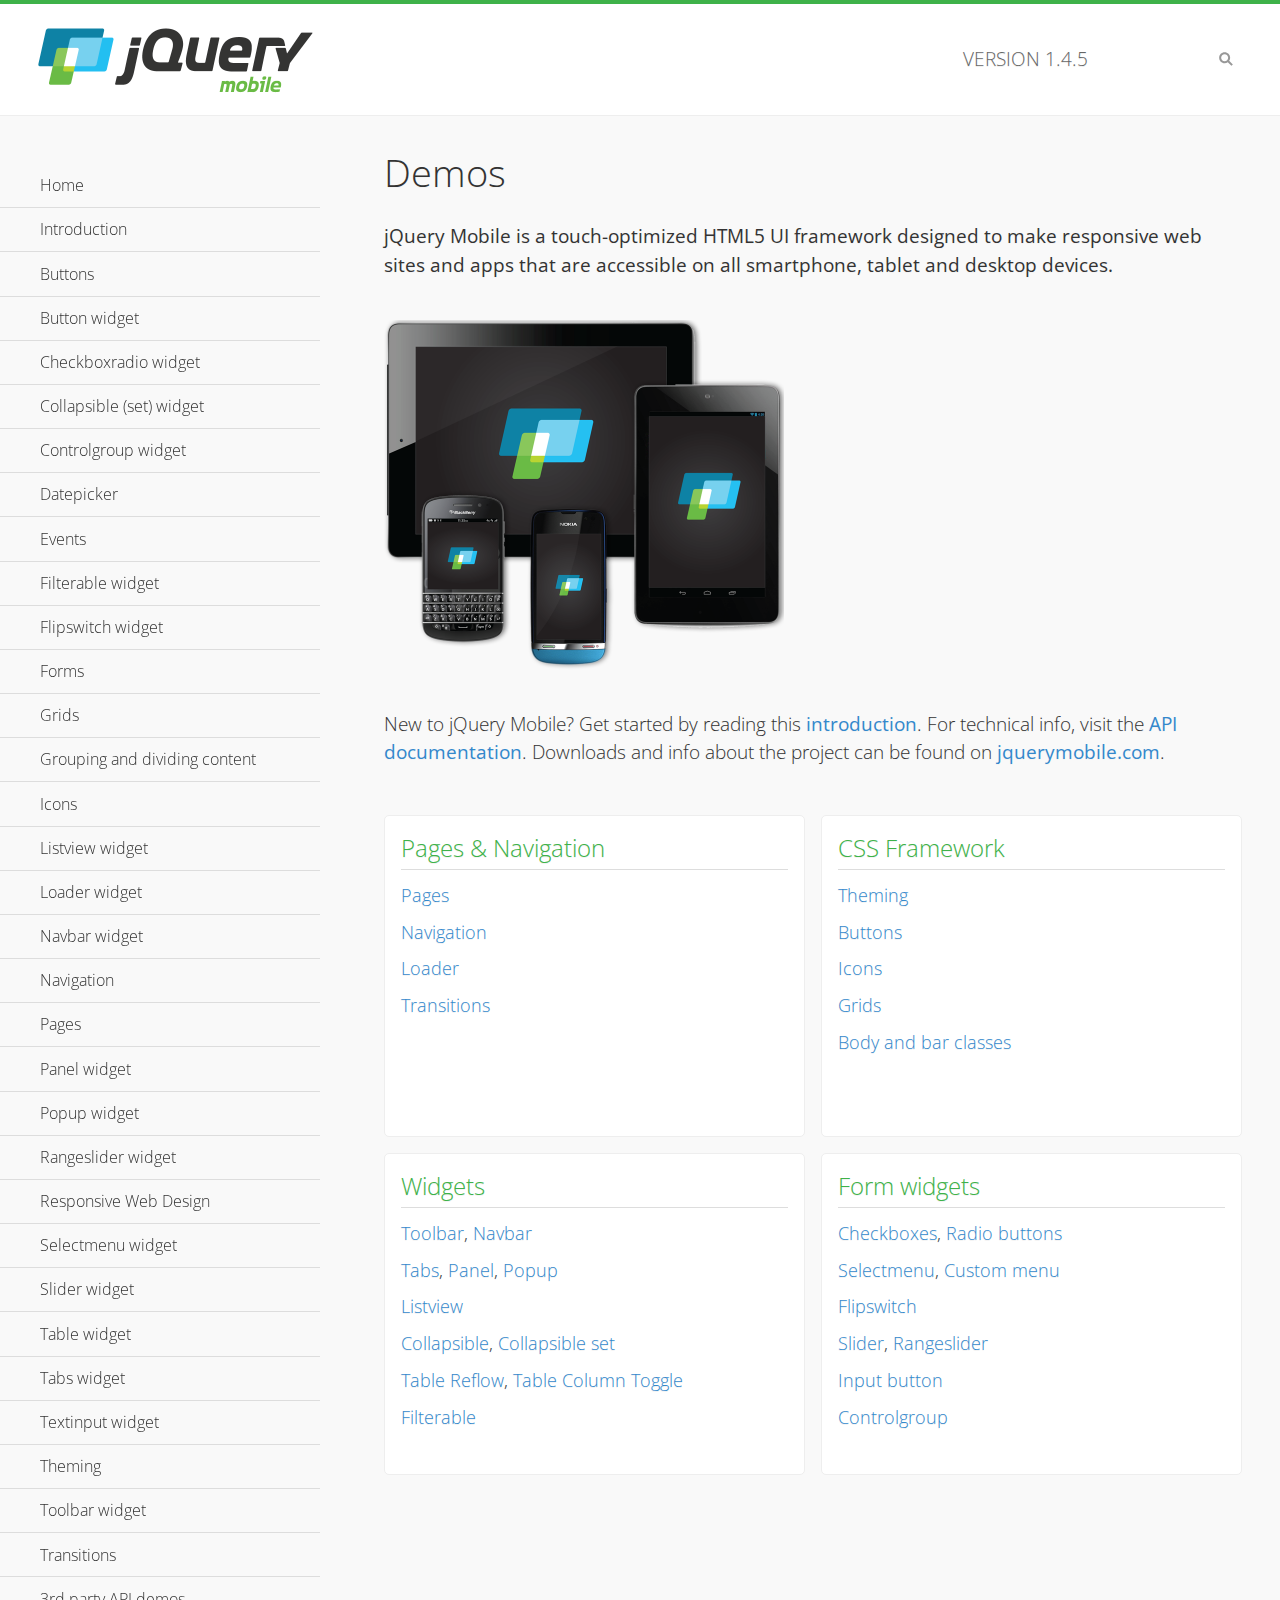
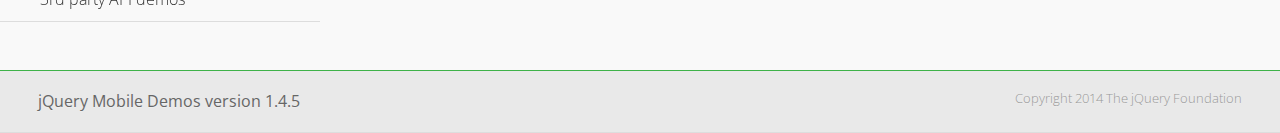
<file: www/jq/demos/index.html>
<!DOCTYPE html>
<html>
<head>
	<meta charset="utf-8">
	<meta name="viewport" content="width=device-width, initial-scale=1">
	<title>jQuery Mobile Demos</title>
	<link rel="shortcut icon" href="favicon.ico">
	<link rel="stylesheet" href="css/themes/default/jquery.mobile-1.4.5.min.css">
	<link rel="stylesheet" href="_assets/css/jqm-demos.css">
    <link rel="stylesheet" href="http://fonts.googleapis.com/css?family=Open+Sans:300,400,700">
	<script src="js/jquery.js"></script>
	<script src="_assets/js/index.js"></script>
	<script src="js/jquery.mobile-1.4.5.min.js"></script>
</head>
<body>
<div data-role="page" class="jqm-demos jqm-home">

	<div data-role="header" class="jqm-header">
		<h2><img src="_assets/img/jquery-logo.png" alt="jQuery Mobile"></h2>
		<p>Version <span class="jqm-version"></span></p>
		<a href="#" class="jqm-navmenu-link ui-btn ui-btn-icon-notext ui-corner-all ui-icon-bars ui-nodisc-icon ui-alt-icon ui-btn-left">Menu</a>
		<a href="#" class="jqm-search-link ui-btn ui-btn-icon-notext ui-corner-all ui-icon-search ui-nodisc-icon ui-alt-icon ui-btn-right">Search</a>
	</div><!-- /header -->

	<div role="main" class="ui-content jqm-content">

		<h1>Demos</h1>

		<p><strong>jQuery Mobile is a touch-optimized HTML5 UI framework designed to make responsive web sites and apps that are accessible on all smartphone, tablet and desktop devices.</strong></p>

		<img src="_assets/img/devices.png">

		<p>New to jQuery Mobile? Get started by reading this <a href="intro/" data-ajax="false">introduction</a>. For technical info, visit the <a href="http://api.jquerymobile.com" title="jQuery Mobile API documentation" target="_blank">API documentation</a>. Downloads and info about the project can be found on <a href="http://jquerymobile.com" title="jQuery Mobile web site" target="_blank">jquerymobile.com</a>.</p>

        <div class="ui-grid-a ui-responsive">
        	<div class="ui-block-a">
        		<div class="jqm-block-content">
        			<h3>Pages &amp; Navigation</h3>

        			<p><a href="pages/" data-ajax="false">Pages</a></p>
        			<p><a href="navigation/" data-ajax="false">Navigation</a></p>
        			<p><a href="loader/" data-ajax="false">Loader</a></p>
        			<p><a href="transitions/" data-ajax="false">Transitions</a></p>
        		</div>
        	</div>
        	<div class="ui-block-b">
        		<div class="jqm-block-content">
        			<h3>CSS Framework</h3>

        			<p><a href="theme-default/" data-ajax="false">Theming</a></p>
        			<p><a href="button-markup/" data-ajax="false">Buttons</a></p>
        			<p><a href="icons/" data-ajax="false">Icons</a></p>
        			<p><a href="grids/" data-ajax="false">Grids</a></p>
        			<p><a href="../body-bar-classes/" data-ajax="false">Body and bar classes</a></p>
        		</div>
        	</div>        	
        	<div class="ui-block-a">
        		<div class="jqm-block-content">
        			<h3>Widgets</h3>

        			<p><a href="toolbar/" data-ajax="false">Toolbar</a>, <a href="navbar/" data-ajax="false">Navbar</a></p>
        			<p><a href="tabs/" data-ajax="false">Tabs</a>, <a href="panel/" data-ajax="false">Panel</a>, <a href="popup/" data-ajax="false">Popup</a></p>
        			<p><a href="listview/" data-ajax="false">Listview</a></p>
        			<p><a href="collapsible/" data-ajax="false">Collapsible</a>, <a href="collapsibleset/" data-ajax="false">Collapsible set</a></p>
        			<p><a href="table-reflow/" data-ajax="false">Table Reflow</a>, <a href="table-column-toggle/" data-ajax="false">Table Column Toggle</a></p>
        			<p><a href="filterable/" data-ajax="false">Filterable</a></p>
        		</div>
        	</div>
        	<div class="ui-block-b">
        		<div class="jqm-block-content">
        			<h3>Form widgets</h3>

        			<p><a href="checkboxradio-checkbox/" data-ajax="false">Checkboxes</a>, <a href="checkboxradio-radio/" data-ajax="false">Radio buttons</a></p>
        			<p><a href="selectmenu/" data-ajax="false">Selectmenu</a>, <a href="selectmenu-custom/" data-ajax="false">Custom menu</a></p>
        			<p><a href="flipswitch/" data-ajax="false">Flipswitch</a></p>
        			<p><a href="slider/" data-ajax="false">Slider</a>, <a href="rangeslider/" data-ajax="false">Rangeslider</a></p>
        			<p><a href="button/" data-ajax="false">Input button</a></p>
        			<p><a href="controlgroup/" data-ajax="false">Controlgroup</a></p>
        		</div>
        	</div>
        </div>

	</div><!-- /content -->
	    <div data-role="panel" class="jqm-navmenu-panel" data-position="left" data-display="overlay" data-theme="a">
	    	<ul class="jqm-list ui-alt-icon ui-nodisc-icon">
<li data-filtertext="demos homepage" data-icon="home"><a href=".././">Home</a></li>
<li data-filtertext="introduction overview getting started"><a href="../intro/" data-ajax="false">Introduction</a></li>
<li data-filtertext="buttons button markup buttonmarkup method anchor link button element"><a href="../button-markup/" data-ajax="false">Buttons</a></li>
<li data-filtertext="form button widget input button submit reset"><a href="../button/" data-ajax="false">Button widget</a></li>
<li data-role="collapsible" data-enhanced="true" data-collapsed-icon="carat-d" data-expanded-icon="carat-u" data-iconpos="right" data-inset="false" class="ui-collapsible ui-collapsible-themed-content ui-collapsible-collapsed">
	<h3 class="ui-collapsible-heading ui-collapsible-heading-collapsed">
		<a href="#" class="ui-collapsible-heading-toggle ui-btn ui-btn-icon-right ui-btn-inherit ui-icon-carat-d">
		    Checkboxradio widget<span class="ui-collapsible-heading-status"> click to expand contents</span>
		</a>
	</h3>
	<div class="ui-collapsible-content ui-body-inherit ui-collapsible-content-collapsed" aria-hidden="true">
		<ul>
			<li data-filtertext="form checkboxradio widget checkbox input checkboxes controlgroups"><a href="../checkboxradio-checkbox/" data-ajax="false">Checkboxes</a></li>
			<li data-filtertext="form checkboxradio widget radio input radio buttons controlgroups"><a href="../checkboxradio-radio/" data-ajax="false">Radio buttons</a></li>
		</ul>
	</div>
</li>
<li data-role="collapsible" data-enhanced="true" data-collapsed-icon="carat-d" data-expanded-icon="carat-u" data-iconpos="right" data-inset="false" class="ui-collapsible ui-collapsible-themed-content ui-collapsible-collapsed">
	<h3 class="ui-collapsible-heading ui-collapsible-heading-collapsed">
		<a href="#" class="ui-collapsible-heading-toggle ui-btn ui-btn-icon-right ui-btn-inherit ui-icon-carat-d">
			Collapsible (set) widget<span class="ui-collapsible-heading-status"> click to expand contents</span>
		</a>
	</h3>
	<div class="ui-collapsible-content ui-body-inherit ui-collapsible-content-collapsed" aria-hidden="true">
		<ul>
			<li data-filtertext="collapsibles content formatting"><a href="../collapsible/" data-ajax="false">Collapsible</a></li>
			<li data-filtertext="dynamic collapsible set accordion append expand"><a href="../collapsible-dynamic/" data-ajax="false">Dynamic collapsibles</a></li>
			<li data-filtertext="accordions collapsible set widget content formatting grouped collapsibles"><a href="../collapsibleset/" data-ajax="false">Collapsible set</a></li>
		</ul>
	</div>
</li>
<li data-role="collapsible" data-enhanced="true" data-collapsed-icon="carat-d" data-expanded-icon="carat-u" data-iconpos="right" data-inset="false" class="ui-collapsible ui-collapsible-themed-content ui-collapsible-collapsed">
	<h3 class="ui-collapsible-heading ui-collapsible-heading-collapsed">
		<a href="#" class="ui-collapsible-heading-toggle ui-btn ui-btn-icon-right ui-btn-inherit ui-icon-carat-d">
			Controlgroup widget<span class="ui-collapsible-heading-status"> click to expand contents</span>
		</a>
	</h3>
	<div class="ui-collapsible-content ui-body-inherit ui-collapsible-content-collapsed" aria-hidden="true">
		<ul>
			<li data-filtertext="controlgroups selectmenu checkboxradio input grouped buttons horizontal vertical"><a href="../controlgroup/" data-ajax="false">Controlgroup</a></li>
			<li data-filtertext="dynamic controlgroup dynamically add buttons"><a href="../controlgroup-dynamic/" data-ajax="false">Dynamic controlgroups</a></li>
		</ul>
	</div>
</li>
<li data-filtertext="form datepicker widget date input"><a href="../datepicker/" data-ajax="false">Datepicker</a></li>
<li data-role="collapsible" data-enhanced="true" data-collapsed-icon="carat-d" data-expanded-icon="carat-u" data-iconpos="right" data-inset="false" class="ui-collapsible ui-collapsible-themed-content ui-collapsible-collapsed">
	<h3 class="ui-collapsible-heading ui-collapsible-heading-collapsed">
		<a href="#" class="ui-collapsible-heading-toggle ui-btn ui-btn-icon-right ui-btn-inherit ui-icon-carat-d">
			Events<span class="ui-collapsible-heading-status"> click to expand contents</span>
		</a>
	</h3>
	<div class="ui-collapsible-content ui-body-inherit ui-collapsible-content-collapsed" aria-hidden="true">
		<ul>
			<li data-filtertext="swipe to delete list items listviews swipe events"><a href="../swipe-list/" data-ajax="false">Swipe list items</a></li>
			<li data-filtertext="swipe to navigate swipe page navigation swipe events"><a href="../swipe-page/" data-ajax="false">Swipe page navigation</a></li>
		</ul>
	</div>
</li>
<li data-filtertext="filterable filter elements sorting searching listview table"><a href="../filterable/" data-ajax="false">Filterable widget</a></li>
<li data-filtertext="form flipswitch widget flip toggle switch binary select checkbox input"><a href="../flipswitch/" data-ajax="false">Flipswitch widget</a></li>
<li data-role="collapsible" data-enhanced="true" data-collapsed-icon="carat-d" data-expanded-icon="carat-u" data-iconpos="right" data-inset="false" class="ui-collapsible ui-collapsible-themed-content ui-collapsible-collapsed">
	<h3 class="ui-collapsible-heading ui-collapsible-heading-collapsed">
		<a href="#" class="ui-collapsible-heading-toggle ui-btn ui-btn-icon-right ui-btn-inherit ui-icon-carat-d">
			Forms<span class="ui-collapsible-heading-status"> click to expand contents</span>
		</a>
	</h3>
	<div class="ui-collapsible-content ui-body-inherit ui-collapsible-content-collapsed" aria-hidden="true">
		<ul>
			<li data-filtertext="forms text checkbox radio range button submit reset inputs selects textarea slider flipswitch label form elements"><a href="../forms/" data-ajax="false">Forms</a></li>
			<li data-filtertext="form hide labels hidden accessible ui-hidden-accessible forms"><a href="../forms-label-hidden-accessible/" data-ajax="false">Hide labels</a></li>
			<li data-filtertext="form field containers fieldcontain ui-field-contain forms"><a href="../forms-field-contain/" data-ajax="false">Field containers</a></li>
			<li data-filtertext="forms disabled form elements"><a href="../forms-disabled/" data-ajax="false">Forms disabled</a></li>
			<li data-filtertext="forms gallery examples overview forms text checkbox radio range button submit reset inputs selects textarea slider flipswitch label form elements"><a href="../forms-gallery/" data-ajax="false">Forms gallery</a></li>
		</ul>
	</div>
</li>
<li data-role="collapsible" data-enhanced="true" data-collapsed-icon="carat-d" data-expanded-icon="carat-u" data-iconpos="right" data-inset="false" class="ui-collapsible ui-collapsible-themed-content ui-collapsible-collapsed">
	<h3 class="ui-collapsible-heading ui-collapsible-heading-collapsed">
		<a href="#" class="ui-collapsible-heading-toggle ui-btn ui-btn-icon-right ui-btn-inherit ui-icon-carat-d">
			Grids<span class="ui-collapsible-heading-status"> click to expand contents</span>
		</a>
	</h3>
	<div class="ui-collapsible-content ui-body-inherit ui-collapsible-content-collapsed" aria-hidden="true">
		<ul>
			<li data-filtertext="grids columns blocks content formatting rwd responsive css framework"><a href="../grids/" data-ajax="false">Grids</a></li>
			<li data-filtertext="buttons in grids css framework"><a href="../grids-buttons/" data-ajax="false">Buttons in grids</a></li>
			<li data-filtertext="custom responsive grids rwd css framework"><a href="../grids-custom-responsive/" data-ajax="false">Custom responsive grids</a></li>
		</ul>
	</div>
</li>
<li data-filtertext="blocks content formatting sections heading"><a href="../body-bar-classes/" data-ajax="false">Grouping and dividing content</a></li>
<li data-role="collapsible" data-enhanced="true" data-collapsed-icon="carat-d" data-expanded-icon="carat-u" data-iconpos="right" data-inset="false" class="ui-collapsible ui-collapsible-themed-content ui-collapsible-collapsed">
	<h3 class="ui-collapsible-heading ui-collapsible-heading-collapsed">
		<a href="#" class="ui-collapsible-heading-toggle ui-btn ui-btn-icon-right ui-btn-inherit ui-icon-carat-d">
			Icons<span class="ui-collapsible-heading-status"> click to expand contents</span>
		</a>
	</h3>
	<div class="ui-collapsible-content ui-body-inherit ui-collapsible-content-collapsed" aria-hidden="true">
		<ul>
			<li data-filtertext="button icons svg disc alt custom icon position"><a href="../icons/" data-ajax="false">Icons</a></li>
			<li data-filtertext=""><a href="../icons-grunticon/" data-ajax="false">Grunticon loader</a></li>
		</ul>
	</div>
</li>
<li data-role="collapsible" data-enhanced="true" data-collapsed-icon="carat-d" data-expanded-icon="carat-u" data-iconpos="right" data-inset="false" class="ui-collapsible ui-collapsible-themed-content ui-collapsible-collapsed">
	<h3 class="ui-collapsible-heading ui-collapsible-heading-collapsed">
		<a href="#" class="ui-collapsible-heading-toggle ui-btn ui-btn-icon-right ui-btn-inherit ui-icon-carat-d">
			Listview widget<span class="ui-collapsible-heading-status"> click to expand contents</span>
		</a>
	</h3>
	<div class="ui-collapsible-content ui-body-inherit ui-collapsible-content-collapsed" aria-hidden="true">
		<ul>
			<li data-filtertext="listview widget thumbnails icons nested split button collapsible ul ol"><a href="../listview/" data-ajax="false">Listview</a></li>
			<li data-filtertext="autocomplete filterable reveal listview filtertextbeforefilter placeholder"><a href="../listview-autocomplete/" data-ajax="false">Listview autocomplete</a></li>
			<li data-filtertext="autocomplete filterable reveal listview remote data filtertextbeforefilter placeholder"><a href="../listview-autocomplete-remote/" data-ajax="false">Listview autocomplete remote data</a></li>
			<li data-filtertext="autodividers anchor jump scroll linkbars listview lists ul ol"><a href="../listview-autodividers-linkbar/" data-ajax="false">Listview autodividers linkbar</a></li>
			<li data-filtertext="listview autodividers selector autodividersselector lists ul ol"><a href="../listview-autodividers-selector/" data-ajax="false">Listview autodividers selector</a></li>
			<li data-filtertext="listview nested list items"><a href="../listview-nested-lists/" data-ajax="false">Nested Listviews</a></li>
			<li data-filtertext="listview collapsible list items flat"><a href="../listview-collapsible-item-flat/" data-ajax="false">Listview collapsible list items (flat)</a></li>
			<li data-filtertext="listview collapsible list indented"><a href="../listview-collapsible-item-indented/" data-ajax="false">Listview collapsible list items (indented)</a></li>
			<li data-filtertext="grid listview responsive grids responsive listviews lists ul"><a href="../listview-grid/" data-ajax="false">Listview responsive grid</a></li>
		</ul>
	</div>
</li>
<li data-filtertext="loader widget page loading navigation overlay spinner"><a href="../loader/" data-ajax="false">Loader widget</a></li>
<li data-filtertext="navbar widget navmenu toolbars header footer"><a href="../navbar/" data-ajax="false">Navbar widget</a></li>
<li data-role="collapsible" data-enhanced="true" data-collapsed-icon="carat-d" data-expanded-icon="carat-u" data-iconpos="right" data-inset="false" class="ui-collapsible ui-collapsible-themed-content ui-collapsible-collapsed">
	<h3 class="ui-collapsible-heading ui-collapsible-heading-collapsed">
		<a href="#" class="ui-collapsible-heading-toggle ui-btn ui-btn-icon-right ui-btn-inherit ui-icon-carat-d">
			Navigation<span class="ui-collapsible-heading-status"> click to expand contents</span>
		</a>
	</h3>
	<div class="ui-collapsible-content ui-body-inherit ui-collapsible-content-collapsed" aria-hidden="true">
		<ul>
			<li data-filtertext="ajax navigation navigate widget history event method"><a href="../navigation/" data-ajax="false">Navigation</a></li>
			<li data-filtertext="linking pages page links navigation ajax prefetch cache"><a href="../navigation-linking-pages/" data-ajax="false">Linking pages</a></li>
			<!-- <li data-filtertext="php redirect server redirection server-side navigation"><a href="../navigation-php-redirect/" data-ajax="false">PHP redirect demo</a></li>-->
			<li data-filtertext="navigation redirection hash query"><a href="../navigation-hash-processing/" data-ajax="false">Hash processing demo</a></li>
			<li data-filtertext="navigation redirection hash query"><a href="../page-events/" data-ajax="false">Page Navigation Events</a></li>
		</ul>
	</div>
</li>
<li data-role="collapsible" data-enhanced="true" data-collapsed-icon="carat-d" data-expanded-icon="carat-u" data-iconpos="right" data-inset="false" class="ui-collapsible ui-collapsible-themed-content ui-collapsible-collapsed">
	<h3 class="ui-collapsible-heading ui-collapsible-heading-collapsed">
		<a href="#" class="ui-collapsible-heading-toggle ui-btn ui-btn-icon-right ui-btn-inherit ui-icon-carat-d">
			Pages<span class="ui-collapsible-heading-status"> click to expand contents</span>
		</a>
	</h3>
	<div class="ui-collapsible-content ui-body-inherit ui-collapsible-content-collapsed" aria-hidden="true">
		<ul>
			<li data-filtertext="pages page widget ajax navigation"><a href="../pages/" data-ajax="false">Pages</a></li>
			<li data-filtertext="single page"><a href="../pages-single-page/" data-ajax="false">Single page</a></li>
			<li data-filtertext="multipage multi-page page"><a href="../pages-multi-page/" data-ajax="false">Multi-page template</a></li>
			<li data-filtertext="dialog page widget modal popup"><a href="../pages-dialog/" data-ajax="false">Dialog page</a></li>
		</ul>
	</div>
</li>
<li data-role="collapsible" data-enhanced="true" data-collapsed-icon="carat-d" data-expanded-icon="carat-u" data-iconpos="right" data-inset="false" class="ui-collapsible ui-collapsible-themed-content ui-collapsible-collapsed">
	<h3 class="ui-collapsible-heading ui-collapsible-heading-collapsed">
		<a href="#" class="ui-collapsible-heading-toggle ui-btn ui-btn-icon-right ui-btn-inherit ui-icon-carat-d">
			Panel widget<span class="ui-collapsible-heading-status"> click to expand contents</span>
		</a>
	</h3>
	<div class="ui-collapsible-content ui-body-inherit ui-collapsible-content-collapsed" aria-hidden="true">
		<ul>
			<li data-filtertext="panel widget sliding panels reveal push overlay responsive"><a href="../panel/" data-ajax="false">Panel</a></li>
			<li data-filtertext=""><a href="../panel-external/" data-ajax="false">External panels</a></li>
			<li data-filtertext="panel "><a href="../panel-fixed/" data-ajax="false">Fixed panels</a></li>
			<li data-filtertext="panel slide panels sliding panels shadow rwd responsive breakpoint"><a href="../panel-responsive/" data-ajax="false">Panels responsive</a></li>
			<li data-filtertext="panel custom style custom panel width reveal shadow listview panel styling page background wrapper"><a href="../panel-styling/" data-ajax="false">Custom panel style</a></li>
			<li data-filtertext="panel open on swipe"><a href="../panel-swipe-open/" data-ajax="false">Panel open on swipe</a></li>
			<li data-filtertext="panels outside page internal external toolbars"><a href="../panel-external-internal/" data-ajax="false">Panel external and internal</a></li>
		</ul>
	</div>
</li>
<li data-role="collapsible" data-enhanced="true" data-collapsed-icon="carat-d" data-expanded-icon="carat-u" data-iconpos="right" data-inset="false" class="ui-collapsible ui-collapsible-themed-content ui-collapsible-collapsed">
	<h3 class="ui-collapsible-heading ui-collapsible-heading-collapsed">
		<a href="#" class="ui-collapsible-heading-toggle ui-btn ui-btn-icon-right ui-btn-inherit ui-icon-carat-d">
			Popup widget<span class="ui-collapsible-heading-status"> click to expand contents</span>
		</a>
	</h3>
	<div class="ui-collapsible-content ui-body-inherit ui-collapsible-content-collapsed" aria-hidden="true">
		<ul>
			<li data-filtertext="popup widget popups dialog modal transition tooltip lightbox form overlay screen flip pop fade transition"><a href="../popup/" data-ajax="false">Popup</a></li>
			<li data-filtertext="popup alignment position"><a href="../popup-alignment/" data-ajax="false">Popup alignment</a></li>
			<li data-filtertext="popup arrow size popups popover"><a href="../popup-arrow-size/" data-ajax="false">Popup arrow size</a></li>
			<li data-filtertext="dynamic popups popup images lightbox"><a href="../popup-dynamic/" data-ajax="false">Dynamic popups</a></li>
			<li data-filtertext="popups with iframes scaling"><a href="../popup-iframe/" data-ajax="false">Popups with iframes</a></li>
			<li data-filtertext="popup image scaling"><a href="../popup-image-scaling/" data-ajax="false">Popup image scaling</a></li>
			<li data-filtertext="external popup outside multi-page"><a href="../popup-outside-multipage/" data-ajax="false">Popup outside multi-page</a></li>
		</ul>
	</div>
</li>
<li data-filtertext="form rangeslider widget dual sliders dual handle sliders range input"><a href="../rangeslider/" data-ajax="false">Rangeslider widget</a></li>
<li data-filtertext="responsive web design rwd adaptive progressive enhancement PE accessible mobile breakpoints media query media queries"><a href="../rwd/" data-ajax="false">Responsive Web Design</a></li>
<li data-role="collapsible" data-enhanced="true" data-collapsed-icon="carat-d" data-expanded-icon="carat-u" data-iconpos="right" data-inset="false" class="ui-collapsible ui-collapsible-themed-content ui-collapsible-collapsed">
	<h3 class="ui-collapsible-heading ui-collapsible-heading-collapsed">
		<a href="#" class="ui-collapsible-heading-toggle ui-btn ui-btn-icon-right ui-btn-inherit ui-icon-carat-d">
			Selectmenu widget<span class="ui-collapsible-heading-status"> click to expand contents</span>
		</a>
	</h3>
	<div class="ui-collapsible-content ui-body-inherit ui-collapsible-content-collapsed" aria-hidden="true">
		<ul>
			<li data-filtertext="form selectmenu widget select input custom select menu selects"><a href="../selectmenu/" data-ajax="false">Selectmenu</a></li>
			<li data-filtertext="form custom select menu selectmenu widget custom menu option optgroup multiple selects"><a href="../selectmenu-custom/" data-ajax="false">Custom select menu</a></li>
			<li data-filtertext="filterable select filter popup dialog"><a href="../selectmenu-custom-filter/" data-ajax="false">Custom select menu with filter</a></li>
		</ul>
	</div>
</li>
<li data-role="collapsible" data-enhanced="true" data-collapsed-icon="carat-d" data-expanded-icon="carat-u" data-iconpos="right" data-inset="false" class="ui-collapsible ui-collapsible-themed-content ui-collapsible-collapsed">
	<h3 class="ui-collapsible-heading ui-collapsible-heading-collapsed">
		<a href="#" class="ui-collapsible-heading-toggle ui-btn ui-btn-icon-right ui-btn-inherit ui-icon-carat-d">
			Slider widget<span class="ui-collapsible-heading-status"> click to expand contents</span>
		</a>
	</h3>
	<div class="ui-collapsible-content ui-body-inherit ui-collapsible-content-collapsed" aria-hidden="true">
		<ul>
			<li data-filtertext="form slider widget range input single sliders"><a href="../slider/" data-ajax="false">Slider</a></li>
			<li data-filtertext="form slider widget flipswitch slider binary select flip toggle switch"><a href="../slider-flipswitch/" data-ajax="false">Slider flip toggle switch</a></li>
			<li data-filtertext="form slider tooltip handle value input range sliders"><a href="../slider-tooltip/" data-ajax="false">Slider tooltip</a></li>
		</ul>
	</div>
</li>
<li data-role="collapsible" data-enhanced="true" data-collapsed-icon="carat-d" data-expanded-icon="carat-u" data-iconpos="right" data-inset="false" class="ui-collapsible ui-collapsible-themed-content ui-collapsible-collapsed">
	<h3 class="ui-collapsible-heading ui-collapsible-heading-collapsed">
		<a href="#" class="ui-collapsible-heading-toggle ui-btn ui-btn-icon-right ui-btn-inherit ui-icon-carat-d">
			Table widget<span class="ui-collapsible-heading-status"> click to expand contents</span>
		</a>
	</h3>
	<div class="ui-collapsible-content ui-body-inherit ui-collapsible-content-collapsed" aria-hidden="true">
		<ul>
			<li data-filtertext="table widget reflow column toggle th td responsive tables rwd hide show tabular"><a href="../table-column-toggle/" data-ajax="false">Table Column Toggle</a></li>
			<li data-filtertext="table column toggle phone comparison demo"><a href="../table-column-toggle-example/" data-ajax="false">Table Column Toggle demo</a></li>
			<li data-filtertext="responsive tables table column toggle heading groups rwd breakpoint"><a href="../table-column-toggle-heading-groups/" data-ajax="false">Table Column Toggle heading groups</a></li>
			<li data-filtertext="responsive tables table column toggle hide rwd breakpoint customization options"><a href="../table-column-toggle-options/" data-ajax="false">Table Column Toggle options</a></li>
			<li data-filtertext="table reflow th td responsive rwd columns tabular"><a href="../table-reflow/" data-ajax="false">Table Reflow</a></li>
			<li data-filtertext="responsive tables table reflow heading groups rwd breakpoint"><a href="../table-reflow-heading-groups/" data-ajax="false">Table Reflow heading groups</a></li>
			<li data-filtertext="responsive tables table reflow stripes strokes table style"><a href="../table-reflow-stripes-strokes/" data-ajax="false">Table Reflow stripes and strokes</a></li>
			<li data-filtertext="responsive tables table reflow stack custom styles"><a href="../table-reflow-styling/" data-ajax="false">Table Reflow custom styles</a></li>
		</ul>
	</div>
</li>
<li data-filtertext="ui tabs widget"><a href="../tabs/" data-ajax="false">Tabs widget</a></li>
<li data-filtertext="form textinput widget text input textarea number date time tel email file color password"><a href="../textinput/" data-ajax="false">Textinput widget</a></li>
<li data-role="collapsible" data-enhanced="true" data-collapsed-icon="carat-d" data-expanded-icon="carat-u" data-iconpos="right" data-inset="false" class="ui-collapsible ui-collapsible-themed-content ui-collapsible-collapsed">
	<h3 class="ui-collapsible-heading ui-collapsible-heading-collapsed">
		<a href="#" class="ui-collapsible-heading-toggle ui-btn ui-btn-icon-right ui-btn-inherit ui-icon-carat-d">
			Theming<span class="ui-collapsible-heading-status"> click to expand contents</span>
		</a>
	</h3>
	<div class="ui-collapsible-content ui-body-inherit ui-collapsible-content-collapsed" aria-hidden="true">
		<ul>
			<li data-filtertext="default theme swatches theming style css"><a href="../theme-default/" data-ajax="false">Default theme</a></li>
			<li data-filtertext="classic theme old theme swatches theming style css"><a href="../theme-classic/" data-ajax="false">Classic theme</a></li>
		</ul>
	</div>
</li>
<li data-role="collapsible" data-enhanced="true" data-collapsed-icon="carat-d" data-expanded-icon="carat-u" data-iconpos="right" data-inset="false" class="ui-collapsible ui-collapsible-themed-content ui-collapsible-collapsed">
	<h3 class="ui-collapsible-heading ui-collapsible-heading-collapsed">
		<a href="#" class="ui-collapsible-heading-toggle ui-btn ui-btn-icon-right ui-btn-inherit ui-icon-carat-d">
			Toolbar widget<span class="ui-collapsible-heading-status"> click to expand contents</span>
		</a>
	</h3>
	<div class="ui-collapsible-content ui-body-inherit ui-collapsible-content-collapsed" aria-hidden="true">
		<ul>
			<li data-filtertext="toolbar widget header footer toolbars fixed fullscreen external sections"><a href="../toolbar/" data-ajax="false">Toolbar</a></li>
			<li data-filtertext="dynamic toolbars dynamically add toolbar header footer"><a href="../toolbar-dynamic/" data-ajax="false">Dynamic toolbars</a></li>
			<li data-filtertext="external toolbars header footer"><a href="../toolbar-external/" data-ajax="false">External toolbars</a></li>
			<li data-filtertext="fixed toolbars header footer"><a href="../toolbar-fixed/" data-ajax="false">Fixed toolbars</a></li>
			<li data-filtertext="fixed fullscreen toolbars header footer"><a href="../toolbar-fixed-fullscreen/" data-ajax="false">Fullscreen toolbars</a></li>
			<li data-filtertext="external fixed toolbars header footer"><a href="../toolbar-fixed-external/" data-ajax="false">Fixed external toolbars</a></li>
			<li data-filtertext="external persistent toolbars header footer navbar navmenu"><a href="../toolbar-fixed-persistent/" data-ajax="false">Persistent toolbars</a></li>
			<li data-filtertext="external ajax optimized toolbars persistent toolbars header footer navbar"><a href="../toolbar-fixed-persistent-optimized/" data-ajax="false">Ajax optimized toolbars</a></li>
			<li data-filtertext="form in toolbars header footer"><a href="../toolbar-fixed-forms/" data-ajax="false">Form in toolbar</a></li>
		</ul>
	</div>
</li>
<li data-filtertext="page transitions animated pages popup navigation flip slide fade pop"><a href="../transitions/" data-ajax="false">Transitions</a></li>
<li data-role="collapsible" data-enhanced="true" data-collapsed-icon="carat-d" data-expanded-icon="carat-u" data-iconpos="right" data-inset="false" class="ui-collapsible ui-collapsible-themed-content ui-collapsible-collapsed">
	<h3 class="ui-collapsible-heading ui-collapsible-heading-collapsed">
		<a href="#" class="ui-collapsible-heading-toggle ui-btn ui-btn-icon-right ui-btn-inherit ui-icon-carat-d">
			3rd party API demos<span class="ui-collapsible-heading-status"> click to expand contents</span>
		</a>
	</h3>
	<div class="ui-collapsible-content ui-body-inherit ui-collapsible-content-collapsed" aria-hidden="true">
		<ul>
			<li data-filtertext="backbone requirejs navigation router"><a href="../backbone-requirejs/" data-ajax="false">Backbone RequireJS</a></li>
			<li data-filtertext="google maps geolocation demo"><a href="../map-geolocation/" data-ajax="false">Google Maps geolocation</a></li>
			<li data-filtertext="google maps hybrid"><a href="../map-list-toggle/" data-ajax="false">Google Maps list toggle</a></li>
		</ul>
	</div>
</li>



		     </ul>
		</div><!-- /panel -->


	<div data-role="footer" data-position="fixed" data-tap-toggle="false" class="jqm-footer">
		<p>jQuery Mobile Demos version <span class="jqm-version"></span></p>
		<p>Copyright 2014 The jQuery Foundation</p>
	</div><!-- /footer -->
	<!-- TODO: This should become an external panel so we can add input to markup (unique ID) -->
    <div data-role="panel" class="jqm-search-panel" data-position="right" data-display="overlay" data-theme="a">
		<div class="jqm-search">
			<ul class="jqm-list" data-filter-placeholder="Search demos..." data-filter-reveal="true">
<li data-filtertext="demos homepage" data-icon="home"><a href=".././">Home</a></li>
<li data-filtertext="introduction overview getting started"><a href="../intro/" data-ajax="false">Introduction</a></li>
<li data-filtertext="buttons button markup buttonmarkup method anchor link button element"><a href="../button-markup/" data-ajax="false">Buttons</a></li>
<li data-filtertext="form button widget input button submit reset"><a href="../button/" data-ajax="false">Button widget</a></li>
<li data-role="collapsible" data-enhanced="true" data-collapsed-icon="carat-d" data-expanded-icon="carat-u" data-iconpos="right" data-inset="false" class="ui-collapsible ui-collapsible-themed-content ui-collapsible-collapsed">
	<h3 class="ui-collapsible-heading ui-collapsible-heading-collapsed">
		<a href="#" class="ui-collapsible-heading-toggle ui-btn ui-btn-icon-right ui-btn-inherit ui-icon-carat-d">
		    Checkboxradio widget<span class="ui-collapsible-heading-status"> click to expand contents</span>
		</a>
	</h3>
	<div class="ui-collapsible-content ui-body-inherit ui-collapsible-content-collapsed" aria-hidden="true">
		<ul>
			<li data-filtertext="form checkboxradio widget checkbox input checkboxes controlgroups"><a href="../checkboxradio-checkbox/" data-ajax="false">Checkboxes</a></li>
			<li data-filtertext="form checkboxradio widget radio input radio buttons controlgroups"><a href="../checkboxradio-radio/" data-ajax="false">Radio buttons</a></li>
		</ul>
	</div>
</li>
<li data-role="collapsible" data-enhanced="true" data-collapsed-icon="carat-d" data-expanded-icon="carat-u" data-iconpos="right" data-inset="false" class="ui-collapsible ui-collapsible-themed-content ui-collapsible-collapsed">
	<h3 class="ui-collapsible-heading ui-collapsible-heading-collapsed">
		<a href="#" class="ui-collapsible-heading-toggle ui-btn ui-btn-icon-right ui-btn-inherit ui-icon-carat-d">
			Collapsible (set) widget<span class="ui-collapsible-heading-status"> click to expand contents</span>
		</a>
	</h3>
	<div class="ui-collapsible-content ui-body-inherit ui-collapsible-content-collapsed" aria-hidden="true">
		<ul>
			<li data-filtertext="collapsibles content formatting"><a href="../collapsible/" data-ajax="false">Collapsible</a></li>
			<li data-filtertext="dynamic collapsible set accordion append expand"><a href="../collapsible-dynamic/" data-ajax="false">Dynamic collapsibles</a></li>
			<li data-filtertext="accordions collapsible set widget content formatting grouped collapsibles"><a href="../collapsibleset/" data-ajax="false">Collapsible set</a></li>
		</ul>
	</div>
</li>
<li data-role="collapsible" data-enhanced="true" data-collapsed-icon="carat-d" data-expanded-icon="carat-u" data-iconpos="right" data-inset="false" class="ui-collapsible ui-collapsible-themed-content ui-collapsible-collapsed">
	<h3 class="ui-collapsible-heading ui-collapsible-heading-collapsed">
		<a href="#" class="ui-collapsible-heading-toggle ui-btn ui-btn-icon-right ui-btn-inherit ui-icon-carat-d">
			Controlgroup widget<span class="ui-collapsible-heading-status"> click to expand contents</span>
		</a>
	</h3>
	<div class="ui-collapsible-content ui-body-inherit ui-collapsible-content-collapsed" aria-hidden="true">
		<ul>
			<li data-filtertext="controlgroups selectmenu checkboxradio input grouped buttons horizontal vertical"><a href="../controlgroup/" data-ajax="false">Controlgroup</a></li>
			<li data-filtertext="dynamic controlgroup dynamically add buttons"><a href="../controlgroup-dynamic/" data-ajax="false">Dynamic controlgroups</a></li>
		</ul>
	</div>
</li>
<li data-filtertext="form datepicker widget date input"><a href="../datepicker/" data-ajax="false">Datepicker</a></li>
<li data-role="collapsible" data-enhanced="true" data-collapsed-icon="carat-d" data-expanded-icon="carat-u" data-iconpos="right" data-inset="false" class="ui-collapsible ui-collapsible-themed-content ui-collapsible-collapsed">
	<h3 class="ui-collapsible-heading ui-collapsible-heading-collapsed">
		<a href="#" class="ui-collapsible-heading-toggle ui-btn ui-btn-icon-right ui-btn-inherit ui-icon-carat-d">
			Events<span class="ui-collapsible-heading-status"> click to expand contents</span>
		</a>
	</h3>
	<div class="ui-collapsible-content ui-body-inherit ui-collapsible-content-collapsed" aria-hidden="true">
		<ul>
			<li data-filtertext="swipe to delete list items listviews swipe events"><a href="../swipe-list/" data-ajax="false">Swipe list items</a></li>
			<li data-filtertext="swipe to navigate swipe page navigation swipe events"><a href="../swipe-page/" data-ajax="false">Swipe page navigation</a></li>
		</ul>
	</div>
</li>
<li data-filtertext="filterable filter elements sorting searching listview table"><a href="../filterable/" data-ajax="false">Filterable widget</a></li>
<li data-filtertext="form flipswitch widget flip toggle switch binary select checkbox input"><a href="../flipswitch/" data-ajax="false">Flipswitch widget</a></li>
<li data-role="collapsible" data-enhanced="true" data-collapsed-icon="carat-d" data-expanded-icon="carat-u" data-iconpos="right" data-inset="false" class="ui-collapsible ui-collapsible-themed-content ui-collapsible-collapsed">
	<h3 class="ui-collapsible-heading ui-collapsible-heading-collapsed">
		<a href="#" class="ui-collapsible-heading-toggle ui-btn ui-btn-icon-right ui-btn-inherit ui-icon-carat-d">
			Forms<span class="ui-collapsible-heading-status"> click to expand contents</span>
		</a>
	</h3>
	<div class="ui-collapsible-content ui-body-inherit ui-collapsible-content-collapsed" aria-hidden="true">
		<ul>
			<li data-filtertext="forms text checkbox radio range button submit reset inputs selects textarea slider flipswitch label form elements"><a href="../forms/" data-ajax="false">Forms</a></li>
			<li data-filtertext="form hide labels hidden accessible ui-hidden-accessible forms"><a href="../forms-label-hidden-accessible/" data-ajax="false">Hide labels</a></li>
			<li data-filtertext="form field containers fieldcontain ui-field-contain forms"><a href="../forms-field-contain/" data-ajax="false">Field containers</a></li>
			<li data-filtertext="forms disabled form elements"><a href="../forms-disabled/" data-ajax="false">Forms disabled</a></li>
			<li data-filtertext="forms gallery examples overview forms text checkbox radio range button submit reset inputs selects textarea slider flipswitch label form elements"><a href="../forms-gallery/" data-ajax="false">Forms gallery</a></li>
		</ul>
	</div>
</li>
<li data-role="collapsible" data-enhanced="true" data-collapsed-icon="carat-d" data-expanded-icon="carat-u" data-iconpos="right" data-inset="false" class="ui-collapsible ui-collapsible-themed-content ui-collapsible-collapsed">
	<h3 class="ui-collapsible-heading ui-collapsible-heading-collapsed">
		<a href="#" class="ui-collapsible-heading-toggle ui-btn ui-btn-icon-right ui-btn-inherit ui-icon-carat-d">
			Grids<span class="ui-collapsible-heading-status"> click to expand contents</span>
		</a>
	</h3>
	<div class="ui-collapsible-content ui-body-inherit ui-collapsible-content-collapsed" aria-hidden="true">
		<ul>
			<li data-filtertext="grids columns blocks content formatting rwd responsive css framework"><a href="../grids/" data-ajax="false">Grids</a></li>
			<li data-filtertext="buttons in grids css framework"><a href="../grids-buttons/" data-ajax="false">Buttons in grids</a></li>
			<li data-filtertext="custom responsive grids rwd css framework"><a href="../grids-custom-responsive/" data-ajax="false">Custom responsive grids</a></li>
		</ul>
	</div>
</li>
<li data-filtertext="blocks content formatting sections heading"><a href="../body-bar-classes/" data-ajax="false">Grouping and dividing content</a></li>
<li data-role="collapsible" data-enhanced="true" data-collapsed-icon="carat-d" data-expanded-icon="carat-u" data-iconpos="right" data-inset="false" class="ui-collapsible ui-collapsible-themed-content ui-collapsible-collapsed">
	<h3 class="ui-collapsible-heading ui-collapsible-heading-collapsed">
		<a href="#" class="ui-collapsible-heading-toggle ui-btn ui-btn-icon-right ui-btn-inherit ui-icon-carat-d">
			Icons<span class="ui-collapsible-heading-status"> click to expand contents</span>
		</a>
	</h3>
	<div class="ui-collapsible-content ui-body-inherit ui-collapsible-content-collapsed" aria-hidden="true">
		<ul>
			<li data-filtertext="button icons svg disc alt custom icon position"><a href="../icons/" data-ajax="false">Icons</a></li>
			<li data-filtertext=""><a href="../icons-grunticon/" data-ajax="false">Grunticon loader</a></li>
		</ul>
	</div>
</li>
<li data-role="collapsible" data-enhanced="true" data-collapsed-icon="carat-d" data-expanded-icon="carat-u" data-iconpos="right" data-inset="false" class="ui-collapsible ui-collapsible-themed-content ui-collapsible-collapsed">
	<h3 class="ui-collapsible-heading ui-collapsible-heading-collapsed">
		<a href="#" class="ui-collapsible-heading-toggle ui-btn ui-btn-icon-right ui-btn-inherit ui-icon-carat-d">
			Listview widget<span class="ui-collapsible-heading-status"> click to expand contents</span>
		</a>
	</h3>
	<div class="ui-collapsible-content ui-body-inherit ui-collapsible-content-collapsed" aria-hidden="true">
		<ul>
			<li data-filtertext="listview widget thumbnails icons nested split button collapsible ul ol"><a href="../listview/" data-ajax="false">Listview</a></li>
			<li data-filtertext="autocomplete filterable reveal listview filtertextbeforefilter placeholder"><a href="../listview-autocomplete/" data-ajax="false">Listview autocomplete</a></li>
			<li data-filtertext="autocomplete filterable reveal listview remote data filtertextbeforefilter placeholder"><a href="../listview-autocomplete-remote/" data-ajax="false">Listview autocomplete remote data</a></li>
			<li data-filtertext="autodividers anchor jump scroll linkbars listview lists ul ol"><a href="../listview-autodividers-linkbar/" data-ajax="false">Listview autodividers linkbar</a></li>
			<li data-filtertext="listview autodividers selector autodividersselector lists ul ol"><a href="../listview-autodividers-selector/" data-ajax="false">Listview autodividers selector</a></li>
			<li data-filtertext="listview nested list items"><a href="../listview-nested-lists/" data-ajax="false">Nested Listviews</a></li>
			<li data-filtertext="listview collapsible list items flat"><a href="../listview-collapsible-item-flat/" data-ajax="false">Listview collapsible list items (flat)</a></li>
			<li data-filtertext="listview collapsible list indented"><a href="../listview-collapsible-item-indented/" data-ajax="false">Listview collapsible list items (indented)</a></li>
			<li data-filtertext="grid listview responsive grids responsive listviews lists ul"><a href="../listview-grid/" data-ajax="false">Listview responsive grid</a></li>
		</ul>
	</div>
</li>
<li data-filtertext="loader widget page loading navigation overlay spinner"><a href="../loader/" data-ajax="false">Loader widget</a></li>
<li data-filtertext="navbar widget navmenu toolbars header footer"><a href="../navbar/" data-ajax="false">Navbar widget</a></li>
<li data-role="collapsible" data-enhanced="true" data-collapsed-icon="carat-d" data-expanded-icon="carat-u" data-iconpos="right" data-inset="false" class="ui-collapsible ui-collapsible-themed-content ui-collapsible-collapsed">
	<h3 class="ui-collapsible-heading ui-collapsible-heading-collapsed">
		<a href="#" class="ui-collapsible-heading-toggle ui-btn ui-btn-icon-right ui-btn-inherit ui-icon-carat-d">
			Navigation<span class="ui-collapsible-heading-status"> click to expand contents</span>
		</a>
	</h3>
	<div class="ui-collapsible-content ui-body-inherit ui-collapsible-content-collapsed" aria-hidden="true">
		<ul>
			<li data-filtertext="ajax navigation navigate widget history event method"><a href="../navigation/" data-ajax="false">Navigation</a></li>
			<li data-filtertext="linking pages page links navigation ajax prefetch cache"><a href="../navigation-linking-pages/" data-ajax="false">Linking pages</a></li>
			<!-- <li data-filtertext="php redirect server redirection server-side navigation"><a href="../navigation-php-redirect/" data-ajax="false">PHP redirect demo</a></li>-->
			<li data-filtertext="navigation redirection hash query"><a href="../navigation-hash-processing/" data-ajax="false">Hash processing demo</a></li>
			<li data-filtertext="navigation redirection hash query"><a href="../page-events/" data-ajax="false">Page Navigation Events</a></li>
		</ul>
	</div>
</li>
<li data-role="collapsible" data-enhanced="true" data-collapsed-icon="carat-d" data-expanded-icon="carat-u" data-iconpos="right" data-inset="false" class="ui-collapsible ui-collapsible-themed-content ui-collapsible-collapsed">
	<h3 class="ui-collapsible-heading ui-collapsible-heading-collapsed">
		<a href="#" class="ui-collapsible-heading-toggle ui-btn ui-btn-icon-right ui-btn-inherit ui-icon-carat-d">
			Pages<span class="ui-collapsible-heading-status"> click to expand contents</span>
		</a>
	</h3>
	<div class="ui-collapsible-content ui-body-inherit ui-collapsible-content-collapsed" aria-hidden="true">
		<ul>
			<li data-filtertext="pages page widget ajax navigation"><a href="../pages/" data-ajax="false">Pages</a></li>
			<li data-filtertext="single page"><a href="../pages-single-page/" data-ajax="false">Single page</a></li>
			<li data-filtertext="multipage multi-page page"><a href="../pages-multi-page/" data-ajax="false">Multi-page template</a></li>
			<li data-filtertext="dialog page widget modal popup"><a href="../pages-dialog/" data-ajax="false">Dialog page</a></li>
		</ul>
	</div>
</li>
<li data-role="collapsible" data-enhanced="true" data-collapsed-icon="carat-d" data-expanded-icon="carat-u" data-iconpos="right" data-inset="false" class="ui-collapsible ui-collapsible-themed-content ui-collapsible-collapsed">
	<h3 class="ui-collapsible-heading ui-collapsible-heading-collapsed">
		<a href="#" class="ui-collapsible-heading-toggle ui-btn ui-btn-icon-right ui-btn-inherit ui-icon-carat-d">
			Panel widget<span class="ui-collapsible-heading-status"> click to expand contents</span>
		</a>
	</h3>
	<div class="ui-collapsible-content ui-body-inherit ui-collapsible-content-collapsed" aria-hidden="true">
		<ul>
			<li data-filtertext="panel widget sliding panels reveal push overlay responsive"><a href="../panel/" data-ajax="false">Panel</a></li>
			<li data-filtertext=""><a href="../panel-external/" data-ajax="false">External panels</a></li>
			<li data-filtertext="panel "><a href="../panel-fixed/" data-ajax="false">Fixed panels</a></li>
			<li data-filtertext="panel slide panels sliding panels shadow rwd responsive breakpoint"><a href="../panel-responsive/" data-ajax="false">Panels responsive</a></li>
			<li data-filtertext="panel custom style custom panel width reveal shadow listview panel styling page background wrapper"><a href="../panel-styling/" data-ajax="false">Custom panel style</a></li>
			<li data-filtertext="panel open on swipe"><a href="../panel-swipe-open/" data-ajax="false">Panel open on swipe</a></li>
			<li data-filtertext="panels outside page internal external toolbars"><a href="../panel-external-internal/" data-ajax="false">Panel external and internal</a></li>
		</ul>
	</div>
</li>
<li data-role="collapsible" data-enhanced="true" data-collapsed-icon="carat-d" data-expanded-icon="carat-u" data-iconpos="right" data-inset="false" class="ui-collapsible ui-collapsible-themed-content ui-collapsible-collapsed">
	<h3 class="ui-collapsible-heading ui-collapsible-heading-collapsed">
		<a href="#" class="ui-collapsible-heading-toggle ui-btn ui-btn-icon-right ui-btn-inherit ui-icon-carat-d">
			Popup widget<span class="ui-collapsible-heading-status"> click to expand contents</span>
		</a>
	</h3>
	<div class="ui-collapsible-content ui-body-inherit ui-collapsible-content-collapsed" aria-hidden="true">
		<ul>
			<li data-filtertext="popup widget popups dialog modal transition tooltip lightbox form overlay screen flip pop fade transition"><a href="../popup/" data-ajax="false">Popup</a></li>
			<li data-filtertext="popup alignment position"><a href="../popup-alignment/" data-ajax="false">Popup alignment</a></li>
			<li data-filtertext="popup arrow size popups popover"><a href="../popup-arrow-size/" data-ajax="false">Popup arrow size</a></li>
			<li data-filtertext="dynamic popups popup images lightbox"><a href="../popup-dynamic/" data-ajax="false">Dynamic popups</a></li>
			<li data-filtertext="popups with iframes scaling"><a href="../popup-iframe/" data-ajax="false">Popups with iframes</a></li>
			<li data-filtertext="popup image scaling"><a href="../popup-image-scaling/" data-ajax="false">Popup image scaling</a></li>
			<li data-filtertext="external popup outside multi-page"><a href="../popup-outside-multipage/" data-ajax="false">Popup outside multi-page</a></li>
		</ul>
	</div>
</li>
<li data-filtertext="form rangeslider widget dual sliders dual handle sliders range input"><a href="../rangeslider/" data-ajax="false">Rangeslider widget</a></li>
<li data-filtertext="responsive web design rwd adaptive progressive enhancement PE accessible mobile breakpoints media query media queries"><a href="../rwd/" data-ajax="false">Responsive Web Design</a></li>
<li data-role="collapsible" data-enhanced="true" data-collapsed-icon="carat-d" data-expanded-icon="carat-u" data-iconpos="right" data-inset="false" class="ui-collapsible ui-collapsible-themed-content ui-collapsible-collapsed">
	<h3 class="ui-collapsible-heading ui-collapsible-heading-collapsed">
		<a href="#" class="ui-collapsible-heading-toggle ui-btn ui-btn-icon-right ui-btn-inherit ui-icon-carat-d">
			Selectmenu widget<span class="ui-collapsible-heading-status"> click to expand contents</span>
		</a>
	</h3>
	<div class="ui-collapsible-content ui-body-inherit ui-collapsible-content-collapsed" aria-hidden="true">
		<ul>
			<li data-filtertext="form selectmenu widget select input custom select menu selects"><a href="../selectmenu/" data-ajax="false">Selectmenu</a></li>
			<li data-filtertext="form custom select menu selectmenu widget custom menu option optgroup multiple selects"><a href="../selectmenu-custom/" data-ajax="false">Custom select menu</a></li>
			<li data-filtertext="filterable select filter popup dialog"><a href="../selectmenu-custom-filter/" data-ajax="false">Custom select menu with filter</a></li>
		</ul>
	</div>
</li>
<li data-role="collapsible" data-enhanced="true" data-collapsed-icon="carat-d" data-expanded-icon="carat-u" data-iconpos="right" data-inset="false" class="ui-collapsible ui-collapsible-themed-content ui-collapsible-collapsed">
	<h3 class="ui-collapsible-heading ui-collapsible-heading-collapsed">
		<a href="#" class="ui-collapsible-heading-toggle ui-btn ui-btn-icon-right ui-btn-inherit ui-icon-carat-d">
			Slider widget<span class="ui-collapsible-heading-status"> click to expand contents</span>
		</a>
	</h3>
	<div class="ui-collapsible-content ui-body-inherit ui-collapsible-content-collapsed" aria-hidden="true">
		<ul>
			<li data-filtertext="form slider widget range input single sliders"><a href="../slider/" data-ajax="false">Slider</a></li>
			<li data-filtertext="form slider widget flipswitch slider binary select flip toggle switch"><a href="../slider-flipswitch/" data-ajax="false">Slider flip toggle switch</a></li>
			<li data-filtertext="form slider tooltip handle value input range sliders"><a href="../slider-tooltip/" data-ajax="false">Slider tooltip</a></li>
		</ul>
	</div>
</li>
<li data-role="collapsible" data-enhanced="true" data-collapsed-icon="carat-d" data-expanded-icon="carat-u" data-iconpos="right" data-inset="false" class="ui-collapsible ui-collapsible-themed-content ui-collapsible-collapsed">
	<h3 class="ui-collapsible-heading ui-collapsible-heading-collapsed">
		<a href="#" class="ui-collapsible-heading-toggle ui-btn ui-btn-icon-right ui-btn-inherit ui-icon-carat-d">
			Table widget<span class="ui-collapsible-heading-status"> click to expand contents</span>
		</a>
	</h3>
	<div class="ui-collapsible-content ui-body-inherit ui-collapsible-content-collapsed" aria-hidden="true">
		<ul>
			<li data-filtertext="table widget reflow column toggle th td responsive tables rwd hide show tabular"><a href="../table-column-toggle/" data-ajax="false">Table Column Toggle</a></li>
			<li data-filtertext="table column toggle phone comparison demo"><a href="../table-column-toggle-example/" data-ajax="false">Table Column Toggle demo</a></li>
			<li data-filtertext="responsive tables table column toggle heading groups rwd breakpoint"><a href="../table-column-toggle-heading-groups/" data-ajax="false">Table Column Toggle heading groups</a></li>
			<li data-filtertext="responsive tables table column toggle hide rwd breakpoint customization options"><a href="../table-column-toggle-options/" data-ajax="false">Table Column Toggle options</a></li>
			<li data-filtertext="table reflow th td responsive rwd columns tabular"><a href="../table-reflow/" data-ajax="false">Table Reflow</a></li>
			<li data-filtertext="responsive tables table reflow heading groups rwd breakpoint"><a href="../table-reflow-heading-groups/" data-ajax="false">Table Reflow heading groups</a></li>
			<li data-filtertext="responsive tables table reflow stripes strokes table style"><a href="../table-reflow-stripes-strokes/" data-ajax="false">Table Reflow stripes and strokes</a></li>
			<li data-filtertext="responsive tables table reflow stack custom styles"><a href="../table-reflow-styling/" data-ajax="false">Table Reflow custom styles</a></li>
		</ul>
	</div>
</li>
<li data-filtertext="ui tabs widget"><a href="../tabs/" data-ajax="false">Tabs widget</a></li>
<li data-filtertext="form textinput widget text input textarea number date time tel email file color password"><a href="../textinput/" data-ajax="false">Textinput widget</a></li>
<li data-role="collapsible" data-enhanced="true" data-collapsed-icon="carat-d" data-expanded-icon="carat-u" data-iconpos="right" data-inset="false" class="ui-collapsible ui-collapsible-themed-content ui-collapsible-collapsed">
	<h3 class="ui-collapsible-heading ui-collapsible-heading-collapsed">
		<a href="#" class="ui-collapsible-heading-toggle ui-btn ui-btn-icon-right ui-btn-inherit ui-icon-carat-d">
			Theming<span class="ui-collapsible-heading-status"> click to expand contents</span>
		</a>
	</h3>
	<div class="ui-collapsible-content ui-body-inherit ui-collapsible-content-collapsed" aria-hidden="true">
		<ul>
			<li data-filtertext="default theme swatches theming style css"><a href="../theme-default/" data-ajax="false">Default theme</a></li>
			<li data-filtertext="classic theme old theme swatches theming style css"><a href="../theme-classic/" data-ajax="false">Classic theme</a></li>
		</ul>
	</div>
</li>
<li data-role="collapsible" data-enhanced="true" data-collapsed-icon="carat-d" data-expanded-icon="carat-u" data-iconpos="right" data-inset="false" class="ui-collapsible ui-collapsible-themed-content ui-collapsible-collapsed">
	<h3 class="ui-collapsible-heading ui-collapsible-heading-collapsed">
		<a href="#" class="ui-collapsible-heading-toggle ui-btn ui-btn-icon-right ui-btn-inherit ui-icon-carat-d">
			Toolbar widget<span class="ui-collapsible-heading-status"> click to expand contents</span>
		</a>
	</h3>
	<div class="ui-collapsible-content ui-body-inherit ui-collapsible-content-collapsed" aria-hidden="true">
		<ul>
			<li data-filtertext="toolbar widget header footer toolbars fixed fullscreen external sections"><a href="../toolbar/" data-ajax="false">Toolbar</a></li>
			<li data-filtertext="dynamic toolbars dynamically add toolbar header footer"><a href="../toolbar-dynamic/" data-ajax="false">Dynamic toolbars</a></li>
			<li data-filtertext="external toolbars header footer"><a href="../toolbar-external/" data-ajax="false">External toolbars</a></li>
			<li data-filtertext="fixed toolbars header footer"><a href="../toolbar-fixed/" data-ajax="false">Fixed toolbars</a></li>
			<li data-filtertext="fixed fullscreen toolbars header footer"><a href="../toolbar-fixed-fullscreen/" data-ajax="false">Fullscreen toolbars</a></li>
			<li data-filtertext="external fixed toolbars header footer"><a href="../toolbar-fixed-external/" data-ajax="false">Fixed external toolbars</a></li>
			<li data-filtertext="external persistent toolbars header footer navbar navmenu"><a href="../toolbar-fixed-persistent/" data-ajax="false">Persistent toolbars</a></li>
			<li data-filtertext="external ajax optimized toolbars persistent toolbars header footer navbar"><a href="../toolbar-fixed-persistent-optimized/" data-ajax="false">Ajax optimized toolbars</a></li>
			<li data-filtertext="form in toolbars header footer"><a href="../toolbar-fixed-forms/" data-ajax="false">Form in toolbar</a></li>
		</ul>
	</div>
</li>
<li data-filtertext="page transitions animated pages popup navigation flip slide fade pop"><a href="../transitions/" data-ajax="false">Transitions</a></li>
<li data-role="collapsible" data-enhanced="true" data-collapsed-icon="carat-d" data-expanded-icon="carat-u" data-iconpos="right" data-inset="false" class="ui-collapsible ui-collapsible-themed-content ui-collapsible-collapsed">
	<h3 class="ui-collapsible-heading ui-collapsible-heading-collapsed">
		<a href="#" class="ui-collapsible-heading-toggle ui-btn ui-btn-icon-right ui-btn-inherit ui-icon-carat-d">
			3rd party API demos<span class="ui-collapsible-heading-status"> click to expand contents</span>
		</a>
	</h3>
	<div class="ui-collapsible-content ui-body-inherit ui-collapsible-content-collapsed" aria-hidden="true">
		<ul>
			<li data-filtertext="backbone requirejs navigation router"><a href="../backbone-requirejs/" data-ajax="false">Backbone RequireJS</a></li>
			<li data-filtertext="google maps geolocation demo"><a href="../map-geolocation/" data-ajax="false">Google Maps geolocation</a></li>
			<li data-filtertext="google maps hybrid"><a href="../map-list-toggle/" data-ajax="false">Google Maps list toggle</a></li>
		</ul>
	</div>
</li>



			</ul>
		</div>
	</div><!-- /panel -->


</div><!-- /page -->

</body>
</html>
</file>
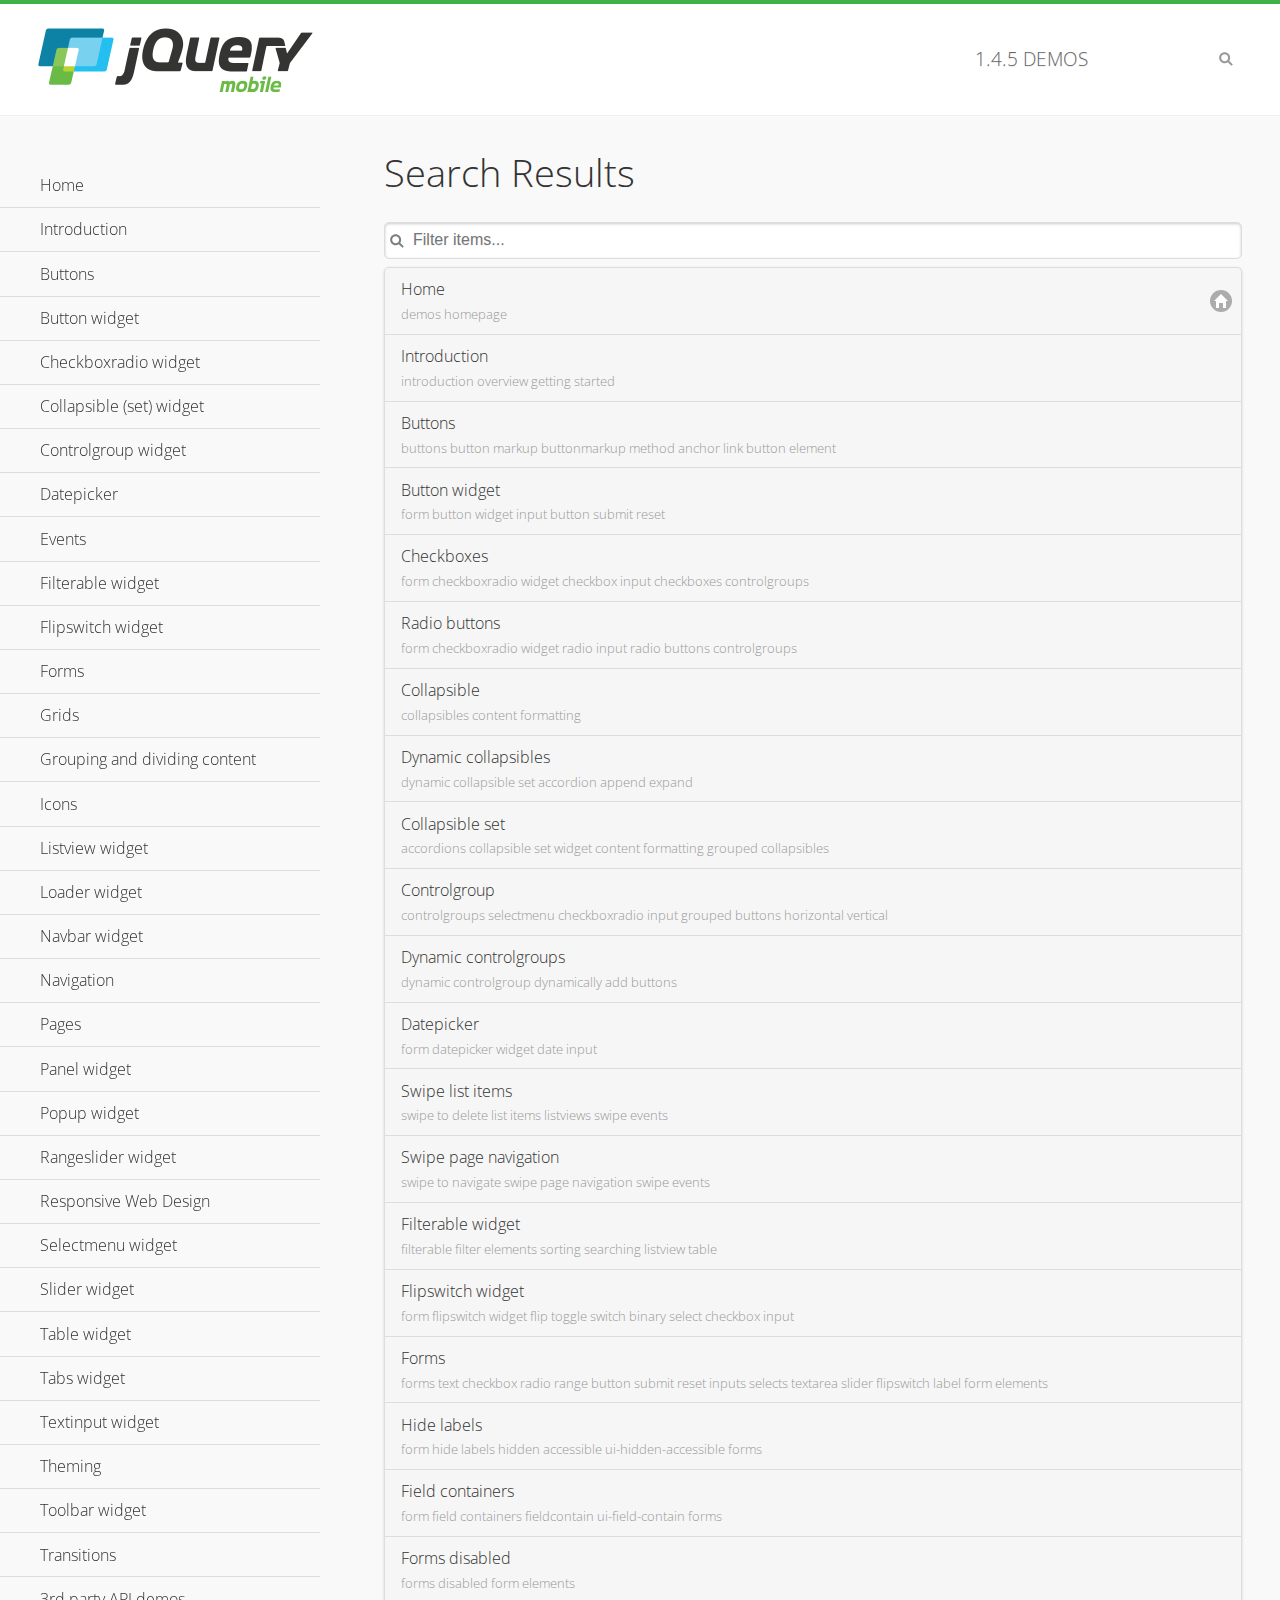
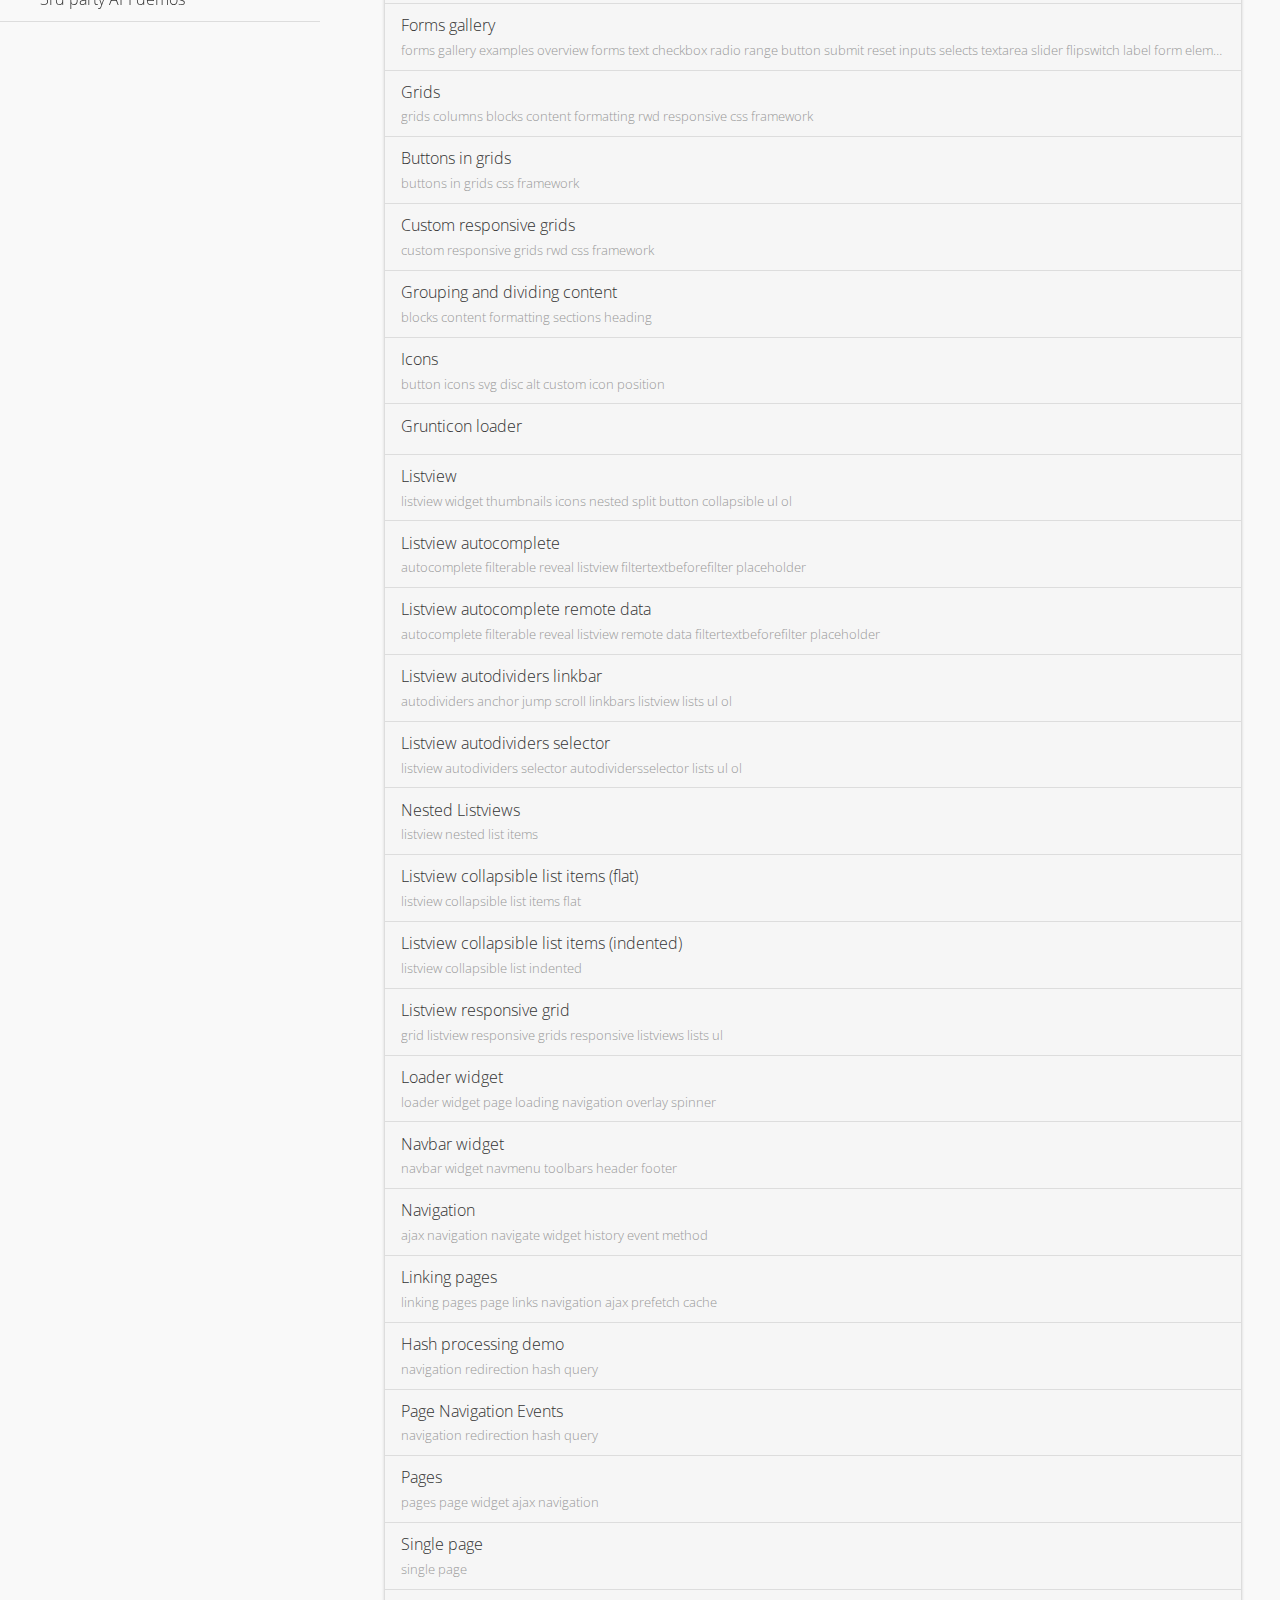
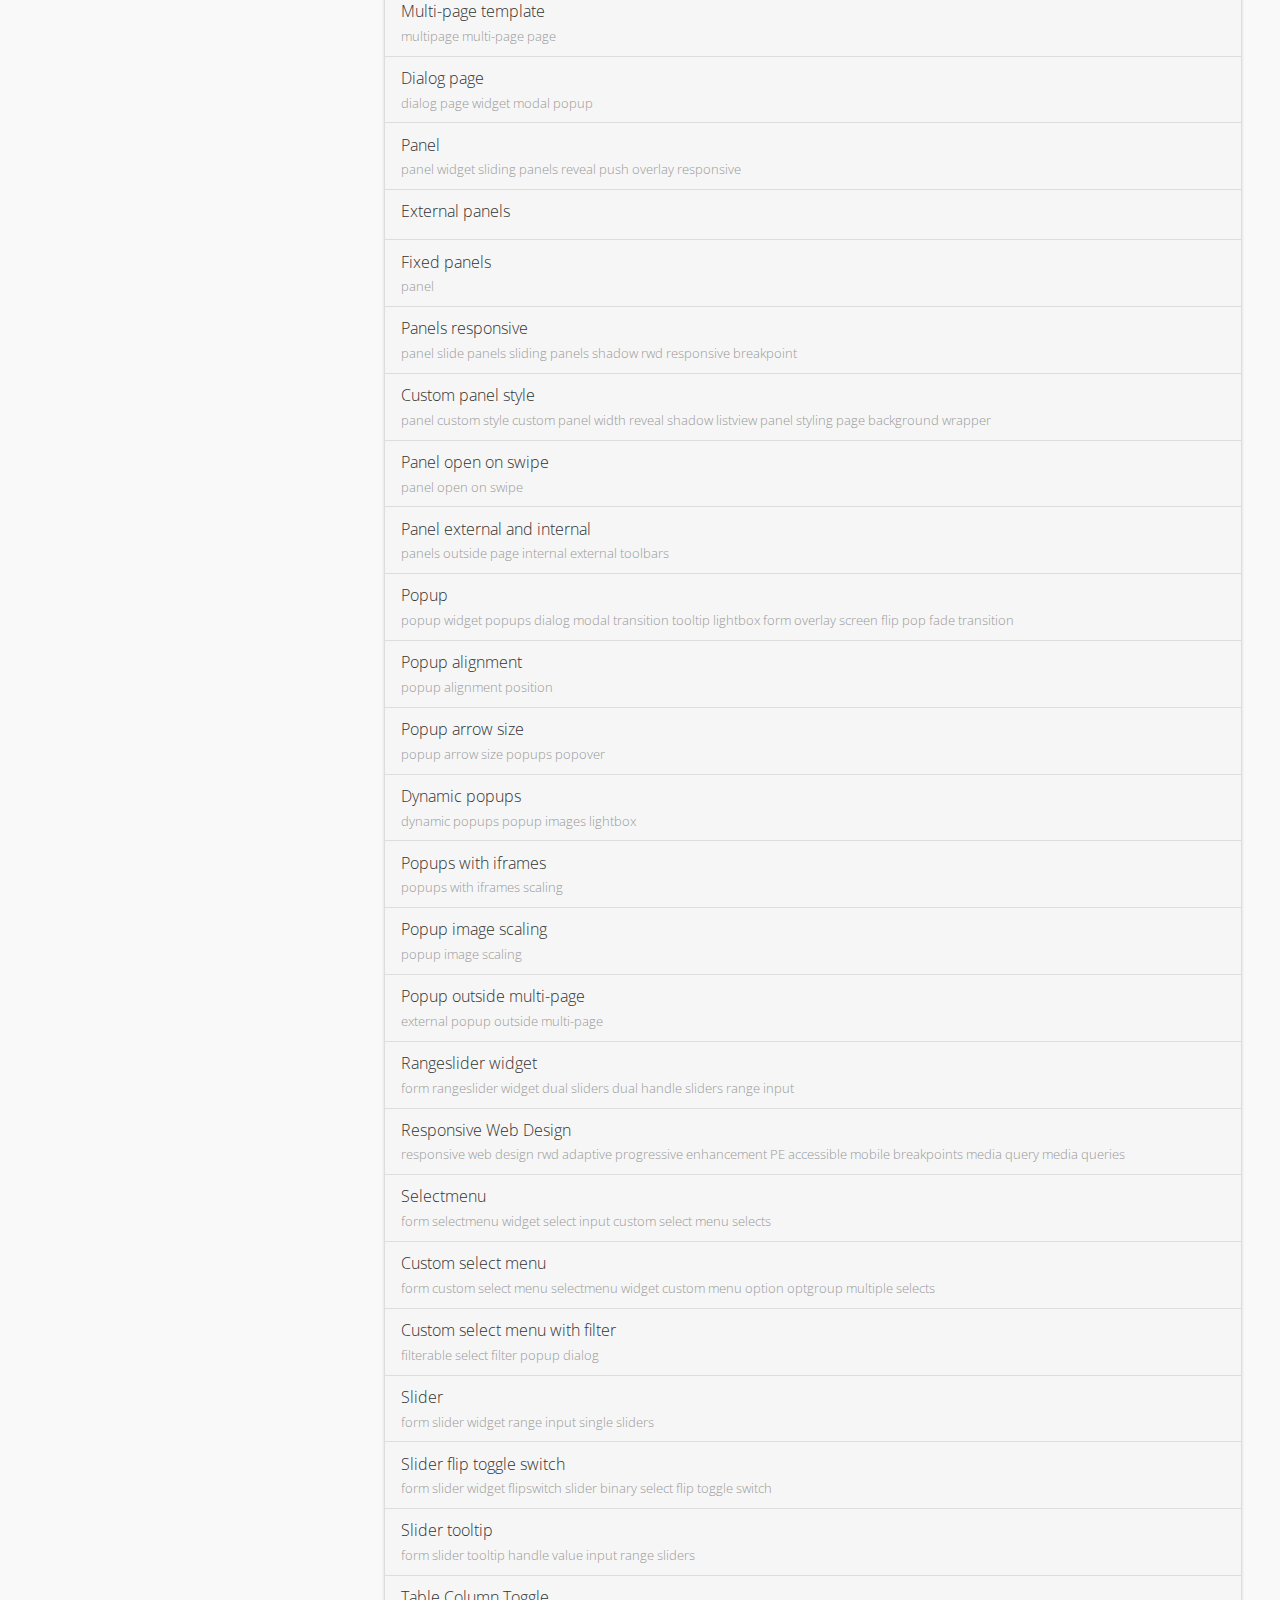
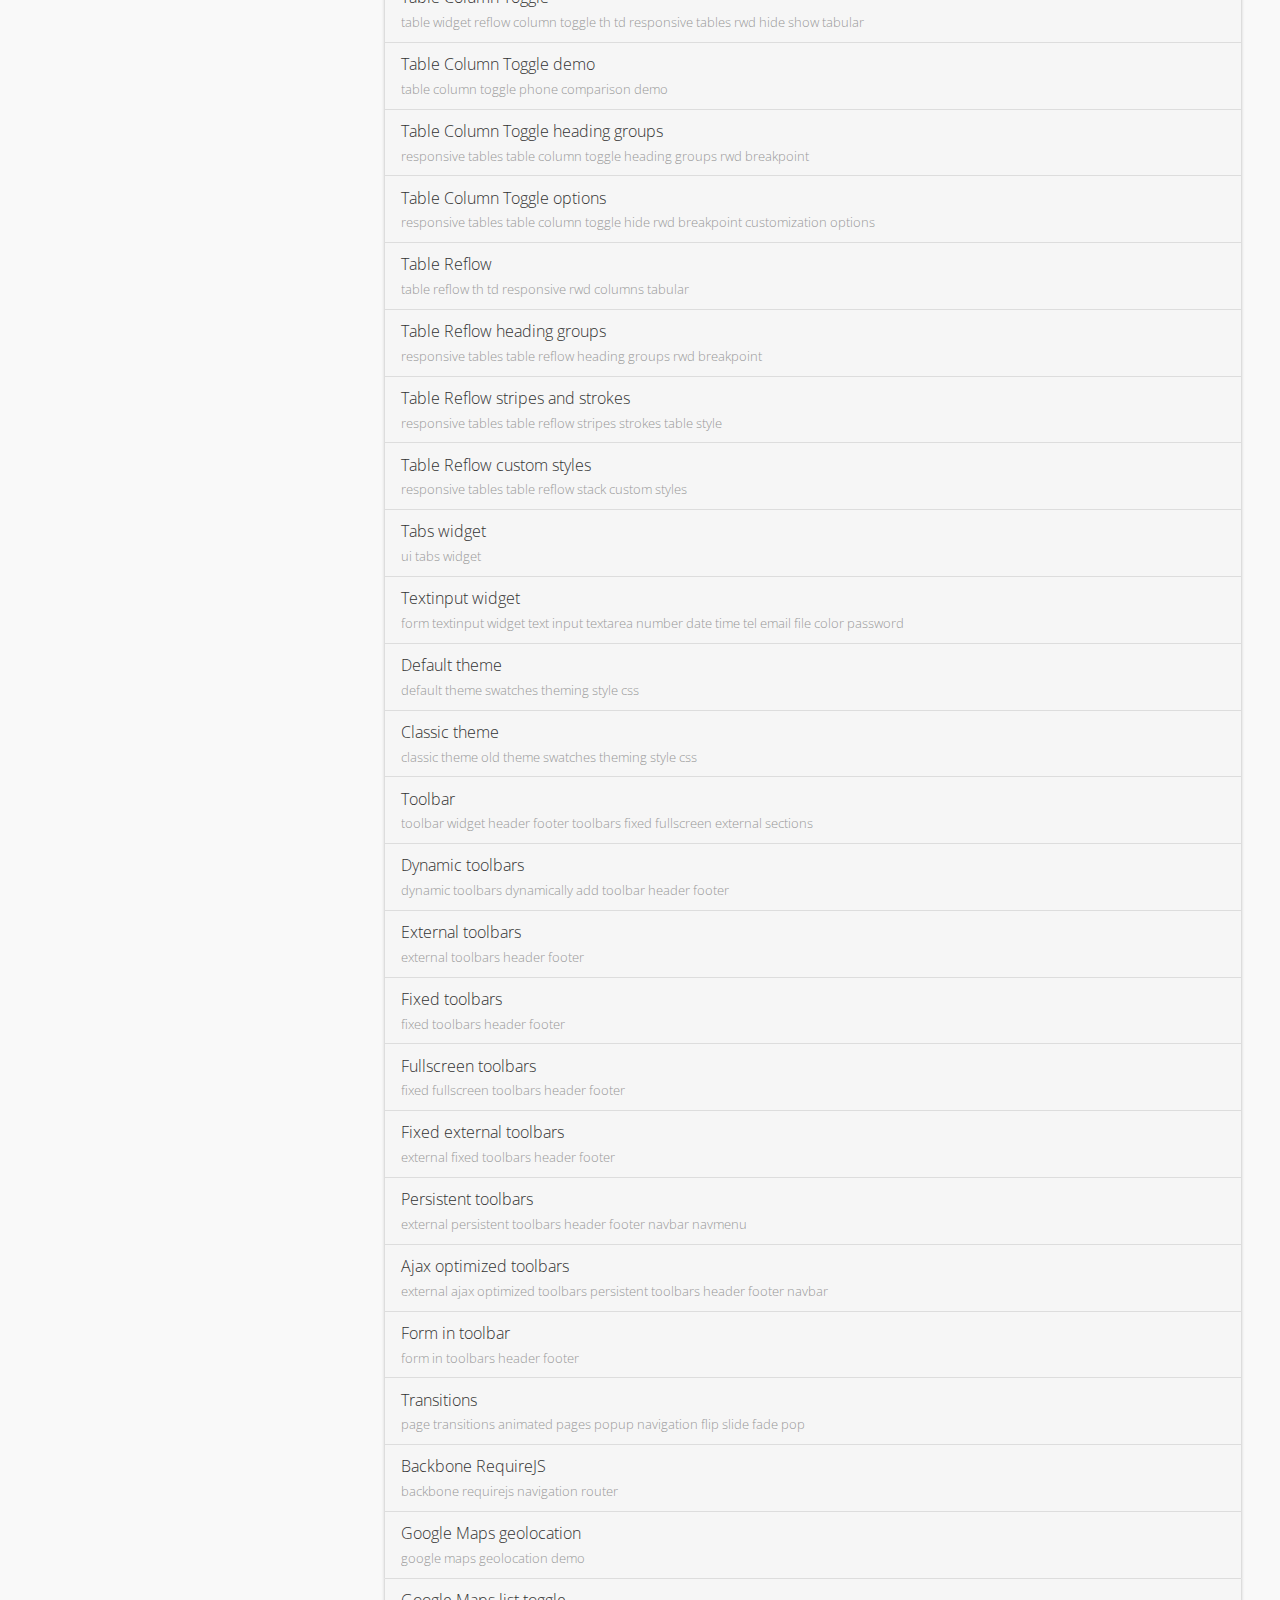
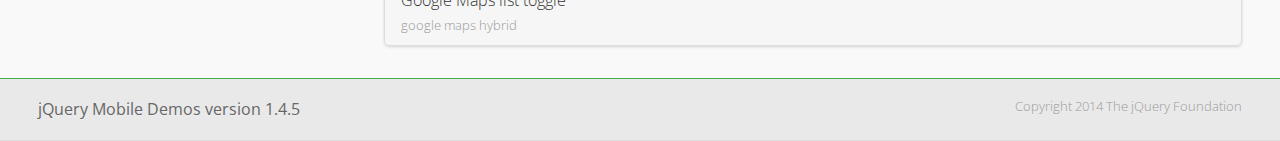
<file: www/jq/demos/_search/index.html>
<!DOCTYPE html>
<html>
<head>
	<meta charset="utf-8">
	<meta name="viewport" content="width=device-width, initial-scale=1">
	<title>jQuery Mobile Demos</title>
	<link rel="stylesheet" href="../css/themes/default/jquery.mobile-1.4.5.min.css">
	<link rel="stylesheet" href="../_assets/css/jqm-demos.css">
	<link rel="shortcut icon" href="../_assets/favicon.ico">
    <link rel="stylesheet" href="http://fonts.googleapis.com/css?family=Open+Sans:300,400,700">
	<script src="../js/jquery.js"></script>
	<script src="../_assets/js/index.js"></script>
	<script src="../js/jquery.mobile-1.4.5.min.js"></script>

</head>
<body>
<div data-role="page" class="jqm-demos jqm-demos-index jqm-demos-search-results">

	<div data-role="header" class="jqm-header">
		<h2><a href="../" title="jQuery Mobile Demos home"><img src="../_assets/img/jquery-logo.png" alt="jQuery Mobile"></a></h2>
		<p><span class="jqm-version"></span> Demos</p>
		<a href="#" class="jqm-navmenu-link ui-btn ui-btn-icon-notext ui-corner-all ui-icon-bars ui-nodisc-icon ui-alt-icon ui-btn-left">Menu</a>
		<a href="#" class="jqm-search-link ui-btn ui-btn-icon-notext ui-corner-all ui-icon-search ui-nodisc-icon ui-alt-icon ui-btn-right">Search</a>
	</div><!-- /header -->

	<div role="main" class="ui-content jqm-content">

		<h1>Search Results</h1>

        <div class="jqm-search-results-wrap">
	        <ul class="jqm-list jqm-search-results-list">
<li data-filtertext="demos homepage" data-icon="home"><a href=".././">Home</a></li>
<li data-filtertext="introduction overview getting started"><a href="../intro/" data-ajax="false">Introduction</a></li>
<li data-filtertext="buttons button markup buttonmarkup method anchor link button element"><a href="../button-markup/" data-ajax="false">Buttons</a></li>
<li data-filtertext="form button widget input button submit reset"><a href="../button/" data-ajax="false">Button widget</a></li>
<li data-role="collapsible" data-enhanced="true" data-collapsed-icon="carat-d" data-expanded-icon="carat-u" data-iconpos="right" data-inset="false" class="ui-collapsible ui-collapsible-themed-content ui-collapsible-collapsed">
	<h3 class="ui-collapsible-heading ui-collapsible-heading-collapsed">
		<a href="#" class="ui-collapsible-heading-toggle ui-btn ui-btn-icon-right ui-btn-inherit ui-icon-carat-d">
		    Checkboxradio widget<span class="ui-collapsible-heading-status"> click to expand contents</span>
		</a>
	</h3>
	<div class="ui-collapsible-content ui-body-inherit ui-collapsible-content-collapsed" aria-hidden="true">
		<ul>
			<li data-filtertext="form checkboxradio widget checkbox input checkboxes controlgroups"><a href="../checkboxradio-checkbox/" data-ajax="false">Checkboxes</a></li>
			<li data-filtertext="form checkboxradio widget radio input radio buttons controlgroups"><a href="../checkboxradio-radio/" data-ajax="false">Radio buttons</a></li>
		</ul>
	</div>
</li>
<li data-role="collapsible" data-enhanced="true" data-collapsed-icon="carat-d" data-expanded-icon="carat-u" data-iconpos="right" data-inset="false" class="ui-collapsible ui-collapsible-themed-content ui-collapsible-collapsed">
	<h3 class="ui-collapsible-heading ui-collapsible-heading-collapsed">
		<a href="#" class="ui-collapsible-heading-toggle ui-btn ui-btn-icon-right ui-btn-inherit ui-icon-carat-d">
			Collapsible (set) widget<span class="ui-collapsible-heading-status"> click to expand contents</span>
		</a>
	</h3>
	<div class="ui-collapsible-content ui-body-inherit ui-collapsible-content-collapsed" aria-hidden="true">
		<ul>
			<li data-filtertext="collapsibles content formatting"><a href="../collapsible/" data-ajax="false">Collapsible</a></li>
			<li data-filtertext="dynamic collapsible set accordion append expand"><a href="../collapsible-dynamic/" data-ajax="false">Dynamic collapsibles</a></li>
			<li data-filtertext="accordions collapsible set widget content formatting grouped collapsibles"><a href="../collapsibleset/" data-ajax="false">Collapsible set</a></li>
		</ul>
	</div>
</li>
<li data-role="collapsible" data-enhanced="true" data-collapsed-icon="carat-d" data-expanded-icon="carat-u" data-iconpos="right" data-inset="false" class="ui-collapsible ui-collapsible-themed-content ui-collapsible-collapsed">
	<h3 class="ui-collapsible-heading ui-collapsible-heading-collapsed">
		<a href="#" class="ui-collapsible-heading-toggle ui-btn ui-btn-icon-right ui-btn-inherit ui-icon-carat-d">
			Controlgroup widget<span class="ui-collapsible-heading-status"> click to expand contents</span>
		</a>
	</h3>
	<div class="ui-collapsible-content ui-body-inherit ui-collapsible-content-collapsed" aria-hidden="true">
		<ul>
			<li data-filtertext="controlgroups selectmenu checkboxradio input grouped buttons horizontal vertical"><a href="../controlgroup/" data-ajax="false">Controlgroup</a></li>
			<li data-filtertext="dynamic controlgroup dynamically add buttons"><a href="../controlgroup-dynamic/" data-ajax="false">Dynamic controlgroups</a></li>
		</ul>
	</div>
</li>
<li data-filtertext="form datepicker widget date input"><a href="../datepicker/" data-ajax="false">Datepicker</a></li>
<li data-role="collapsible" data-enhanced="true" data-collapsed-icon="carat-d" data-expanded-icon="carat-u" data-iconpos="right" data-inset="false" class="ui-collapsible ui-collapsible-themed-content ui-collapsible-collapsed">
	<h3 class="ui-collapsible-heading ui-collapsible-heading-collapsed">
		<a href="#" class="ui-collapsible-heading-toggle ui-btn ui-btn-icon-right ui-btn-inherit ui-icon-carat-d">
			Events<span class="ui-collapsible-heading-status"> click to expand contents</span>
		</a>
	</h3>
	<div class="ui-collapsible-content ui-body-inherit ui-collapsible-content-collapsed" aria-hidden="true">
		<ul>
			<li data-filtertext="swipe to delete list items listviews swipe events"><a href="../swipe-list/" data-ajax="false">Swipe list items</a></li>
			<li data-filtertext="swipe to navigate swipe page navigation swipe events"><a href="../swipe-page/" data-ajax="false">Swipe page navigation</a></li>
		</ul>
	</div>
</li>
<li data-filtertext="filterable filter elements sorting searching listview table"><a href="../filterable/" data-ajax="false">Filterable widget</a></li>
<li data-filtertext="form flipswitch widget flip toggle switch binary select checkbox input"><a href="../flipswitch/" data-ajax="false">Flipswitch widget</a></li>
<li data-role="collapsible" data-enhanced="true" data-collapsed-icon="carat-d" data-expanded-icon="carat-u" data-iconpos="right" data-inset="false" class="ui-collapsible ui-collapsible-themed-content ui-collapsible-collapsed">
	<h3 class="ui-collapsible-heading ui-collapsible-heading-collapsed">
		<a href="#" class="ui-collapsible-heading-toggle ui-btn ui-btn-icon-right ui-btn-inherit ui-icon-carat-d">
			Forms<span class="ui-collapsible-heading-status"> click to expand contents</span>
		</a>
	</h3>
	<div class="ui-collapsible-content ui-body-inherit ui-collapsible-content-collapsed" aria-hidden="true">
		<ul>
			<li data-filtertext="forms text checkbox radio range button submit reset inputs selects textarea slider flipswitch label form elements"><a href="../forms/" data-ajax="false">Forms</a></li>
			<li data-filtertext="form hide labels hidden accessible ui-hidden-accessible forms"><a href="../forms-label-hidden-accessible/" data-ajax="false">Hide labels</a></li>
			<li data-filtertext="form field containers fieldcontain ui-field-contain forms"><a href="../forms-field-contain/" data-ajax="false">Field containers</a></li>
			<li data-filtertext="forms disabled form elements"><a href="../forms-disabled/" data-ajax="false">Forms disabled</a></li>
			<li data-filtertext="forms gallery examples overview forms text checkbox radio range button submit reset inputs selects textarea slider flipswitch label form elements"><a href="../forms-gallery/" data-ajax="false">Forms gallery</a></li>
		</ul>
	</div>
</li>
<li data-role="collapsible" data-enhanced="true" data-collapsed-icon="carat-d" data-expanded-icon="carat-u" data-iconpos="right" data-inset="false" class="ui-collapsible ui-collapsible-themed-content ui-collapsible-collapsed">
	<h3 class="ui-collapsible-heading ui-collapsible-heading-collapsed">
		<a href="#" class="ui-collapsible-heading-toggle ui-btn ui-btn-icon-right ui-btn-inherit ui-icon-carat-d">
			Grids<span class="ui-collapsible-heading-status"> click to expand contents</span>
		</a>
	</h3>
	<div class="ui-collapsible-content ui-body-inherit ui-collapsible-content-collapsed" aria-hidden="true">
		<ul>
			<li data-filtertext="grids columns blocks content formatting rwd responsive css framework"><a href="../grids/" data-ajax="false">Grids</a></li>
			<li data-filtertext="buttons in grids css framework"><a href="../grids-buttons/" data-ajax="false">Buttons in grids</a></li>
			<li data-filtertext="custom responsive grids rwd css framework"><a href="../grids-custom-responsive/" data-ajax="false">Custom responsive grids</a></li>
		</ul>
	</div>
</li>
<li data-filtertext="blocks content formatting sections heading"><a href="../body-bar-classes/" data-ajax="false">Grouping and dividing content</a></li>
<li data-role="collapsible" data-enhanced="true" data-collapsed-icon="carat-d" data-expanded-icon="carat-u" data-iconpos="right" data-inset="false" class="ui-collapsible ui-collapsible-themed-content ui-collapsible-collapsed">
	<h3 class="ui-collapsible-heading ui-collapsible-heading-collapsed">
		<a href="#" class="ui-collapsible-heading-toggle ui-btn ui-btn-icon-right ui-btn-inherit ui-icon-carat-d">
			Icons<span class="ui-collapsible-heading-status"> click to expand contents</span>
		</a>
	</h3>
	<div class="ui-collapsible-content ui-body-inherit ui-collapsible-content-collapsed" aria-hidden="true">
		<ul>
			<li data-filtertext="button icons svg disc alt custom icon position"><a href="../icons/" data-ajax="false">Icons</a></li>
			<li data-filtertext=""><a href="../icons-grunticon/" data-ajax="false">Grunticon loader</a></li>
		</ul>
	</div>
</li>
<li data-role="collapsible" data-enhanced="true" data-collapsed-icon="carat-d" data-expanded-icon="carat-u" data-iconpos="right" data-inset="false" class="ui-collapsible ui-collapsible-themed-content ui-collapsible-collapsed">
	<h3 class="ui-collapsible-heading ui-collapsible-heading-collapsed">
		<a href="#" class="ui-collapsible-heading-toggle ui-btn ui-btn-icon-right ui-btn-inherit ui-icon-carat-d">
			Listview widget<span class="ui-collapsible-heading-status"> click to expand contents</span>
		</a>
	</h3>
	<div class="ui-collapsible-content ui-body-inherit ui-collapsible-content-collapsed" aria-hidden="true">
		<ul>
			<li data-filtertext="listview widget thumbnails icons nested split button collapsible ul ol"><a href="../listview/" data-ajax="false">Listview</a></li>
			<li data-filtertext="autocomplete filterable reveal listview filtertextbeforefilter placeholder"><a href="../listview-autocomplete/" data-ajax="false">Listview autocomplete</a></li>
			<li data-filtertext="autocomplete filterable reveal listview remote data filtertextbeforefilter placeholder"><a href="../listview-autocomplete-remote/" data-ajax="false">Listview autocomplete remote data</a></li>
			<li data-filtertext="autodividers anchor jump scroll linkbars listview lists ul ol"><a href="../listview-autodividers-linkbar/" data-ajax="false">Listview autodividers linkbar</a></li>
			<li data-filtertext="listview autodividers selector autodividersselector lists ul ol"><a href="../listview-autodividers-selector/" data-ajax="false">Listview autodividers selector</a></li>
			<li data-filtertext="listview nested list items"><a href="../listview-nested-lists/" data-ajax="false">Nested Listviews</a></li>
			<li data-filtertext="listview collapsible list items flat"><a href="../listview-collapsible-item-flat/" data-ajax="false">Listview collapsible list items (flat)</a></li>
			<li data-filtertext="listview collapsible list indented"><a href="../listview-collapsible-item-indented/" data-ajax="false">Listview collapsible list items (indented)</a></li>
			<li data-filtertext="grid listview responsive grids responsive listviews lists ul"><a href="../listview-grid/" data-ajax="false">Listview responsive grid</a></li>
		</ul>
	</div>
</li>
<li data-filtertext="loader widget page loading navigation overlay spinner"><a href="../loader/" data-ajax="false">Loader widget</a></li>
<li data-filtertext="navbar widget navmenu toolbars header footer"><a href="../navbar/" data-ajax="false">Navbar widget</a></li>
<li data-role="collapsible" data-enhanced="true" data-collapsed-icon="carat-d" data-expanded-icon="carat-u" data-iconpos="right" data-inset="false" class="ui-collapsible ui-collapsible-themed-content ui-collapsible-collapsed">
	<h3 class="ui-collapsible-heading ui-collapsible-heading-collapsed">
		<a href="#" class="ui-collapsible-heading-toggle ui-btn ui-btn-icon-right ui-btn-inherit ui-icon-carat-d">
			Navigation<span class="ui-collapsible-heading-status"> click to expand contents</span>
		</a>
	</h3>
	<div class="ui-collapsible-content ui-body-inherit ui-collapsible-content-collapsed" aria-hidden="true">
		<ul>
			<li data-filtertext="ajax navigation navigate widget history event method"><a href="../navigation/" data-ajax="false">Navigation</a></li>
			<li data-filtertext="linking pages page links navigation ajax prefetch cache"><a href="../navigation-linking-pages/" data-ajax="false">Linking pages</a></li>
			<!-- <li data-filtertext="php redirect server redirection server-side navigation"><a href="../navigation-php-redirect/" data-ajax="false">PHP redirect demo</a></li>-->
			<li data-filtertext="navigation redirection hash query"><a href="../navigation-hash-processing/" data-ajax="false">Hash processing demo</a></li>
			<li data-filtertext="navigation redirection hash query"><a href="../page-events/" data-ajax="false">Page Navigation Events</a></li>
		</ul>
	</div>
</li>
<li data-role="collapsible" data-enhanced="true" data-collapsed-icon="carat-d" data-expanded-icon="carat-u" data-iconpos="right" data-inset="false" class="ui-collapsible ui-collapsible-themed-content ui-collapsible-collapsed">
	<h3 class="ui-collapsible-heading ui-collapsible-heading-collapsed">
		<a href="#" class="ui-collapsible-heading-toggle ui-btn ui-btn-icon-right ui-btn-inherit ui-icon-carat-d">
			Pages<span class="ui-collapsible-heading-status"> click to expand contents</span>
		</a>
	</h3>
	<div class="ui-collapsible-content ui-body-inherit ui-collapsible-content-collapsed" aria-hidden="true">
		<ul>
			<li data-filtertext="pages page widget ajax navigation"><a href="../pages/" data-ajax="false">Pages</a></li>
			<li data-filtertext="single page"><a href="../pages-single-page/" data-ajax="false">Single page</a></li>
			<li data-filtertext="multipage multi-page page"><a href="../pages-multi-page/" data-ajax="false">Multi-page template</a></li>
			<li data-filtertext="dialog page widget modal popup"><a href="../pages-dialog/" data-ajax="false">Dialog page</a></li>
		</ul>
	</div>
</li>
<li data-role="collapsible" data-enhanced="true" data-collapsed-icon="carat-d" data-expanded-icon="carat-u" data-iconpos="right" data-inset="false" class="ui-collapsible ui-collapsible-themed-content ui-collapsible-collapsed">
	<h3 class="ui-collapsible-heading ui-collapsible-heading-collapsed">
		<a href="#" class="ui-collapsible-heading-toggle ui-btn ui-btn-icon-right ui-btn-inherit ui-icon-carat-d">
			Panel widget<span class="ui-collapsible-heading-status"> click to expand contents</span>
		</a>
	</h3>
	<div class="ui-collapsible-content ui-body-inherit ui-collapsible-content-collapsed" aria-hidden="true">
		<ul>
			<li data-filtertext="panel widget sliding panels reveal push overlay responsive"><a href="../panel/" data-ajax="false">Panel</a></li>
			<li data-filtertext=""><a href="../panel-external/" data-ajax="false">External panels</a></li>
			<li data-filtertext="panel "><a href="../panel-fixed/" data-ajax="false">Fixed panels</a></li>
			<li data-filtertext="panel slide panels sliding panels shadow rwd responsive breakpoint"><a href="../panel-responsive/" data-ajax="false">Panels responsive</a></li>
			<li data-filtertext="panel custom style custom panel width reveal shadow listview panel styling page background wrapper"><a href="../panel-styling/" data-ajax="false">Custom panel style</a></li>
			<li data-filtertext="panel open on swipe"><a href="../panel-swipe-open/" data-ajax="false">Panel open on swipe</a></li>
			<li data-filtertext="panels outside page internal external toolbars"><a href="../panel-external-internal/" data-ajax="false">Panel external and internal</a></li>
		</ul>
	</div>
</li>
<li data-role="collapsible" data-enhanced="true" data-collapsed-icon="carat-d" data-expanded-icon="carat-u" data-iconpos="right" data-inset="false" class="ui-collapsible ui-collapsible-themed-content ui-collapsible-collapsed">
	<h3 class="ui-collapsible-heading ui-collapsible-heading-collapsed">
		<a href="#" class="ui-collapsible-heading-toggle ui-btn ui-btn-icon-right ui-btn-inherit ui-icon-carat-d">
			Popup widget<span class="ui-collapsible-heading-status"> click to expand contents</span>
		</a>
	</h3>
	<div class="ui-collapsible-content ui-body-inherit ui-collapsible-content-collapsed" aria-hidden="true">
		<ul>
			<li data-filtertext="popup widget popups dialog modal transition tooltip lightbox form overlay screen flip pop fade transition"><a href="../popup/" data-ajax="false">Popup</a></li>
			<li data-filtertext="popup alignment position"><a href="../popup-alignment/" data-ajax="false">Popup alignment</a></li>
			<li data-filtertext="popup arrow size popups popover"><a href="../popup-arrow-size/" data-ajax="false">Popup arrow size</a></li>
			<li data-filtertext="dynamic popups popup images lightbox"><a href="../popup-dynamic/" data-ajax="false">Dynamic popups</a></li>
			<li data-filtertext="popups with iframes scaling"><a href="../popup-iframe/" data-ajax="false">Popups with iframes</a></li>
			<li data-filtertext="popup image scaling"><a href="../popup-image-scaling/" data-ajax="false">Popup image scaling</a></li>
			<li data-filtertext="external popup outside multi-page"><a href="../popup-outside-multipage/" data-ajax="false">Popup outside multi-page</a></li>
		</ul>
	</div>
</li>
<li data-filtertext="form rangeslider widget dual sliders dual handle sliders range input"><a href="../rangeslider/" data-ajax="false">Rangeslider widget</a></li>
<li data-filtertext="responsive web design rwd adaptive progressive enhancement PE accessible mobile breakpoints media query media queries"><a href="../rwd/" data-ajax="false">Responsive Web Design</a></li>
<li data-role="collapsible" data-enhanced="true" data-collapsed-icon="carat-d" data-expanded-icon="carat-u" data-iconpos="right" data-inset="false" class="ui-collapsible ui-collapsible-themed-content ui-collapsible-collapsed">
	<h3 class="ui-collapsible-heading ui-collapsible-heading-collapsed">
		<a href="#" class="ui-collapsible-heading-toggle ui-btn ui-btn-icon-right ui-btn-inherit ui-icon-carat-d">
			Selectmenu widget<span class="ui-collapsible-heading-status"> click to expand contents</span>
		</a>
	</h3>
	<div class="ui-collapsible-content ui-body-inherit ui-collapsible-content-collapsed" aria-hidden="true">
		<ul>
			<li data-filtertext="form selectmenu widget select input custom select menu selects"><a href="../selectmenu/" data-ajax="false">Selectmenu</a></li>
			<li data-filtertext="form custom select menu selectmenu widget custom menu option optgroup multiple selects"><a href="../selectmenu-custom/" data-ajax="false">Custom select menu</a></li>
			<li data-filtertext="filterable select filter popup dialog"><a href="../selectmenu-custom-filter/" data-ajax="false">Custom select menu with filter</a></li>
		</ul>
	</div>
</li>
<li data-role="collapsible" data-enhanced="true" data-collapsed-icon="carat-d" data-expanded-icon="carat-u" data-iconpos="right" data-inset="false" class="ui-collapsible ui-collapsible-themed-content ui-collapsible-collapsed">
	<h3 class="ui-collapsible-heading ui-collapsible-heading-collapsed">
		<a href="#" class="ui-collapsible-heading-toggle ui-btn ui-btn-icon-right ui-btn-inherit ui-icon-carat-d">
			Slider widget<span class="ui-collapsible-heading-status"> click to expand contents</span>
		</a>
	</h3>
	<div class="ui-collapsible-content ui-body-inherit ui-collapsible-content-collapsed" aria-hidden="true">
		<ul>
			<li data-filtertext="form slider widget range input single sliders"><a href="../slider/" data-ajax="false">Slider</a></li>
			<li data-filtertext="form slider widget flipswitch slider binary select flip toggle switch"><a href="../slider-flipswitch/" data-ajax="false">Slider flip toggle switch</a></li>
			<li data-filtertext="form slider tooltip handle value input range sliders"><a href="../slider-tooltip/" data-ajax="false">Slider tooltip</a></li>
		</ul>
	</div>
</li>
<li data-role="collapsible" data-enhanced="true" data-collapsed-icon="carat-d" data-expanded-icon="carat-u" data-iconpos="right" data-inset="false" class="ui-collapsible ui-collapsible-themed-content ui-collapsible-collapsed">
	<h3 class="ui-collapsible-heading ui-collapsible-heading-collapsed">
		<a href="#" class="ui-collapsible-heading-toggle ui-btn ui-btn-icon-right ui-btn-inherit ui-icon-carat-d">
			Table widget<span class="ui-collapsible-heading-status"> click to expand contents</span>
		</a>
	</h3>
	<div class="ui-collapsible-content ui-body-inherit ui-collapsible-content-collapsed" aria-hidden="true">
		<ul>
			<li data-filtertext="table widget reflow column toggle th td responsive tables rwd hide show tabular"><a href="../table-column-toggle/" data-ajax="false">Table Column Toggle</a></li>
			<li data-filtertext="table column toggle phone comparison demo"><a href="../table-column-toggle-example/" data-ajax="false">Table Column Toggle demo</a></li>
			<li data-filtertext="responsive tables table column toggle heading groups rwd breakpoint"><a href="../table-column-toggle-heading-groups/" data-ajax="false">Table Column Toggle heading groups</a></li>
			<li data-filtertext="responsive tables table column toggle hide rwd breakpoint customization options"><a href="../table-column-toggle-options/" data-ajax="false">Table Column Toggle options</a></li>
			<li data-filtertext="table reflow th td responsive rwd columns tabular"><a href="../table-reflow/" data-ajax="false">Table Reflow</a></li>
			<li data-filtertext="responsive tables table reflow heading groups rwd breakpoint"><a href="../table-reflow-heading-groups/" data-ajax="false">Table Reflow heading groups</a></li>
			<li data-filtertext="responsive tables table reflow stripes strokes table style"><a href="../table-reflow-stripes-strokes/" data-ajax="false">Table Reflow stripes and strokes</a></li>
			<li data-filtertext="responsive tables table reflow stack custom styles"><a href="../table-reflow-styling/" data-ajax="false">Table Reflow custom styles</a></li>
		</ul>
	</div>
</li>
<li data-filtertext="ui tabs widget"><a href="../tabs/" data-ajax="false">Tabs widget</a></li>
<li data-filtertext="form textinput widget text input textarea number date time tel email file color password"><a href="../textinput/" data-ajax="false">Textinput widget</a></li>
<li data-role="collapsible" data-enhanced="true" data-collapsed-icon="carat-d" data-expanded-icon="carat-u" data-iconpos="right" data-inset="false" class="ui-collapsible ui-collapsible-themed-content ui-collapsible-collapsed">
	<h3 class="ui-collapsible-heading ui-collapsible-heading-collapsed">
		<a href="#" class="ui-collapsible-heading-toggle ui-btn ui-btn-icon-right ui-btn-inherit ui-icon-carat-d">
			Theming<span class="ui-collapsible-heading-status"> click to expand contents</span>
		</a>
	</h3>
	<div class="ui-collapsible-content ui-body-inherit ui-collapsible-content-collapsed" aria-hidden="true">
		<ul>
			<li data-filtertext="default theme swatches theming style css"><a href="../theme-default/" data-ajax="false">Default theme</a></li>
			<li data-filtertext="classic theme old theme swatches theming style css"><a href="../theme-classic/" data-ajax="false">Classic theme</a></li>
		</ul>
	</div>
</li>
<li data-role="collapsible" data-enhanced="true" data-collapsed-icon="carat-d" data-expanded-icon="carat-u" data-iconpos="right" data-inset="false" class="ui-collapsible ui-collapsible-themed-content ui-collapsible-collapsed">
	<h3 class="ui-collapsible-heading ui-collapsible-heading-collapsed">
		<a href="#" class="ui-collapsible-heading-toggle ui-btn ui-btn-icon-right ui-btn-inherit ui-icon-carat-d">
			Toolbar widget<span class="ui-collapsible-heading-status"> click to expand contents</span>
		</a>
	</h3>
	<div class="ui-collapsible-content ui-body-inherit ui-collapsible-content-collapsed" aria-hidden="true">
		<ul>
			<li data-filtertext="toolbar widget header footer toolbars fixed fullscreen external sections"><a href="../toolbar/" data-ajax="false">Toolbar</a></li>
			<li data-filtertext="dynamic toolbars dynamically add toolbar header footer"><a href="../toolbar-dynamic/" data-ajax="false">Dynamic toolbars</a></li>
			<li data-filtertext="external toolbars header footer"><a href="../toolbar-external/" data-ajax="false">External toolbars</a></li>
			<li data-filtertext="fixed toolbars header footer"><a href="../toolbar-fixed/" data-ajax="false">Fixed toolbars</a></li>
			<li data-filtertext="fixed fullscreen toolbars header footer"><a href="../toolbar-fixed-fullscreen/" data-ajax="false">Fullscreen toolbars</a></li>
			<li data-filtertext="external fixed toolbars header footer"><a href="../toolbar-fixed-external/" data-ajax="false">Fixed external toolbars</a></li>
			<li data-filtertext="external persistent toolbars header footer navbar navmenu"><a href="../toolbar-fixed-persistent/" data-ajax="false">Persistent toolbars</a></li>
			<li data-filtertext="external ajax optimized toolbars persistent toolbars header footer navbar"><a href="../toolbar-fixed-persistent-optimized/" data-ajax="false">Ajax optimized toolbars</a></li>
			<li data-filtertext="form in toolbars header footer"><a href="../toolbar-fixed-forms/" data-ajax="false">Form in toolbar</a></li>
		</ul>
	</div>
</li>
<li data-filtertext="page transitions animated pages popup navigation flip slide fade pop"><a href="../transitions/" data-ajax="false">Transitions</a></li>
<li data-role="collapsible" data-enhanced="true" data-collapsed-icon="carat-d" data-expanded-icon="carat-u" data-iconpos="right" data-inset="false" class="ui-collapsible ui-collapsible-themed-content ui-collapsible-collapsed">
	<h3 class="ui-collapsible-heading ui-collapsible-heading-collapsed">
		<a href="#" class="ui-collapsible-heading-toggle ui-btn ui-btn-icon-right ui-btn-inherit ui-icon-carat-d">
			3rd party API demos<span class="ui-collapsible-heading-status"> click to expand contents</span>
		</a>
	</h3>
	<div class="ui-collapsible-content ui-body-inherit ui-collapsible-content-collapsed" aria-hidden="true">
		<ul>
			<li data-filtertext="backbone requirejs navigation router"><a href="../backbone-requirejs/" data-ajax="false">Backbone RequireJS</a></li>
			<li data-filtertext="google maps geolocation demo"><a href="../map-geolocation/" data-ajax="false">Google Maps geolocation</a></li>
			<li data-filtertext="google maps hybrid"><a href="../map-list-toggle/" data-ajax="false">Google Maps list toggle</a></li>
		</ul>
	</div>
</li>



	        </ul>
	    </div>

	</div><!-- /content -->
	    <div data-role="panel" class="jqm-navmenu-panel" data-position="left" data-display="overlay" data-theme="a">
	    	<ul class="jqm-list ui-alt-icon ui-nodisc-icon">
<li data-filtertext="demos homepage" data-icon="home"><a href=".././">Home</a></li>
<li data-filtertext="introduction overview getting started"><a href="../intro/" data-ajax="false">Introduction</a></li>
<li data-filtertext="buttons button markup buttonmarkup method anchor link button element"><a href="../button-markup/" data-ajax="false">Buttons</a></li>
<li data-filtertext="form button widget input button submit reset"><a href="../button/" data-ajax="false">Button widget</a></li>
<li data-role="collapsible" data-enhanced="true" data-collapsed-icon="carat-d" data-expanded-icon="carat-u" data-iconpos="right" data-inset="false" class="ui-collapsible ui-collapsible-themed-content ui-collapsible-collapsed">
	<h3 class="ui-collapsible-heading ui-collapsible-heading-collapsed">
		<a href="#" class="ui-collapsible-heading-toggle ui-btn ui-btn-icon-right ui-btn-inherit ui-icon-carat-d">
		    Checkboxradio widget<span class="ui-collapsible-heading-status"> click to expand contents</span>
		</a>
	</h3>
	<div class="ui-collapsible-content ui-body-inherit ui-collapsible-content-collapsed" aria-hidden="true">
		<ul>
			<li data-filtertext="form checkboxradio widget checkbox input checkboxes controlgroups"><a href="../checkboxradio-checkbox/" data-ajax="false">Checkboxes</a></li>
			<li data-filtertext="form checkboxradio widget radio input radio buttons controlgroups"><a href="../checkboxradio-radio/" data-ajax="false">Radio buttons</a></li>
		</ul>
	</div>
</li>
<li data-role="collapsible" data-enhanced="true" data-collapsed-icon="carat-d" data-expanded-icon="carat-u" data-iconpos="right" data-inset="false" class="ui-collapsible ui-collapsible-themed-content ui-collapsible-collapsed">
	<h3 class="ui-collapsible-heading ui-collapsible-heading-collapsed">
		<a href="#" class="ui-collapsible-heading-toggle ui-btn ui-btn-icon-right ui-btn-inherit ui-icon-carat-d">
			Collapsible (set) widget<span class="ui-collapsible-heading-status"> click to expand contents</span>
		</a>
	</h3>
	<div class="ui-collapsible-content ui-body-inherit ui-collapsible-content-collapsed" aria-hidden="true">
		<ul>
			<li data-filtertext="collapsibles content formatting"><a href="../collapsible/" data-ajax="false">Collapsible</a></li>
			<li data-filtertext="dynamic collapsible set accordion append expand"><a href="../collapsible-dynamic/" data-ajax="false">Dynamic collapsibles</a></li>
			<li data-filtertext="accordions collapsible set widget content formatting grouped collapsibles"><a href="../collapsibleset/" data-ajax="false">Collapsible set</a></li>
		</ul>
	</div>
</li>
<li data-role="collapsible" data-enhanced="true" data-collapsed-icon="carat-d" data-expanded-icon="carat-u" data-iconpos="right" data-inset="false" class="ui-collapsible ui-collapsible-themed-content ui-collapsible-collapsed">
	<h3 class="ui-collapsible-heading ui-collapsible-heading-collapsed">
		<a href="#" class="ui-collapsible-heading-toggle ui-btn ui-btn-icon-right ui-btn-inherit ui-icon-carat-d">
			Controlgroup widget<span class="ui-collapsible-heading-status"> click to expand contents</span>
		</a>
	</h3>
	<div class="ui-collapsible-content ui-body-inherit ui-collapsible-content-collapsed" aria-hidden="true">
		<ul>
			<li data-filtertext="controlgroups selectmenu checkboxradio input grouped buttons horizontal vertical"><a href="../controlgroup/" data-ajax="false">Controlgroup</a></li>
			<li data-filtertext="dynamic controlgroup dynamically add buttons"><a href="../controlgroup-dynamic/" data-ajax="false">Dynamic controlgroups</a></li>
		</ul>
	</div>
</li>
<li data-filtertext="form datepicker widget date input"><a href="../datepicker/" data-ajax="false">Datepicker</a></li>
<li data-role="collapsible" data-enhanced="true" data-collapsed-icon="carat-d" data-expanded-icon="carat-u" data-iconpos="right" data-inset="false" class="ui-collapsible ui-collapsible-themed-content ui-collapsible-collapsed">
	<h3 class="ui-collapsible-heading ui-collapsible-heading-collapsed">
		<a href="#" class="ui-collapsible-heading-toggle ui-btn ui-btn-icon-right ui-btn-inherit ui-icon-carat-d">
			Events<span class="ui-collapsible-heading-status"> click to expand contents</span>
		</a>
	</h3>
	<div class="ui-collapsible-content ui-body-inherit ui-collapsible-content-collapsed" aria-hidden="true">
		<ul>
			<li data-filtertext="swipe to delete list items listviews swipe events"><a href="../swipe-list/" data-ajax="false">Swipe list items</a></li>
			<li data-filtertext="swipe to navigate swipe page navigation swipe events"><a href="../swipe-page/" data-ajax="false">Swipe page navigation</a></li>
		</ul>
	</div>
</li>
<li data-filtertext="filterable filter elements sorting searching listview table"><a href="../filterable/" data-ajax="false">Filterable widget</a></li>
<li data-filtertext="form flipswitch widget flip toggle switch binary select checkbox input"><a href="../flipswitch/" data-ajax="false">Flipswitch widget</a></li>
<li data-role="collapsible" data-enhanced="true" data-collapsed-icon="carat-d" data-expanded-icon="carat-u" data-iconpos="right" data-inset="false" class="ui-collapsible ui-collapsible-themed-content ui-collapsible-collapsed">
	<h3 class="ui-collapsible-heading ui-collapsible-heading-collapsed">
		<a href="#" class="ui-collapsible-heading-toggle ui-btn ui-btn-icon-right ui-btn-inherit ui-icon-carat-d">
			Forms<span class="ui-collapsible-heading-status"> click to expand contents</span>
		</a>
	</h3>
	<div class="ui-collapsible-content ui-body-inherit ui-collapsible-content-collapsed" aria-hidden="true">
		<ul>
			<li data-filtertext="forms text checkbox radio range button submit reset inputs selects textarea slider flipswitch label form elements"><a href="../forms/" data-ajax="false">Forms</a></li>
			<li data-filtertext="form hide labels hidden accessible ui-hidden-accessible forms"><a href="../forms-label-hidden-accessible/" data-ajax="false">Hide labels</a></li>
			<li data-filtertext="form field containers fieldcontain ui-field-contain forms"><a href="../forms-field-contain/" data-ajax="false">Field containers</a></li>
			<li data-filtertext="forms disabled form elements"><a href="../forms-disabled/" data-ajax="false">Forms disabled</a></li>
			<li data-filtertext="forms gallery examples overview forms text checkbox radio range button submit reset inputs selects textarea slider flipswitch label form elements"><a href="../forms-gallery/" data-ajax="false">Forms gallery</a></li>
		</ul>
	</div>
</li>
<li data-role="collapsible" data-enhanced="true" data-collapsed-icon="carat-d" data-expanded-icon="carat-u" data-iconpos="right" data-inset="false" class="ui-collapsible ui-collapsible-themed-content ui-collapsible-collapsed">
	<h3 class="ui-collapsible-heading ui-collapsible-heading-collapsed">
		<a href="#" class="ui-collapsible-heading-toggle ui-btn ui-btn-icon-right ui-btn-inherit ui-icon-carat-d">
			Grids<span class="ui-collapsible-heading-status"> click to expand contents</span>
		</a>
	</h3>
	<div class="ui-collapsible-content ui-body-inherit ui-collapsible-content-collapsed" aria-hidden="true">
		<ul>
			<li data-filtertext="grids columns blocks content formatting rwd responsive css framework"><a href="../grids/" data-ajax="false">Grids</a></li>
			<li data-filtertext="buttons in grids css framework"><a href="../grids-buttons/" data-ajax="false">Buttons in grids</a></li>
			<li data-filtertext="custom responsive grids rwd css framework"><a href="../grids-custom-responsive/" data-ajax="false">Custom responsive grids</a></li>
		</ul>
	</div>
</li>
<li data-filtertext="blocks content formatting sections heading"><a href="../body-bar-classes/" data-ajax="false">Grouping and dividing content</a></li>
<li data-role="collapsible" data-enhanced="true" data-collapsed-icon="carat-d" data-expanded-icon="carat-u" data-iconpos="right" data-inset="false" class="ui-collapsible ui-collapsible-themed-content ui-collapsible-collapsed">
	<h3 class="ui-collapsible-heading ui-collapsible-heading-collapsed">
		<a href="#" class="ui-collapsible-heading-toggle ui-btn ui-btn-icon-right ui-btn-inherit ui-icon-carat-d">
			Icons<span class="ui-collapsible-heading-status"> click to expand contents</span>
		</a>
	</h3>
	<div class="ui-collapsible-content ui-body-inherit ui-collapsible-content-collapsed" aria-hidden="true">
		<ul>
			<li data-filtertext="button icons svg disc alt custom icon position"><a href="../icons/" data-ajax="false">Icons</a></li>
			<li data-filtertext=""><a href="../icons-grunticon/" data-ajax="false">Grunticon loader</a></li>
		</ul>
	</div>
</li>
<li data-role="collapsible" data-enhanced="true" data-collapsed-icon="carat-d" data-expanded-icon="carat-u" data-iconpos="right" data-inset="false" class="ui-collapsible ui-collapsible-themed-content ui-collapsible-collapsed">
	<h3 class="ui-collapsible-heading ui-collapsible-heading-collapsed">
		<a href="#" class="ui-collapsible-heading-toggle ui-btn ui-btn-icon-right ui-btn-inherit ui-icon-carat-d">
			Listview widget<span class="ui-collapsible-heading-status"> click to expand contents</span>
		</a>
	</h3>
	<div class="ui-collapsible-content ui-body-inherit ui-collapsible-content-collapsed" aria-hidden="true">
		<ul>
			<li data-filtertext="listview widget thumbnails icons nested split button collapsible ul ol"><a href="../listview/" data-ajax="false">Listview</a></li>
			<li data-filtertext="autocomplete filterable reveal listview filtertextbeforefilter placeholder"><a href="../listview-autocomplete/" data-ajax="false">Listview autocomplete</a></li>
			<li data-filtertext="autocomplete filterable reveal listview remote data filtertextbeforefilter placeholder"><a href="../listview-autocomplete-remote/" data-ajax="false">Listview autocomplete remote data</a></li>
			<li data-filtertext="autodividers anchor jump scroll linkbars listview lists ul ol"><a href="../listview-autodividers-linkbar/" data-ajax="false">Listview autodividers linkbar</a></li>
			<li data-filtertext="listview autodividers selector autodividersselector lists ul ol"><a href="../listview-autodividers-selector/" data-ajax="false">Listview autodividers selector</a></li>
			<li data-filtertext="listview nested list items"><a href="../listview-nested-lists/" data-ajax="false">Nested Listviews</a></li>
			<li data-filtertext="listview collapsible list items flat"><a href="../listview-collapsible-item-flat/" data-ajax="false">Listview collapsible list items (flat)</a></li>
			<li data-filtertext="listview collapsible list indented"><a href="../listview-collapsible-item-indented/" data-ajax="false">Listview collapsible list items (indented)</a></li>
			<li data-filtertext="grid listview responsive grids responsive listviews lists ul"><a href="../listview-grid/" data-ajax="false">Listview responsive grid</a></li>
		</ul>
	</div>
</li>
<li data-filtertext="loader widget page loading navigation overlay spinner"><a href="../loader/" data-ajax="false">Loader widget</a></li>
<li data-filtertext="navbar widget navmenu toolbars header footer"><a href="../navbar/" data-ajax="false">Navbar widget</a></li>
<li data-role="collapsible" data-enhanced="true" data-collapsed-icon="carat-d" data-expanded-icon="carat-u" data-iconpos="right" data-inset="false" class="ui-collapsible ui-collapsible-themed-content ui-collapsible-collapsed">
	<h3 class="ui-collapsible-heading ui-collapsible-heading-collapsed">
		<a href="#" class="ui-collapsible-heading-toggle ui-btn ui-btn-icon-right ui-btn-inherit ui-icon-carat-d">
			Navigation<span class="ui-collapsible-heading-status"> click to expand contents</span>
		</a>
	</h3>
	<div class="ui-collapsible-content ui-body-inherit ui-collapsible-content-collapsed" aria-hidden="true">
		<ul>
			<li data-filtertext="ajax navigation navigate widget history event method"><a href="../navigation/" data-ajax="false">Navigation</a></li>
			<li data-filtertext="linking pages page links navigation ajax prefetch cache"><a href="../navigation-linking-pages/" data-ajax="false">Linking pages</a></li>
			<!-- <li data-filtertext="php redirect server redirection server-side navigation"><a href="../navigation-php-redirect/" data-ajax="false">PHP redirect demo</a></li>-->
			<li data-filtertext="navigation redirection hash query"><a href="../navigation-hash-processing/" data-ajax="false">Hash processing demo</a></li>
			<li data-filtertext="navigation redirection hash query"><a href="../page-events/" data-ajax="false">Page Navigation Events</a></li>
		</ul>
	</div>
</li>
<li data-role="collapsible" data-enhanced="true" data-collapsed-icon="carat-d" data-expanded-icon="carat-u" data-iconpos="right" data-inset="false" class="ui-collapsible ui-collapsible-themed-content ui-collapsible-collapsed">
	<h3 class="ui-collapsible-heading ui-collapsible-heading-collapsed">
		<a href="#" class="ui-collapsible-heading-toggle ui-btn ui-btn-icon-right ui-btn-inherit ui-icon-carat-d">
			Pages<span class="ui-collapsible-heading-status"> click to expand contents</span>
		</a>
	</h3>
	<div class="ui-collapsible-content ui-body-inherit ui-collapsible-content-collapsed" aria-hidden="true">
		<ul>
			<li data-filtertext="pages page widget ajax navigation"><a href="../pages/" data-ajax="false">Pages</a></li>
			<li data-filtertext="single page"><a href="../pages-single-page/" data-ajax="false">Single page</a></li>
			<li data-filtertext="multipage multi-page page"><a href="../pages-multi-page/" data-ajax="false">Multi-page template</a></li>
			<li data-filtertext="dialog page widget modal popup"><a href="../pages-dialog/" data-ajax="false">Dialog page</a></li>
		</ul>
	</div>
</li>
<li data-role="collapsible" data-enhanced="true" data-collapsed-icon="carat-d" data-expanded-icon="carat-u" data-iconpos="right" data-inset="false" class="ui-collapsible ui-collapsible-themed-content ui-collapsible-collapsed">
	<h3 class="ui-collapsible-heading ui-collapsible-heading-collapsed">
		<a href="#" class="ui-collapsible-heading-toggle ui-btn ui-btn-icon-right ui-btn-inherit ui-icon-carat-d">
			Panel widget<span class="ui-collapsible-heading-status"> click to expand contents</span>
		</a>
	</h3>
	<div class="ui-collapsible-content ui-body-inherit ui-collapsible-content-collapsed" aria-hidden="true">
		<ul>
			<li data-filtertext="panel widget sliding panels reveal push overlay responsive"><a href="../panel/" data-ajax="false">Panel</a></li>
			<li data-filtertext=""><a href="../panel-external/" data-ajax="false">External panels</a></li>
			<li data-filtertext="panel "><a href="../panel-fixed/" data-ajax="false">Fixed panels</a></li>
			<li data-filtertext="panel slide panels sliding panels shadow rwd responsive breakpoint"><a href="../panel-responsive/" data-ajax="false">Panels responsive</a></li>
			<li data-filtertext="panel custom style custom panel width reveal shadow listview panel styling page background wrapper"><a href="../panel-styling/" data-ajax="false">Custom panel style</a></li>
			<li data-filtertext="panel open on swipe"><a href="../panel-swipe-open/" data-ajax="false">Panel open on swipe</a></li>
			<li data-filtertext="panels outside page internal external toolbars"><a href="../panel-external-internal/" data-ajax="false">Panel external and internal</a></li>
		</ul>
	</div>
</li>
<li data-role="collapsible" data-enhanced="true" data-collapsed-icon="carat-d" data-expanded-icon="carat-u" data-iconpos="right" data-inset="false" class="ui-collapsible ui-collapsible-themed-content ui-collapsible-collapsed">
	<h3 class="ui-collapsible-heading ui-collapsible-heading-collapsed">
		<a href="#" class="ui-collapsible-heading-toggle ui-btn ui-btn-icon-right ui-btn-inherit ui-icon-carat-d">
			Popup widget<span class="ui-collapsible-heading-status"> click to expand contents</span>
		</a>
	</h3>
	<div class="ui-collapsible-content ui-body-inherit ui-collapsible-content-collapsed" aria-hidden="true">
		<ul>
			<li data-filtertext="popup widget popups dialog modal transition tooltip lightbox form overlay screen flip pop fade transition"><a href="../popup/" data-ajax="false">Popup</a></li>
			<li data-filtertext="popup alignment position"><a href="../popup-alignment/" data-ajax="false">Popup alignment</a></li>
			<li data-filtertext="popup arrow size popups popover"><a href="../popup-arrow-size/" data-ajax="false">Popup arrow size</a></li>
			<li data-filtertext="dynamic popups popup images lightbox"><a href="../popup-dynamic/" data-ajax="false">Dynamic popups</a></li>
			<li data-filtertext="popups with iframes scaling"><a href="../popup-iframe/" data-ajax="false">Popups with iframes</a></li>
			<li data-filtertext="popup image scaling"><a href="../popup-image-scaling/" data-ajax="false">Popup image scaling</a></li>
			<li data-filtertext="external popup outside multi-page"><a href="../popup-outside-multipage/" data-ajax="false">Popup outside multi-page</a></li>
		</ul>
	</div>
</li>
<li data-filtertext="form rangeslider widget dual sliders dual handle sliders range input"><a href="../rangeslider/" data-ajax="false">Rangeslider widget</a></li>
<li data-filtertext="responsive web design rwd adaptive progressive enhancement PE accessible mobile breakpoints media query media queries"><a href="../rwd/" data-ajax="false">Responsive Web Design</a></li>
<li data-role="collapsible" data-enhanced="true" data-collapsed-icon="carat-d" data-expanded-icon="carat-u" data-iconpos="right" data-inset="false" class="ui-collapsible ui-collapsible-themed-content ui-collapsible-collapsed">
	<h3 class="ui-collapsible-heading ui-collapsible-heading-collapsed">
		<a href="#" class="ui-collapsible-heading-toggle ui-btn ui-btn-icon-right ui-btn-inherit ui-icon-carat-d">
			Selectmenu widget<span class="ui-collapsible-heading-status"> click to expand contents</span>
		</a>
	</h3>
	<div class="ui-collapsible-content ui-body-inherit ui-collapsible-content-collapsed" aria-hidden="true">
		<ul>
			<li data-filtertext="form selectmenu widget select input custom select menu selects"><a href="../selectmenu/" data-ajax="false">Selectmenu</a></li>
			<li data-filtertext="form custom select menu selectmenu widget custom menu option optgroup multiple selects"><a href="../selectmenu-custom/" data-ajax="false">Custom select menu</a></li>
			<li data-filtertext="filterable select filter popup dialog"><a href="../selectmenu-custom-filter/" data-ajax="false">Custom select menu with filter</a></li>
		</ul>
	</div>
</li>
<li data-role="collapsible" data-enhanced="true" data-collapsed-icon="carat-d" data-expanded-icon="carat-u" data-iconpos="right" data-inset="false" class="ui-collapsible ui-collapsible-themed-content ui-collapsible-collapsed">
	<h3 class="ui-collapsible-heading ui-collapsible-heading-collapsed">
		<a href="#" class="ui-collapsible-heading-toggle ui-btn ui-btn-icon-right ui-btn-inherit ui-icon-carat-d">
			Slider widget<span class="ui-collapsible-heading-status"> click to expand contents</span>
		</a>
	</h3>
	<div class="ui-collapsible-content ui-body-inherit ui-collapsible-content-collapsed" aria-hidden="true">
		<ul>
			<li data-filtertext="form slider widget range input single sliders"><a href="../slider/" data-ajax="false">Slider</a></li>
			<li data-filtertext="form slider widget flipswitch slider binary select flip toggle switch"><a href="../slider-flipswitch/" data-ajax="false">Slider flip toggle switch</a></li>
			<li data-filtertext="form slider tooltip handle value input range sliders"><a href="../slider-tooltip/" data-ajax="false">Slider tooltip</a></li>
		</ul>
	</div>
</li>
<li data-role="collapsible" data-enhanced="true" data-collapsed-icon="carat-d" data-expanded-icon="carat-u" data-iconpos="right" data-inset="false" class="ui-collapsible ui-collapsible-themed-content ui-collapsible-collapsed">
	<h3 class="ui-collapsible-heading ui-collapsible-heading-collapsed">
		<a href="#" class="ui-collapsible-heading-toggle ui-btn ui-btn-icon-right ui-btn-inherit ui-icon-carat-d">
			Table widget<span class="ui-collapsible-heading-status"> click to expand contents</span>
		</a>
	</h3>
	<div class="ui-collapsible-content ui-body-inherit ui-collapsible-content-collapsed" aria-hidden="true">
		<ul>
			<li data-filtertext="table widget reflow column toggle th td responsive tables rwd hide show tabular"><a href="../table-column-toggle/" data-ajax="false">Table Column Toggle</a></li>
			<li data-filtertext="table column toggle phone comparison demo"><a href="../table-column-toggle-example/" data-ajax="false">Table Column Toggle demo</a></li>
			<li data-filtertext="responsive tables table column toggle heading groups rwd breakpoint"><a href="../table-column-toggle-heading-groups/" data-ajax="false">Table Column Toggle heading groups</a></li>
			<li data-filtertext="responsive tables table column toggle hide rwd breakpoint customization options"><a href="../table-column-toggle-options/" data-ajax="false">Table Column Toggle options</a></li>
			<li data-filtertext="table reflow th td responsive rwd columns tabular"><a href="../table-reflow/" data-ajax="false">Table Reflow</a></li>
			<li data-filtertext="responsive tables table reflow heading groups rwd breakpoint"><a href="../table-reflow-heading-groups/" data-ajax="false">Table Reflow heading groups</a></li>
			<li data-filtertext="responsive tables table reflow stripes strokes table style"><a href="../table-reflow-stripes-strokes/" data-ajax="false">Table Reflow stripes and strokes</a></li>
			<li data-filtertext="responsive tables table reflow stack custom styles"><a href="../table-reflow-styling/" data-ajax="false">Table Reflow custom styles</a></li>
		</ul>
	</div>
</li>
<li data-filtertext="ui tabs widget"><a href="../tabs/" data-ajax="false">Tabs widget</a></li>
<li data-filtertext="form textinput widget text input textarea number date time tel email file color password"><a href="../textinput/" data-ajax="false">Textinput widget</a></li>
<li data-role="collapsible" data-enhanced="true" data-collapsed-icon="carat-d" data-expanded-icon="carat-u" data-iconpos="right" data-inset="false" class="ui-collapsible ui-collapsible-themed-content ui-collapsible-collapsed">
	<h3 class="ui-collapsible-heading ui-collapsible-heading-collapsed">
		<a href="#" class="ui-collapsible-heading-toggle ui-btn ui-btn-icon-right ui-btn-inherit ui-icon-carat-d">
			Theming<span class="ui-collapsible-heading-status"> click to expand contents</span>
		</a>
	</h3>
	<div class="ui-collapsible-content ui-body-inherit ui-collapsible-content-collapsed" aria-hidden="true">
		<ul>
			<li data-filtertext="default theme swatches theming style css"><a href="../theme-default/" data-ajax="false">Default theme</a></li>
			<li data-filtertext="classic theme old theme swatches theming style css"><a href="../theme-classic/" data-ajax="false">Classic theme</a></li>
		</ul>
	</div>
</li>
<li data-role="collapsible" data-enhanced="true" data-collapsed-icon="carat-d" data-expanded-icon="carat-u" data-iconpos="right" data-inset="false" class="ui-collapsible ui-collapsible-themed-content ui-collapsible-collapsed">
	<h3 class="ui-collapsible-heading ui-collapsible-heading-collapsed">
		<a href="#" class="ui-collapsible-heading-toggle ui-btn ui-btn-icon-right ui-btn-inherit ui-icon-carat-d">
			Toolbar widget<span class="ui-collapsible-heading-status"> click to expand contents</span>
		</a>
	</h3>
	<div class="ui-collapsible-content ui-body-inherit ui-collapsible-content-collapsed" aria-hidden="true">
		<ul>
			<li data-filtertext="toolbar widget header footer toolbars fixed fullscreen external sections"><a href="../toolbar/" data-ajax="false">Toolbar</a></li>
			<li data-filtertext="dynamic toolbars dynamically add toolbar header footer"><a href="../toolbar-dynamic/" data-ajax="false">Dynamic toolbars</a></li>
			<li data-filtertext="external toolbars header footer"><a href="../toolbar-external/" data-ajax="false">External toolbars</a></li>
			<li data-filtertext="fixed toolbars header footer"><a href="../toolbar-fixed/" data-ajax="false">Fixed toolbars</a></li>
			<li data-filtertext="fixed fullscreen toolbars header footer"><a href="../toolbar-fixed-fullscreen/" data-ajax="false">Fullscreen toolbars</a></li>
			<li data-filtertext="external fixed toolbars header footer"><a href="../toolbar-fixed-external/" data-ajax="false">Fixed external toolbars</a></li>
			<li data-filtertext="external persistent toolbars header footer navbar navmenu"><a href="../toolbar-fixed-persistent/" data-ajax="false">Persistent toolbars</a></li>
			<li data-filtertext="external ajax optimized toolbars persistent toolbars header footer navbar"><a href="../toolbar-fixed-persistent-optimized/" data-ajax="false">Ajax optimized toolbars</a></li>
			<li data-filtertext="form in toolbars header footer"><a href="../toolbar-fixed-forms/" data-ajax="false">Form in toolbar</a></li>
		</ul>
	</div>
</li>
<li data-filtertext="page transitions animated pages popup navigation flip slide fade pop"><a href="../transitions/" data-ajax="false">Transitions</a></li>
<li data-role="collapsible" data-enhanced="true" data-collapsed-icon="carat-d" data-expanded-icon="carat-u" data-iconpos="right" data-inset="false" class="ui-collapsible ui-collapsible-themed-content ui-collapsible-collapsed">
	<h3 class="ui-collapsible-heading ui-collapsible-heading-collapsed">
		<a href="#" class="ui-collapsible-heading-toggle ui-btn ui-btn-icon-right ui-btn-inherit ui-icon-carat-d">
			3rd party API demos<span class="ui-collapsible-heading-status"> click to expand contents</span>
		</a>
	</h3>
	<div class="ui-collapsible-content ui-body-inherit ui-collapsible-content-collapsed" aria-hidden="true">
		<ul>
			<li data-filtertext="backbone requirejs navigation router"><a href="../backbone-requirejs/" data-ajax="false">Backbone RequireJS</a></li>
			<li data-filtertext="google maps geolocation demo"><a href="../map-geolocation/" data-ajax="false">Google Maps geolocation</a></li>
			<li data-filtertext="google maps hybrid"><a href="../map-list-toggle/" data-ajax="false">Google Maps list toggle</a></li>
		</ul>
	</div>
</li>



		     </ul>
		</div><!-- /panel -->


	<div data-role="footer" data-position="fixed" data-tap-toggle="false" class="jqm-footer">
		<p>jQuery Mobile Demos version <span class="jqm-version"></span></p>
		<p>Copyright 2014 The jQuery Foundation</p>
	</div><!-- /footer -->
	<!-- TODO: This should become an external panel so we can add input to markup (unique ID) -->
    <div data-role="panel" class="jqm-search-panel" data-position="right" data-display="overlay" data-theme="a">
		<div class="jqm-search">
			<ul class="jqm-list" data-filter-placeholder="Search demos..." data-filter-reveal="true">
<li data-filtertext="demos homepage" data-icon="home"><a href=".././">Home</a></li>
<li data-filtertext="introduction overview getting started"><a href="../intro/" data-ajax="false">Introduction</a></li>
<li data-filtertext="buttons button markup buttonmarkup method anchor link button element"><a href="../button-markup/" data-ajax="false">Buttons</a></li>
<li data-filtertext="form button widget input button submit reset"><a href="../button/" data-ajax="false">Button widget</a></li>
<li data-role="collapsible" data-enhanced="true" data-collapsed-icon="carat-d" data-expanded-icon="carat-u" data-iconpos="right" data-inset="false" class="ui-collapsible ui-collapsible-themed-content ui-collapsible-collapsed">
	<h3 class="ui-collapsible-heading ui-collapsible-heading-collapsed">
		<a href="#" class="ui-collapsible-heading-toggle ui-btn ui-btn-icon-right ui-btn-inherit ui-icon-carat-d">
		    Checkboxradio widget<span class="ui-collapsible-heading-status"> click to expand contents</span>
		</a>
	</h3>
	<div class="ui-collapsible-content ui-body-inherit ui-collapsible-content-collapsed" aria-hidden="true">
		<ul>
			<li data-filtertext="form checkboxradio widget checkbox input checkboxes controlgroups"><a href="../checkboxradio-checkbox/" data-ajax="false">Checkboxes</a></li>
			<li data-filtertext="form checkboxradio widget radio input radio buttons controlgroups"><a href="../checkboxradio-radio/" data-ajax="false">Radio buttons</a></li>
		</ul>
	</div>
</li>
<li data-role="collapsible" data-enhanced="true" data-collapsed-icon="carat-d" data-expanded-icon="carat-u" data-iconpos="right" data-inset="false" class="ui-collapsible ui-collapsible-themed-content ui-collapsible-collapsed">
	<h3 class="ui-collapsible-heading ui-collapsible-heading-collapsed">
		<a href="#" class="ui-collapsible-heading-toggle ui-btn ui-btn-icon-right ui-btn-inherit ui-icon-carat-d">
			Collapsible (set) widget<span class="ui-collapsible-heading-status"> click to expand contents</span>
		</a>
	</h3>
	<div class="ui-collapsible-content ui-body-inherit ui-collapsible-content-collapsed" aria-hidden="true">
		<ul>
			<li data-filtertext="collapsibles content formatting"><a href="../collapsible/" data-ajax="false">Collapsible</a></li>
			<li data-filtertext="dynamic collapsible set accordion append expand"><a href="../collapsible-dynamic/" data-ajax="false">Dynamic collapsibles</a></li>
			<li data-filtertext="accordions collapsible set widget content formatting grouped collapsibles"><a href="../collapsibleset/" data-ajax="false">Collapsible set</a></li>
		</ul>
	</div>
</li>
<li data-role="collapsible" data-enhanced="true" data-collapsed-icon="carat-d" data-expanded-icon="carat-u" data-iconpos="right" data-inset="false" class="ui-collapsible ui-collapsible-themed-content ui-collapsible-collapsed">
	<h3 class="ui-collapsible-heading ui-collapsible-heading-collapsed">
		<a href="#" class="ui-collapsible-heading-toggle ui-btn ui-btn-icon-right ui-btn-inherit ui-icon-carat-d">
			Controlgroup widget<span class="ui-collapsible-heading-status"> click to expand contents</span>
		</a>
	</h3>
	<div class="ui-collapsible-content ui-body-inherit ui-collapsible-content-collapsed" aria-hidden="true">
		<ul>
			<li data-filtertext="controlgroups selectmenu checkboxradio input grouped buttons horizontal vertical"><a href="../controlgroup/" data-ajax="false">Controlgroup</a></li>
			<li data-filtertext="dynamic controlgroup dynamically add buttons"><a href="../controlgroup-dynamic/" data-ajax="false">Dynamic controlgroups</a></li>
		</ul>
	</div>
</li>
<li data-filtertext="form datepicker widget date input"><a href="../datepicker/" data-ajax="false">Datepicker</a></li>
<li data-role="collapsible" data-enhanced="true" data-collapsed-icon="carat-d" data-expanded-icon="carat-u" data-iconpos="right" data-inset="false" class="ui-collapsible ui-collapsible-themed-content ui-collapsible-collapsed">
	<h3 class="ui-collapsible-heading ui-collapsible-heading-collapsed">
		<a href="#" class="ui-collapsible-heading-toggle ui-btn ui-btn-icon-right ui-btn-inherit ui-icon-carat-d">
			Events<span class="ui-collapsible-heading-status"> click to expand contents</span>
		</a>
	</h3>
	<div class="ui-collapsible-content ui-body-inherit ui-collapsible-content-collapsed" aria-hidden="true">
		<ul>
			<li data-filtertext="swipe to delete list items listviews swipe events"><a href="../swipe-list/" data-ajax="false">Swipe list items</a></li>
			<li data-filtertext="swipe to navigate swipe page navigation swipe events"><a href="../swipe-page/" data-ajax="false">Swipe page navigation</a></li>
		</ul>
	</div>
</li>
<li data-filtertext="filterable filter elements sorting searching listview table"><a href="../filterable/" data-ajax="false">Filterable widget</a></li>
<li data-filtertext="form flipswitch widget flip toggle switch binary select checkbox input"><a href="../flipswitch/" data-ajax="false">Flipswitch widget</a></li>
<li data-role="collapsible" data-enhanced="true" data-collapsed-icon="carat-d" data-expanded-icon="carat-u" data-iconpos="right" data-inset="false" class="ui-collapsible ui-collapsible-themed-content ui-collapsible-collapsed">
	<h3 class="ui-collapsible-heading ui-collapsible-heading-collapsed">
		<a href="#" class="ui-collapsible-heading-toggle ui-btn ui-btn-icon-right ui-btn-inherit ui-icon-carat-d">
			Forms<span class="ui-collapsible-heading-status"> click to expand contents</span>
		</a>
	</h3>
	<div class="ui-collapsible-content ui-body-inherit ui-collapsible-content-collapsed" aria-hidden="true">
		<ul>
			<li data-filtertext="forms text checkbox radio range button submit reset inputs selects textarea slider flipswitch label form elements"><a href="../forms/" data-ajax="false">Forms</a></li>
			<li data-filtertext="form hide labels hidden accessible ui-hidden-accessible forms"><a href="../forms-label-hidden-accessible/" data-ajax="false">Hide labels</a></li>
			<li data-filtertext="form field containers fieldcontain ui-field-contain forms"><a href="../forms-field-contain/" data-ajax="false">Field containers</a></li>
			<li data-filtertext="forms disabled form elements"><a href="../forms-disabled/" data-ajax="false">Forms disabled</a></li>
			<li data-filtertext="forms gallery examples overview forms text checkbox radio range button submit reset inputs selects textarea slider flipswitch label form elements"><a href="../forms-gallery/" data-ajax="false">Forms gallery</a></li>
		</ul>
	</div>
</li>
<li data-role="collapsible" data-enhanced="true" data-collapsed-icon="carat-d" data-expanded-icon="carat-u" data-iconpos="right" data-inset="false" class="ui-collapsible ui-collapsible-themed-content ui-collapsible-collapsed">
	<h3 class="ui-collapsible-heading ui-collapsible-heading-collapsed">
		<a href="#" class="ui-collapsible-heading-toggle ui-btn ui-btn-icon-right ui-btn-inherit ui-icon-carat-d">
			Grids<span class="ui-collapsible-heading-status"> click to expand contents</span>
		</a>
	</h3>
	<div class="ui-collapsible-content ui-body-inherit ui-collapsible-content-collapsed" aria-hidden="true">
		<ul>
			<li data-filtertext="grids columns blocks content formatting rwd responsive css framework"><a href="../grids/" data-ajax="false">Grids</a></li>
			<li data-filtertext="buttons in grids css framework"><a href="../grids-buttons/" data-ajax="false">Buttons in grids</a></li>
			<li data-filtertext="custom responsive grids rwd css framework"><a href="../grids-custom-responsive/" data-ajax="false">Custom responsive grids</a></li>
		</ul>
	</div>
</li>
<li data-filtertext="blocks content formatting sections heading"><a href="../body-bar-classes/" data-ajax="false">Grouping and dividing content</a></li>
<li data-role="collapsible" data-enhanced="true" data-collapsed-icon="carat-d" data-expanded-icon="carat-u" data-iconpos="right" data-inset="false" class="ui-collapsible ui-collapsible-themed-content ui-collapsible-collapsed">
	<h3 class="ui-collapsible-heading ui-collapsible-heading-collapsed">
		<a href="#" class="ui-collapsible-heading-toggle ui-btn ui-btn-icon-right ui-btn-inherit ui-icon-carat-d">
			Icons<span class="ui-collapsible-heading-status"> click to expand contents</span>
		</a>
	</h3>
	<div class="ui-collapsible-content ui-body-inherit ui-collapsible-content-collapsed" aria-hidden="true">
		<ul>
			<li data-filtertext="button icons svg disc alt custom icon position"><a href="../icons/" data-ajax="false">Icons</a></li>
			<li data-filtertext=""><a href="../icons-grunticon/" data-ajax="false">Grunticon loader</a></li>
		</ul>
	</div>
</li>
<li data-role="collapsible" data-enhanced="true" data-collapsed-icon="carat-d" data-expanded-icon="carat-u" data-iconpos="right" data-inset="false" class="ui-collapsible ui-collapsible-themed-content ui-collapsible-collapsed">
	<h3 class="ui-collapsible-heading ui-collapsible-heading-collapsed">
		<a href="#" class="ui-collapsible-heading-toggle ui-btn ui-btn-icon-right ui-btn-inherit ui-icon-carat-d">
			Listview widget<span class="ui-collapsible-heading-status"> click to expand contents</span>
		</a>
	</h3>
	<div class="ui-collapsible-content ui-body-inherit ui-collapsible-content-collapsed" aria-hidden="true">
		<ul>
			<li data-filtertext="listview widget thumbnails icons nested split button collapsible ul ol"><a href="../listview/" data-ajax="false">Listview</a></li>
			<li data-filtertext="autocomplete filterable reveal listview filtertextbeforefilter placeholder"><a href="../listview-autocomplete/" data-ajax="false">Listview autocomplete</a></li>
			<li data-filtertext="autocomplete filterable reveal listview remote data filtertextbeforefilter placeholder"><a href="../listview-autocomplete-remote/" data-ajax="false">Listview autocomplete remote data</a></li>
			<li data-filtertext="autodividers anchor jump scroll linkbars listview lists ul ol"><a href="../listview-autodividers-linkbar/" data-ajax="false">Listview autodividers linkbar</a></li>
			<li data-filtertext="listview autodividers selector autodividersselector lists ul ol"><a href="../listview-autodividers-selector/" data-ajax="false">Listview autodividers selector</a></li>
			<li data-filtertext="listview nested list items"><a href="../listview-nested-lists/" data-ajax="false">Nested Listviews</a></li>
			<li data-filtertext="listview collapsible list items flat"><a href="../listview-collapsible-item-flat/" data-ajax="false">Listview collapsible list items (flat)</a></li>
			<li data-filtertext="listview collapsible list indented"><a href="../listview-collapsible-item-indented/" data-ajax="false">Listview collapsible list items (indented)</a></li>
			<li data-filtertext="grid listview responsive grids responsive listviews lists ul"><a href="../listview-grid/" data-ajax="false">Listview responsive grid</a></li>
		</ul>
	</div>
</li>
<li data-filtertext="loader widget page loading navigation overlay spinner"><a href="../loader/" data-ajax="false">Loader widget</a></li>
<li data-filtertext="navbar widget navmenu toolbars header footer"><a href="../navbar/" data-ajax="false">Navbar widget</a></li>
<li data-role="collapsible" data-enhanced="true" data-collapsed-icon="carat-d" data-expanded-icon="carat-u" data-iconpos="right" data-inset="false" class="ui-collapsible ui-collapsible-themed-content ui-collapsible-collapsed">
	<h3 class="ui-collapsible-heading ui-collapsible-heading-collapsed">
		<a href="#" class="ui-collapsible-heading-toggle ui-btn ui-btn-icon-right ui-btn-inherit ui-icon-carat-d">
			Navigation<span class="ui-collapsible-heading-status"> click to expand contents</span>
		</a>
	</h3>
	<div class="ui-collapsible-content ui-body-inherit ui-collapsible-content-collapsed" aria-hidden="true">
		<ul>
			<li data-filtertext="ajax navigation navigate widget history event method"><a href="../navigation/" data-ajax="false">Navigation</a></li>
			<li data-filtertext="linking pages page links navigation ajax prefetch cache"><a href="../navigation-linking-pages/" data-ajax="false">Linking pages</a></li>
			<!-- <li data-filtertext="php redirect server redirection server-side navigation"><a href="../navigation-php-redirect/" data-ajax="false">PHP redirect demo</a></li>-->
			<li data-filtertext="navigation redirection hash query"><a href="../navigation-hash-processing/" data-ajax="false">Hash processing demo</a></li>
			<li data-filtertext="navigation redirection hash query"><a href="../page-events/" data-ajax="false">Page Navigation Events</a></li>
		</ul>
	</div>
</li>
<li data-role="collapsible" data-enhanced="true" data-collapsed-icon="carat-d" data-expanded-icon="carat-u" data-iconpos="right" data-inset="false" class="ui-collapsible ui-collapsible-themed-content ui-collapsible-collapsed">
	<h3 class="ui-collapsible-heading ui-collapsible-heading-collapsed">
		<a href="#" class="ui-collapsible-heading-toggle ui-btn ui-btn-icon-right ui-btn-inherit ui-icon-carat-d">
			Pages<span class="ui-collapsible-heading-status"> click to expand contents</span>
		</a>
	</h3>
	<div class="ui-collapsible-content ui-body-inherit ui-collapsible-content-collapsed" aria-hidden="true">
		<ul>
			<li data-filtertext="pages page widget ajax navigation"><a href="../pages/" data-ajax="false">Pages</a></li>
			<li data-filtertext="single page"><a href="../pages-single-page/" data-ajax="false">Single page</a></li>
			<li data-filtertext="multipage multi-page page"><a href="../pages-multi-page/" data-ajax="false">Multi-page template</a></li>
			<li data-filtertext="dialog page widget modal popup"><a href="../pages-dialog/" data-ajax="false">Dialog page</a></li>
		</ul>
	</div>
</li>
<li data-role="collapsible" data-enhanced="true" data-collapsed-icon="carat-d" data-expanded-icon="carat-u" data-iconpos="right" data-inset="false" class="ui-collapsible ui-collapsible-themed-content ui-collapsible-collapsed">
	<h3 class="ui-collapsible-heading ui-collapsible-heading-collapsed">
		<a href="#" class="ui-collapsible-heading-toggle ui-btn ui-btn-icon-right ui-btn-inherit ui-icon-carat-d">
			Panel widget<span class="ui-collapsible-heading-status"> click to expand contents</span>
		</a>
	</h3>
	<div class="ui-collapsible-content ui-body-inherit ui-collapsible-content-collapsed" aria-hidden="true">
		<ul>
			<li data-filtertext="panel widget sliding panels reveal push overlay responsive"><a href="../panel/" data-ajax="false">Panel</a></li>
			<li data-filtertext=""><a href="../panel-external/" data-ajax="false">External panels</a></li>
			<li data-filtertext="panel "><a href="../panel-fixed/" data-ajax="false">Fixed panels</a></li>
			<li data-filtertext="panel slide panels sliding panels shadow rwd responsive breakpoint"><a href="../panel-responsive/" data-ajax="false">Panels responsive</a></li>
			<li data-filtertext="panel custom style custom panel width reveal shadow listview panel styling page background wrapper"><a href="../panel-styling/" data-ajax="false">Custom panel style</a></li>
			<li data-filtertext="panel open on swipe"><a href="../panel-swipe-open/" data-ajax="false">Panel open on swipe</a></li>
			<li data-filtertext="panels outside page internal external toolbars"><a href="../panel-external-internal/" data-ajax="false">Panel external and internal</a></li>
		</ul>
	</div>
</li>
<li data-role="collapsible" data-enhanced="true" data-collapsed-icon="carat-d" data-expanded-icon="carat-u" data-iconpos="right" data-inset="false" class="ui-collapsible ui-collapsible-themed-content ui-collapsible-collapsed">
	<h3 class="ui-collapsible-heading ui-collapsible-heading-collapsed">
		<a href="#" class="ui-collapsible-heading-toggle ui-btn ui-btn-icon-right ui-btn-inherit ui-icon-carat-d">
			Popup widget<span class="ui-collapsible-heading-status"> click to expand contents</span>
		</a>
	</h3>
	<div class="ui-collapsible-content ui-body-inherit ui-collapsible-content-collapsed" aria-hidden="true">
		<ul>
			<li data-filtertext="popup widget popups dialog modal transition tooltip lightbox form overlay screen flip pop fade transition"><a href="../popup/" data-ajax="false">Popup</a></li>
			<li data-filtertext="popup alignment position"><a href="../popup-alignment/" data-ajax="false">Popup alignment</a></li>
			<li data-filtertext="popup arrow size popups popover"><a href="../popup-arrow-size/" data-ajax="false">Popup arrow size</a></li>
			<li data-filtertext="dynamic popups popup images lightbox"><a href="../popup-dynamic/" data-ajax="false">Dynamic popups</a></li>
			<li data-filtertext="popups with iframes scaling"><a href="../popup-iframe/" data-ajax="false">Popups with iframes</a></li>
			<li data-filtertext="popup image scaling"><a href="../popup-image-scaling/" data-ajax="false">Popup image scaling</a></li>
			<li data-filtertext="external popup outside multi-page"><a href="../popup-outside-multipage/" data-ajax="false">Popup outside multi-page</a></li>
		</ul>
	</div>
</li>
<li data-filtertext="form rangeslider widget dual sliders dual handle sliders range input"><a href="../rangeslider/" data-ajax="false">Rangeslider widget</a></li>
<li data-filtertext="responsive web design rwd adaptive progressive enhancement PE accessible mobile breakpoints media query media queries"><a href="../rwd/" data-ajax="false">Responsive Web Design</a></li>
<li data-role="collapsible" data-enhanced="true" data-collapsed-icon="carat-d" data-expanded-icon="carat-u" data-iconpos="right" data-inset="false" class="ui-collapsible ui-collapsible-themed-content ui-collapsible-collapsed">
	<h3 class="ui-collapsible-heading ui-collapsible-heading-collapsed">
		<a href="#" class="ui-collapsible-heading-toggle ui-btn ui-btn-icon-right ui-btn-inherit ui-icon-carat-d">
			Selectmenu widget<span class="ui-collapsible-heading-status"> click to expand contents</span>
		</a>
	</h3>
	<div class="ui-collapsible-content ui-body-inherit ui-collapsible-content-collapsed" aria-hidden="true">
		<ul>
			<li data-filtertext="form selectmenu widget select input custom select menu selects"><a href="../selectmenu/" data-ajax="false">Selectmenu</a></li>
			<li data-filtertext="form custom select menu selectmenu widget custom menu option optgroup multiple selects"><a href="../selectmenu-custom/" data-ajax="false">Custom select menu</a></li>
			<li data-filtertext="filterable select filter popup dialog"><a href="../selectmenu-custom-filter/" data-ajax="false">Custom select menu with filter</a></li>
		</ul>
	</div>
</li>
<li data-role="collapsible" data-enhanced="true" data-collapsed-icon="carat-d" data-expanded-icon="carat-u" data-iconpos="right" data-inset="false" class="ui-collapsible ui-collapsible-themed-content ui-collapsible-collapsed">
	<h3 class="ui-collapsible-heading ui-collapsible-heading-collapsed">
		<a href="#" class="ui-collapsible-heading-toggle ui-btn ui-btn-icon-right ui-btn-inherit ui-icon-carat-d">
			Slider widget<span class="ui-collapsible-heading-status"> click to expand contents</span>
		</a>
	</h3>
	<div class="ui-collapsible-content ui-body-inherit ui-collapsible-content-collapsed" aria-hidden="true">
		<ul>
			<li data-filtertext="form slider widget range input single sliders"><a href="../slider/" data-ajax="false">Slider</a></li>
			<li data-filtertext="form slider widget flipswitch slider binary select flip toggle switch"><a href="../slider-flipswitch/" data-ajax="false">Slider flip toggle switch</a></li>
			<li data-filtertext="form slider tooltip handle value input range sliders"><a href="../slider-tooltip/" data-ajax="false">Slider tooltip</a></li>
		</ul>
	</div>
</li>
<li data-role="collapsible" data-enhanced="true" data-collapsed-icon="carat-d" data-expanded-icon="carat-u" data-iconpos="right" data-inset="false" class="ui-collapsible ui-collapsible-themed-content ui-collapsible-collapsed">
	<h3 class="ui-collapsible-heading ui-collapsible-heading-collapsed">
		<a href="#" class="ui-collapsible-heading-toggle ui-btn ui-btn-icon-right ui-btn-inherit ui-icon-carat-d">
			Table widget<span class="ui-collapsible-heading-status"> click to expand contents</span>
		</a>
	</h3>
	<div class="ui-collapsible-content ui-body-inherit ui-collapsible-content-collapsed" aria-hidden="true">
		<ul>
			<li data-filtertext="table widget reflow column toggle th td responsive tables rwd hide show tabular"><a href="../table-column-toggle/" data-ajax="false">Table Column Toggle</a></li>
			<li data-filtertext="table column toggle phone comparison demo"><a href="../table-column-toggle-example/" data-ajax="false">Table Column Toggle demo</a></li>
			<li data-filtertext="responsive tables table column toggle heading groups rwd breakpoint"><a href="../table-column-toggle-heading-groups/" data-ajax="false">Table Column Toggle heading groups</a></li>
			<li data-filtertext="responsive tables table column toggle hide rwd breakpoint customization options"><a href="../table-column-toggle-options/" data-ajax="false">Table Column Toggle options</a></li>
			<li data-filtertext="table reflow th td responsive rwd columns tabular"><a href="../table-reflow/" data-ajax="false">Table Reflow</a></li>
			<li data-filtertext="responsive tables table reflow heading groups rwd breakpoint"><a href="../table-reflow-heading-groups/" data-ajax="false">Table Reflow heading groups</a></li>
			<li data-filtertext="responsive tables table reflow stripes strokes table style"><a href="../table-reflow-stripes-strokes/" data-ajax="false">Table Reflow stripes and strokes</a></li>
			<li data-filtertext="responsive tables table reflow stack custom styles"><a href="../table-reflow-styling/" data-ajax="false">Table Reflow custom styles</a></li>
		</ul>
	</div>
</li>
<li data-filtertext="ui tabs widget"><a href="../tabs/" data-ajax="false">Tabs widget</a></li>
<li data-filtertext="form textinput widget text input textarea number date time tel email file color password"><a href="../textinput/" data-ajax="false">Textinput widget</a></li>
<li data-role="collapsible" data-enhanced="true" data-collapsed-icon="carat-d" data-expanded-icon="carat-u" data-iconpos="right" data-inset="false" class="ui-collapsible ui-collapsible-themed-content ui-collapsible-collapsed">
	<h3 class="ui-collapsible-heading ui-collapsible-heading-collapsed">
		<a href="#" class="ui-collapsible-heading-toggle ui-btn ui-btn-icon-right ui-btn-inherit ui-icon-carat-d">
			Theming<span class="ui-collapsible-heading-status"> click to expand contents</span>
		</a>
	</h3>
	<div class="ui-collapsible-content ui-body-inherit ui-collapsible-content-collapsed" aria-hidden="true">
		<ul>
			<li data-filtertext="default theme swatches theming style css"><a href="../theme-default/" data-ajax="false">Default theme</a></li>
			<li data-filtertext="classic theme old theme swatches theming style css"><a href="../theme-classic/" data-ajax="false">Classic theme</a></li>
		</ul>
	</div>
</li>
<li data-role="collapsible" data-enhanced="true" data-collapsed-icon="carat-d" data-expanded-icon="carat-u" data-iconpos="right" data-inset="false" class="ui-collapsible ui-collapsible-themed-content ui-collapsible-collapsed">
	<h3 class="ui-collapsible-heading ui-collapsible-heading-collapsed">
		<a href="#" class="ui-collapsible-heading-toggle ui-btn ui-btn-icon-right ui-btn-inherit ui-icon-carat-d">
			Toolbar widget<span class="ui-collapsible-heading-status"> click to expand contents</span>
		</a>
	</h3>
	<div class="ui-collapsible-content ui-body-inherit ui-collapsible-content-collapsed" aria-hidden="true">
		<ul>
			<li data-filtertext="toolbar widget header footer toolbars fixed fullscreen external sections"><a href="../toolbar/" data-ajax="false">Toolbar</a></li>
			<li data-filtertext="dynamic toolbars dynamically add toolbar header footer"><a href="../toolbar-dynamic/" data-ajax="false">Dynamic toolbars</a></li>
			<li data-filtertext="external toolbars header footer"><a href="../toolbar-external/" data-ajax="false">External toolbars</a></li>
			<li data-filtertext="fixed toolbars header footer"><a href="../toolbar-fixed/" data-ajax="false">Fixed toolbars</a></li>
			<li data-filtertext="fixed fullscreen toolbars header footer"><a href="../toolbar-fixed-fullscreen/" data-ajax="false">Fullscreen toolbars</a></li>
			<li data-filtertext="external fixed toolbars header footer"><a href="../toolbar-fixed-external/" data-ajax="false">Fixed external toolbars</a></li>
			<li data-filtertext="external persistent toolbars header footer navbar navmenu"><a href="../toolbar-fixed-persistent/" data-ajax="false">Persistent toolbars</a></li>
			<li data-filtertext="external ajax optimized toolbars persistent toolbars header footer navbar"><a href="../toolbar-fixed-persistent-optimized/" data-ajax="false">Ajax optimized toolbars</a></li>
			<li data-filtertext="form in toolbars header footer"><a href="../toolbar-fixed-forms/" data-ajax="false">Form in toolbar</a></li>
		</ul>
	</div>
</li>
<li data-filtertext="page transitions animated pages popup navigation flip slide fade pop"><a href="../transitions/" data-ajax="false">Transitions</a></li>
<li data-role="collapsible" data-enhanced="true" data-collapsed-icon="carat-d" data-expanded-icon="carat-u" data-iconpos="right" data-inset="false" class="ui-collapsible ui-collapsible-themed-content ui-collapsible-collapsed">
	<h3 class="ui-collapsible-heading ui-collapsible-heading-collapsed">
		<a href="#" class="ui-collapsible-heading-toggle ui-btn ui-btn-icon-right ui-btn-inherit ui-icon-carat-d">
			3rd party API demos<span class="ui-collapsible-heading-status"> click to expand contents</span>
		</a>
	</h3>
	<div class="ui-collapsible-content ui-body-inherit ui-collapsible-content-collapsed" aria-hidden="true">
		<ul>
			<li data-filtertext="backbone requirejs navigation router"><a href="../backbone-requirejs/" data-ajax="false">Backbone RequireJS</a></li>
			<li data-filtertext="google maps geolocation demo"><a href="../map-geolocation/" data-ajax="false">Google Maps geolocation</a></li>
			<li data-filtertext="google maps hybrid"><a href="../map-list-toggle/" data-ajax="false">Google Maps list toggle</a></li>
		</ul>
	</div>
</li>



			</ul>
		</div>
	</div><!-- /panel -->


</div><!-- /page -->

</body>
</html>
</file>
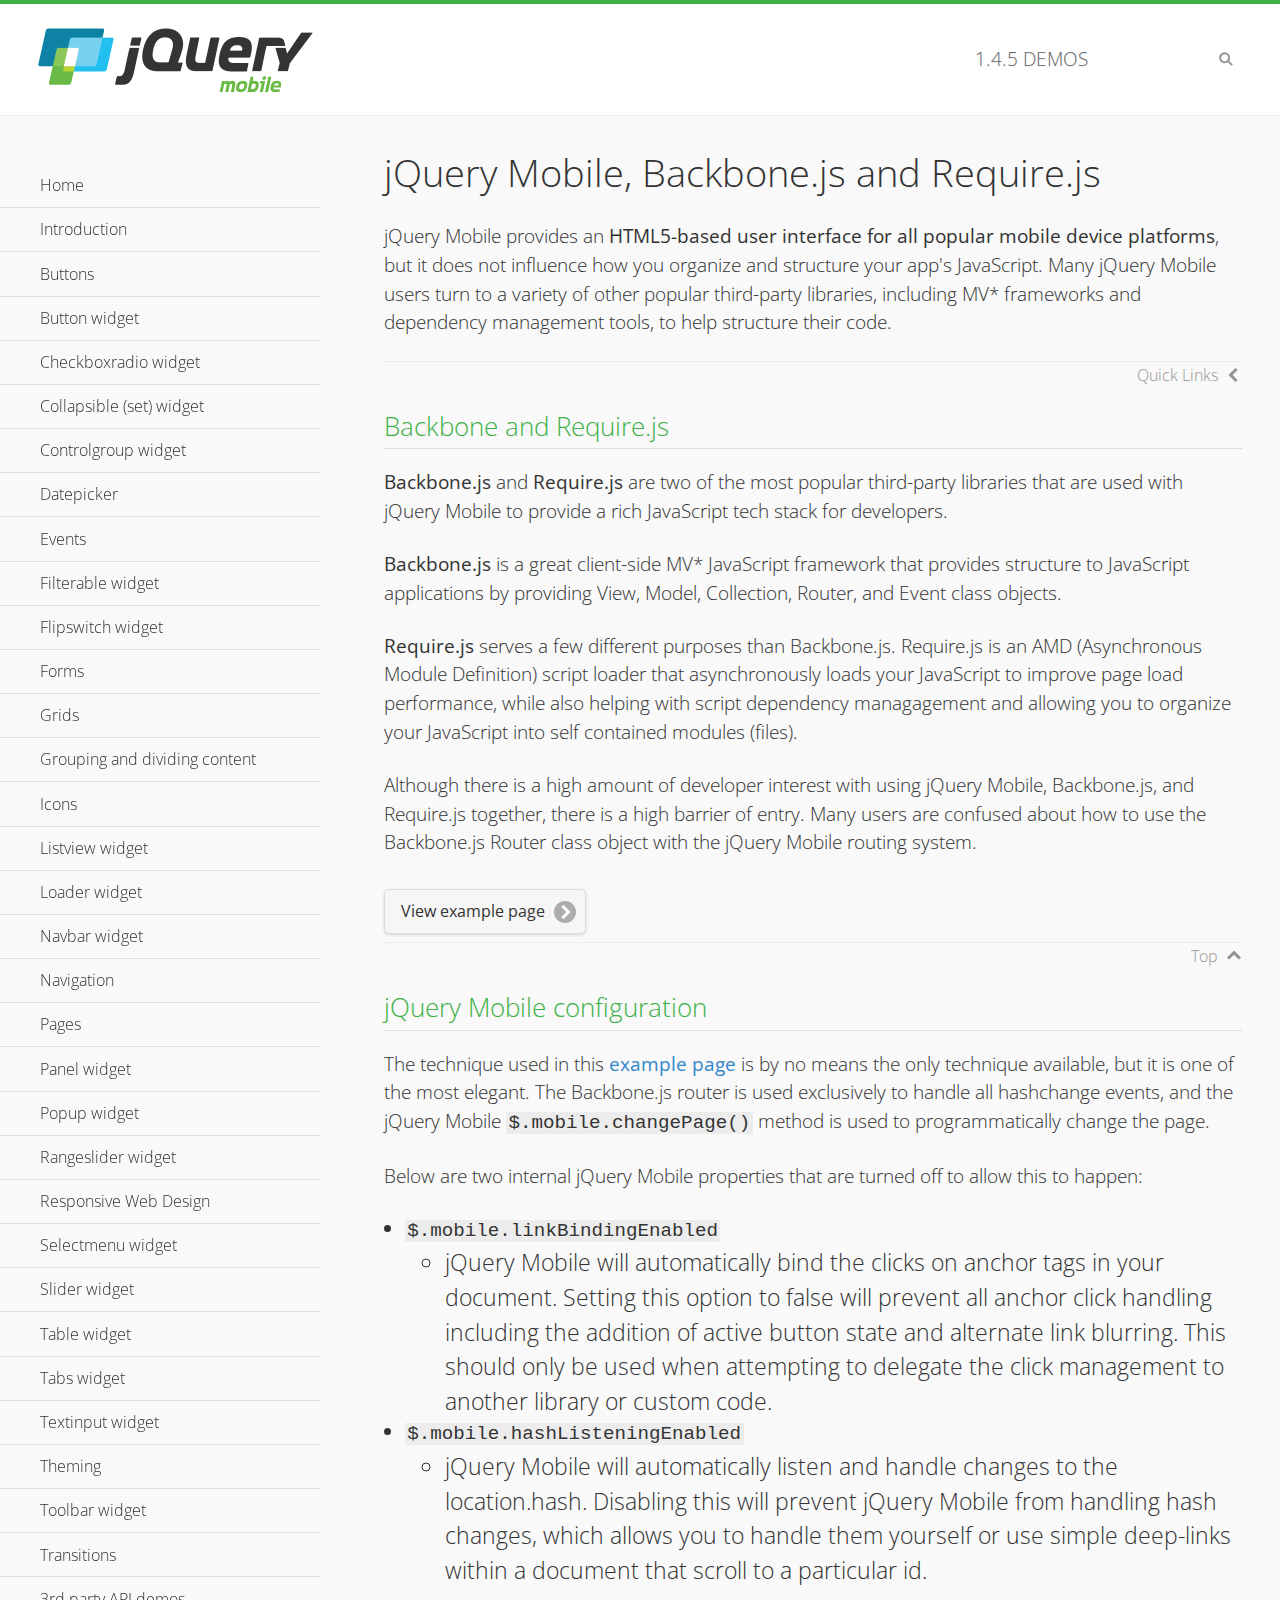
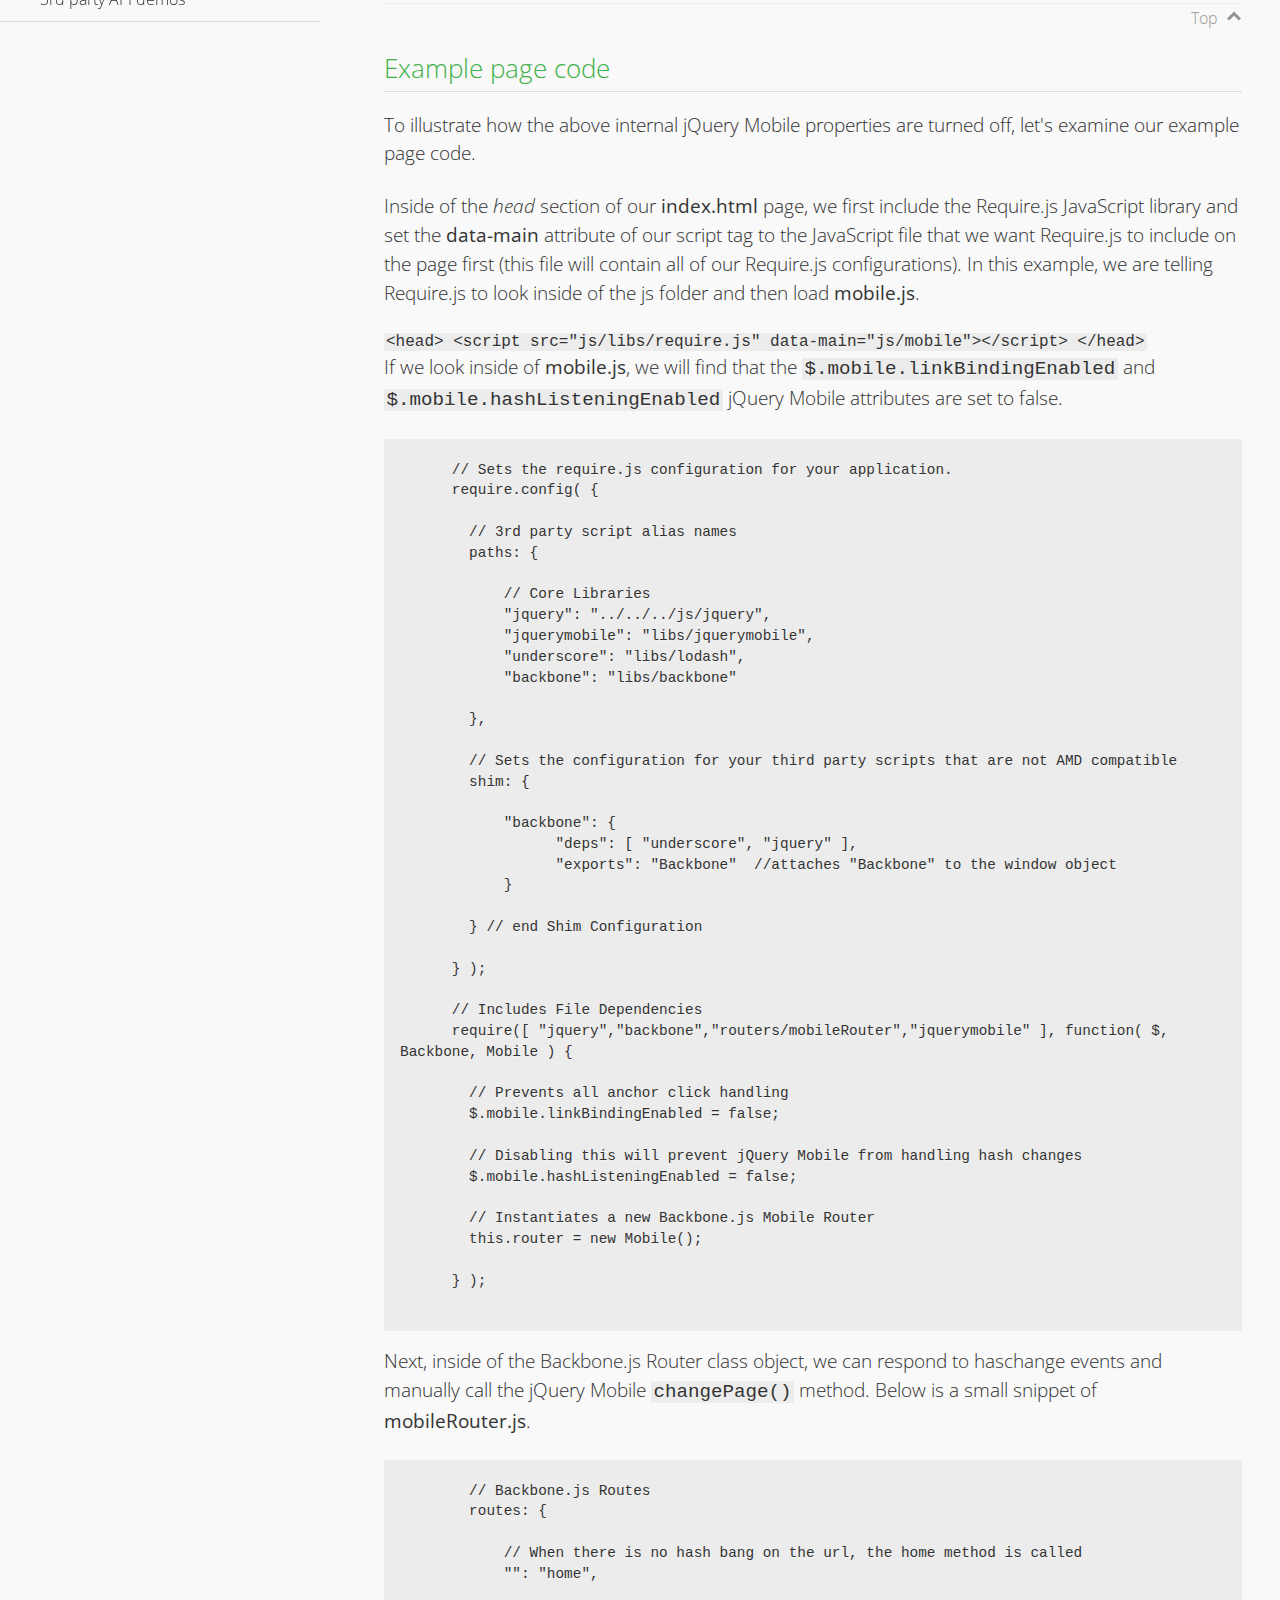
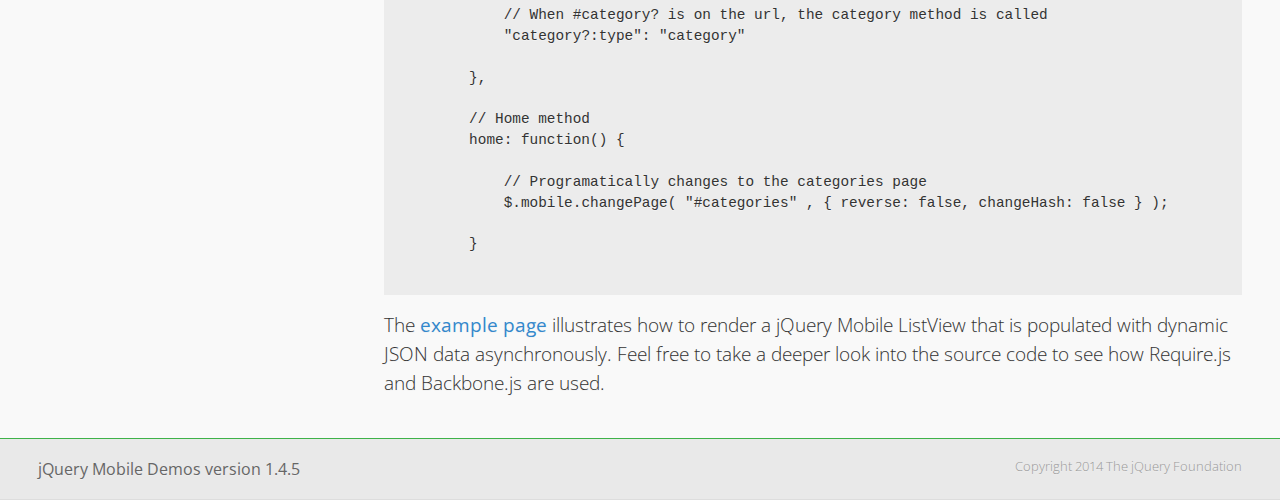
<file: www/jq/demos/backbone-requirejs/index.html>
<!DOCTYPE html>
<html>
  <head>
  <meta charset="utf-8">
  <meta name="viewport" content="width=device-width, initial-scale=1">
  <title>jQuery Mobile - Backbone.js and Require.js Apps</title>
	<link rel="shortcut icon" href="../favicon.ico">
    <link rel="stylesheet" href="http://fonts.googleapis.com/css?family=Open+Sans:300,400,700">
	<link rel="stylesheet" href="../css/themes/default/jquery.mobile-1.4.5.min.css">
	<link rel="stylesheet" href="../_assets/css/jqm-demos.css">
	<script src="../js/jquery.js"></script>
	<script src="../_assets/js/index.js"></script>
	<script src="../js/jquery.mobile-1.4.5.min.js"></script>

</head>
<body>
<div data-role="page" class="jqm-demos" data-quicklinks="true">

    <div data-role="header" class="jqm-header">
		<h2><a href="../" title="jQuery Mobile Demos home"><img src="../_assets/img/jquery-logo.png" alt="jQuery Mobile"></a></h2>
		<p><span class="jqm-version"></span> Demos</p>
        <a href="#" class="jqm-navmenu-link ui-btn ui-btn-icon-notext ui-corner-all ui-icon-bars ui-nodisc-icon ui-alt-icon ui-btn-left">Menu</a>
        <a href="#" class="jqm-search-link ui-btn ui-btn-icon-notext ui-corner-all ui-icon-search ui-nodisc-icon ui-alt-icon ui-btn-right">Search</a>
    </div><!-- /header -->

	<div role="main" class="ui-content jqm-content">

      <h1>jQuery Mobile, Backbone.js and Require.js</h1>
      <p>jQuery Mobile provides an <strong>HTML5-based user interface for all popular mobile device platforms</strong>, but it does not influence how you organize and structure your app's JavaScript.  Many jQuery Mobile users turn to a variety of other popular third-party libraries, including MV* frameworks and dependency management tools, to help structure their code.
      </p>

	  <h2>Backbone and Require.js</h2>
      <p><strong>Backbone.js</strong> and <strong>Require.js</strong> are two of the most popular third-party libraries that are used with jQuery Mobile to provide a rich JavaScript tech stack for developers.
      </p>
      <p><strong>Backbone.js</strong> is a great client-side MV* JavaScript framework that provides structure to JavaScript applications by providing View, Model, Collection, Router, and Event class objects.
      </p>
      <p><strong>Require.js</strong> serves a few different purposes than Backbone.js. Require.js is an AMD (Asynchronous Module Definition) script loader that asynchronously loads your JavaScript to improve page load performance, while also helping with script dependency managagement and allowing you to organize your JavaScript into self contained modules (files).
      </p>
      <p>Although there is a high amount of developer interest with using jQuery Mobile, Backbone.js, and Require.js together, there is a high barrier of entry.  Many users are confused about how to use the Backbone.js Router class object with the jQuery Mobile routing system.</p>

	   <a href="backbone-require.html" rel="external" class="ui-btn ui-btn-inline ui-corner-all ui-shadow ui-btn-icon-right ui-icon-carat-r">View example page</a>

      <h2>jQuery Mobile configuration</h2>

      <p>The technique used in this <a href="backbone-require.html" rel="external">example page</a> is by no means the only technique available, but it is one of the most elegant.  The Backbone.js router is used exclusively to handle all hashchange events, and the jQuery Mobile <code>$.mobile.changePage()</code> method is used to programmatically change the page.</p>

      <p>Below are two internal jQuery Mobile properties that are turned off to allow this to happen:</p>

      <ul>
        <li><code>$.mobile.linkBindingEnabled</code>
          <ul>
            <li>jQuery Mobile will automatically bind the clicks on anchor tags in your document. Setting this option to false will prevent all anchor click handling including the addition of active button state and alternate link blurring. This should only be used when attempting to delegate the click management to another library or custom code.</li>
            </ul>
        </li>
        <li><code>$.mobile.hashListeningEnabled</code>
          <ul>
            <li>jQuery Mobile will automatically listen and handle changes to the location.hash. Disabling this will prevent jQuery Mobile from handling hash changes, which allows you to handle them yourself or use simple deep-links within a document that scroll to a particular id.</li>
            </ul>
        </li>
      </ul>

	  <h2>Example page code</h2>
      <p>To illustrate how the above internal jQuery Mobile properties are turned off, let's examine our example page code.</p>

      <p>Inside of the <em>head</em> section of our <strong>index.html</strong> page, we first include the Require.js JavaScript library and set the <strong>data-main</strong> attribute of our script tag to the JavaScript file that we want Require.js to include on the page first (this file will contain all of our Require.js configurations).  In this example, we are telling Require.js to look inside of the js folder and then load <strong>mobile.js</strong>.
      </p>

      <code>
        &lt;head&gt;
          &lt;script src=&quot;js/libs/require.js&quot; data-main=&quot;js/mobile&quot;&gt;&lt;/script&gt;
        &lt;/head&gt;
      </code>
      <p>If we look inside of <strong>mobile.js</strong>, we will find that the <code>$.mobile.linkBindingEnabled</code> and <code>$.mobile.hashListeningEnabled</code> jQuery Mobile attributes are set to false.
      </p>
      <pre>
      <code>
      // Sets the require.js configuration for your application.
      require.config( {

        // 3rd party script alias names
        paths: {

            // Core Libraries
            "jquery": "../../../js/jquery",
            "jquerymobile": "libs/jquerymobile",
            "underscore": "libs/lodash",
            "backbone": "libs/backbone"

        },

        // Sets the configuration for your third party scripts that are not AMD compatible
        shim: {

            "backbone": {
                  "deps": [ "underscore", "jquery" ],
                  "exports": "Backbone"  //attaches "Backbone" to the window object
            }

        } // end Shim Configuration

      } );

      // Includes File Dependencies
      require([ "jquery","backbone","routers/mobileRouter","jquerymobile" ], function( $, Backbone, Mobile ) {

        // Prevents all anchor click handling
        $.mobile.linkBindingEnabled = false;

        // Disabling this will prevent jQuery Mobile from handling hash changes
        $.mobile.hashListeningEnabled = false;

        // Instantiates a new Backbone.js Mobile Router
        this.router = new Mobile();

      } );
</code>
</pre>
<p>Next, inside of the Backbone.js Router class object, we can respond to haschange events and manually call the jQuery Mobile <code>changePage()</code> method.  Below is a small snippet of <strong>mobileRouter.js</strong>.</p>
<pre>
<code>
        // Backbone.js Routes
        routes: {

            // When there is no hash bang on the url, the home method is called
            "": "home",

            // When #category? is on the url, the category method is called
            "category?:type": "category"

        },

        // Home method
        home: function() {

            // Programatically changes to the categories page
            $.mobile.changePage( "#categories" , { reverse: false, changeHash: false } );

        }
</code>
</pre>

		<p>The <a href="backbone-require.html" rel="external">example page</a> illustrates how to render a jQuery Mobile ListView that is populated with dynamic JSON data asynchronously. Feel free to take a deeper look into the source code to see how Require.js and Backbone.js are used.</p>

    </div><!-- /content -->
	    <div data-role="panel" class="jqm-navmenu-panel" data-position="left" data-display="overlay" data-theme="a">
	    	<ul class="jqm-list ui-alt-icon ui-nodisc-icon">
<li data-filtertext="demos homepage" data-icon="home"><a href=".././">Home</a></li>
<li data-filtertext="introduction overview getting started"><a href="../intro/" data-ajax="false">Introduction</a></li>
<li data-filtertext="buttons button markup buttonmarkup method anchor link button element"><a href="../button-markup/" data-ajax="false">Buttons</a></li>
<li data-filtertext="form button widget input button submit reset"><a href="../button/" data-ajax="false">Button widget</a></li>
<li data-role="collapsible" data-enhanced="true" data-collapsed-icon="carat-d" data-expanded-icon="carat-u" data-iconpos="right" data-inset="false" class="ui-collapsible ui-collapsible-themed-content ui-collapsible-collapsed">
	<h3 class="ui-collapsible-heading ui-collapsible-heading-collapsed">
		<a href="#" class="ui-collapsible-heading-toggle ui-btn ui-btn-icon-right ui-btn-inherit ui-icon-carat-d">
		    Checkboxradio widget<span class="ui-collapsible-heading-status"> click to expand contents</span>
		</a>
	</h3>
	<div class="ui-collapsible-content ui-body-inherit ui-collapsible-content-collapsed" aria-hidden="true">
		<ul>
			<li data-filtertext="form checkboxradio widget checkbox input checkboxes controlgroups"><a href="../checkboxradio-checkbox/" data-ajax="false">Checkboxes</a></li>
			<li data-filtertext="form checkboxradio widget radio input radio buttons controlgroups"><a href="../checkboxradio-radio/" data-ajax="false">Radio buttons</a></li>
		</ul>
	</div>
</li>
<li data-role="collapsible" data-enhanced="true" data-collapsed-icon="carat-d" data-expanded-icon="carat-u" data-iconpos="right" data-inset="false" class="ui-collapsible ui-collapsible-themed-content ui-collapsible-collapsed">
	<h3 class="ui-collapsible-heading ui-collapsible-heading-collapsed">
		<a href="#" class="ui-collapsible-heading-toggle ui-btn ui-btn-icon-right ui-btn-inherit ui-icon-carat-d">
			Collapsible (set) widget<span class="ui-collapsible-heading-status"> click to expand contents</span>
		</a>
	</h3>
	<div class="ui-collapsible-content ui-body-inherit ui-collapsible-content-collapsed" aria-hidden="true">
		<ul>
			<li data-filtertext="collapsibles content formatting"><a href="../collapsible/" data-ajax="false">Collapsible</a></li>
			<li data-filtertext="dynamic collapsible set accordion append expand"><a href="../collapsible-dynamic/" data-ajax="false">Dynamic collapsibles</a></li>
			<li data-filtertext="accordions collapsible set widget content formatting grouped collapsibles"><a href="../collapsibleset/" data-ajax="false">Collapsible set</a></li>
		</ul>
	</div>
</li>
<li data-role="collapsible" data-enhanced="true" data-collapsed-icon="carat-d" data-expanded-icon="carat-u" data-iconpos="right" data-inset="false" class="ui-collapsible ui-collapsible-themed-content ui-collapsible-collapsed">
	<h3 class="ui-collapsible-heading ui-collapsible-heading-collapsed">
		<a href="#" class="ui-collapsible-heading-toggle ui-btn ui-btn-icon-right ui-btn-inherit ui-icon-carat-d">
			Controlgroup widget<span class="ui-collapsible-heading-status"> click to expand contents</span>
		</a>
	</h3>
	<div class="ui-collapsible-content ui-body-inherit ui-collapsible-content-collapsed" aria-hidden="true">
		<ul>
			<li data-filtertext="controlgroups selectmenu checkboxradio input grouped buttons horizontal vertical"><a href="../controlgroup/" data-ajax="false">Controlgroup</a></li>
			<li data-filtertext="dynamic controlgroup dynamically add buttons"><a href="../controlgroup-dynamic/" data-ajax="false">Dynamic controlgroups</a></li>
		</ul>
	</div>
</li>
<li data-filtertext="form datepicker widget date input"><a href="../datepicker/" data-ajax="false">Datepicker</a></li>
<li data-role="collapsible" data-enhanced="true" data-collapsed-icon="carat-d" data-expanded-icon="carat-u" data-iconpos="right" data-inset="false" class="ui-collapsible ui-collapsible-themed-content ui-collapsible-collapsed">
	<h3 class="ui-collapsible-heading ui-collapsible-heading-collapsed">
		<a href="#" class="ui-collapsible-heading-toggle ui-btn ui-btn-icon-right ui-btn-inherit ui-icon-carat-d">
			Events<span class="ui-collapsible-heading-status"> click to expand contents</span>
		</a>
	</h3>
	<div class="ui-collapsible-content ui-body-inherit ui-collapsible-content-collapsed" aria-hidden="true">
		<ul>
			<li data-filtertext="swipe to delete list items listviews swipe events"><a href="../swipe-list/" data-ajax="false">Swipe list items</a></li>
			<li data-filtertext="swipe to navigate swipe page navigation swipe events"><a href="../swipe-page/" data-ajax="false">Swipe page navigation</a></li>
		</ul>
	</div>
</li>
<li data-filtertext="filterable filter elements sorting searching listview table"><a href="../filterable/" data-ajax="false">Filterable widget</a></li>
<li data-filtertext="form flipswitch widget flip toggle switch binary select checkbox input"><a href="../flipswitch/" data-ajax="false">Flipswitch widget</a></li>
<li data-role="collapsible" data-enhanced="true" data-collapsed-icon="carat-d" data-expanded-icon="carat-u" data-iconpos="right" data-inset="false" class="ui-collapsible ui-collapsible-themed-content ui-collapsible-collapsed">
	<h3 class="ui-collapsible-heading ui-collapsible-heading-collapsed">
		<a href="#" class="ui-collapsible-heading-toggle ui-btn ui-btn-icon-right ui-btn-inherit ui-icon-carat-d">
			Forms<span class="ui-collapsible-heading-status"> click to expand contents</span>
		</a>
	</h3>
	<div class="ui-collapsible-content ui-body-inherit ui-collapsible-content-collapsed" aria-hidden="true">
		<ul>
			<li data-filtertext="forms text checkbox radio range button submit reset inputs selects textarea slider flipswitch label form elements"><a href="../forms/" data-ajax="false">Forms</a></li>
			<li data-filtertext="form hide labels hidden accessible ui-hidden-accessible forms"><a href="../forms-label-hidden-accessible/" data-ajax="false">Hide labels</a></li>
			<li data-filtertext="form field containers fieldcontain ui-field-contain forms"><a href="../forms-field-contain/" data-ajax="false">Field containers</a></li>
			<li data-filtertext="forms disabled form elements"><a href="../forms-disabled/" data-ajax="false">Forms disabled</a></li>
			<li data-filtertext="forms gallery examples overview forms text checkbox radio range button submit reset inputs selects textarea slider flipswitch label form elements"><a href="../forms-gallery/" data-ajax="false">Forms gallery</a></li>
		</ul>
	</div>
</li>
<li data-role="collapsible" data-enhanced="true" data-collapsed-icon="carat-d" data-expanded-icon="carat-u" data-iconpos="right" data-inset="false" class="ui-collapsible ui-collapsible-themed-content ui-collapsible-collapsed">
	<h3 class="ui-collapsible-heading ui-collapsible-heading-collapsed">
		<a href="#" class="ui-collapsible-heading-toggle ui-btn ui-btn-icon-right ui-btn-inherit ui-icon-carat-d">
			Grids<span class="ui-collapsible-heading-status"> click to expand contents</span>
		</a>
	</h3>
	<div class="ui-collapsible-content ui-body-inherit ui-collapsible-content-collapsed" aria-hidden="true">
		<ul>
			<li data-filtertext="grids columns blocks content formatting rwd responsive css framework"><a href="../grids/" data-ajax="false">Grids</a></li>
			<li data-filtertext="buttons in grids css framework"><a href="../grids-buttons/" data-ajax="false">Buttons in grids</a></li>
			<li data-filtertext="custom responsive grids rwd css framework"><a href="../grids-custom-responsive/" data-ajax="false">Custom responsive grids</a></li>
		</ul>
	</div>
</li>
<li data-filtertext="blocks content formatting sections heading"><a href="../body-bar-classes/" data-ajax="false">Grouping and dividing content</a></li>
<li data-role="collapsible" data-enhanced="true" data-collapsed-icon="carat-d" data-expanded-icon="carat-u" data-iconpos="right" data-inset="false" class="ui-collapsible ui-collapsible-themed-content ui-collapsible-collapsed">
	<h3 class="ui-collapsible-heading ui-collapsible-heading-collapsed">
		<a href="#" class="ui-collapsible-heading-toggle ui-btn ui-btn-icon-right ui-btn-inherit ui-icon-carat-d">
			Icons<span class="ui-collapsible-heading-status"> click to expand contents</span>
		</a>
	</h3>
	<div class="ui-collapsible-content ui-body-inherit ui-collapsible-content-collapsed" aria-hidden="true">
		<ul>
			<li data-filtertext="button icons svg disc alt custom icon position"><a href="../icons/" data-ajax="false">Icons</a></li>
			<li data-filtertext=""><a href="../icons-grunticon/" data-ajax="false">Grunticon loader</a></li>
		</ul>
	</div>
</li>
<li data-role="collapsible" data-enhanced="true" data-collapsed-icon="carat-d" data-expanded-icon="carat-u" data-iconpos="right" data-inset="false" class="ui-collapsible ui-collapsible-themed-content ui-collapsible-collapsed">
	<h3 class="ui-collapsible-heading ui-collapsible-heading-collapsed">
		<a href="#" class="ui-collapsible-heading-toggle ui-btn ui-btn-icon-right ui-btn-inherit ui-icon-carat-d">
			Listview widget<span class="ui-collapsible-heading-status"> click to expand contents</span>
		</a>
	</h3>
	<div class="ui-collapsible-content ui-body-inherit ui-collapsible-content-collapsed" aria-hidden="true">
		<ul>
			<li data-filtertext="listview widget thumbnails icons nested split button collapsible ul ol"><a href="../listview/" data-ajax="false">Listview</a></li>
			<li data-filtertext="autocomplete filterable reveal listview filtertextbeforefilter placeholder"><a href="../listview-autocomplete/" data-ajax="false">Listview autocomplete</a></li>
			<li data-filtertext="autocomplete filterable reveal listview remote data filtertextbeforefilter placeholder"><a href="../listview-autocomplete-remote/" data-ajax="false">Listview autocomplete remote data</a></li>
			<li data-filtertext="autodividers anchor jump scroll linkbars listview lists ul ol"><a href="../listview-autodividers-linkbar/" data-ajax="false">Listview autodividers linkbar</a></li>
			<li data-filtertext="listview autodividers selector autodividersselector lists ul ol"><a href="../listview-autodividers-selector/" data-ajax="false">Listview autodividers selector</a></li>
			<li data-filtertext="listview nested list items"><a href="../listview-nested-lists/" data-ajax="false">Nested Listviews</a></li>
			<li data-filtertext="listview collapsible list items flat"><a href="../listview-collapsible-item-flat/" data-ajax="false">Listview collapsible list items (flat)</a></li>
			<li data-filtertext="listview collapsible list indented"><a href="../listview-collapsible-item-indented/" data-ajax="false">Listview collapsible list items (indented)</a></li>
			<li data-filtertext="grid listview responsive grids responsive listviews lists ul"><a href="../listview-grid/" data-ajax="false">Listview responsive grid</a></li>
		</ul>
	</div>
</li>
<li data-filtertext="loader widget page loading navigation overlay spinner"><a href="../loader/" data-ajax="false">Loader widget</a></li>
<li data-filtertext="navbar widget navmenu toolbars header footer"><a href="../navbar/" data-ajax="false">Navbar widget</a></li>
<li data-role="collapsible" data-enhanced="true" data-collapsed-icon="carat-d" data-expanded-icon="carat-u" data-iconpos="right" data-inset="false" class="ui-collapsible ui-collapsible-themed-content ui-collapsible-collapsed">
	<h3 class="ui-collapsible-heading ui-collapsible-heading-collapsed">
		<a href="#" class="ui-collapsible-heading-toggle ui-btn ui-btn-icon-right ui-btn-inherit ui-icon-carat-d">
			Navigation<span class="ui-collapsible-heading-status"> click to expand contents</span>
		</a>
	</h3>
	<div class="ui-collapsible-content ui-body-inherit ui-collapsible-content-collapsed" aria-hidden="true">
		<ul>
			<li data-filtertext="ajax navigation navigate widget history event method"><a href="../navigation/" data-ajax="false">Navigation</a></li>
			<li data-filtertext="linking pages page links navigation ajax prefetch cache"><a href="../navigation-linking-pages/" data-ajax="false">Linking pages</a></li>
			<!-- <li data-filtertext="php redirect server redirection server-side navigation"><a href="../navigation-php-redirect/" data-ajax="false">PHP redirect demo</a></li>-->
			<li data-filtertext="navigation redirection hash query"><a href="../navigation-hash-processing/" data-ajax="false">Hash processing demo</a></li>
			<li data-filtertext="navigation redirection hash query"><a href="../page-events/" data-ajax="false">Page Navigation Events</a></li>
		</ul>
	</div>
</li>
<li data-role="collapsible" data-enhanced="true" data-collapsed-icon="carat-d" data-expanded-icon="carat-u" data-iconpos="right" data-inset="false" class="ui-collapsible ui-collapsible-themed-content ui-collapsible-collapsed">
	<h3 class="ui-collapsible-heading ui-collapsible-heading-collapsed">
		<a href="#" class="ui-collapsible-heading-toggle ui-btn ui-btn-icon-right ui-btn-inherit ui-icon-carat-d">
			Pages<span class="ui-collapsible-heading-status"> click to expand contents</span>
		</a>
	</h3>
	<div class="ui-collapsible-content ui-body-inherit ui-collapsible-content-collapsed" aria-hidden="true">
		<ul>
			<li data-filtertext="pages page widget ajax navigation"><a href="../pages/" data-ajax="false">Pages</a></li>
			<li data-filtertext="single page"><a href="../pages-single-page/" data-ajax="false">Single page</a></li>
			<li data-filtertext="multipage multi-page page"><a href="../pages-multi-page/" data-ajax="false">Multi-page template</a></li>
			<li data-filtertext="dialog page widget modal popup"><a href="../pages-dialog/" data-ajax="false">Dialog page</a></li>
		</ul>
	</div>
</li>
<li data-role="collapsible" data-enhanced="true" data-collapsed-icon="carat-d" data-expanded-icon="carat-u" data-iconpos="right" data-inset="false" class="ui-collapsible ui-collapsible-themed-content ui-collapsible-collapsed">
	<h3 class="ui-collapsible-heading ui-collapsible-heading-collapsed">
		<a href="#" class="ui-collapsible-heading-toggle ui-btn ui-btn-icon-right ui-btn-inherit ui-icon-carat-d">
			Panel widget<span class="ui-collapsible-heading-status"> click to expand contents</span>
		</a>
	</h3>
	<div class="ui-collapsible-content ui-body-inherit ui-collapsible-content-collapsed" aria-hidden="true">
		<ul>
			<li data-filtertext="panel widget sliding panels reveal push overlay responsive"><a href="../panel/" data-ajax="false">Panel</a></li>
			<li data-filtertext=""><a href="../panel-external/" data-ajax="false">External panels</a></li>
			<li data-filtertext="panel "><a href="../panel-fixed/" data-ajax="false">Fixed panels</a></li>
			<li data-filtertext="panel slide panels sliding panels shadow rwd responsive breakpoint"><a href="../panel-responsive/" data-ajax="false">Panels responsive</a></li>
			<li data-filtertext="panel custom style custom panel width reveal shadow listview panel styling page background wrapper"><a href="../panel-styling/" data-ajax="false">Custom panel style</a></li>
			<li data-filtertext="panel open on swipe"><a href="../panel-swipe-open/" data-ajax="false">Panel open on swipe</a></li>
			<li data-filtertext="panels outside page internal external toolbars"><a href="../panel-external-internal/" data-ajax="false">Panel external and internal</a></li>
		</ul>
	</div>
</li>
<li data-role="collapsible" data-enhanced="true" data-collapsed-icon="carat-d" data-expanded-icon="carat-u" data-iconpos="right" data-inset="false" class="ui-collapsible ui-collapsible-themed-content ui-collapsible-collapsed">
	<h3 class="ui-collapsible-heading ui-collapsible-heading-collapsed">
		<a href="#" class="ui-collapsible-heading-toggle ui-btn ui-btn-icon-right ui-btn-inherit ui-icon-carat-d">
			Popup widget<span class="ui-collapsible-heading-status"> click to expand contents</span>
		</a>
	</h3>
	<div class="ui-collapsible-content ui-body-inherit ui-collapsible-content-collapsed" aria-hidden="true">
		<ul>
			<li data-filtertext="popup widget popups dialog modal transition tooltip lightbox form overlay screen flip pop fade transition"><a href="../popup/" data-ajax="false">Popup</a></li>
			<li data-filtertext="popup alignment position"><a href="../popup-alignment/" data-ajax="false">Popup alignment</a></li>
			<li data-filtertext="popup arrow size popups popover"><a href="../popup-arrow-size/" data-ajax="false">Popup arrow size</a></li>
			<li data-filtertext="dynamic popups popup images lightbox"><a href="../popup-dynamic/" data-ajax="false">Dynamic popups</a></li>
			<li data-filtertext="popups with iframes scaling"><a href="../popup-iframe/" data-ajax="false">Popups with iframes</a></li>
			<li data-filtertext="popup image scaling"><a href="../popup-image-scaling/" data-ajax="false">Popup image scaling</a></li>
			<li data-filtertext="external popup outside multi-page"><a href="../popup-outside-multipage/" data-ajax="false">Popup outside multi-page</a></li>
		</ul>
	</div>
</li>
<li data-filtertext="form rangeslider widget dual sliders dual handle sliders range input"><a href="../rangeslider/" data-ajax="false">Rangeslider widget</a></li>
<li data-filtertext="responsive web design rwd adaptive progressive enhancement PE accessible mobile breakpoints media query media queries"><a href="../rwd/" data-ajax="false">Responsive Web Design</a></li>
<li data-role="collapsible" data-enhanced="true" data-collapsed-icon="carat-d" data-expanded-icon="carat-u" data-iconpos="right" data-inset="false" class="ui-collapsible ui-collapsible-themed-content ui-collapsible-collapsed">
	<h3 class="ui-collapsible-heading ui-collapsible-heading-collapsed">
		<a href="#" class="ui-collapsible-heading-toggle ui-btn ui-btn-icon-right ui-btn-inherit ui-icon-carat-d">
			Selectmenu widget<span class="ui-collapsible-heading-status"> click to expand contents</span>
		</a>
	</h3>
	<div class="ui-collapsible-content ui-body-inherit ui-collapsible-content-collapsed" aria-hidden="true">
		<ul>
			<li data-filtertext="form selectmenu widget select input custom select menu selects"><a href="../selectmenu/" data-ajax="false">Selectmenu</a></li>
			<li data-filtertext="form custom select menu selectmenu widget custom menu option optgroup multiple selects"><a href="../selectmenu-custom/" data-ajax="false">Custom select menu</a></li>
			<li data-filtertext="filterable select filter popup dialog"><a href="../selectmenu-custom-filter/" data-ajax="false">Custom select menu with filter</a></li>
		</ul>
	</div>
</li>
<li data-role="collapsible" data-enhanced="true" data-collapsed-icon="carat-d" data-expanded-icon="carat-u" data-iconpos="right" data-inset="false" class="ui-collapsible ui-collapsible-themed-content ui-collapsible-collapsed">
	<h3 class="ui-collapsible-heading ui-collapsible-heading-collapsed">
		<a href="#" class="ui-collapsible-heading-toggle ui-btn ui-btn-icon-right ui-btn-inherit ui-icon-carat-d">
			Slider widget<span class="ui-collapsible-heading-status"> click to expand contents</span>
		</a>
	</h3>
	<div class="ui-collapsible-content ui-body-inherit ui-collapsible-content-collapsed" aria-hidden="true">
		<ul>
			<li data-filtertext="form slider widget range input single sliders"><a href="../slider/" data-ajax="false">Slider</a></li>
			<li data-filtertext="form slider widget flipswitch slider binary select flip toggle switch"><a href="../slider-flipswitch/" data-ajax="false">Slider flip toggle switch</a></li>
			<li data-filtertext="form slider tooltip handle value input range sliders"><a href="../slider-tooltip/" data-ajax="false">Slider tooltip</a></li>
		</ul>
	</div>
</li>
<li data-role="collapsible" data-enhanced="true" data-collapsed-icon="carat-d" data-expanded-icon="carat-u" data-iconpos="right" data-inset="false" class="ui-collapsible ui-collapsible-themed-content ui-collapsible-collapsed">
	<h3 class="ui-collapsible-heading ui-collapsible-heading-collapsed">
		<a href="#" class="ui-collapsible-heading-toggle ui-btn ui-btn-icon-right ui-btn-inherit ui-icon-carat-d">
			Table widget<span class="ui-collapsible-heading-status"> click to expand contents</span>
		</a>
	</h3>
	<div class="ui-collapsible-content ui-body-inherit ui-collapsible-content-collapsed" aria-hidden="true">
		<ul>
			<li data-filtertext="table widget reflow column toggle th td responsive tables rwd hide show tabular"><a href="../table-column-toggle/" data-ajax="false">Table Column Toggle</a></li>
			<li data-filtertext="table column toggle phone comparison demo"><a href="../table-column-toggle-example/" data-ajax="false">Table Column Toggle demo</a></li>
			<li data-filtertext="responsive tables table column toggle heading groups rwd breakpoint"><a href="../table-column-toggle-heading-groups/" data-ajax="false">Table Column Toggle heading groups</a></li>
			<li data-filtertext="responsive tables table column toggle hide rwd breakpoint customization options"><a href="../table-column-toggle-options/" data-ajax="false">Table Column Toggle options</a></li>
			<li data-filtertext="table reflow th td responsive rwd columns tabular"><a href="../table-reflow/" data-ajax="false">Table Reflow</a></li>
			<li data-filtertext="responsive tables table reflow heading groups rwd breakpoint"><a href="../table-reflow-heading-groups/" data-ajax="false">Table Reflow heading groups</a></li>
			<li data-filtertext="responsive tables table reflow stripes strokes table style"><a href="../table-reflow-stripes-strokes/" data-ajax="false">Table Reflow stripes and strokes</a></li>
			<li data-filtertext="responsive tables table reflow stack custom styles"><a href="../table-reflow-styling/" data-ajax="false">Table Reflow custom styles</a></li>
		</ul>
	</div>
</li>
<li data-filtertext="ui tabs widget"><a href="../tabs/" data-ajax="false">Tabs widget</a></li>
<li data-filtertext="form textinput widget text input textarea number date time tel email file color password"><a href="../textinput/" data-ajax="false">Textinput widget</a></li>
<li data-role="collapsible" data-enhanced="true" data-collapsed-icon="carat-d" data-expanded-icon="carat-u" data-iconpos="right" data-inset="false" class="ui-collapsible ui-collapsible-themed-content ui-collapsible-collapsed">
	<h3 class="ui-collapsible-heading ui-collapsible-heading-collapsed">
		<a href="#" class="ui-collapsible-heading-toggle ui-btn ui-btn-icon-right ui-btn-inherit ui-icon-carat-d">
			Theming<span class="ui-collapsible-heading-status"> click to expand contents</span>
		</a>
	</h3>
	<div class="ui-collapsible-content ui-body-inherit ui-collapsible-content-collapsed" aria-hidden="true">
		<ul>
			<li data-filtertext="default theme swatches theming style css"><a href="../theme-default/" data-ajax="false">Default theme</a></li>
			<li data-filtertext="classic theme old theme swatches theming style css"><a href="../theme-classic/" data-ajax="false">Classic theme</a></li>
		</ul>
	</div>
</li>
<li data-role="collapsible" data-enhanced="true" data-collapsed-icon="carat-d" data-expanded-icon="carat-u" data-iconpos="right" data-inset="false" class="ui-collapsible ui-collapsible-themed-content ui-collapsible-collapsed">
	<h3 class="ui-collapsible-heading ui-collapsible-heading-collapsed">
		<a href="#" class="ui-collapsible-heading-toggle ui-btn ui-btn-icon-right ui-btn-inherit ui-icon-carat-d">
			Toolbar widget<span class="ui-collapsible-heading-status"> click to expand contents</span>
		</a>
	</h3>
	<div class="ui-collapsible-content ui-body-inherit ui-collapsible-content-collapsed" aria-hidden="true">
		<ul>
			<li data-filtertext="toolbar widget header footer toolbars fixed fullscreen external sections"><a href="../toolbar/" data-ajax="false">Toolbar</a></li>
			<li data-filtertext="dynamic toolbars dynamically add toolbar header footer"><a href="../toolbar-dynamic/" data-ajax="false">Dynamic toolbars</a></li>
			<li data-filtertext="external toolbars header footer"><a href="../toolbar-external/" data-ajax="false">External toolbars</a></li>
			<li data-filtertext="fixed toolbars header footer"><a href="../toolbar-fixed/" data-ajax="false">Fixed toolbars</a></li>
			<li data-filtertext="fixed fullscreen toolbars header footer"><a href="../toolbar-fixed-fullscreen/" data-ajax="false">Fullscreen toolbars</a></li>
			<li data-filtertext="external fixed toolbars header footer"><a href="../toolbar-fixed-external/" data-ajax="false">Fixed external toolbars</a></li>
			<li data-filtertext="external persistent toolbars header footer navbar navmenu"><a href="../toolbar-fixed-persistent/" data-ajax="false">Persistent toolbars</a></li>
			<li data-filtertext="external ajax optimized toolbars persistent toolbars header footer navbar"><a href="../toolbar-fixed-persistent-optimized/" data-ajax="false">Ajax optimized toolbars</a></li>
			<li data-filtertext="form in toolbars header footer"><a href="../toolbar-fixed-forms/" data-ajax="false">Form in toolbar</a></li>
		</ul>
	</div>
</li>
<li data-filtertext="page transitions animated pages popup navigation flip slide fade pop"><a href="../transitions/" data-ajax="false">Transitions</a></li>
<li data-role="collapsible" data-enhanced="true" data-collapsed-icon="carat-d" data-expanded-icon="carat-u" data-iconpos="right" data-inset="false" class="ui-collapsible ui-collapsible-themed-content ui-collapsible-collapsed">
	<h3 class="ui-collapsible-heading ui-collapsible-heading-collapsed">
		<a href="#" class="ui-collapsible-heading-toggle ui-btn ui-btn-icon-right ui-btn-inherit ui-icon-carat-d">
			3rd party API demos<span class="ui-collapsible-heading-status"> click to expand contents</span>
		</a>
	</h3>
	<div class="ui-collapsible-content ui-body-inherit ui-collapsible-content-collapsed" aria-hidden="true">
		<ul>
			<li data-filtertext="backbone requirejs navigation router"><a href="../backbone-requirejs/" data-ajax="false">Backbone RequireJS</a></li>
			<li data-filtertext="google maps geolocation demo"><a href="../map-geolocation/" data-ajax="false">Google Maps geolocation</a></li>
			<li data-filtertext="google maps hybrid"><a href="../map-list-toggle/" data-ajax="false">Google Maps list toggle</a></li>
		</ul>
	</div>
</li>



		     </ul>
		</div><!-- /panel -->


    <div data-role="footer" data-position="fixed" data-tap-toggle="false" class="jqm-footer">
        <p>jQuery Mobile Demos version <span class="jqm-version"></span></p>
        <p>Copyright 2014 The jQuery Foundation</p>
    </div><!-- /footer -->
	<!-- TODO: This should become an external panel so we can add input to markup (unique ID) -->
    <div data-role="panel" class="jqm-search-panel" data-position="right" data-display="overlay" data-theme="a">
		<div class="jqm-search">
			<ul class="jqm-list" data-filter-placeholder="Search demos..." data-filter-reveal="true">
<li data-filtertext="demos homepage" data-icon="home"><a href=".././">Home</a></li>
<li data-filtertext="introduction overview getting started"><a href="../intro/" data-ajax="false">Introduction</a></li>
<li data-filtertext="buttons button markup buttonmarkup method anchor link button element"><a href="../button-markup/" data-ajax="false">Buttons</a></li>
<li data-filtertext="form button widget input button submit reset"><a href="../button/" data-ajax="false">Button widget</a></li>
<li data-role="collapsible" data-enhanced="true" data-collapsed-icon="carat-d" data-expanded-icon="carat-u" data-iconpos="right" data-inset="false" class="ui-collapsible ui-collapsible-themed-content ui-collapsible-collapsed">
	<h3 class="ui-collapsible-heading ui-collapsible-heading-collapsed">
		<a href="#" class="ui-collapsible-heading-toggle ui-btn ui-btn-icon-right ui-btn-inherit ui-icon-carat-d">
		    Checkboxradio widget<span class="ui-collapsible-heading-status"> click to expand contents</span>
		</a>
	</h3>
	<div class="ui-collapsible-content ui-body-inherit ui-collapsible-content-collapsed" aria-hidden="true">
		<ul>
			<li data-filtertext="form checkboxradio widget checkbox input checkboxes controlgroups"><a href="../checkboxradio-checkbox/" data-ajax="false">Checkboxes</a></li>
			<li data-filtertext="form checkboxradio widget radio input radio buttons controlgroups"><a href="../checkboxradio-radio/" data-ajax="false">Radio buttons</a></li>
		</ul>
	</div>
</li>
<li data-role="collapsible" data-enhanced="true" data-collapsed-icon="carat-d" data-expanded-icon="carat-u" data-iconpos="right" data-inset="false" class="ui-collapsible ui-collapsible-themed-content ui-collapsible-collapsed">
	<h3 class="ui-collapsible-heading ui-collapsible-heading-collapsed">
		<a href="#" class="ui-collapsible-heading-toggle ui-btn ui-btn-icon-right ui-btn-inherit ui-icon-carat-d">
			Collapsible (set) widget<span class="ui-collapsible-heading-status"> click to expand contents</span>
		</a>
	</h3>
	<div class="ui-collapsible-content ui-body-inherit ui-collapsible-content-collapsed" aria-hidden="true">
		<ul>
			<li data-filtertext="collapsibles content formatting"><a href="../collapsible/" data-ajax="false">Collapsible</a></li>
			<li data-filtertext="dynamic collapsible set accordion append expand"><a href="../collapsible-dynamic/" data-ajax="false">Dynamic collapsibles</a></li>
			<li data-filtertext="accordions collapsible set widget content formatting grouped collapsibles"><a href="../collapsibleset/" data-ajax="false">Collapsible set</a></li>
		</ul>
	</div>
</li>
<li data-role="collapsible" data-enhanced="true" data-collapsed-icon="carat-d" data-expanded-icon="carat-u" data-iconpos="right" data-inset="false" class="ui-collapsible ui-collapsible-themed-content ui-collapsible-collapsed">
	<h3 class="ui-collapsible-heading ui-collapsible-heading-collapsed">
		<a href="#" class="ui-collapsible-heading-toggle ui-btn ui-btn-icon-right ui-btn-inherit ui-icon-carat-d">
			Controlgroup widget<span class="ui-collapsible-heading-status"> click to expand contents</span>
		</a>
	</h3>
	<div class="ui-collapsible-content ui-body-inherit ui-collapsible-content-collapsed" aria-hidden="true">
		<ul>
			<li data-filtertext="controlgroups selectmenu checkboxradio input grouped buttons horizontal vertical"><a href="../controlgroup/" data-ajax="false">Controlgroup</a></li>
			<li data-filtertext="dynamic controlgroup dynamically add buttons"><a href="../controlgroup-dynamic/" data-ajax="false">Dynamic controlgroups</a></li>
		</ul>
	</div>
</li>
<li data-filtertext="form datepicker widget date input"><a href="../datepicker/" data-ajax="false">Datepicker</a></li>
<li data-role="collapsible" data-enhanced="true" data-collapsed-icon="carat-d" data-expanded-icon="carat-u" data-iconpos="right" data-inset="false" class="ui-collapsible ui-collapsible-themed-content ui-collapsible-collapsed">
	<h3 class="ui-collapsible-heading ui-collapsible-heading-collapsed">
		<a href="#" class="ui-collapsible-heading-toggle ui-btn ui-btn-icon-right ui-btn-inherit ui-icon-carat-d">
			Events<span class="ui-collapsible-heading-status"> click to expand contents</span>
		</a>
	</h3>
	<div class="ui-collapsible-content ui-body-inherit ui-collapsible-content-collapsed" aria-hidden="true">
		<ul>
			<li data-filtertext="swipe to delete list items listviews swipe events"><a href="../swipe-list/" data-ajax="false">Swipe list items</a></li>
			<li data-filtertext="swipe to navigate swipe page navigation swipe events"><a href="../swipe-page/" data-ajax="false">Swipe page navigation</a></li>
		</ul>
	</div>
</li>
<li data-filtertext="filterable filter elements sorting searching listview table"><a href="../filterable/" data-ajax="false">Filterable widget</a></li>
<li data-filtertext="form flipswitch widget flip toggle switch binary select checkbox input"><a href="../flipswitch/" data-ajax="false">Flipswitch widget</a></li>
<li data-role="collapsible" data-enhanced="true" data-collapsed-icon="carat-d" data-expanded-icon="carat-u" data-iconpos="right" data-inset="false" class="ui-collapsible ui-collapsible-themed-content ui-collapsible-collapsed">
	<h3 class="ui-collapsible-heading ui-collapsible-heading-collapsed">
		<a href="#" class="ui-collapsible-heading-toggle ui-btn ui-btn-icon-right ui-btn-inherit ui-icon-carat-d">
			Forms<span class="ui-collapsible-heading-status"> click to expand contents</span>
		</a>
	</h3>
	<div class="ui-collapsible-content ui-body-inherit ui-collapsible-content-collapsed" aria-hidden="true">
		<ul>
			<li data-filtertext="forms text checkbox radio range button submit reset inputs selects textarea slider flipswitch label form elements"><a href="../forms/" data-ajax="false">Forms</a></li>
			<li data-filtertext="form hide labels hidden accessible ui-hidden-accessible forms"><a href="../forms-label-hidden-accessible/" data-ajax="false">Hide labels</a></li>
			<li data-filtertext="form field containers fieldcontain ui-field-contain forms"><a href="../forms-field-contain/" data-ajax="false">Field containers</a></li>
			<li data-filtertext="forms disabled form elements"><a href="../forms-disabled/" data-ajax="false">Forms disabled</a></li>
			<li data-filtertext="forms gallery examples overview forms text checkbox radio range button submit reset inputs selects textarea slider flipswitch label form elements"><a href="../forms-gallery/" data-ajax="false">Forms gallery</a></li>
		</ul>
	</div>
</li>
<li data-role="collapsible" data-enhanced="true" data-collapsed-icon="carat-d" data-expanded-icon="carat-u" data-iconpos="right" data-inset="false" class="ui-collapsible ui-collapsible-themed-content ui-collapsible-collapsed">
	<h3 class="ui-collapsible-heading ui-collapsible-heading-collapsed">
		<a href="#" class="ui-collapsible-heading-toggle ui-btn ui-btn-icon-right ui-btn-inherit ui-icon-carat-d">
			Grids<span class="ui-collapsible-heading-status"> click to expand contents</span>
		</a>
	</h3>
	<div class="ui-collapsible-content ui-body-inherit ui-collapsible-content-collapsed" aria-hidden="true">
		<ul>
			<li data-filtertext="grids columns blocks content formatting rwd responsive css framework"><a href="../grids/" data-ajax="false">Grids</a></li>
			<li data-filtertext="buttons in grids css framework"><a href="../grids-buttons/" data-ajax="false">Buttons in grids</a></li>
			<li data-filtertext="custom responsive grids rwd css framework"><a href="../grids-custom-responsive/" data-ajax="false">Custom responsive grids</a></li>
		</ul>
	</div>
</li>
<li data-filtertext="blocks content formatting sections heading"><a href="../body-bar-classes/" data-ajax="false">Grouping and dividing content</a></li>
<li data-role="collapsible" data-enhanced="true" data-collapsed-icon="carat-d" data-expanded-icon="carat-u" data-iconpos="right" data-inset="false" class="ui-collapsible ui-collapsible-themed-content ui-collapsible-collapsed">
	<h3 class="ui-collapsible-heading ui-collapsible-heading-collapsed">
		<a href="#" class="ui-collapsible-heading-toggle ui-btn ui-btn-icon-right ui-btn-inherit ui-icon-carat-d">
			Icons<span class="ui-collapsible-heading-status"> click to expand contents</span>
		</a>
	</h3>
	<div class="ui-collapsible-content ui-body-inherit ui-collapsible-content-collapsed" aria-hidden="true">
		<ul>
			<li data-filtertext="button icons svg disc alt custom icon position"><a href="../icons/" data-ajax="false">Icons</a></li>
			<li data-filtertext=""><a href="../icons-grunticon/" data-ajax="false">Grunticon loader</a></li>
		</ul>
	</div>
</li>
<li data-role="collapsible" data-enhanced="true" data-collapsed-icon="carat-d" data-expanded-icon="carat-u" data-iconpos="right" data-inset="false" class="ui-collapsible ui-collapsible-themed-content ui-collapsible-collapsed">
	<h3 class="ui-collapsible-heading ui-collapsible-heading-collapsed">
		<a href="#" class="ui-collapsible-heading-toggle ui-btn ui-btn-icon-right ui-btn-inherit ui-icon-carat-d">
			Listview widget<span class="ui-collapsible-heading-status"> click to expand contents</span>
		</a>
	</h3>
	<div class="ui-collapsible-content ui-body-inherit ui-collapsible-content-collapsed" aria-hidden="true">
		<ul>
			<li data-filtertext="listview widget thumbnails icons nested split button collapsible ul ol"><a href="../listview/" data-ajax="false">Listview</a></li>
			<li data-filtertext="autocomplete filterable reveal listview filtertextbeforefilter placeholder"><a href="../listview-autocomplete/" data-ajax="false">Listview autocomplete</a></li>
			<li data-filtertext="autocomplete filterable reveal listview remote data filtertextbeforefilter placeholder"><a href="../listview-autocomplete-remote/" data-ajax="false">Listview autocomplete remote data</a></li>
			<li data-filtertext="autodividers anchor jump scroll linkbars listview lists ul ol"><a href="../listview-autodividers-linkbar/" data-ajax="false">Listview autodividers linkbar</a></li>
			<li data-filtertext="listview autodividers selector autodividersselector lists ul ol"><a href="../listview-autodividers-selector/" data-ajax="false">Listview autodividers selector</a></li>
			<li data-filtertext="listview nested list items"><a href="../listview-nested-lists/" data-ajax="false">Nested Listviews</a></li>
			<li data-filtertext="listview collapsible list items flat"><a href="../listview-collapsible-item-flat/" data-ajax="false">Listview collapsible list items (flat)</a></li>
			<li data-filtertext="listview collapsible list indented"><a href="../listview-collapsible-item-indented/" data-ajax="false">Listview collapsible list items (indented)</a></li>
			<li data-filtertext="grid listview responsive grids responsive listviews lists ul"><a href="../listview-grid/" data-ajax="false">Listview responsive grid</a></li>
		</ul>
	</div>
</li>
<li data-filtertext="loader widget page loading navigation overlay spinner"><a href="../loader/" data-ajax="false">Loader widget</a></li>
<li data-filtertext="navbar widget navmenu toolbars header footer"><a href="../navbar/" data-ajax="false">Navbar widget</a></li>
<li data-role="collapsible" data-enhanced="true" data-collapsed-icon="carat-d" data-expanded-icon="carat-u" data-iconpos="right" data-inset="false" class="ui-collapsible ui-collapsible-themed-content ui-collapsible-collapsed">
	<h3 class="ui-collapsible-heading ui-collapsible-heading-collapsed">
		<a href="#" class="ui-collapsible-heading-toggle ui-btn ui-btn-icon-right ui-btn-inherit ui-icon-carat-d">
			Navigation<span class="ui-collapsible-heading-status"> click to expand contents</span>
		</a>
	</h3>
	<div class="ui-collapsible-content ui-body-inherit ui-collapsible-content-collapsed" aria-hidden="true">
		<ul>
			<li data-filtertext="ajax navigation navigate widget history event method"><a href="../navigation/" data-ajax="false">Navigation</a></li>
			<li data-filtertext="linking pages page links navigation ajax prefetch cache"><a href="../navigation-linking-pages/" data-ajax="false">Linking pages</a></li>
			<!-- <li data-filtertext="php redirect server redirection server-side navigation"><a href="../navigation-php-redirect/" data-ajax="false">PHP redirect demo</a></li>-->
			<li data-filtertext="navigation redirection hash query"><a href="../navigation-hash-processing/" data-ajax="false">Hash processing demo</a></li>
			<li data-filtertext="navigation redirection hash query"><a href="../page-events/" data-ajax="false">Page Navigation Events</a></li>
		</ul>
	</div>
</li>
<li data-role="collapsible" data-enhanced="true" data-collapsed-icon="carat-d" data-expanded-icon="carat-u" data-iconpos="right" data-inset="false" class="ui-collapsible ui-collapsible-themed-content ui-collapsible-collapsed">
	<h3 class="ui-collapsible-heading ui-collapsible-heading-collapsed">
		<a href="#" class="ui-collapsible-heading-toggle ui-btn ui-btn-icon-right ui-btn-inherit ui-icon-carat-d">
			Pages<span class="ui-collapsible-heading-status"> click to expand contents</span>
		</a>
	</h3>
	<div class="ui-collapsible-content ui-body-inherit ui-collapsible-content-collapsed" aria-hidden="true">
		<ul>
			<li data-filtertext="pages page widget ajax navigation"><a href="../pages/" data-ajax="false">Pages</a></li>
			<li data-filtertext="single page"><a href="../pages-single-page/" data-ajax="false">Single page</a></li>
			<li data-filtertext="multipage multi-page page"><a href="../pages-multi-page/" data-ajax="false">Multi-page template</a></li>
			<li data-filtertext="dialog page widget modal popup"><a href="../pages-dialog/" data-ajax="false">Dialog page</a></li>
		</ul>
	</div>
</li>
<li data-role="collapsible" data-enhanced="true" data-collapsed-icon="carat-d" data-expanded-icon="carat-u" data-iconpos="right" data-inset="false" class="ui-collapsible ui-collapsible-themed-content ui-collapsible-collapsed">
	<h3 class="ui-collapsible-heading ui-collapsible-heading-collapsed">
		<a href="#" class="ui-collapsible-heading-toggle ui-btn ui-btn-icon-right ui-btn-inherit ui-icon-carat-d">
			Panel widget<span class="ui-collapsible-heading-status"> click to expand contents</span>
		</a>
	</h3>
	<div class="ui-collapsible-content ui-body-inherit ui-collapsible-content-collapsed" aria-hidden="true">
		<ul>
			<li data-filtertext="panel widget sliding panels reveal push overlay responsive"><a href="../panel/" data-ajax="false">Panel</a></li>
			<li data-filtertext=""><a href="../panel-external/" data-ajax="false">External panels</a></li>
			<li data-filtertext="panel "><a href="../panel-fixed/" data-ajax="false">Fixed panels</a></li>
			<li data-filtertext="panel slide panels sliding panels shadow rwd responsive breakpoint"><a href="../panel-responsive/" data-ajax="false">Panels responsive</a></li>
			<li data-filtertext="panel custom style custom panel width reveal shadow listview panel styling page background wrapper"><a href="../panel-styling/" data-ajax="false">Custom panel style</a></li>
			<li data-filtertext="panel open on swipe"><a href="../panel-swipe-open/" data-ajax="false">Panel open on swipe</a></li>
			<li data-filtertext="panels outside page internal external toolbars"><a href="../panel-external-internal/" data-ajax="false">Panel external and internal</a></li>
		</ul>
	</div>
</li>
<li data-role="collapsible" data-enhanced="true" data-collapsed-icon="carat-d" data-expanded-icon="carat-u" data-iconpos="right" data-inset="false" class="ui-collapsible ui-collapsible-themed-content ui-collapsible-collapsed">
	<h3 class="ui-collapsible-heading ui-collapsible-heading-collapsed">
		<a href="#" class="ui-collapsible-heading-toggle ui-btn ui-btn-icon-right ui-btn-inherit ui-icon-carat-d">
			Popup widget<span class="ui-collapsible-heading-status"> click to expand contents</span>
		</a>
	</h3>
	<div class="ui-collapsible-content ui-body-inherit ui-collapsible-content-collapsed" aria-hidden="true">
		<ul>
			<li data-filtertext="popup widget popups dialog modal transition tooltip lightbox form overlay screen flip pop fade transition"><a href="../popup/" data-ajax="false">Popup</a></li>
			<li data-filtertext="popup alignment position"><a href="../popup-alignment/" data-ajax="false">Popup alignment</a></li>
			<li data-filtertext="popup arrow size popups popover"><a href="../popup-arrow-size/" data-ajax="false">Popup arrow size</a></li>
			<li data-filtertext="dynamic popups popup images lightbox"><a href="../popup-dynamic/" data-ajax="false">Dynamic popups</a></li>
			<li data-filtertext="popups with iframes scaling"><a href="../popup-iframe/" data-ajax="false">Popups with iframes</a></li>
			<li data-filtertext="popup image scaling"><a href="../popup-image-scaling/" data-ajax="false">Popup image scaling</a></li>
			<li data-filtertext="external popup outside multi-page"><a href="../popup-outside-multipage/" data-ajax="false">Popup outside multi-page</a></li>
		</ul>
	</div>
</li>
<li data-filtertext="form rangeslider widget dual sliders dual handle sliders range input"><a href="../rangeslider/" data-ajax="false">Rangeslider widget</a></li>
<li data-filtertext="responsive web design rwd adaptive progressive enhancement PE accessible mobile breakpoints media query media queries"><a href="../rwd/" data-ajax="false">Responsive Web Design</a></li>
<li data-role="collapsible" data-enhanced="true" data-collapsed-icon="carat-d" data-expanded-icon="carat-u" data-iconpos="right" data-inset="false" class="ui-collapsible ui-collapsible-themed-content ui-collapsible-collapsed">
	<h3 class="ui-collapsible-heading ui-collapsible-heading-collapsed">
		<a href="#" class="ui-collapsible-heading-toggle ui-btn ui-btn-icon-right ui-btn-inherit ui-icon-carat-d">
			Selectmenu widget<span class="ui-collapsible-heading-status"> click to expand contents</span>
		</a>
	</h3>
	<div class="ui-collapsible-content ui-body-inherit ui-collapsible-content-collapsed" aria-hidden="true">
		<ul>
			<li data-filtertext="form selectmenu widget select input custom select menu selects"><a href="../selectmenu/" data-ajax="false">Selectmenu</a></li>
			<li data-filtertext="form custom select menu selectmenu widget custom menu option optgroup multiple selects"><a href="../selectmenu-custom/" data-ajax="false">Custom select menu</a></li>
			<li data-filtertext="filterable select filter popup dialog"><a href="../selectmenu-custom-filter/" data-ajax="false">Custom select menu with filter</a></li>
		</ul>
	</div>
</li>
<li data-role="collapsible" data-enhanced="true" data-collapsed-icon="carat-d" data-expanded-icon="carat-u" data-iconpos="right" data-inset="false" class="ui-collapsible ui-collapsible-themed-content ui-collapsible-collapsed">
	<h3 class="ui-collapsible-heading ui-collapsible-heading-collapsed">
		<a href="#" class="ui-collapsible-heading-toggle ui-btn ui-btn-icon-right ui-btn-inherit ui-icon-carat-d">
			Slider widget<span class="ui-collapsible-heading-status"> click to expand contents</span>
		</a>
	</h3>
	<div class="ui-collapsible-content ui-body-inherit ui-collapsible-content-collapsed" aria-hidden="true">
		<ul>
			<li data-filtertext="form slider widget range input single sliders"><a href="../slider/" data-ajax="false">Slider</a></li>
			<li data-filtertext="form slider widget flipswitch slider binary select flip toggle switch"><a href="../slider-flipswitch/" data-ajax="false">Slider flip toggle switch</a></li>
			<li data-filtertext="form slider tooltip handle value input range sliders"><a href="../slider-tooltip/" data-ajax="false">Slider tooltip</a></li>
		</ul>
	</div>
</li>
<li data-role="collapsible" data-enhanced="true" data-collapsed-icon="carat-d" data-expanded-icon="carat-u" data-iconpos="right" data-inset="false" class="ui-collapsible ui-collapsible-themed-content ui-collapsible-collapsed">
	<h3 class="ui-collapsible-heading ui-collapsible-heading-collapsed">
		<a href="#" class="ui-collapsible-heading-toggle ui-btn ui-btn-icon-right ui-btn-inherit ui-icon-carat-d">
			Table widget<span class="ui-collapsible-heading-status"> click to expand contents</span>
		</a>
	</h3>
	<div class="ui-collapsible-content ui-body-inherit ui-collapsible-content-collapsed" aria-hidden="true">
		<ul>
			<li data-filtertext="table widget reflow column toggle th td responsive tables rwd hide show tabular"><a href="../table-column-toggle/" data-ajax="false">Table Column Toggle</a></li>
			<li data-filtertext="table column toggle phone comparison demo"><a href="../table-column-toggle-example/" data-ajax="false">Table Column Toggle demo</a></li>
			<li data-filtertext="responsive tables table column toggle heading groups rwd breakpoint"><a href="../table-column-toggle-heading-groups/" data-ajax="false">Table Column Toggle heading groups</a></li>
			<li data-filtertext="responsive tables table column toggle hide rwd breakpoint customization options"><a href="../table-column-toggle-options/" data-ajax="false">Table Column Toggle options</a></li>
			<li data-filtertext="table reflow th td responsive rwd columns tabular"><a href="../table-reflow/" data-ajax="false">Table Reflow</a></li>
			<li data-filtertext="responsive tables table reflow heading groups rwd breakpoint"><a href="../table-reflow-heading-groups/" data-ajax="false">Table Reflow heading groups</a></li>
			<li data-filtertext="responsive tables table reflow stripes strokes table style"><a href="../table-reflow-stripes-strokes/" data-ajax="false">Table Reflow stripes and strokes</a></li>
			<li data-filtertext="responsive tables table reflow stack custom styles"><a href="../table-reflow-styling/" data-ajax="false">Table Reflow custom styles</a></li>
		</ul>
	</div>
</li>
<li data-filtertext="ui tabs widget"><a href="../tabs/" data-ajax="false">Tabs widget</a></li>
<li data-filtertext="form textinput widget text input textarea number date time tel email file color password"><a href="../textinput/" data-ajax="false">Textinput widget</a></li>
<li data-role="collapsible" data-enhanced="true" data-collapsed-icon="carat-d" data-expanded-icon="carat-u" data-iconpos="right" data-inset="false" class="ui-collapsible ui-collapsible-themed-content ui-collapsible-collapsed">
	<h3 class="ui-collapsible-heading ui-collapsible-heading-collapsed">
		<a href="#" class="ui-collapsible-heading-toggle ui-btn ui-btn-icon-right ui-btn-inherit ui-icon-carat-d">
			Theming<span class="ui-collapsible-heading-status"> click to expand contents</span>
		</a>
	</h3>
	<div class="ui-collapsible-content ui-body-inherit ui-collapsible-content-collapsed" aria-hidden="true">
		<ul>
			<li data-filtertext="default theme swatches theming style css"><a href="../theme-default/" data-ajax="false">Default theme</a></li>
			<li data-filtertext="classic theme old theme swatches theming style css"><a href="../theme-classic/" data-ajax="false">Classic theme</a></li>
		</ul>
	</div>
</li>
<li data-role="collapsible" data-enhanced="true" data-collapsed-icon="carat-d" data-expanded-icon="carat-u" data-iconpos="right" data-inset="false" class="ui-collapsible ui-collapsible-themed-content ui-collapsible-collapsed">
	<h3 class="ui-collapsible-heading ui-collapsible-heading-collapsed">
		<a href="#" class="ui-collapsible-heading-toggle ui-btn ui-btn-icon-right ui-btn-inherit ui-icon-carat-d">
			Toolbar widget<span class="ui-collapsible-heading-status"> click to expand contents</span>
		</a>
	</h3>
	<div class="ui-collapsible-content ui-body-inherit ui-collapsible-content-collapsed" aria-hidden="true">
		<ul>
			<li data-filtertext="toolbar widget header footer toolbars fixed fullscreen external sections"><a href="../toolbar/" data-ajax="false">Toolbar</a></li>
			<li data-filtertext="dynamic toolbars dynamically add toolbar header footer"><a href="../toolbar-dynamic/" data-ajax="false">Dynamic toolbars</a></li>
			<li data-filtertext="external toolbars header footer"><a href="../toolbar-external/" data-ajax="false">External toolbars</a></li>
			<li data-filtertext="fixed toolbars header footer"><a href="../toolbar-fixed/" data-ajax="false">Fixed toolbars</a></li>
			<li data-filtertext="fixed fullscreen toolbars header footer"><a href="../toolbar-fixed-fullscreen/" data-ajax="false">Fullscreen toolbars</a></li>
			<li data-filtertext="external fixed toolbars header footer"><a href="../toolbar-fixed-external/" data-ajax="false">Fixed external toolbars</a></li>
			<li data-filtertext="external persistent toolbars header footer navbar navmenu"><a href="../toolbar-fixed-persistent/" data-ajax="false">Persistent toolbars</a></li>
			<li data-filtertext="external ajax optimized toolbars persistent toolbars header footer navbar"><a href="../toolbar-fixed-persistent-optimized/" data-ajax="false">Ajax optimized toolbars</a></li>
			<li data-filtertext="form in toolbars header footer"><a href="../toolbar-fixed-forms/" data-ajax="false">Form in toolbar</a></li>
		</ul>
	</div>
</li>
<li data-filtertext="page transitions animated pages popup navigation flip slide fade pop"><a href="../transitions/" data-ajax="false">Transitions</a></li>
<li data-role="collapsible" data-enhanced="true" data-collapsed-icon="carat-d" data-expanded-icon="carat-u" data-iconpos="right" data-inset="false" class="ui-collapsible ui-collapsible-themed-content ui-collapsible-collapsed">
	<h3 class="ui-collapsible-heading ui-collapsible-heading-collapsed">
		<a href="#" class="ui-collapsible-heading-toggle ui-btn ui-btn-icon-right ui-btn-inherit ui-icon-carat-d">
			3rd party API demos<span class="ui-collapsible-heading-status"> click to expand contents</span>
		</a>
	</h3>
	<div class="ui-collapsible-content ui-body-inherit ui-collapsible-content-collapsed" aria-hidden="true">
		<ul>
			<li data-filtertext="backbone requirejs navigation router"><a href="../backbone-requirejs/" data-ajax="false">Backbone RequireJS</a></li>
			<li data-filtertext="google maps geolocation demo"><a href="../map-geolocation/" data-ajax="false">Google Maps geolocation</a></li>
			<li data-filtertext="google maps hybrid"><a href="../map-list-toggle/" data-ajax="false">Google Maps list toggle</a></li>
		</ul>
	</div>
</li>



			</ul>
		</div>
	</div><!-- /panel -->


</div><!-- /page -->

</body>
</html>
</file>
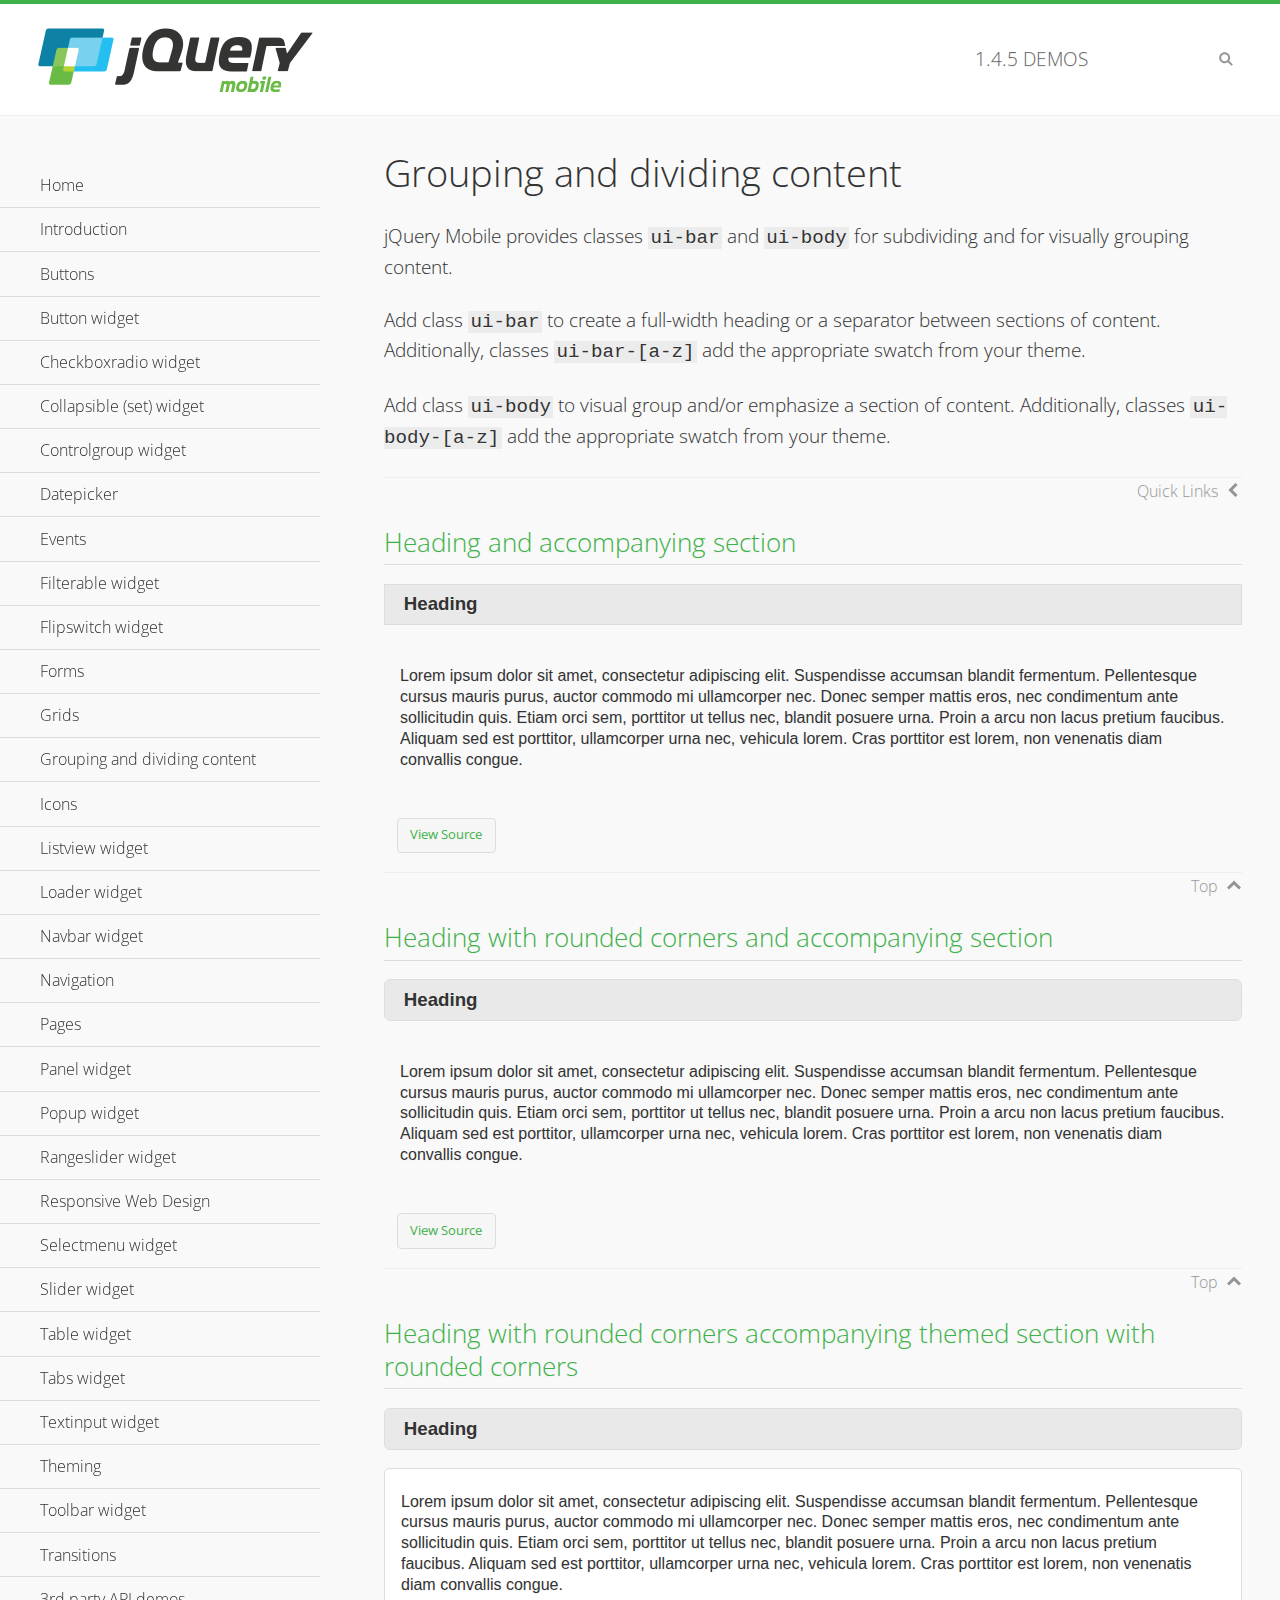
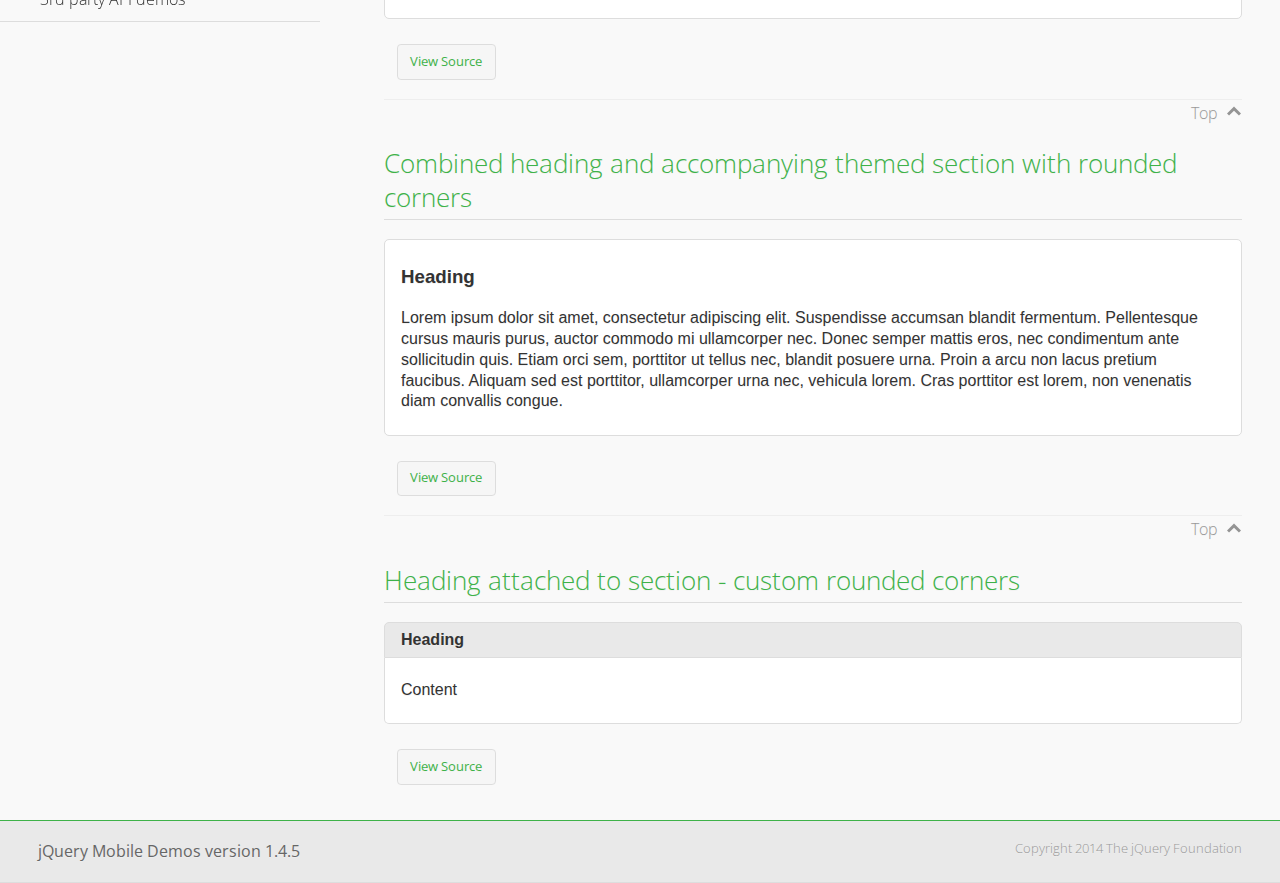
<file: www/jq/demos/body-bar-classes/index.html>
<!DOCTYPE html>
<html>
	<head>
	<meta charset="utf-8">
	<meta name="viewport" content="width=device-width, initial-scale=1">
	<title>Grouping and dividing content - jQuery Mobile Demos</title>
	<link rel="shortcut icon" href="../favicon.ico">
	<link rel="stylesheet" href="http://fonts.googleapis.com/css?family=Open+Sans:300,400,700">
	<link rel="stylesheet" href="../css/themes/default/jquery.mobile-1.4.5.min.css">
	<link rel="stylesheet" href="../_assets/css/jqm-demos.css">
	<script src="../js/jquery.js"></script>
	<script src="../_assets/js/index.js"></script>
	<script src="../js/jquery.mobile-1.4.5.min.js"></script>
  <style id="combined-heading-and-section">
    .custom-corners .ui-bar {
      -webkit-border-top-left-radius: inherit;
      border-top-left-radius: inherit;
      -webkit-border-top-right-radius: inherit;
      border-top-right-radius: inherit;
    }
    .custom-corners .ui-body {
      border-top-width: 0;
      -webkit-border-bottom-left-radius: inherit;
      border-bottom-left-radius: inherit;
      -webkit-border-bottom-right-radius: inherit;
      border-bottom-right-radius: inherit;
    }
  </style>
</head>
<body>
<div data-role="page" class="jqm-demos" data-quicklinks="true">

	<div data-role="header" class="jqm-header">
		<h2><a href="../" title="jQuery Mobile Demos home"><img src="../_assets/img/jquery-logo.png" alt="jQuery Mobile"></a></h2>
		<p><span class="jqm-version"></span> Demos</p>
		<a href="#" class="jqm-navmenu-link ui-btn ui-btn-icon-notext ui-corner-all ui-icon-bars ui-nodisc-icon ui-alt-icon ui-btn-left">Menu</a>
		<a href="#" class="jqm-search-link ui-btn ui-btn-icon-notext ui-corner-all ui-icon-search ui-nodisc-icon ui-alt-icon ui-btn-right">Search</a>
	</div><!-- /header -->

	<div role="main" class="ui-content jqm-content">

		<h1>Grouping and dividing content</h1>

		<p>jQuery Mobile provides classes <code>ui-bar</code> and <code>ui-body</code> for subdividing and for visually grouping content.</p>
		<p>Add class <code>ui-bar</code> to create a full-width heading or a separator between sections of content. Additionally, classes <code>ui-bar-[a-z]</code> add the appropriate swatch from your theme.</p>
		<p>Add class <code>ui-body</code> to visual group and/or emphasize a section of content. Additionally, classes <code>ui-body-[a-z]</code> add the appropriate swatch from your theme.</p>

		<h2>Heading and accompanying section</h2>

		<div data-demo-html="true">
      <h3 class="ui-bar ui-bar-a">Heading</h3>
			<div class="ui-body">
				<p>Lorem ipsum dolor sit amet, consectetur adipiscing elit. Suspendisse accumsan blandit fermentum. Pellentesque cursus mauris purus, auctor commodo mi ullamcorper nec. Donec semper mattis eros, nec condimentum ante sollicitudin quis. Etiam orci sem, porttitor ut tellus nec, blandit posuere urna. Proin a arcu non lacus pretium faucibus. Aliquam sed est porttitor, ullamcorper urna nec, vehicula lorem. Cras porttitor est lorem, non venenatis diam convallis congue.</p>
			</div>
		</div>

		<h2>Heading with rounded corners and accompanying section</h2>

		<div data-demo-html="true">
      <h3 class="ui-bar ui-bar-a ui-corner-all">Heading</h3>
			<div class="ui-body">
				<p>Lorem ipsum dolor sit amet, consectetur adipiscing elit. Suspendisse accumsan blandit fermentum. Pellentesque cursus mauris purus, auctor commodo mi ullamcorper nec. Donec semper mattis eros, nec condimentum ante sollicitudin quis. Etiam orci sem, porttitor ut tellus nec, blandit posuere urna. Proin a arcu non lacus pretium faucibus. Aliquam sed est porttitor, ullamcorper urna nec, vehicula lorem. Cras porttitor est lorem, non venenatis diam convallis congue.</p>
			</div>
		</div>

		<h2>Heading with rounded corners accompanying themed section with rounded corners</h2>

		<div data-demo-html="true">
      <h3 class="ui-bar ui-bar-a ui-corner-all">Heading</h3>
			<div class="ui-body ui-body-a ui-corner-all">
				<p>Lorem ipsum dolor sit amet, consectetur adipiscing elit. Suspendisse accumsan blandit fermentum. Pellentesque cursus mauris purus, auctor commodo mi ullamcorper nec. Donec semper mattis eros, nec condimentum ante sollicitudin quis. Etiam orci sem, porttitor ut tellus nec, blandit posuere urna. Proin a arcu non lacus pretium faucibus. Aliquam sed est porttitor, ullamcorper urna nec, vehicula lorem. Cras porttitor est lorem, non venenatis diam convallis congue.</p>
			</div>
		</div>

		<h2>Combined heading and accompanying themed section with rounded corners</h2>

		<div data-demo-html="true">
			<div class="ui-body ui-body-a ui-corner-all">
	      <h3>Heading</h3>
				<p>Lorem ipsum dolor sit amet, consectetur adipiscing elit. Suspendisse accumsan blandit fermentum. Pellentesque cursus mauris purus, auctor commodo mi ullamcorper nec. Donec semper mattis eros, nec condimentum ante sollicitudin quis. Etiam orci sem, porttitor ut tellus nec, blandit posuere urna. Proin a arcu non lacus pretium faucibus. Aliquam sed est porttitor, ullamcorper urna nec, vehicula lorem. Cras porttitor est lorem, non venenatis diam convallis congue.</p>
			</div>
		</div>

		<h2>Heading attached to section - custom rounded corners</h2>

		<div data-demo-html="true" data-demo-css="#combined-heading-and-section">
      <div class="ui-corner-all custom-corners">
        <div class="ui-bar ui-bar-a">
          <h3>Heading</h3>
        </div>
        <div class="ui-body ui-body-a">
          <p>Content</p>
        </div>
      </div>
		</div>

	</div><!-- /content -->
	    <div data-role="panel" class="jqm-navmenu-panel" data-position="left" data-display="overlay" data-theme="a">
	    	<ul class="jqm-list ui-alt-icon ui-nodisc-icon">
<li data-filtertext="demos homepage" data-icon="home"><a href=".././">Home</a></li>
<li data-filtertext="introduction overview getting started"><a href="../intro/" data-ajax="false">Introduction</a></li>
<li data-filtertext="buttons button markup buttonmarkup method anchor link button element"><a href="../button-markup/" data-ajax="false">Buttons</a></li>
<li data-filtertext="form button widget input button submit reset"><a href="../button/" data-ajax="false">Button widget</a></li>
<li data-role="collapsible" data-enhanced="true" data-collapsed-icon="carat-d" data-expanded-icon="carat-u" data-iconpos="right" data-inset="false" class="ui-collapsible ui-collapsible-themed-content ui-collapsible-collapsed">
	<h3 class="ui-collapsible-heading ui-collapsible-heading-collapsed">
		<a href="#" class="ui-collapsible-heading-toggle ui-btn ui-btn-icon-right ui-btn-inherit ui-icon-carat-d">
		    Checkboxradio widget<span class="ui-collapsible-heading-status"> click to expand contents</span>
		</a>
	</h3>
	<div class="ui-collapsible-content ui-body-inherit ui-collapsible-content-collapsed" aria-hidden="true">
		<ul>
			<li data-filtertext="form checkboxradio widget checkbox input checkboxes controlgroups"><a href="../checkboxradio-checkbox/" data-ajax="false">Checkboxes</a></li>
			<li data-filtertext="form checkboxradio widget radio input radio buttons controlgroups"><a href="../checkboxradio-radio/" data-ajax="false">Radio buttons</a></li>
		</ul>
	</div>
</li>
<li data-role="collapsible" data-enhanced="true" data-collapsed-icon="carat-d" data-expanded-icon="carat-u" data-iconpos="right" data-inset="false" class="ui-collapsible ui-collapsible-themed-content ui-collapsible-collapsed">
	<h3 class="ui-collapsible-heading ui-collapsible-heading-collapsed">
		<a href="#" class="ui-collapsible-heading-toggle ui-btn ui-btn-icon-right ui-btn-inherit ui-icon-carat-d">
			Collapsible (set) widget<span class="ui-collapsible-heading-status"> click to expand contents</span>
		</a>
	</h3>
	<div class="ui-collapsible-content ui-body-inherit ui-collapsible-content-collapsed" aria-hidden="true">
		<ul>
			<li data-filtertext="collapsibles content formatting"><a href="../collapsible/" data-ajax="false">Collapsible</a></li>
			<li data-filtertext="dynamic collapsible set accordion append expand"><a href="../collapsible-dynamic/" data-ajax="false">Dynamic collapsibles</a></li>
			<li data-filtertext="accordions collapsible set widget content formatting grouped collapsibles"><a href="../collapsibleset/" data-ajax="false">Collapsible set</a></li>
		</ul>
	</div>
</li>
<li data-role="collapsible" data-enhanced="true" data-collapsed-icon="carat-d" data-expanded-icon="carat-u" data-iconpos="right" data-inset="false" class="ui-collapsible ui-collapsible-themed-content ui-collapsible-collapsed">
	<h3 class="ui-collapsible-heading ui-collapsible-heading-collapsed">
		<a href="#" class="ui-collapsible-heading-toggle ui-btn ui-btn-icon-right ui-btn-inherit ui-icon-carat-d">
			Controlgroup widget<span class="ui-collapsible-heading-status"> click to expand contents</span>
		</a>
	</h3>
	<div class="ui-collapsible-content ui-body-inherit ui-collapsible-content-collapsed" aria-hidden="true">
		<ul>
			<li data-filtertext="controlgroups selectmenu checkboxradio input grouped buttons horizontal vertical"><a href="../controlgroup/" data-ajax="false">Controlgroup</a></li>
			<li data-filtertext="dynamic controlgroup dynamically add buttons"><a href="../controlgroup-dynamic/" data-ajax="false">Dynamic controlgroups</a></li>
		</ul>
	</div>
</li>
<li data-filtertext="form datepicker widget date input"><a href="../datepicker/" data-ajax="false">Datepicker</a></li>
<li data-role="collapsible" data-enhanced="true" data-collapsed-icon="carat-d" data-expanded-icon="carat-u" data-iconpos="right" data-inset="false" class="ui-collapsible ui-collapsible-themed-content ui-collapsible-collapsed">
	<h3 class="ui-collapsible-heading ui-collapsible-heading-collapsed">
		<a href="#" class="ui-collapsible-heading-toggle ui-btn ui-btn-icon-right ui-btn-inherit ui-icon-carat-d">
			Events<span class="ui-collapsible-heading-status"> click to expand contents</span>
		</a>
	</h3>
	<div class="ui-collapsible-content ui-body-inherit ui-collapsible-content-collapsed" aria-hidden="true">
		<ul>
			<li data-filtertext="swipe to delete list items listviews swipe events"><a href="../swipe-list/" data-ajax="false">Swipe list items</a></li>
			<li data-filtertext="swipe to navigate swipe page navigation swipe events"><a href="../swipe-page/" data-ajax="false">Swipe page navigation</a></li>
		</ul>
	</div>
</li>
<li data-filtertext="filterable filter elements sorting searching listview table"><a href="../filterable/" data-ajax="false">Filterable widget</a></li>
<li data-filtertext="form flipswitch widget flip toggle switch binary select checkbox input"><a href="../flipswitch/" data-ajax="false">Flipswitch widget</a></li>
<li data-role="collapsible" data-enhanced="true" data-collapsed-icon="carat-d" data-expanded-icon="carat-u" data-iconpos="right" data-inset="false" class="ui-collapsible ui-collapsible-themed-content ui-collapsible-collapsed">
	<h3 class="ui-collapsible-heading ui-collapsible-heading-collapsed">
		<a href="#" class="ui-collapsible-heading-toggle ui-btn ui-btn-icon-right ui-btn-inherit ui-icon-carat-d">
			Forms<span class="ui-collapsible-heading-status"> click to expand contents</span>
		</a>
	</h3>
	<div class="ui-collapsible-content ui-body-inherit ui-collapsible-content-collapsed" aria-hidden="true">
		<ul>
			<li data-filtertext="forms text checkbox radio range button submit reset inputs selects textarea slider flipswitch label form elements"><a href="../forms/" data-ajax="false">Forms</a></li>
			<li data-filtertext="form hide labels hidden accessible ui-hidden-accessible forms"><a href="../forms-label-hidden-accessible/" data-ajax="false">Hide labels</a></li>
			<li data-filtertext="form field containers fieldcontain ui-field-contain forms"><a href="../forms-field-contain/" data-ajax="false">Field containers</a></li>
			<li data-filtertext="forms disabled form elements"><a href="../forms-disabled/" data-ajax="false">Forms disabled</a></li>
			<li data-filtertext="forms gallery examples overview forms text checkbox radio range button submit reset inputs selects textarea slider flipswitch label form elements"><a href="../forms-gallery/" data-ajax="false">Forms gallery</a></li>
		</ul>
	</div>
</li>
<li data-role="collapsible" data-enhanced="true" data-collapsed-icon="carat-d" data-expanded-icon="carat-u" data-iconpos="right" data-inset="false" class="ui-collapsible ui-collapsible-themed-content ui-collapsible-collapsed">
	<h3 class="ui-collapsible-heading ui-collapsible-heading-collapsed">
		<a href="#" class="ui-collapsible-heading-toggle ui-btn ui-btn-icon-right ui-btn-inherit ui-icon-carat-d">
			Grids<span class="ui-collapsible-heading-status"> click to expand contents</span>
		</a>
	</h3>
	<div class="ui-collapsible-content ui-body-inherit ui-collapsible-content-collapsed" aria-hidden="true">
		<ul>
			<li data-filtertext="grids columns blocks content formatting rwd responsive css framework"><a href="../grids/" data-ajax="false">Grids</a></li>
			<li data-filtertext="buttons in grids css framework"><a href="../grids-buttons/" data-ajax="false">Buttons in grids</a></li>
			<li data-filtertext="custom responsive grids rwd css framework"><a href="../grids-custom-responsive/" data-ajax="false">Custom responsive grids</a></li>
		</ul>
	</div>
</li>
<li data-filtertext="blocks content formatting sections heading"><a href="../body-bar-classes/" data-ajax="false">Grouping and dividing content</a></li>
<li data-role="collapsible" data-enhanced="true" data-collapsed-icon="carat-d" data-expanded-icon="carat-u" data-iconpos="right" data-inset="false" class="ui-collapsible ui-collapsible-themed-content ui-collapsible-collapsed">
	<h3 class="ui-collapsible-heading ui-collapsible-heading-collapsed">
		<a href="#" class="ui-collapsible-heading-toggle ui-btn ui-btn-icon-right ui-btn-inherit ui-icon-carat-d">
			Icons<span class="ui-collapsible-heading-status"> click to expand contents</span>
		</a>
	</h3>
	<div class="ui-collapsible-content ui-body-inherit ui-collapsible-content-collapsed" aria-hidden="true">
		<ul>
			<li data-filtertext="button icons svg disc alt custom icon position"><a href="../icons/" data-ajax="false">Icons</a></li>
			<li data-filtertext=""><a href="../icons-grunticon/" data-ajax="false">Grunticon loader</a></li>
		</ul>
	</div>
</li>
<li data-role="collapsible" data-enhanced="true" data-collapsed-icon="carat-d" data-expanded-icon="carat-u" data-iconpos="right" data-inset="false" class="ui-collapsible ui-collapsible-themed-content ui-collapsible-collapsed">
	<h3 class="ui-collapsible-heading ui-collapsible-heading-collapsed">
		<a href="#" class="ui-collapsible-heading-toggle ui-btn ui-btn-icon-right ui-btn-inherit ui-icon-carat-d">
			Listview widget<span class="ui-collapsible-heading-status"> click to expand contents</span>
		</a>
	</h3>
	<div class="ui-collapsible-content ui-body-inherit ui-collapsible-content-collapsed" aria-hidden="true">
		<ul>
			<li data-filtertext="listview widget thumbnails icons nested split button collapsible ul ol"><a href="../listview/" data-ajax="false">Listview</a></li>
			<li data-filtertext="autocomplete filterable reveal listview filtertextbeforefilter placeholder"><a href="../listview-autocomplete/" data-ajax="false">Listview autocomplete</a></li>
			<li data-filtertext="autocomplete filterable reveal listview remote data filtertextbeforefilter placeholder"><a href="../listview-autocomplete-remote/" data-ajax="false">Listview autocomplete remote data</a></li>
			<li data-filtertext="autodividers anchor jump scroll linkbars listview lists ul ol"><a href="../listview-autodividers-linkbar/" data-ajax="false">Listview autodividers linkbar</a></li>
			<li data-filtertext="listview autodividers selector autodividersselector lists ul ol"><a href="../listview-autodividers-selector/" data-ajax="false">Listview autodividers selector</a></li>
			<li data-filtertext="listview nested list items"><a href="../listview-nested-lists/" data-ajax="false">Nested Listviews</a></li>
			<li data-filtertext="listview collapsible list items flat"><a href="../listview-collapsible-item-flat/" data-ajax="false">Listview collapsible list items (flat)</a></li>
			<li data-filtertext="listview collapsible list indented"><a href="../listview-collapsible-item-indented/" data-ajax="false">Listview collapsible list items (indented)</a></li>
			<li data-filtertext="grid listview responsive grids responsive listviews lists ul"><a href="../listview-grid/" data-ajax="false">Listview responsive grid</a></li>
		</ul>
	</div>
</li>
<li data-filtertext="loader widget page loading navigation overlay spinner"><a href="../loader/" data-ajax="false">Loader widget</a></li>
<li data-filtertext="navbar widget navmenu toolbars header footer"><a href="../navbar/" data-ajax="false">Navbar widget</a></li>
<li data-role="collapsible" data-enhanced="true" data-collapsed-icon="carat-d" data-expanded-icon="carat-u" data-iconpos="right" data-inset="false" class="ui-collapsible ui-collapsible-themed-content ui-collapsible-collapsed">
	<h3 class="ui-collapsible-heading ui-collapsible-heading-collapsed">
		<a href="#" class="ui-collapsible-heading-toggle ui-btn ui-btn-icon-right ui-btn-inherit ui-icon-carat-d">
			Navigation<span class="ui-collapsible-heading-status"> click to expand contents</span>
		</a>
	</h3>
	<div class="ui-collapsible-content ui-body-inherit ui-collapsible-content-collapsed" aria-hidden="true">
		<ul>
			<li data-filtertext="ajax navigation navigate widget history event method"><a href="../navigation/" data-ajax="false">Navigation</a></li>
			<li data-filtertext="linking pages page links navigation ajax prefetch cache"><a href="../navigation-linking-pages/" data-ajax="false">Linking pages</a></li>
			<!-- <li data-filtertext="php redirect server redirection server-side navigation"><a href="../navigation-php-redirect/" data-ajax="false">PHP redirect demo</a></li>-->
			<li data-filtertext="navigation redirection hash query"><a href="../navigation-hash-processing/" data-ajax="false">Hash processing demo</a></li>
			<li data-filtertext="navigation redirection hash query"><a href="../page-events/" data-ajax="false">Page Navigation Events</a></li>
		</ul>
	</div>
</li>
<li data-role="collapsible" data-enhanced="true" data-collapsed-icon="carat-d" data-expanded-icon="carat-u" data-iconpos="right" data-inset="false" class="ui-collapsible ui-collapsible-themed-content ui-collapsible-collapsed">
	<h3 class="ui-collapsible-heading ui-collapsible-heading-collapsed">
		<a href="#" class="ui-collapsible-heading-toggle ui-btn ui-btn-icon-right ui-btn-inherit ui-icon-carat-d">
			Pages<span class="ui-collapsible-heading-status"> click to expand contents</span>
		</a>
	</h3>
	<div class="ui-collapsible-content ui-body-inherit ui-collapsible-content-collapsed" aria-hidden="true">
		<ul>
			<li data-filtertext="pages page widget ajax navigation"><a href="../pages/" data-ajax="false">Pages</a></li>
			<li data-filtertext="single page"><a href="../pages-single-page/" data-ajax="false">Single page</a></li>
			<li data-filtertext="multipage multi-page page"><a href="../pages-multi-page/" data-ajax="false">Multi-page template</a></li>
			<li data-filtertext="dialog page widget modal popup"><a href="../pages-dialog/" data-ajax="false">Dialog page</a></li>
		</ul>
	</div>
</li>
<li data-role="collapsible" data-enhanced="true" data-collapsed-icon="carat-d" data-expanded-icon="carat-u" data-iconpos="right" data-inset="false" class="ui-collapsible ui-collapsible-themed-content ui-collapsible-collapsed">
	<h3 class="ui-collapsible-heading ui-collapsible-heading-collapsed">
		<a href="#" class="ui-collapsible-heading-toggle ui-btn ui-btn-icon-right ui-btn-inherit ui-icon-carat-d">
			Panel widget<span class="ui-collapsible-heading-status"> click to expand contents</span>
		</a>
	</h3>
	<div class="ui-collapsible-content ui-body-inherit ui-collapsible-content-collapsed" aria-hidden="true">
		<ul>
			<li data-filtertext="panel widget sliding panels reveal push overlay responsive"><a href="../panel/" data-ajax="false">Panel</a></li>
			<li data-filtertext=""><a href="../panel-external/" data-ajax="false">External panels</a></li>
			<li data-filtertext="panel "><a href="../panel-fixed/" data-ajax="false">Fixed panels</a></li>
			<li data-filtertext="panel slide panels sliding panels shadow rwd responsive breakpoint"><a href="../panel-responsive/" data-ajax="false">Panels responsive</a></li>
			<li data-filtertext="panel custom style custom panel width reveal shadow listview panel styling page background wrapper"><a href="../panel-styling/" data-ajax="false">Custom panel style</a></li>
			<li data-filtertext="panel open on swipe"><a href="../panel-swipe-open/" data-ajax="false">Panel open on swipe</a></li>
			<li data-filtertext="panels outside page internal external toolbars"><a href="../panel-external-internal/" data-ajax="false">Panel external and internal</a></li>
		</ul>
	</div>
</li>
<li data-role="collapsible" data-enhanced="true" data-collapsed-icon="carat-d" data-expanded-icon="carat-u" data-iconpos="right" data-inset="false" class="ui-collapsible ui-collapsible-themed-content ui-collapsible-collapsed">
	<h3 class="ui-collapsible-heading ui-collapsible-heading-collapsed">
		<a href="#" class="ui-collapsible-heading-toggle ui-btn ui-btn-icon-right ui-btn-inherit ui-icon-carat-d">
			Popup widget<span class="ui-collapsible-heading-status"> click to expand contents</span>
		</a>
	</h3>
	<div class="ui-collapsible-content ui-body-inherit ui-collapsible-content-collapsed" aria-hidden="true">
		<ul>
			<li data-filtertext="popup widget popups dialog modal transition tooltip lightbox form overlay screen flip pop fade transition"><a href="../popup/" data-ajax="false">Popup</a></li>
			<li data-filtertext="popup alignment position"><a href="../popup-alignment/" data-ajax="false">Popup alignment</a></li>
			<li data-filtertext="popup arrow size popups popover"><a href="../popup-arrow-size/" data-ajax="false">Popup arrow size</a></li>
			<li data-filtertext="dynamic popups popup images lightbox"><a href="../popup-dynamic/" data-ajax="false">Dynamic popups</a></li>
			<li data-filtertext="popups with iframes scaling"><a href="../popup-iframe/" data-ajax="false">Popups with iframes</a></li>
			<li data-filtertext="popup image scaling"><a href="../popup-image-scaling/" data-ajax="false">Popup image scaling</a></li>
			<li data-filtertext="external popup outside multi-page"><a href="../popup-outside-multipage/" data-ajax="false">Popup outside multi-page</a></li>
		</ul>
	</div>
</li>
<li data-filtertext="form rangeslider widget dual sliders dual handle sliders range input"><a href="../rangeslider/" data-ajax="false">Rangeslider widget</a></li>
<li data-filtertext="responsive web design rwd adaptive progressive enhancement PE accessible mobile breakpoints media query media queries"><a href="../rwd/" data-ajax="false">Responsive Web Design</a></li>
<li data-role="collapsible" data-enhanced="true" data-collapsed-icon="carat-d" data-expanded-icon="carat-u" data-iconpos="right" data-inset="false" class="ui-collapsible ui-collapsible-themed-content ui-collapsible-collapsed">
	<h3 class="ui-collapsible-heading ui-collapsible-heading-collapsed">
		<a href="#" class="ui-collapsible-heading-toggle ui-btn ui-btn-icon-right ui-btn-inherit ui-icon-carat-d">
			Selectmenu widget<span class="ui-collapsible-heading-status"> click to expand contents</span>
		</a>
	</h3>
	<div class="ui-collapsible-content ui-body-inherit ui-collapsible-content-collapsed" aria-hidden="true">
		<ul>
			<li data-filtertext="form selectmenu widget select input custom select menu selects"><a href="../selectmenu/" data-ajax="false">Selectmenu</a></li>
			<li data-filtertext="form custom select menu selectmenu widget custom menu option optgroup multiple selects"><a href="../selectmenu-custom/" data-ajax="false">Custom select menu</a></li>
			<li data-filtertext="filterable select filter popup dialog"><a href="../selectmenu-custom-filter/" data-ajax="false">Custom select menu with filter</a></li>
		</ul>
	</div>
</li>
<li data-role="collapsible" data-enhanced="true" data-collapsed-icon="carat-d" data-expanded-icon="carat-u" data-iconpos="right" data-inset="false" class="ui-collapsible ui-collapsible-themed-content ui-collapsible-collapsed">
	<h3 class="ui-collapsible-heading ui-collapsible-heading-collapsed">
		<a href="#" class="ui-collapsible-heading-toggle ui-btn ui-btn-icon-right ui-btn-inherit ui-icon-carat-d">
			Slider widget<span class="ui-collapsible-heading-status"> click to expand contents</span>
		</a>
	</h3>
	<div class="ui-collapsible-content ui-body-inherit ui-collapsible-content-collapsed" aria-hidden="true">
		<ul>
			<li data-filtertext="form slider widget range input single sliders"><a href="../slider/" data-ajax="false">Slider</a></li>
			<li data-filtertext="form slider widget flipswitch slider binary select flip toggle switch"><a href="../slider-flipswitch/" data-ajax="false">Slider flip toggle switch</a></li>
			<li data-filtertext="form slider tooltip handle value input range sliders"><a href="../slider-tooltip/" data-ajax="false">Slider tooltip</a></li>
		</ul>
	</div>
</li>
<li data-role="collapsible" data-enhanced="true" data-collapsed-icon="carat-d" data-expanded-icon="carat-u" data-iconpos="right" data-inset="false" class="ui-collapsible ui-collapsible-themed-content ui-collapsible-collapsed">
	<h3 class="ui-collapsible-heading ui-collapsible-heading-collapsed">
		<a href="#" class="ui-collapsible-heading-toggle ui-btn ui-btn-icon-right ui-btn-inherit ui-icon-carat-d">
			Table widget<span class="ui-collapsible-heading-status"> click to expand contents</span>
		</a>
	</h3>
	<div class="ui-collapsible-content ui-body-inherit ui-collapsible-content-collapsed" aria-hidden="true">
		<ul>
			<li data-filtertext="table widget reflow column toggle th td responsive tables rwd hide show tabular"><a href="../table-column-toggle/" data-ajax="false">Table Column Toggle</a></li>
			<li data-filtertext="table column toggle phone comparison demo"><a href="../table-column-toggle-example/" data-ajax="false">Table Column Toggle demo</a></li>
			<li data-filtertext="responsive tables table column toggle heading groups rwd breakpoint"><a href="../table-column-toggle-heading-groups/" data-ajax="false">Table Column Toggle heading groups</a></li>
			<li data-filtertext="responsive tables table column toggle hide rwd breakpoint customization options"><a href="../table-column-toggle-options/" data-ajax="false">Table Column Toggle options</a></li>
			<li data-filtertext="table reflow th td responsive rwd columns tabular"><a href="../table-reflow/" data-ajax="false">Table Reflow</a></li>
			<li data-filtertext="responsive tables table reflow heading groups rwd breakpoint"><a href="../table-reflow-heading-groups/" data-ajax="false">Table Reflow heading groups</a></li>
			<li data-filtertext="responsive tables table reflow stripes strokes table style"><a href="../table-reflow-stripes-strokes/" data-ajax="false">Table Reflow stripes and strokes</a></li>
			<li data-filtertext="responsive tables table reflow stack custom styles"><a href="../table-reflow-styling/" data-ajax="false">Table Reflow custom styles</a></li>
		</ul>
	</div>
</li>
<li data-filtertext="ui tabs widget"><a href="../tabs/" data-ajax="false">Tabs widget</a></li>
<li data-filtertext="form textinput widget text input textarea number date time tel email file color password"><a href="../textinput/" data-ajax="false">Textinput widget</a></li>
<li data-role="collapsible" data-enhanced="true" data-collapsed-icon="carat-d" data-expanded-icon="carat-u" data-iconpos="right" data-inset="false" class="ui-collapsible ui-collapsible-themed-content ui-collapsible-collapsed">
	<h3 class="ui-collapsible-heading ui-collapsible-heading-collapsed">
		<a href="#" class="ui-collapsible-heading-toggle ui-btn ui-btn-icon-right ui-btn-inherit ui-icon-carat-d">
			Theming<span class="ui-collapsible-heading-status"> click to expand contents</span>
		</a>
	</h3>
	<div class="ui-collapsible-content ui-body-inherit ui-collapsible-content-collapsed" aria-hidden="true">
		<ul>
			<li data-filtertext="default theme swatches theming style css"><a href="../theme-default/" data-ajax="false">Default theme</a></li>
			<li data-filtertext="classic theme old theme swatches theming style css"><a href="../theme-classic/" data-ajax="false">Classic theme</a></li>
		</ul>
	</div>
</li>
<li data-role="collapsible" data-enhanced="true" data-collapsed-icon="carat-d" data-expanded-icon="carat-u" data-iconpos="right" data-inset="false" class="ui-collapsible ui-collapsible-themed-content ui-collapsible-collapsed">
	<h3 class="ui-collapsible-heading ui-collapsible-heading-collapsed">
		<a href="#" class="ui-collapsible-heading-toggle ui-btn ui-btn-icon-right ui-btn-inherit ui-icon-carat-d">
			Toolbar widget<span class="ui-collapsible-heading-status"> click to expand contents</span>
		</a>
	</h3>
	<div class="ui-collapsible-content ui-body-inherit ui-collapsible-content-collapsed" aria-hidden="true">
		<ul>
			<li data-filtertext="toolbar widget header footer toolbars fixed fullscreen external sections"><a href="../toolbar/" data-ajax="false">Toolbar</a></li>
			<li data-filtertext="dynamic toolbars dynamically add toolbar header footer"><a href="../toolbar-dynamic/" data-ajax="false">Dynamic toolbars</a></li>
			<li data-filtertext="external toolbars header footer"><a href="../toolbar-external/" data-ajax="false">External toolbars</a></li>
			<li data-filtertext="fixed toolbars header footer"><a href="../toolbar-fixed/" data-ajax="false">Fixed toolbars</a></li>
			<li data-filtertext="fixed fullscreen toolbars header footer"><a href="../toolbar-fixed-fullscreen/" data-ajax="false">Fullscreen toolbars</a></li>
			<li data-filtertext="external fixed toolbars header footer"><a href="../toolbar-fixed-external/" data-ajax="false">Fixed external toolbars</a></li>
			<li data-filtertext="external persistent toolbars header footer navbar navmenu"><a href="../toolbar-fixed-persistent/" data-ajax="false">Persistent toolbars</a></li>
			<li data-filtertext="external ajax optimized toolbars persistent toolbars header footer navbar"><a href="../toolbar-fixed-persistent-optimized/" data-ajax="false">Ajax optimized toolbars</a></li>
			<li data-filtertext="form in toolbars header footer"><a href="../toolbar-fixed-forms/" data-ajax="false">Form in toolbar</a></li>
		</ul>
	</div>
</li>
<li data-filtertext="page transitions animated pages popup navigation flip slide fade pop"><a href="../transitions/" data-ajax="false">Transitions</a></li>
<li data-role="collapsible" data-enhanced="true" data-collapsed-icon="carat-d" data-expanded-icon="carat-u" data-iconpos="right" data-inset="false" class="ui-collapsible ui-collapsible-themed-content ui-collapsible-collapsed">
	<h3 class="ui-collapsible-heading ui-collapsible-heading-collapsed">
		<a href="#" class="ui-collapsible-heading-toggle ui-btn ui-btn-icon-right ui-btn-inherit ui-icon-carat-d">
			3rd party API demos<span class="ui-collapsible-heading-status"> click to expand contents</span>
		</a>
	</h3>
	<div class="ui-collapsible-content ui-body-inherit ui-collapsible-content-collapsed" aria-hidden="true">
		<ul>
			<li data-filtertext="backbone requirejs navigation router"><a href="../backbone-requirejs/" data-ajax="false">Backbone RequireJS</a></li>
			<li data-filtertext="google maps geolocation demo"><a href="../map-geolocation/" data-ajax="false">Google Maps geolocation</a></li>
			<li data-filtertext="google maps hybrid"><a href="../map-list-toggle/" data-ajax="false">Google Maps list toggle</a></li>
		</ul>
	</div>
</li>



		     </ul>
		</div><!-- /panel -->


	<div data-role="footer" data-position="fixed" data-tap-toggle="false" class="jqm-footer">
		<p>jQuery Mobile Demos version <span class="jqm-version"></span></p>
		<p>Copyright 2014 The jQuery Foundation</p>
	</div><!-- /footer -->
	<!-- TODO: This should become an external panel so we can add input to markup (unique ID) -->
    <div data-role="panel" class="jqm-search-panel" data-position="right" data-display="overlay" data-theme="a">
		<div class="jqm-search">
			<ul class="jqm-list" data-filter-placeholder="Search demos..." data-filter-reveal="true">
<li data-filtertext="demos homepage" data-icon="home"><a href=".././">Home</a></li>
<li data-filtertext="introduction overview getting started"><a href="../intro/" data-ajax="false">Introduction</a></li>
<li data-filtertext="buttons button markup buttonmarkup method anchor link button element"><a href="../button-markup/" data-ajax="false">Buttons</a></li>
<li data-filtertext="form button widget input button submit reset"><a href="../button/" data-ajax="false">Button widget</a></li>
<li data-role="collapsible" data-enhanced="true" data-collapsed-icon="carat-d" data-expanded-icon="carat-u" data-iconpos="right" data-inset="false" class="ui-collapsible ui-collapsible-themed-content ui-collapsible-collapsed">
	<h3 class="ui-collapsible-heading ui-collapsible-heading-collapsed">
		<a href="#" class="ui-collapsible-heading-toggle ui-btn ui-btn-icon-right ui-btn-inherit ui-icon-carat-d">
		    Checkboxradio widget<span class="ui-collapsible-heading-status"> click to expand contents</span>
		</a>
	</h3>
	<div class="ui-collapsible-content ui-body-inherit ui-collapsible-content-collapsed" aria-hidden="true">
		<ul>
			<li data-filtertext="form checkboxradio widget checkbox input checkboxes controlgroups"><a href="../checkboxradio-checkbox/" data-ajax="false">Checkboxes</a></li>
			<li data-filtertext="form checkboxradio widget radio input radio buttons controlgroups"><a href="../checkboxradio-radio/" data-ajax="false">Radio buttons</a></li>
		</ul>
	</div>
</li>
<li data-role="collapsible" data-enhanced="true" data-collapsed-icon="carat-d" data-expanded-icon="carat-u" data-iconpos="right" data-inset="false" class="ui-collapsible ui-collapsible-themed-content ui-collapsible-collapsed">
	<h3 class="ui-collapsible-heading ui-collapsible-heading-collapsed">
		<a href="#" class="ui-collapsible-heading-toggle ui-btn ui-btn-icon-right ui-btn-inherit ui-icon-carat-d">
			Collapsible (set) widget<span class="ui-collapsible-heading-status"> click to expand contents</span>
		</a>
	</h3>
	<div class="ui-collapsible-content ui-body-inherit ui-collapsible-content-collapsed" aria-hidden="true">
		<ul>
			<li data-filtertext="collapsibles content formatting"><a href="../collapsible/" data-ajax="false">Collapsible</a></li>
			<li data-filtertext="dynamic collapsible set accordion append expand"><a href="../collapsible-dynamic/" data-ajax="false">Dynamic collapsibles</a></li>
			<li data-filtertext="accordions collapsible set widget content formatting grouped collapsibles"><a href="../collapsibleset/" data-ajax="false">Collapsible set</a></li>
		</ul>
	</div>
</li>
<li data-role="collapsible" data-enhanced="true" data-collapsed-icon="carat-d" data-expanded-icon="carat-u" data-iconpos="right" data-inset="false" class="ui-collapsible ui-collapsible-themed-content ui-collapsible-collapsed">
	<h3 class="ui-collapsible-heading ui-collapsible-heading-collapsed">
		<a href="#" class="ui-collapsible-heading-toggle ui-btn ui-btn-icon-right ui-btn-inherit ui-icon-carat-d">
			Controlgroup widget<span class="ui-collapsible-heading-status"> click to expand contents</span>
		</a>
	</h3>
	<div class="ui-collapsible-content ui-body-inherit ui-collapsible-content-collapsed" aria-hidden="true">
		<ul>
			<li data-filtertext="controlgroups selectmenu checkboxradio input grouped buttons horizontal vertical"><a href="../controlgroup/" data-ajax="false">Controlgroup</a></li>
			<li data-filtertext="dynamic controlgroup dynamically add buttons"><a href="../controlgroup-dynamic/" data-ajax="false">Dynamic controlgroups</a></li>
		</ul>
	</div>
</li>
<li data-filtertext="form datepicker widget date input"><a href="../datepicker/" data-ajax="false">Datepicker</a></li>
<li data-role="collapsible" data-enhanced="true" data-collapsed-icon="carat-d" data-expanded-icon="carat-u" data-iconpos="right" data-inset="false" class="ui-collapsible ui-collapsible-themed-content ui-collapsible-collapsed">
	<h3 class="ui-collapsible-heading ui-collapsible-heading-collapsed">
		<a href="#" class="ui-collapsible-heading-toggle ui-btn ui-btn-icon-right ui-btn-inherit ui-icon-carat-d">
			Events<span class="ui-collapsible-heading-status"> click to expand contents</span>
		</a>
	</h3>
	<div class="ui-collapsible-content ui-body-inherit ui-collapsible-content-collapsed" aria-hidden="true">
		<ul>
			<li data-filtertext="swipe to delete list items listviews swipe events"><a href="../swipe-list/" data-ajax="false">Swipe list items</a></li>
			<li data-filtertext="swipe to navigate swipe page navigation swipe events"><a href="../swipe-page/" data-ajax="false">Swipe page navigation</a></li>
		</ul>
	</div>
</li>
<li data-filtertext="filterable filter elements sorting searching listview table"><a href="../filterable/" data-ajax="false">Filterable widget</a></li>
<li data-filtertext="form flipswitch widget flip toggle switch binary select checkbox input"><a href="../flipswitch/" data-ajax="false">Flipswitch widget</a></li>
<li data-role="collapsible" data-enhanced="true" data-collapsed-icon="carat-d" data-expanded-icon="carat-u" data-iconpos="right" data-inset="false" class="ui-collapsible ui-collapsible-themed-content ui-collapsible-collapsed">
	<h3 class="ui-collapsible-heading ui-collapsible-heading-collapsed">
		<a href="#" class="ui-collapsible-heading-toggle ui-btn ui-btn-icon-right ui-btn-inherit ui-icon-carat-d">
			Forms<span class="ui-collapsible-heading-status"> click to expand contents</span>
		</a>
	</h3>
	<div class="ui-collapsible-content ui-body-inherit ui-collapsible-content-collapsed" aria-hidden="true">
		<ul>
			<li data-filtertext="forms text checkbox radio range button submit reset inputs selects textarea slider flipswitch label form elements"><a href="../forms/" data-ajax="false">Forms</a></li>
			<li data-filtertext="form hide labels hidden accessible ui-hidden-accessible forms"><a href="../forms-label-hidden-accessible/" data-ajax="false">Hide labels</a></li>
			<li data-filtertext="form field containers fieldcontain ui-field-contain forms"><a href="../forms-field-contain/" data-ajax="false">Field containers</a></li>
			<li data-filtertext="forms disabled form elements"><a href="../forms-disabled/" data-ajax="false">Forms disabled</a></li>
			<li data-filtertext="forms gallery examples overview forms text checkbox radio range button submit reset inputs selects textarea slider flipswitch label form elements"><a href="../forms-gallery/" data-ajax="false">Forms gallery</a></li>
		</ul>
	</div>
</li>
<li data-role="collapsible" data-enhanced="true" data-collapsed-icon="carat-d" data-expanded-icon="carat-u" data-iconpos="right" data-inset="false" class="ui-collapsible ui-collapsible-themed-content ui-collapsible-collapsed">
	<h3 class="ui-collapsible-heading ui-collapsible-heading-collapsed">
		<a href="#" class="ui-collapsible-heading-toggle ui-btn ui-btn-icon-right ui-btn-inherit ui-icon-carat-d">
			Grids<span class="ui-collapsible-heading-status"> click to expand contents</span>
		</a>
	</h3>
	<div class="ui-collapsible-content ui-body-inherit ui-collapsible-content-collapsed" aria-hidden="true">
		<ul>
			<li data-filtertext="grids columns blocks content formatting rwd responsive css framework"><a href="../grids/" data-ajax="false">Grids</a></li>
			<li data-filtertext="buttons in grids css framework"><a href="../grids-buttons/" data-ajax="false">Buttons in grids</a></li>
			<li data-filtertext="custom responsive grids rwd css framework"><a href="../grids-custom-responsive/" data-ajax="false">Custom responsive grids</a></li>
		</ul>
	</div>
</li>
<li data-filtertext="blocks content formatting sections heading"><a href="../body-bar-classes/" data-ajax="false">Grouping and dividing content</a></li>
<li data-role="collapsible" data-enhanced="true" data-collapsed-icon="carat-d" data-expanded-icon="carat-u" data-iconpos="right" data-inset="false" class="ui-collapsible ui-collapsible-themed-content ui-collapsible-collapsed">
	<h3 class="ui-collapsible-heading ui-collapsible-heading-collapsed">
		<a href="#" class="ui-collapsible-heading-toggle ui-btn ui-btn-icon-right ui-btn-inherit ui-icon-carat-d">
			Icons<span class="ui-collapsible-heading-status"> click to expand contents</span>
		</a>
	</h3>
	<div class="ui-collapsible-content ui-body-inherit ui-collapsible-content-collapsed" aria-hidden="true">
		<ul>
			<li data-filtertext="button icons svg disc alt custom icon position"><a href="../icons/" data-ajax="false">Icons</a></li>
			<li data-filtertext=""><a href="../icons-grunticon/" data-ajax="false">Grunticon loader</a></li>
		</ul>
	</div>
</li>
<li data-role="collapsible" data-enhanced="true" data-collapsed-icon="carat-d" data-expanded-icon="carat-u" data-iconpos="right" data-inset="false" class="ui-collapsible ui-collapsible-themed-content ui-collapsible-collapsed">
	<h3 class="ui-collapsible-heading ui-collapsible-heading-collapsed">
		<a href="#" class="ui-collapsible-heading-toggle ui-btn ui-btn-icon-right ui-btn-inherit ui-icon-carat-d">
			Listview widget<span class="ui-collapsible-heading-status"> click to expand contents</span>
		</a>
	</h3>
	<div class="ui-collapsible-content ui-body-inherit ui-collapsible-content-collapsed" aria-hidden="true">
		<ul>
			<li data-filtertext="listview widget thumbnails icons nested split button collapsible ul ol"><a href="../listview/" data-ajax="false">Listview</a></li>
			<li data-filtertext="autocomplete filterable reveal listview filtertextbeforefilter placeholder"><a href="../listview-autocomplete/" data-ajax="false">Listview autocomplete</a></li>
			<li data-filtertext="autocomplete filterable reveal listview remote data filtertextbeforefilter placeholder"><a href="../listview-autocomplete-remote/" data-ajax="false">Listview autocomplete remote data</a></li>
			<li data-filtertext="autodividers anchor jump scroll linkbars listview lists ul ol"><a href="../listview-autodividers-linkbar/" data-ajax="false">Listview autodividers linkbar</a></li>
			<li data-filtertext="listview autodividers selector autodividersselector lists ul ol"><a href="../listview-autodividers-selector/" data-ajax="false">Listview autodividers selector</a></li>
			<li data-filtertext="listview nested list items"><a href="../listview-nested-lists/" data-ajax="false">Nested Listviews</a></li>
			<li data-filtertext="listview collapsible list items flat"><a href="../listview-collapsible-item-flat/" data-ajax="false">Listview collapsible list items (flat)</a></li>
			<li data-filtertext="listview collapsible list indented"><a href="../listview-collapsible-item-indented/" data-ajax="false">Listview collapsible list items (indented)</a></li>
			<li data-filtertext="grid listview responsive grids responsive listviews lists ul"><a href="../listview-grid/" data-ajax="false">Listview responsive grid</a></li>
		</ul>
	</div>
</li>
<li data-filtertext="loader widget page loading navigation overlay spinner"><a href="../loader/" data-ajax="false">Loader widget</a></li>
<li data-filtertext="navbar widget navmenu toolbars header footer"><a href="../navbar/" data-ajax="false">Navbar widget</a></li>
<li data-role="collapsible" data-enhanced="true" data-collapsed-icon="carat-d" data-expanded-icon="carat-u" data-iconpos="right" data-inset="false" class="ui-collapsible ui-collapsible-themed-content ui-collapsible-collapsed">
	<h3 class="ui-collapsible-heading ui-collapsible-heading-collapsed">
		<a href="#" class="ui-collapsible-heading-toggle ui-btn ui-btn-icon-right ui-btn-inherit ui-icon-carat-d">
			Navigation<span class="ui-collapsible-heading-status"> click to expand contents</span>
		</a>
	</h3>
	<div class="ui-collapsible-content ui-body-inherit ui-collapsible-content-collapsed" aria-hidden="true">
		<ul>
			<li data-filtertext="ajax navigation navigate widget history event method"><a href="../navigation/" data-ajax="false">Navigation</a></li>
			<li data-filtertext="linking pages page links navigation ajax prefetch cache"><a href="../navigation-linking-pages/" data-ajax="false">Linking pages</a></li>
			<!-- <li data-filtertext="php redirect server redirection server-side navigation"><a href="../navigation-php-redirect/" data-ajax="false">PHP redirect demo</a></li>-->
			<li data-filtertext="navigation redirection hash query"><a href="../navigation-hash-processing/" data-ajax="false">Hash processing demo</a></li>
			<li data-filtertext="navigation redirection hash query"><a href="../page-events/" data-ajax="false">Page Navigation Events</a></li>
		</ul>
	</div>
</li>
<li data-role="collapsible" data-enhanced="true" data-collapsed-icon="carat-d" data-expanded-icon="carat-u" data-iconpos="right" data-inset="false" class="ui-collapsible ui-collapsible-themed-content ui-collapsible-collapsed">
	<h3 class="ui-collapsible-heading ui-collapsible-heading-collapsed">
		<a href="#" class="ui-collapsible-heading-toggle ui-btn ui-btn-icon-right ui-btn-inherit ui-icon-carat-d">
			Pages<span class="ui-collapsible-heading-status"> click to expand contents</span>
		</a>
	</h3>
	<div class="ui-collapsible-content ui-body-inherit ui-collapsible-content-collapsed" aria-hidden="true">
		<ul>
			<li data-filtertext="pages page widget ajax navigation"><a href="../pages/" data-ajax="false">Pages</a></li>
			<li data-filtertext="single page"><a href="../pages-single-page/" data-ajax="false">Single page</a></li>
			<li data-filtertext="multipage multi-page page"><a href="../pages-multi-page/" data-ajax="false">Multi-page template</a></li>
			<li data-filtertext="dialog page widget modal popup"><a href="../pages-dialog/" data-ajax="false">Dialog page</a></li>
		</ul>
	</div>
</li>
<li data-role="collapsible" data-enhanced="true" data-collapsed-icon="carat-d" data-expanded-icon="carat-u" data-iconpos="right" data-inset="false" class="ui-collapsible ui-collapsible-themed-content ui-collapsible-collapsed">
	<h3 class="ui-collapsible-heading ui-collapsible-heading-collapsed">
		<a href="#" class="ui-collapsible-heading-toggle ui-btn ui-btn-icon-right ui-btn-inherit ui-icon-carat-d">
			Panel widget<span class="ui-collapsible-heading-status"> click to expand contents</span>
		</a>
	</h3>
	<div class="ui-collapsible-content ui-body-inherit ui-collapsible-content-collapsed" aria-hidden="true">
		<ul>
			<li data-filtertext="panel widget sliding panels reveal push overlay responsive"><a href="../panel/" data-ajax="false">Panel</a></li>
			<li data-filtertext=""><a href="../panel-external/" data-ajax="false">External panels</a></li>
			<li data-filtertext="panel "><a href="../panel-fixed/" data-ajax="false">Fixed panels</a></li>
			<li data-filtertext="panel slide panels sliding panels shadow rwd responsive breakpoint"><a href="../panel-responsive/" data-ajax="false">Panels responsive</a></li>
			<li data-filtertext="panel custom style custom panel width reveal shadow listview panel styling page background wrapper"><a href="../panel-styling/" data-ajax="false">Custom panel style</a></li>
			<li data-filtertext="panel open on swipe"><a href="../panel-swipe-open/" data-ajax="false">Panel open on swipe</a></li>
			<li data-filtertext="panels outside page internal external toolbars"><a href="../panel-external-internal/" data-ajax="false">Panel external and internal</a></li>
		</ul>
	</div>
</li>
<li data-role="collapsible" data-enhanced="true" data-collapsed-icon="carat-d" data-expanded-icon="carat-u" data-iconpos="right" data-inset="false" class="ui-collapsible ui-collapsible-themed-content ui-collapsible-collapsed">
	<h3 class="ui-collapsible-heading ui-collapsible-heading-collapsed">
		<a href="#" class="ui-collapsible-heading-toggle ui-btn ui-btn-icon-right ui-btn-inherit ui-icon-carat-d">
			Popup widget<span class="ui-collapsible-heading-status"> click to expand contents</span>
		</a>
	</h3>
	<div class="ui-collapsible-content ui-body-inherit ui-collapsible-content-collapsed" aria-hidden="true">
		<ul>
			<li data-filtertext="popup widget popups dialog modal transition tooltip lightbox form overlay screen flip pop fade transition"><a href="../popup/" data-ajax="false">Popup</a></li>
			<li data-filtertext="popup alignment position"><a href="../popup-alignment/" data-ajax="false">Popup alignment</a></li>
			<li data-filtertext="popup arrow size popups popover"><a href="../popup-arrow-size/" data-ajax="false">Popup arrow size</a></li>
			<li data-filtertext="dynamic popups popup images lightbox"><a href="../popup-dynamic/" data-ajax="false">Dynamic popups</a></li>
			<li data-filtertext="popups with iframes scaling"><a href="../popup-iframe/" data-ajax="false">Popups with iframes</a></li>
			<li data-filtertext="popup image scaling"><a href="../popup-image-scaling/" data-ajax="false">Popup image scaling</a></li>
			<li data-filtertext="external popup outside multi-page"><a href="../popup-outside-multipage/" data-ajax="false">Popup outside multi-page</a></li>
		</ul>
	</div>
</li>
<li data-filtertext="form rangeslider widget dual sliders dual handle sliders range input"><a href="../rangeslider/" data-ajax="false">Rangeslider widget</a></li>
<li data-filtertext="responsive web design rwd adaptive progressive enhancement PE accessible mobile breakpoints media query media queries"><a href="../rwd/" data-ajax="false">Responsive Web Design</a></li>
<li data-role="collapsible" data-enhanced="true" data-collapsed-icon="carat-d" data-expanded-icon="carat-u" data-iconpos="right" data-inset="false" class="ui-collapsible ui-collapsible-themed-content ui-collapsible-collapsed">
	<h3 class="ui-collapsible-heading ui-collapsible-heading-collapsed">
		<a href="#" class="ui-collapsible-heading-toggle ui-btn ui-btn-icon-right ui-btn-inherit ui-icon-carat-d">
			Selectmenu widget<span class="ui-collapsible-heading-status"> click to expand contents</span>
		</a>
	</h3>
	<div class="ui-collapsible-content ui-body-inherit ui-collapsible-content-collapsed" aria-hidden="true">
		<ul>
			<li data-filtertext="form selectmenu widget select input custom select menu selects"><a href="../selectmenu/" data-ajax="false">Selectmenu</a></li>
			<li data-filtertext="form custom select menu selectmenu widget custom menu option optgroup multiple selects"><a href="../selectmenu-custom/" data-ajax="false">Custom select menu</a></li>
			<li data-filtertext="filterable select filter popup dialog"><a href="../selectmenu-custom-filter/" data-ajax="false">Custom select menu with filter</a></li>
		</ul>
	</div>
</li>
<li data-role="collapsible" data-enhanced="true" data-collapsed-icon="carat-d" data-expanded-icon="carat-u" data-iconpos="right" data-inset="false" class="ui-collapsible ui-collapsible-themed-content ui-collapsible-collapsed">
	<h3 class="ui-collapsible-heading ui-collapsible-heading-collapsed">
		<a href="#" class="ui-collapsible-heading-toggle ui-btn ui-btn-icon-right ui-btn-inherit ui-icon-carat-d">
			Slider widget<span class="ui-collapsible-heading-status"> click to expand contents</span>
		</a>
	</h3>
	<div class="ui-collapsible-content ui-body-inherit ui-collapsible-content-collapsed" aria-hidden="true">
		<ul>
			<li data-filtertext="form slider widget range input single sliders"><a href="../slider/" data-ajax="false">Slider</a></li>
			<li data-filtertext="form slider widget flipswitch slider binary select flip toggle switch"><a href="../slider-flipswitch/" data-ajax="false">Slider flip toggle switch</a></li>
			<li data-filtertext="form slider tooltip handle value input range sliders"><a href="../slider-tooltip/" data-ajax="false">Slider tooltip</a></li>
		</ul>
	</div>
</li>
<li data-role="collapsible" data-enhanced="true" data-collapsed-icon="carat-d" data-expanded-icon="carat-u" data-iconpos="right" data-inset="false" class="ui-collapsible ui-collapsible-themed-content ui-collapsible-collapsed">
	<h3 class="ui-collapsible-heading ui-collapsible-heading-collapsed">
		<a href="#" class="ui-collapsible-heading-toggle ui-btn ui-btn-icon-right ui-btn-inherit ui-icon-carat-d">
			Table widget<span class="ui-collapsible-heading-status"> click to expand contents</span>
		</a>
	</h3>
	<div class="ui-collapsible-content ui-body-inherit ui-collapsible-content-collapsed" aria-hidden="true">
		<ul>
			<li data-filtertext="table widget reflow column toggle th td responsive tables rwd hide show tabular"><a href="../table-column-toggle/" data-ajax="false">Table Column Toggle</a></li>
			<li data-filtertext="table column toggle phone comparison demo"><a href="../table-column-toggle-example/" data-ajax="false">Table Column Toggle demo</a></li>
			<li data-filtertext="responsive tables table column toggle heading groups rwd breakpoint"><a href="../table-column-toggle-heading-groups/" data-ajax="false">Table Column Toggle heading groups</a></li>
			<li data-filtertext="responsive tables table column toggle hide rwd breakpoint customization options"><a href="../table-column-toggle-options/" data-ajax="false">Table Column Toggle options</a></li>
			<li data-filtertext="table reflow th td responsive rwd columns tabular"><a href="../table-reflow/" data-ajax="false">Table Reflow</a></li>
			<li data-filtertext="responsive tables table reflow heading groups rwd breakpoint"><a href="../table-reflow-heading-groups/" data-ajax="false">Table Reflow heading groups</a></li>
			<li data-filtertext="responsive tables table reflow stripes strokes table style"><a href="../table-reflow-stripes-strokes/" data-ajax="false">Table Reflow stripes and strokes</a></li>
			<li data-filtertext="responsive tables table reflow stack custom styles"><a href="../table-reflow-styling/" data-ajax="false">Table Reflow custom styles</a></li>
		</ul>
	</div>
</li>
<li data-filtertext="ui tabs widget"><a href="../tabs/" data-ajax="false">Tabs widget</a></li>
<li data-filtertext="form textinput widget text input textarea number date time tel email file color password"><a href="../textinput/" data-ajax="false">Textinput widget</a></li>
<li data-role="collapsible" data-enhanced="true" data-collapsed-icon="carat-d" data-expanded-icon="carat-u" data-iconpos="right" data-inset="false" class="ui-collapsible ui-collapsible-themed-content ui-collapsible-collapsed">
	<h3 class="ui-collapsible-heading ui-collapsible-heading-collapsed">
		<a href="#" class="ui-collapsible-heading-toggle ui-btn ui-btn-icon-right ui-btn-inherit ui-icon-carat-d">
			Theming<span class="ui-collapsible-heading-status"> click to expand contents</span>
		</a>
	</h3>
	<div class="ui-collapsible-content ui-body-inherit ui-collapsible-content-collapsed" aria-hidden="true">
		<ul>
			<li data-filtertext="default theme swatches theming style css"><a href="../theme-default/" data-ajax="false">Default theme</a></li>
			<li data-filtertext="classic theme old theme swatches theming style css"><a href="../theme-classic/" data-ajax="false">Classic theme</a></li>
		</ul>
	</div>
</li>
<li data-role="collapsible" data-enhanced="true" data-collapsed-icon="carat-d" data-expanded-icon="carat-u" data-iconpos="right" data-inset="false" class="ui-collapsible ui-collapsible-themed-content ui-collapsible-collapsed">
	<h3 class="ui-collapsible-heading ui-collapsible-heading-collapsed">
		<a href="#" class="ui-collapsible-heading-toggle ui-btn ui-btn-icon-right ui-btn-inherit ui-icon-carat-d">
			Toolbar widget<span class="ui-collapsible-heading-status"> click to expand contents</span>
		</a>
	</h3>
	<div class="ui-collapsible-content ui-body-inherit ui-collapsible-content-collapsed" aria-hidden="true">
		<ul>
			<li data-filtertext="toolbar widget header footer toolbars fixed fullscreen external sections"><a href="../toolbar/" data-ajax="false">Toolbar</a></li>
			<li data-filtertext="dynamic toolbars dynamically add toolbar header footer"><a href="../toolbar-dynamic/" data-ajax="false">Dynamic toolbars</a></li>
			<li data-filtertext="external toolbars header footer"><a href="../toolbar-external/" data-ajax="false">External toolbars</a></li>
			<li data-filtertext="fixed toolbars header footer"><a href="../toolbar-fixed/" data-ajax="false">Fixed toolbars</a></li>
			<li data-filtertext="fixed fullscreen toolbars header footer"><a href="../toolbar-fixed-fullscreen/" data-ajax="false">Fullscreen toolbars</a></li>
			<li data-filtertext="external fixed toolbars header footer"><a href="../toolbar-fixed-external/" data-ajax="false">Fixed external toolbars</a></li>
			<li data-filtertext="external persistent toolbars header footer navbar navmenu"><a href="../toolbar-fixed-persistent/" data-ajax="false">Persistent toolbars</a></li>
			<li data-filtertext="external ajax optimized toolbars persistent toolbars header footer navbar"><a href="../toolbar-fixed-persistent-optimized/" data-ajax="false">Ajax optimized toolbars</a></li>
			<li data-filtertext="form in toolbars header footer"><a href="../toolbar-fixed-forms/" data-ajax="false">Form in toolbar</a></li>
		</ul>
	</div>
</li>
<li data-filtertext="page transitions animated pages popup navigation flip slide fade pop"><a href="../transitions/" data-ajax="false">Transitions</a></li>
<li data-role="collapsible" data-enhanced="true" data-collapsed-icon="carat-d" data-expanded-icon="carat-u" data-iconpos="right" data-inset="false" class="ui-collapsible ui-collapsible-themed-content ui-collapsible-collapsed">
	<h3 class="ui-collapsible-heading ui-collapsible-heading-collapsed">
		<a href="#" class="ui-collapsible-heading-toggle ui-btn ui-btn-icon-right ui-btn-inherit ui-icon-carat-d">
			3rd party API demos<span class="ui-collapsible-heading-status"> click to expand contents</span>
		</a>
	</h3>
	<div class="ui-collapsible-content ui-body-inherit ui-collapsible-content-collapsed" aria-hidden="true">
		<ul>
			<li data-filtertext="backbone requirejs navigation router"><a href="../backbone-requirejs/" data-ajax="false">Backbone RequireJS</a></li>
			<li data-filtertext="google maps geolocation demo"><a href="../map-geolocation/" data-ajax="false">Google Maps geolocation</a></li>
			<li data-filtertext="google maps hybrid"><a href="../map-list-toggle/" data-ajax="false">Google Maps list toggle</a></li>
		</ul>
	</div>
</li>



			</ul>
		</div>
	</div><!-- /panel -->


</div><!-- /page -->

</body>
</html>
</file>
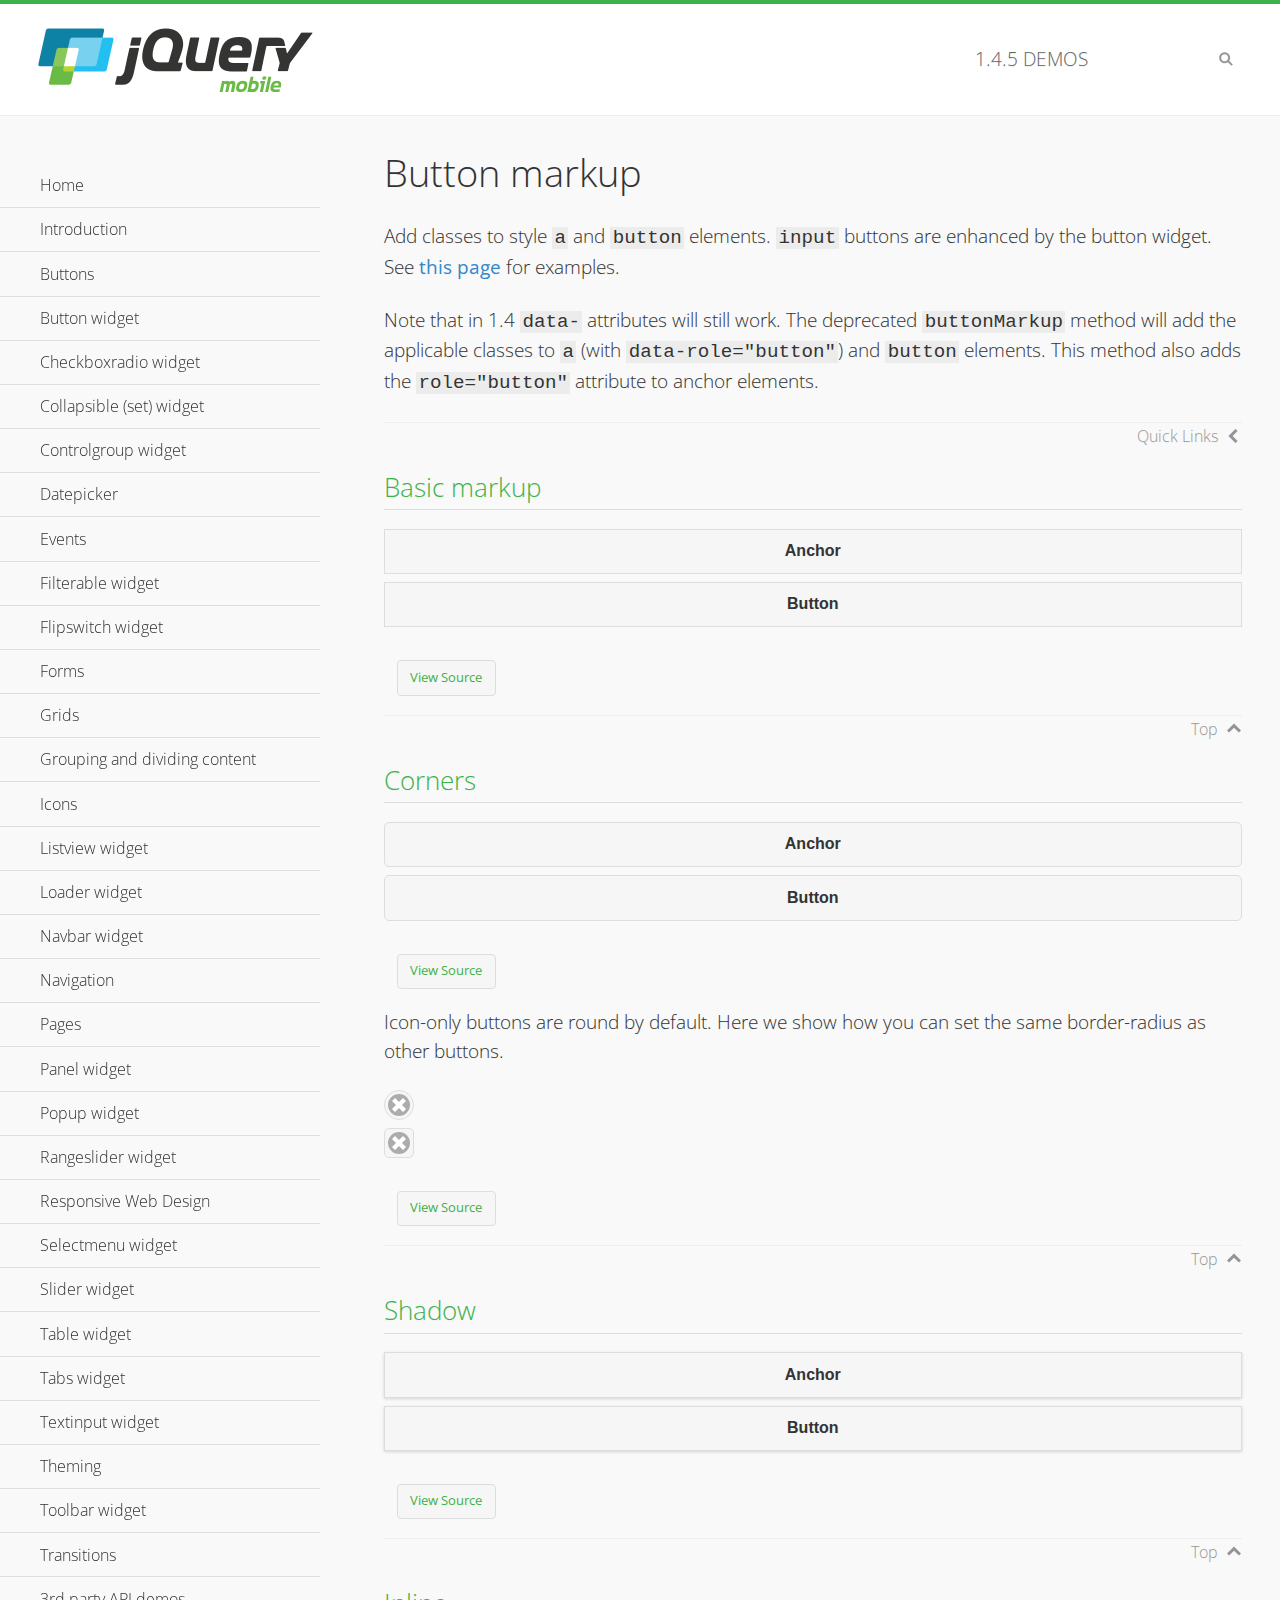
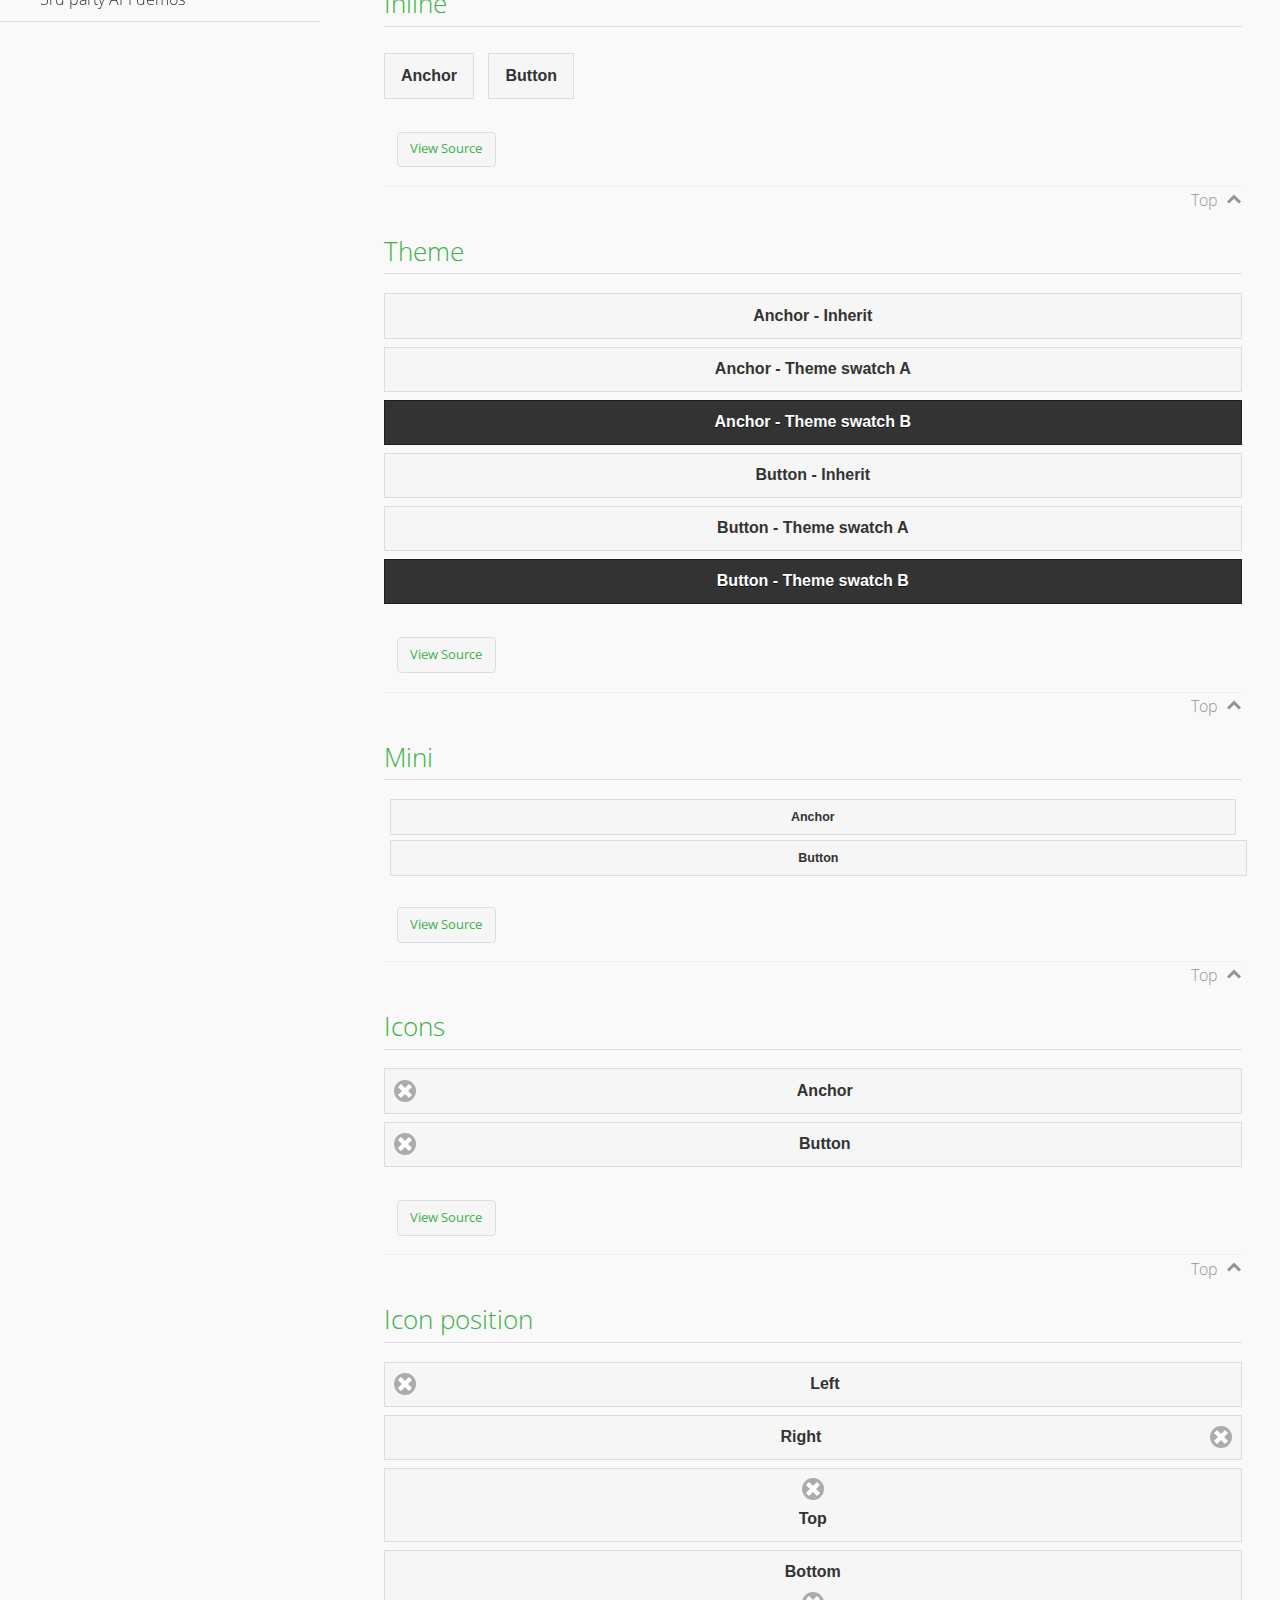
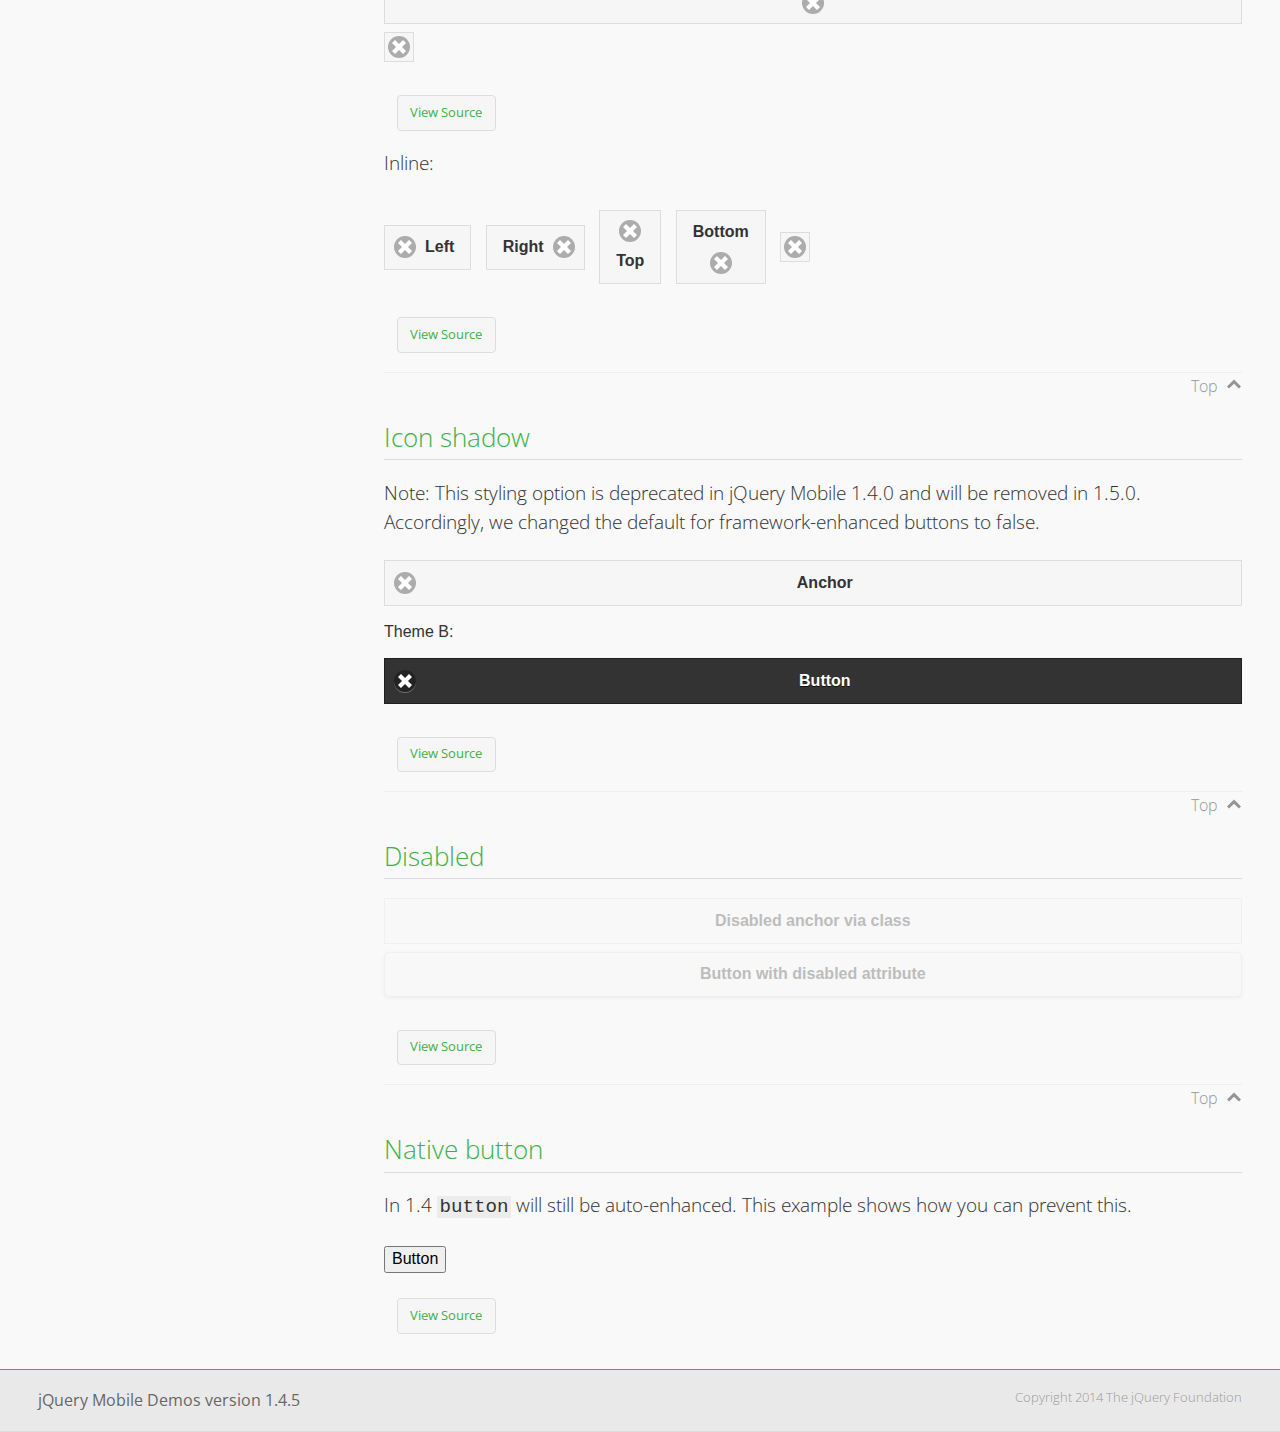
<file: www/jq/demos/button-markup/index.html>
<!DOCTYPE html>
<html>
<head>
	<meta charset="utf-8">
	<meta name="viewport" content="width=device-width, initial-scale=1">
	<title>Button markup - jQuery Mobile Demos</title>
	<link rel="shortcut icon" href="../favicon.ico">
    <link rel="stylesheet" href="http://fonts.googleapis.com/css?family=Open+Sans:300,400,700">
	<link rel="stylesheet" href="../css/themes/default/jquery.mobile-1.4.5.min.css">
	<link rel="stylesheet" href="../_assets/css/jqm-demos.css">
	<script src="../js/jquery.js"></script>
	<script src="../_assets/js/index.js"></script>
	<script src="../js/jquery.mobile-1.4.5.min.js"></script>
	<style>
		#custom-border-radius .ui-btn-icon-notext.ui-corner-all {
			-webkit-border-radius: .3125em;
			border-radius: .3125em;
		}
	</style>
</head>
<body>
<div data-role="page" class="jqm-demos" data-quicklinks="true">

	<div data-role="header" class="jqm-header">
		<h2><a href="../" title="jQuery Mobile Demos home"><img src="../_assets/img/jquery-logo.png" alt="jQuery Mobile"></a></h2>
		<p><span class="jqm-version"></span> Demos</p>
		<a href="#" class="jqm-navmenu-link ui-btn ui-btn-icon-notext ui-corner-all ui-icon-bars ui-nodisc-icon ui-alt-icon ui-btn-left">Menu</a>
		<a href="#" class="jqm-search-link ui-btn ui-btn-icon-notext ui-corner-all ui-icon-search ui-nodisc-icon ui-alt-icon ui-btn-right">Search</a>
	</div><!-- /header -->

	<div role="main" class="ui-content jqm-content">

		<h1>Button markup</h1>

		<p>Add classes to style <code>a</code> and <code>button</code> elements. <code>input</code> buttons are enhanced by the button widget. See <a href="../button/" data-ajax="false">this page</a> for examples.</p>

		<p>Note that in 1.4 <code>data-</code> attributes will still work. The deprecated <code>buttonMarkup</code> method will add the applicable classes to <code>a</code> (with <code>data-role="button"</code>) and <code>button</code> elements. This method also adds the <code>role="button"</code> attribute to anchor elements.</p>

		<h2>Basic markup</h2>

		<div data-demo-html="true">
			<a href="#" class="ui-btn">Anchor</a>
			<button class="ui-btn">Button</button>
		</div><!--/demo-html -->

		<h2>Corners</h2>

		<div data-demo-html="true">
			<a href="#" class="ui-btn ui-corner-all">Anchor</a>
			<button class="ui-btn ui-corner-all">Button</button>
		</div><!--/demo-html -->

		<p>Icon-only buttons are round by default. Here we show how you can set the same border-radius as other buttons.</p>

		<div data-demo-html="true" data-demo-css="true">
			<a href="#" class="ui-btn ui-icon-delete ui-btn-icon-notext ui-corner-all">No text</a>
			<div id="custom-border-radius">
				<a href="#" class="ui-btn ui-icon-delete ui-btn-icon-notext ui-corner-all">No text</a>
			</div>
		</div><!--/demo-html -->

		<h2>Shadow</h2>

		<div data-demo-html="true">
			<a href="#" class="ui-btn ui-shadow">Anchor</a>
			<button class="ui-btn ui-shadow">Button</button>
		</div><!--/demo-html -->

		<h2>Inline</h2>

		<div data-demo-html="true">
			<a href="#" class="ui-btn ui-btn-inline">Anchor</a>
			<button class="ui-btn ui-btn-inline">Button</button>
		</div><!--/demo-html -->

		<h2>Theme</h2>

		<div data-demo-html="true">
			<a href="#" class="ui-btn">Anchor - Inherit</a>
			<a href="#" class="ui-btn ui-btn-a">Anchor - Theme swatch A</a>
			<a href="#" class="ui-btn ui-btn-b">Anchor - Theme swatch B</a>
			<button class="ui-btn">Button - Inherit</button>
			<button class="ui-btn ui-btn-a">Button - Theme swatch A</button>
			<button class="ui-btn ui-btn-b">Button - Theme swatch B</button>
		</div><!--/demo-html -->

		<h2>Mini</h2>

		<div data-demo-html="true">
			<a href="#" class="ui-btn ui-mini">Anchor</a>
			<button class="ui-btn ui-mini">Button</button>
		</div><!--/demo-html -->

		<h2>Icons</h2>

		<div data-demo-html="true">
			<a href="#" class="ui-btn ui-icon-delete ui-btn-icon-left">Anchor</a>
			<button class="ui-btn ui-icon-delete ui-btn-icon-left">Button</button>
		</div><!--/demo-html -->

		<h2>Icon position</h2>

		<div data-demo-html="true">
			<a href="#" class="ui-btn ui-icon-delete ui-btn-icon-left">Left</a>
			<a href="#" class="ui-btn ui-icon-delete ui-btn-icon-right">Right</a>
			<a href="#" class="ui-btn ui-icon-delete ui-btn-icon-top">Top</a>
			<a href="#" class="ui-btn ui-icon-delete ui-btn-icon-bottom">Bottom</a>
			<a href="#" class="ui-btn ui-icon-delete ui-btn-icon-notext">Icon only</a>
		</div><!--/demo-html -->

		<p>Inline:</p>

		<div data-demo-html="true">
			<a href="#" class="ui-btn ui-btn-inline ui-icon-delete ui-btn-icon-left">Left</a>
			<a href="#" class="ui-btn ui-btn-inline ui-icon-delete ui-btn-icon-right">Right</a>
			<a href="#" class="ui-btn ui-btn-inline ui-icon-delete ui-btn-icon-top">Top</a>
			<a href="#" class="ui-btn ui-btn-inline ui-icon-delete ui-btn-icon-bottom">Bottom</a>
			<a href="#" class="ui-btn ui-btn-inline ui-icon-delete ui-btn-icon-notext">Icon only</a>
		</div><!--/demo-html -->

		<h2>Icon shadow</h2>
		<p>Note: This styling option is deprecated in jQuery Mobile 1.4.0 and will be removed in 1.5.0. Accordingly, we changed the default for framework-enhanced buttons to false.</p>

		<div data-demo-html="true">
			<a href="#" class="ui-btn ui-icon-delete ui-btn-icon-left ui-shadow-icon">Anchor</a>
			<p>Theme B:</p>
			<button class="ui-btn ui-icon-delete ui-btn-icon-left ui-shadow-icon ui-btn-b">Button</button>
		</div><!--/demo-html -->

		<h2>Disabled</h2>

		<div data-demo-html="true">
			<a href="#" class="ui-btn ui-state-disabled">Disabled anchor via class</a>
			<button disabled>Button with disabled attribute</button>
		</div><!--/demo-html -->

		<h2>Native button</h2>
		<!-- TODO: Remove this demo in 1.5 -->
		<p>In 1.4 <code>button</code> will still be auto-enhanced. This example shows how you can prevent this.</p>

		<div data-demo-html="true">
			<button data-role="none">Button</button>
		</div><!--/demo-html -->

	</div><!-- /content -->
	    <div data-role="panel" class="jqm-navmenu-panel" data-position="left" data-display="overlay" data-theme="a">
	    	<ul class="jqm-list ui-alt-icon ui-nodisc-icon">
<li data-filtertext="demos homepage" data-icon="home"><a href=".././">Home</a></li>
<li data-filtertext="introduction overview getting started"><a href="../intro/" data-ajax="false">Introduction</a></li>
<li data-filtertext="buttons button markup buttonmarkup method anchor link button element"><a href="../button-markup/" data-ajax="false">Buttons</a></li>
<li data-filtertext="form button widget input button submit reset"><a href="../button/" data-ajax="false">Button widget</a></li>
<li data-role="collapsible" data-enhanced="true" data-collapsed-icon="carat-d" data-expanded-icon="carat-u" data-iconpos="right" data-inset="false" class="ui-collapsible ui-collapsible-themed-content ui-collapsible-collapsed">
	<h3 class="ui-collapsible-heading ui-collapsible-heading-collapsed">
		<a href="#" class="ui-collapsible-heading-toggle ui-btn ui-btn-icon-right ui-btn-inherit ui-icon-carat-d">
		    Checkboxradio widget<span class="ui-collapsible-heading-status"> click to expand contents</span>
		</a>
	</h3>
	<div class="ui-collapsible-content ui-body-inherit ui-collapsible-content-collapsed" aria-hidden="true">
		<ul>
			<li data-filtertext="form checkboxradio widget checkbox input checkboxes controlgroups"><a href="../checkboxradio-checkbox/" data-ajax="false">Checkboxes</a></li>
			<li data-filtertext="form checkboxradio widget radio input radio buttons controlgroups"><a href="../checkboxradio-radio/" data-ajax="false">Radio buttons</a></li>
		</ul>
	</div>
</li>
<li data-role="collapsible" data-enhanced="true" data-collapsed-icon="carat-d" data-expanded-icon="carat-u" data-iconpos="right" data-inset="false" class="ui-collapsible ui-collapsible-themed-content ui-collapsible-collapsed">
	<h3 class="ui-collapsible-heading ui-collapsible-heading-collapsed">
		<a href="#" class="ui-collapsible-heading-toggle ui-btn ui-btn-icon-right ui-btn-inherit ui-icon-carat-d">
			Collapsible (set) widget<span class="ui-collapsible-heading-status"> click to expand contents</span>
		</a>
	</h3>
	<div class="ui-collapsible-content ui-body-inherit ui-collapsible-content-collapsed" aria-hidden="true">
		<ul>
			<li data-filtertext="collapsibles content formatting"><a href="../collapsible/" data-ajax="false">Collapsible</a></li>
			<li data-filtertext="dynamic collapsible set accordion append expand"><a href="../collapsible-dynamic/" data-ajax="false">Dynamic collapsibles</a></li>
			<li data-filtertext="accordions collapsible set widget content formatting grouped collapsibles"><a href="../collapsibleset/" data-ajax="false">Collapsible set</a></li>
		</ul>
	</div>
</li>
<li data-role="collapsible" data-enhanced="true" data-collapsed-icon="carat-d" data-expanded-icon="carat-u" data-iconpos="right" data-inset="false" class="ui-collapsible ui-collapsible-themed-content ui-collapsible-collapsed">
	<h3 class="ui-collapsible-heading ui-collapsible-heading-collapsed">
		<a href="#" class="ui-collapsible-heading-toggle ui-btn ui-btn-icon-right ui-btn-inherit ui-icon-carat-d">
			Controlgroup widget<span class="ui-collapsible-heading-status"> click to expand contents</span>
		</a>
	</h3>
	<div class="ui-collapsible-content ui-body-inherit ui-collapsible-content-collapsed" aria-hidden="true">
		<ul>
			<li data-filtertext="controlgroups selectmenu checkboxradio input grouped buttons horizontal vertical"><a href="../controlgroup/" data-ajax="false">Controlgroup</a></li>
			<li data-filtertext="dynamic controlgroup dynamically add buttons"><a href="../controlgroup-dynamic/" data-ajax="false">Dynamic controlgroups</a></li>
		</ul>
	</div>
</li>
<li data-filtertext="form datepicker widget date input"><a href="../datepicker/" data-ajax="false">Datepicker</a></li>
<li data-role="collapsible" data-enhanced="true" data-collapsed-icon="carat-d" data-expanded-icon="carat-u" data-iconpos="right" data-inset="false" class="ui-collapsible ui-collapsible-themed-content ui-collapsible-collapsed">
	<h3 class="ui-collapsible-heading ui-collapsible-heading-collapsed">
		<a href="#" class="ui-collapsible-heading-toggle ui-btn ui-btn-icon-right ui-btn-inherit ui-icon-carat-d">
			Events<span class="ui-collapsible-heading-status"> click to expand contents</span>
		</a>
	</h3>
	<div class="ui-collapsible-content ui-body-inherit ui-collapsible-content-collapsed" aria-hidden="true">
		<ul>
			<li data-filtertext="swipe to delete list items listviews swipe events"><a href="../swipe-list/" data-ajax="false">Swipe list items</a></li>
			<li data-filtertext="swipe to navigate swipe page navigation swipe events"><a href="../swipe-page/" data-ajax="false">Swipe page navigation</a></li>
		</ul>
	</div>
</li>
<li data-filtertext="filterable filter elements sorting searching listview table"><a href="../filterable/" data-ajax="false">Filterable widget</a></li>
<li data-filtertext="form flipswitch widget flip toggle switch binary select checkbox input"><a href="../flipswitch/" data-ajax="false">Flipswitch widget</a></li>
<li data-role="collapsible" data-enhanced="true" data-collapsed-icon="carat-d" data-expanded-icon="carat-u" data-iconpos="right" data-inset="false" class="ui-collapsible ui-collapsible-themed-content ui-collapsible-collapsed">
	<h3 class="ui-collapsible-heading ui-collapsible-heading-collapsed">
		<a href="#" class="ui-collapsible-heading-toggle ui-btn ui-btn-icon-right ui-btn-inherit ui-icon-carat-d">
			Forms<span class="ui-collapsible-heading-status"> click to expand contents</span>
		</a>
	</h3>
	<div class="ui-collapsible-content ui-body-inherit ui-collapsible-content-collapsed" aria-hidden="true">
		<ul>
			<li data-filtertext="forms text checkbox radio range button submit reset inputs selects textarea slider flipswitch label form elements"><a href="../forms/" data-ajax="false">Forms</a></li>
			<li data-filtertext="form hide labels hidden accessible ui-hidden-accessible forms"><a href="../forms-label-hidden-accessible/" data-ajax="false">Hide labels</a></li>
			<li data-filtertext="form field containers fieldcontain ui-field-contain forms"><a href="../forms-field-contain/" data-ajax="false">Field containers</a></li>
			<li data-filtertext="forms disabled form elements"><a href="../forms-disabled/" data-ajax="false">Forms disabled</a></li>
			<li data-filtertext="forms gallery examples overview forms text checkbox radio range button submit reset inputs selects textarea slider flipswitch label form elements"><a href="../forms-gallery/" data-ajax="false">Forms gallery</a></li>
		</ul>
	</div>
</li>
<li data-role="collapsible" data-enhanced="true" data-collapsed-icon="carat-d" data-expanded-icon="carat-u" data-iconpos="right" data-inset="false" class="ui-collapsible ui-collapsible-themed-content ui-collapsible-collapsed">
	<h3 class="ui-collapsible-heading ui-collapsible-heading-collapsed">
		<a href="#" class="ui-collapsible-heading-toggle ui-btn ui-btn-icon-right ui-btn-inherit ui-icon-carat-d">
			Grids<span class="ui-collapsible-heading-status"> click to expand contents</span>
		</a>
	</h3>
	<div class="ui-collapsible-content ui-body-inherit ui-collapsible-content-collapsed" aria-hidden="true">
		<ul>
			<li data-filtertext="grids columns blocks content formatting rwd responsive css framework"><a href="../grids/" data-ajax="false">Grids</a></li>
			<li data-filtertext="buttons in grids css framework"><a href="../grids-buttons/" data-ajax="false">Buttons in grids</a></li>
			<li data-filtertext="custom responsive grids rwd css framework"><a href="../grids-custom-responsive/" data-ajax="false">Custom responsive grids</a></li>
		</ul>
	</div>
</li>
<li data-filtertext="blocks content formatting sections heading"><a href="../body-bar-classes/" data-ajax="false">Grouping and dividing content</a></li>
<li data-role="collapsible" data-enhanced="true" data-collapsed-icon="carat-d" data-expanded-icon="carat-u" data-iconpos="right" data-inset="false" class="ui-collapsible ui-collapsible-themed-content ui-collapsible-collapsed">
	<h3 class="ui-collapsible-heading ui-collapsible-heading-collapsed">
		<a href="#" class="ui-collapsible-heading-toggle ui-btn ui-btn-icon-right ui-btn-inherit ui-icon-carat-d">
			Icons<span class="ui-collapsible-heading-status"> click to expand contents</span>
		</a>
	</h3>
	<div class="ui-collapsible-content ui-body-inherit ui-collapsible-content-collapsed" aria-hidden="true">
		<ul>
			<li data-filtertext="button icons svg disc alt custom icon position"><a href="../icons/" data-ajax="false">Icons</a></li>
			<li data-filtertext=""><a href="../icons-grunticon/" data-ajax="false">Grunticon loader</a></li>
		</ul>
	</div>
</li>
<li data-role="collapsible" data-enhanced="true" data-collapsed-icon="carat-d" data-expanded-icon="carat-u" data-iconpos="right" data-inset="false" class="ui-collapsible ui-collapsible-themed-content ui-collapsible-collapsed">
	<h3 class="ui-collapsible-heading ui-collapsible-heading-collapsed">
		<a href="#" class="ui-collapsible-heading-toggle ui-btn ui-btn-icon-right ui-btn-inherit ui-icon-carat-d">
			Listview widget<span class="ui-collapsible-heading-status"> click to expand contents</span>
		</a>
	</h3>
	<div class="ui-collapsible-content ui-body-inherit ui-collapsible-content-collapsed" aria-hidden="true">
		<ul>
			<li data-filtertext="listview widget thumbnails icons nested split button collapsible ul ol"><a href="../listview/" data-ajax="false">Listview</a></li>
			<li data-filtertext="autocomplete filterable reveal listview filtertextbeforefilter placeholder"><a href="../listview-autocomplete/" data-ajax="false">Listview autocomplete</a></li>
			<li data-filtertext="autocomplete filterable reveal listview remote data filtertextbeforefilter placeholder"><a href="../listview-autocomplete-remote/" data-ajax="false">Listview autocomplete remote data</a></li>
			<li data-filtertext="autodividers anchor jump scroll linkbars listview lists ul ol"><a href="../listview-autodividers-linkbar/" data-ajax="false">Listview autodividers linkbar</a></li>
			<li data-filtertext="listview autodividers selector autodividersselector lists ul ol"><a href="../listview-autodividers-selector/" data-ajax="false">Listview autodividers selector</a></li>
			<li data-filtertext="listview nested list items"><a href="../listview-nested-lists/" data-ajax="false">Nested Listviews</a></li>
			<li data-filtertext="listview collapsible list items flat"><a href="../listview-collapsible-item-flat/" data-ajax="false">Listview collapsible list items (flat)</a></li>
			<li data-filtertext="listview collapsible list indented"><a href="../listview-collapsible-item-indented/" data-ajax="false">Listview collapsible list items (indented)</a></li>
			<li data-filtertext="grid listview responsive grids responsive listviews lists ul"><a href="../listview-grid/" data-ajax="false">Listview responsive grid</a></li>
		</ul>
	</div>
</li>
<li data-filtertext="loader widget page loading navigation overlay spinner"><a href="../loader/" data-ajax="false">Loader widget</a></li>
<li data-filtertext="navbar widget navmenu toolbars header footer"><a href="../navbar/" data-ajax="false">Navbar widget</a></li>
<li data-role="collapsible" data-enhanced="true" data-collapsed-icon="carat-d" data-expanded-icon="carat-u" data-iconpos="right" data-inset="false" class="ui-collapsible ui-collapsible-themed-content ui-collapsible-collapsed">
	<h3 class="ui-collapsible-heading ui-collapsible-heading-collapsed">
		<a href="#" class="ui-collapsible-heading-toggle ui-btn ui-btn-icon-right ui-btn-inherit ui-icon-carat-d">
			Navigation<span class="ui-collapsible-heading-status"> click to expand contents</span>
		</a>
	</h3>
	<div class="ui-collapsible-content ui-body-inherit ui-collapsible-content-collapsed" aria-hidden="true">
		<ul>
			<li data-filtertext="ajax navigation navigate widget history event method"><a href="../navigation/" data-ajax="false">Navigation</a></li>
			<li data-filtertext="linking pages page links navigation ajax prefetch cache"><a href="../navigation-linking-pages/" data-ajax="false">Linking pages</a></li>
			<!-- <li data-filtertext="php redirect server redirection server-side navigation"><a href="../navigation-php-redirect/" data-ajax="false">PHP redirect demo</a></li>-->
			<li data-filtertext="navigation redirection hash query"><a href="../navigation-hash-processing/" data-ajax="false">Hash processing demo</a></li>
			<li data-filtertext="navigation redirection hash query"><a href="../page-events/" data-ajax="false">Page Navigation Events</a></li>
		</ul>
	</div>
</li>
<li data-role="collapsible" data-enhanced="true" data-collapsed-icon="carat-d" data-expanded-icon="carat-u" data-iconpos="right" data-inset="false" class="ui-collapsible ui-collapsible-themed-content ui-collapsible-collapsed">
	<h3 class="ui-collapsible-heading ui-collapsible-heading-collapsed">
		<a href="#" class="ui-collapsible-heading-toggle ui-btn ui-btn-icon-right ui-btn-inherit ui-icon-carat-d">
			Pages<span class="ui-collapsible-heading-status"> click to expand contents</span>
		</a>
	</h3>
	<div class="ui-collapsible-content ui-body-inherit ui-collapsible-content-collapsed" aria-hidden="true">
		<ul>
			<li data-filtertext="pages page widget ajax navigation"><a href="../pages/" data-ajax="false">Pages</a></li>
			<li data-filtertext="single page"><a href="../pages-single-page/" data-ajax="false">Single page</a></li>
			<li data-filtertext="multipage multi-page page"><a href="../pages-multi-page/" data-ajax="false">Multi-page template</a></li>
			<li data-filtertext="dialog page widget modal popup"><a href="../pages-dialog/" data-ajax="false">Dialog page</a></li>
		</ul>
	</div>
</li>
<li data-role="collapsible" data-enhanced="true" data-collapsed-icon="carat-d" data-expanded-icon="carat-u" data-iconpos="right" data-inset="false" class="ui-collapsible ui-collapsible-themed-content ui-collapsible-collapsed">
	<h3 class="ui-collapsible-heading ui-collapsible-heading-collapsed">
		<a href="#" class="ui-collapsible-heading-toggle ui-btn ui-btn-icon-right ui-btn-inherit ui-icon-carat-d">
			Panel widget<span class="ui-collapsible-heading-status"> click to expand contents</span>
		</a>
	</h3>
	<div class="ui-collapsible-content ui-body-inherit ui-collapsible-content-collapsed" aria-hidden="true">
		<ul>
			<li data-filtertext="panel widget sliding panels reveal push overlay responsive"><a href="../panel/" data-ajax="false">Panel</a></li>
			<li data-filtertext=""><a href="../panel-external/" data-ajax="false">External panels</a></li>
			<li data-filtertext="panel "><a href="../panel-fixed/" data-ajax="false">Fixed panels</a></li>
			<li data-filtertext="panel slide panels sliding panels shadow rwd responsive breakpoint"><a href="../panel-responsive/" data-ajax="false">Panels responsive</a></li>
			<li data-filtertext="panel custom style custom panel width reveal shadow listview panel styling page background wrapper"><a href="../panel-styling/" data-ajax="false">Custom panel style</a></li>
			<li data-filtertext="panel open on swipe"><a href="../panel-swipe-open/" data-ajax="false">Panel open on swipe</a></li>
			<li data-filtertext="panels outside page internal external toolbars"><a href="../panel-external-internal/" data-ajax="false">Panel external and internal</a></li>
		</ul>
	</div>
</li>
<li data-role="collapsible" data-enhanced="true" data-collapsed-icon="carat-d" data-expanded-icon="carat-u" data-iconpos="right" data-inset="false" class="ui-collapsible ui-collapsible-themed-content ui-collapsible-collapsed">
	<h3 class="ui-collapsible-heading ui-collapsible-heading-collapsed">
		<a href="#" class="ui-collapsible-heading-toggle ui-btn ui-btn-icon-right ui-btn-inherit ui-icon-carat-d">
			Popup widget<span class="ui-collapsible-heading-status"> click to expand contents</span>
		</a>
	</h3>
	<div class="ui-collapsible-content ui-body-inherit ui-collapsible-content-collapsed" aria-hidden="true">
		<ul>
			<li data-filtertext="popup widget popups dialog modal transition tooltip lightbox form overlay screen flip pop fade transition"><a href="../popup/" data-ajax="false">Popup</a></li>
			<li data-filtertext="popup alignment position"><a href="../popup-alignment/" data-ajax="false">Popup alignment</a></li>
			<li data-filtertext="popup arrow size popups popover"><a href="../popup-arrow-size/" data-ajax="false">Popup arrow size</a></li>
			<li data-filtertext="dynamic popups popup images lightbox"><a href="../popup-dynamic/" data-ajax="false">Dynamic popups</a></li>
			<li data-filtertext="popups with iframes scaling"><a href="../popup-iframe/" data-ajax="false">Popups with iframes</a></li>
			<li data-filtertext="popup image scaling"><a href="../popup-image-scaling/" data-ajax="false">Popup image scaling</a></li>
			<li data-filtertext="external popup outside multi-page"><a href="../popup-outside-multipage/" data-ajax="false">Popup outside multi-page</a></li>
		</ul>
	</div>
</li>
<li data-filtertext="form rangeslider widget dual sliders dual handle sliders range input"><a href="../rangeslider/" data-ajax="false">Rangeslider widget</a></li>
<li data-filtertext="responsive web design rwd adaptive progressive enhancement PE accessible mobile breakpoints media query media queries"><a href="../rwd/" data-ajax="false">Responsive Web Design</a></li>
<li data-role="collapsible" data-enhanced="true" data-collapsed-icon="carat-d" data-expanded-icon="carat-u" data-iconpos="right" data-inset="false" class="ui-collapsible ui-collapsible-themed-content ui-collapsible-collapsed">
	<h3 class="ui-collapsible-heading ui-collapsible-heading-collapsed">
		<a href="#" class="ui-collapsible-heading-toggle ui-btn ui-btn-icon-right ui-btn-inherit ui-icon-carat-d">
			Selectmenu widget<span class="ui-collapsible-heading-status"> click to expand contents</span>
		</a>
	</h3>
	<div class="ui-collapsible-content ui-body-inherit ui-collapsible-content-collapsed" aria-hidden="true">
		<ul>
			<li data-filtertext="form selectmenu widget select input custom select menu selects"><a href="../selectmenu/" data-ajax="false">Selectmenu</a></li>
			<li data-filtertext="form custom select menu selectmenu widget custom menu option optgroup multiple selects"><a href="../selectmenu-custom/" data-ajax="false">Custom select menu</a></li>
			<li data-filtertext="filterable select filter popup dialog"><a href="../selectmenu-custom-filter/" data-ajax="false">Custom select menu with filter</a></li>
		</ul>
	</div>
</li>
<li data-role="collapsible" data-enhanced="true" data-collapsed-icon="carat-d" data-expanded-icon="carat-u" data-iconpos="right" data-inset="false" class="ui-collapsible ui-collapsible-themed-content ui-collapsible-collapsed">
	<h3 class="ui-collapsible-heading ui-collapsible-heading-collapsed">
		<a href="#" class="ui-collapsible-heading-toggle ui-btn ui-btn-icon-right ui-btn-inherit ui-icon-carat-d">
			Slider widget<span class="ui-collapsible-heading-status"> click to expand contents</span>
		</a>
	</h3>
	<div class="ui-collapsible-content ui-body-inherit ui-collapsible-content-collapsed" aria-hidden="true">
		<ul>
			<li data-filtertext="form slider widget range input single sliders"><a href="../slider/" data-ajax="false">Slider</a></li>
			<li data-filtertext="form slider widget flipswitch slider binary select flip toggle switch"><a href="../slider-flipswitch/" data-ajax="false">Slider flip toggle switch</a></li>
			<li data-filtertext="form slider tooltip handle value input range sliders"><a href="../slider-tooltip/" data-ajax="false">Slider tooltip</a></li>
		</ul>
	</div>
</li>
<li data-role="collapsible" data-enhanced="true" data-collapsed-icon="carat-d" data-expanded-icon="carat-u" data-iconpos="right" data-inset="false" class="ui-collapsible ui-collapsible-themed-content ui-collapsible-collapsed">
	<h3 class="ui-collapsible-heading ui-collapsible-heading-collapsed">
		<a href="#" class="ui-collapsible-heading-toggle ui-btn ui-btn-icon-right ui-btn-inherit ui-icon-carat-d">
			Table widget<span class="ui-collapsible-heading-status"> click to expand contents</span>
		</a>
	</h3>
	<div class="ui-collapsible-content ui-body-inherit ui-collapsible-content-collapsed" aria-hidden="true">
		<ul>
			<li data-filtertext="table widget reflow column toggle th td responsive tables rwd hide show tabular"><a href="../table-column-toggle/" data-ajax="false">Table Column Toggle</a></li>
			<li data-filtertext="table column toggle phone comparison demo"><a href="../table-column-toggle-example/" data-ajax="false">Table Column Toggle demo</a></li>
			<li data-filtertext="responsive tables table column toggle heading groups rwd breakpoint"><a href="../table-column-toggle-heading-groups/" data-ajax="false">Table Column Toggle heading groups</a></li>
			<li data-filtertext="responsive tables table column toggle hide rwd breakpoint customization options"><a href="../table-column-toggle-options/" data-ajax="false">Table Column Toggle options</a></li>
			<li data-filtertext="table reflow th td responsive rwd columns tabular"><a href="../table-reflow/" data-ajax="false">Table Reflow</a></li>
			<li data-filtertext="responsive tables table reflow heading groups rwd breakpoint"><a href="../table-reflow-heading-groups/" data-ajax="false">Table Reflow heading groups</a></li>
			<li data-filtertext="responsive tables table reflow stripes strokes table style"><a href="../table-reflow-stripes-strokes/" data-ajax="false">Table Reflow stripes and strokes</a></li>
			<li data-filtertext="responsive tables table reflow stack custom styles"><a href="../table-reflow-styling/" data-ajax="false">Table Reflow custom styles</a></li>
		</ul>
	</div>
</li>
<li data-filtertext="ui tabs widget"><a href="../tabs/" data-ajax="false">Tabs widget</a></li>
<li data-filtertext="form textinput widget text input textarea number date time tel email file color password"><a href="../textinput/" data-ajax="false">Textinput widget</a></li>
<li data-role="collapsible" data-enhanced="true" data-collapsed-icon="carat-d" data-expanded-icon="carat-u" data-iconpos="right" data-inset="false" class="ui-collapsible ui-collapsible-themed-content ui-collapsible-collapsed">
	<h3 class="ui-collapsible-heading ui-collapsible-heading-collapsed">
		<a href="#" class="ui-collapsible-heading-toggle ui-btn ui-btn-icon-right ui-btn-inherit ui-icon-carat-d">
			Theming<span class="ui-collapsible-heading-status"> click to expand contents</span>
		</a>
	</h3>
	<div class="ui-collapsible-content ui-body-inherit ui-collapsible-content-collapsed" aria-hidden="true">
		<ul>
			<li data-filtertext="default theme swatches theming style css"><a href="../theme-default/" data-ajax="false">Default theme</a></li>
			<li data-filtertext="classic theme old theme swatches theming style css"><a href="../theme-classic/" data-ajax="false">Classic theme</a></li>
		</ul>
	</div>
</li>
<li data-role="collapsible" data-enhanced="true" data-collapsed-icon="carat-d" data-expanded-icon="carat-u" data-iconpos="right" data-inset="false" class="ui-collapsible ui-collapsible-themed-content ui-collapsible-collapsed">
	<h3 class="ui-collapsible-heading ui-collapsible-heading-collapsed">
		<a href="#" class="ui-collapsible-heading-toggle ui-btn ui-btn-icon-right ui-btn-inherit ui-icon-carat-d">
			Toolbar widget<span class="ui-collapsible-heading-status"> click to expand contents</span>
		</a>
	</h3>
	<div class="ui-collapsible-content ui-body-inherit ui-collapsible-content-collapsed" aria-hidden="true">
		<ul>
			<li data-filtertext="toolbar widget header footer toolbars fixed fullscreen external sections"><a href="../toolbar/" data-ajax="false">Toolbar</a></li>
			<li data-filtertext="dynamic toolbars dynamically add toolbar header footer"><a href="../toolbar-dynamic/" data-ajax="false">Dynamic toolbars</a></li>
			<li data-filtertext="external toolbars header footer"><a href="../toolbar-external/" data-ajax="false">External toolbars</a></li>
			<li data-filtertext="fixed toolbars header footer"><a href="../toolbar-fixed/" data-ajax="false">Fixed toolbars</a></li>
			<li data-filtertext="fixed fullscreen toolbars header footer"><a href="../toolbar-fixed-fullscreen/" data-ajax="false">Fullscreen toolbars</a></li>
			<li data-filtertext="external fixed toolbars header footer"><a href="../toolbar-fixed-external/" data-ajax="false">Fixed external toolbars</a></li>
			<li data-filtertext="external persistent toolbars header footer navbar navmenu"><a href="../toolbar-fixed-persistent/" data-ajax="false">Persistent toolbars</a></li>
			<li data-filtertext="external ajax optimized toolbars persistent toolbars header footer navbar"><a href="../toolbar-fixed-persistent-optimized/" data-ajax="false">Ajax optimized toolbars</a></li>
			<li data-filtertext="form in toolbars header footer"><a href="../toolbar-fixed-forms/" data-ajax="false">Form in toolbar</a></li>
		</ul>
	</div>
</li>
<li data-filtertext="page transitions animated pages popup navigation flip slide fade pop"><a href="../transitions/" data-ajax="false">Transitions</a></li>
<li data-role="collapsible" data-enhanced="true" data-collapsed-icon="carat-d" data-expanded-icon="carat-u" data-iconpos="right" data-inset="false" class="ui-collapsible ui-collapsible-themed-content ui-collapsible-collapsed">
	<h3 class="ui-collapsible-heading ui-collapsible-heading-collapsed">
		<a href="#" class="ui-collapsible-heading-toggle ui-btn ui-btn-icon-right ui-btn-inherit ui-icon-carat-d">
			3rd party API demos<span class="ui-collapsible-heading-status"> click to expand contents</span>
		</a>
	</h3>
	<div class="ui-collapsible-content ui-body-inherit ui-collapsible-content-collapsed" aria-hidden="true">
		<ul>
			<li data-filtertext="backbone requirejs navigation router"><a href="../backbone-requirejs/" data-ajax="false">Backbone RequireJS</a></li>
			<li data-filtertext="google maps geolocation demo"><a href="../map-geolocation/" data-ajax="false">Google Maps geolocation</a></li>
			<li data-filtertext="google maps hybrid"><a href="../map-list-toggle/" data-ajax="false">Google Maps list toggle</a></li>
		</ul>
	</div>
</li>



		     </ul>
		</div><!-- /panel -->


	<div data-role="footer" data-position="fixed" data-tap-toggle="false" class="jqm-footer">
		<p>jQuery Mobile Demos version <span class="jqm-version"></span></p>
		<p>Copyright 2014 The jQuery Foundation</p>
	</div><!-- /footer -->
	<!-- TODO: This should become an external panel so we can add input to markup (unique ID) -->
    <div data-role="panel" class="jqm-search-panel" data-position="right" data-display="overlay" data-theme="a">
		<div class="jqm-search">
			<ul class="jqm-list" data-filter-placeholder="Search demos..." data-filter-reveal="true">
<li data-filtertext="demos homepage" data-icon="home"><a href=".././">Home</a></li>
<li data-filtertext="introduction overview getting started"><a href="../intro/" data-ajax="false">Introduction</a></li>
<li data-filtertext="buttons button markup buttonmarkup method anchor link button element"><a href="../button-markup/" data-ajax="false">Buttons</a></li>
<li data-filtertext="form button widget input button submit reset"><a href="../button/" data-ajax="false">Button widget</a></li>
<li data-role="collapsible" data-enhanced="true" data-collapsed-icon="carat-d" data-expanded-icon="carat-u" data-iconpos="right" data-inset="false" class="ui-collapsible ui-collapsible-themed-content ui-collapsible-collapsed">
	<h3 class="ui-collapsible-heading ui-collapsible-heading-collapsed">
		<a href="#" class="ui-collapsible-heading-toggle ui-btn ui-btn-icon-right ui-btn-inherit ui-icon-carat-d">
		    Checkboxradio widget<span class="ui-collapsible-heading-status"> click to expand contents</span>
		</a>
	</h3>
	<div class="ui-collapsible-content ui-body-inherit ui-collapsible-content-collapsed" aria-hidden="true">
		<ul>
			<li data-filtertext="form checkboxradio widget checkbox input checkboxes controlgroups"><a href="../checkboxradio-checkbox/" data-ajax="false">Checkboxes</a></li>
			<li data-filtertext="form checkboxradio widget radio input radio buttons controlgroups"><a href="../checkboxradio-radio/" data-ajax="false">Radio buttons</a></li>
		</ul>
	</div>
</li>
<li data-role="collapsible" data-enhanced="true" data-collapsed-icon="carat-d" data-expanded-icon="carat-u" data-iconpos="right" data-inset="false" class="ui-collapsible ui-collapsible-themed-content ui-collapsible-collapsed">
	<h3 class="ui-collapsible-heading ui-collapsible-heading-collapsed">
		<a href="#" class="ui-collapsible-heading-toggle ui-btn ui-btn-icon-right ui-btn-inherit ui-icon-carat-d">
			Collapsible (set) widget<span class="ui-collapsible-heading-status"> click to expand contents</span>
		</a>
	</h3>
	<div class="ui-collapsible-content ui-body-inherit ui-collapsible-content-collapsed" aria-hidden="true">
		<ul>
			<li data-filtertext="collapsibles content formatting"><a href="../collapsible/" data-ajax="false">Collapsible</a></li>
			<li data-filtertext="dynamic collapsible set accordion append expand"><a href="../collapsible-dynamic/" data-ajax="false">Dynamic collapsibles</a></li>
			<li data-filtertext="accordions collapsible set widget content formatting grouped collapsibles"><a href="../collapsibleset/" data-ajax="false">Collapsible set</a></li>
		</ul>
	</div>
</li>
<li data-role="collapsible" data-enhanced="true" data-collapsed-icon="carat-d" data-expanded-icon="carat-u" data-iconpos="right" data-inset="false" class="ui-collapsible ui-collapsible-themed-content ui-collapsible-collapsed">
	<h3 class="ui-collapsible-heading ui-collapsible-heading-collapsed">
		<a href="#" class="ui-collapsible-heading-toggle ui-btn ui-btn-icon-right ui-btn-inherit ui-icon-carat-d">
			Controlgroup widget<span class="ui-collapsible-heading-status"> click to expand contents</span>
		</a>
	</h3>
	<div class="ui-collapsible-content ui-body-inherit ui-collapsible-content-collapsed" aria-hidden="true">
		<ul>
			<li data-filtertext="controlgroups selectmenu checkboxradio input grouped buttons horizontal vertical"><a href="../controlgroup/" data-ajax="false">Controlgroup</a></li>
			<li data-filtertext="dynamic controlgroup dynamically add buttons"><a href="../controlgroup-dynamic/" data-ajax="false">Dynamic controlgroups</a></li>
		</ul>
	</div>
</li>
<li data-filtertext="form datepicker widget date input"><a href="../datepicker/" data-ajax="false">Datepicker</a></li>
<li data-role="collapsible" data-enhanced="true" data-collapsed-icon="carat-d" data-expanded-icon="carat-u" data-iconpos="right" data-inset="false" class="ui-collapsible ui-collapsible-themed-content ui-collapsible-collapsed">
	<h3 class="ui-collapsible-heading ui-collapsible-heading-collapsed">
		<a href="#" class="ui-collapsible-heading-toggle ui-btn ui-btn-icon-right ui-btn-inherit ui-icon-carat-d">
			Events<span class="ui-collapsible-heading-status"> click to expand contents</span>
		</a>
	</h3>
	<div class="ui-collapsible-content ui-body-inherit ui-collapsible-content-collapsed" aria-hidden="true">
		<ul>
			<li data-filtertext="swipe to delete list items listviews swipe events"><a href="../swipe-list/" data-ajax="false">Swipe list items</a></li>
			<li data-filtertext="swipe to navigate swipe page navigation swipe events"><a href="../swipe-page/" data-ajax="false">Swipe page navigation</a></li>
		</ul>
	</div>
</li>
<li data-filtertext="filterable filter elements sorting searching listview table"><a href="../filterable/" data-ajax="false">Filterable widget</a></li>
<li data-filtertext="form flipswitch widget flip toggle switch binary select checkbox input"><a href="../flipswitch/" data-ajax="false">Flipswitch widget</a></li>
<li data-role="collapsible" data-enhanced="true" data-collapsed-icon="carat-d" data-expanded-icon="carat-u" data-iconpos="right" data-inset="false" class="ui-collapsible ui-collapsible-themed-content ui-collapsible-collapsed">
	<h3 class="ui-collapsible-heading ui-collapsible-heading-collapsed">
		<a href="#" class="ui-collapsible-heading-toggle ui-btn ui-btn-icon-right ui-btn-inherit ui-icon-carat-d">
			Forms<span class="ui-collapsible-heading-status"> click to expand contents</span>
		</a>
	</h3>
	<div class="ui-collapsible-content ui-body-inherit ui-collapsible-content-collapsed" aria-hidden="true">
		<ul>
			<li data-filtertext="forms text checkbox radio range button submit reset inputs selects textarea slider flipswitch label form elements"><a href="../forms/" data-ajax="false">Forms</a></li>
			<li data-filtertext="form hide labels hidden accessible ui-hidden-accessible forms"><a href="../forms-label-hidden-accessible/" data-ajax="false">Hide labels</a></li>
			<li data-filtertext="form field containers fieldcontain ui-field-contain forms"><a href="../forms-field-contain/" data-ajax="false">Field containers</a></li>
			<li data-filtertext="forms disabled form elements"><a href="../forms-disabled/" data-ajax="false">Forms disabled</a></li>
			<li data-filtertext="forms gallery examples overview forms text checkbox radio range button submit reset inputs selects textarea slider flipswitch label form elements"><a href="../forms-gallery/" data-ajax="false">Forms gallery</a></li>
		</ul>
	</div>
</li>
<li data-role="collapsible" data-enhanced="true" data-collapsed-icon="carat-d" data-expanded-icon="carat-u" data-iconpos="right" data-inset="false" class="ui-collapsible ui-collapsible-themed-content ui-collapsible-collapsed">
	<h3 class="ui-collapsible-heading ui-collapsible-heading-collapsed">
		<a href="#" class="ui-collapsible-heading-toggle ui-btn ui-btn-icon-right ui-btn-inherit ui-icon-carat-d">
			Grids<span class="ui-collapsible-heading-status"> click to expand contents</span>
		</a>
	</h3>
	<div class="ui-collapsible-content ui-body-inherit ui-collapsible-content-collapsed" aria-hidden="true">
		<ul>
			<li data-filtertext="grids columns blocks content formatting rwd responsive css framework"><a href="../grids/" data-ajax="false">Grids</a></li>
			<li data-filtertext="buttons in grids css framework"><a href="../grids-buttons/" data-ajax="false">Buttons in grids</a></li>
			<li data-filtertext="custom responsive grids rwd css framework"><a href="../grids-custom-responsive/" data-ajax="false">Custom responsive grids</a></li>
		</ul>
	</div>
</li>
<li data-filtertext="blocks content formatting sections heading"><a href="../body-bar-classes/" data-ajax="false">Grouping and dividing content</a></li>
<li data-role="collapsible" data-enhanced="true" data-collapsed-icon="carat-d" data-expanded-icon="carat-u" data-iconpos="right" data-inset="false" class="ui-collapsible ui-collapsible-themed-content ui-collapsible-collapsed">
	<h3 class="ui-collapsible-heading ui-collapsible-heading-collapsed">
		<a href="#" class="ui-collapsible-heading-toggle ui-btn ui-btn-icon-right ui-btn-inherit ui-icon-carat-d">
			Icons<span class="ui-collapsible-heading-status"> click to expand contents</span>
		</a>
	</h3>
	<div class="ui-collapsible-content ui-body-inherit ui-collapsible-content-collapsed" aria-hidden="true">
		<ul>
			<li data-filtertext="button icons svg disc alt custom icon position"><a href="../icons/" data-ajax="false">Icons</a></li>
			<li data-filtertext=""><a href="../icons-grunticon/" data-ajax="false">Grunticon loader</a></li>
		</ul>
	</div>
</li>
<li data-role="collapsible" data-enhanced="true" data-collapsed-icon="carat-d" data-expanded-icon="carat-u" data-iconpos="right" data-inset="false" class="ui-collapsible ui-collapsible-themed-content ui-collapsible-collapsed">
	<h3 class="ui-collapsible-heading ui-collapsible-heading-collapsed">
		<a href="#" class="ui-collapsible-heading-toggle ui-btn ui-btn-icon-right ui-btn-inherit ui-icon-carat-d">
			Listview widget<span class="ui-collapsible-heading-status"> click to expand contents</span>
		</a>
	</h3>
	<div class="ui-collapsible-content ui-body-inherit ui-collapsible-content-collapsed" aria-hidden="true">
		<ul>
			<li data-filtertext="listview widget thumbnails icons nested split button collapsible ul ol"><a href="../listview/" data-ajax="false">Listview</a></li>
			<li data-filtertext="autocomplete filterable reveal listview filtertextbeforefilter placeholder"><a href="../listview-autocomplete/" data-ajax="false">Listview autocomplete</a></li>
			<li data-filtertext="autocomplete filterable reveal listview remote data filtertextbeforefilter placeholder"><a href="../listview-autocomplete-remote/" data-ajax="false">Listview autocomplete remote data</a></li>
			<li data-filtertext="autodividers anchor jump scroll linkbars listview lists ul ol"><a href="../listview-autodividers-linkbar/" data-ajax="false">Listview autodividers linkbar</a></li>
			<li data-filtertext="listview autodividers selector autodividersselector lists ul ol"><a href="../listview-autodividers-selector/" data-ajax="false">Listview autodividers selector</a></li>
			<li data-filtertext="listview nested list items"><a href="../listview-nested-lists/" data-ajax="false">Nested Listviews</a></li>
			<li data-filtertext="listview collapsible list items flat"><a href="../listview-collapsible-item-flat/" data-ajax="false">Listview collapsible list items (flat)</a></li>
			<li data-filtertext="listview collapsible list indented"><a href="../listview-collapsible-item-indented/" data-ajax="false">Listview collapsible list items (indented)</a></li>
			<li data-filtertext="grid listview responsive grids responsive listviews lists ul"><a href="../listview-grid/" data-ajax="false">Listview responsive grid</a></li>
		</ul>
	</div>
</li>
<li data-filtertext="loader widget page loading navigation overlay spinner"><a href="../loader/" data-ajax="false">Loader widget</a></li>
<li data-filtertext="navbar widget navmenu toolbars header footer"><a href="../navbar/" data-ajax="false">Navbar widget</a></li>
<li data-role="collapsible" data-enhanced="true" data-collapsed-icon="carat-d" data-expanded-icon="carat-u" data-iconpos="right" data-inset="false" class="ui-collapsible ui-collapsible-themed-content ui-collapsible-collapsed">
	<h3 class="ui-collapsible-heading ui-collapsible-heading-collapsed">
		<a href="#" class="ui-collapsible-heading-toggle ui-btn ui-btn-icon-right ui-btn-inherit ui-icon-carat-d">
			Navigation<span class="ui-collapsible-heading-status"> click to expand contents</span>
		</a>
	</h3>
	<div class="ui-collapsible-content ui-body-inherit ui-collapsible-content-collapsed" aria-hidden="true">
		<ul>
			<li data-filtertext="ajax navigation navigate widget history event method"><a href="../navigation/" data-ajax="false">Navigation</a></li>
			<li data-filtertext="linking pages page links navigation ajax prefetch cache"><a href="../navigation-linking-pages/" data-ajax="false">Linking pages</a></li>
			<!-- <li data-filtertext="php redirect server redirection server-side navigation"><a href="../navigation-php-redirect/" data-ajax="false">PHP redirect demo</a></li>-->
			<li data-filtertext="navigation redirection hash query"><a href="../navigation-hash-processing/" data-ajax="false">Hash processing demo</a></li>
			<li data-filtertext="navigation redirection hash query"><a href="../page-events/" data-ajax="false">Page Navigation Events</a></li>
		</ul>
	</div>
</li>
<li data-role="collapsible" data-enhanced="true" data-collapsed-icon="carat-d" data-expanded-icon="carat-u" data-iconpos="right" data-inset="false" class="ui-collapsible ui-collapsible-themed-content ui-collapsible-collapsed">
	<h3 class="ui-collapsible-heading ui-collapsible-heading-collapsed">
		<a href="#" class="ui-collapsible-heading-toggle ui-btn ui-btn-icon-right ui-btn-inherit ui-icon-carat-d">
			Pages<span class="ui-collapsible-heading-status"> click to expand contents</span>
		</a>
	</h3>
	<div class="ui-collapsible-content ui-body-inherit ui-collapsible-content-collapsed" aria-hidden="true">
		<ul>
			<li data-filtertext="pages page widget ajax navigation"><a href="../pages/" data-ajax="false">Pages</a></li>
			<li data-filtertext="single page"><a href="../pages-single-page/" data-ajax="false">Single page</a></li>
			<li data-filtertext="multipage multi-page page"><a href="../pages-multi-page/" data-ajax="false">Multi-page template</a></li>
			<li data-filtertext="dialog page widget modal popup"><a href="../pages-dialog/" data-ajax="false">Dialog page</a></li>
		</ul>
	</div>
</li>
<li data-role="collapsible" data-enhanced="true" data-collapsed-icon="carat-d" data-expanded-icon="carat-u" data-iconpos="right" data-inset="false" class="ui-collapsible ui-collapsible-themed-content ui-collapsible-collapsed">
	<h3 class="ui-collapsible-heading ui-collapsible-heading-collapsed">
		<a href="#" class="ui-collapsible-heading-toggle ui-btn ui-btn-icon-right ui-btn-inherit ui-icon-carat-d">
			Panel widget<span class="ui-collapsible-heading-status"> click to expand contents</span>
		</a>
	</h3>
	<div class="ui-collapsible-content ui-body-inherit ui-collapsible-content-collapsed" aria-hidden="true">
		<ul>
			<li data-filtertext="panel widget sliding panels reveal push overlay responsive"><a href="../panel/" data-ajax="false">Panel</a></li>
			<li data-filtertext=""><a href="../panel-external/" data-ajax="false">External panels</a></li>
			<li data-filtertext="panel "><a href="../panel-fixed/" data-ajax="false">Fixed panels</a></li>
			<li data-filtertext="panel slide panels sliding panels shadow rwd responsive breakpoint"><a href="../panel-responsive/" data-ajax="false">Panels responsive</a></li>
			<li data-filtertext="panel custom style custom panel width reveal shadow listview panel styling page background wrapper"><a href="../panel-styling/" data-ajax="false">Custom panel style</a></li>
			<li data-filtertext="panel open on swipe"><a href="../panel-swipe-open/" data-ajax="false">Panel open on swipe</a></li>
			<li data-filtertext="panels outside page internal external toolbars"><a href="../panel-external-internal/" data-ajax="false">Panel external and internal</a></li>
		</ul>
	</div>
</li>
<li data-role="collapsible" data-enhanced="true" data-collapsed-icon="carat-d" data-expanded-icon="carat-u" data-iconpos="right" data-inset="false" class="ui-collapsible ui-collapsible-themed-content ui-collapsible-collapsed">
	<h3 class="ui-collapsible-heading ui-collapsible-heading-collapsed">
		<a href="#" class="ui-collapsible-heading-toggle ui-btn ui-btn-icon-right ui-btn-inherit ui-icon-carat-d">
			Popup widget<span class="ui-collapsible-heading-status"> click to expand contents</span>
		</a>
	</h3>
	<div class="ui-collapsible-content ui-body-inherit ui-collapsible-content-collapsed" aria-hidden="true">
		<ul>
			<li data-filtertext="popup widget popups dialog modal transition tooltip lightbox form overlay screen flip pop fade transition"><a href="../popup/" data-ajax="false">Popup</a></li>
			<li data-filtertext="popup alignment position"><a href="../popup-alignment/" data-ajax="false">Popup alignment</a></li>
			<li data-filtertext="popup arrow size popups popover"><a href="../popup-arrow-size/" data-ajax="false">Popup arrow size</a></li>
			<li data-filtertext="dynamic popups popup images lightbox"><a href="../popup-dynamic/" data-ajax="false">Dynamic popups</a></li>
			<li data-filtertext="popups with iframes scaling"><a href="../popup-iframe/" data-ajax="false">Popups with iframes</a></li>
			<li data-filtertext="popup image scaling"><a href="../popup-image-scaling/" data-ajax="false">Popup image scaling</a></li>
			<li data-filtertext="external popup outside multi-page"><a href="../popup-outside-multipage/" data-ajax="false">Popup outside multi-page</a></li>
		</ul>
	</div>
</li>
<li data-filtertext="form rangeslider widget dual sliders dual handle sliders range input"><a href="../rangeslider/" data-ajax="false">Rangeslider widget</a></li>
<li data-filtertext="responsive web design rwd adaptive progressive enhancement PE accessible mobile breakpoints media query media queries"><a href="../rwd/" data-ajax="false">Responsive Web Design</a></li>
<li data-role="collapsible" data-enhanced="true" data-collapsed-icon="carat-d" data-expanded-icon="carat-u" data-iconpos="right" data-inset="false" class="ui-collapsible ui-collapsible-themed-content ui-collapsible-collapsed">
	<h3 class="ui-collapsible-heading ui-collapsible-heading-collapsed">
		<a href="#" class="ui-collapsible-heading-toggle ui-btn ui-btn-icon-right ui-btn-inherit ui-icon-carat-d">
			Selectmenu widget<span class="ui-collapsible-heading-status"> click to expand contents</span>
		</a>
	</h3>
	<div class="ui-collapsible-content ui-body-inherit ui-collapsible-content-collapsed" aria-hidden="true">
		<ul>
			<li data-filtertext="form selectmenu widget select input custom select menu selects"><a href="../selectmenu/" data-ajax="false">Selectmenu</a></li>
			<li data-filtertext="form custom select menu selectmenu widget custom menu option optgroup multiple selects"><a href="../selectmenu-custom/" data-ajax="false">Custom select menu</a></li>
			<li data-filtertext="filterable select filter popup dialog"><a href="../selectmenu-custom-filter/" data-ajax="false">Custom select menu with filter</a></li>
		</ul>
	</div>
</li>
<li data-role="collapsible" data-enhanced="true" data-collapsed-icon="carat-d" data-expanded-icon="carat-u" data-iconpos="right" data-inset="false" class="ui-collapsible ui-collapsible-themed-content ui-collapsible-collapsed">
	<h3 class="ui-collapsible-heading ui-collapsible-heading-collapsed">
		<a href="#" class="ui-collapsible-heading-toggle ui-btn ui-btn-icon-right ui-btn-inherit ui-icon-carat-d">
			Slider widget<span class="ui-collapsible-heading-status"> click to expand contents</span>
		</a>
	</h3>
	<div class="ui-collapsible-content ui-body-inherit ui-collapsible-content-collapsed" aria-hidden="true">
		<ul>
			<li data-filtertext="form slider widget range input single sliders"><a href="../slider/" data-ajax="false">Slider</a></li>
			<li data-filtertext="form slider widget flipswitch slider binary select flip toggle switch"><a href="../slider-flipswitch/" data-ajax="false">Slider flip toggle switch</a></li>
			<li data-filtertext="form slider tooltip handle value input range sliders"><a href="../slider-tooltip/" data-ajax="false">Slider tooltip</a></li>
		</ul>
	</div>
</li>
<li data-role="collapsible" data-enhanced="true" data-collapsed-icon="carat-d" data-expanded-icon="carat-u" data-iconpos="right" data-inset="false" class="ui-collapsible ui-collapsible-themed-content ui-collapsible-collapsed">
	<h3 class="ui-collapsible-heading ui-collapsible-heading-collapsed">
		<a href="#" class="ui-collapsible-heading-toggle ui-btn ui-btn-icon-right ui-btn-inherit ui-icon-carat-d">
			Table widget<span class="ui-collapsible-heading-status"> click to expand contents</span>
		</a>
	</h3>
	<div class="ui-collapsible-content ui-body-inherit ui-collapsible-content-collapsed" aria-hidden="true">
		<ul>
			<li data-filtertext="table widget reflow column toggle th td responsive tables rwd hide show tabular"><a href="../table-column-toggle/" data-ajax="false">Table Column Toggle</a></li>
			<li data-filtertext="table column toggle phone comparison demo"><a href="../table-column-toggle-example/" data-ajax="false">Table Column Toggle demo</a></li>
			<li data-filtertext="responsive tables table column toggle heading groups rwd breakpoint"><a href="../table-column-toggle-heading-groups/" data-ajax="false">Table Column Toggle heading groups</a></li>
			<li data-filtertext="responsive tables table column toggle hide rwd breakpoint customization options"><a href="../table-column-toggle-options/" data-ajax="false">Table Column Toggle options</a></li>
			<li data-filtertext="table reflow th td responsive rwd columns tabular"><a href="../table-reflow/" data-ajax="false">Table Reflow</a></li>
			<li data-filtertext="responsive tables table reflow heading groups rwd breakpoint"><a href="../table-reflow-heading-groups/" data-ajax="false">Table Reflow heading groups</a></li>
			<li data-filtertext="responsive tables table reflow stripes strokes table style"><a href="../table-reflow-stripes-strokes/" data-ajax="false">Table Reflow stripes and strokes</a></li>
			<li data-filtertext="responsive tables table reflow stack custom styles"><a href="../table-reflow-styling/" data-ajax="false">Table Reflow custom styles</a></li>
		</ul>
	</div>
</li>
<li data-filtertext="ui tabs widget"><a href="../tabs/" data-ajax="false">Tabs widget</a></li>
<li data-filtertext="form textinput widget text input textarea number date time tel email file color password"><a href="../textinput/" data-ajax="false">Textinput widget</a></li>
<li data-role="collapsible" data-enhanced="true" data-collapsed-icon="carat-d" data-expanded-icon="carat-u" data-iconpos="right" data-inset="false" class="ui-collapsible ui-collapsible-themed-content ui-collapsible-collapsed">
	<h3 class="ui-collapsible-heading ui-collapsible-heading-collapsed">
		<a href="#" class="ui-collapsible-heading-toggle ui-btn ui-btn-icon-right ui-btn-inherit ui-icon-carat-d">
			Theming<span class="ui-collapsible-heading-status"> click to expand contents</span>
		</a>
	</h3>
	<div class="ui-collapsible-content ui-body-inherit ui-collapsible-content-collapsed" aria-hidden="true">
		<ul>
			<li data-filtertext="default theme swatches theming style css"><a href="../theme-default/" data-ajax="false">Default theme</a></li>
			<li data-filtertext="classic theme old theme swatches theming style css"><a href="../theme-classic/" data-ajax="false">Classic theme</a></li>
		</ul>
	</div>
</li>
<li data-role="collapsible" data-enhanced="true" data-collapsed-icon="carat-d" data-expanded-icon="carat-u" data-iconpos="right" data-inset="false" class="ui-collapsible ui-collapsible-themed-content ui-collapsible-collapsed">
	<h3 class="ui-collapsible-heading ui-collapsible-heading-collapsed">
		<a href="#" class="ui-collapsible-heading-toggle ui-btn ui-btn-icon-right ui-btn-inherit ui-icon-carat-d">
			Toolbar widget<span class="ui-collapsible-heading-status"> click to expand contents</span>
		</a>
	</h3>
	<div class="ui-collapsible-content ui-body-inherit ui-collapsible-content-collapsed" aria-hidden="true">
		<ul>
			<li data-filtertext="toolbar widget header footer toolbars fixed fullscreen external sections"><a href="../toolbar/" data-ajax="false">Toolbar</a></li>
			<li data-filtertext="dynamic toolbars dynamically add toolbar header footer"><a href="../toolbar-dynamic/" data-ajax="false">Dynamic toolbars</a></li>
			<li data-filtertext="external toolbars header footer"><a href="../toolbar-external/" data-ajax="false">External toolbars</a></li>
			<li data-filtertext="fixed toolbars header footer"><a href="../toolbar-fixed/" data-ajax="false">Fixed toolbars</a></li>
			<li data-filtertext="fixed fullscreen toolbars header footer"><a href="../toolbar-fixed-fullscreen/" data-ajax="false">Fullscreen toolbars</a></li>
			<li data-filtertext="external fixed toolbars header footer"><a href="../toolbar-fixed-external/" data-ajax="false">Fixed external toolbars</a></li>
			<li data-filtertext="external persistent toolbars header footer navbar navmenu"><a href="../toolbar-fixed-persistent/" data-ajax="false">Persistent toolbars</a></li>
			<li data-filtertext="external ajax optimized toolbars persistent toolbars header footer navbar"><a href="../toolbar-fixed-persistent-optimized/" data-ajax="false">Ajax optimized toolbars</a></li>
			<li data-filtertext="form in toolbars header footer"><a href="../toolbar-fixed-forms/" data-ajax="false">Form in toolbar</a></li>
		</ul>
	</div>
</li>
<li data-filtertext="page transitions animated pages popup navigation flip slide fade pop"><a href="../transitions/" data-ajax="false">Transitions</a></li>
<li data-role="collapsible" data-enhanced="true" data-collapsed-icon="carat-d" data-expanded-icon="carat-u" data-iconpos="right" data-inset="false" class="ui-collapsible ui-collapsible-themed-content ui-collapsible-collapsed">
	<h3 class="ui-collapsible-heading ui-collapsible-heading-collapsed">
		<a href="#" class="ui-collapsible-heading-toggle ui-btn ui-btn-icon-right ui-btn-inherit ui-icon-carat-d">
			3rd party API demos<span class="ui-collapsible-heading-status"> click to expand contents</span>
		</a>
	</h3>
	<div class="ui-collapsible-content ui-body-inherit ui-collapsible-content-collapsed" aria-hidden="true">
		<ul>
			<li data-filtertext="backbone requirejs navigation router"><a href="../backbone-requirejs/" data-ajax="false">Backbone RequireJS</a></li>
			<li data-filtertext="google maps geolocation demo"><a href="../map-geolocation/" data-ajax="false">Google Maps geolocation</a></li>
			<li data-filtertext="google maps hybrid"><a href="../map-list-toggle/" data-ajax="false">Google Maps list toggle</a></li>
		</ul>
	</div>
</li>



			</ul>
		</div>
	</div><!-- /panel -->


</div><!-- /page -->

</body>
</html>
</file>
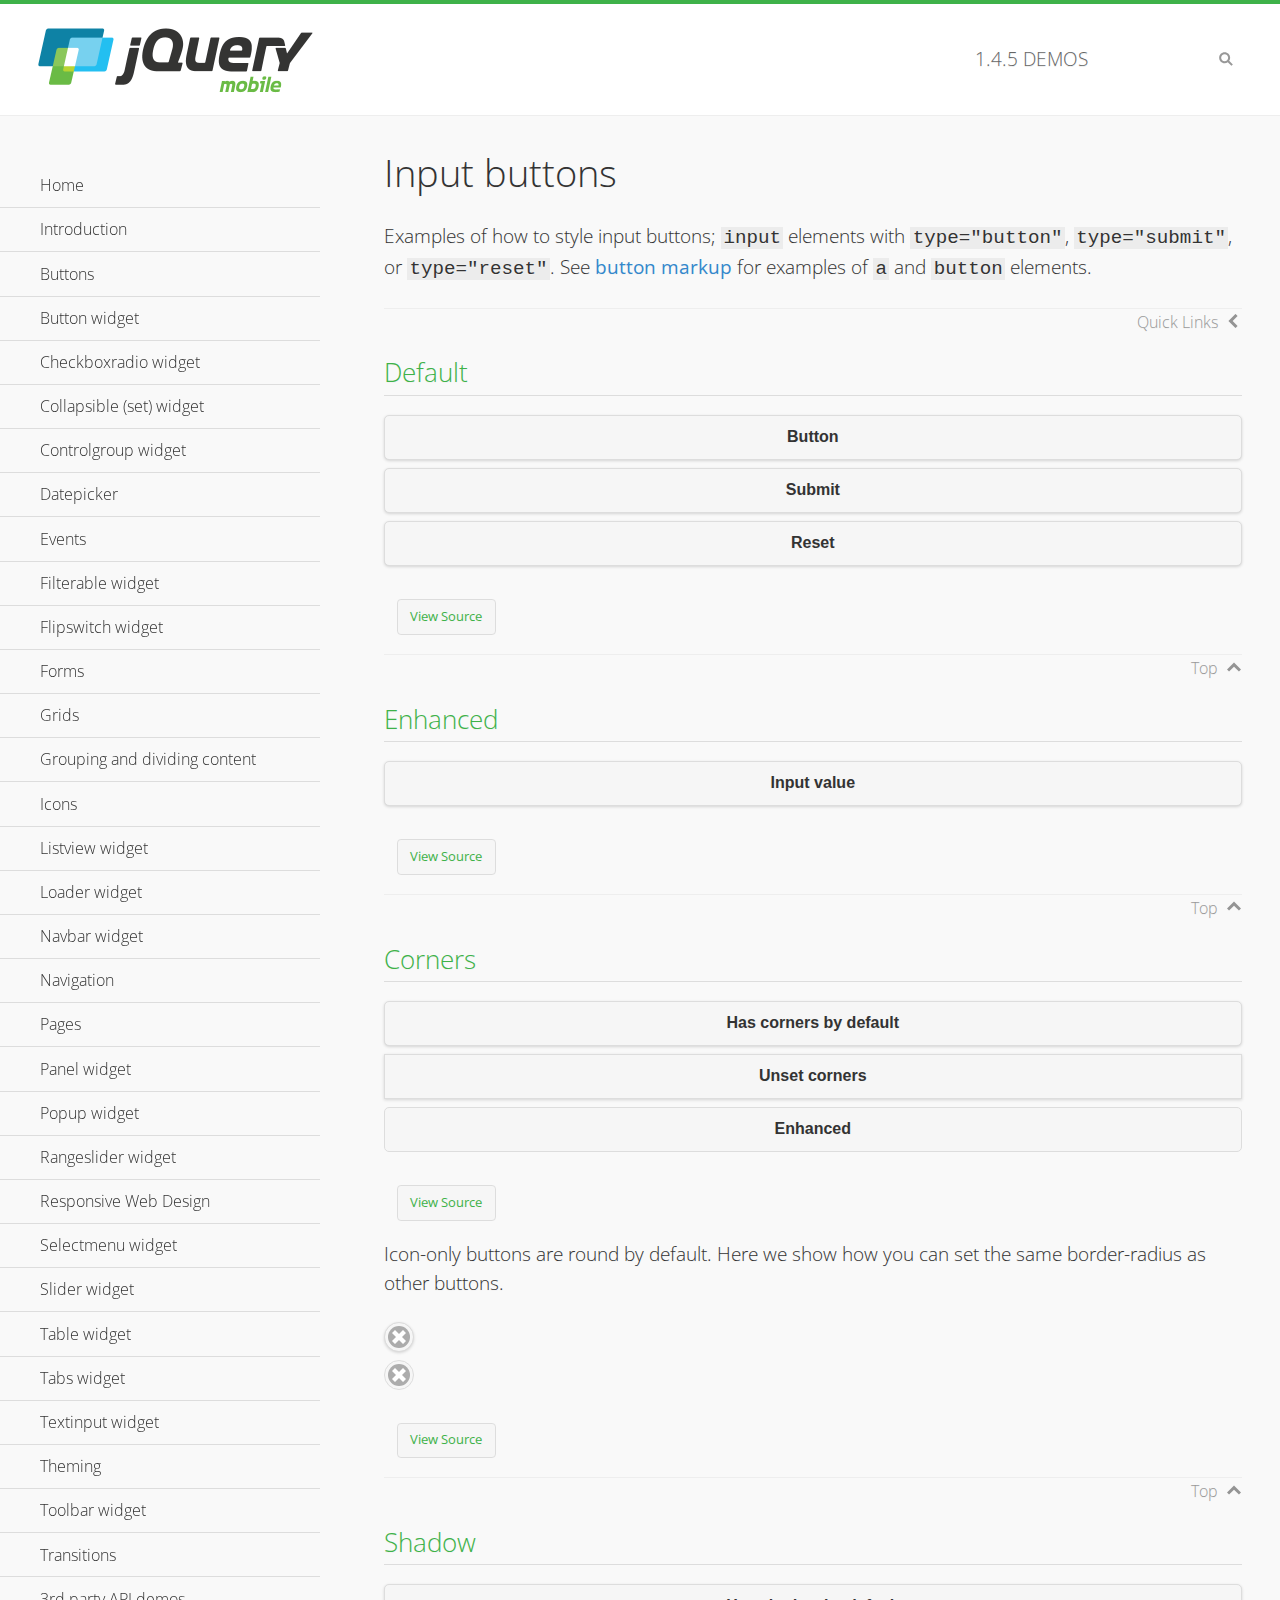
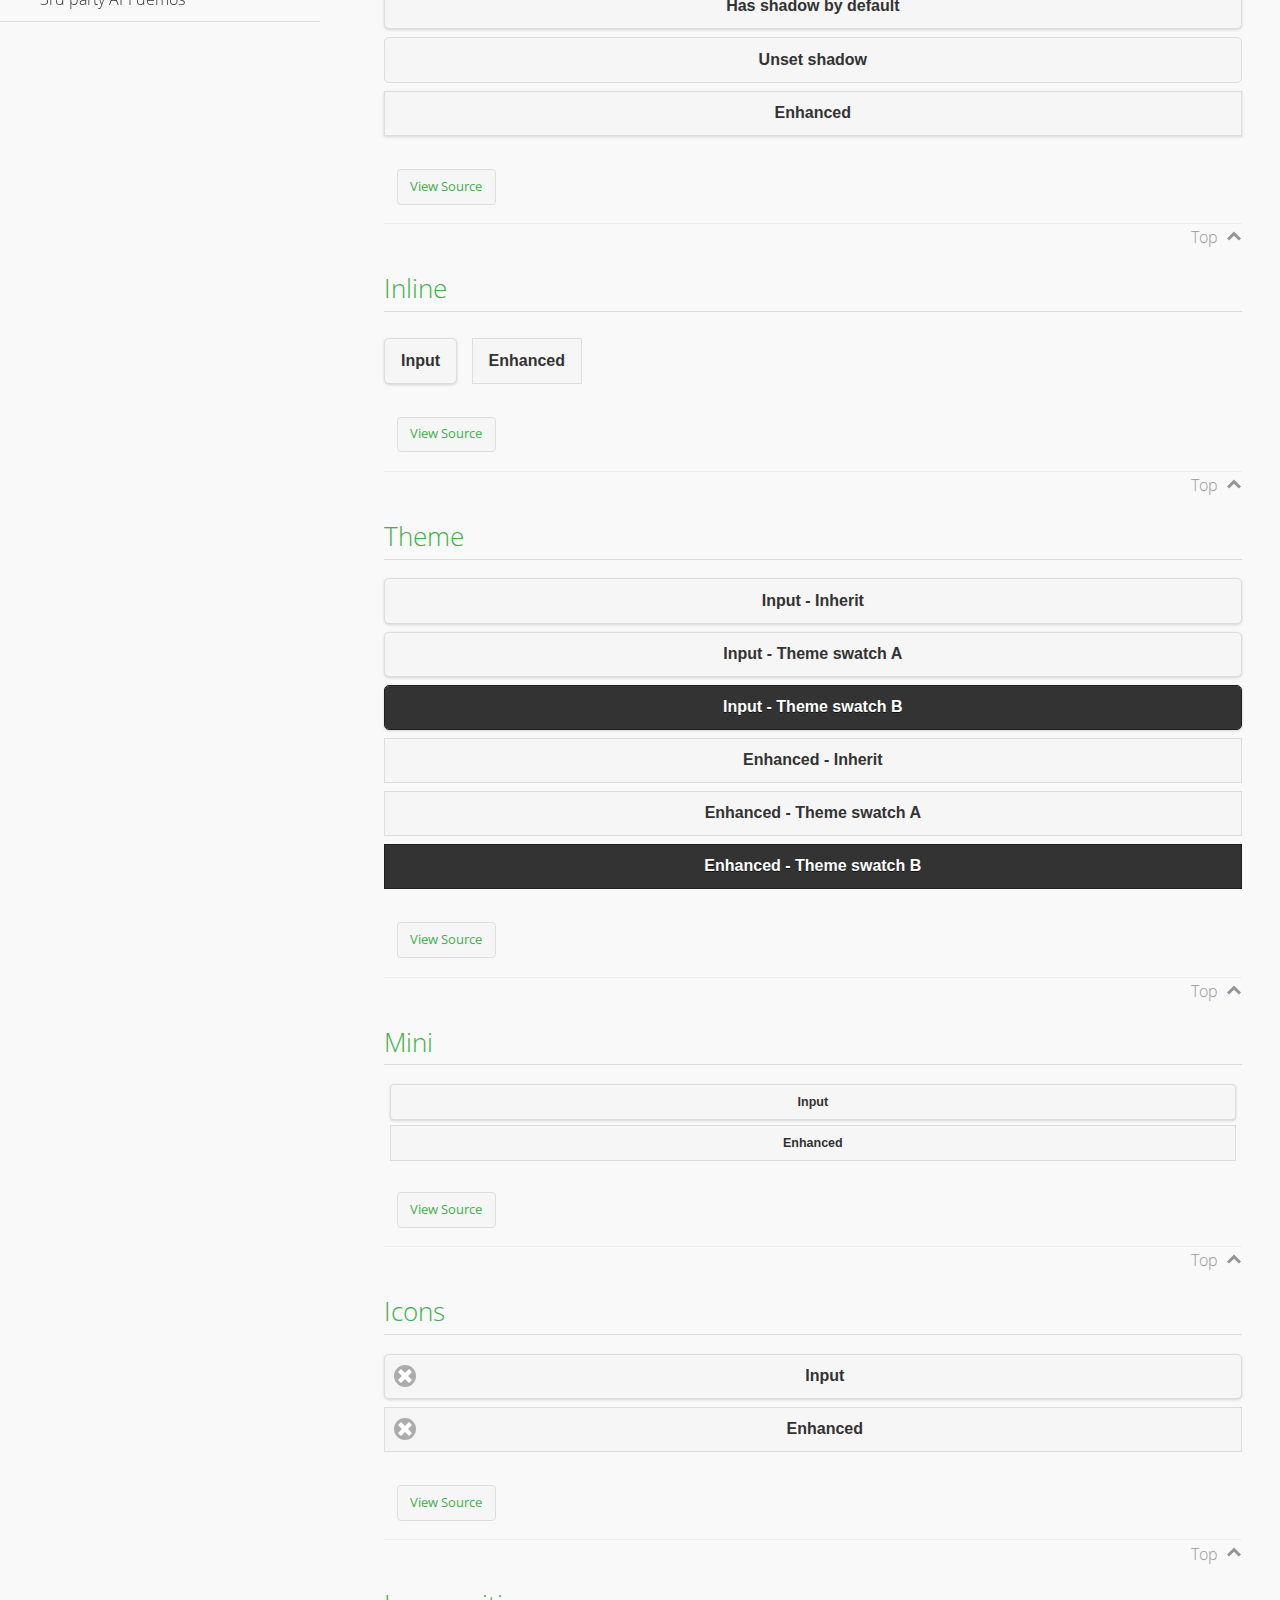
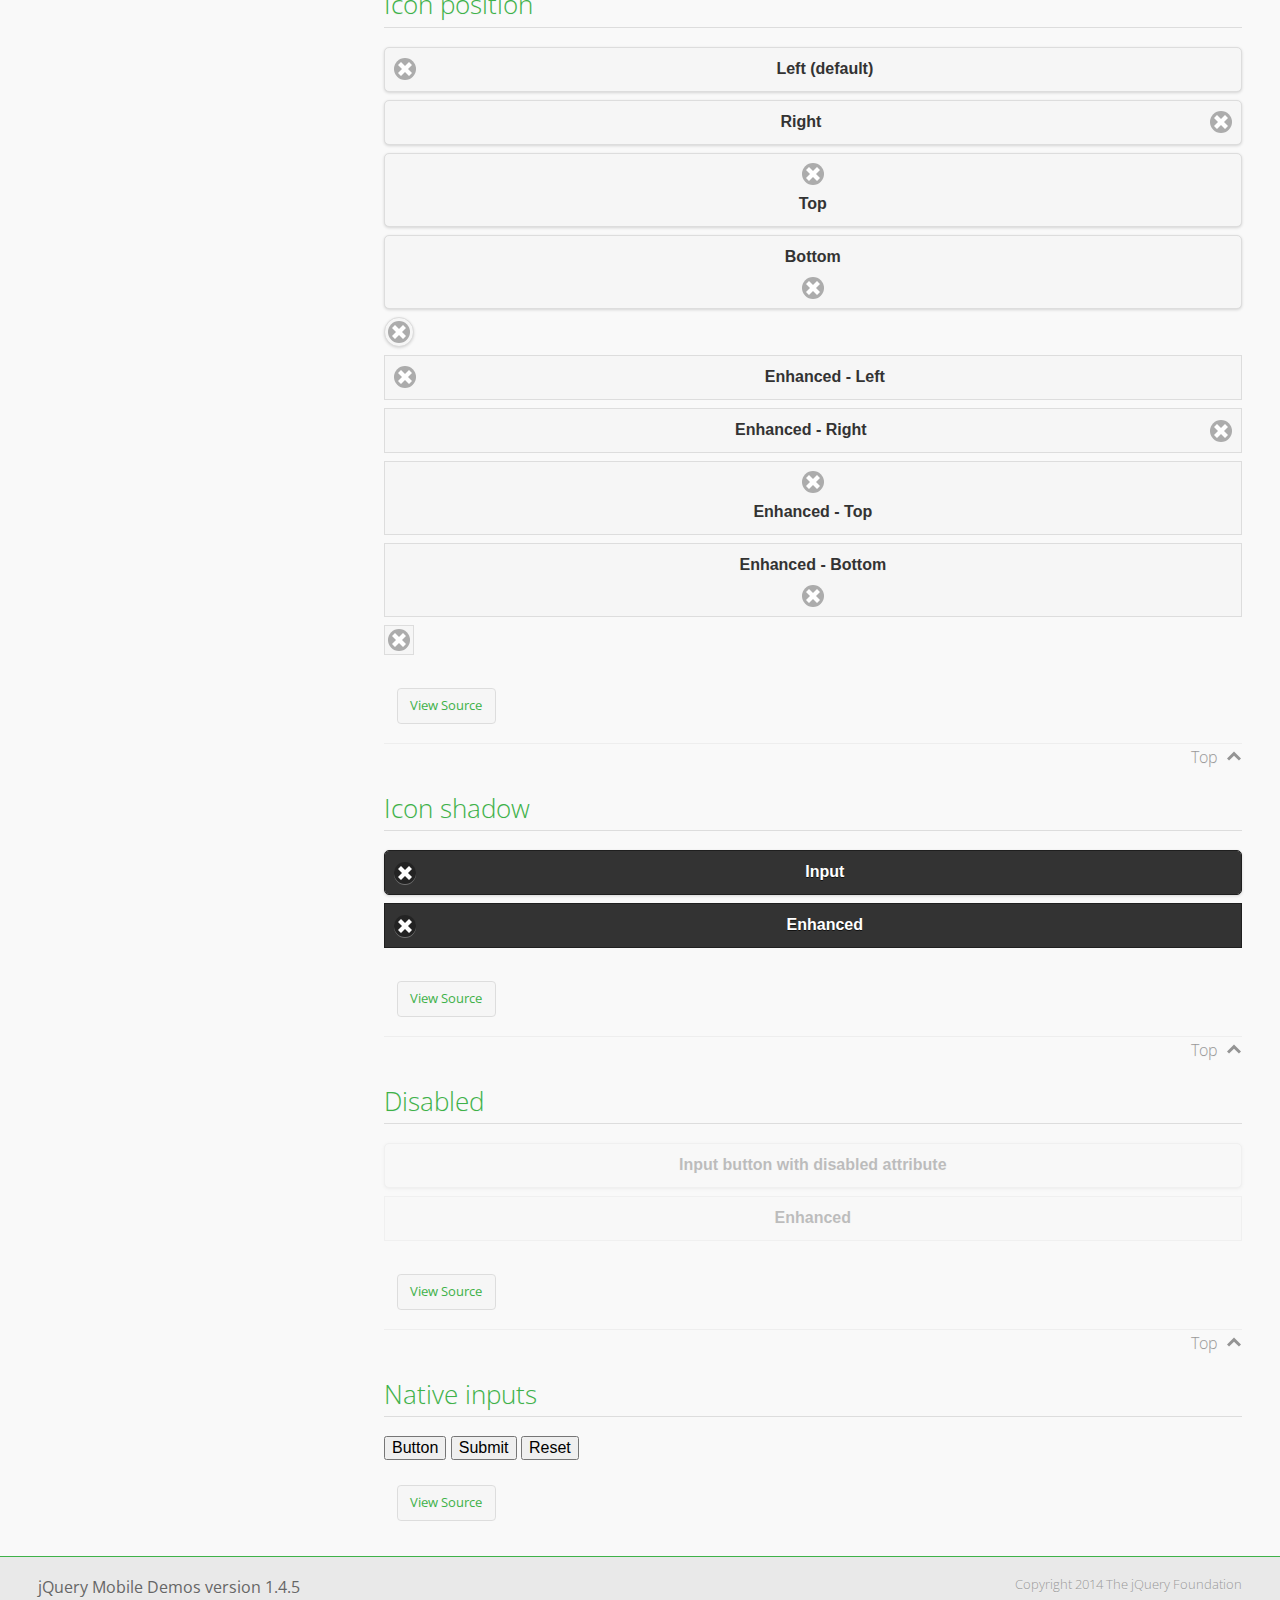
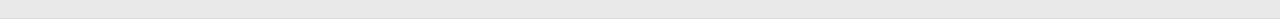
<file: www/jq/demos/button/index.html>
<!DOCTYPE html>
<html>
<head>
	<meta charset="utf-8">
	<meta name="viewport" content="width=device-width, initial-scale=1">
	<title>Input buttons - jQuery Mobile Demos</title>
	<link rel="shortcut icon" href="../favicon.ico">
    <link rel="stylesheet" href="http://fonts.googleapis.com/css?family=Open+Sans:300,400,700">
	<link rel="stylesheet" href="../css/themes/default/jquery.mobile-1.4.5.min.css">
	<link rel="stylesheet" href="../_assets/css/jqm-demos.css">
	<script src="../js/jquery.js"></script>
	<script src="../_assets/js/index.js"></script>
	<script src="../js/jquery.mobile-1.4.5.min.js"></script>
</head>
<body>
<div data-role="page" class="jqm-demos" data-quicklinks="true">

	<div data-role="header" class="jqm-header">
		<h2><a href="../" title="jQuery Mobile Demos home"><img src="../_assets/img/jquery-logo.png" alt="jQuery Mobile"></a></h2>
		<p><span class="jqm-version"></span> Demos</p>
		<a href="#" class="jqm-navmenu-link ui-btn ui-btn-icon-notext ui-corner-all ui-icon-bars ui-nodisc-icon ui-alt-icon ui-btn-left">Menu</a>
		<a href="#" class="jqm-search-link ui-btn ui-btn-icon-notext ui-corner-all ui-icon-search ui-nodisc-icon ui-alt-icon ui-btn-right">Search</a>
	</div><!-- /header -->

	<div role="main" class="ui-content jqm-content">

		<h1>Input buttons</h1>

		<p>Examples of how to style input buttons; <code>input</code> elements with <code>type="button"</code>, <code>type="submit"</code>, or <code>type="reset"</code>. See <a href="../button-markup/">button markup</a> for examples of <code>a</code> and <code>button</code> elements.</p>

		<h2>Default</h2>

		<div data-demo-html="true">
			<form>
				<input type="button" value="Button">
				<input type="submit" value="Submit">
				<input type="reset" value="Reset">
			</form>
		</div><!--/demo-html -->

		<h2>Enhanced</h2>

		<div data-demo-html="true">
			<form>
				<div class="ui-input-btn ui-btn ui-corner-all ui-shadow">
					Input value
					<input type="button" data-enhanced="true" value="Input value">
				</div>
			</form>
		</div><!--/demo-html -->

		<h2>Corners</h2>

		<div data-demo-html="true">
			<form>
				<input type="button" value="Has corners by default">
				<input type="button" data-corners="false" value="Unset corners">
				<div class="ui-input-btn ui-btn ui-corner-all">
					Enhanced
					<input type="button" data-enhanced="true" value="Enhanced">
				</div>
			</form>
		</div><!--/demo-html -->

		<p>Icon-only buttons are round by default. Here we show how you can set the same border-radius as other buttons.</p>

		<div data-demo-html="true" data-demo-css="true">
			<form>
				<input type="button" data-icon="delete" data-iconpos="notext" value="Icon only">
				<div id="custom-border-radius">
					<div class="ui-input-btn ui-btn ui-icon-delete ui-btn-icon-notext ui-corner-all">
						Enhanced - Icon only
						<input type="button" data-enhanced="true" value="Enhanced - Icon only">
					</div>
				</div>
			</form>
		</div><!--/demo-html -->

		<h2>Shadow</h2>

		<div data-demo-html="true">
			<form>
				<input type="button" value="Has shadow by default">
				<input type="button" data-shadow="false" value="Unset shadow">
				<div class="ui-input-btn ui-btn ui-shadow">
					Enhanced
					<input type="button" data-enhanced="true" value="Enhanced">
				</div>
			</form>
		</div><!--/demo-html -->

		<h2>Inline</h2>

		<div data-demo-html="true">
			<form>
				<input type="button" data-inline="true" value="Input">
				<div class="ui-input-btn ui-btn ui-btn-inline">
					Enhanced
					<input type="button" data-enhanced="true" value="Enhanced">
				</div>
			</form>
		</div><!--/demo-html -->

		<h2>Theme</h2>

		<div data-demo-html="true">
			<form>
				<input type="button" value="Input - Inherit">
				<input type="button" data-theme="a" value="Input - Theme swatch A">
				<input type="button" data-theme="b" value="Input - Theme swatch B">
				<div class="ui-input-btn ui-btn">
					Enhanced - Inherit
					<input type="button" data-enhanced="true" value="Enhanced - Inherit">
				</div>
				<div class="ui-input-btn ui-btn ui-btn-a">
					Enhanced - Theme swatch A
					<input type="button" data-enhanced="true" value="Enhanced - Theme swatch A">
				</div>
				<div class="ui-input-btn ui-btn ui-btn-b">
					Enhanced - Theme swatch B
					<input type="button" data-enhanced="true" value="Enhanced - Theme swatch B">
				</div>
			</form>
		</div><!--/demo-html -->

		<h2>Mini</h2>

		<div data-demo-html="true">
			<form>
				<input type="button" data-mini="true" value="Input">
				<div class="ui-input-btn ui-btn ui-mini">
					Enhanced
					<input type="button" data-enhanced="true" value="Enhanced">
				</div>
			</form>
		</div><!--/demo-html -->

		<h2>Icons</h2>

		<div data-demo-html="true">
			<form>
				<input type="button" data-icon="delete" value="Input">
				<div class="ui-input-btn ui-btn ui-icon-delete ui-btn-icon-left">
					Enhanced
					<input type="button" data-enhanced="true" value="Enhanced">
				</div>
			</form>
		</div><!--/demo-html -->

		<h2>Icon position</h2>

		<div data-demo-html="true">
			<form>
				<input type="button" data-icon="delete" value="Left (default)">
				<input type="button" data-icon="delete" data-iconpos="right" value="Right">
				<input type="button" data-icon="delete" data-iconpos="top" value="Top">
				<input type="button" data-icon="delete" data-iconpos="bottom" value="Bottom">
				<input type="button" data-icon="delete" data-iconpos="notext" value="Icon only">
				<div class="ui-input-btn ui-btn ui-icon-delete ui-btn-icon-left">
					Enhanced - Left
					<input type="button" data-enhanced="true" value="Enhanced - Left">
				</div>
				<div class="ui-input-btn ui-btn ui-icon-delete ui-btn-icon-right">
					Enhanced - Right
					<input type="button" data-enhanced="true" value="Enhanced - Right">
				</div>
				<div class="ui-input-btn ui-btn ui-icon-delete ui-btn-icon-top">
					Enhanced - Top
					<input type="button" data-enhanced="true" value="Enhanced - Top">
				</div>
				<div class="ui-input-btn ui-btn ui-icon-delete ui-btn-icon-bottom">
					Enhanced - Bottom
					<input type="button" data-enhanced="true" value="Enhanced - Bottom">
				</div>
				<div class="ui-input-btn ui-btn ui-icon-delete ui-btn-icon-notext">
					Enhanced - Icon only
					<input type="button" data-enhanced="true" value="Enhanced - Icon only">
				</div>
			</form>
		</div><!--/demo-html -->

		<h2>Icon shadow</h2>

		<div data-demo-html="true">
			<form>
				<input type="button" data-theme="b" data-icon="delete" data-iconshadow="true" value="Input">
				<div class="ui-input-btn ui-btn ui-btn-b ui-icon-delete ui-btn-icon-left ui-shadow-icon">
					Enhanced
					<input type="button" data-enhanced="true" value="Enhanced">
				</div>
			</form>
		</div><!--/demo-html -->

		<h2>Disabled</h2>

		<div data-demo-html="true">
			<form>
				<input type="button" disabled value="Input button with disabled attribute">
				<div class="ui-input-btn ui-btn ui-state-disabled">
					Enhanced
					<input type="button" disabled data-enhanced="true" value="Enhanced">
				</div>
			</form>
		</div><!--/demo-html -->

		<h2>Native inputs</h2>

		<div data-demo-html="true">
			<form>
				<input type="button" data-role="none" value="Button">
				<input type="submit" data-role="none" value="Submit">
				<input type="reset" data-role="none" value="Reset">
			</form>
		</div><!--/demo-html -->

	</div><!-- /content -->
	    <div data-role="panel" class="jqm-navmenu-panel" data-position="left" data-display="overlay" data-theme="a">
	    	<ul class="jqm-list ui-alt-icon ui-nodisc-icon">
<li data-filtertext="demos homepage" data-icon="home"><a href=".././">Home</a></li>
<li data-filtertext="introduction overview getting started"><a href="../intro/" data-ajax="false">Introduction</a></li>
<li data-filtertext="buttons button markup buttonmarkup method anchor link button element"><a href="../button-markup/" data-ajax="false">Buttons</a></li>
<li data-filtertext="form button widget input button submit reset"><a href="../button/" data-ajax="false">Button widget</a></li>
<li data-role="collapsible" data-enhanced="true" data-collapsed-icon="carat-d" data-expanded-icon="carat-u" data-iconpos="right" data-inset="false" class="ui-collapsible ui-collapsible-themed-content ui-collapsible-collapsed">
	<h3 class="ui-collapsible-heading ui-collapsible-heading-collapsed">
		<a href="#" class="ui-collapsible-heading-toggle ui-btn ui-btn-icon-right ui-btn-inherit ui-icon-carat-d">
		    Checkboxradio widget<span class="ui-collapsible-heading-status"> click to expand contents</span>
		</a>
	</h3>
	<div class="ui-collapsible-content ui-body-inherit ui-collapsible-content-collapsed" aria-hidden="true">
		<ul>
			<li data-filtertext="form checkboxradio widget checkbox input checkboxes controlgroups"><a href="../checkboxradio-checkbox/" data-ajax="false">Checkboxes</a></li>
			<li data-filtertext="form checkboxradio widget radio input radio buttons controlgroups"><a href="../checkboxradio-radio/" data-ajax="false">Radio buttons</a></li>
		</ul>
	</div>
</li>
<li data-role="collapsible" data-enhanced="true" data-collapsed-icon="carat-d" data-expanded-icon="carat-u" data-iconpos="right" data-inset="false" class="ui-collapsible ui-collapsible-themed-content ui-collapsible-collapsed">
	<h3 class="ui-collapsible-heading ui-collapsible-heading-collapsed">
		<a href="#" class="ui-collapsible-heading-toggle ui-btn ui-btn-icon-right ui-btn-inherit ui-icon-carat-d">
			Collapsible (set) widget<span class="ui-collapsible-heading-status"> click to expand contents</span>
		</a>
	</h3>
	<div class="ui-collapsible-content ui-body-inherit ui-collapsible-content-collapsed" aria-hidden="true">
		<ul>
			<li data-filtertext="collapsibles content formatting"><a href="../collapsible/" data-ajax="false">Collapsible</a></li>
			<li data-filtertext="dynamic collapsible set accordion append expand"><a href="../collapsible-dynamic/" data-ajax="false">Dynamic collapsibles</a></li>
			<li data-filtertext="accordions collapsible set widget content formatting grouped collapsibles"><a href="../collapsibleset/" data-ajax="false">Collapsible set</a></li>
		</ul>
	</div>
</li>
<li data-role="collapsible" data-enhanced="true" data-collapsed-icon="carat-d" data-expanded-icon="carat-u" data-iconpos="right" data-inset="false" class="ui-collapsible ui-collapsible-themed-content ui-collapsible-collapsed">
	<h3 class="ui-collapsible-heading ui-collapsible-heading-collapsed">
		<a href="#" class="ui-collapsible-heading-toggle ui-btn ui-btn-icon-right ui-btn-inherit ui-icon-carat-d">
			Controlgroup widget<span class="ui-collapsible-heading-status"> click to expand contents</span>
		</a>
	</h3>
	<div class="ui-collapsible-content ui-body-inherit ui-collapsible-content-collapsed" aria-hidden="true">
		<ul>
			<li data-filtertext="controlgroups selectmenu checkboxradio input grouped buttons horizontal vertical"><a href="../controlgroup/" data-ajax="false">Controlgroup</a></li>
			<li data-filtertext="dynamic controlgroup dynamically add buttons"><a href="../controlgroup-dynamic/" data-ajax="false">Dynamic controlgroups</a></li>
		</ul>
	</div>
</li>
<li data-filtertext="form datepicker widget date input"><a href="../datepicker/" data-ajax="false">Datepicker</a></li>
<li data-role="collapsible" data-enhanced="true" data-collapsed-icon="carat-d" data-expanded-icon="carat-u" data-iconpos="right" data-inset="false" class="ui-collapsible ui-collapsible-themed-content ui-collapsible-collapsed">
	<h3 class="ui-collapsible-heading ui-collapsible-heading-collapsed">
		<a href="#" class="ui-collapsible-heading-toggle ui-btn ui-btn-icon-right ui-btn-inherit ui-icon-carat-d">
			Events<span class="ui-collapsible-heading-status"> click to expand contents</span>
		</a>
	</h3>
	<div class="ui-collapsible-content ui-body-inherit ui-collapsible-content-collapsed" aria-hidden="true">
		<ul>
			<li data-filtertext="swipe to delete list items listviews swipe events"><a href="../swipe-list/" data-ajax="false">Swipe list items</a></li>
			<li data-filtertext="swipe to navigate swipe page navigation swipe events"><a href="../swipe-page/" data-ajax="false">Swipe page navigation</a></li>
		</ul>
	</div>
</li>
<li data-filtertext="filterable filter elements sorting searching listview table"><a href="../filterable/" data-ajax="false">Filterable widget</a></li>
<li data-filtertext="form flipswitch widget flip toggle switch binary select checkbox input"><a href="../flipswitch/" data-ajax="false">Flipswitch widget</a></li>
<li data-role="collapsible" data-enhanced="true" data-collapsed-icon="carat-d" data-expanded-icon="carat-u" data-iconpos="right" data-inset="false" class="ui-collapsible ui-collapsible-themed-content ui-collapsible-collapsed">
	<h3 class="ui-collapsible-heading ui-collapsible-heading-collapsed">
		<a href="#" class="ui-collapsible-heading-toggle ui-btn ui-btn-icon-right ui-btn-inherit ui-icon-carat-d">
			Forms<span class="ui-collapsible-heading-status"> click to expand contents</span>
		</a>
	</h3>
	<div class="ui-collapsible-content ui-body-inherit ui-collapsible-content-collapsed" aria-hidden="true">
		<ul>
			<li data-filtertext="forms text checkbox radio range button submit reset inputs selects textarea slider flipswitch label form elements"><a href="../forms/" data-ajax="false">Forms</a></li>
			<li data-filtertext="form hide labels hidden accessible ui-hidden-accessible forms"><a href="../forms-label-hidden-accessible/" data-ajax="false">Hide labels</a></li>
			<li data-filtertext="form field containers fieldcontain ui-field-contain forms"><a href="../forms-field-contain/" data-ajax="false">Field containers</a></li>
			<li data-filtertext="forms disabled form elements"><a href="../forms-disabled/" data-ajax="false">Forms disabled</a></li>
			<li data-filtertext="forms gallery examples overview forms text checkbox radio range button submit reset inputs selects textarea slider flipswitch label form elements"><a href="../forms-gallery/" data-ajax="false">Forms gallery</a></li>
		</ul>
	</div>
</li>
<li data-role="collapsible" data-enhanced="true" data-collapsed-icon="carat-d" data-expanded-icon="carat-u" data-iconpos="right" data-inset="false" class="ui-collapsible ui-collapsible-themed-content ui-collapsible-collapsed">
	<h3 class="ui-collapsible-heading ui-collapsible-heading-collapsed">
		<a href="#" class="ui-collapsible-heading-toggle ui-btn ui-btn-icon-right ui-btn-inherit ui-icon-carat-d">
			Grids<span class="ui-collapsible-heading-status"> click to expand contents</span>
		</a>
	</h3>
	<div class="ui-collapsible-content ui-body-inherit ui-collapsible-content-collapsed" aria-hidden="true">
		<ul>
			<li data-filtertext="grids columns blocks content formatting rwd responsive css framework"><a href="../grids/" data-ajax="false">Grids</a></li>
			<li data-filtertext="buttons in grids css framework"><a href="../grids-buttons/" data-ajax="false">Buttons in grids</a></li>
			<li data-filtertext="custom responsive grids rwd css framework"><a href="../grids-custom-responsive/" data-ajax="false">Custom responsive grids</a></li>
		</ul>
	</div>
</li>
<li data-filtertext="blocks content formatting sections heading"><a href="../body-bar-classes/" data-ajax="false">Grouping and dividing content</a></li>
<li data-role="collapsible" data-enhanced="true" data-collapsed-icon="carat-d" data-expanded-icon="carat-u" data-iconpos="right" data-inset="false" class="ui-collapsible ui-collapsible-themed-content ui-collapsible-collapsed">
	<h3 class="ui-collapsible-heading ui-collapsible-heading-collapsed">
		<a href="#" class="ui-collapsible-heading-toggle ui-btn ui-btn-icon-right ui-btn-inherit ui-icon-carat-d">
			Icons<span class="ui-collapsible-heading-status"> click to expand contents</span>
		</a>
	</h3>
	<div class="ui-collapsible-content ui-body-inherit ui-collapsible-content-collapsed" aria-hidden="true">
		<ul>
			<li data-filtertext="button icons svg disc alt custom icon position"><a href="../icons/" data-ajax="false">Icons</a></li>
			<li data-filtertext=""><a href="../icons-grunticon/" data-ajax="false">Grunticon loader</a></li>
		</ul>
	</div>
</li>
<li data-role="collapsible" data-enhanced="true" data-collapsed-icon="carat-d" data-expanded-icon="carat-u" data-iconpos="right" data-inset="false" class="ui-collapsible ui-collapsible-themed-content ui-collapsible-collapsed">
	<h3 class="ui-collapsible-heading ui-collapsible-heading-collapsed">
		<a href="#" class="ui-collapsible-heading-toggle ui-btn ui-btn-icon-right ui-btn-inherit ui-icon-carat-d">
			Listview widget<span class="ui-collapsible-heading-status"> click to expand contents</span>
		</a>
	</h3>
	<div class="ui-collapsible-content ui-body-inherit ui-collapsible-content-collapsed" aria-hidden="true">
		<ul>
			<li data-filtertext="listview widget thumbnails icons nested split button collapsible ul ol"><a href="../listview/" data-ajax="false">Listview</a></li>
			<li data-filtertext="autocomplete filterable reveal listview filtertextbeforefilter placeholder"><a href="../listview-autocomplete/" data-ajax="false">Listview autocomplete</a></li>
			<li data-filtertext="autocomplete filterable reveal listview remote data filtertextbeforefilter placeholder"><a href="../listview-autocomplete-remote/" data-ajax="false">Listview autocomplete remote data</a></li>
			<li data-filtertext="autodividers anchor jump scroll linkbars listview lists ul ol"><a href="../listview-autodividers-linkbar/" data-ajax="false">Listview autodividers linkbar</a></li>
			<li data-filtertext="listview autodividers selector autodividersselector lists ul ol"><a href="../listview-autodividers-selector/" data-ajax="false">Listview autodividers selector</a></li>
			<li data-filtertext="listview nested list items"><a href="../listview-nested-lists/" data-ajax="false">Nested Listviews</a></li>
			<li data-filtertext="listview collapsible list items flat"><a href="../listview-collapsible-item-flat/" data-ajax="false">Listview collapsible list items (flat)</a></li>
			<li data-filtertext="listview collapsible list indented"><a href="../listview-collapsible-item-indented/" data-ajax="false">Listview collapsible list items (indented)</a></li>
			<li data-filtertext="grid listview responsive grids responsive listviews lists ul"><a href="../listview-grid/" data-ajax="false">Listview responsive grid</a></li>
		</ul>
	</div>
</li>
<li data-filtertext="loader widget page loading navigation overlay spinner"><a href="../loader/" data-ajax="false">Loader widget</a></li>
<li data-filtertext="navbar widget navmenu toolbars header footer"><a href="../navbar/" data-ajax="false">Navbar widget</a></li>
<li data-role="collapsible" data-enhanced="true" data-collapsed-icon="carat-d" data-expanded-icon="carat-u" data-iconpos="right" data-inset="false" class="ui-collapsible ui-collapsible-themed-content ui-collapsible-collapsed">
	<h3 class="ui-collapsible-heading ui-collapsible-heading-collapsed">
		<a href="#" class="ui-collapsible-heading-toggle ui-btn ui-btn-icon-right ui-btn-inherit ui-icon-carat-d">
			Navigation<span class="ui-collapsible-heading-status"> click to expand contents</span>
		</a>
	</h3>
	<div class="ui-collapsible-content ui-body-inherit ui-collapsible-content-collapsed" aria-hidden="true">
		<ul>
			<li data-filtertext="ajax navigation navigate widget history event method"><a href="../navigation/" data-ajax="false">Navigation</a></li>
			<li data-filtertext="linking pages page links navigation ajax prefetch cache"><a href="../navigation-linking-pages/" data-ajax="false">Linking pages</a></li>
			<!-- <li data-filtertext="php redirect server redirection server-side navigation"><a href="../navigation-php-redirect/" data-ajax="false">PHP redirect demo</a></li>-->
			<li data-filtertext="navigation redirection hash query"><a href="../navigation-hash-processing/" data-ajax="false">Hash processing demo</a></li>
			<li data-filtertext="navigation redirection hash query"><a href="../page-events/" data-ajax="false">Page Navigation Events</a></li>
		</ul>
	</div>
</li>
<li data-role="collapsible" data-enhanced="true" data-collapsed-icon="carat-d" data-expanded-icon="carat-u" data-iconpos="right" data-inset="false" class="ui-collapsible ui-collapsible-themed-content ui-collapsible-collapsed">
	<h3 class="ui-collapsible-heading ui-collapsible-heading-collapsed">
		<a href="#" class="ui-collapsible-heading-toggle ui-btn ui-btn-icon-right ui-btn-inherit ui-icon-carat-d">
			Pages<span class="ui-collapsible-heading-status"> click to expand contents</span>
		</a>
	</h3>
	<div class="ui-collapsible-content ui-body-inherit ui-collapsible-content-collapsed" aria-hidden="true">
		<ul>
			<li data-filtertext="pages page widget ajax navigation"><a href="../pages/" data-ajax="false">Pages</a></li>
			<li data-filtertext="single page"><a href="../pages-single-page/" data-ajax="false">Single page</a></li>
			<li data-filtertext="multipage multi-page page"><a href="../pages-multi-page/" data-ajax="false">Multi-page template</a></li>
			<li data-filtertext="dialog page widget modal popup"><a href="../pages-dialog/" data-ajax="false">Dialog page</a></li>
		</ul>
	</div>
</li>
<li data-role="collapsible" data-enhanced="true" data-collapsed-icon="carat-d" data-expanded-icon="carat-u" data-iconpos="right" data-inset="false" class="ui-collapsible ui-collapsible-themed-content ui-collapsible-collapsed">
	<h3 class="ui-collapsible-heading ui-collapsible-heading-collapsed">
		<a href="#" class="ui-collapsible-heading-toggle ui-btn ui-btn-icon-right ui-btn-inherit ui-icon-carat-d">
			Panel widget<span class="ui-collapsible-heading-status"> click to expand contents</span>
		</a>
	</h3>
	<div class="ui-collapsible-content ui-body-inherit ui-collapsible-content-collapsed" aria-hidden="true">
		<ul>
			<li data-filtertext="panel widget sliding panels reveal push overlay responsive"><a href="../panel/" data-ajax="false">Panel</a></li>
			<li data-filtertext=""><a href="../panel-external/" data-ajax="false">External panels</a></li>
			<li data-filtertext="panel "><a href="../panel-fixed/" data-ajax="false">Fixed panels</a></li>
			<li data-filtertext="panel slide panels sliding panels shadow rwd responsive breakpoint"><a href="../panel-responsive/" data-ajax="false">Panels responsive</a></li>
			<li data-filtertext="panel custom style custom panel width reveal shadow listview panel styling page background wrapper"><a href="../panel-styling/" data-ajax="false">Custom panel style</a></li>
			<li data-filtertext="panel open on swipe"><a href="../panel-swipe-open/" data-ajax="false">Panel open on swipe</a></li>
			<li data-filtertext="panels outside page internal external toolbars"><a href="../panel-external-internal/" data-ajax="false">Panel external and internal</a></li>
		</ul>
	</div>
</li>
<li data-role="collapsible" data-enhanced="true" data-collapsed-icon="carat-d" data-expanded-icon="carat-u" data-iconpos="right" data-inset="false" class="ui-collapsible ui-collapsible-themed-content ui-collapsible-collapsed">
	<h3 class="ui-collapsible-heading ui-collapsible-heading-collapsed">
		<a href="#" class="ui-collapsible-heading-toggle ui-btn ui-btn-icon-right ui-btn-inherit ui-icon-carat-d">
			Popup widget<span class="ui-collapsible-heading-status"> click to expand contents</span>
		</a>
	</h3>
	<div class="ui-collapsible-content ui-body-inherit ui-collapsible-content-collapsed" aria-hidden="true">
		<ul>
			<li data-filtertext="popup widget popups dialog modal transition tooltip lightbox form overlay screen flip pop fade transition"><a href="../popup/" data-ajax="false">Popup</a></li>
			<li data-filtertext="popup alignment position"><a href="../popup-alignment/" data-ajax="false">Popup alignment</a></li>
			<li data-filtertext="popup arrow size popups popover"><a href="../popup-arrow-size/" data-ajax="false">Popup arrow size</a></li>
			<li data-filtertext="dynamic popups popup images lightbox"><a href="../popup-dynamic/" data-ajax="false">Dynamic popups</a></li>
			<li data-filtertext="popups with iframes scaling"><a href="../popup-iframe/" data-ajax="false">Popups with iframes</a></li>
			<li data-filtertext="popup image scaling"><a href="../popup-image-scaling/" data-ajax="false">Popup image scaling</a></li>
			<li data-filtertext="external popup outside multi-page"><a href="../popup-outside-multipage/" data-ajax="false">Popup outside multi-page</a></li>
		</ul>
	</div>
</li>
<li data-filtertext="form rangeslider widget dual sliders dual handle sliders range input"><a href="../rangeslider/" data-ajax="false">Rangeslider widget</a></li>
<li data-filtertext="responsive web design rwd adaptive progressive enhancement PE accessible mobile breakpoints media query media queries"><a href="../rwd/" data-ajax="false">Responsive Web Design</a></li>
<li data-role="collapsible" data-enhanced="true" data-collapsed-icon="carat-d" data-expanded-icon="carat-u" data-iconpos="right" data-inset="false" class="ui-collapsible ui-collapsible-themed-content ui-collapsible-collapsed">
	<h3 class="ui-collapsible-heading ui-collapsible-heading-collapsed">
		<a href="#" class="ui-collapsible-heading-toggle ui-btn ui-btn-icon-right ui-btn-inherit ui-icon-carat-d">
			Selectmenu widget<span class="ui-collapsible-heading-status"> click to expand contents</span>
		</a>
	</h3>
	<div class="ui-collapsible-content ui-body-inherit ui-collapsible-content-collapsed" aria-hidden="true">
		<ul>
			<li data-filtertext="form selectmenu widget select input custom select menu selects"><a href="../selectmenu/" data-ajax="false">Selectmenu</a></li>
			<li data-filtertext="form custom select menu selectmenu widget custom menu option optgroup multiple selects"><a href="../selectmenu-custom/" data-ajax="false">Custom select menu</a></li>
			<li data-filtertext="filterable select filter popup dialog"><a href="../selectmenu-custom-filter/" data-ajax="false">Custom select menu with filter</a></li>
		</ul>
	</div>
</li>
<li data-role="collapsible" data-enhanced="true" data-collapsed-icon="carat-d" data-expanded-icon="carat-u" data-iconpos="right" data-inset="false" class="ui-collapsible ui-collapsible-themed-content ui-collapsible-collapsed">
	<h3 class="ui-collapsible-heading ui-collapsible-heading-collapsed">
		<a href="#" class="ui-collapsible-heading-toggle ui-btn ui-btn-icon-right ui-btn-inherit ui-icon-carat-d">
			Slider widget<span class="ui-collapsible-heading-status"> click to expand contents</span>
		</a>
	</h3>
	<div class="ui-collapsible-content ui-body-inherit ui-collapsible-content-collapsed" aria-hidden="true">
		<ul>
			<li data-filtertext="form slider widget range input single sliders"><a href="../slider/" data-ajax="false">Slider</a></li>
			<li data-filtertext="form slider widget flipswitch slider binary select flip toggle switch"><a href="../slider-flipswitch/" data-ajax="false">Slider flip toggle switch</a></li>
			<li data-filtertext="form slider tooltip handle value input range sliders"><a href="../slider-tooltip/" data-ajax="false">Slider tooltip</a></li>
		</ul>
	</div>
</li>
<li data-role="collapsible" data-enhanced="true" data-collapsed-icon="carat-d" data-expanded-icon="carat-u" data-iconpos="right" data-inset="false" class="ui-collapsible ui-collapsible-themed-content ui-collapsible-collapsed">
	<h3 class="ui-collapsible-heading ui-collapsible-heading-collapsed">
		<a href="#" class="ui-collapsible-heading-toggle ui-btn ui-btn-icon-right ui-btn-inherit ui-icon-carat-d">
			Table widget<span class="ui-collapsible-heading-status"> click to expand contents</span>
		</a>
	</h3>
	<div class="ui-collapsible-content ui-body-inherit ui-collapsible-content-collapsed" aria-hidden="true">
		<ul>
			<li data-filtertext="table widget reflow column toggle th td responsive tables rwd hide show tabular"><a href="../table-column-toggle/" data-ajax="false">Table Column Toggle</a></li>
			<li data-filtertext="table column toggle phone comparison demo"><a href="../table-column-toggle-example/" data-ajax="false">Table Column Toggle demo</a></li>
			<li data-filtertext="responsive tables table column toggle heading groups rwd breakpoint"><a href="../table-column-toggle-heading-groups/" data-ajax="false">Table Column Toggle heading groups</a></li>
			<li data-filtertext="responsive tables table column toggle hide rwd breakpoint customization options"><a href="../table-column-toggle-options/" data-ajax="false">Table Column Toggle options</a></li>
			<li data-filtertext="table reflow th td responsive rwd columns tabular"><a href="../table-reflow/" data-ajax="false">Table Reflow</a></li>
			<li data-filtertext="responsive tables table reflow heading groups rwd breakpoint"><a href="../table-reflow-heading-groups/" data-ajax="false">Table Reflow heading groups</a></li>
			<li data-filtertext="responsive tables table reflow stripes strokes table style"><a href="../table-reflow-stripes-strokes/" data-ajax="false">Table Reflow stripes and strokes</a></li>
			<li data-filtertext="responsive tables table reflow stack custom styles"><a href="../table-reflow-styling/" data-ajax="false">Table Reflow custom styles</a></li>
		</ul>
	</div>
</li>
<li data-filtertext="ui tabs widget"><a href="../tabs/" data-ajax="false">Tabs widget</a></li>
<li data-filtertext="form textinput widget text input textarea number date time tel email file color password"><a href="../textinput/" data-ajax="false">Textinput widget</a></li>
<li data-role="collapsible" data-enhanced="true" data-collapsed-icon="carat-d" data-expanded-icon="carat-u" data-iconpos="right" data-inset="false" class="ui-collapsible ui-collapsible-themed-content ui-collapsible-collapsed">
	<h3 class="ui-collapsible-heading ui-collapsible-heading-collapsed">
		<a href="#" class="ui-collapsible-heading-toggle ui-btn ui-btn-icon-right ui-btn-inherit ui-icon-carat-d">
			Theming<span class="ui-collapsible-heading-status"> click to expand contents</span>
		</a>
	</h3>
	<div class="ui-collapsible-content ui-body-inherit ui-collapsible-content-collapsed" aria-hidden="true">
		<ul>
			<li data-filtertext="default theme swatches theming style css"><a href="../theme-default/" data-ajax="false">Default theme</a></li>
			<li data-filtertext="classic theme old theme swatches theming style css"><a href="../theme-classic/" data-ajax="false">Classic theme</a></li>
		</ul>
	</div>
</li>
<li data-role="collapsible" data-enhanced="true" data-collapsed-icon="carat-d" data-expanded-icon="carat-u" data-iconpos="right" data-inset="false" class="ui-collapsible ui-collapsible-themed-content ui-collapsible-collapsed">
	<h3 class="ui-collapsible-heading ui-collapsible-heading-collapsed">
		<a href="#" class="ui-collapsible-heading-toggle ui-btn ui-btn-icon-right ui-btn-inherit ui-icon-carat-d">
			Toolbar widget<span class="ui-collapsible-heading-status"> click to expand contents</span>
		</a>
	</h3>
	<div class="ui-collapsible-content ui-body-inherit ui-collapsible-content-collapsed" aria-hidden="true">
		<ul>
			<li data-filtertext="toolbar widget header footer toolbars fixed fullscreen external sections"><a href="../toolbar/" data-ajax="false">Toolbar</a></li>
			<li data-filtertext="dynamic toolbars dynamically add toolbar header footer"><a href="../toolbar-dynamic/" data-ajax="false">Dynamic toolbars</a></li>
			<li data-filtertext="external toolbars header footer"><a href="../toolbar-external/" data-ajax="false">External toolbars</a></li>
			<li data-filtertext="fixed toolbars header footer"><a href="../toolbar-fixed/" data-ajax="false">Fixed toolbars</a></li>
			<li data-filtertext="fixed fullscreen toolbars header footer"><a href="../toolbar-fixed-fullscreen/" data-ajax="false">Fullscreen toolbars</a></li>
			<li data-filtertext="external fixed toolbars header footer"><a href="../toolbar-fixed-external/" data-ajax="false">Fixed external toolbars</a></li>
			<li data-filtertext="external persistent toolbars header footer navbar navmenu"><a href="../toolbar-fixed-persistent/" data-ajax="false">Persistent toolbars</a></li>
			<li data-filtertext="external ajax optimized toolbars persistent toolbars header footer navbar"><a href="../toolbar-fixed-persistent-optimized/" data-ajax="false">Ajax optimized toolbars</a></li>
			<li data-filtertext="form in toolbars header footer"><a href="../toolbar-fixed-forms/" data-ajax="false">Form in toolbar</a></li>
		</ul>
	</div>
</li>
<li data-filtertext="page transitions animated pages popup navigation flip slide fade pop"><a href="../transitions/" data-ajax="false">Transitions</a></li>
<li data-role="collapsible" data-enhanced="true" data-collapsed-icon="carat-d" data-expanded-icon="carat-u" data-iconpos="right" data-inset="false" class="ui-collapsible ui-collapsible-themed-content ui-collapsible-collapsed">
	<h3 class="ui-collapsible-heading ui-collapsible-heading-collapsed">
		<a href="#" class="ui-collapsible-heading-toggle ui-btn ui-btn-icon-right ui-btn-inherit ui-icon-carat-d">
			3rd party API demos<span class="ui-collapsible-heading-status"> click to expand contents</span>
		</a>
	</h3>
	<div class="ui-collapsible-content ui-body-inherit ui-collapsible-content-collapsed" aria-hidden="true">
		<ul>
			<li data-filtertext="backbone requirejs navigation router"><a href="../backbone-requirejs/" data-ajax="false">Backbone RequireJS</a></li>
			<li data-filtertext="google maps geolocation demo"><a href="../map-geolocation/" data-ajax="false">Google Maps geolocation</a></li>
			<li data-filtertext="google maps hybrid"><a href="../map-list-toggle/" data-ajax="false">Google Maps list toggle</a></li>
		</ul>
	</div>
</li>



		     </ul>
		</div><!-- /panel -->


	<div data-role="footer" data-position="fixed" data-tap-toggle="false" class="jqm-footer">
		<p>jQuery Mobile Demos version <span class="jqm-version"></span></p>
		<p>Copyright 2014 The jQuery Foundation</p>
	</div><!-- /footer -->
	<!-- TODO: This should become an external panel so we can add input to markup (unique ID) -->
    <div data-role="panel" class="jqm-search-panel" data-position="right" data-display="overlay" data-theme="a">
		<div class="jqm-search">
			<ul class="jqm-list" data-filter-placeholder="Search demos..." data-filter-reveal="true">
<li data-filtertext="demos homepage" data-icon="home"><a href=".././">Home</a></li>
<li data-filtertext="introduction overview getting started"><a href="../intro/" data-ajax="false">Introduction</a></li>
<li data-filtertext="buttons button markup buttonmarkup method anchor link button element"><a href="../button-markup/" data-ajax="false">Buttons</a></li>
<li data-filtertext="form button widget input button submit reset"><a href="../button/" data-ajax="false">Button widget</a></li>
<li data-role="collapsible" data-enhanced="true" data-collapsed-icon="carat-d" data-expanded-icon="carat-u" data-iconpos="right" data-inset="false" class="ui-collapsible ui-collapsible-themed-content ui-collapsible-collapsed">
	<h3 class="ui-collapsible-heading ui-collapsible-heading-collapsed">
		<a href="#" class="ui-collapsible-heading-toggle ui-btn ui-btn-icon-right ui-btn-inherit ui-icon-carat-d">
		    Checkboxradio widget<span class="ui-collapsible-heading-status"> click to expand contents</span>
		</a>
	</h3>
	<div class="ui-collapsible-content ui-body-inherit ui-collapsible-content-collapsed" aria-hidden="true">
		<ul>
			<li data-filtertext="form checkboxradio widget checkbox input checkboxes controlgroups"><a href="../checkboxradio-checkbox/" data-ajax="false">Checkboxes</a></li>
			<li data-filtertext="form checkboxradio widget radio input radio buttons controlgroups"><a href="../checkboxradio-radio/" data-ajax="false">Radio buttons</a></li>
		</ul>
	</div>
</li>
<li data-role="collapsible" data-enhanced="true" data-collapsed-icon="carat-d" data-expanded-icon="carat-u" data-iconpos="right" data-inset="false" class="ui-collapsible ui-collapsible-themed-content ui-collapsible-collapsed">
	<h3 class="ui-collapsible-heading ui-collapsible-heading-collapsed">
		<a href="#" class="ui-collapsible-heading-toggle ui-btn ui-btn-icon-right ui-btn-inherit ui-icon-carat-d">
			Collapsible (set) widget<span class="ui-collapsible-heading-status"> click to expand contents</span>
		</a>
	</h3>
	<div class="ui-collapsible-content ui-body-inherit ui-collapsible-content-collapsed" aria-hidden="true">
		<ul>
			<li data-filtertext="collapsibles content formatting"><a href="../collapsible/" data-ajax="false">Collapsible</a></li>
			<li data-filtertext="dynamic collapsible set accordion append expand"><a href="../collapsible-dynamic/" data-ajax="false">Dynamic collapsibles</a></li>
			<li data-filtertext="accordions collapsible set widget content formatting grouped collapsibles"><a href="../collapsibleset/" data-ajax="false">Collapsible set</a></li>
		</ul>
	</div>
</li>
<li data-role="collapsible" data-enhanced="true" data-collapsed-icon="carat-d" data-expanded-icon="carat-u" data-iconpos="right" data-inset="false" class="ui-collapsible ui-collapsible-themed-content ui-collapsible-collapsed">
	<h3 class="ui-collapsible-heading ui-collapsible-heading-collapsed">
		<a href="#" class="ui-collapsible-heading-toggle ui-btn ui-btn-icon-right ui-btn-inherit ui-icon-carat-d">
			Controlgroup widget<span class="ui-collapsible-heading-status"> click to expand contents</span>
		</a>
	</h3>
	<div class="ui-collapsible-content ui-body-inherit ui-collapsible-content-collapsed" aria-hidden="true">
		<ul>
			<li data-filtertext="controlgroups selectmenu checkboxradio input grouped buttons horizontal vertical"><a href="../controlgroup/" data-ajax="false">Controlgroup</a></li>
			<li data-filtertext="dynamic controlgroup dynamically add buttons"><a href="../controlgroup-dynamic/" data-ajax="false">Dynamic controlgroups</a></li>
		</ul>
	</div>
</li>
<li data-filtertext="form datepicker widget date input"><a href="../datepicker/" data-ajax="false">Datepicker</a></li>
<li data-role="collapsible" data-enhanced="true" data-collapsed-icon="carat-d" data-expanded-icon="carat-u" data-iconpos="right" data-inset="false" class="ui-collapsible ui-collapsible-themed-content ui-collapsible-collapsed">
	<h3 class="ui-collapsible-heading ui-collapsible-heading-collapsed">
		<a href="#" class="ui-collapsible-heading-toggle ui-btn ui-btn-icon-right ui-btn-inherit ui-icon-carat-d">
			Events<span class="ui-collapsible-heading-status"> click to expand contents</span>
		</a>
	</h3>
	<div class="ui-collapsible-content ui-body-inherit ui-collapsible-content-collapsed" aria-hidden="true">
		<ul>
			<li data-filtertext="swipe to delete list items listviews swipe events"><a href="../swipe-list/" data-ajax="false">Swipe list items</a></li>
			<li data-filtertext="swipe to navigate swipe page navigation swipe events"><a href="../swipe-page/" data-ajax="false">Swipe page navigation</a></li>
		</ul>
	</div>
</li>
<li data-filtertext="filterable filter elements sorting searching listview table"><a href="../filterable/" data-ajax="false">Filterable widget</a></li>
<li data-filtertext="form flipswitch widget flip toggle switch binary select checkbox input"><a href="../flipswitch/" data-ajax="false">Flipswitch widget</a></li>
<li data-role="collapsible" data-enhanced="true" data-collapsed-icon="carat-d" data-expanded-icon="carat-u" data-iconpos="right" data-inset="false" class="ui-collapsible ui-collapsible-themed-content ui-collapsible-collapsed">
	<h3 class="ui-collapsible-heading ui-collapsible-heading-collapsed">
		<a href="#" class="ui-collapsible-heading-toggle ui-btn ui-btn-icon-right ui-btn-inherit ui-icon-carat-d">
			Forms<span class="ui-collapsible-heading-status"> click to expand contents</span>
		</a>
	</h3>
	<div class="ui-collapsible-content ui-body-inherit ui-collapsible-content-collapsed" aria-hidden="true">
		<ul>
			<li data-filtertext="forms text checkbox radio range button submit reset inputs selects textarea slider flipswitch label form elements"><a href="../forms/" data-ajax="false">Forms</a></li>
			<li data-filtertext="form hide labels hidden accessible ui-hidden-accessible forms"><a href="../forms-label-hidden-accessible/" data-ajax="false">Hide labels</a></li>
			<li data-filtertext="form field containers fieldcontain ui-field-contain forms"><a href="../forms-field-contain/" data-ajax="false">Field containers</a></li>
			<li data-filtertext="forms disabled form elements"><a href="../forms-disabled/" data-ajax="false">Forms disabled</a></li>
			<li data-filtertext="forms gallery examples overview forms text checkbox radio range button submit reset inputs selects textarea slider flipswitch label form elements"><a href="../forms-gallery/" data-ajax="false">Forms gallery</a></li>
		</ul>
	</div>
</li>
<li data-role="collapsible" data-enhanced="true" data-collapsed-icon="carat-d" data-expanded-icon="carat-u" data-iconpos="right" data-inset="false" class="ui-collapsible ui-collapsible-themed-content ui-collapsible-collapsed">
	<h3 class="ui-collapsible-heading ui-collapsible-heading-collapsed">
		<a href="#" class="ui-collapsible-heading-toggle ui-btn ui-btn-icon-right ui-btn-inherit ui-icon-carat-d">
			Grids<span class="ui-collapsible-heading-status"> click to expand contents</span>
		</a>
	</h3>
	<div class="ui-collapsible-content ui-body-inherit ui-collapsible-content-collapsed" aria-hidden="true">
		<ul>
			<li data-filtertext="grids columns blocks content formatting rwd responsive css framework"><a href="../grids/" data-ajax="false">Grids</a></li>
			<li data-filtertext="buttons in grids css framework"><a href="../grids-buttons/" data-ajax="false">Buttons in grids</a></li>
			<li data-filtertext="custom responsive grids rwd css framework"><a href="../grids-custom-responsive/" data-ajax="false">Custom responsive grids</a></li>
		</ul>
	</div>
</li>
<li data-filtertext="blocks content formatting sections heading"><a href="../body-bar-classes/" data-ajax="false">Grouping and dividing content</a></li>
<li data-role="collapsible" data-enhanced="true" data-collapsed-icon="carat-d" data-expanded-icon="carat-u" data-iconpos="right" data-inset="false" class="ui-collapsible ui-collapsible-themed-content ui-collapsible-collapsed">
	<h3 class="ui-collapsible-heading ui-collapsible-heading-collapsed">
		<a href="#" class="ui-collapsible-heading-toggle ui-btn ui-btn-icon-right ui-btn-inherit ui-icon-carat-d">
			Icons<span class="ui-collapsible-heading-status"> click to expand contents</span>
		</a>
	</h3>
	<div class="ui-collapsible-content ui-body-inherit ui-collapsible-content-collapsed" aria-hidden="true">
		<ul>
			<li data-filtertext="button icons svg disc alt custom icon position"><a href="../icons/" data-ajax="false">Icons</a></li>
			<li data-filtertext=""><a href="../icons-grunticon/" data-ajax="false">Grunticon loader</a></li>
		</ul>
	</div>
</li>
<li data-role="collapsible" data-enhanced="true" data-collapsed-icon="carat-d" data-expanded-icon="carat-u" data-iconpos="right" data-inset="false" class="ui-collapsible ui-collapsible-themed-content ui-collapsible-collapsed">
	<h3 class="ui-collapsible-heading ui-collapsible-heading-collapsed">
		<a href="#" class="ui-collapsible-heading-toggle ui-btn ui-btn-icon-right ui-btn-inherit ui-icon-carat-d">
			Listview widget<span class="ui-collapsible-heading-status"> click to expand contents</span>
		</a>
	</h3>
	<div class="ui-collapsible-content ui-body-inherit ui-collapsible-content-collapsed" aria-hidden="true">
		<ul>
			<li data-filtertext="listview widget thumbnails icons nested split button collapsible ul ol"><a href="../listview/" data-ajax="false">Listview</a></li>
			<li data-filtertext="autocomplete filterable reveal listview filtertextbeforefilter placeholder"><a href="../listview-autocomplete/" data-ajax="false">Listview autocomplete</a></li>
			<li data-filtertext="autocomplete filterable reveal listview remote data filtertextbeforefilter placeholder"><a href="../listview-autocomplete-remote/" data-ajax="false">Listview autocomplete remote data</a></li>
			<li data-filtertext="autodividers anchor jump scroll linkbars listview lists ul ol"><a href="../listview-autodividers-linkbar/" data-ajax="false">Listview autodividers linkbar</a></li>
			<li data-filtertext="listview autodividers selector autodividersselector lists ul ol"><a href="../listview-autodividers-selector/" data-ajax="false">Listview autodividers selector</a></li>
			<li data-filtertext="listview nested list items"><a href="../listview-nested-lists/" data-ajax="false">Nested Listviews</a></li>
			<li data-filtertext="listview collapsible list items flat"><a href="../listview-collapsible-item-flat/" data-ajax="false">Listview collapsible list items (flat)</a></li>
			<li data-filtertext="listview collapsible list indented"><a href="../listview-collapsible-item-indented/" data-ajax="false">Listview collapsible list items (indented)</a></li>
			<li data-filtertext="grid listview responsive grids responsive listviews lists ul"><a href="../listview-grid/" data-ajax="false">Listview responsive grid</a></li>
		</ul>
	</div>
</li>
<li data-filtertext="loader widget page loading navigation overlay spinner"><a href="../loader/" data-ajax="false">Loader widget</a></li>
<li data-filtertext="navbar widget navmenu toolbars header footer"><a href="../navbar/" data-ajax="false">Navbar widget</a></li>
<li data-role="collapsible" data-enhanced="true" data-collapsed-icon="carat-d" data-expanded-icon="carat-u" data-iconpos="right" data-inset="false" class="ui-collapsible ui-collapsible-themed-content ui-collapsible-collapsed">
	<h3 class="ui-collapsible-heading ui-collapsible-heading-collapsed">
		<a href="#" class="ui-collapsible-heading-toggle ui-btn ui-btn-icon-right ui-btn-inherit ui-icon-carat-d">
			Navigation<span class="ui-collapsible-heading-status"> click to expand contents</span>
		</a>
	</h3>
	<div class="ui-collapsible-content ui-body-inherit ui-collapsible-content-collapsed" aria-hidden="true">
		<ul>
			<li data-filtertext="ajax navigation navigate widget history event method"><a href="../navigation/" data-ajax="false">Navigation</a></li>
			<li data-filtertext="linking pages page links navigation ajax prefetch cache"><a href="../navigation-linking-pages/" data-ajax="false">Linking pages</a></li>
			<!-- <li data-filtertext="php redirect server redirection server-side navigation"><a href="../navigation-php-redirect/" data-ajax="false">PHP redirect demo</a></li>-->
			<li data-filtertext="navigation redirection hash query"><a href="../navigation-hash-processing/" data-ajax="false">Hash processing demo</a></li>
			<li data-filtertext="navigation redirection hash query"><a href="../page-events/" data-ajax="false">Page Navigation Events</a></li>
		</ul>
	</div>
</li>
<li data-role="collapsible" data-enhanced="true" data-collapsed-icon="carat-d" data-expanded-icon="carat-u" data-iconpos="right" data-inset="false" class="ui-collapsible ui-collapsible-themed-content ui-collapsible-collapsed">
	<h3 class="ui-collapsible-heading ui-collapsible-heading-collapsed">
		<a href="#" class="ui-collapsible-heading-toggle ui-btn ui-btn-icon-right ui-btn-inherit ui-icon-carat-d">
			Pages<span class="ui-collapsible-heading-status"> click to expand contents</span>
		</a>
	</h3>
	<div class="ui-collapsible-content ui-body-inherit ui-collapsible-content-collapsed" aria-hidden="true">
		<ul>
			<li data-filtertext="pages page widget ajax navigation"><a href="../pages/" data-ajax="false">Pages</a></li>
			<li data-filtertext="single page"><a href="../pages-single-page/" data-ajax="false">Single page</a></li>
			<li data-filtertext="multipage multi-page page"><a href="../pages-multi-page/" data-ajax="false">Multi-page template</a></li>
			<li data-filtertext="dialog page widget modal popup"><a href="../pages-dialog/" data-ajax="false">Dialog page</a></li>
		</ul>
	</div>
</li>
<li data-role="collapsible" data-enhanced="true" data-collapsed-icon="carat-d" data-expanded-icon="carat-u" data-iconpos="right" data-inset="false" class="ui-collapsible ui-collapsible-themed-content ui-collapsible-collapsed">
	<h3 class="ui-collapsible-heading ui-collapsible-heading-collapsed">
		<a href="#" class="ui-collapsible-heading-toggle ui-btn ui-btn-icon-right ui-btn-inherit ui-icon-carat-d">
			Panel widget<span class="ui-collapsible-heading-status"> click to expand contents</span>
		</a>
	</h3>
	<div class="ui-collapsible-content ui-body-inherit ui-collapsible-content-collapsed" aria-hidden="true">
		<ul>
			<li data-filtertext="panel widget sliding panels reveal push overlay responsive"><a href="../panel/" data-ajax="false">Panel</a></li>
			<li data-filtertext=""><a href="../panel-external/" data-ajax="false">External panels</a></li>
			<li data-filtertext="panel "><a href="../panel-fixed/" data-ajax="false">Fixed panels</a></li>
			<li data-filtertext="panel slide panels sliding panels shadow rwd responsive breakpoint"><a href="../panel-responsive/" data-ajax="false">Panels responsive</a></li>
			<li data-filtertext="panel custom style custom panel width reveal shadow listview panel styling page background wrapper"><a href="../panel-styling/" data-ajax="false">Custom panel style</a></li>
			<li data-filtertext="panel open on swipe"><a href="../panel-swipe-open/" data-ajax="false">Panel open on swipe</a></li>
			<li data-filtertext="panels outside page internal external toolbars"><a href="../panel-external-internal/" data-ajax="false">Panel external and internal</a></li>
		</ul>
	</div>
</li>
<li data-role="collapsible" data-enhanced="true" data-collapsed-icon="carat-d" data-expanded-icon="carat-u" data-iconpos="right" data-inset="false" class="ui-collapsible ui-collapsible-themed-content ui-collapsible-collapsed">
	<h3 class="ui-collapsible-heading ui-collapsible-heading-collapsed">
		<a href="#" class="ui-collapsible-heading-toggle ui-btn ui-btn-icon-right ui-btn-inherit ui-icon-carat-d">
			Popup widget<span class="ui-collapsible-heading-status"> click to expand contents</span>
		</a>
	</h3>
	<div class="ui-collapsible-content ui-body-inherit ui-collapsible-content-collapsed" aria-hidden="true">
		<ul>
			<li data-filtertext="popup widget popups dialog modal transition tooltip lightbox form overlay screen flip pop fade transition"><a href="../popup/" data-ajax="false">Popup</a></li>
			<li data-filtertext="popup alignment position"><a href="../popup-alignment/" data-ajax="false">Popup alignment</a></li>
			<li data-filtertext="popup arrow size popups popover"><a href="../popup-arrow-size/" data-ajax="false">Popup arrow size</a></li>
			<li data-filtertext="dynamic popups popup images lightbox"><a href="../popup-dynamic/" data-ajax="false">Dynamic popups</a></li>
			<li data-filtertext="popups with iframes scaling"><a href="../popup-iframe/" data-ajax="false">Popups with iframes</a></li>
			<li data-filtertext="popup image scaling"><a href="../popup-image-scaling/" data-ajax="false">Popup image scaling</a></li>
			<li data-filtertext="external popup outside multi-page"><a href="../popup-outside-multipage/" data-ajax="false">Popup outside multi-page</a></li>
		</ul>
	</div>
</li>
<li data-filtertext="form rangeslider widget dual sliders dual handle sliders range input"><a href="../rangeslider/" data-ajax="false">Rangeslider widget</a></li>
<li data-filtertext="responsive web design rwd adaptive progressive enhancement PE accessible mobile breakpoints media query media queries"><a href="../rwd/" data-ajax="false">Responsive Web Design</a></li>
<li data-role="collapsible" data-enhanced="true" data-collapsed-icon="carat-d" data-expanded-icon="carat-u" data-iconpos="right" data-inset="false" class="ui-collapsible ui-collapsible-themed-content ui-collapsible-collapsed">
	<h3 class="ui-collapsible-heading ui-collapsible-heading-collapsed">
		<a href="#" class="ui-collapsible-heading-toggle ui-btn ui-btn-icon-right ui-btn-inherit ui-icon-carat-d">
			Selectmenu widget<span class="ui-collapsible-heading-status"> click to expand contents</span>
		</a>
	</h3>
	<div class="ui-collapsible-content ui-body-inherit ui-collapsible-content-collapsed" aria-hidden="true">
		<ul>
			<li data-filtertext="form selectmenu widget select input custom select menu selects"><a href="../selectmenu/" data-ajax="false">Selectmenu</a></li>
			<li data-filtertext="form custom select menu selectmenu widget custom menu option optgroup multiple selects"><a href="../selectmenu-custom/" data-ajax="false">Custom select menu</a></li>
			<li data-filtertext="filterable select filter popup dialog"><a href="../selectmenu-custom-filter/" data-ajax="false">Custom select menu with filter</a></li>
		</ul>
	</div>
</li>
<li data-role="collapsible" data-enhanced="true" data-collapsed-icon="carat-d" data-expanded-icon="carat-u" data-iconpos="right" data-inset="false" class="ui-collapsible ui-collapsible-themed-content ui-collapsible-collapsed">
	<h3 class="ui-collapsible-heading ui-collapsible-heading-collapsed">
		<a href="#" class="ui-collapsible-heading-toggle ui-btn ui-btn-icon-right ui-btn-inherit ui-icon-carat-d">
			Slider widget<span class="ui-collapsible-heading-status"> click to expand contents</span>
		</a>
	</h3>
	<div class="ui-collapsible-content ui-body-inherit ui-collapsible-content-collapsed" aria-hidden="true">
		<ul>
			<li data-filtertext="form slider widget range input single sliders"><a href="../slider/" data-ajax="false">Slider</a></li>
			<li data-filtertext="form slider widget flipswitch slider binary select flip toggle switch"><a href="../slider-flipswitch/" data-ajax="false">Slider flip toggle switch</a></li>
			<li data-filtertext="form slider tooltip handle value input range sliders"><a href="../slider-tooltip/" data-ajax="false">Slider tooltip</a></li>
		</ul>
	</div>
</li>
<li data-role="collapsible" data-enhanced="true" data-collapsed-icon="carat-d" data-expanded-icon="carat-u" data-iconpos="right" data-inset="false" class="ui-collapsible ui-collapsible-themed-content ui-collapsible-collapsed">
	<h3 class="ui-collapsible-heading ui-collapsible-heading-collapsed">
		<a href="#" class="ui-collapsible-heading-toggle ui-btn ui-btn-icon-right ui-btn-inherit ui-icon-carat-d">
			Table widget<span class="ui-collapsible-heading-status"> click to expand contents</span>
		</a>
	</h3>
	<div class="ui-collapsible-content ui-body-inherit ui-collapsible-content-collapsed" aria-hidden="true">
		<ul>
			<li data-filtertext="table widget reflow column toggle th td responsive tables rwd hide show tabular"><a href="../table-column-toggle/" data-ajax="false">Table Column Toggle</a></li>
			<li data-filtertext="table column toggle phone comparison demo"><a href="../table-column-toggle-example/" data-ajax="false">Table Column Toggle demo</a></li>
			<li data-filtertext="responsive tables table column toggle heading groups rwd breakpoint"><a href="../table-column-toggle-heading-groups/" data-ajax="false">Table Column Toggle heading groups</a></li>
			<li data-filtertext="responsive tables table column toggle hide rwd breakpoint customization options"><a href="../table-column-toggle-options/" data-ajax="false">Table Column Toggle options</a></li>
			<li data-filtertext="table reflow th td responsive rwd columns tabular"><a href="../table-reflow/" data-ajax="false">Table Reflow</a></li>
			<li data-filtertext="responsive tables table reflow heading groups rwd breakpoint"><a href="../table-reflow-heading-groups/" data-ajax="false">Table Reflow heading groups</a></li>
			<li data-filtertext="responsive tables table reflow stripes strokes table style"><a href="../table-reflow-stripes-strokes/" data-ajax="false">Table Reflow stripes and strokes</a></li>
			<li data-filtertext="responsive tables table reflow stack custom styles"><a href="../table-reflow-styling/" data-ajax="false">Table Reflow custom styles</a></li>
		</ul>
	</div>
</li>
<li data-filtertext="ui tabs widget"><a href="../tabs/" data-ajax="false">Tabs widget</a></li>
<li data-filtertext="form textinput widget text input textarea number date time tel email file color password"><a href="../textinput/" data-ajax="false">Textinput widget</a></li>
<li data-role="collapsible" data-enhanced="true" data-collapsed-icon="carat-d" data-expanded-icon="carat-u" data-iconpos="right" data-inset="false" class="ui-collapsible ui-collapsible-themed-content ui-collapsible-collapsed">
	<h3 class="ui-collapsible-heading ui-collapsible-heading-collapsed">
		<a href="#" class="ui-collapsible-heading-toggle ui-btn ui-btn-icon-right ui-btn-inherit ui-icon-carat-d">
			Theming<span class="ui-collapsible-heading-status"> click to expand contents</span>
		</a>
	</h3>
	<div class="ui-collapsible-content ui-body-inherit ui-collapsible-content-collapsed" aria-hidden="true">
		<ul>
			<li data-filtertext="default theme swatches theming style css"><a href="../theme-default/" data-ajax="false">Default theme</a></li>
			<li data-filtertext="classic theme old theme swatches theming style css"><a href="../theme-classic/" data-ajax="false">Classic theme</a></li>
		</ul>
	</div>
</li>
<li data-role="collapsible" data-enhanced="true" data-collapsed-icon="carat-d" data-expanded-icon="carat-u" data-iconpos="right" data-inset="false" class="ui-collapsible ui-collapsible-themed-content ui-collapsible-collapsed">
	<h3 class="ui-collapsible-heading ui-collapsible-heading-collapsed">
		<a href="#" class="ui-collapsible-heading-toggle ui-btn ui-btn-icon-right ui-btn-inherit ui-icon-carat-d">
			Toolbar widget<span class="ui-collapsible-heading-status"> click to expand contents</span>
		</a>
	</h3>
	<div class="ui-collapsible-content ui-body-inherit ui-collapsible-content-collapsed" aria-hidden="true">
		<ul>
			<li data-filtertext="toolbar widget header footer toolbars fixed fullscreen external sections"><a href="../toolbar/" data-ajax="false">Toolbar</a></li>
			<li data-filtertext="dynamic toolbars dynamically add toolbar header footer"><a href="../toolbar-dynamic/" data-ajax="false">Dynamic toolbars</a></li>
			<li data-filtertext="external toolbars header footer"><a href="../toolbar-external/" data-ajax="false">External toolbars</a></li>
			<li data-filtertext="fixed toolbars header footer"><a href="../toolbar-fixed/" data-ajax="false">Fixed toolbars</a></li>
			<li data-filtertext="fixed fullscreen toolbars header footer"><a href="../toolbar-fixed-fullscreen/" data-ajax="false">Fullscreen toolbars</a></li>
			<li data-filtertext="external fixed toolbars header footer"><a href="../toolbar-fixed-external/" data-ajax="false">Fixed external toolbars</a></li>
			<li data-filtertext="external persistent toolbars header footer navbar navmenu"><a href="../toolbar-fixed-persistent/" data-ajax="false">Persistent toolbars</a></li>
			<li data-filtertext="external ajax optimized toolbars persistent toolbars header footer navbar"><a href="../toolbar-fixed-persistent-optimized/" data-ajax="false">Ajax optimized toolbars</a></li>
			<li data-filtertext="form in toolbars header footer"><a href="../toolbar-fixed-forms/" data-ajax="false">Form in toolbar</a></li>
		</ul>
	</div>
</li>
<li data-filtertext="page transitions animated pages popup navigation flip slide fade pop"><a href="../transitions/" data-ajax="false">Transitions</a></li>
<li data-role="collapsible" data-enhanced="true" data-collapsed-icon="carat-d" data-expanded-icon="carat-u" data-iconpos="right" data-inset="false" class="ui-collapsible ui-collapsible-themed-content ui-collapsible-collapsed">
	<h3 class="ui-collapsible-heading ui-collapsible-heading-collapsed">
		<a href="#" class="ui-collapsible-heading-toggle ui-btn ui-btn-icon-right ui-btn-inherit ui-icon-carat-d">
			3rd party API demos<span class="ui-collapsible-heading-status"> click to expand contents</span>
		</a>
	</h3>
	<div class="ui-collapsible-content ui-body-inherit ui-collapsible-content-collapsed" aria-hidden="true">
		<ul>
			<li data-filtertext="backbone requirejs navigation router"><a href="../backbone-requirejs/" data-ajax="false">Backbone RequireJS</a></li>
			<li data-filtertext="google maps geolocation demo"><a href="../map-geolocation/" data-ajax="false">Google Maps geolocation</a></li>
			<li data-filtertext="google maps hybrid"><a href="../map-list-toggle/" data-ajax="false">Google Maps list toggle</a></li>
		</ul>
	</div>
</li>



			</ul>
		</div>
	</div><!-- /panel -->


</div><!-- /page -->

</body>
</html>
</file>
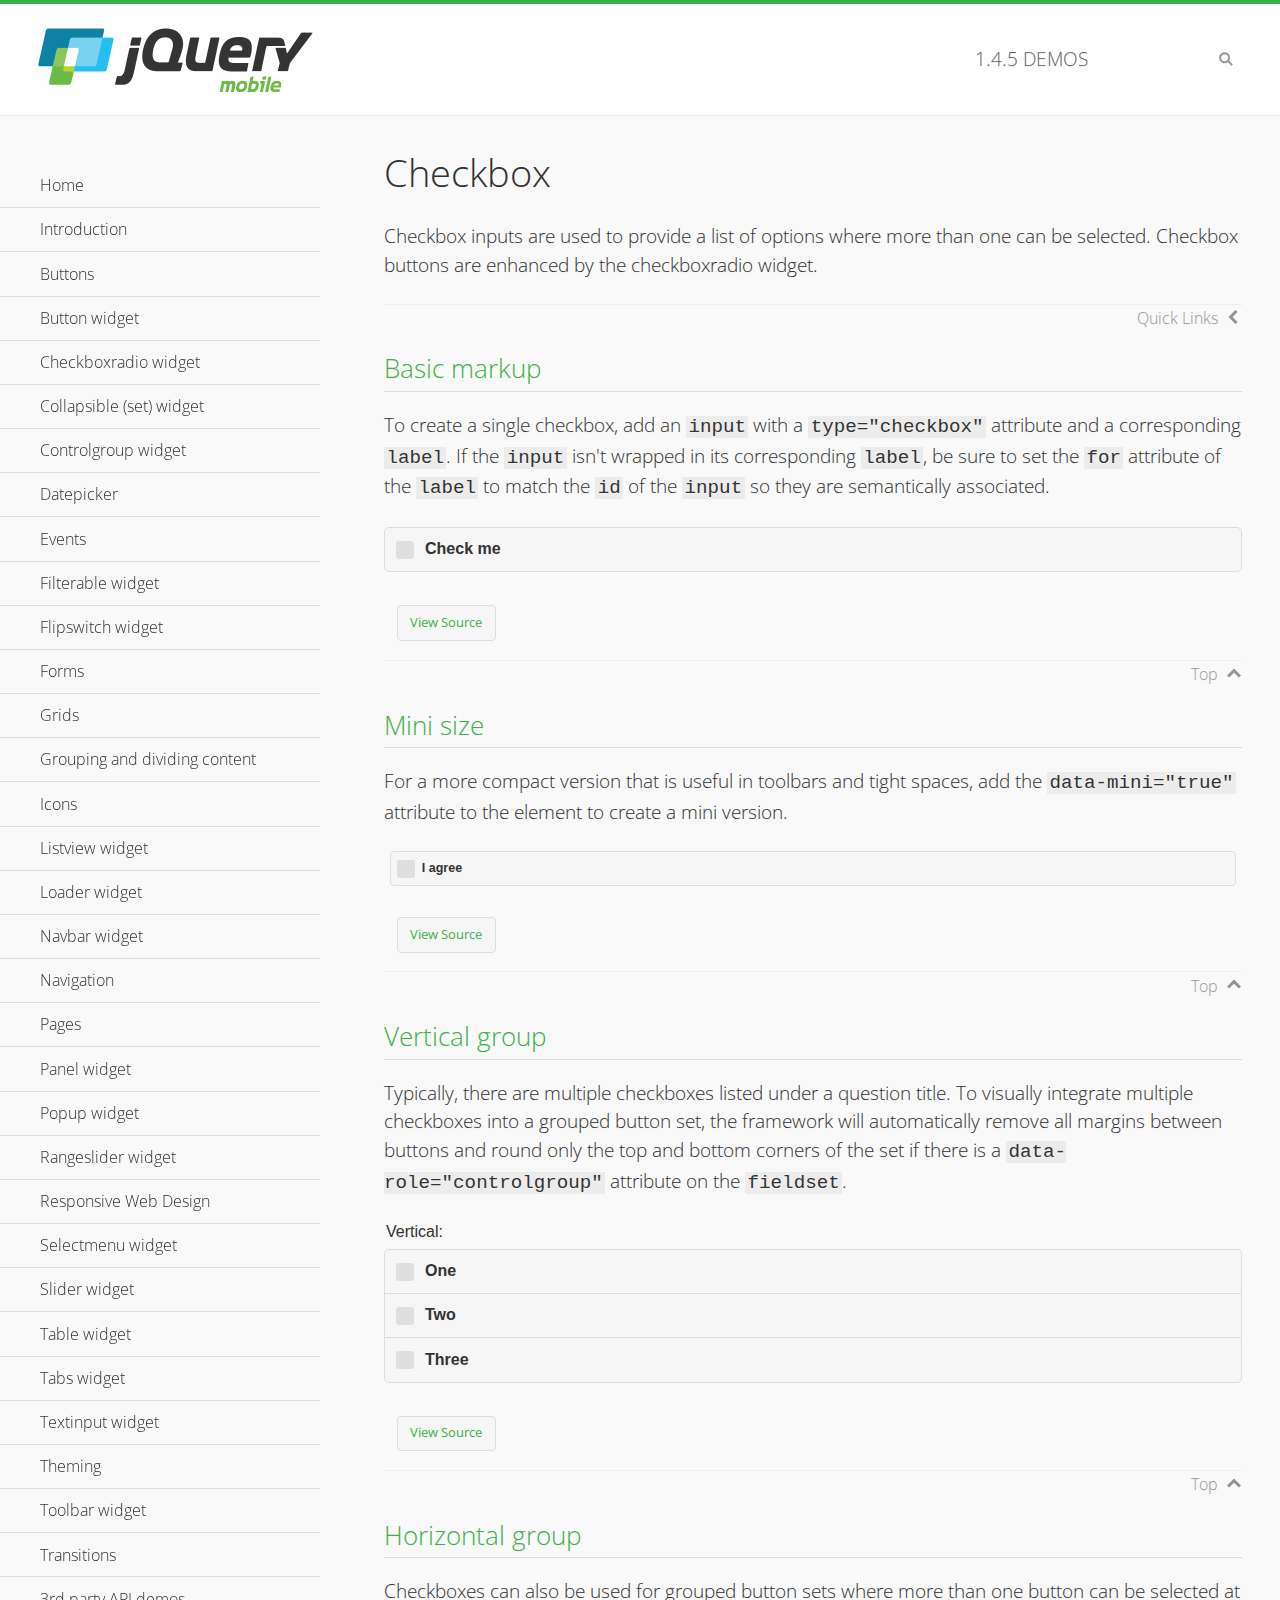
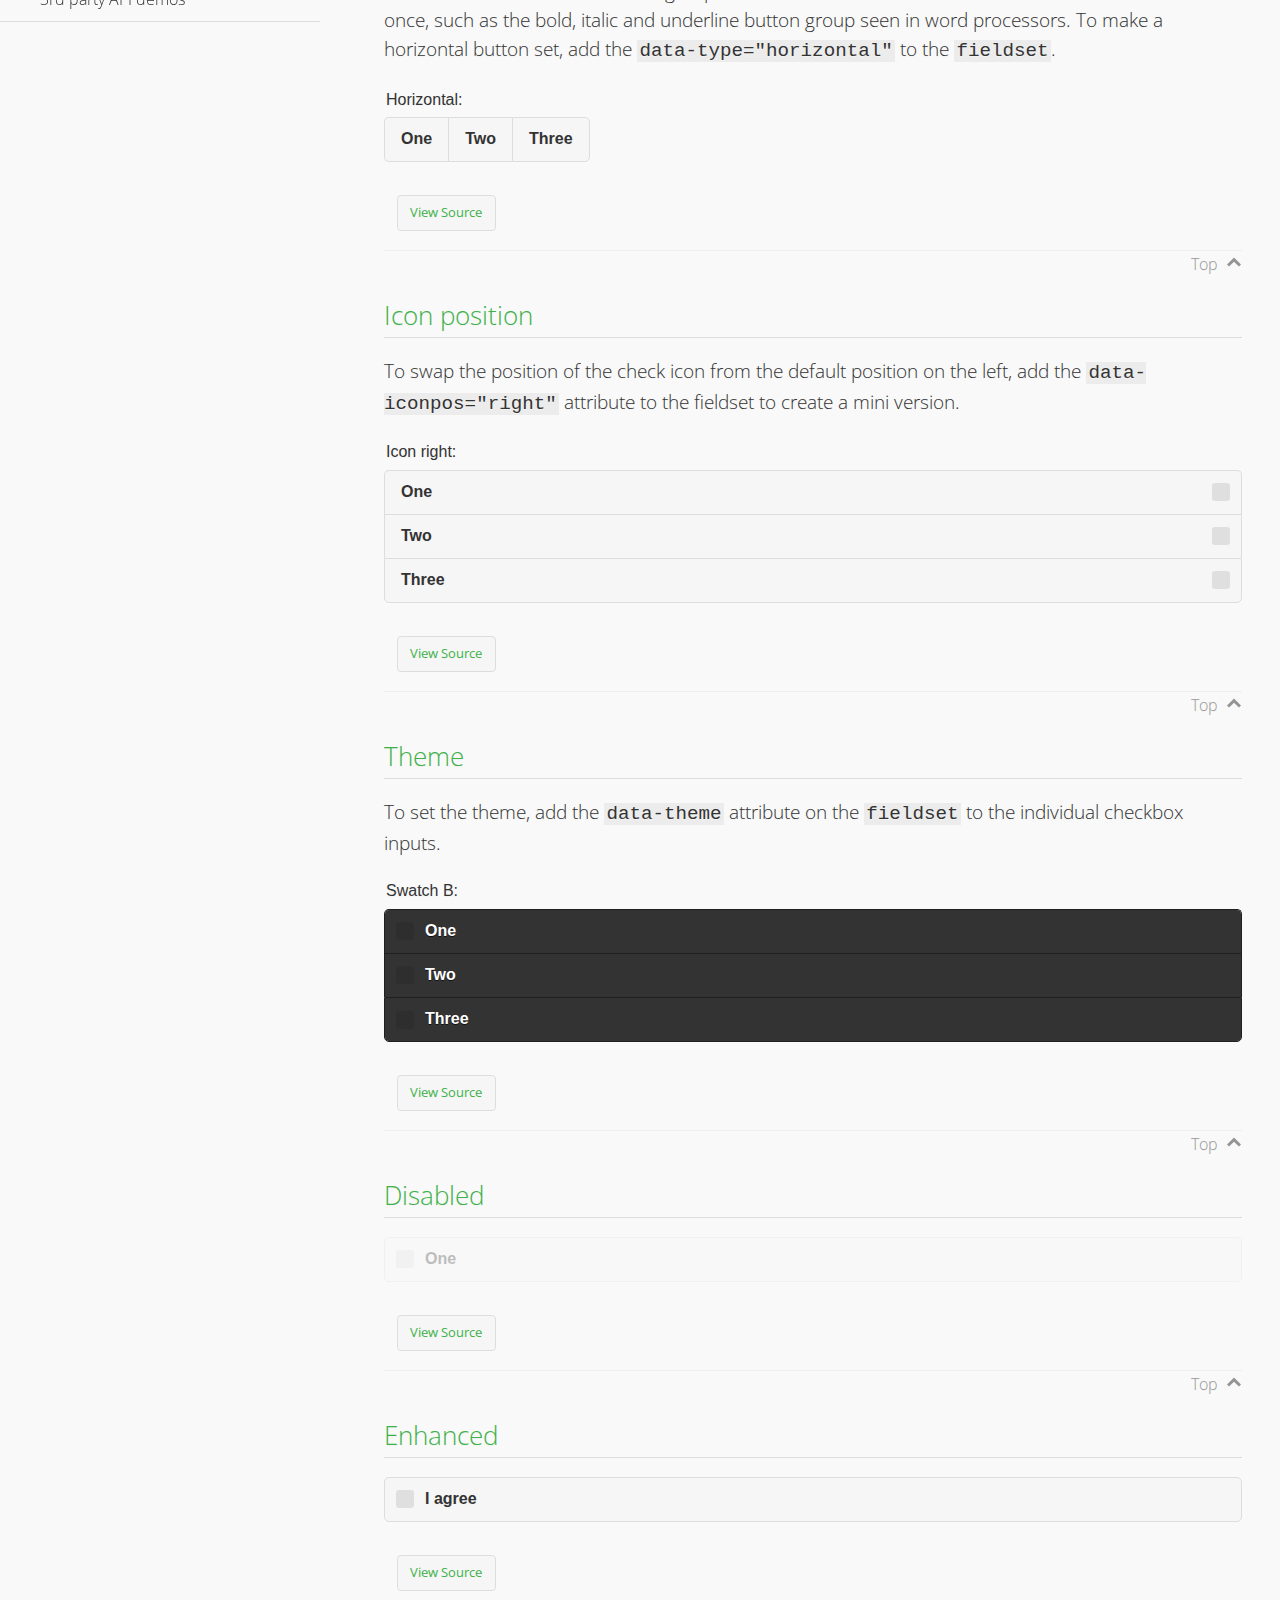
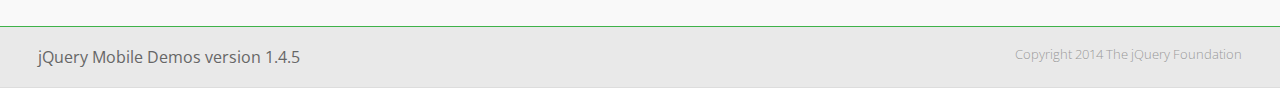
<file: www/jq/demos/checkboxradio-checkbox/index.html>
<!DOCTYPE html>
<html>
<head>
	<meta charset="utf-8">
	<meta name="viewport" content="width=device-width, initial-scale=1">
	<title>Checkbox - jQuery Mobile Demos</title>
	<link rel="shortcut icon" href="../favicon.ico">
	<link rel="stylesheet" href="http://fonts.googleapis.com/css?family=Open+Sans:300,400,700">
	<link rel="stylesheet" href="../css/themes/default/jquery.mobile-1.4.5.min.css">
	<link rel="stylesheet" href="../_assets/css/jqm-demos.css">
	<script src="../js/jquery.js"></script>
	<script src="../_assets/js/index.js"></script>
	<script src="../js/jquery.mobile-1.4.5.min.js"></script>
</head>
<body>
<div data-role="page" class="jqm-demos" data-quicklinks="true">

	<div data-role="header" class="jqm-header">
		<h2><a href="../" title="jQuery Mobile Demos home"><img src="../_assets/img/jquery-logo.png" alt="jQuery Mobile"></a></h2>
		<p><span class="jqm-version"></span> Demos</p>
		<a href="#" class="jqm-navmenu-link ui-btn ui-btn-icon-notext ui-corner-all ui-icon-bars ui-nodisc-icon ui-alt-icon ui-btn-left">Menu</a>
		<a href="#" class="jqm-search-link ui-btn ui-btn-icon-notext ui-corner-all ui-icon-search ui-nodisc-icon ui-alt-icon ui-btn-right">Search</a>
	</div><!-- /header -->

	<div role="main" class="ui-content jqm-content">

		<h1>Checkbox</h1>

		<p>Checkbox inputs are used to provide a list of options where more than one can be selected. Checkbox buttons are enhanced by the checkboxradio widget.</p>

		<h2>Basic markup</h2>

		<p>To create a single checkbox, add an <code>input</code> with a <code>type="checkbox"</code> attribute and a corresponding <code>label</code>. If the <code>input</code> isn't wrapped in its corresponding <code>label</code>, be sure to set the <code>for</code> attribute of the <code>label</code> to match the <code>id</code> of the <code>input</code> so they are semantically associated.</p>

		<div data-demo-html="true">
			<form>
				<label>
					<input type="checkbox" name="checkbox-0 ">Check me
				</label>
			</form>
		</div><!--/demo-html -->

		<h2>Mini size</h2>

		<p>For a more compact version that is useful in toolbars and tight spaces, add the <code>data-mini="true"</code> attribute to the element to create a mini version. </p>

		<div data-demo-html="true">
			<form>
				<input type="checkbox" name="checkbox-mini-0" id="checkbox-mini-0" data-mini="true">
				<label for="checkbox-mini-0">I agree</label>
			</form>
		</div><!--/demo-html -->

		<h2>Vertical group</h2>

		<p>Typically, there are multiple checkboxes listed under a question title. To visually integrate multiple checkboxes into a grouped button set, the framework will automatically remove all margins between buttons and round only the top and bottom corners of the set if there is a <code> data-role="controlgroup"</code> attribute on the <code>fieldset</code>.</p>

		<div data-demo-html="true">
			<form>
				<fieldset data-role="controlgroup">
					<legend>Vertical:</legend>
					<input type="checkbox" name="checkbox-v-2a" id="checkbox-v-2a">
					<label for="checkbox-v-2a">One</label>
					<input type="checkbox" name="checkbox-v-2b" id="checkbox-v-2b">
					<label for="checkbox-v-2b">Two</label>
					<input type="checkbox" name="checkbox-v-2c" id="checkbox-v-2c">
					<label for="checkbox-v-2c">Three</label>
				</fieldset>
			</form>
		</div><!--/demo-html -->

		<h2>Horizontal group</h2>

		<p>Checkboxes can also be used for grouped button sets where more than one button can be selected at once, such as the bold, italic and underline button group seen in word processors. To make a horizontal button set, add the <code> data-type="horizontal"</code> to the <code>fieldset</code>.</p>

		<div data-demo-html="true">
			<form>
				<fieldset data-role="controlgroup" data-type="horizontal">
					<legend>Horizontal:</legend>
					<input type="checkbox" name="checkbox-h-2a" id="checkbox-h-2a">
					<label for="checkbox-h-2a">One</label>
					<input type="checkbox" name="checkbox-h-2b" id="checkbox-h-2b">
					<label for="checkbox-h-2b">Two</label>
					<input type="checkbox" name="checkbox-h-2c" id="checkbox-h-2c">
					<label for="checkbox-h-2c">Three</label>
				</fieldset>
			</form>
		</div><!--/demo-html -->

		<h2>Icon position</h2>

		<p>To swap the position of the check icon from the default position on the left, add the <code>data-iconpos="right"</code> attribute to the fieldset to create a mini version. </p>

		<div data-demo-html="true">
			<form>
				<fieldset data-role="controlgroup" data-iconpos="right">
					<legend>Icon right:</legend>
					<input type="checkbox" name="checkbox-h-6a" id="checkbox-h-6a">
					<label for="checkbox-h-6a">One</label>
					<input type="checkbox" name="checkbox-h-6b" id="checkbox-h-6b">
					<label for="checkbox-h-6b">Two</label>
					<input type="checkbox" name="checkbox-h-6c" id="checkbox-h-6c">
					<label for="checkbox-h-6c">Three</label>
				</fieldset>
			</form>
		</div><!--/demo-html -->

		<h2>Theme</h2>

		<p>To set the theme, add the <code>data-theme</code> attribute on the <code>fieldset</code> to the individual checkbox inputs.</p>

		<div data-demo-html="true">
			<form>
				<fieldset data-role="controlgroup">
					<legend>Swatch B:</legend>
					<input type="checkbox" name="checkbox-t-2a" id="checkbox-t-2a" data-theme="b">
					<label for="checkbox-t-2a">One</label>
					<input type="checkbox" name="checkbox-t-2b" id="checkbox-t-2b" data-theme="b">
					<label for="checkbox-t-2b">Two</label>
					<input type="checkbox" name="checkbox-t-2c" id="checkbox-t-2c" data-theme="b">
					<label for="checkbox-t-2c">Three</label>
				</fieldset>
			</form>
		</div><!--/demo-html -->

		<h2>Disabled</h2>

		<div data-demo-html="true">
			<form>
				<input disabled type="checkbox" name="checkbox-t-3a" id="checkbox-t-3a" data-theme="a">
				<label for="checkbox-t-3a">One</label>
			</form>
		</div><!--/demo-html -->

		<h2>Enhanced</h2>

		<div data-demo-html="true">
			<div class="ui-checkbox">
				<label for="checkbox-enhanced" class="ui-btn ui-corner-all ui-btn-inherit ui-btn-icon-left ui-checkbox-off">I agree</label>
				<input type="checkbox" name="checkbox-enhanced" id="checkbox-enhanced" data-enhanced="true">
			</div>
		</div><!--/demo-html -->

	</div><!-- /content -->
	    <div data-role="panel" class="jqm-navmenu-panel" data-position="left" data-display="overlay" data-theme="a">
	    	<ul class="jqm-list ui-alt-icon ui-nodisc-icon">
<li data-filtertext="demos homepage" data-icon="home"><a href=".././">Home</a></li>
<li data-filtertext="introduction overview getting started"><a href="../intro/" data-ajax="false">Introduction</a></li>
<li data-filtertext="buttons button markup buttonmarkup method anchor link button element"><a href="../button-markup/" data-ajax="false">Buttons</a></li>
<li data-filtertext="form button widget input button submit reset"><a href="../button/" data-ajax="false">Button widget</a></li>
<li data-role="collapsible" data-enhanced="true" data-collapsed-icon="carat-d" data-expanded-icon="carat-u" data-iconpos="right" data-inset="false" class="ui-collapsible ui-collapsible-themed-content ui-collapsible-collapsed">
	<h3 class="ui-collapsible-heading ui-collapsible-heading-collapsed">
		<a href="#" class="ui-collapsible-heading-toggle ui-btn ui-btn-icon-right ui-btn-inherit ui-icon-carat-d">
		    Checkboxradio widget<span class="ui-collapsible-heading-status"> click to expand contents</span>
		</a>
	</h3>
	<div class="ui-collapsible-content ui-body-inherit ui-collapsible-content-collapsed" aria-hidden="true">
		<ul>
			<li data-filtertext="form checkboxradio widget checkbox input checkboxes controlgroups"><a href="../checkboxradio-checkbox/" data-ajax="false">Checkboxes</a></li>
			<li data-filtertext="form checkboxradio widget radio input radio buttons controlgroups"><a href="../checkboxradio-radio/" data-ajax="false">Radio buttons</a></li>
		</ul>
	</div>
</li>
<li data-role="collapsible" data-enhanced="true" data-collapsed-icon="carat-d" data-expanded-icon="carat-u" data-iconpos="right" data-inset="false" class="ui-collapsible ui-collapsible-themed-content ui-collapsible-collapsed">
	<h3 class="ui-collapsible-heading ui-collapsible-heading-collapsed">
		<a href="#" class="ui-collapsible-heading-toggle ui-btn ui-btn-icon-right ui-btn-inherit ui-icon-carat-d">
			Collapsible (set) widget<span class="ui-collapsible-heading-status"> click to expand contents</span>
		</a>
	</h3>
	<div class="ui-collapsible-content ui-body-inherit ui-collapsible-content-collapsed" aria-hidden="true">
		<ul>
			<li data-filtertext="collapsibles content formatting"><a href="../collapsible/" data-ajax="false">Collapsible</a></li>
			<li data-filtertext="dynamic collapsible set accordion append expand"><a href="../collapsible-dynamic/" data-ajax="false">Dynamic collapsibles</a></li>
			<li data-filtertext="accordions collapsible set widget content formatting grouped collapsibles"><a href="../collapsibleset/" data-ajax="false">Collapsible set</a></li>
		</ul>
	</div>
</li>
<li data-role="collapsible" data-enhanced="true" data-collapsed-icon="carat-d" data-expanded-icon="carat-u" data-iconpos="right" data-inset="false" class="ui-collapsible ui-collapsible-themed-content ui-collapsible-collapsed">
	<h3 class="ui-collapsible-heading ui-collapsible-heading-collapsed">
		<a href="#" class="ui-collapsible-heading-toggle ui-btn ui-btn-icon-right ui-btn-inherit ui-icon-carat-d">
			Controlgroup widget<span class="ui-collapsible-heading-status"> click to expand contents</span>
		</a>
	</h3>
	<div class="ui-collapsible-content ui-body-inherit ui-collapsible-content-collapsed" aria-hidden="true">
		<ul>
			<li data-filtertext="controlgroups selectmenu checkboxradio input grouped buttons horizontal vertical"><a href="../controlgroup/" data-ajax="false">Controlgroup</a></li>
			<li data-filtertext="dynamic controlgroup dynamically add buttons"><a href="../controlgroup-dynamic/" data-ajax="false">Dynamic controlgroups</a></li>
		</ul>
	</div>
</li>
<li data-filtertext="form datepicker widget date input"><a href="../datepicker/" data-ajax="false">Datepicker</a></li>
<li data-role="collapsible" data-enhanced="true" data-collapsed-icon="carat-d" data-expanded-icon="carat-u" data-iconpos="right" data-inset="false" class="ui-collapsible ui-collapsible-themed-content ui-collapsible-collapsed">
	<h3 class="ui-collapsible-heading ui-collapsible-heading-collapsed">
		<a href="#" class="ui-collapsible-heading-toggle ui-btn ui-btn-icon-right ui-btn-inherit ui-icon-carat-d">
			Events<span class="ui-collapsible-heading-status"> click to expand contents</span>
		</a>
	</h3>
	<div class="ui-collapsible-content ui-body-inherit ui-collapsible-content-collapsed" aria-hidden="true">
		<ul>
			<li data-filtertext="swipe to delete list items listviews swipe events"><a href="../swipe-list/" data-ajax="false">Swipe list items</a></li>
			<li data-filtertext="swipe to navigate swipe page navigation swipe events"><a href="../swipe-page/" data-ajax="false">Swipe page navigation</a></li>
		</ul>
	</div>
</li>
<li data-filtertext="filterable filter elements sorting searching listview table"><a href="../filterable/" data-ajax="false">Filterable widget</a></li>
<li data-filtertext="form flipswitch widget flip toggle switch binary select checkbox input"><a href="../flipswitch/" data-ajax="false">Flipswitch widget</a></li>
<li data-role="collapsible" data-enhanced="true" data-collapsed-icon="carat-d" data-expanded-icon="carat-u" data-iconpos="right" data-inset="false" class="ui-collapsible ui-collapsible-themed-content ui-collapsible-collapsed">
	<h3 class="ui-collapsible-heading ui-collapsible-heading-collapsed">
		<a href="#" class="ui-collapsible-heading-toggle ui-btn ui-btn-icon-right ui-btn-inherit ui-icon-carat-d">
			Forms<span class="ui-collapsible-heading-status"> click to expand contents</span>
		</a>
	</h3>
	<div class="ui-collapsible-content ui-body-inherit ui-collapsible-content-collapsed" aria-hidden="true">
		<ul>
			<li data-filtertext="forms text checkbox radio range button submit reset inputs selects textarea slider flipswitch label form elements"><a href="../forms/" data-ajax="false">Forms</a></li>
			<li data-filtertext="form hide labels hidden accessible ui-hidden-accessible forms"><a href="../forms-label-hidden-accessible/" data-ajax="false">Hide labels</a></li>
			<li data-filtertext="form field containers fieldcontain ui-field-contain forms"><a href="../forms-field-contain/" data-ajax="false">Field containers</a></li>
			<li data-filtertext="forms disabled form elements"><a href="../forms-disabled/" data-ajax="false">Forms disabled</a></li>
			<li data-filtertext="forms gallery examples overview forms text checkbox radio range button submit reset inputs selects textarea slider flipswitch label form elements"><a href="../forms-gallery/" data-ajax="false">Forms gallery</a></li>
		</ul>
	</div>
</li>
<li data-role="collapsible" data-enhanced="true" data-collapsed-icon="carat-d" data-expanded-icon="carat-u" data-iconpos="right" data-inset="false" class="ui-collapsible ui-collapsible-themed-content ui-collapsible-collapsed">
	<h3 class="ui-collapsible-heading ui-collapsible-heading-collapsed">
		<a href="#" class="ui-collapsible-heading-toggle ui-btn ui-btn-icon-right ui-btn-inherit ui-icon-carat-d">
			Grids<span class="ui-collapsible-heading-status"> click to expand contents</span>
		</a>
	</h3>
	<div class="ui-collapsible-content ui-body-inherit ui-collapsible-content-collapsed" aria-hidden="true">
		<ul>
			<li data-filtertext="grids columns blocks content formatting rwd responsive css framework"><a href="../grids/" data-ajax="false">Grids</a></li>
			<li data-filtertext="buttons in grids css framework"><a href="../grids-buttons/" data-ajax="false">Buttons in grids</a></li>
			<li data-filtertext="custom responsive grids rwd css framework"><a href="../grids-custom-responsive/" data-ajax="false">Custom responsive grids</a></li>
		</ul>
	</div>
</li>
<li data-filtertext="blocks content formatting sections heading"><a href="../body-bar-classes/" data-ajax="false">Grouping and dividing content</a></li>
<li data-role="collapsible" data-enhanced="true" data-collapsed-icon="carat-d" data-expanded-icon="carat-u" data-iconpos="right" data-inset="false" class="ui-collapsible ui-collapsible-themed-content ui-collapsible-collapsed">
	<h3 class="ui-collapsible-heading ui-collapsible-heading-collapsed">
		<a href="#" class="ui-collapsible-heading-toggle ui-btn ui-btn-icon-right ui-btn-inherit ui-icon-carat-d">
			Icons<span class="ui-collapsible-heading-status"> click to expand contents</span>
		</a>
	</h3>
	<div class="ui-collapsible-content ui-body-inherit ui-collapsible-content-collapsed" aria-hidden="true">
		<ul>
			<li data-filtertext="button icons svg disc alt custom icon position"><a href="../icons/" data-ajax="false">Icons</a></li>
			<li data-filtertext=""><a href="../icons-grunticon/" data-ajax="false">Grunticon loader</a></li>
		</ul>
	</div>
</li>
<li data-role="collapsible" data-enhanced="true" data-collapsed-icon="carat-d" data-expanded-icon="carat-u" data-iconpos="right" data-inset="false" class="ui-collapsible ui-collapsible-themed-content ui-collapsible-collapsed">
	<h3 class="ui-collapsible-heading ui-collapsible-heading-collapsed">
		<a href="#" class="ui-collapsible-heading-toggle ui-btn ui-btn-icon-right ui-btn-inherit ui-icon-carat-d">
			Listview widget<span class="ui-collapsible-heading-status"> click to expand contents</span>
		</a>
	</h3>
	<div class="ui-collapsible-content ui-body-inherit ui-collapsible-content-collapsed" aria-hidden="true">
		<ul>
			<li data-filtertext="listview widget thumbnails icons nested split button collapsible ul ol"><a href="../listview/" data-ajax="false">Listview</a></li>
			<li data-filtertext="autocomplete filterable reveal listview filtertextbeforefilter placeholder"><a href="../listview-autocomplete/" data-ajax="false">Listview autocomplete</a></li>
			<li data-filtertext="autocomplete filterable reveal listview remote data filtertextbeforefilter placeholder"><a href="../listview-autocomplete-remote/" data-ajax="false">Listview autocomplete remote data</a></li>
			<li data-filtertext="autodividers anchor jump scroll linkbars listview lists ul ol"><a href="../listview-autodividers-linkbar/" data-ajax="false">Listview autodividers linkbar</a></li>
			<li data-filtertext="listview autodividers selector autodividersselector lists ul ol"><a href="../listview-autodividers-selector/" data-ajax="false">Listview autodividers selector</a></li>
			<li data-filtertext="listview nested list items"><a href="../listview-nested-lists/" data-ajax="false">Nested Listviews</a></li>
			<li data-filtertext="listview collapsible list items flat"><a href="../listview-collapsible-item-flat/" data-ajax="false">Listview collapsible list items (flat)</a></li>
			<li data-filtertext="listview collapsible list indented"><a href="../listview-collapsible-item-indented/" data-ajax="false">Listview collapsible list items (indented)</a></li>
			<li data-filtertext="grid listview responsive grids responsive listviews lists ul"><a href="../listview-grid/" data-ajax="false">Listview responsive grid</a></li>
		</ul>
	</div>
</li>
<li data-filtertext="loader widget page loading navigation overlay spinner"><a href="../loader/" data-ajax="false">Loader widget</a></li>
<li data-filtertext="navbar widget navmenu toolbars header footer"><a href="../navbar/" data-ajax="false">Navbar widget</a></li>
<li data-role="collapsible" data-enhanced="true" data-collapsed-icon="carat-d" data-expanded-icon="carat-u" data-iconpos="right" data-inset="false" class="ui-collapsible ui-collapsible-themed-content ui-collapsible-collapsed">
	<h3 class="ui-collapsible-heading ui-collapsible-heading-collapsed">
		<a href="#" class="ui-collapsible-heading-toggle ui-btn ui-btn-icon-right ui-btn-inherit ui-icon-carat-d">
			Navigation<span class="ui-collapsible-heading-status"> click to expand contents</span>
		</a>
	</h3>
	<div class="ui-collapsible-content ui-body-inherit ui-collapsible-content-collapsed" aria-hidden="true">
		<ul>
			<li data-filtertext="ajax navigation navigate widget history event method"><a href="../navigation/" data-ajax="false">Navigation</a></li>
			<li data-filtertext="linking pages page links navigation ajax prefetch cache"><a href="../navigation-linking-pages/" data-ajax="false">Linking pages</a></li>
			<!-- <li data-filtertext="php redirect server redirection server-side navigation"><a href="../navigation-php-redirect/" data-ajax="false">PHP redirect demo</a></li>-->
			<li data-filtertext="navigation redirection hash query"><a href="../navigation-hash-processing/" data-ajax="false">Hash processing demo</a></li>
			<li data-filtertext="navigation redirection hash query"><a href="../page-events/" data-ajax="false">Page Navigation Events</a></li>
		</ul>
	</div>
</li>
<li data-role="collapsible" data-enhanced="true" data-collapsed-icon="carat-d" data-expanded-icon="carat-u" data-iconpos="right" data-inset="false" class="ui-collapsible ui-collapsible-themed-content ui-collapsible-collapsed">
	<h3 class="ui-collapsible-heading ui-collapsible-heading-collapsed">
		<a href="#" class="ui-collapsible-heading-toggle ui-btn ui-btn-icon-right ui-btn-inherit ui-icon-carat-d">
			Pages<span class="ui-collapsible-heading-status"> click to expand contents</span>
		</a>
	</h3>
	<div class="ui-collapsible-content ui-body-inherit ui-collapsible-content-collapsed" aria-hidden="true">
		<ul>
			<li data-filtertext="pages page widget ajax navigation"><a href="../pages/" data-ajax="false">Pages</a></li>
			<li data-filtertext="single page"><a href="../pages-single-page/" data-ajax="false">Single page</a></li>
			<li data-filtertext="multipage multi-page page"><a href="../pages-multi-page/" data-ajax="false">Multi-page template</a></li>
			<li data-filtertext="dialog page widget modal popup"><a href="../pages-dialog/" data-ajax="false">Dialog page</a></li>
		</ul>
	</div>
</li>
<li data-role="collapsible" data-enhanced="true" data-collapsed-icon="carat-d" data-expanded-icon="carat-u" data-iconpos="right" data-inset="false" class="ui-collapsible ui-collapsible-themed-content ui-collapsible-collapsed">
	<h3 class="ui-collapsible-heading ui-collapsible-heading-collapsed">
		<a href="#" class="ui-collapsible-heading-toggle ui-btn ui-btn-icon-right ui-btn-inherit ui-icon-carat-d">
			Panel widget<span class="ui-collapsible-heading-status"> click to expand contents</span>
		</a>
	</h3>
	<div class="ui-collapsible-content ui-body-inherit ui-collapsible-content-collapsed" aria-hidden="true">
		<ul>
			<li data-filtertext="panel widget sliding panels reveal push overlay responsive"><a href="../panel/" data-ajax="false">Panel</a></li>
			<li data-filtertext=""><a href="../panel-external/" data-ajax="false">External panels</a></li>
			<li data-filtertext="panel "><a href="../panel-fixed/" data-ajax="false">Fixed panels</a></li>
			<li data-filtertext="panel slide panels sliding panels shadow rwd responsive breakpoint"><a href="../panel-responsive/" data-ajax="false">Panels responsive</a></li>
			<li data-filtertext="panel custom style custom panel width reveal shadow listview panel styling page background wrapper"><a href="../panel-styling/" data-ajax="false">Custom panel style</a></li>
			<li data-filtertext="panel open on swipe"><a href="../panel-swipe-open/" data-ajax="false">Panel open on swipe</a></li>
			<li data-filtertext="panels outside page internal external toolbars"><a href="../panel-external-internal/" data-ajax="false">Panel external and internal</a></li>
		</ul>
	</div>
</li>
<li data-role="collapsible" data-enhanced="true" data-collapsed-icon="carat-d" data-expanded-icon="carat-u" data-iconpos="right" data-inset="false" class="ui-collapsible ui-collapsible-themed-content ui-collapsible-collapsed">
	<h3 class="ui-collapsible-heading ui-collapsible-heading-collapsed">
		<a href="#" class="ui-collapsible-heading-toggle ui-btn ui-btn-icon-right ui-btn-inherit ui-icon-carat-d">
			Popup widget<span class="ui-collapsible-heading-status"> click to expand contents</span>
		</a>
	</h3>
	<div class="ui-collapsible-content ui-body-inherit ui-collapsible-content-collapsed" aria-hidden="true">
		<ul>
			<li data-filtertext="popup widget popups dialog modal transition tooltip lightbox form overlay screen flip pop fade transition"><a href="../popup/" data-ajax="false">Popup</a></li>
			<li data-filtertext="popup alignment position"><a href="../popup-alignment/" data-ajax="false">Popup alignment</a></li>
			<li data-filtertext="popup arrow size popups popover"><a href="../popup-arrow-size/" data-ajax="false">Popup arrow size</a></li>
			<li data-filtertext="dynamic popups popup images lightbox"><a href="../popup-dynamic/" data-ajax="false">Dynamic popups</a></li>
			<li data-filtertext="popups with iframes scaling"><a href="../popup-iframe/" data-ajax="false">Popups with iframes</a></li>
			<li data-filtertext="popup image scaling"><a href="../popup-image-scaling/" data-ajax="false">Popup image scaling</a></li>
			<li data-filtertext="external popup outside multi-page"><a href="../popup-outside-multipage/" data-ajax="false">Popup outside multi-page</a></li>
		</ul>
	</div>
</li>
<li data-filtertext="form rangeslider widget dual sliders dual handle sliders range input"><a href="../rangeslider/" data-ajax="false">Rangeslider widget</a></li>
<li data-filtertext="responsive web design rwd adaptive progressive enhancement PE accessible mobile breakpoints media query media queries"><a href="../rwd/" data-ajax="false">Responsive Web Design</a></li>
<li data-role="collapsible" data-enhanced="true" data-collapsed-icon="carat-d" data-expanded-icon="carat-u" data-iconpos="right" data-inset="false" class="ui-collapsible ui-collapsible-themed-content ui-collapsible-collapsed">
	<h3 class="ui-collapsible-heading ui-collapsible-heading-collapsed">
		<a href="#" class="ui-collapsible-heading-toggle ui-btn ui-btn-icon-right ui-btn-inherit ui-icon-carat-d">
			Selectmenu widget<span class="ui-collapsible-heading-status"> click to expand contents</span>
		</a>
	</h3>
	<div class="ui-collapsible-content ui-body-inherit ui-collapsible-content-collapsed" aria-hidden="true">
		<ul>
			<li data-filtertext="form selectmenu widget select input custom select menu selects"><a href="../selectmenu/" data-ajax="false">Selectmenu</a></li>
			<li data-filtertext="form custom select menu selectmenu widget custom menu option optgroup multiple selects"><a href="../selectmenu-custom/" data-ajax="false">Custom select menu</a></li>
			<li data-filtertext="filterable select filter popup dialog"><a href="../selectmenu-custom-filter/" data-ajax="false">Custom select menu with filter</a></li>
		</ul>
	</div>
</li>
<li data-role="collapsible" data-enhanced="true" data-collapsed-icon="carat-d" data-expanded-icon="carat-u" data-iconpos="right" data-inset="false" class="ui-collapsible ui-collapsible-themed-content ui-collapsible-collapsed">
	<h3 class="ui-collapsible-heading ui-collapsible-heading-collapsed">
		<a href="#" class="ui-collapsible-heading-toggle ui-btn ui-btn-icon-right ui-btn-inherit ui-icon-carat-d">
			Slider widget<span class="ui-collapsible-heading-status"> click to expand contents</span>
		</a>
	</h3>
	<div class="ui-collapsible-content ui-body-inherit ui-collapsible-content-collapsed" aria-hidden="true">
		<ul>
			<li data-filtertext="form slider widget range input single sliders"><a href="../slider/" data-ajax="false">Slider</a></li>
			<li data-filtertext="form slider widget flipswitch slider binary select flip toggle switch"><a href="../slider-flipswitch/" data-ajax="false">Slider flip toggle switch</a></li>
			<li data-filtertext="form slider tooltip handle value input range sliders"><a href="../slider-tooltip/" data-ajax="false">Slider tooltip</a></li>
		</ul>
	</div>
</li>
<li data-role="collapsible" data-enhanced="true" data-collapsed-icon="carat-d" data-expanded-icon="carat-u" data-iconpos="right" data-inset="false" class="ui-collapsible ui-collapsible-themed-content ui-collapsible-collapsed">
	<h3 class="ui-collapsible-heading ui-collapsible-heading-collapsed">
		<a href="#" class="ui-collapsible-heading-toggle ui-btn ui-btn-icon-right ui-btn-inherit ui-icon-carat-d">
			Table widget<span class="ui-collapsible-heading-status"> click to expand contents</span>
		</a>
	</h3>
	<div class="ui-collapsible-content ui-body-inherit ui-collapsible-content-collapsed" aria-hidden="true">
		<ul>
			<li data-filtertext="table widget reflow column toggle th td responsive tables rwd hide show tabular"><a href="../table-column-toggle/" data-ajax="false">Table Column Toggle</a></li>
			<li data-filtertext="table column toggle phone comparison demo"><a href="../table-column-toggle-example/" data-ajax="false">Table Column Toggle demo</a></li>
			<li data-filtertext="responsive tables table column toggle heading groups rwd breakpoint"><a href="../table-column-toggle-heading-groups/" data-ajax="false">Table Column Toggle heading groups</a></li>
			<li data-filtertext="responsive tables table column toggle hide rwd breakpoint customization options"><a href="../table-column-toggle-options/" data-ajax="false">Table Column Toggle options</a></li>
			<li data-filtertext="table reflow th td responsive rwd columns tabular"><a href="../table-reflow/" data-ajax="false">Table Reflow</a></li>
			<li data-filtertext="responsive tables table reflow heading groups rwd breakpoint"><a href="../table-reflow-heading-groups/" data-ajax="false">Table Reflow heading groups</a></li>
			<li data-filtertext="responsive tables table reflow stripes strokes table style"><a href="../table-reflow-stripes-strokes/" data-ajax="false">Table Reflow stripes and strokes</a></li>
			<li data-filtertext="responsive tables table reflow stack custom styles"><a href="../table-reflow-styling/" data-ajax="false">Table Reflow custom styles</a></li>
		</ul>
	</div>
</li>
<li data-filtertext="ui tabs widget"><a href="../tabs/" data-ajax="false">Tabs widget</a></li>
<li data-filtertext="form textinput widget text input textarea number date time tel email file color password"><a href="../textinput/" data-ajax="false">Textinput widget</a></li>
<li data-role="collapsible" data-enhanced="true" data-collapsed-icon="carat-d" data-expanded-icon="carat-u" data-iconpos="right" data-inset="false" class="ui-collapsible ui-collapsible-themed-content ui-collapsible-collapsed">
	<h3 class="ui-collapsible-heading ui-collapsible-heading-collapsed">
		<a href="#" class="ui-collapsible-heading-toggle ui-btn ui-btn-icon-right ui-btn-inherit ui-icon-carat-d">
			Theming<span class="ui-collapsible-heading-status"> click to expand contents</span>
		</a>
	</h3>
	<div class="ui-collapsible-content ui-body-inherit ui-collapsible-content-collapsed" aria-hidden="true">
		<ul>
			<li data-filtertext="default theme swatches theming style css"><a href="../theme-default/" data-ajax="false">Default theme</a></li>
			<li data-filtertext="classic theme old theme swatches theming style css"><a href="../theme-classic/" data-ajax="false">Classic theme</a></li>
		</ul>
	</div>
</li>
<li data-role="collapsible" data-enhanced="true" data-collapsed-icon="carat-d" data-expanded-icon="carat-u" data-iconpos="right" data-inset="false" class="ui-collapsible ui-collapsible-themed-content ui-collapsible-collapsed">
	<h3 class="ui-collapsible-heading ui-collapsible-heading-collapsed">
		<a href="#" class="ui-collapsible-heading-toggle ui-btn ui-btn-icon-right ui-btn-inherit ui-icon-carat-d">
			Toolbar widget<span class="ui-collapsible-heading-status"> click to expand contents</span>
		</a>
	</h3>
	<div class="ui-collapsible-content ui-body-inherit ui-collapsible-content-collapsed" aria-hidden="true">
		<ul>
			<li data-filtertext="toolbar widget header footer toolbars fixed fullscreen external sections"><a href="../toolbar/" data-ajax="false">Toolbar</a></li>
			<li data-filtertext="dynamic toolbars dynamically add toolbar header footer"><a href="../toolbar-dynamic/" data-ajax="false">Dynamic toolbars</a></li>
			<li data-filtertext="external toolbars header footer"><a href="../toolbar-external/" data-ajax="false">External toolbars</a></li>
			<li data-filtertext="fixed toolbars header footer"><a href="../toolbar-fixed/" data-ajax="false">Fixed toolbars</a></li>
			<li data-filtertext="fixed fullscreen toolbars header footer"><a href="../toolbar-fixed-fullscreen/" data-ajax="false">Fullscreen toolbars</a></li>
			<li data-filtertext="external fixed toolbars header footer"><a href="../toolbar-fixed-external/" data-ajax="false">Fixed external toolbars</a></li>
			<li data-filtertext="external persistent toolbars header footer navbar navmenu"><a href="../toolbar-fixed-persistent/" data-ajax="false">Persistent toolbars</a></li>
			<li data-filtertext="external ajax optimized toolbars persistent toolbars header footer navbar"><a href="../toolbar-fixed-persistent-optimized/" data-ajax="false">Ajax optimized toolbars</a></li>
			<li data-filtertext="form in toolbars header footer"><a href="../toolbar-fixed-forms/" data-ajax="false">Form in toolbar</a></li>
		</ul>
	</div>
</li>
<li data-filtertext="page transitions animated pages popup navigation flip slide fade pop"><a href="../transitions/" data-ajax="false">Transitions</a></li>
<li data-role="collapsible" data-enhanced="true" data-collapsed-icon="carat-d" data-expanded-icon="carat-u" data-iconpos="right" data-inset="false" class="ui-collapsible ui-collapsible-themed-content ui-collapsible-collapsed">
	<h3 class="ui-collapsible-heading ui-collapsible-heading-collapsed">
		<a href="#" class="ui-collapsible-heading-toggle ui-btn ui-btn-icon-right ui-btn-inherit ui-icon-carat-d">
			3rd party API demos<span class="ui-collapsible-heading-status"> click to expand contents</span>
		</a>
	</h3>
	<div class="ui-collapsible-content ui-body-inherit ui-collapsible-content-collapsed" aria-hidden="true">
		<ul>
			<li data-filtertext="backbone requirejs navigation router"><a href="../backbone-requirejs/" data-ajax="false">Backbone RequireJS</a></li>
			<li data-filtertext="google maps geolocation demo"><a href="../map-geolocation/" data-ajax="false">Google Maps geolocation</a></li>
			<li data-filtertext="google maps hybrid"><a href="../map-list-toggle/" data-ajax="false">Google Maps list toggle</a></li>
		</ul>
	</div>
</li>



		     </ul>
		</div><!-- /panel -->


	<div data-role="footer" data-position="fixed" data-tap-toggle="false" class="jqm-footer">
		<p>jQuery Mobile Demos version <span class="jqm-version"></span></p>
		<p>Copyright 2014 The jQuery Foundation</p>
	</div><!-- /footer -->
	<!-- TODO: This should become an external panel so we can add input to markup (unique ID) -->
    <div data-role="panel" class="jqm-search-panel" data-position="right" data-display="overlay" data-theme="a">
		<div class="jqm-search">
			<ul class="jqm-list" data-filter-placeholder="Search demos..." data-filter-reveal="true">
<li data-filtertext="demos homepage" data-icon="home"><a href=".././">Home</a></li>
<li data-filtertext="introduction overview getting started"><a href="../intro/" data-ajax="false">Introduction</a></li>
<li data-filtertext="buttons button markup buttonmarkup method anchor link button element"><a href="../button-markup/" data-ajax="false">Buttons</a></li>
<li data-filtertext="form button widget input button submit reset"><a href="../button/" data-ajax="false">Button widget</a></li>
<li data-role="collapsible" data-enhanced="true" data-collapsed-icon="carat-d" data-expanded-icon="carat-u" data-iconpos="right" data-inset="false" class="ui-collapsible ui-collapsible-themed-content ui-collapsible-collapsed">
	<h3 class="ui-collapsible-heading ui-collapsible-heading-collapsed">
		<a href="#" class="ui-collapsible-heading-toggle ui-btn ui-btn-icon-right ui-btn-inherit ui-icon-carat-d">
		    Checkboxradio widget<span class="ui-collapsible-heading-status"> click to expand contents</span>
		</a>
	</h3>
	<div class="ui-collapsible-content ui-body-inherit ui-collapsible-content-collapsed" aria-hidden="true">
		<ul>
			<li data-filtertext="form checkboxradio widget checkbox input checkboxes controlgroups"><a href="../checkboxradio-checkbox/" data-ajax="false">Checkboxes</a></li>
			<li data-filtertext="form checkboxradio widget radio input radio buttons controlgroups"><a href="../checkboxradio-radio/" data-ajax="false">Radio buttons</a></li>
		</ul>
	</div>
</li>
<li data-role="collapsible" data-enhanced="true" data-collapsed-icon="carat-d" data-expanded-icon="carat-u" data-iconpos="right" data-inset="false" class="ui-collapsible ui-collapsible-themed-content ui-collapsible-collapsed">
	<h3 class="ui-collapsible-heading ui-collapsible-heading-collapsed">
		<a href="#" class="ui-collapsible-heading-toggle ui-btn ui-btn-icon-right ui-btn-inherit ui-icon-carat-d">
			Collapsible (set) widget<span class="ui-collapsible-heading-status"> click to expand contents</span>
		</a>
	</h3>
	<div class="ui-collapsible-content ui-body-inherit ui-collapsible-content-collapsed" aria-hidden="true">
		<ul>
			<li data-filtertext="collapsibles content formatting"><a href="../collapsible/" data-ajax="false">Collapsible</a></li>
			<li data-filtertext="dynamic collapsible set accordion append expand"><a href="../collapsible-dynamic/" data-ajax="false">Dynamic collapsibles</a></li>
			<li data-filtertext="accordions collapsible set widget content formatting grouped collapsibles"><a href="../collapsibleset/" data-ajax="false">Collapsible set</a></li>
		</ul>
	</div>
</li>
<li data-role="collapsible" data-enhanced="true" data-collapsed-icon="carat-d" data-expanded-icon="carat-u" data-iconpos="right" data-inset="false" class="ui-collapsible ui-collapsible-themed-content ui-collapsible-collapsed">
	<h3 class="ui-collapsible-heading ui-collapsible-heading-collapsed">
		<a href="#" class="ui-collapsible-heading-toggle ui-btn ui-btn-icon-right ui-btn-inherit ui-icon-carat-d">
			Controlgroup widget<span class="ui-collapsible-heading-status"> click to expand contents</span>
		</a>
	</h3>
	<div class="ui-collapsible-content ui-body-inherit ui-collapsible-content-collapsed" aria-hidden="true">
		<ul>
			<li data-filtertext="controlgroups selectmenu checkboxradio input grouped buttons horizontal vertical"><a href="../controlgroup/" data-ajax="false">Controlgroup</a></li>
			<li data-filtertext="dynamic controlgroup dynamically add buttons"><a href="../controlgroup-dynamic/" data-ajax="false">Dynamic controlgroups</a></li>
		</ul>
	</div>
</li>
<li data-filtertext="form datepicker widget date input"><a href="../datepicker/" data-ajax="false">Datepicker</a></li>
<li data-role="collapsible" data-enhanced="true" data-collapsed-icon="carat-d" data-expanded-icon="carat-u" data-iconpos="right" data-inset="false" class="ui-collapsible ui-collapsible-themed-content ui-collapsible-collapsed">
	<h3 class="ui-collapsible-heading ui-collapsible-heading-collapsed">
		<a href="#" class="ui-collapsible-heading-toggle ui-btn ui-btn-icon-right ui-btn-inherit ui-icon-carat-d">
			Events<span class="ui-collapsible-heading-status"> click to expand contents</span>
		</a>
	</h3>
	<div class="ui-collapsible-content ui-body-inherit ui-collapsible-content-collapsed" aria-hidden="true">
		<ul>
			<li data-filtertext="swipe to delete list items listviews swipe events"><a href="../swipe-list/" data-ajax="false">Swipe list items</a></li>
			<li data-filtertext="swipe to navigate swipe page navigation swipe events"><a href="../swipe-page/" data-ajax="false">Swipe page navigation</a></li>
		</ul>
	</div>
</li>
<li data-filtertext="filterable filter elements sorting searching listview table"><a href="../filterable/" data-ajax="false">Filterable widget</a></li>
<li data-filtertext="form flipswitch widget flip toggle switch binary select checkbox input"><a href="../flipswitch/" data-ajax="false">Flipswitch widget</a></li>
<li data-role="collapsible" data-enhanced="true" data-collapsed-icon="carat-d" data-expanded-icon="carat-u" data-iconpos="right" data-inset="false" class="ui-collapsible ui-collapsible-themed-content ui-collapsible-collapsed">
	<h3 class="ui-collapsible-heading ui-collapsible-heading-collapsed">
		<a href="#" class="ui-collapsible-heading-toggle ui-btn ui-btn-icon-right ui-btn-inherit ui-icon-carat-d">
			Forms<span class="ui-collapsible-heading-status"> click to expand contents</span>
		</a>
	</h3>
	<div class="ui-collapsible-content ui-body-inherit ui-collapsible-content-collapsed" aria-hidden="true">
		<ul>
			<li data-filtertext="forms text checkbox radio range button submit reset inputs selects textarea slider flipswitch label form elements"><a href="../forms/" data-ajax="false">Forms</a></li>
			<li data-filtertext="form hide labels hidden accessible ui-hidden-accessible forms"><a href="../forms-label-hidden-accessible/" data-ajax="false">Hide labels</a></li>
			<li data-filtertext="form field containers fieldcontain ui-field-contain forms"><a href="../forms-field-contain/" data-ajax="false">Field containers</a></li>
			<li data-filtertext="forms disabled form elements"><a href="../forms-disabled/" data-ajax="false">Forms disabled</a></li>
			<li data-filtertext="forms gallery examples overview forms text checkbox radio range button submit reset inputs selects textarea slider flipswitch label form elements"><a href="../forms-gallery/" data-ajax="false">Forms gallery</a></li>
		</ul>
	</div>
</li>
<li data-role="collapsible" data-enhanced="true" data-collapsed-icon="carat-d" data-expanded-icon="carat-u" data-iconpos="right" data-inset="false" class="ui-collapsible ui-collapsible-themed-content ui-collapsible-collapsed">
	<h3 class="ui-collapsible-heading ui-collapsible-heading-collapsed">
		<a href="#" class="ui-collapsible-heading-toggle ui-btn ui-btn-icon-right ui-btn-inherit ui-icon-carat-d">
			Grids<span class="ui-collapsible-heading-status"> click to expand contents</span>
		</a>
	</h3>
	<div class="ui-collapsible-content ui-body-inherit ui-collapsible-content-collapsed" aria-hidden="true">
		<ul>
			<li data-filtertext="grids columns blocks content formatting rwd responsive css framework"><a href="../grids/" data-ajax="false">Grids</a></li>
			<li data-filtertext="buttons in grids css framework"><a href="../grids-buttons/" data-ajax="false">Buttons in grids</a></li>
			<li data-filtertext="custom responsive grids rwd css framework"><a href="../grids-custom-responsive/" data-ajax="false">Custom responsive grids</a></li>
		</ul>
	</div>
</li>
<li data-filtertext="blocks content formatting sections heading"><a href="../body-bar-classes/" data-ajax="false">Grouping and dividing content</a></li>
<li data-role="collapsible" data-enhanced="true" data-collapsed-icon="carat-d" data-expanded-icon="carat-u" data-iconpos="right" data-inset="false" class="ui-collapsible ui-collapsible-themed-content ui-collapsible-collapsed">
	<h3 class="ui-collapsible-heading ui-collapsible-heading-collapsed">
		<a href="#" class="ui-collapsible-heading-toggle ui-btn ui-btn-icon-right ui-btn-inherit ui-icon-carat-d">
			Icons<span class="ui-collapsible-heading-status"> click to expand contents</span>
		</a>
	</h3>
	<div class="ui-collapsible-content ui-body-inherit ui-collapsible-content-collapsed" aria-hidden="true">
		<ul>
			<li data-filtertext="button icons svg disc alt custom icon position"><a href="../icons/" data-ajax="false">Icons</a></li>
			<li data-filtertext=""><a href="../icons-grunticon/" data-ajax="false">Grunticon loader</a></li>
		</ul>
	</div>
</li>
<li data-role="collapsible" data-enhanced="true" data-collapsed-icon="carat-d" data-expanded-icon="carat-u" data-iconpos="right" data-inset="false" class="ui-collapsible ui-collapsible-themed-content ui-collapsible-collapsed">
	<h3 class="ui-collapsible-heading ui-collapsible-heading-collapsed">
		<a href="#" class="ui-collapsible-heading-toggle ui-btn ui-btn-icon-right ui-btn-inherit ui-icon-carat-d">
			Listview widget<span class="ui-collapsible-heading-status"> click to expand contents</span>
		</a>
	</h3>
	<div class="ui-collapsible-content ui-body-inherit ui-collapsible-content-collapsed" aria-hidden="true">
		<ul>
			<li data-filtertext="listview widget thumbnails icons nested split button collapsible ul ol"><a href="../listview/" data-ajax="false">Listview</a></li>
			<li data-filtertext="autocomplete filterable reveal listview filtertextbeforefilter placeholder"><a href="../listview-autocomplete/" data-ajax="false">Listview autocomplete</a></li>
			<li data-filtertext="autocomplete filterable reveal listview remote data filtertextbeforefilter placeholder"><a href="../listview-autocomplete-remote/" data-ajax="false">Listview autocomplete remote data</a></li>
			<li data-filtertext="autodividers anchor jump scroll linkbars listview lists ul ol"><a href="../listview-autodividers-linkbar/" data-ajax="false">Listview autodividers linkbar</a></li>
			<li data-filtertext="listview autodividers selector autodividersselector lists ul ol"><a href="../listview-autodividers-selector/" data-ajax="false">Listview autodividers selector</a></li>
			<li data-filtertext="listview nested list items"><a href="../listview-nested-lists/" data-ajax="false">Nested Listviews</a></li>
			<li data-filtertext="listview collapsible list items flat"><a href="../listview-collapsible-item-flat/" data-ajax="false">Listview collapsible list items (flat)</a></li>
			<li data-filtertext="listview collapsible list indented"><a href="../listview-collapsible-item-indented/" data-ajax="false">Listview collapsible list items (indented)</a></li>
			<li data-filtertext="grid listview responsive grids responsive listviews lists ul"><a href="../listview-grid/" data-ajax="false">Listview responsive grid</a></li>
		</ul>
	</div>
</li>
<li data-filtertext="loader widget page loading navigation overlay spinner"><a href="../loader/" data-ajax="false">Loader widget</a></li>
<li data-filtertext="navbar widget navmenu toolbars header footer"><a href="../navbar/" data-ajax="false">Navbar widget</a></li>
<li data-role="collapsible" data-enhanced="true" data-collapsed-icon="carat-d" data-expanded-icon="carat-u" data-iconpos="right" data-inset="false" class="ui-collapsible ui-collapsible-themed-content ui-collapsible-collapsed">
	<h3 class="ui-collapsible-heading ui-collapsible-heading-collapsed">
		<a href="#" class="ui-collapsible-heading-toggle ui-btn ui-btn-icon-right ui-btn-inherit ui-icon-carat-d">
			Navigation<span class="ui-collapsible-heading-status"> click to expand contents</span>
		</a>
	</h3>
	<div class="ui-collapsible-content ui-body-inherit ui-collapsible-content-collapsed" aria-hidden="true">
		<ul>
			<li data-filtertext="ajax navigation navigate widget history event method"><a href="../navigation/" data-ajax="false">Navigation</a></li>
			<li data-filtertext="linking pages page links navigation ajax prefetch cache"><a href="../navigation-linking-pages/" data-ajax="false">Linking pages</a></li>
			<!-- <li data-filtertext="php redirect server redirection server-side navigation"><a href="../navigation-php-redirect/" data-ajax="false">PHP redirect demo</a></li>-->
			<li data-filtertext="navigation redirection hash query"><a href="../navigation-hash-processing/" data-ajax="false">Hash processing demo</a></li>
			<li data-filtertext="navigation redirection hash query"><a href="../page-events/" data-ajax="false">Page Navigation Events</a></li>
		</ul>
	</div>
</li>
<li data-role="collapsible" data-enhanced="true" data-collapsed-icon="carat-d" data-expanded-icon="carat-u" data-iconpos="right" data-inset="false" class="ui-collapsible ui-collapsible-themed-content ui-collapsible-collapsed">
	<h3 class="ui-collapsible-heading ui-collapsible-heading-collapsed">
		<a href="#" class="ui-collapsible-heading-toggle ui-btn ui-btn-icon-right ui-btn-inherit ui-icon-carat-d">
			Pages<span class="ui-collapsible-heading-status"> click to expand contents</span>
		</a>
	</h3>
	<div class="ui-collapsible-content ui-body-inherit ui-collapsible-content-collapsed" aria-hidden="true">
		<ul>
			<li data-filtertext="pages page widget ajax navigation"><a href="../pages/" data-ajax="false">Pages</a></li>
			<li data-filtertext="single page"><a href="../pages-single-page/" data-ajax="false">Single page</a></li>
			<li data-filtertext="multipage multi-page page"><a href="../pages-multi-page/" data-ajax="false">Multi-page template</a></li>
			<li data-filtertext="dialog page widget modal popup"><a href="../pages-dialog/" data-ajax="false">Dialog page</a></li>
		</ul>
	</div>
</li>
<li data-role="collapsible" data-enhanced="true" data-collapsed-icon="carat-d" data-expanded-icon="carat-u" data-iconpos="right" data-inset="false" class="ui-collapsible ui-collapsible-themed-content ui-collapsible-collapsed">
	<h3 class="ui-collapsible-heading ui-collapsible-heading-collapsed">
		<a href="#" class="ui-collapsible-heading-toggle ui-btn ui-btn-icon-right ui-btn-inherit ui-icon-carat-d">
			Panel widget<span class="ui-collapsible-heading-status"> click to expand contents</span>
		</a>
	</h3>
	<div class="ui-collapsible-content ui-body-inherit ui-collapsible-content-collapsed" aria-hidden="true">
		<ul>
			<li data-filtertext="panel widget sliding panels reveal push overlay responsive"><a href="../panel/" data-ajax="false">Panel</a></li>
			<li data-filtertext=""><a href="../panel-external/" data-ajax="false">External panels</a></li>
			<li data-filtertext="panel "><a href="../panel-fixed/" data-ajax="false">Fixed panels</a></li>
			<li data-filtertext="panel slide panels sliding panels shadow rwd responsive breakpoint"><a href="../panel-responsive/" data-ajax="false">Panels responsive</a></li>
			<li data-filtertext="panel custom style custom panel width reveal shadow listview panel styling page background wrapper"><a href="../panel-styling/" data-ajax="false">Custom panel style</a></li>
			<li data-filtertext="panel open on swipe"><a href="../panel-swipe-open/" data-ajax="false">Panel open on swipe</a></li>
			<li data-filtertext="panels outside page internal external toolbars"><a href="../panel-external-internal/" data-ajax="false">Panel external and internal</a></li>
		</ul>
	</div>
</li>
<li data-role="collapsible" data-enhanced="true" data-collapsed-icon="carat-d" data-expanded-icon="carat-u" data-iconpos="right" data-inset="false" class="ui-collapsible ui-collapsible-themed-content ui-collapsible-collapsed">
	<h3 class="ui-collapsible-heading ui-collapsible-heading-collapsed">
		<a href="#" class="ui-collapsible-heading-toggle ui-btn ui-btn-icon-right ui-btn-inherit ui-icon-carat-d">
			Popup widget<span class="ui-collapsible-heading-status"> click to expand contents</span>
		</a>
	</h3>
	<div class="ui-collapsible-content ui-body-inherit ui-collapsible-content-collapsed" aria-hidden="true">
		<ul>
			<li data-filtertext="popup widget popups dialog modal transition tooltip lightbox form overlay screen flip pop fade transition"><a href="../popup/" data-ajax="false">Popup</a></li>
			<li data-filtertext="popup alignment position"><a href="../popup-alignment/" data-ajax="false">Popup alignment</a></li>
			<li data-filtertext="popup arrow size popups popover"><a href="../popup-arrow-size/" data-ajax="false">Popup arrow size</a></li>
			<li data-filtertext="dynamic popups popup images lightbox"><a href="../popup-dynamic/" data-ajax="false">Dynamic popups</a></li>
			<li data-filtertext="popups with iframes scaling"><a href="../popup-iframe/" data-ajax="false">Popups with iframes</a></li>
			<li data-filtertext="popup image scaling"><a href="../popup-image-scaling/" data-ajax="false">Popup image scaling</a></li>
			<li data-filtertext="external popup outside multi-page"><a href="../popup-outside-multipage/" data-ajax="false">Popup outside multi-page</a></li>
		</ul>
	</div>
</li>
<li data-filtertext="form rangeslider widget dual sliders dual handle sliders range input"><a href="../rangeslider/" data-ajax="false">Rangeslider widget</a></li>
<li data-filtertext="responsive web design rwd adaptive progressive enhancement PE accessible mobile breakpoints media query media queries"><a href="../rwd/" data-ajax="false">Responsive Web Design</a></li>
<li data-role="collapsible" data-enhanced="true" data-collapsed-icon="carat-d" data-expanded-icon="carat-u" data-iconpos="right" data-inset="false" class="ui-collapsible ui-collapsible-themed-content ui-collapsible-collapsed">
	<h3 class="ui-collapsible-heading ui-collapsible-heading-collapsed">
		<a href="#" class="ui-collapsible-heading-toggle ui-btn ui-btn-icon-right ui-btn-inherit ui-icon-carat-d">
			Selectmenu widget<span class="ui-collapsible-heading-status"> click to expand contents</span>
		</a>
	</h3>
	<div class="ui-collapsible-content ui-body-inherit ui-collapsible-content-collapsed" aria-hidden="true">
		<ul>
			<li data-filtertext="form selectmenu widget select input custom select menu selects"><a href="../selectmenu/" data-ajax="false">Selectmenu</a></li>
			<li data-filtertext="form custom select menu selectmenu widget custom menu option optgroup multiple selects"><a href="../selectmenu-custom/" data-ajax="false">Custom select menu</a></li>
			<li data-filtertext="filterable select filter popup dialog"><a href="../selectmenu-custom-filter/" data-ajax="false">Custom select menu with filter</a></li>
		</ul>
	</div>
</li>
<li data-role="collapsible" data-enhanced="true" data-collapsed-icon="carat-d" data-expanded-icon="carat-u" data-iconpos="right" data-inset="false" class="ui-collapsible ui-collapsible-themed-content ui-collapsible-collapsed">
	<h3 class="ui-collapsible-heading ui-collapsible-heading-collapsed">
		<a href="#" class="ui-collapsible-heading-toggle ui-btn ui-btn-icon-right ui-btn-inherit ui-icon-carat-d">
			Slider widget<span class="ui-collapsible-heading-status"> click to expand contents</span>
		</a>
	</h3>
	<div class="ui-collapsible-content ui-body-inherit ui-collapsible-content-collapsed" aria-hidden="true">
		<ul>
			<li data-filtertext="form slider widget range input single sliders"><a href="../slider/" data-ajax="false">Slider</a></li>
			<li data-filtertext="form slider widget flipswitch slider binary select flip toggle switch"><a href="../slider-flipswitch/" data-ajax="false">Slider flip toggle switch</a></li>
			<li data-filtertext="form slider tooltip handle value input range sliders"><a href="../slider-tooltip/" data-ajax="false">Slider tooltip</a></li>
		</ul>
	</div>
</li>
<li data-role="collapsible" data-enhanced="true" data-collapsed-icon="carat-d" data-expanded-icon="carat-u" data-iconpos="right" data-inset="false" class="ui-collapsible ui-collapsible-themed-content ui-collapsible-collapsed">
	<h3 class="ui-collapsible-heading ui-collapsible-heading-collapsed">
		<a href="#" class="ui-collapsible-heading-toggle ui-btn ui-btn-icon-right ui-btn-inherit ui-icon-carat-d">
			Table widget<span class="ui-collapsible-heading-status"> click to expand contents</span>
		</a>
	</h3>
	<div class="ui-collapsible-content ui-body-inherit ui-collapsible-content-collapsed" aria-hidden="true">
		<ul>
			<li data-filtertext="table widget reflow column toggle th td responsive tables rwd hide show tabular"><a href="../table-column-toggle/" data-ajax="false">Table Column Toggle</a></li>
			<li data-filtertext="table column toggle phone comparison demo"><a href="../table-column-toggle-example/" data-ajax="false">Table Column Toggle demo</a></li>
			<li data-filtertext="responsive tables table column toggle heading groups rwd breakpoint"><a href="../table-column-toggle-heading-groups/" data-ajax="false">Table Column Toggle heading groups</a></li>
			<li data-filtertext="responsive tables table column toggle hide rwd breakpoint customization options"><a href="../table-column-toggle-options/" data-ajax="false">Table Column Toggle options</a></li>
			<li data-filtertext="table reflow th td responsive rwd columns tabular"><a href="../table-reflow/" data-ajax="false">Table Reflow</a></li>
			<li data-filtertext="responsive tables table reflow heading groups rwd breakpoint"><a href="../table-reflow-heading-groups/" data-ajax="false">Table Reflow heading groups</a></li>
			<li data-filtertext="responsive tables table reflow stripes strokes table style"><a href="../table-reflow-stripes-strokes/" data-ajax="false">Table Reflow stripes and strokes</a></li>
			<li data-filtertext="responsive tables table reflow stack custom styles"><a href="../table-reflow-styling/" data-ajax="false">Table Reflow custom styles</a></li>
		</ul>
	</div>
</li>
<li data-filtertext="ui tabs widget"><a href="../tabs/" data-ajax="false">Tabs widget</a></li>
<li data-filtertext="form textinput widget text input textarea number date time tel email file color password"><a href="../textinput/" data-ajax="false">Textinput widget</a></li>
<li data-role="collapsible" data-enhanced="true" data-collapsed-icon="carat-d" data-expanded-icon="carat-u" data-iconpos="right" data-inset="false" class="ui-collapsible ui-collapsible-themed-content ui-collapsible-collapsed">
	<h3 class="ui-collapsible-heading ui-collapsible-heading-collapsed">
		<a href="#" class="ui-collapsible-heading-toggle ui-btn ui-btn-icon-right ui-btn-inherit ui-icon-carat-d">
			Theming<span class="ui-collapsible-heading-status"> click to expand contents</span>
		</a>
	</h3>
	<div class="ui-collapsible-content ui-body-inherit ui-collapsible-content-collapsed" aria-hidden="true">
		<ul>
			<li data-filtertext="default theme swatches theming style css"><a href="../theme-default/" data-ajax="false">Default theme</a></li>
			<li data-filtertext="classic theme old theme swatches theming style css"><a href="../theme-classic/" data-ajax="false">Classic theme</a></li>
		</ul>
	</div>
</li>
<li data-role="collapsible" data-enhanced="true" data-collapsed-icon="carat-d" data-expanded-icon="carat-u" data-iconpos="right" data-inset="false" class="ui-collapsible ui-collapsible-themed-content ui-collapsible-collapsed">
	<h3 class="ui-collapsible-heading ui-collapsible-heading-collapsed">
		<a href="#" class="ui-collapsible-heading-toggle ui-btn ui-btn-icon-right ui-btn-inherit ui-icon-carat-d">
			Toolbar widget<span class="ui-collapsible-heading-status"> click to expand contents</span>
		</a>
	</h3>
	<div class="ui-collapsible-content ui-body-inherit ui-collapsible-content-collapsed" aria-hidden="true">
		<ul>
			<li data-filtertext="toolbar widget header footer toolbars fixed fullscreen external sections"><a href="../toolbar/" data-ajax="false">Toolbar</a></li>
			<li data-filtertext="dynamic toolbars dynamically add toolbar header footer"><a href="../toolbar-dynamic/" data-ajax="false">Dynamic toolbars</a></li>
			<li data-filtertext="external toolbars header footer"><a href="../toolbar-external/" data-ajax="false">External toolbars</a></li>
			<li data-filtertext="fixed toolbars header footer"><a href="../toolbar-fixed/" data-ajax="false">Fixed toolbars</a></li>
			<li data-filtertext="fixed fullscreen toolbars header footer"><a href="../toolbar-fixed-fullscreen/" data-ajax="false">Fullscreen toolbars</a></li>
			<li data-filtertext="external fixed toolbars header footer"><a href="../toolbar-fixed-external/" data-ajax="false">Fixed external toolbars</a></li>
			<li data-filtertext="external persistent toolbars header footer navbar navmenu"><a href="../toolbar-fixed-persistent/" data-ajax="false">Persistent toolbars</a></li>
			<li data-filtertext="external ajax optimized toolbars persistent toolbars header footer navbar"><a href="../toolbar-fixed-persistent-optimized/" data-ajax="false">Ajax optimized toolbars</a></li>
			<li data-filtertext="form in toolbars header footer"><a href="../toolbar-fixed-forms/" data-ajax="false">Form in toolbar</a></li>
		</ul>
	</div>
</li>
<li data-filtertext="page transitions animated pages popup navigation flip slide fade pop"><a href="../transitions/" data-ajax="false">Transitions</a></li>
<li data-role="collapsible" data-enhanced="true" data-collapsed-icon="carat-d" data-expanded-icon="carat-u" data-iconpos="right" data-inset="false" class="ui-collapsible ui-collapsible-themed-content ui-collapsible-collapsed">
	<h3 class="ui-collapsible-heading ui-collapsible-heading-collapsed">
		<a href="#" class="ui-collapsible-heading-toggle ui-btn ui-btn-icon-right ui-btn-inherit ui-icon-carat-d">
			3rd party API demos<span class="ui-collapsible-heading-status"> click to expand contents</span>
		</a>
	</h3>
	<div class="ui-collapsible-content ui-body-inherit ui-collapsible-content-collapsed" aria-hidden="true">
		<ul>
			<li data-filtertext="backbone requirejs navigation router"><a href="../backbone-requirejs/" data-ajax="false">Backbone RequireJS</a></li>
			<li data-filtertext="google maps geolocation demo"><a href="../map-geolocation/" data-ajax="false">Google Maps geolocation</a></li>
			<li data-filtertext="google maps hybrid"><a href="../map-list-toggle/" data-ajax="false">Google Maps list toggle</a></li>
		</ul>
	</div>
</li>



			</ul>
		</div>
	</div><!-- /panel -->


</div><!-- /page -->

</body>
</html>
</file>
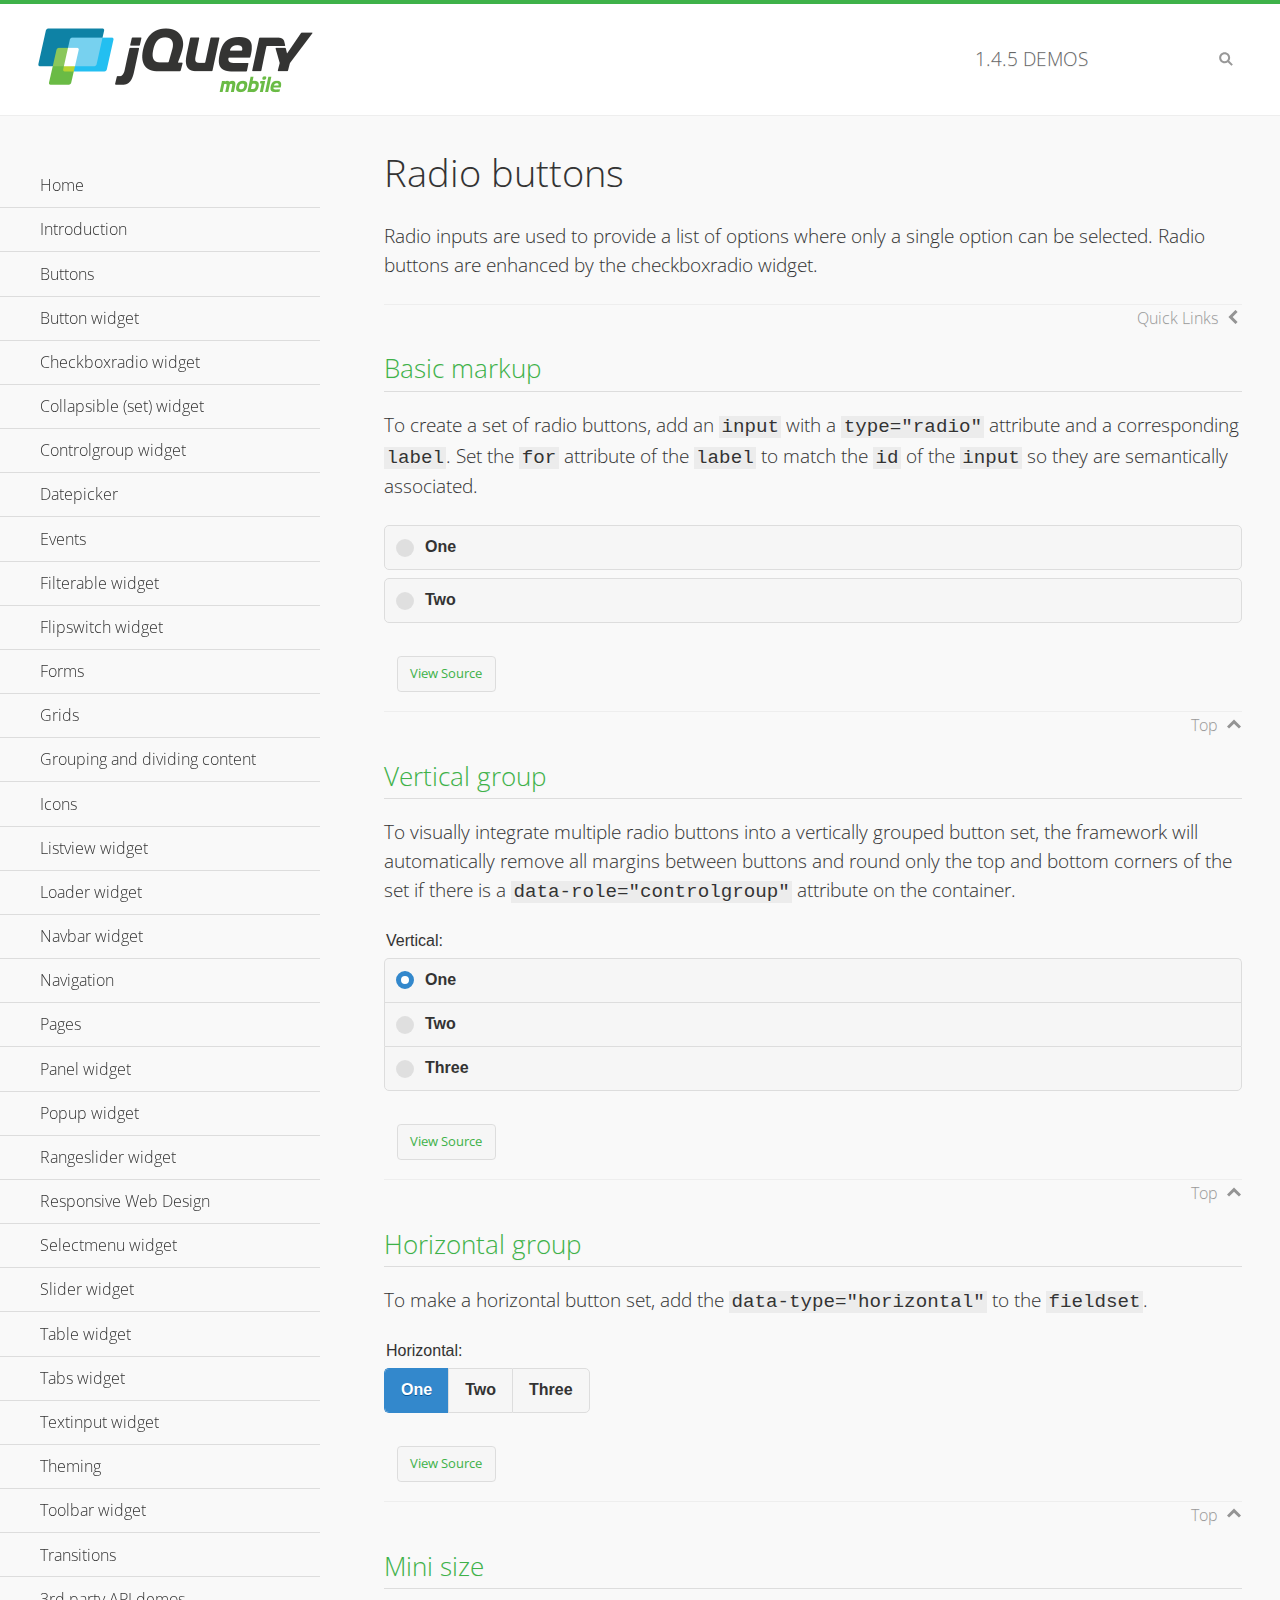
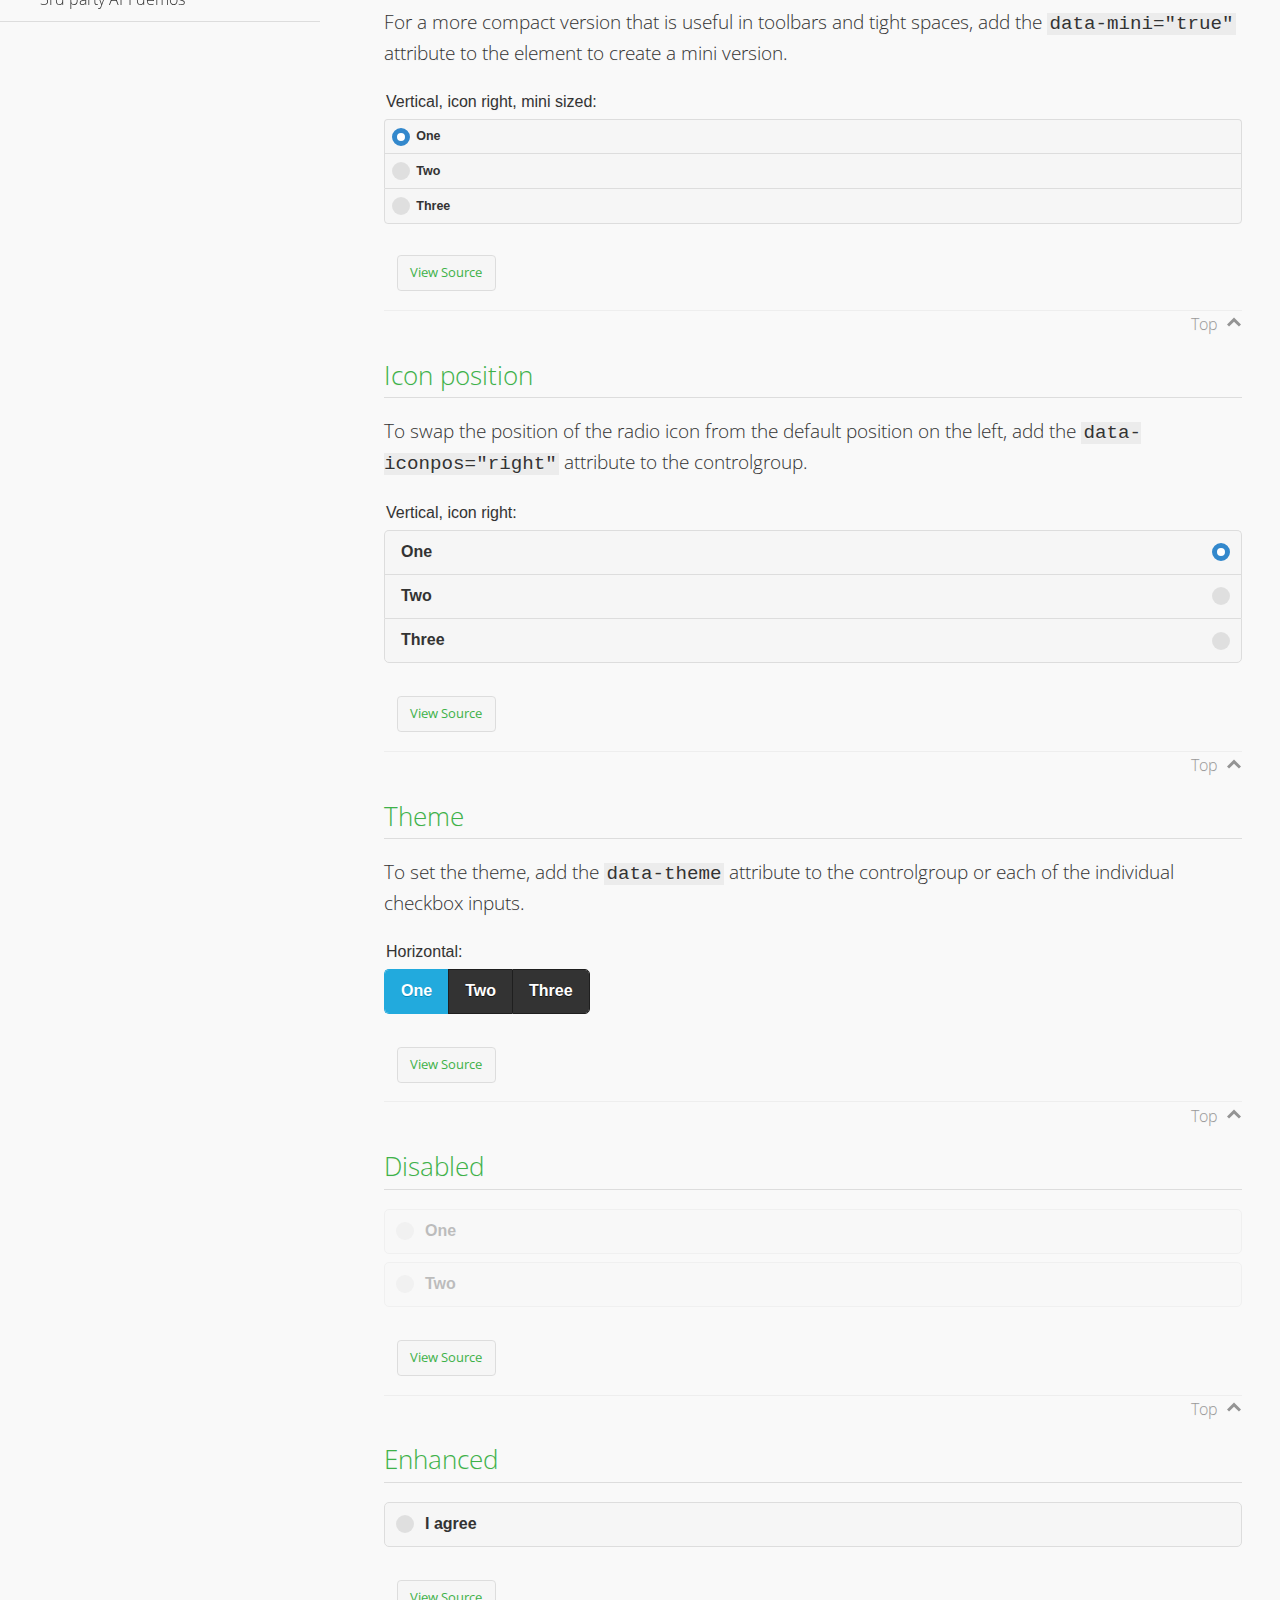
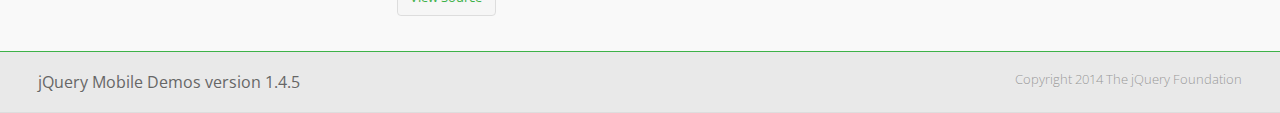
<file: www/jq/demos/checkboxradio-radio/index.html>
<!DOCTYPE html>
<html>
<head>
	<meta charset="utf-8">
	<meta name="viewport" content="width=device-width, initial-scale=1">
	<title>Radio buttons - jQuery Mobile Demos</title>
	<link rel="shortcut icon" href="../favicon.ico">
	<link rel="stylesheet" href="http://fonts.googleapis.com/css?family=Open+Sans:300,400,700">
	<link rel="stylesheet" href="../css/themes/default/jquery.mobile-1.4.5.min.css">
	<link rel="stylesheet" href="../_assets/css/jqm-demos.css">
	<script src="../js/jquery.js"></script>
	<script src="../_assets/js/index.js"></script>
	<script src="../js/jquery.mobile-1.4.5.min.js"></script>
</head>
<body>
<div data-role="page" class="jqm-demos" data-quicklinks="true">

	<div data-role="header" class="jqm-header">
		<h2><a href="../" title="jQuery Mobile Demos home"><img src="../_assets/img/jquery-logo.png" alt="jQuery Mobile"></a></h2>
		<p><span class="jqm-version"></span> Demos</p>
		<a href="#" class="jqm-navmenu-link ui-btn ui-btn-icon-notext ui-corner-all ui-icon-bars ui-nodisc-icon ui-alt-icon ui-btn-left">Menu</a>
		<a href="#" class="jqm-search-link ui-btn ui-btn-icon-notext ui-corner-all ui-icon-search ui-nodisc-icon ui-alt-icon ui-btn-right">Search</a>
	</div><!-- /header -->

	<div role="main" class="ui-content jqm-content">

		<h1>Radio buttons</h1>

		<p>Radio inputs are used to provide a list of options where only a single option can be selected. Radio buttons are enhanced by the checkboxradio widget.</p>

		<h2>Basic markup</h2>

		<p>To create a set of radio buttons, add an <code>input</code> with a <code>type="radio"</code> attribute and a corresponding <code>label</code>. Set the <code>for</code> attribute of the <code>label</code> to match the <code>id</code> of the <code>input</code> so they are semantically associated.</p>

		<div data-demo-html="true">
			<form>
				<label>
					<input type="radio" name="radio-choice-0" id="radio-choice-0a">One
				</label>

				<label for="radio-choice-0b">Two</label>
				<input type="radio" name="radio-choice-0" id="radio-choice-0b" class="custom">
			</form>
		</div><!--/demo-html -->

		<h2>Vertical group</h2>

		<p>To visually integrate multiple radio buttons into a vertically grouped button set, the framework will automatically remove all margins between buttons and round only the top and bottom corners of the set if there is a <code> data-role="controlgroup"</code> attribute on the container.</p>

		<div data-demo-html="true">
			<form>
					<fieldset data-role="controlgroup">
					<legend>Vertical:</legend>
					<input type="radio" name="radio-choice-v-2" id="radio-choice-v-2a" value="on" checked="checked">
					<label for="radio-choice-v-2a">One</label>
					<input type="radio" name="radio-choice-v-2" id="radio-choice-v-2b" value="off">
					<label for="radio-choice-v-2b">Two</label>
					<input type="radio" name="radio-choice-v-2" id="radio-choice-v-2c" value="other">
					<label for="radio-choice-v-2c">Three</label>
				</fieldset>
			</form>
		</div><!--/demo-html -->

		<h2>Horizontal group</h2>

		<p>To make a horizontal button set, add the <code> data-type="horizontal"</code> to the <code>fieldset</code>.</p>

		<div data-demo-html="true">
			<form>
				<fieldset data-role="controlgroup" data-type="horizontal">
					<legend>Horizontal:</legend>
					<input type="radio" name="radio-choice-h-2" id="radio-choice-h-2a" value="on" checked="checked">
					<label for="radio-choice-h-2a">One</label>
					<input type="radio" name="radio-choice-h-2" id="radio-choice-h-2b" value="off">
					<label for="radio-choice-h-2b">Two</label>
					<input type="radio" name="radio-choice-h-2" id="radio-choice-h-2c" value="other">
					<label for="radio-choice-h-2c">Three</label>
				</fieldset>
			</form>
		</div><!--/demo-html -->

		<h2>Mini size</h2>

		<p>For a more compact version that is useful in toolbars and tight spaces, add the <code>data-mini="true"</code> attribute to the element to create a mini version. </p>

		<div data-demo-html="true">
			<form>
				<fieldset data-role="controlgroup" data-mini="true">
					<legend>Vertical, icon right, mini sized:</legend>
					<input type="radio" name="radio-choice-v-6" id="radio-choice-v-6a" value="on" checked="checked">
					<label for="radio-choice-v-6a">One</label>
					<input type="radio" name="radio-choice-v-6" id="radio-choice-v-6b" value="off">
					<label for="radio-choice-v-6b">Two</label>
					<input type="radio" name="radio-choice-v-6" id="radio-choice-v-6c" value="other">
					<label for="radio-choice-v-6c">Three</label>
				</fieldset>
			</form>
		</div><!--/demo-html -->

		<h2>Icon position</h2>

		<p>To swap the position of the radio icon from the default position on the left, add the <code>data-iconpos="right"</code> attribute to the controlgroup.</p>

		<div data-demo-html="true">
			<form>
				<fieldset data-role="controlgroup" data-iconpos="right">
					<legend>Vertical, icon right:</legend>
					<input type="radio" name="radio-choice-w-6" id="radio-choice-w-6a" value="on" checked="checked">
					<label for="radio-choice-w-6a">One</label>
					<input type="radio" name="radio-choice-w-6" id="radio-choice-w-6b" value="off">
					<label for="radio-choice-w-6b">Two</label>
					<input type="radio" name="radio-choice-w-6" id="radio-choice-w-6c" value="other">
					<label for="radio-choice-w-6c">Three</label>
				</fieldset>
			</form>
		</div><!--/demo-html -->

		<h2>Theme</h2>

		<p>To set the theme, add the <code>data-theme</code> attribute to the controlgroup or each of the individual checkbox inputs.</p>

		<div data-demo-html="true">
			<form>
				<fieldset data-role="controlgroup" data-theme="b" data-type="horizontal">
					<legend>Horizontal:</legend>
					<input type="radio" name="radio-choice-t-6" id="radio-choice-t-6a" value="on" checked="checked">
					<label for="radio-choice-t-6a">One</label>
					<input type="radio" name="radio-choice-t-6" id="radio-choice-t-6b" value="off">
					<label for="radio-choice-t-6b">Two</label>
					<input type="radio" name="radio-choice-t-6" id="radio-choice-t-6c" value="other">
					<label for="radio-choice-t-6c">Three</label>
				</fieldset>
			</form>
		</div><!--/demo-html -->

		<h2>Disabled</h2>

		<div data-demo-html="true">
			<form>
				<label>
					<input type="radio" name="radio-choice-7" id="radio-choice-7a" disabled="disabled">One
				</label>
				<label for="radio-choice-7b">Two</label>
				<input type="radio" name="radio-choice-7" id="radio-choice-7b" disabled="disabled">
			</form>
		</div><!--/demo-html -->

		<h2>Enhanced</h2>

		<div data-demo-html="true">
			<div class="ui-radio">
				<label for="radio-enhanced" class="ui-btn ui-corner-all ui-btn-inherit ui-btn-icon-left ui-radio-off">I agree</label>
				<input type="radio" name="radio-enhanced" id="radio-enhanced" data-enhanced="true">
			</div>
		</div><!--/demo-html -->

	</div><!-- /content -->
	    <div data-role="panel" class="jqm-navmenu-panel" data-position="left" data-display="overlay" data-theme="a">
	    	<ul class="jqm-list ui-alt-icon ui-nodisc-icon">
<li data-filtertext="demos homepage" data-icon="home"><a href=".././">Home</a></li>
<li data-filtertext="introduction overview getting started"><a href="../intro/" data-ajax="false">Introduction</a></li>
<li data-filtertext="buttons button markup buttonmarkup method anchor link button element"><a href="../button-markup/" data-ajax="false">Buttons</a></li>
<li data-filtertext="form button widget input button submit reset"><a href="../button/" data-ajax="false">Button widget</a></li>
<li data-role="collapsible" data-enhanced="true" data-collapsed-icon="carat-d" data-expanded-icon="carat-u" data-iconpos="right" data-inset="false" class="ui-collapsible ui-collapsible-themed-content ui-collapsible-collapsed">
	<h3 class="ui-collapsible-heading ui-collapsible-heading-collapsed">
		<a href="#" class="ui-collapsible-heading-toggle ui-btn ui-btn-icon-right ui-btn-inherit ui-icon-carat-d">
		    Checkboxradio widget<span class="ui-collapsible-heading-status"> click to expand contents</span>
		</a>
	</h3>
	<div class="ui-collapsible-content ui-body-inherit ui-collapsible-content-collapsed" aria-hidden="true">
		<ul>
			<li data-filtertext="form checkboxradio widget checkbox input checkboxes controlgroups"><a href="../checkboxradio-checkbox/" data-ajax="false">Checkboxes</a></li>
			<li data-filtertext="form checkboxradio widget radio input radio buttons controlgroups"><a href="../checkboxradio-radio/" data-ajax="false">Radio buttons</a></li>
		</ul>
	</div>
</li>
<li data-role="collapsible" data-enhanced="true" data-collapsed-icon="carat-d" data-expanded-icon="carat-u" data-iconpos="right" data-inset="false" class="ui-collapsible ui-collapsible-themed-content ui-collapsible-collapsed">
	<h3 class="ui-collapsible-heading ui-collapsible-heading-collapsed">
		<a href="#" class="ui-collapsible-heading-toggle ui-btn ui-btn-icon-right ui-btn-inherit ui-icon-carat-d">
			Collapsible (set) widget<span class="ui-collapsible-heading-status"> click to expand contents</span>
		</a>
	</h3>
	<div class="ui-collapsible-content ui-body-inherit ui-collapsible-content-collapsed" aria-hidden="true">
		<ul>
			<li data-filtertext="collapsibles content formatting"><a href="../collapsible/" data-ajax="false">Collapsible</a></li>
			<li data-filtertext="dynamic collapsible set accordion append expand"><a href="../collapsible-dynamic/" data-ajax="false">Dynamic collapsibles</a></li>
			<li data-filtertext="accordions collapsible set widget content formatting grouped collapsibles"><a href="../collapsibleset/" data-ajax="false">Collapsible set</a></li>
		</ul>
	</div>
</li>
<li data-role="collapsible" data-enhanced="true" data-collapsed-icon="carat-d" data-expanded-icon="carat-u" data-iconpos="right" data-inset="false" class="ui-collapsible ui-collapsible-themed-content ui-collapsible-collapsed">
	<h3 class="ui-collapsible-heading ui-collapsible-heading-collapsed">
		<a href="#" class="ui-collapsible-heading-toggle ui-btn ui-btn-icon-right ui-btn-inherit ui-icon-carat-d">
			Controlgroup widget<span class="ui-collapsible-heading-status"> click to expand contents</span>
		</a>
	</h3>
	<div class="ui-collapsible-content ui-body-inherit ui-collapsible-content-collapsed" aria-hidden="true">
		<ul>
			<li data-filtertext="controlgroups selectmenu checkboxradio input grouped buttons horizontal vertical"><a href="../controlgroup/" data-ajax="false">Controlgroup</a></li>
			<li data-filtertext="dynamic controlgroup dynamically add buttons"><a href="../controlgroup-dynamic/" data-ajax="false">Dynamic controlgroups</a></li>
		</ul>
	</div>
</li>
<li data-filtertext="form datepicker widget date input"><a href="../datepicker/" data-ajax="false">Datepicker</a></li>
<li data-role="collapsible" data-enhanced="true" data-collapsed-icon="carat-d" data-expanded-icon="carat-u" data-iconpos="right" data-inset="false" class="ui-collapsible ui-collapsible-themed-content ui-collapsible-collapsed">
	<h3 class="ui-collapsible-heading ui-collapsible-heading-collapsed">
		<a href="#" class="ui-collapsible-heading-toggle ui-btn ui-btn-icon-right ui-btn-inherit ui-icon-carat-d">
			Events<span class="ui-collapsible-heading-status"> click to expand contents</span>
		</a>
	</h3>
	<div class="ui-collapsible-content ui-body-inherit ui-collapsible-content-collapsed" aria-hidden="true">
		<ul>
			<li data-filtertext="swipe to delete list items listviews swipe events"><a href="../swipe-list/" data-ajax="false">Swipe list items</a></li>
			<li data-filtertext="swipe to navigate swipe page navigation swipe events"><a href="../swipe-page/" data-ajax="false">Swipe page navigation</a></li>
		</ul>
	</div>
</li>
<li data-filtertext="filterable filter elements sorting searching listview table"><a href="../filterable/" data-ajax="false">Filterable widget</a></li>
<li data-filtertext="form flipswitch widget flip toggle switch binary select checkbox input"><a href="../flipswitch/" data-ajax="false">Flipswitch widget</a></li>
<li data-role="collapsible" data-enhanced="true" data-collapsed-icon="carat-d" data-expanded-icon="carat-u" data-iconpos="right" data-inset="false" class="ui-collapsible ui-collapsible-themed-content ui-collapsible-collapsed">
	<h3 class="ui-collapsible-heading ui-collapsible-heading-collapsed">
		<a href="#" class="ui-collapsible-heading-toggle ui-btn ui-btn-icon-right ui-btn-inherit ui-icon-carat-d">
			Forms<span class="ui-collapsible-heading-status"> click to expand contents</span>
		</a>
	</h3>
	<div class="ui-collapsible-content ui-body-inherit ui-collapsible-content-collapsed" aria-hidden="true">
		<ul>
			<li data-filtertext="forms text checkbox radio range button submit reset inputs selects textarea slider flipswitch label form elements"><a href="../forms/" data-ajax="false">Forms</a></li>
			<li data-filtertext="form hide labels hidden accessible ui-hidden-accessible forms"><a href="../forms-label-hidden-accessible/" data-ajax="false">Hide labels</a></li>
			<li data-filtertext="form field containers fieldcontain ui-field-contain forms"><a href="../forms-field-contain/" data-ajax="false">Field containers</a></li>
			<li data-filtertext="forms disabled form elements"><a href="../forms-disabled/" data-ajax="false">Forms disabled</a></li>
			<li data-filtertext="forms gallery examples overview forms text checkbox radio range button submit reset inputs selects textarea slider flipswitch label form elements"><a href="../forms-gallery/" data-ajax="false">Forms gallery</a></li>
		</ul>
	</div>
</li>
<li data-role="collapsible" data-enhanced="true" data-collapsed-icon="carat-d" data-expanded-icon="carat-u" data-iconpos="right" data-inset="false" class="ui-collapsible ui-collapsible-themed-content ui-collapsible-collapsed">
	<h3 class="ui-collapsible-heading ui-collapsible-heading-collapsed">
		<a href="#" class="ui-collapsible-heading-toggle ui-btn ui-btn-icon-right ui-btn-inherit ui-icon-carat-d">
			Grids<span class="ui-collapsible-heading-status"> click to expand contents</span>
		</a>
	</h3>
	<div class="ui-collapsible-content ui-body-inherit ui-collapsible-content-collapsed" aria-hidden="true">
		<ul>
			<li data-filtertext="grids columns blocks content formatting rwd responsive css framework"><a href="../grids/" data-ajax="false">Grids</a></li>
			<li data-filtertext="buttons in grids css framework"><a href="../grids-buttons/" data-ajax="false">Buttons in grids</a></li>
			<li data-filtertext="custom responsive grids rwd css framework"><a href="../grids-custom-responsive/" data-ajax="false">Custom responsive grids</a></li>
		</ul>
	</div>
</li>
<li data-filtertext="blocks content formatting sections heading"><a href="../body-bar-classes/" data-ajax="false">Grouping and dividing content</a></li>
<li data-role="collapsible" data-enhanced="true" data-collapsed-icon="carat-d" data-expanded-icon="carat-u" data-iconpos="right" data-inset="false" class="ui-collapsible ui-collapsible-themed-content ui-collapsible-collapsed">
	<h3 class="ui-collapsible-heading ui-collapsible-heading-collapsed">
		<a href="#" class="ui-collapsible-heading-toggle ui-btn ui-btn-icon-right ui-btn-inherit ui-icon-carat-d">
			Icons<span class="ui-collapsible-heading-status"> click to expand contents</span>
		</a>
	</h3>
	<div class="ui-collapsible-content ui-body-inherit ui-collapsible-content-collapsed" aria-hidden="true">
		<ul>
			<li data-filtertext="button icons svg disc alt custom icon position"><a href="../icons/" data-ajax="false">Icons</a></li>
			<li data-filtertext=""><a href="../icons-grunticon/" data-ajax="false">Grunticon loader</a></li>
		</ul>
	</div>
</li>
<li data-role="collapsible" data-enhanced="true" data-collapsed-icon="carat-d" data-expanded-icon="carat-u" data-iconpos="right" data-inset="false" class="ui-collapsible ui-collapsible-themed-content ui-collapsible-collapsed">
	<h3 class="ui-collapsible-heading ui-collapsible-heading-collapsed">
		<a href="#" class="ui-collapsible-heading-toggle ui-btn ui-btn-icon-right ui-btn-inherit ui-icon-carat-d">
			Listview widget<span class="ui-collapsible-heading-status"> click to expand contents</span>
		</a>
	</h3>
	<div class="ui-collapsible-content ui-body-inherit ui-collapsible-content-collapsed" aria-hidden="true">
		<ul>
			<li data-filtertext="listview widget thumbnails icons nested split button collapsible ul ol"><a href="../listview/" data-ajax="false">Listview</a></li>
			<li data-filtertext="autocomplete filterable reveal listview filtertextbeforefilter placeholder"><a href="../listview-autocomplete/" data-ajax="false">Listview autocomplete</a></li>
			<li data-filtertext="autocomplete filterable reveal listview remote data filtertextbeforefilter placeholder"><a href="../listview-autocomplete-remote/" data-ajax="false">Listview autocomplete remote data</a></li>
			<li data-filtertext="autodividers anchor jump scroll linkbars listview lists ul ol"><a href="../listview-autodividers-linkbar/" data-ajax="false">Listview autodividers linkbar</a></li>
			<li data-filtertext="listview autodividers selector autodividersselector lists ul ol"><a href="../listview-autodividers-selector/" data-ajax="false">Listview autodividers selector</a></li>
			<li data-filtertext="listview nested list items"><a href="../listview-nested-lists/" data-ajax="false">Nested Listviews</a></li>
			<li data-filtertext="listview collapsible list items flat"><a href="../listview-collapsible-item-flat/" data-ajax="false">Listview collapsible list items (flat)</a></li>
			<li data-filtertext="listview collapsible list indented"><a href="../listview-collapsible-item-indented/" data-ajax="false">Listview collapsible list items (indented)</a></li>
			<li data-filtertext="grid listview responsive grids responsive listviews lists ul"><a href="../listview-grid/" data-ajax="false">Listview responsive grid</a></li>
		</ul>
	</div>
</li>
<li data-filtertext="loader widget page loading navigation overlay spinner"><a href="../loader/" data-ajax="false">Loader widget</a></li>
<li data-filtertext="navbar widget navmenu toolbars header footer"><a href="../navbar/" data-ajax="false">Navbar widget</a></li>
<li data-role="collapsible" data-enhanced="true" data-collapsed-icon="carat-d" data-expanded-icon="carat-u" data-iconpos="right" data-inset="false" class="ui-collapsible ui-collapsible-themed-content ui-collapsible-collapsed">
	<h3 class="ui-collapsible-heading ui-collapsible-heading-collapsed">
		<a href="#" class="ui-collapsible-heading-toggle ui-btn ui-btn-icon-right ui-btn-inherit ui-icon-carat-d">
			Navigation<span class="ui-collapsible-heading-status"> click to expand contents</span>
		</a>
	</h3>
	<div class="ui-collapsible-content ui-body-inherit ui-collapsible-content-collapsed" aria-hidden="true">
		<ul>
			<li data-filtertext="ajax navigation navigate widget history event method"><a href="../navigation/" data-ajax="false">Navigation</a></li>
			<li data-filtertext="linking pages page links navigation ajax prefetch cache"><a href="../navigation-linking-pages/" data-ajax="false">Linking pages</a></li>
			<!-- <li data-filtertext="php redirect server redirection server-side navigation"><a href="../navigation-php-redirect/" data-ajax="false">PHP redirect demo</a></li>-->
			<li data-filtertext="navigation redirection hash query"><a href="../navigation-hash-processing/" data-ajax="false">Hash processing demo</a></li>
			<li data-filtertext="navigation redirection hash query"><a href="../page-events/" data-ajax="false">Page Navigation Events</a></li>
		</ul>
	</div>
</li>
<li data-role="collapsible" data-enhanced="true" data-collapsed-icon="carat-d" data-expanded-icon="carat-u" data-iconpos="right" data-inset="false" class="ui-collapsible ui-collapsible-themed-content ui-collapsible-collapsed">
	<h3 class="ui-collapsible-heading ui-collapsible-heading-collapsed">
		<a href="#" class="ui-collapsible-heading-toggle ui-btn ui-btn-icon-right ui-btn-inherit ui-icon-carat-d">
			Pages<span class="ui-collapsible-heading-status"> click to expand contents</span>
		</a>
	</h3>
	<div class="ui-collapsible-content ui-body-inherit ui-collapsible-content-collapsed" aria-hidden="true">
		<ul>
			<li data-filtertext="pages page widget ajax navigation"><a href="../pages/" data-ajax="false">Pages</a></li>
			<li data-filtertext="single page"><a href="../pages-single-page/" data-ajax="false">Single page</a></li>
			<li data-filtertext="multipage multi-page page"><a href="../pages-multi-page/" data-ajax="false">Multi-page template</a></li>
			<li data-filtertext="dialog page widget modal popup"><a href="../pages-dialog/" data-ajax="false">Dialog page</a></li>
		</ul>
	</div>
</li>
<li data-role="collapsible" data-enhanced="true" data-collapsed-icon="carat-d" data-expanded-icon="carat-u" data-iconpos="right" data-inset="false" class="ui-collapsible ui-collapsible-themed-content ui-collapsible-collapsed">
	<h3 class="ui-collapsible-heading ui-collapsible-heading-collapsed">
		<a href="#" class="ui-collapsible-heading-toggle ui-btn ui-btn-icon-right ui-btn-inherit ui-icon-carat-d">
			Panel widget<span class="ui-collapsible-heading-status"> click to expand contents</span>
		</a>
	</h3>
	<div class="ui-collapsible-content ui-body-inherit ui-collapsible-content-collapsed" aria-hidden="true">
		<ul>
			<li data-filtertext="panel widget sliding panels reveal push overlay responsive"><a href="../panel/" data-ajax="false">Panel</a></li>
			<li data-filtertext=""><a href="../panel-external/" data-ajax="false">External panels</a></li>
			<li data-filtertext="panel "><a href="../panel-fixed/" data-ajax="false">Fixed panels</a></li>
			<li data-filtertext="panel slide panels sliding panels shadow rwd responsive breakpoint"><a href="../panel-responsive/" data-ajax="false">Panels responsive</a></li>
			<li data-filtertext="panel custom style custom panel width reveal shadow listview panel styling page background wrapper"><a href="../panel-styling/" data-ajax="false">Custom panel style</a></li>
			<li data-filtertext="panel open on swipe"><a href="../panel-swipe-open/" data-ajax="false">Panel open on swipe</a></li>
			<li data-filtertext="panels outside page internal external toolbars"><a href="../panel-external-internal/" data-ajax="false">Panel external and internal</a></li>
		</ul>
	</div>
</li>
<li data-role="collapsible" data-enhanced="true" data-collapsed-icon="carat-d" data-expanded-icon="carat-u" data-iconpos="right" data-inset="false" class="ui-collapsible ui-collapsible-themed-content ui-collapsible-collapsed">
	<h3 class="ui-collapsible-heading ui-collapsible-heading-collapsed">
		<a href="#" class="ui-collapsible-heading-toggle ui-btn ui-btn-icon-right ui-btn-inherit ui-icon-carat-d">
			Popup widget<span class="ui-collapsible-heading-status"> click to expand contents</span>
		</a>
	</h3>
	<div class="ui-collapsible-content ui-body-inherit ui-collapsible-content-collapsed" aria-hidden="true">
		<ul>
			<li data-filtertext="popup widget popups dialog modal transition tooltip lightbox form overlay screen flip pop fade transition"><a href="../popup/" data-ajax="false">Popup</a></li>
			<li data-filtertext="popup alignment position"><a href="../popup-alignment/" data-ajax="false">Popup alignment</a></li>
			<li data-filtertext="popup arrow size popups popover"><a href="../popup-arrow-size/" data-ajax="false">Popup arrow size</a></li>
			<li data-filtertext="dynamic popups popup images lightbox"><a href="../popup-dynamic/" data-ajax="false">Dynamic popups</a></li>
			<li data-filtertext="popups with iframes scaling"><a href="../popup-iframe/" data-ajax="false">Popups with iframes</a></li>
			<li data-filtertext="popup image scaling"><a href="../popup-image-scaling/" data-ajax="false">Popup image scaling</a></li>
			<li data-filtertext="external popup outside multi-page"><a href="../popup-outside-multipage/" data-ajax="false">Popup outside multi-page</a></li>
		</ul>
	</div>
</li>
<li data-filtertext="form rangeslider widget dual sliders dual handle sliders range input"><a href="../rangeslider/" data-ajax="false">Rangeslider widget</a></li>
<li data-filtertext="responsive web design rwd adaptive progressive enhancement PE accessible mobile breakpoints media query media queries"><a href="../rwd/" data-ajax="false">Responsive Web Design</a></li>
<li data-role="collapsible" data-enhanced="true" data-collapsed-icon="carat-d" data-expanded-icon="carat-u" data-iconpos="right" data-inset="false" class="ui-collapsible ui-collapsible-themed-content ui-collapsible-collapsed">
	<h3 class="ui-collapsible-heading ui-collapsible-heading-collapsed">
		<a href="#" class="ui-collapsible-heading-toggle ui-btn ui-btn-icon-right ui-btn-inherit ui-icon-carat-d">
			Selectmenu widget<span class="ui-collapsible-heading-status"> click to expand contents</span>
		</a>
	</h3>
	<div class="ui-collapsible-content ui-body-inherit ui-collapsible-content-collapsed" aria-hidden="true">
		<ul>
			<li data-filtertext="form selectmenu widget select input custom select menu selects"><a href="../selectmenu/" data-ajax="false">Selectmenu</a></li>
			<li data-filtertext="form custom select menu selectmenu widget custom menu option optgroup multiple selects"><a href="../selectmenu-custom/" data-ajax="false">Custom select menu</a></li>
			<li data-filtertext="filterable select filter popup dialog"><a href="../selectmenu-custom-filter/" data-ajax="false">Custom select menu with filter</a></li>
		</ul>
	</div>
</li>
<li data-role="collapsible" data-enhanced="true" data-collapsed-icon="carat-d" data-expanded-icon="carat-u" data-iconpos="right" data-inset="false" class="ui-collapsible ui-collapsible-themed-content ui-collapsible-collapsed">
	<h3 class="ui-collapsible-heading ui-collapsible-heading-collapsed">
		<a href="#" class="ui-collapsible-heading-toggle ui-btn ui-btn-icon-right ui-btn-inherit ui-icon-carat-d">
			Slider widget<span class="ui-collapsible-heading-status"> click to expand contents</span>
		</a>
	</h3>
	<div class="ui-collapsible-content ui-body-inherit ui-collapsible-content-collapsed" aria-hidden="true">
		<ul>
			<li data-filtertext="form slider widget range input single sliders"><a href="../slider/" data-ajax="false">Slider</a></li>
			<li data-filtertext="form slider widget flipswitch slider binary select flip toggle switch"><a href="../slider-flipswitch/" data-ajax="false">Slider flip toggle switch</a></li>
			<li data-filtertext="form slider tooltip handle value input range sliders"><a href="../slider-tooltip/" data-ajax="false">Slider tooltip</a></li>
		</ul>
	</div>
</li>
<li data-role="collapsible" data-enhanced="true" data-collapsed-icon="carat-d" data-expanded-icon="carat-u" data-iconpos="right" data-inset="false" class="ui-collapsible ui-collapsible-themed-content ui-collapsible-collapsed">
	<h3 class="ui-collapsible-heading ui-collapsible-heading-collapsed">
		<a href="#" class="ui-collapsible-heading-toggle ui-btn ui-btn-icon-right ui-btn-inherit ui-icon-carat-d">
			Table widget<span class="ui-collapsible-heading-status"> click to expand contents</span>
		</a>
	</h3>
	<div class="ui-collapsible-content ui-body-inherit ui-collapsible-content-collapsed" aria-hidden="true">
		<ul>
			<li data-filtertext="table widget reflow column toggle th td responsive tables rwd hide show tabular"><a href="../table-column-toggle/" data-ajax="false">Table Column Toggle</a></li>
			<li data-filtertext="table column toggle phone comparison demo"><a href="../table-column-toggle-example/" data-ajax="false">Table Column Toggle demo</a></li>
			<li data-filtertext="responsive tables table column toggle heading groups rwd breakpoint"><a href="../table-column-toggle-heading-groups/" data-ajax="false">Table Column Toggle heading groups</a></li>
			<li data-filtertext="responsive tables table column toggle hide rwd breakpoint customization options"><a href="../table-column-toggle-options/" data-ajax="false">Table Column Toggle options</a></li>
			<li data-filtertext="table reflow th td responsive rwd columns tabular"><a href="../table-reflow/" data-ajax="false">Table Reflow</a></li>
			<li data-filtertext="responsive tables table reflow heading groups rwd breakpoint"><a href="../table-reflow-heading-groups/" data-ajax="false">Table Reflow heading groups</a></li>
			<li data-filtertext="responsive tables table reflow stripes strokes table style"><a href="../table-reflow-stripes-strokes/" data-ajax="false">Table Reflow stripes and strokes</a></li>
			<li data-filtertext="responsive tables table reflow stack custom styles"><a href="../table-reflow-styling/" data-ajax="false">Table Reflow custom styles</a></li>
		</ul>
	</div>
</li>
<li data-filtertext="ui tabs widget"><a href="../tabs/" data-ajax="false">Tabs widget</a></li>
<li data-filtertext="form textinput widget text input textarea number date time tel email file color password"><a href="../textinput/" data-ajax="false">Textinput widget</a></li>
<li data-role="collapsible" data-enhanced="true" data-collapsed-icon="carat-d" data-expanded-icon="carat-u" data-iconpos="right" data-inset="false" class="ui-collapsible ui-collapsible-themed-content ui-collapsible-collapsed">
	<h3 class="ui-collapsible-heading ui-collapsible-heading-collapsed">
		<a href="#" class="ui-collapsible-heading-toggle ui-btn ui-btn-icon-right ui-btn-inherit ui-icon-carat-d">
			Theming<span class="ui-collapsible-heading-status"> click to expand contents</span>
		</a>
	</h3>
	<div class="ui-collapsible-content ui-body-inherit ui-collapsible-content-collapsed" aria-hidden="true">
		<ul>
			<li data-filtertext="default theme swatches theming style css"><a href="../theme-default/" data-ajax="false">Default theme</a></li>
			<li data-filtertext="classic theme old theme swatches theming style css"><a href="../theme-classic/" data-ajax="false">Classic theme</a></li>
		</ul>
	</div>
</li>
<li data-role="collapsible" data-enhanced="true" data-collapsed-icon="carat-d" data-expanded-icon="carat-u" data-iconpos="right" data-inset="false" class="ui-collapsible ui-collapsible-themed-content ui-collapsible-collapsed">
	<h3 class="ui-collapsible-heading ui-collapsible-heading-collapsed">
		<a href="#" class="ui-collapsible-heading-toggle ui-btn ui-btn-icon-right ui-btn-inherit ui-icon-carat-d">
			Toolbar widget<span class="ui-collapsible-heading-status"> click to expand contents</span>
		</a>
	</h3>
	<div class="ui-collapsible-content ui-body-inherit ui-collapsible-content-collapsed" aria-hidden="true">
		<ul>
			<li data-filtertext="toolbar widget header footer toolbars fixed fullscreen external sections"><a href="../toolbar/" data-ajax="false">Toolbar</a></li>
			<li data-filtertext="dynamic toolbars dynamically add toolbar header footer"><a href="../toolbar-dynamic/" data-ajax="false">Dynamic toolbars</a></li>
			<li data-filtertext="external toolbars header footer"><a href="../toolbar-external/" data-ajax="false">External toolbars</a></li>
			<li data-filtertext="fixed toolbars header footer"><a href="../toolbar-fixed/" data-ajax="false">Fixed toolbars</a></li>
			<li data-filtertext="fixed fullscreen toolbars header footer"><a href="../toolbar-fixed-fullscreen/" data-ajax="false">Fullscreen toolbars</a></li>
			<li data-filtertext="external fixed toolbars header footer"><a href="../toolbar-fixed-external/" data-ajax="false">Fixed external toolbars</a></li>
			<li data-filtertext="external persistent toolbars header footer navbar navmenu"><a href="../toolbar-fixed-persistent/" data-ajax="false">Persistent toolbars</a></li>
			<li data-filtertext="external ajax optimized toolbars persistent toolbars header footer navbar"><a href="../toolbar-fixed-persistent-optimized/" data-ajax="false">Ajax optimized toolbars</a></li>
			<li data-filtertext="form in toolbars header footer"><a href="../toolbar-fixed-forms/" data-ajax="false">Form in toolbar</a></li>
		</ul>
	</div>
</li>
<li data-filtertext="page transitions animated pages popup navigation flip slide fade pop"><a href="../transitions/" data-ajax="false">Transitions</a></li>
<li data-role="collapsible" data-enhanced="true" data-collapsed-icon="carat-d" data-expanded-icon="carat-u" data-iconpos="right" data-inset="false" class="ui-collapsible ui-collapsible-themed-content ui-collapsible-collapsed">
	<h3 class="ui-collapsible-heading ui-collapsible-heading-collapsed">
		<a href="#" class="ui-collapsible-heading-toggle ui-btn ui-btn-icon-right ui-btn-inherit ui-icon-carat-d">
			3rd party API demos<span class="ui-collapsible-heading-status"> click to expand contents</span>
		</a>
	</h3>
	<div class="ui-collapsible-content ui-body-inherit ui-collapsible-content-collapsed" aria-hidden="true">
		<ul>
			<li data-filtertext="backbone requirejs navigation router"><a href="../backbone-requirejs/" data-ajax="false">Backbone RequireJS</a></li>
			<li data-filtertext="google maps geolocation demo"><a href="../map-geolocation/" data-ajax="false">Google Maps geolocation</a></li>
			<li data-filtertext="google maps hybrid"><a href="../map-list-toggle/" data-ajax="false">Google Maps list toggle</a></li>
		</ul>
	</div>
</li>



		     </ul>
		</div><!-- /panel -->


	<div data-role="footer" data-position="fixed" data-tap-toggle="false" class="jqm-footer">
		<p>jQuery Mobile Demos version <span class="jqm-version"></span></p>
		<p>Copyright 2014 The jQuery Foundation</p>
	</div><!-- /footer -->
	<!-- TODO: This should become an external panel so we can add input to markup (unique ID) -->
    <div data-role="panel" class="jqm-search-panel" data-position="right" data-display="overlay" data-theme="a">
		<div class="jqm-search">
			<ul class="jqm-list" data-filter-placeholder="Search demos..." data-filter-reveal="true">
<li data-filtertext="demos homepage" data-icon="home"><a href=".././">Home</a></li>
<li data-filtertext="introduction overview getting started"><a href="../intro/" data-ajax="false">Introduction</a></li>
<li data-filtertext="buttons button markup buttonmarkup method anchor link button element"><a href="../button-markup/" data-ajax="false">Buttons</a></li>
<li data-filtertext="form button widget input button submit reset"><a href="../button/" data-ajax="false">Button widget</a></li>
<li data-role="collapsible" data-enhanced="true" data-collapsed-icon="carat-d" data-expanded-icon="carat-u" data-iconpos="right" data-inset="false" class="ui-collapsible ui-collapsible-themed-content ui-collapsible-collapsed">
	<h3 class="ui-collapsible-heading ui-collapsible-heading-collapsed">
		<a href="#" class="ui-collapsible-heading-toggle ui-btn ui-btn-icon-right ui-btn-inherit ui-icon-carat-d">
		    Checkboxradio widget<span class="ui-collapsible-heading-status"> click to expand contents</span>
		</a>
	</h3>
	<div class="ui-collapsible-content ui-body-inherit ui-collapsible-content-collapsed" aria-hidden="true">
		<ul>
			<li data-filtertext="form checkboxradio widget checkbox input checkboxes controlgroups"><a href="../checkboxradio-checkbox/" data-ajax="false">Checkboxes</a></li>
			<li data-filtertext="form checkboxradio widget radio input radio buttons controlgroups"><a href="../checkboxradio-radio/" data-ajax="false">Radio buttons</a></li>
		</ul>
	</div>
</li>
<li data-role="collapsible" data-enhanced="true" data-collapsed-icon="carat-d" data-expanded-icon="carat-u" data-iconpos="right" data-inset="false" class="ui-collapsible ui-collapsible-themed-content ui-collapsible-collapsed">
	<h3 class="ui-collapsible-heading ui-collapsible-heading-collapsed">
		<a href="#" class="ui-collapsible-heading-toggle ui-btn ui-btn-icon-right ui-btn-inherit ui-icon-carat-d">
			Collapsible (set) widget<span class="ui-collapsible-heading-status"> click to expand contents</span>
		</a>
	</h3>
	<div class="ui-collapsible-content ui-body-inherit ui-collapsible-content-collapsed" aria-hidden="true">
		<ul>
			<li data-filtertext="collapsibles content formatting"><a href="../collapsible/" data-ajax="false">Collapsible</a></li>
			<li data-filtertext="dynamic collapsible set accordion append expand"><a href="../collapsible-dynamic/" data-ajax="false">Dynamic collapsibles</a></li>
			<li data-filtertext="accordions collapsible set widget content formatting grouped collapsibles"><a href="../collapsibleset/" data-ajax="false">Collapsible set</a></li>
		</ul>
	</div>
</li>
<li data-role="collapsible" data-enhanced="true" data-collapsed-icon="carat-d" data-expanded-icon="carat-u" data-iconpos="right" data-inset="false" class="ui-collapsible ui-collapsible-themed-content ui-collapsible-collapsed">
	<h3 class="ui-collapsible-heading ui-collapsible-heading-collapsed">
		<a href="#" class="ui-collapsible-heading-toggle ui-btn ui-btn-icon-right ui-btn-inherit ui-icon-carat-d">
			Controlgroup widget<span class="ui-collapsible-heading-status"> click to expand contents</span>
		</a>
	</h3>
	<div class="ui-collapsible-content ui-body-inherit ui-collapsible-content-collapsed" aria-hidden="true">
		<ul>
			<li data-filtertext="controlgroups selectmenu checkboxradio input grouped buttons horizontal vertical"><a href="../controlgroup/" data-ajax="false">Controlgroup</a></li>
			<li data-filtertext="dynamic controlgroup dynamically add buttons"><a href="../controlgroup-dynamic/" data-ajax="false">Dynamic controlgroups</a></li>
		</ul>
	</div>
</li>
<li data-filtertext="form datepicker widget date input"><a href="../datepicker/" data-ajax="false">Datepicker</a></li>
<li data-role="collapsible" data-enhanced="true" data-collapsed-icon="carat-d" data-expanded-icon="carat-u" data-iconpos="right" data-inset="false" class="ui-collapsible ui-collapsible-themed-content ui-collapsible-collapsed">
	<h3 class="ui-collapsible-heading ui-collapsible-heading-collapsed">
		<a href="#" class="ui-collapsible-heading-toggle ui-btn ui-btn-icon-right ui-btn-inherit ui-icon-carat-d">
			Events<span class="ui-collapsible-heading-status"> click to expand contents</span>
		</a>
	</h3>
	<div class="ui-collapsible-content ui-body-inherit ui-collapsible-content-collapsed" aria-hidden="true">
		<ul>
			<li data-filtertext="swipe to delete list items listviews swipe events"><a href="../swipe-list/" data-ajax="false">Swipe list items</a></li>
			<li data-filtertext="swipe to navigate swipe page navigation swipe events"><a href="../swipe-page/" data-ajax="false">Swipe page navigation</a></li>
		</ul>
	</div>
</li>
<li data-filtertext="filterable filter elements sorting searching listview table"><a href="../filterable/" data-ajax="false">Filterable widget</a></li>
<li data-filtertext="form flipswitch widget flip toggle switch binary select checkbox input"><a href="../flipswitch/" data-ajax="false">Flipswitch widget</a></li>
<li data-role="collapsible" data-enhanced="true" data-collapsed-icon="carat-d" data-expanded-icon="carat-u" data-iconpos="right" data-inset="false" class="ui-collapsible ui-collapsible-themed-content ui-collapsible-collapsed">
	<h3 class="ui-collapsible-heading ui-collapsible-heading-collapsed">
		<a href="#" class="ui-collapsible-heading-toggle ui-btn ui-btn-icon-right ui-btn-inherit ui-icon-carat-d">
			Forms<span class="ui-collapsible-heading-status"> click to expand contents</span>
		</a>
	</h3>
	<div class="ui-collapsible-content ui-body-inherit ui-collapsible-content-collapsed" aria-hidden="true">
		<ul>
			<li data-filtertext="forms text checkbox radio range button submit reset inputs selects textarea slider flipswitch label form elements"><a href="../forms/" data-ajax="false">Forms</a></li>
			<li data-filtertext="form hide labels hidden accessible ui-hidden-accessible forms"><a href="../forms-label-hidden-accessible/" data-ajax="false">Hide labels</a></li>
			<li data-filtertext="form field containers fieldcontain ui-field-contain forms"><a href="../forms-field-contain/" data-ajax="false">Field containers</a></li>
			<li data-filtertext="forms disabled form elements"><a href="../forms-disabled/" data-ajax="false">Forms disabled</a></li>
			<li data-filtertext="forms gallery examples overview forms text checkbox radio range button submit reset inputs selects textarea slider flipswitch label form elements"><a href="../forms-gallery/" data-ajax="false">Forms gallery</a></li>
		</ul>
	</div>
</li>
<li data-role="collapsible" data-enhanced="true" data-collapsed-icon="carat-d" data-expanded-icon="carat-u" data-iconpos="right" data-inset="false" class="ui-collapsible ui-collapsible-themed-content ui-collapsible-collapsed">
	<h3 class="ui-collapsible-heading ui-collapsible-heading-collapsed">
		<a href="#" class="ui-collapsible-heading-toggle ui-btn ui-btn-icon-right ui-btn-inherit ui-icon-carat-d">
			Grids<span class="ui-collapsible-heading-status"> click to expand contents</span>
		</a>
	</h3>
	<div class="ui-collapsible-content ui-body-inherit ui-collapsible-content-collapsed" aria-hidden="true">
		<ul>
			<li data-filtertext="grids columns blocks content formatting rwd responsive css framework"><a href="../grids/" data-ajax="false">Grids</a></li>
			<li data-filtertext="buttons in grids css framework"><a href="../grids-buttons/" data-ajax="false">Buttons in grids</a></li>
			<li data-filtertext="custom responsive grids rwd css framework"><a href="../grids-custom-responsive/" data-ajax="false">Custom responsive grids</a></li>
		</ul>
	</div>
</li>
<li data-filtertext="blocks content formatting sections heading"><a href="../body-bar-classes/" data-ajax="false">Grouping and dividing content</a></li>
<li data-role="collapsible" data-enhanced="true" data-collapsed-icon="carat-d" data-expanded-icon="carat-u" data-iconpos="right" data-inset="false" class="ui-collapsible ui-collapsible-themed-content ui-collapsible-collapsed">
	<h3 class="ui-collapsible-heading ui-collapsible-heading-collapsed">
		<a href="#" class="ui-collapsible-heading-toggle ui-btn ui-btn-icon-right ui-btn-inherit ui-icon-carat-d">
			Icons<span class="ui-collapsible-heading-status"> click to expand contents</span>
		</a>
	</h3>
	<div class="ui-collapsible-content ui-body-inherit ui-collapsible-content-collapsed" aria-hidden="true">
		<ul>
			<li data-filtertext="button icons svg disc alt custom icon position"><a href="../icons/" data-ajax="false">Icons</a></li>
			<li data-filtertext=""><a href="../icons-grunticon/" data-ajax="false">Grunticon loader</a></li>
		</ul>
	</div>
</li>
<li data-role="collapsible" data-enhanced="true" data-collapsed-icon="carat-d" data-expanded-icon="carat-u" data-iconpos="right" data-inset="false" class="ui-collapsible ui-collapsible-themed-content ui-collapsible-collapsed">
	<h3 class="ui-collapsible-heading ui-collapsible-heading-collapsed">
		<a href="#" class="ui-collapsible-heading-toggle ui-btn ui-btn-icon-right ui-btn-inherit ui-icon-carat-d">
			Listview widget<span class="ui-collapsible-heading-status"> click to expand contents</span>
		</a>
	</h3>
	<div class="ui-collapsible-content ui-body-inherit ui-collapsible-content-collapsed" aria-hidden="true">
		<ul>
			<li data-filtertext="listview widget thumbnails icons nested split button collapsible ul ol"><a href="../listview/" data-ajax="false">Listview</a></li>
			<li data-filtertext="autocomplete filterable reveal listview filtertextbeforefilter placeholder"><a href="../listview-autocomplete/" data-ajax="false">Listview autocomplete</a></li>
			<li data-filtertext="autocomplete filterable reveal listview remote data filtertextbeforefilter placeholder"><a href="../listview-autocomplete-remote/" data-ajax="false">Listview autocomplete remote data</a></li>
			<li data-filtertext="autodividers anchor jump scroll linkbars listview lists ul ol"><a href="../listview-autodividers-linkbar/" data-ajax="false">Listview autodividers linkbar</a></li>
			<li data-filtertext="listview autodividers selector autodividersselector lists ul ol"><a href="../listview-autodividers-selector/" data-ajax="false">Listview autodividers selector</a></li>
			<li data-filtertext="listview nested list items"><a href="../listview-nested-lists/" data-ajax="false">Nested Listviews</a></li>
			<li data-filtertext="listview collapsible list items flat"><a href="../listview-collapsible-item-flat/" data-ajax="false">Listview collapsible list items (flat)</a></li>
			<li data-filtertext="listview collapsible list indented"><a href="../listview-collapsible-item-indented/" data-ajax="false">Listview collapsible list items (indented)</a></li>
			<li data-filtertext="grid listview responsive grids responsive listviews lists ul"><a href="../listview-grid/" data-ajax="false">Listview responsive grid</a></li>
		</ul>
	</div>
</li>
<li data-filtertext="loader widget page loading navigation overlay spinner"><a href="../loader/" data-ajax="false">Loader widget</a></li>
<li data-filtertext="navbar widget navmenu toolbars header footer"><a href="../navbar/" data-ajax="false">Navbar widget</a></li>
<li data-role="collapsible" data-enhanced="true" data-collapsed-icon="carat-d" data-expanded-icon="carat-u" data-iconpos="right" data-inset="false" class="ui-collapsible ui-collapsible-themed-content ui-collapsible-collapsed">
	<h3 class="ui-collapsible-heading ui-collapsible-heading-collapsed">
		<a href="#" class="ui-collapsible-heading-toggle ui-btn ui-btn-icon-right ui-btn-inherit ui-icon-carat-d">
			Navigation<span class="ui-collapsible-heading-status"> click to expand contents</span>
		</a>
	</h3>
	<div class="ui-collapsible-content ui-body-inherit ui-collapsible-content-collapsed" aria-hidden="true">
		<ul>
			<li data-filtertext="ajax navigation navigate widget history event method"><a href="../navigation/" data-ajax="false">Navigation</a></li>
			<li data-filtertext="linking pages page links navigation ajax prefetch cache"><a href="../navigation-linking-pages/" data-ajax="false">Linking pages</a></li>
			<!-- <li data-filtertext="php redirect server redirection server-side navigation"><a href="../navigation-php-redirect/" data-ajax="false">PHP redirect demo</a></li>-->
			<li data-filtertext="navigation redirection hash query"><a href="../navigation-hash-processing/" data-ajax="false">Hash processing demo</a></li>
			<li data-filtertext="navigation redirection hash query"><a href="../page-events/" data-ajax="false">Page Navigation Events</a></li>
		</ul>
	</div>
</li>
<li data-role="collapsible" data-enhanced="true" data-collapsed-icon="carat-d" data-expanded-icon="carat-u" data-iconpos="right" data-inset="false" class="ui-collapsible ui-collapsible-themed-content ui-collapsible-collapsed">
	<h3 class="ui-collapsible-heading ui-collapsible-heading-collapsed">
		<a href="#" class="ui-collapsible-heading-toggle ui-btn ui-btn-icon-right ui-btn-inherit ui-icon-carat-d">
			Pages<span class="ui-collapsible-heading-status"> click to expand contents</span>
		</a>
	</h3>
	<div class="ui-collapsible-content ui-body-inherit ui-collapsible-content-collapsed" aria-hidden="true">
		<ul>
			<li data-filtertext="pages page widget ajax navigation"><a href="../pages/" data-ajax="false">Pages</a></li>
			<li data-filtertext="single page"><a href="../pages-single-page/" data-ajax="false">Single page</a></li>
			<li data-filtertext="multipage multi-page page"><a href="../pages-multi-page/" data-ajax="false">Multi-page template</a></li>
			<li data-filtertext="dialog page widget modal popup"><a href="../pages-dialog/" data-ajax="false">Dialog page</a></li>
		</ul>
	</div>
</li>
<li data-role="collapsible" data-enhanced="true" data-collapsed-icon="carat-d" data-expanded-icon="carat-u" data-iconpos="right" data-inset="false" class="ui-collapsible ui-collapsible-themed-content ui-collapsible-collapsed">
	<h3 class="ui-collapsible-heading ui-collapsible-heading-collapsed">
		<a href="#" class="ui-collapsible-heading-toggle ui-btn ui-btn-icon-right ui-btn-inherit ui-icon-carat-d">
			Panel widget<span class="ui-collapsible-heading-status"> click to expand contents</span>
		</a>
	</h3>
	<div class="ui-collapsible-content ui-body-inherit ui-collapsible-content-collapsed" aria-hidden="true">
		<ul>
			<li data-filtertext="panel widget sliding panels reveal push overlay responsive"><a href="../panel/" data-ajax="false">Panel</a></li>
			<li data-filtertext=""><a href="../panel-external/" data-ajax="false">External panels</a></li>
			<li data-filtertext="panel "><a href="../panel-fixed/" data-ajax="false">Fixed panels</a></li>
			<li data-filtertext="panel slide panels sliding panels shadow rwd responsive breakpoint"><a href="../panel-responsive/" data-ajax="false">Panels responsive</a></li>
			<li data-filtertext="panel custom style custom panel width reveal shadow listview panel styling page background wrapper"><a href="../panel-styling/" data-ajax="false">Custom panel style</a></li>
			<li data-filtertext="panel open on swipe"><a href="../panel-swipe-open/" data-ajax="false">Panel open on swipe</a></li>
			<li data-filtertext="panels outside page internal external toolbars"><a href="../panel-external-internal/" data-ajax="false">Panel external and internal</a></li>
		</ul>
	</div>
</li>
<li data-role="collapsible" data-enhanced="true" data-collapsed-icon="carat-d" data-expanded-icon="carat-u" data-iconpos="right" data-inset="false" class="ui-collapsible ui-collapsible-themed-content ui-collapsible-collapsed">
	<h3 class="ui-collapsible-heading ui-collapsible-heading-collapsed">
		<a href="#" class="ui-collapsible-heading-toggle ui-btn ui-btn-icon-right ui-btn-inherit ui-icon-carat-d">
			Popup widget<span class="ui-collapsible-heading-status"> click to expand contents</span>
		</a>
	</h3>
	<div class="ui-collapsible-content ui-body-inherit ui-collapsible-content-collapsed" aria-hidden="true">
		<ul>
			<li data-filtertext="popup widget popups dialog modal transition tooltip lightbox form overlay screen flip pop fade transition"><a href="../popup/" data-ajax="false">Popup</a></li>
			<li data-filtertext="popup alignment position"><a href="../popup-alignment/" data-ajax="false">Popup alignment</a></li>
			<li data-filtertext="popup arrow size popups popover"><a href="../popup-arrow-size/" data-ajax="false">Popup arrow size</a></li>
			<li data-filtertext="dynamic popups popup images lightbox"><a href="../popup-dynamic/" data-ajax="false">Dynamic popups</a></li>
			<li data-filtertext="popups with iframes scaling"><a href="../popup-iframe/" data-ajax="false">Popups with iframes</a></li>
			<li data-filtertext="popup image scaling"><a href="../popup-image-scaling/" data-ajax="false">Popup image scaling</a></li>
			<li data-filtertext="external popup outside multi-page"><a href="../popup-outside-multipage/" data-ajax="false">Popup outside multi-page</a></li>
		</ul>
	</div>
</li>
<li data-filtertext="form rangeslider widget dual sliders dual handle sliders range input"><a href="../rangeslider/" data-ajax="false">Rangeslider widget</a></li>
<li data-filtertext="responsive web design rwd adaptive progressive enhancement PE accessible mobile breakpoints media query media queries"><a href="../rwd/" data-ajax="false">Responsive Web Design</a></li>
<li data-role="collapsible" data-enhanced="true" data-collapsed-icon="carat-d" data-expanded-icon="carat-u" data-iconpos="right" data-inset="false" class="ui-collapsible ui-collapsible-themed-content ui-collapsible-collapsed">
	<h3 class="ui-collapsible-heading ui-collapsible-heading-collapsed">
		<a href="#" class="ui-collapsible-heading-toggle ui-btn ui-btn-icon-right ui-btn-inherit ui-icon-carat-d">
			Selectmenu widget<span class="ui-collapsible-heading-status"> click to expand contents</span>
		</a>
	</h3>
	<div class="ui-collapsible-content ui-body-inherit ui-collapsible-content-collapsed" aria-hidden="true">
		<ul>
			<li data-filtertext="form selectmenu widget select input custom select menu selects"><a href="../selectmenu/" data-ajax="false">Selectmenu</a></li>
			<li data-filtertext="form custom select menu selectmenu widget custom menu option optgroup multiple selects"><a href="../selectmenu-custom/" data-ajax="false">Custom select menu</a></li>
			<li data-filtertext="filterable select filter popup dialog"><a href="../selectmenu-custom-filter/" data-ajax="false">Custom select menu with filter</a></li>
		</ul>
	</div>
</li>
<li data-role="collapsible" data-enhanced="true" data-collapsed-icon="carat-d" data-expanded-icon="carat-u" data-iconpos="right" data-inset="false" class="ui-collapsible ui-collapsible-themed-content ui-collapsible-collapsed">
	<h3 class="ui-collapsible-heading ui-collapsible-heading-collapsed">
		<a href="#" class="ui-collapsible-heading-toggle ui-btn ui-btn-icon-right ui-btn-inherit ui-icon-carat-d">
			Slider widget<span class="ui-collapsible-heading-status"> click to expand contents</span>
		</a>
	</h3>
	<div class="ui-collapsible-content ui-body-inherit ui-collapsible-content-collapsed" aria-hidden="true">
		<ul>
			<li data-filtertext="form slider widget range input single sliders"><a href="../slider/" data-ajax="false">Slider</a></li>
			<li data-filtertext="form slider widget flipswitch slider binary select flip toggle switch"><a href="../slider-flipswitch/" data-ajax="false">Slider flip toggle switch</a></li>
			<li data-filtertext="form slider tooltip handle value input range sliders"><a href="../slider-tooltip/" data-ajax="false">Slider tooltip</a></li>
		</ul>
	</div>
</li>
<li data-role="collapsible" data-enhanced="true" data-collapsed-icon="carat-d" data-expanded-icon="carat-u" data-iconpos="right" data-inset="false" class="ui-collapsible ui-collapsible-themed-content ui-collapsible-collapsed">
	<h3 class="ui-collapsible-heading ui-collapsible-heading-collapsed">
		<a href="#" class="ui-collapsible-heading-toggle ui-btn ui-btn-icon-right ui-btn-inherit ui-icon-carat-d">
			Table widget<span class="ui-collapsible-heading-status"> click to expand contents</span>
		</a>
	</h3>
	<div class="ui-collapsible-content ui-body-inherit ui-collapsible-content-collapsed" aria-hidden="true">
		<ul>
			<li data-filtertext="table widget reflow column toggle th td responsive tables rwd hide show tabular"><a href="../table-column-toggle/" data-ajax="false">Table Column Toggle</a></li>
			<li data-filtertext="table column toggle phone comparison demo"><a href="../table-column-toggle-example/" data-ajax="false">Table Column Toggle demo</a></li>
			<li data-filtertext="responsive tables table column toggle heading groups rwd breakpoint"><a href="../table-column-toggle-heading-groups/" data-ajax="false">Table Column Toggle heading groups</a></li>
			<li data-filtertext="responsive tables table column toggle hide rwd breakpoint customization options"><a href="../table-column-toggle-options/" data-ajax="false">Table Column Toggle options</a></li>
			<li data-filtertext="table reflow th td responsive rwd columns tabular"><a href="../table-reflow/" data-ajax="false">Table Reflow</a></li>
			<li data-filtertext="responsive tables table reflow heading groups rwd breakpoint"><a href="../table-reflow-heading-groups/" data-ajax="false">Table Reflow heading groups</a></li>
			<li data-filtertext="responsive tables table reflow stripes strokes table style"><a href="../table-reflow-stripes-strokes/" data-ajax="false">Table Reflow stripes and strokes</a></li>
			<li data-filtertext="responsive tables table reflow stack custom styles"><a href="../table-reflow-styling/" data-ajax="false">Table Reflow custom styles</a></li>
		</ul>
	</div>
</li>
<li data-filtertext="ui tabs widget"><a href="../tabs/" data-ajax="false">Tabs widget</a></li>
<li data-filtertext="form textinput widget text input textarea number date time tel email file color password"><a href="../textinput/" data-ajax="false">Textinput widget</a></li>
<li data-role="collapsible" data-enhanced="true" data-collapsed-icon="carat-d" data-expanded-icon="carat-u" data-iconpos="right" data-inset="false" class="ui-collapsible ui-collapsible-themed-content ui-collapsible-collapsed">
	<h3 class="ui-collapsible-heading ui-collapsible-heading-collapsed">
		<a href="#" class="ui-collapsible-heading-toggle ui-btn ui-btn-icon-right ui-btn-inherit ui-icon-carat-d">
			Theming<span class="ui-collapsible-heading-status"> click to expand contents</span>
		</a>
	</h3>
	<div class="ui-collapsible-content ui-body-inherit ui-collapsible-content-collapsed" aria-hidden="true">
		<ul>
			<li data-filtertext="default theme swatches theming style css"><a href="../theme-default/" data-ajax="false">Default theme</a></li>
			<li data-filtertext="classic theme old theme swatches theming style css"><a href="../theme-classic/" data-ajax="false">Classic theme</a></li>
		</ul>
	</div>
</li>
<li data-role="collapsible" data-enhanced="true" data-collapsed-icon="carat-d" data-expanded-icon="carat-u" data-iconpos="right" data-inset="false" class="ui-collapsible ui-collapsible-themed-content ui-collapsible-collapsed">
	<h3 class="ui-collapsible-heading ui-collapsible-heading-collapsed">
		<a href="#" class="ui-collapsible-heading-toggle ui-btn ui-btn-icon-right ui-btn-inherit ui-icon-carat-d">
			Toolbar widget<span class="ui-collapsible-heading-status"> click to expand contents</span>
		</a>
	</h3>
	<div class="ui-collapsible-content ui-body-inherit ui-collapsible-content-collapsed" aria-hidden="true">
		<ul>
			<li data-filtertext="toolbar widget header footer toolbars fixed fullscreen external sections"><a href="../toolbar/" data-ajax="false">Toolbar</a></li>
			<li data-filtertext="dynamic toolbars dynamically add toolbar header footer"><a href="../toolbar-dynamic/" data-ajax="false">Dynamic toolbars</a></li>
			<li data-filtertext="external toolbars header footer"><a href="../toolbar-external/" data-ajax="false">External toolbars</a></li>
			<li data-filtertext="fixed toolbars header footer"><a href="../toolbar-fixed/" data-ajax="false">Fixed toolbars</a></li>
			<li data-filtertext="fixed fullscreen toolbars header footer"><a href="../toolbar-fixed-fullscreen/" data-ajax="false">Fullscreen toolbars</a></li>
			<li data-filtertext="external fixed toolbars header footer"><a href="../toolbar-fixed-external/" data-ajax="false">Fixed external toolbars</a></li>
			<li data-filtertext="external persistent toolbars header footer navbar navmenu"><a href="../toolbar-fixed-persistent/" data-ajax="false">Persistent toolbars</a></li>
			<li data-filtertext="external ajax optimized toolbars persistent toolbars header footer navbar"><a href="../toolbar-fixed-persistent-optimized/" data-ajax="false">Ajax optimized toolbars</a></li>
			<li data-filtertext="form in toolbars header footer"><a href="../toolbar-fixed-forms/" data-ajax="false">Form in toolbar</a></li>
		</ul>
	</div>
</li>
<li data-filtertext="page transitions animated pages popup navigation flip slide fade pop"><a href="../transitions/" data-ajax="false">Transitions</a></li>
<li data-role="collapsible" data-enhanced="true" data-collapsed-icon="carat-d" data-expanded-icon="carat-u" data-iconpos="right" data-inset="false" class="ui-collapsible ui-collapsible-themed-content ui-collapsible-collapsed">
	<h3 class="ui-collapsible-heading ui-collapsible-heading-collapsed">
		<a href="#" class="ui-collapsible-heading-toggle ui-btn ui-btn-icon-right ui-btn-inherit ui-icon-carat-d">
			3rd party API demos<span class="ui-collapsible-heading-status"> click to expand contents</span>
		</a>
	</h3>
	<div class="ui-collapsible-content ui-body-inherit ui-collapsible-content-collapsed" aria-hidden="true">
		<ul>
			<li data-filtertext="backbone requirejs navigation router"><a href="../backbone-requirejs/" data-ajax="false">Backbone RequireJS</a></li>
			<li data-filtertext="google maps geolocation demo"><a href="../map-geolocation/" data-ajax="false">Google Maps geolocation</a></li>
			<li data-filtertext="google maps hybrid"><a href="../map-list-toggle/" data-ajax="false">Google Maps list toggle</a></li>
		</ul>
	</div>
</li>



			</ul>
		</div>
	</div><!-- /panel -->


</div><!-- /page -->

</body>
</html>
</file>
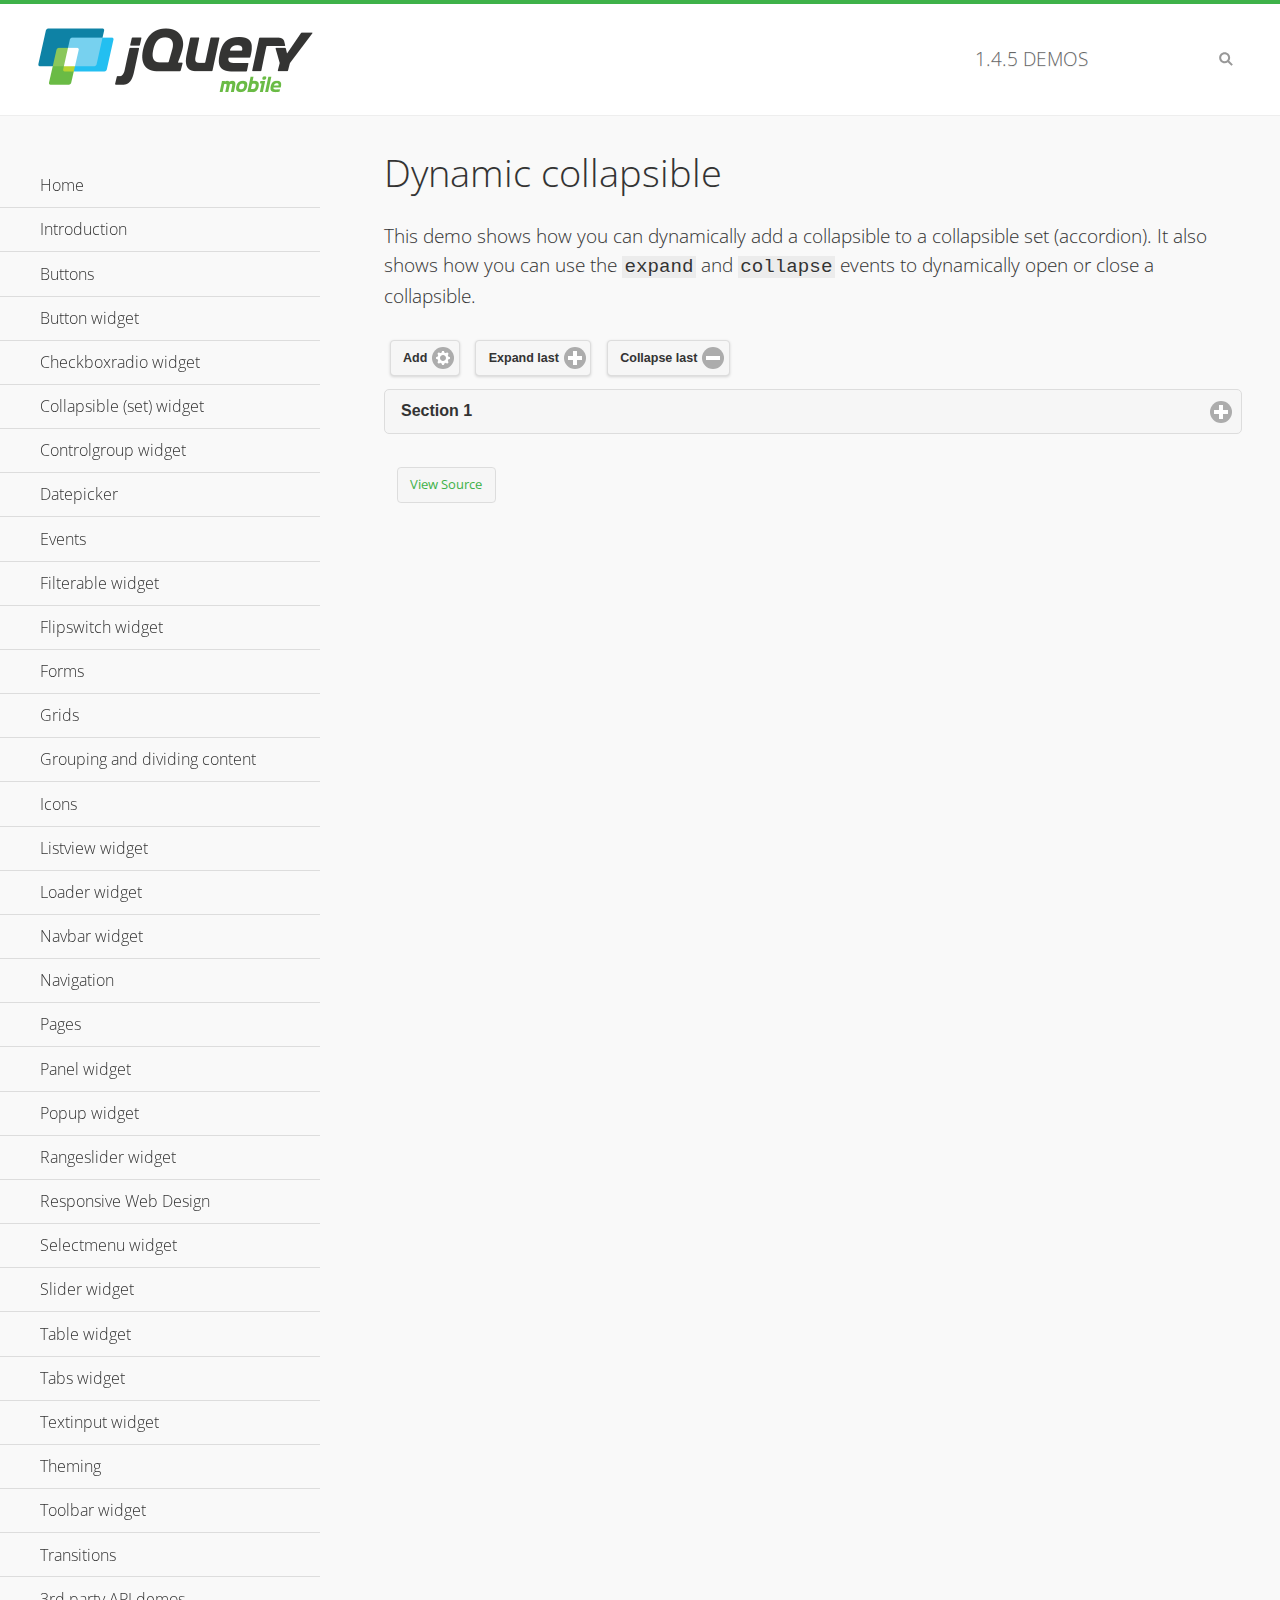
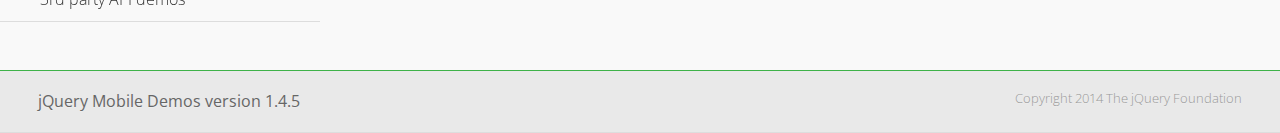
<file: www/jq/demos/collapsible-dynamic/index.html>
<!DOCTYPE html>
<html>
<head>
	<meta charset="utf-8">
	<meta name="viewport" content="width=device-width, initial-scale=1">
	<title>Dynamic collapsible - jQuery Mobile Demos</title>
	<link rel="shortcut icon" href="../favicon.ico">
    <link rel="stylesheet" href="http://fonts.googleapis.com/css?family=Open+Sans:300,400,700">
	<link rel="stylesheet" href="../css/themes/default/jquery.mobile-1.4.5.min.css">
	<link rel="stylesheet" href="../_assets/css/jqm-demos.css">
	<script src="../js/jquery.js"></script>
	<script src="../_assets/js/index.js"></script>
	<script src="../js/jquery.mobile-1.4.5.min.js"></script>
	<script>
		$( document ).on( "pagecreate", function() {
			var nextId = 1;

			$("#add").click(function() {
				nextId++;
				var content = "<div data-role='collapsible' id='set" + nextId + "'><h3>Section " + nextId + "</h3><p>I am the collapsible content in a set so this feels like an accordion. I am hidden by default because I have the 'collapsed' state; you need to expand the header to see me.</p></div>";

				$( "#set" ).append( content ).collapsibleset( "refresh" );
			});

			$( "#expand" ).click(function() {
				$("#set").children(":last").collapsible( "expand" );
			});

			$( "#collapse" ).click(function() {
				$( "#set" ).children( ":last" ).collapsible( "collapse" );
			});
		});
	</script>
</head>
<body>
<div data-role="page" class="jqm-demos">

	<div data-role="header" class="jqm-header">
		<h2><a href="../" title="jQuery Mobile Demos home"><img src="../_assets/img/jquery-logo.png" alt="jQuery Mobile"></a></h2>
		<p><span class="jqm-version"></span> Demos</p>
		<a href="#" class="jqm-navmenu-link ui-btn ui-btn-icon-notext ui-corner-all ui-icon-bars ui-nodisc-icon ui-alt-icon ui-btn-left">Menu</a>
		<a href="#" class="jqm-search-link ui-btn ui-btn-icon-notext ui-corner-all ui-icon-search ui-nodisc-icon ui-alt-icon ui-btn-right">Search</a>
	</div><!-- /header -->

	<div role="main" class="ui-content jqm-content">

        <h1>Dynamic collapsible</h1>

        <p>This demo shows how you can dynamically add a collapsible to a collapsible set (accordion). It also shows how you can use the <code>expand</code> and <code>collapse</code> events to dynamically open or close a collapsible.</p>

        <div data-demo-html="true" data-demo-js="true">
            <button type="button" data-icon="gear" data-iconpos="right" data-mini="true" data-inline="true" id="add">Add</button>
            <button type="button" data-icon="plus" data-iconpos="right" data-mini="true" data-inline="true" id="expand">Expand last</button>
            <button type="button" data-icon="minus" data-iconpos="right" data-mini="true" data-inline="true" id="collapse">Collapse last</button>

            <div data-role="collapsibleset" data-content-theme="a" data-iconpos="right" id="set">
                <div data-role="collapsible" id="set1" data-collapsed="true">
                    <h3>Section 1</h3>
                    <p>I'm the collapsible content.</p>
                </div>
            </div>

        </div><!--/demo-html -->

	</div><!-- /content -->
	    <div data-role="panel" class="jqm-navmenu-panel" data-position="left" data-display="overlay" data-theme="a">
	    	<ul class="jqm-list ui-alt-icon ui-nodisc-icon">
<li data-filtertext="demos homepage" data-icon="home"><a href=".././">Home</a></li>
<li data-filtertext="introduction overview getting started"><a href="../intro/" data-ajax="false">Introduction</a></li>
<li data-filtertext="buttons button markup buttonmarkup method anchor link button element"><a href="../button-markup/" data-ajax="false">Buttons</a></li>
<li data-filtertext="form button widget input button submit reset"><a href="../button/" data-ajax="false">Button widget</a></li>
<li data-role="collapsible" data-enhanced="true" data-collapsed-icon="carat-d" data-expanded-icon="carat-u" data-iconpos="right" data-inset="false" class="ui-collapsible ui-collapsible-themed-content ui-collapsible-collapsed">
	<h3 class="ui-collapsible-heading ui-collapsible-heading-collapsed">
		<a href="#" class="ui-collapsible-heading-toggle ui-btn ui-btn-icon-right ui-btn-inherit ui-icon-carat-d">
		    Checkboxradio widget<span class="ui-collapsible-heading-status"> click to expand contents</span>
		</a>
	</h3>
	<div class="ui-collapsible-content ui-body-inherit ui-collapsible-content-collapsed" aria-hidden="true">
		<ul>
			<li data-filtertext="form checkboxradio widget checkbox input checkboxes controlgroups"><a href="../checkboxradio-checkbox/" data-ajax="false">Checkboxes</a></li>
			<li data-filtertext="form checkboxradio widget radio input radio buttons controlgroups"><a href="../checkboxradio-radio/" data-ajax="false">Radio buttons</a></li>
		</ul>
	</div>
</li>
<li data-role="collapsible" data-enhanced="true" data-collapsed-icon="carat-d" data-expanded-icon="carat-u" data-iconpos="right" data-inset="false" class="ui-collapsible ui-collapsible-themed-content ui-collapsible-collapsed">
	<h3 class="ui-collapsible-heading ui-collapsible-heading-collapsed">
		<a href="#" class="ui-collapsible-heading-toggle ui-btn ui-btn-icon-right ui-btn-inherit ui-icon-carat-d">
			Collapsible (set) widget<span class="ui-collapsible-heading-status"> click to expand contents</span>
		</a>
	</h3>
	<div class="ui-collapsible-content ui-body-inherit ui-collapsible-content-collapsed" aria-hidden="true">
		<ul>
			<li data-filtertext="collapsibles content formatting"><a href="../collapsible/" data-ajax="false">Collapsible</a></li>
			<li data-filtertext="dynamic collapsible set accordion append expand"><a href="../collapsible-dynamic/" data-ajax="false">Dynamic collapsibles</a></li>
			<li data-filtertext="accordions collapsible set widget content formatting grouped collapsibles"><a href="../collapsibleset/" data-ajax="false">Collapsible set</a></li>
		</ul>
	</div>
</li>
<li data-role="collapsible" data-enhanced="true" data-collapsed-icon="carat-d" data-expanded-icon="carat-u" data-iconpos="right" data-inset="false" class="ui-collapsible ui-collapsible-themed-content ui-collapsible-collapsed">
	<h3 class="ui-collapsible-heading ui-collapsible-heading-collapsed">
		<a href="#" class="ui-collapsible-heading-toggle ui-btn ui-btn-icon-right ui-btn-inherit ui-icon-carat-d">
			Controlgroup widget<span class="ui-collapsible-heading-status"> click to expand contents</span>
		</a>
	</h3>
	<div class="ui-collapsible-content ui-body-inherit ui-collapsible-content-collapsed" aria-hidden="true">
		<ul>
			<li data-filtertext="controlgroups selectmenu checkboxradio input grouped buttons horizontal vertical"><a href="../controlgroup/" data-ajax="false">Controlgroup</a></li>
			<li data-filtertext="dynamic controlgroup dynamically add buttons"><a href="../controlgroup-dynamic/" data-ajax="false">Dynamic controlgroups</a></li>
		</ul>
	</div>
</li>
<li data-filtertext="form datepicker widget date input"><a href="../datepicker/" data-ajax="false">Datepicker</a></li>
<li data-role="collapsible" data-enhanced="true" data-collapsed-icon="carat-d" data-expanded-icon="carat-u" data-iconpos="right" data-inset="false" class="ui-collapsible ui-collapsible-themed-content ui-collapsible-collapsed">
	<h3 class="ui-collapsible-heading ui-collapsible-heading-collapsed">
		<a href="#" class="ui-collapsible-heading-toggle ui-btn ui-btn-icon-right ui-btn-inherit ui-icon-carat-d">
			Events<span class="ui-collapsible-heading-status"> click to expand contents</span>
		</a>
	</h3>
	<div class="ui-collapsible-content ui-body-inherit ui-collapsible-content-collapsed" aria-hidden="true">
		<ul>
			<li data-filtertext="swipe to delete list items listviews swipe events"><a href="../swipe-list/" data-ajax="false">Swipe list items</a></li>
			<li data-filtertext="swipe to navigate swipe page navigation swipe events"><a href="../swipe-page/" data-ajax="false">Swipe page navigation</a></li>
		</ul>
	</div>
</li>
<li data-filtertext="filterable filter elements sorting searching listview table"><a href="../filterable/" data-ajax="false">Filterable widget</a></li>
<li data-filtertext="form flipswitch widget flip toggle switch binary select checkbox input"><a href="../flipswitch/" data-ajax="false">Flipswitch widget</a></li>
<li data-role="collapsible" data-enhanced="true" data-collapsed-icon="carat-d" data-expanded-icon="carat-u" data-iconpos="right" data-inset="false" class="ui-collapsible ui-collapsible-themed-content ui-collapsible-collapsed">
	<h3 class="ui-collapsible-heading ui-collapsible-heading-collapsed">
		<a href="#" class="ui-collapsible-heading-toggle ui-btn ui-btn-icon-right ui-btn-inherit ui-icon-carat-d">
			Forms<span class="ui-collapsible-heading-status"> click to expand contents</span>
		</a>
	</h3>
	<div class="ui-collapsible-content ui-body-inherit ui-collapsible-content-collapsed" aria-hidden="true">
		<ul>
			<li data-filtertext="forms text checkbox radio range button submit reset inputs selects textarea slider flipswitch label form elements"><a href="../forms/" data-ajax="false">Forms</a></li>
			<li data-filtertext="form hide labels hidden accessible ui-hidden-accessible forms"><a href="../forms-label-hidden-accessible/" data-ajax="false">Hide labels</a></li>
			<li data-filtertext="form field containers fieldcontain ui-field-contain forms"><a href="../forms-field-contain/" data-ajax="false">Field containers</a></li>
			<li data-filtertext="forms disabled form elements"><a href="../forms-disabled/" data-ajax="false">Forms disabled</a></li>
			<li data-filtertext="forms gallery examples overview forms text checkbox radio range button submit reset inputs selects textarea slider flipswitch label form elements"><a href="../forms-gallery/" data-ajax="false">Forms gallery</a></li>
		</ul>
	</div>
</li>
<li data-role="collapsible" data-enhanced="true" data-collapsed-icon="carat-d" data-expanded-icon="carat-u" data-iconpos="right" data-inset="false" class="ui-collapsible ui-collapsible-themed-content ui-collapsible-collapsed">
	<h3 class="ui-collapsible-heading ui-collapsible-heading-collapsed">
		<a href="#" class="ui-collapsible-heading-toggle ui-btn ui-btn-icon-right ui-btn-inherit ui-icon-carat-d">
			Grids<span class="ui-collapsible-heading-status"> click to expand contents</span>
		</a>
	</h3>
	<div class="ui-collapsible-content ui-body-inherit ui-collapsible-content-collapsed" aria-hidden="true">
		<ul>
			<li data-filtertext="grids columns blocks content formatting rwd responsive css framework"><a href="../grids/" data-ajax="false">Grids</a></li>
			<li data-filtertext="buttons in grids css framework"><a href="../grids-buttons/" data-ajax="false">Buttons in grids</a></li>
			<li data-filtertext="custom responsive grids rwd css framework"><a href="../grids-custom-responsive/" data-ajax="false">Custom responsive grids</a></li>
		</ul>
	</div>
</li>
<li data-filtertext="blocks content formatting sections heading"><a href="../body-bar-classes/" data-ajax="false">Grouping and dividing content</a></li>
<li data-role="collapsible" data-enhanced="true" data-collapsed-icon="carat-d" data-expanded-icon="carat-u" data-iconpos="right" data-inset="false" class="ui-collapsible ui-collapsible-themed-content ui-collapsible-collapsed">
	<h3 class="ui-collapsible-heading ui-collapsible-heading-collapsed">
		<a href="#" class="ui-collapsible-heading-toggle ui-btn ui-btn-icon-right ui-btn-inherit ui-icon-carat-d">
			Icons<span class="ui-collapsible-heading-status"> click to expand contents</span>
		</a>
	</h3>
	<div class="ui-collapsible-content ui-body-inherit ui-collapsible-content-collapsed" aria-hidden="true">
		<ul>
			<li data-filtertext="button icons svg disc alt custom icon position"><a href="../icons/" data-ajax="false">Icons</a></li>
			<li data-filtertext=""><a href="../icons-grunticon/" data-ajax="false">Grunticon loader</a></li>
		</ul>
	</div>
</li>
<li data-role="collapsible" data-enhanced="true" data-collapsed-icon="carat-d" data-expanded-icon="carat-u" data-iconpos="right" data-inset="false" class="ui-collapsible ui-collapsible-themed-content ui-collapsible-collapsed">
	<h3 class="ui-collapsible-heading ui-collapsible-heading-collapsed">
		<a href="#" class="ui-collapsible-heading-toggle ui-btn ui-btn-icon-right ui-btn-inherit ui-icon-carat-d">
			Listview widget<span class="ui-collapsible-heading-status"> click to expand contents</span>
		</a>
	</h3>
	<div class="ui-collapsible-content ui-body-inherit ui-collapsible-content-collapsed" aria-hidden="true">
		<ul>
			<li data-filtertext="listview widget thumbnails icons nested split button collapsible ul ol"><a href="../listview/" data-ajax="false">Listview</a></li>
			<li data-filtertext="autocomplete filterable reveal listview filtertextbeforefilter placeholder"><a href="../listview-autocomplete/" data-ajax="false">Listview autocomplete</a></li>
			<li data-filtertext="autocomplete filterable reveal listview remote data filtertextbeforefilter placeholder"><a href="../listview-autocomplete-remote/" data-ajax="false">Listview autocomplete remote data</a></li>
			<li data-filtertext="autodividers anchor jump scroll linkbars listview lists ul ol"><a href="../listview-autodividers-linkbar/" data-ajax="false">Listview autodividers linkbar</a></li>
			<li data-filtertext="listview autodividers selector autodividersselector lists ul ol"><a href="../listview-autodividers-selector/" data-ajax="false">Listview autodividers selector</a></li>
			<li data-filtertext="listview nested list items"><a href="../listview-nested-lists/" data-ajax="false">Nested Listviews</a></li>
			<li data-filtertext="listview collapsible list items flat"><a href="../listview-collapsible-item-flat/" data-ajax="false">Listview collapsible list items (flat)</a></li>
			<li data-filtertext="listview collapsible list indented"><a href="../listview-collapsible-item-indented/" data-ajax="false">Listview collapsible list items (indented)</a></li>
			<li data-filtertext="grid listview responsive grids responsive listviews lists ul"><a href="../listview-grid/" data-ajax="false">Listview responsive grid</a></li>
		</ul>
	</div>
</li>
<li data-filtertext="loader widget page loading navigation overlay spinner"><a href="../loader/" data-ajax="false">Loader widget</a></li>
<li data-filtertext="navbar widget navmenu toolbars header footer"><a href="../navbar/" data-ajax="false">Navbar widget</a></li>
<li data-role="collapsible" data-enhanced="true" data-collapsed-icon="carat-d" data-expanded-icon="carat-u" data-iconpos="right" data-inset="false" class="ui-collapsible ui-collapsible-themed-content ui-collapsible-collapsed">
	<h3 class="ui-collapsible-heading ui-collapsible-heading-collapsed">
		<a href="#" class="ui-collapsible-heading-toggle ui-btn ui-btn-icon-right ui-btn-inherit ui-icon-carat-d">
			Navigation<span class="ui-collapsible-heading-status"> click to expand contents</span>
		</a>
	</h3>
	<div class="ui-collapsible-content ui-body-inherit ui-collapsible-content-collapsed" aria-hidden="true">
		<ul>
			<li data-filtertext="ajax navigation navigate widget history event method"><a href="../navigation/" data-ajax="false">Navigation</a></li>
			<li data-filtertext="linking pages page links navigation ajax prefetch cache"><a href="../navigation-linking-pages/" data-ajax="false">Linking pages</a></li>
			<!-- <li data-filtertext="php redirect server redirection server-side navigation"><a href="../navigation-php-redirect/" data-ajax="false">PHP redirect demo</a></li>-->
			<li data-filtertext="navigation redirection hash query"><a href="../navigation-hash-processing/" data-ajax="false">Hash processing demo</a></li>
			<li data-filtertext="navigation redirection hash query"><a href="../page-events/" data-ajax="false">Page Navigation Events</a></li>
		</ul>
	</div>
</li>
<li data-role="collapsible" data-enhanced="true" data-collapsed-icon="carat-d" data-expanded-icon="carat-u" data-iconpos="right" data-inset="false" class="ui-collapsible ui-collapsible-themed-content ui-collapsible-collapsed">
	<h3 class="ui-collapsible-heading ui-collapsible-heading-collapsed">
		<a href="#" class="ui-collapsible-heading-toggle ui-btn ui-btn-icon-right ui-btn-inherit ui-icon-carat-d">
			Pages<span class="ui-collapsible-heading-status"> click to expand contents</span>
		</a>
	</h3>
	<div class="ui-collapsible-content ui-body-inherit ui-collapsible-content-collapsed" aria-hidden="true">
		<ul>
			<li data-filtertext="pages page widget ajax navigation"><a href="../pages/" data-ajax="false">Pages</a></li>
			<li data-filtertext="single page"><a href="../pages-single-page/" data-ajax="false">Single page</a></li>
			<li data-filtertext="multipage multi-page page"><a href="../pages-multi-page/" data-ajax="false">Multi-page template</a></li>
			<li data-filtertext="dialog page widget modal popup"><a href="../pages-dialog/" data-ajax="false">Dialog page</a></li>
		</ul>
	</div>
</li>
<li data-role="collapsible" data-enhanced="true" data-collapsed-icon="carat-d" data-expanded-icon="carat-u" data-iconpos="right" data-inset="false" class="ui-collapsible ui-collapsible-themed-content ui-collapsible-collapsed">
	<h3 class="ui-collapsible-heading ui-collapsible-heading-collapsed">
		<a href="#" class="ui-collapsible-heading-toggle ui-btn ui-btn-icon-right ui-btn-inherit ui-icon-carat-d">
			Panel widget<span class="ui-collapsible-heading-status"> click to expand contents</span>
		</a>
	</h3>
	<div class="ui-collapsible-content ui-body-inherit ui-collapsible-content-collapsed" aria-hidden="true">
		<ul>
			<li data-filtertext="panel widget sliding panels reveal push overlay responsive"><a href="../panel/" data-ajax="false">Panel</a></li>
			<li data-filtertext=""><a href="../panel-external/" data-ajax="false">External panels</a></li>
			<li data-filtertext="panel "><a href="../panel-fixed/" data-ajax="false">Fixed panels</a></li>
			<li data-filtertext="panel slide panels sliding panels shadow rwd responsive breakpoint"><a href="../panel-responsive/" data-ajax="false">Panels responsive</a></li>
			<li data-filtertext="panel custom style custom panel width reveal shadow listview panel styling page background wrapper"><a href="../panel-styling/" data-ajax="false">Custom panel style</a></li>
			<li data-filtertext="panel open on swipe"><a href="../panel-swipe-open/" data-ajax="false">Panel open on swipe</a></li>
			<li data-filtertext="panels outside page internal external toolbars"><a href="../panel-external-internal/" data-ajax="false">Panel external and internal</a></li>
		</ul>
	</div>
</li>
<li data-role="collapsible" data-enhanced="true" data-collapsed-icon="carat-d" data-expanded-icon="carat-u" data-iconpos="right" data-inset="false" class="ui-collapsible ui-collapsible-themed-content ui-collapsible-collapsed">
	<h3 class="ui-collapsible-heading ui-collapsible-heading-collapsed">
		<a href="#" class="ui-collapsible-heading-toggle ui-btn ui-btn-icon-right ui-btn-inherit ui-icon-carat-d">
			Popup widget<span class="ui-collapsible-heading-status"> click to expand contents</span>
		</a>
	</h3>
	<div class="ui-collapsible-content ui-body-inherit ui-collapsible-content-collapsed" aria-hidden="true">
		<ul>
			<li data-filtertext="popup widget popups dialog modal transition tooltip lightbox form overlay screen flip pop fade transition"><a href="../popup/" data-ajax="false">Popup</a></li>
			<li data-filtertext="popup alignment position"><a href="../popup-alignment/" data-ajax="false">Popup alignment</a></li>
			<li data-filtertext="popup arrow size popups popover"><a href="../popup-arrow-size/" data-ajax="false">Popup arrow size</a></li>
			<li data-filtertext="dynamic popups popup images lightbox"><a href="../popup-dynamic/" data-ajax="false">Dynamic popups</a></li>
			<li data-filtertext="popups with iframes scaling"><a href="../popup-iframe/" data-ajax="false">Popups with iframes</a></li>
			<li data-filtertext="popup image scaling"><a href="../popup-image-scaling/" data-ajax="false">Popup image scaling</a></li>
			<li data-filtertext="external popup outside multi-page"><a href="../popup-outside-multipage/" data-ajax="false">Popup outside multi-page</a></li>
		</ul>
	</div>
</li>
<li data-filtertext="form rangeslider widget dual sliders dual handle sliders range input"><a href="../rangeslider/" data-ajax="false">Rangeslider widget</a></li>
<li data-filtertext="responsive web design rwd adaptive progressive enhancement PE accessible mobile breakpoints media query media queries"><a href="../rwd/" data-ajax="false">Responsive Web Design</a></li>
<li data-role="collapsible" data-enhanced="true" data-collapsed-icon="carat-d" data-expanded-icon="carat-u" data-iconpos="right" data-inset="false" class="ui-collapsible ui-collapsible-themed-content ui-collapsible-collapsed">
	<h3 class="ui-collapsible-heading ui-collapsible-heading-collapsed">
		<a href="#" class="ui-collapsible-heading-toggle ui-btn ui-btn-icon-right ui-btn-inherit ui-icon-carat-d">
			Selectmenu widget<span class="ui-collapsible-heading-status"> click to expand contents</span>
		</a>
	</h3>
	<div class="ui-collapsible-content ui-body-inherit ui-collapsible-content-collapsed" aria-hidden="true">
		<ul>
			<li data-filtertext="form selectmenu widget select input custom select menu selects"><a href="../selectmenu/" data-ajax="false">Selectmenu</a></li>
			<li data-filtertext="form custom select menu selectmenu widget custom menu option optgroup multiple selects"><a href="../selectmenu-custom/" data-ajax="false">Custom select menu</a></li>
			<li data-filtertext="filterable select filter popup dialog"><a href="../selectmenu-custom-filter/" data-ajax="false">Custom select menu with filter</a></li>
		</ul>
	</div>
</li>
<li data-role="collapsible" data-enhanced="true" data-collapsed-icon="carat-d" data-expanded-icon="carat-u" data-iconpos="right" data-inset="false" class="ui-collapsible ui-collapsible-themed-content ui-collapsible-collapsed">
	<h3 class="ui-collapsible-heading ui-collapsible-heading-collapsed">
		<a href="#" class="ui-collapsible-heading-toggle ui-btn ui-btn-icon-right ui-btn-inherit ui-icon-carat-d">
			Slider widget<span class="ui-collapsible-heading-status"> click to expand contents</span>
		</a>
	</h3>
	<div class="ui-collapsible-content ui-body-inherit ui-collapsible-content-collapsed" aria-hidden="true">
		<ul>
			<li data-filtertext="form slider widget range input single sliders"><a href="../slider/" data-ajax="false">Slider</a></li>
			<li data-filtertext="form slider widget flipswitch slider binary select flip toggle switch"><a href="../slider-flipswitch/" data-ajax="false">Slider flip toggle switch</a></li>
			<li data-filtertext="form slider tooltip handle value input range sliders"><a href="../slider-tooltip/" data-ajax="false">Slider tooltip</a></li>
		</ul>
	</div>
</li>
<li data-role="collapsible" data-enhanced="true" data-collapsed-icon="carat-d" data-expanded-icon="carat-u" data-iconpos="right" data-inset="false" class="ui-collapsible ui-collapsible-themed-content ui-collapsible-collapsed">
	<h3 class="ui-collapsible-heading ui-collapsible-heading-collapsed">
		<a href="#" class="ui-collapsible-heading-toggle ui-btn ui-btn-icon-right ui-btn-inherit ui-icon-carat-d">
			Table widget<span class="ui-collapsible-heading-status"> click to expand contents</span>
		</a>
	</h3>
	<div class="ui-collapsible-content ui-body-inherit ui-collapsible-content-collapsed" aria-hidden="true">
		<ul>
			<li data-filtertext="table widget reflow column toggle th td responsive tables rwd hide show tabular"><a href="../table-column-toggle/" data-ajax="false">Table Column Toggle</a></li>
			<li data-filtertext="table column toggle phone comparison demo"><a href="../table-column-toggle-example/" data-ajax="false">Table Column Toggle demo</a></li>
			<li data-filtertext="responsive tables table column toggle heading groups rwd breakpoint"><a href="../table-column-toggle-heading-groups/" data-ajax="false">Table Column Toggle heading groups</a></li>
			<li data-filtertext="responsive tables table column toggle hide rwd breakpoint customization options"><a href="../table-column-toggle-options/" data-ajax="false">Table Column Toggle options</a></li>
			<li data-filtertext="table reflow th td responsive rwd columns tabular"><a href="../table-reflow/" data-ajax="false">Table Reflow</a></li>
			<li data-filtertext="responsive tables table reflow heading groups rwd breakpoint"><a href="../table-reflow-heading-groups/" data-ajax="false">Table Reflow heading groups</a></li>
			<li data-filtertext="responsive tables table reflow stripes strokes table style"><a href="../table-reflow-stripes-strokes/" data-ajax="false">Table Reflow stripes and strokes</a></li>
			<li data-filtertext="responsive tables table reflow stack custom styles"><a href="../table-reflow-styling/" data-ajax="false">Table Reflow custom styles</a></li>
		</ul>
	</div>
</li>
<li data-filtertext="ui tabs widget"><a href="../tabs/" data-ajax="false">Tabs widget</a></li>
<li data-filtertext="form textinput widget text input textarea number date time tel email file color password"><a href="../textinput/" data-ajax="false">Textinput widget</a></li>
<li data-role="collapsible" data-enhanced="true" data-collapsed-icon="carat-d" data-expanded-icon="carat-u" data-iconpos="right" data-inset="false" class="ui-collapsible ui-collapsible-themed-content ui-collapsible-collapsed">
	<h3 class="ui-collapsible-heading ui-collapsible-heading-collapsed">
		<a href="#" class="ui-collapsible-heading-toggle ui-btn ui-btn-icon-right ui-btn-inherit ui-icon-carat-d">
			Theming<span class="ui-collapsible-heading-status"> click to expand contents</span>
		</a>
	</h3>
	<div class="ui-collapsible-content ui-body-inherit ui-collapsible-content-collapsed" aria-hidden="true">
		<ul>
			<li data-filtertext="default theme swatches theming style css"><a href="../theme-default/" data-ajax="false">Default theme</a></li>
			<li data-filtertext="classic theme old theme swatches theming style css"><a href="../theme-classic/" data-ajax="false">Classic theme</a></li>
		</ul>
	</div>
</li>
<li data-role="collapsible" data-enhanced="true" data-collapsed-icon="carat-d" data-expanded-icon="carat-u" data-iconpos="right" data-inset="false" class="ui-collapsible ui-collapsible-themed-content ui-collapsible-collapsed">
	<h3 class="ui-collapsible-heading ui-collapsible-heading-collapsed">
		<a href="#" class="ui-collapsible-heading-toggle ui-btn ui-btn-icon-right ui-btn-inherit ui-icon-carat-d">
			Toolbar widget<span class="ui-collapsible-heading-status"> click to expand contents</span>
		</a>
	</h3>
	<div class="ui-collapsible-content ui-body-inherit ui-collapsible-content-collapsed" aria-hidden="true">
		<ul>
			<li data-filtertext="toolbar widget header footer toolbars fixed fullscreen external sections"><a href="../toolbar/" data-ajax="false">Toolbar</a></li>
			<li data-filtertext="dynamic toolbars dynamically add toolbar header footer"><a href="../toolbar-dynamic/" data-ajax="false">Dynamic toolbars</a></li>
			<li data-filtertext="external toolbars header footer"><a href="../toolbar-external/" data-ajax="false">External toolbars</a></li>
			<li data-filtertext="fixed toolbars header footer"><a href="../toolbar-fixed/" data-ajax="false">Fixed toolbars</a></li>
			<li data-filtertext="fixed fullscreen toolbars header footer"><a href="../toolbar-fixed-fullscreen/" data-ajax="false">Fullscreen toolbars</a></li>
			<li data-filtertext="external fixed toolbars header footer"><a href="../toolbar-fixed-external/" data-ajax="false">Fixed external toolbars</a></li>
			<li data-filtertext="external persistent toolbars header footer navbar navmenu"><a href="../toolbar-fixed-persistent/" data-ajax="false">Persistent toolbars</a></li>
			<li data-filtertext="external ajax optimized toolbars persistent toolbars header footer navbar"><a href="../toolbar-fixed-persistent-optimized/" data-ajax="false">Ajax optimized toolbars</a></li>
			<li data-filtertext="form in toolbars header footer"><a href="../toolbar-fixed-forms/" data-ajax="false">Form in toolbar</a></li>
		</ul>
	</div>
</li>
<li data-filtertext="page transitions animated pages popup navigation flip slide fade pop"><a href="../transitions/" data-ajax="false">Transitions</a></li>
<li data-role="collapsible" data-enhanced="true" data-collapsed-icon="carat-d" data-expanded-icon="carat-u" data-iconpos="right" data-inset="false" class="ui-collapsible ui-collapsible-themed-content ui-collapsible-collapsed">
	<h3 class="ui-collapsible-heading ui-collapsible-heading-collapsed">
		<a href="#" class="ui-collapsible-heading-toggle ui-btn ui-btn-icon-right ui-btn-inherit ui-icon-carat-d">
			3rd party API demos<span class="ui-collapsible-heading-status"> click to expand contents</span>
		</a>
	</h3>
	<div class="ui-collapsible-content ui-body-inherit ui-collapsible-content-collapsed" aria-hidden="true">
		<ul>
			<li data-filtertext="backbone requirejs navigation router"><a href="../backbone-requirejs/" data-ajax="false">Backbone RequireJS</a></li>
			<li data-filtertext="google maps geolocation demo"><a href="../map-geolocation/" data-ajax="false">Google Maps geolocation</a></li>
			<li data-filtertext="google maps hybrid"><a href="../map-list-toggle/" data-ajax="false">Google Maps list toggle</a></li>
		</ul>
	</div>
</li>



		     </ul>
		</div><!-- /panel -->


	<div data-role="footer" data-position="fixed" data-tap-toggle="false" class="jqm-footer">
		<p>jQuery Mobile Demos version <span class="jqm-version"></span></p>
		<p>Copyright 2014 The jQuery Foundation</p>
	</div><!-- /footer -->
	<!-- TODO: This should become an external panel so we can add input to markup (unique ID) -->
    <div data-role="panel" class="jqm-search-panel" data-position="right" data-display="overlay" data-theme="a">
		<div class="jqm-search">
			<ul class="jqm-list" data-filter-placeholder="Search demos..." data-filter-reveal="true">
<li data-filtertext="demos homepage" data-icon="home"><a href=".././">Home</a></li>
<li data-filtertext="introduction overview getting started"><a href="../intro/" data-ajax="false">Introduction</a></li>
<li data-filtertext="buttons button markup buttonmarkup method anchor link button element"><a href="../button-markup/" data-ajax="false">Buttons</a></li>
<li data-filtertext="form button widget input button submit reset"><a href="../button/" data-ajax="false">Button widget</a></li>
<li data-role="collapsible" data-enhanced="true" data-collapsed-icon="carat-d" data-expanded-icon="carat-u" data-iconpos="right" data-inset="false" class="ui-collapsible ui-collapsible-themed-content ui-collapsible-collapsed">
	<h3 class="ui-collapsible-heading ui-collapsible-heading-collapsed">
		<a href="#" class="ui-collapsible-heading-toggle ui-btn ui-btn-icon-right ui-btn-inherit ui-icon-carat-d">
		    Checkboxradio widget<span class="ui-collapsible-heading-status"> click to expand contents</span>
		</a>
	</h3>
	<div class="ui-collapsible-content ui-body-inherit ui-collapsible-content-collapsed" aria-hidden="true">
		<ul>
			<li data-filtertext="form checkboxradio widget checkbox input checkboxes controlgroups"><a href="../checkboxradio-checkbox/" data-ajax="false">Checkboxes</a></li>
			<li data-filtertext="form checkboxradio widget radio input radio buttons controlgroups"><a href="../checkboxradio-radio/" data-ajax="false">Radio buttons</a></li>
		</ul>
	</div>
</li>
<li data-role="collapsible" data-enhanced="true" data-collapsed-icon="carat-d" data-expanded-icon="carat-u" data-iconpos="right" data-inset="false" class="ui-collapsible ui-collapsible-themed-content ui-collapsible-collapsed">
	<h3 class="ui-collapsible-heading ui-collapsible-heading-collapsed">
		<a href="#" class="ui-collapsible-heading-toggle ui-btn ui-btn-icon-right ui-btn-inherit ui-icon-carat-d">
			Collapsible (set) widget<span class="ui-collapsible-heading-status"> click to expand contents</span>
		</a>
	</h3>
	<div class="ui-collapsible-content ui-body-inherit ui-collapsible-content-collapsed" aria-hidden="true">
		<ul>
			<li data-filtertext="collapsibles content formatting"><a href="../collapsible/" data-ajax="false">Collapsible</a></li>
			<li data-filtertext="dynamic collapsible set accordion append expand"><a href="../collapsible-dynamic/" data-ajax="false">Dynamic collapsibles</a></li>
			<li data-filtertext="accordions collapsible set widget content formatting grouped collapsibles"><a href="../collapsibleset/" data-ajax="false">Collapsible set</a></li>
		</ul>
	</div>
</li>
<li data-role="collapsible" data-enhanced="true" data-collapsed-icon="carat-d" data-expanded-icon="carat-u" data-iconpos="right" data-inset="false" class="ui-collapsible ui-collapsible-themed-content ui-collapsible-collapsed">
	<h3 class="ui-collapsible-heading ui-collapsible-heading-collapsed">
		<a href="#" class="ui-collapsible-heading-toggle ui-btn ui-btn-icon-right ui-btn-inherit ui-icon-carat-d">
			Controlgroup widget<span class="ui-collapsible-heading-status"> click to expand contents</span>
		</a>
	</h3>
	<div class="ui-collapsible-content ui-body-inherit ui-collapsible-content-collapsed" aria-hidden="true">
		<ul>
			<li data-filtertext="controlgroups selectmenu checkboxradio input grouped buttons horizontal vertical"><a href="../controlgroup/" data-ajax="false">Controlgroup</a></li>
			<li data-filtertext="dynamic controlgroup dynamically add buttons"><a href="../controlgroup-dynamic/" data-ajax="false">Dynamic controlgroups</a></li>
		</ul>
	</div>
</li>
<li data-filtertext="form datepicker widget date input"><a href="../datepicker/" data-ajax="false">Datepicker</a></li>
<li data-role="collapsible" data-enhanced="true" data-collapsed-icon="carat-d" data-expanded-icon="carat-u" data-iconpos="right" data-inset="false" class="ui-collapsible ui-collapsible-themed-content ui-collapsible-collapsed">
	<h3 class="ui-collapsible-heading ui-collapsible-heading-collapsed">
		<a href="#" class="ui-collapsible-heading-toggle ui-btn ui-btn-icon-right ui-btn-inherit ui-icon-carat-d">
			Events<span class="ui-collapsible-heading-status"> click to expand contents</span>
		</a>
	</h3>
	<div class="ui-collapsible-content ui-body-inherit ui-collapsible-content-collapsed" aria-hidden="true">
		<ul>
			<li data-filtertext="swipe to delete list items listviews swipe events"><a href="../swipe-list/" data-ajax="false">Swipe list items</a></li>
			<li data-filtertext="swipe to navigate swipe page navigation swipe events"><a href="../swipe-page/" data-ajax="false">Swipe page navigation</a></li>
		</ul>
	</div>
</li>
<li data-filtertext="filterable filter elements sorting searching listview table"><a href="../filterable/" data-ajax="false">Filterable widget</a></li>
<li data-filtertext="form flipswitch widget flip toggle switch binary select checkbox input"><a href="../flipswitch/" data-ajax="false">Flipswitch widget</a></li>
<li data-role="collapsible" data-enhanced="true" data-collapsed-icon="carat-d" data-expanded-icon="carat-u" data-iconpos="right" data-inset="false" class="ui-collapsible ui-collapsible-themed-content ui-collapsible-collapsed">
	<h3 class="ui-collapsible-heading ui-collapsible-heading-collapsed">
		<a href="#" class="ui-collapsible-heading-toggle ui-btn ui-btn-icon-right ui-btn-inherit ui-icon-carat-d">
			Forms<span class="ui-collapsible-heading-status"> click to expand contents</span>
		</a>
	</h3>
	<div class="ui-collapsible-content ui-body-inherit ui-collapsible-content-collapsed" aria-hidden="true">
		<ul>
			<li data-filtertext="forms text checkbox radio range button submit reset inputs selects textarea slider flipswitch label form elements"><a href="../forms/" data-ajax="false">Forms</a></li>
			<li data-filtertext="form hide labels hidden accessible ui-hidden-accessible forms"><a href="../forms-label-hidden-accessible/" data-ajax="false">Hide labels</a></li>
			<li data-filtertext="form field containers fieldcontain ui-field-contain forms"><a href="../forms-field-contain/" data-ajax="false">Field containers</a></li>
			<li data-filtertext="forms disabled form elements"><a href="../forms-disabled/" data-ajax="false">Forms disabled</a></li>
			<li data-filtertext="forms gallery examples overview forms text checkbox radio range button submit reset inputs selects textarea slider flipswitch label form elements"><a href="../forms-gallery/" data-ajax="false">Forms gallery</a></li>
		</ul>
	</div>
</li>
<li data-role="collapsible" data-enhanced="true" data-collapsed-icon="carat-d" data-expanded-icon="carat-u" data-iconpos="right" data-inset="false" class="ui-collapsible ui-collapsible-themed-content ui-collapsible-collapsed">
	<h3 class="ui-collapsible-heading ui-collapsible-heading-collapsed">
		<a href="#" class="ui-collapsible-heading-toggle ui-btn ui-btn-icon-right ui-btn-inherit ui-icon-carat-d">
			Grids<span class="ui-collapsible-heading-status"> click to expand contents</span>
		</a>
	</h3>
	<div class="ui-collapsible-content ui-body-inherit ui-collapsible-content-collapsed" aria-hidden="true">
		<ul>
			<li data-filtertext="grids columns blocks content formatting rwd responsive css framework"><a href="../grids/" data-ajax="false">Grids</a></li>
			<li data-filtertext="buttons in grids css framework"><a href="../grids-buttons/" data-ajax="false">Buttons in grids</a></li>
			<li data-filtertext="custom responsive grids rwd css framework"><a href="../grids-custom-responsive/" data-ajax="false">Custom responsive grids</a></li>
		</ul>
	</div>
</li>
<li data-filtertext="blocks content formatting sections heading"><a href="../body-bar-classes/" data-ajax="false">Grouping and dividing content</a></li>
<li data-role="collapsible" data-enhanced="true" data-collapsed-icon="carat-d" data-expanded-icon="carat-u" data-iconpos="right" data-inset="false" class="ui-collapsible ui-collapsible-themed-content ui-collapsible-collapsed">
	<h3 class="ui-collapsible-heading ui-collapsible-heading-collapsed">
		<a href="#" class="ui-collapsible-heading-toggle ui-btn ui-btn-icon-right ui-btn-inherit ui-icon-carat-d">
			Icons<span class="ui-collapsible-heading-status"> click to expand contents</span>
		</a>
	</h3>
	<div class="ui-collapsible-content ui-body-inherit ui-collapsible-content-collapsed" aria-hidden="true">
		<ul>
			<li data-filtertext="button icons svg disc alt custom icon position"><a href="../icons/" data-ajax="false">Icons</a></li>
			<li data-filtertext=""><a href="../icons-grunticon/" data-ajax="false">Grunticon loader</a></li>
		</ul>
	</div>
</li>
<li data-role="collapsible" data-enhanced="true" data-collapsed-icon="carat-d" data-expanded-icon="carat-u" data-iconpos="right" data-inset="false" class="ui-collapsible ui-collapsible-themed-content ui-collapsible-collapsed">
	<h3 class="ui-collapsible-heading ui-collapsible-heading-collapsed">
		<a href="#" class="ui-collapsible-heading-toggle ui-btn ui-btn-icon-right ui-btn-inherit ui-icon-carat-d">
			Listview widget<span class="ui-collapsible-heading-status"> click to expand contents</span>
		</a>
	</h3>
	<div class="ui-collapsible-content ui-body-inherit ui-collapsible-content-collapsed" aria-hidden="true">
		<ul>
			<li data-filtertext="listview widget thumbnails icons nested split button collapsible ul ol"><a href="../listview/" data-ajax="false">Listview</a></li>
			<li data-filtertext="autocomplete filterable reveal listview filtertextbeforefilter placeholder"><a href="../listview-autocomplete/" data-ajax="false">Listview autocomplete</a></li>
			<li data-filtertext="autocomplete filterable reveal listview remote data filtertextbeforefilter placeholder"><a href="../listview-autocomplete-remote/" data-ajax="false">Listview autocomplete remote data</a></li>
			<li data-filtertext="autodividers anchor jump scroll linkbars listview lists ul ol"><a href="../listview-autodividers-linkbar/" data-ajax="false">Listview autodividers linkbar</a></li>
			<li data-filtertext="listview autodividers selector autodividersselector lists ul ol"><a href="../listview-autodividers-selector/" data-ajax="false">Listview autodividers selector</a></li>
			<li data-filtertext="listview nested list items"><a href="../listview-nested-lists/" data-ajax="false">Nested Listviews</a></li>
			<li data-filtertext="listview collapsible list items flat"><a href="../listview-collapsible-item-flat/" data-ajax="false">Listview collapsible list items (flat)</a></li>
			<li data-filtertext="listview collapsible list indented"><a href="../listview-collapsible-item-indented/" data-ajax="false">Listview collapsible list items (indented)</a></li>
			<li data-filtertext="grid listview responsive grids responsive listviews lists ul"><a href="../listview-grid/" data-ajax="false">Listview responsive grid</a></li>
		</ul>
	</div>
</li>
<li data-filtertext="loader widget page loading navigation overlay spinner"><a href="../loader/" data-ajax="false">Loader widget</a></li>
<li data-filtertext="navbar widget navmenu toolbars header footer"><a href="../navbar/" data-ajax="false">Navbar widget</a></li>
<li data-role="collapsible" data-enhanced="true" data-collapsed-icon="carat-d" data-expanded-icon="carat-u" data-iconpos="right" data-inset="false" class="ui-collapsible ui-collapsible-themed-content ui-collapsible-collapsed">
	<h3 class="ui-collapsible-heading ui-collapsible-heading-collapsed">
		<a href="#" class="ui-collapsible-heading-toggle ui-btn ui-btn-icon-right ui-btn-inherit ui-icon-carat-d">
			Navigation<span class="ui-collapsible-heading-status"> click to expand contents</span>
		</a>
	</h3>
	<div class="ui-collapsible-content ui-body-inherit ui-collapsible-content-collapsed" aria-hidden="true">
		<ul>
			<li data-filtertext="ajax navigation navigate widget history event method"><a href="../navigation/" data-ajax="false">Navigation</a></li>
			<li data-filtertext="linking pages page links navigation ajax prefetch cache"><a href="../navigation-linking-pages/" data-ajax="false">Linking pages</a></li>
			<!-- <li data-filtertext="php redirect server redirection server-side navigation"><a href="../navigation-php-redirect/" data-ajax="false">PHP redirect demo</a></li>-->
			<li data-filtertext="navigation redirection hash query"><a href="../navigation-hash-processing/" data-ajax="false">Hash processing demo</a></li>
			<li data-filtertext="navigation redirection hash query"><a href="../page-events/" data-ajax="false">Page Navigation Events</a></li>
		</ul>
	</div>
</li>
<li data-role="collapsible" data-enhanced="true" data-collapsed-icon="carat-d" data-expanded-icon="carat-u" data-iconpos="right" data-inset="false" class="ui-collapsible ui-collapsible-themed-content ui-collapsible-collapsed">
	<h3 class="ui-collapsible-heading ui-collapsible-heading-collapsed">
		<a href="#" class="ui-collapsible-heading-toggle ui-btn ui-btn-icon-right ui-btn-inherit ui-icon-carat-d">
			Pages<span class="ui-collapsible-heading-status"> click to expand contents</span>
		</a>
	</h3>
	<div class="ui-collapsible-content ui-body-inherit ui-collapsible-content-collapsed" aria-hidden="true">
		<ul>
			<li data-filtertext="pages page widget ajax navigation"><a href="../pages/" data-ajax="false">Pages</a></li>
			<li data-filtertext="single page"><a href="../pages-single-page/" data-ajax="false">Single page</a></li>
			<li data-filtertext="multipage multi-page page"><a href="../pages-multi-page/" data-ajax="false">Multi-page template</a></li>
			<li data-filtertext="dialog page widget modal popup"><a href="../pages-dialog/" data-ajax="false">Dialog page</a></li>
		</ul>
	</div>
</li>
<li data-role="collapsible" data-enhanced="true" data-collapsed-icon="carat-d" data-expanded-icon="carat-u" data-iconpos="right" data-inset="false" class="ui-collapsible ui-collapsible-themed-content ui-collapsible-collapsed">
	<h3 class="ui-collapsible-heading ui-collapsible-heading-collapsed">
		<a href="#" class="ui-collapsible-heading-toggle ui-btn ui-btn-icon-right ui-btn-inherit ui-icon-carat-d">
			Panel widget<span class="ui-collapsible-heading-status"> click to expand contents</span>
		</a>
	</h3>
	<div class="ui-collapsible-content ui-body-inherit ui-collapsible-content-collapsed" aria-hidden="true">
		<ul>
			<li data-filtertext="panel widget sliding panels reveal push overlay responsive"><a href="../panel/" data-ajax="false">Panel</a></li>
			<li data-filtertext=""><a href="../panel-external/" data-ajax="false">External panels</a></li>
			<li data-filtertext="panel "><a href="../panel-fixed/" data-ajax="false">Fixed panels</a></li>
			<li data-filtertext="panel slide panels sliding panels shadow rwd responsive breakpoint"><a href="../panel-responsive/" data-ajax="false">Panels responsive</a></li>
			<li data-filtertext="panel custom style custom panel width reveal shadow listview panel styling page background wrapper"><a href="../panel-styling/" data-ajax="false">Custom panel style</a></li>
			<li data-filtertext="panel open on swipe"><a href="../panel-swipe-open/" data-ajax="false">Panel open on swipe</a></li>
			<li data-filtertext="panels outside page internal external toolbars"><a href="../panel-external-internal/" data-ajax="false">Panel external and internal</a></li>
		</ul>
	</div>
</li>
<li data-role="collapsible" data-enhanced="true" data-collapsed-icon="carat-d" data-expanded-icon="carat-u" data-iconpos="right" data-inset="false" class="ui-collapsible ui-collapsible-themed-content ui-collapsible-collapsed">
	<h3 class="ui-collapsible-heading ui-collapsible-heading-collapsed">
		<a href="#" class="ui-collapsible-heading-toggle ui-btn ui-btn-icon-right ui-btn-inherit ui-icon-carat-d">
			Popup widget<span class="ui-collapsible-heading-status"> click to expand contents</span>
		</a>
	</h3>
	<div class="ui-collapsible-content ui-body-inherit ui-collapsible-content-collapsed" aria-hidden="true">
		<ul>
			<li data-filtertext="popup widget popups dialog modal transition tooltip lightbox form overlay screen flip pop fade transition"><a href="../popup/" data-ajax="false">Popup</a></li>
			<li data-filtertext="popup alignment position"><a href="../popup-alignment/" data-ajax="false">Popup alignment</a></li>
			<li data-filtertext="popup arrow size popups popover"><a href="../popup-arrow-size/" data-ajax="false">Popup arrow size</a></li>
			<li data-filtertext="dynamic popups popup images lightbox"><a href="../popup-dynamic/" data-ajax="false">Dynamic popups</a></li>
			<li data-filtertext="popups with iframes scaling"><a href="../popup-iframe/" data-ajax="false">Popups with iframes</a></li>
			<li data-filtertext="popup image scaling"><a href="../popup-image-scaling/" data-ajax="false">Popup image scaling</a></li>
			<li data-filtertext="external popup outside multi-page"><a href="../popup-outside-multipage/" data-ajax="false">Popup outside multi-page</a></li>
		</ul>
	</div>
</li>
<li data-filtertext="form rangeslider widget dual sliders dual handle sliders range input"><a href="../rangeslider/" data-ajax="false">Rangeslider widget</a></li>
<li data-filtertext="responsive web design rwd adaptive progressive enhancement PE accessible mobile breakpoints media query media queries"><a href="../rwd/" data-ajax="false">Responsive Web Design</a></li>
<li data-role="collapsible" data-enhanced="true" data-collapsed-icon="carat-d" data-expanded-icon="carat-u" data-iconpos="right" data-inset="false" class="ui-collapsible ui-collapsible-themed-content ui-collapsible-collapsed">
	<h3 class="ui-collapsible-heading ui-collapsible-heading-collapsed">
		<a href="#" class="ui-collapsible-heading-toggle ui-btn ui-btn-icon-right ui-btn-inherit ui-icon-carat-d">
			Selectmenu widget<span class="ui-collapsible-heading-status"> click to expand contents</span>
		</a>
	</h3>
	<div class="ui-collapsible-content ui-body-inherit ui-collapsible-content-collapsed" aria-hidden="true">
		<ul>
			<li data-filtertext="form selectmenu widget select input custom select menu selects"><a href="../selectmenu/" data-ajax="false">Selectmenu</a></li>
			<li data-filtertext="form custom select menu selectmenu widget custom menu option optgroup multiple selects"><a href="../selectmenu-custom/" data-ajax="false">Custom select menu</a></li>
			<li data-filtertext="filterable select filter popup dialog"><a href="../selectmenu-custom-filter/" data-ajax="false">Custom select menu with filter</a></li>
		</ul>
	</div>
</li>
<li data-role="collapsible" data-enhanced="true" data-collapsed-icon="carat-d" data-expanded-icon="carat-u" data-iconpos="right" data-inset="false" class="ui-collapsible ui-collapsible-themed-content ui-collapsible-collapsed">
	<h3 class="ui-collapsible-heading ui-collapsible-heading-collapsed">
		<a href="#" class="ui-collapsible-heading-toggle ui-btn ui-btn-icon-right ui-btn-inherit ui-icon-carat-d">
			Slider widget<span class="ui-collapsible-heading-status"> click to expand contents</span>
		</a>
	</h3>
	<div class="ui-collapsible-content ui-body-inherit ui-collapsible-content-collapsed" aria-hidden="true">
		<ul>
			<li data-filtertext="form slider widget range input single sliders"><a href="../slider/" data-ajax="false">Slider</a></li>
			<li data-filtertext="form slider widget flipswitch slider binary select flip toggle switch"><a href="../slider-flipswitch/" data-ajax="false">Slider flip toggle switch</a></li>
			<li data-filtertext="form slider tooltip handle value input range sliders"><a href="../slider-tooltip/" data-ajax="false">Slider tooltip</a></li>
		</ul>
	</div>
</li>
<li data-role="collapsible" data-enhanced="true" data-collapsed-icon="carat-d" data-expanded-icon="carat-u" data-iconpos="right" data-inset="false" class="ui-collapsible ui-collapsible-themed-content ui-collapsible-collapsed">
	<h3 class="ui-collapsible-heading ui-collapsible-heading-collapsed">
		<a href="#" class="ui-collapsible-heading-toggle ui-btn ui-btn-icon-right ui-btn-inherit ui-icon-carat-d">
			Table widget<span class="ui-collapsible-heading-status"> click to expand contents</span>
		</a>
	</h3>
	<div class="ui-collapsible-content ui-body-inherit ui-collapsible-content-collapsed" aria-hidden="true">
		<ul>
			<li data-filtertext="table widget reflow column toggle th td responsive tables rwd hide show tabular"><a href="../table-column-toggle/" data-ajax="false">Table Column Toggle</a></li>
			<li data-filtertext="table column toggle phone comparison demo"><a href="../table-column-toggle-example/" data-ajax="false">Table Column Toggle demo</a></li>
			<li data-filtertext="responsive tables table column toggle heading groups rwd breakpoint"><a href="../table-column-toggle-heading-groups/" data-ajax="false">Table Column Toggle heading groups</a></li>
			<li data-filtertext="responsive tables table column toggle hide rwd breakpoint customization options"><a href="../table-column-toggle-options/" data-ajax="false">Table Column Toggle options</a></li>
			<li data-filtertext="table reflow th td responsive rwd columns tabular"><a href="../table-reflow/" data-ajax="false">Table Reflow</a></li>
			<li data-filtertext="responsive tables table reflow heading groups rwd breakpoint"><a href="../table-reflow-heading-groups/" data-ajax="false">Table Reflow heading groups</a></li>
			<li data-filtertext="responsive tables table reflow stripes strokes table style"><a href="../table-reflow-stripes-strokes/" data-ajax="false">Table Reflow stripes and strokes</a></li>
			<li data-filtertext="responsive tables table reflow stack custom styles"><a href="../table-reflow-styling/" data-ajax="false">Table Reflow custom styles</a></li>
		</ul>
	</div>
</li>
<li data-filtertext="ui tabs widget"><a href="../tabs/" data-ajax="false">Tabs widget</a></li>
<li data-filtertext="form textinput widget text input textarea number date time tel email file color password"><a href="../textinput/" data-ajax="false">Textinput widget</a></li>
<li data-role="collapsible" data-enhanced="true" data-collapsed-icon="carat-d" data-expanded-icon="carat-u" data-iconpos="right" data-inset="false" class="ui-collapsible ui-collapsible-themed-content ui-collapsible-collapsed">
	<h3 class="ui-collapsible-heading ui-collapsible-heading-collapsed">
		<a href="#" class="ui-collapsible-heading-toggle ui-btn ui-btn-icon-right ui-btn-inherit ui-icon-carat-d">
			Theming<span class="ui-collapsible-heading-status"> click to expand contents</span>
		</a>
	</h3>
	<div class="ui-collapsible-content ui-body-inherit ui-collapsible-content-collapsed" aria-hidden="true">
		<ul>
			<li data-filtertext="default theme swatches theming style css"><a href="../theme-default/" data-ajax="false">Default theme</a></li>
			<li data-filtertext="classic theme old theme swatches theming style css"><a href="../theme-classic/" data-ajax="false">Classic theme</a></li>
		</ul>
	</div>
</li>
<li data-role="collapsible" data-enhanced="true" data-collapsed-icon="carat-d" data-expanded-icon="carat-u" data-iconpos="right" data-inset="false" class="ui-collapsible ui-collapsible-themed-content ui-collapsible-collapsed">
	<h3 class="ui-collapsible-heading ui-collapsible-heading-collapsed">
		<a href="#" class="ui-collapsible-heading-toggle ui-btn ui-btn-icon-right ui-btn-inherit ui-icon-carat-d">
			Toolbar widget<span class="ui-collapsible-heading-status"> click to expand contents</span>
		</a>
	</h3>
	<div class="ui-collapsible-content ui-body-inherit ui-collapsible-content-collapsed" aria-hidden="true">
		<ul>
			<li data-filtertext="toolbar widget header footer toolbars fixed fullscreen external sections"><a href="../toolbar/" data-ajax="false">Toolbar</a></li>
			<li data-filtertext="dynamic toolbars dynamically add toolbar header footer"><a href="../toolbar-dynamic/" data-ajax="false">Dynamic toolbars</a></li>
			<li data-filtertext="external toolbars header footer"><a href="../toolbar-external/" data-ajax="false">External toolbars</a></li>
			<li data-filtertext="fixed toolbars header footer"><a href="../toolbar-fixed/" data-ajax="false">Fixed toolbars</a></li>
			<li data-filtertext="fixed fullscreen toolbars header footer"><a href="../toolbar-fixed-fullscreen/" data-ajax="false">Fullscreen toolbars</a></li>
			<li data-filtertext="external fixed toolbars header footer"><a href="../toolbar-fixed-external/" data-ajax="false">Fixed external toolbars</a></li>
			<li data-filtertext="external persistent toolbars header footer navbar navmenu"><a href="../toolbar-fixed-persistent/" data-ajax="false">Persistent toolbars</a></li>
			<li data-filtertext="external ajax optimized toolbars persistent toolbars header footer navbar"><a href="../toolbar-fixed-persistent-optimized/" data-ajax="false">Ajax optimized toolbars</a></li>
			<li data-filtertext="form in toolbars header footer"><a href="../toolbar-fixed-forms/" data-ajax="false">Form in toolbar</a></li>
		</ul>
	</div>
</li>
<li data-filtertext="page transitions animated pages popup navigation flip slide fade pop"><a href="../transitions/" data-ajax="false">Transitions</a></li>
<li data-role="collapsible" data-enhanced="true" data-collapsed-icon="carat-d" data-expanded-icon="carat-u" data-iconpos="right" data-inset="false" class="ui-collapsible ui-collapsible-themed-content ui-collapsible-collapsed">
	<h3 class="ui-collapsible-heading ui-collapsible-heading-collapsed">
		<a href="#" class="ui-collapsible-heading-toggle ui-btn ui-btn-icon-right ui-btn-inherit ui-icon-carat-d">
			3rd party API demos<span class="ui-collapsible-heading-status"> click to expand contents</span>
		</a>
	</h3>
	<div class="ui-collapsible-content ui-body-inherit ui-collapsible-content-collapsed" aria-hidden="true">
		<ul>
			<li data-filtertext="backbone requirejs navigation router"><a href="../backbone-requirejs/" data-ajax="false">Backbone RequireJS</a></li>
			<li data-filtertext="google maps geolocation demo"><a href="../map-geolocation/" data-ajax="false">Google Maps geolocation</a></li>
			<li data-filtertext="google maps hybrid"><a href="../map-list-toggle/" data-ajax="false">Google Maps list toggle</a></li>
		</ul>
	</div>
</li>



			</ul>
		</div>
	</div><!-- /panel -->


</div><!-- /page -->

</body>
</html>
</file>
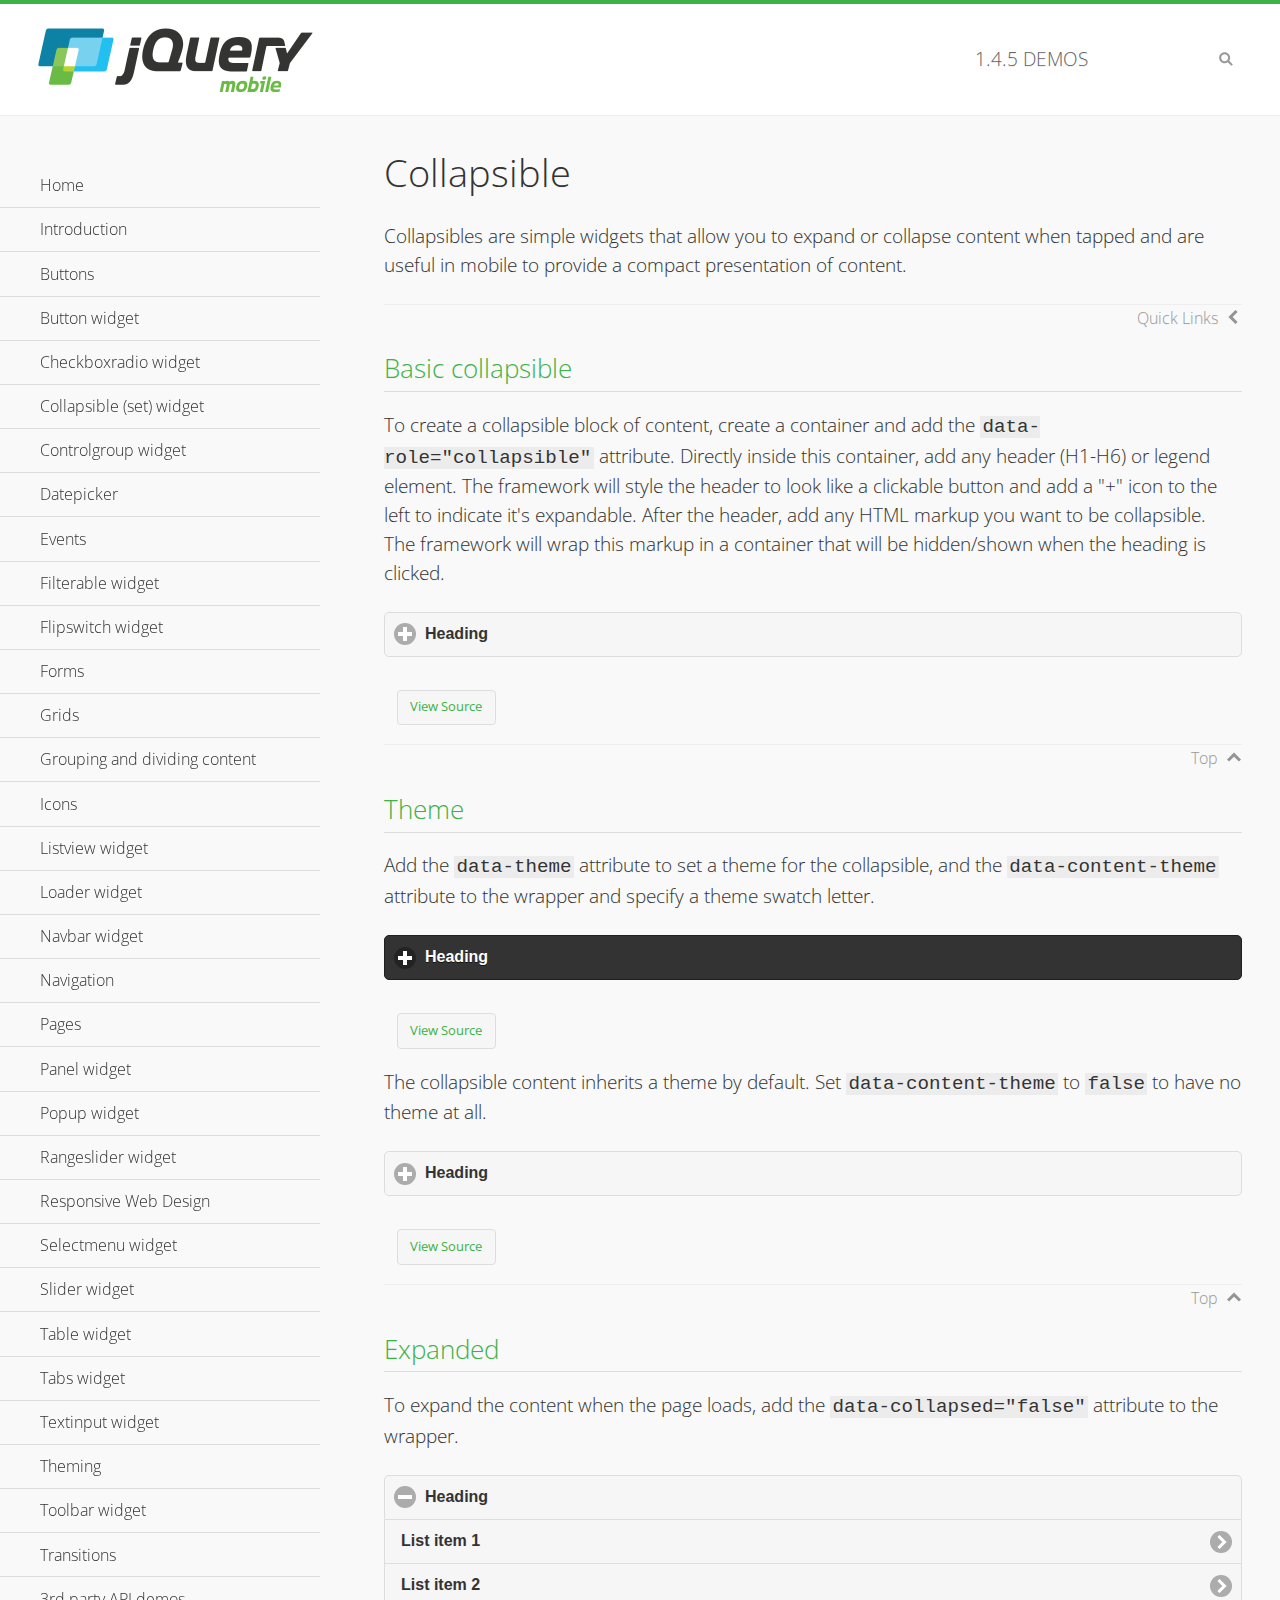
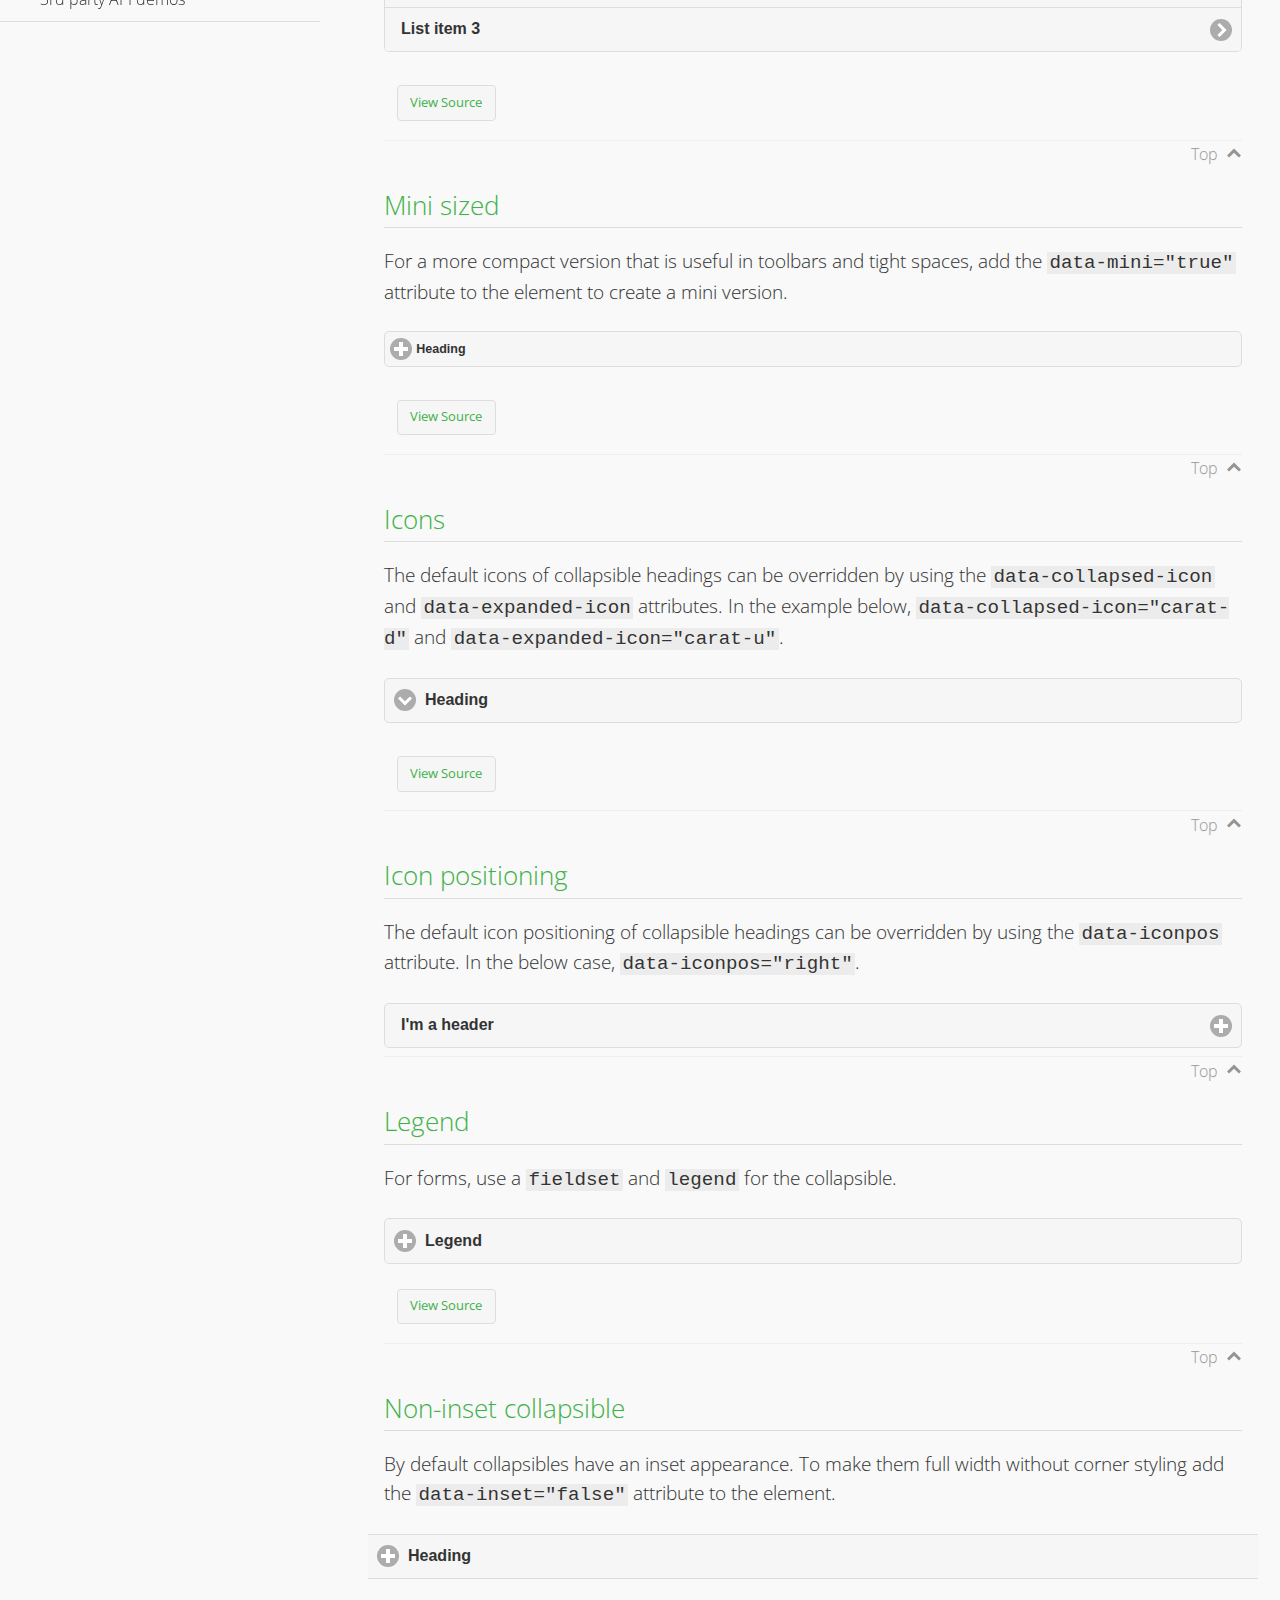
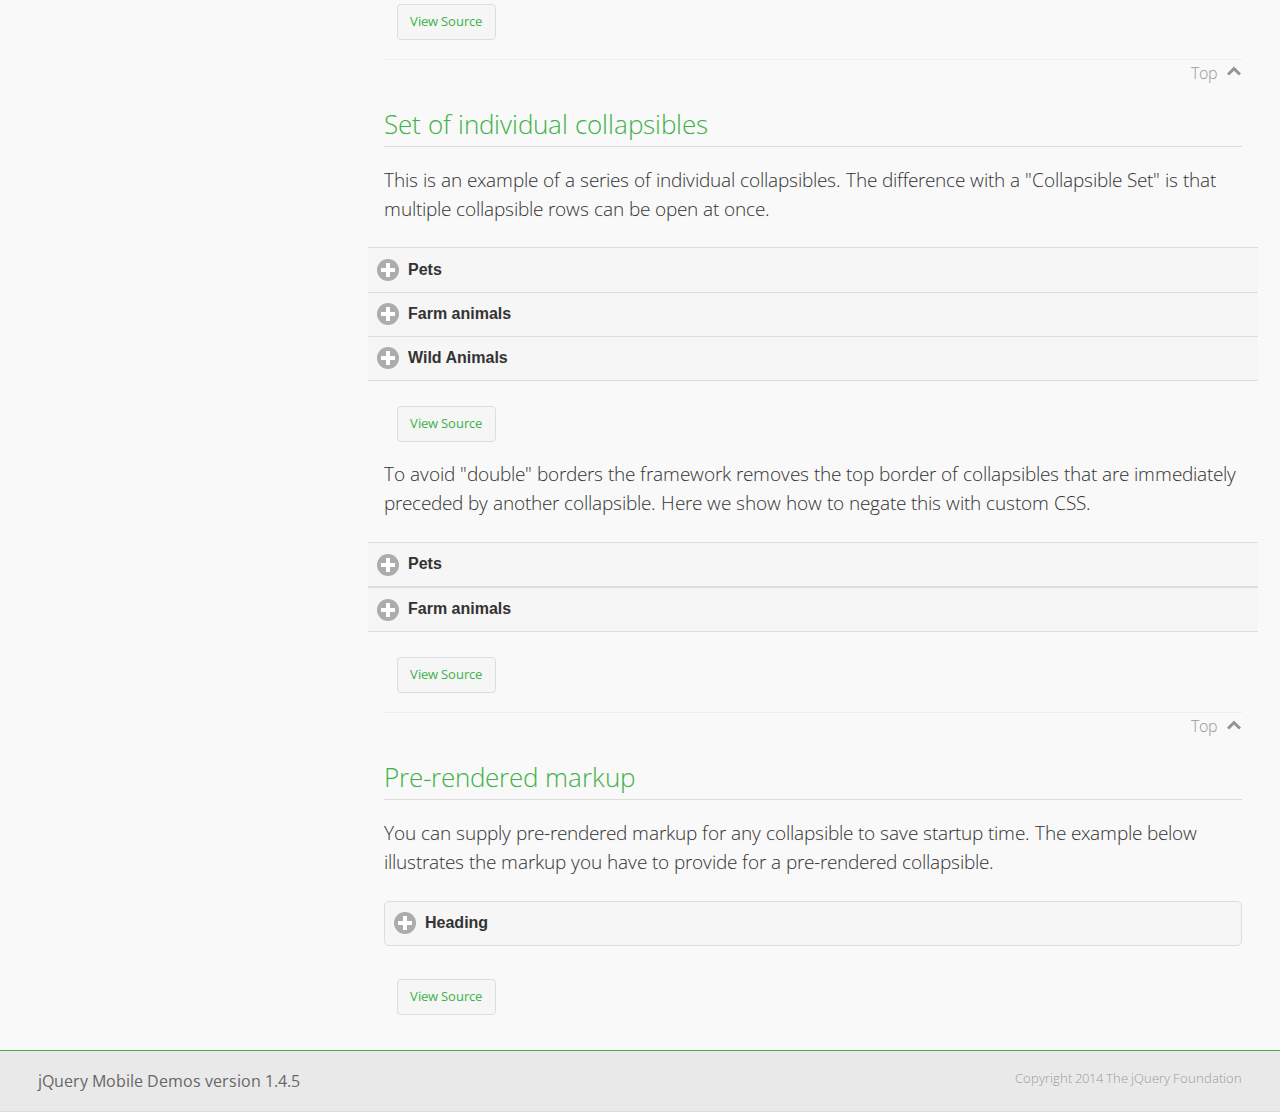
<file: www/jq/demos/collapsible/index.html>
<!DOCTYPE html>
<html>
<head>
	<meta charset="utf-8">
	<meta name="viewport" content="width=device-width, initial-scale=1">
	<title>Collapsible - jQuery Mobile Demos</title>
    <link rel="stylesheet" href="../css/themes/default/jquery.mobile-1.4.5.min.css">
    <link rel="stylesheet" href="../_assets/css/jqm-demos.css">
    <link rel="shortcut icon" href="../favicon.ico">
    <link rel="stylesheet" href="http://fonts.googleapis.com/css?family=Open+Sans:300,400,700">
    <script src="../js/jquery.js"></script>
    <script src="../_assets/js/index.js"></script>
    <script src="../js/jquery.mobile-1.4.5.min.js"></script>
    <style id="negateDoubleBorder">
        #demo-borders .ui-collapsible-heading .ui-btn { border-top-width: 1px !important; }
    </style>
</head>
<body>
<div data-role="page" class="jqm-demos" data-quicklinks="true">

    <div data-role="header" class="jqm-header">
		<h2><a href="../" title="jQuery Mobile Demos home"><img src="../_assets/img/jquery-logo.png" alt="jQuery Mobile"></a></h2>
		<p><span class="jqm-version"></span> Demos</p>
        <a href="#" class="jqm-navmenu-link ui-btn ui-btn-icon-notext ui-corner-all ui-icon-bars ui-nodisc-icon ui-alt-icon ui-btn-left">Menu</a>
        <a href="#" class="jqm-search-link ui-btn ui-btn-icon-notext ui-corner-all ui-icon-search ui-nodisc-icon ui-alt-icon ui-btn-right">Search</a>
    </div><!-- /header -->

    <div role="main" class="ui-content jqm-content">

        <h1>Collapsible</h1>

        <p>Collapsibles are simple widgets that allow you to expand or collapse content when tapped and are useful in mobile to provide a compact presentation of content.</p>

        <h2>Basic collapsible</h2>

        <p>To create a collapsible block of content, create a container and add the <code> data-role="collapsible"</code> attribute. Directly inside this container, add any header (H1-H6) or legend element. The framework will style the header to look like a clickable button and add a "+" icon to the left to indicate it's expandable. After the header, add any HTML markup you want to be collapsible. The framework will wrap this markup in a container that will be hidden/shown when the heading is clicked.</p>

        <div data-demo-html="true">
            <div data-role="collapsible">
                <h4>Heading</h4>
                <p>I'm the collapsible content. By default I'm closed, but you can click the header to open me.</p>
            </div>
        </div><!--/demo-html -->

        <h2>Theme</h2>

        <p>Add the <code>data-theme</code> attribute to set a theme for the collapsible, and the <code>data-content-theme</code> attribute to the wrapper and specify a theme swatch letter.</p>

        <div data-demo-html="true">
            <div data-role="collapsible" data-theme="b" data-content-theme="b">
                <h4>Heading</h4>
                <p>I'm the collapsible content with a themed content block set to "b".</p>
            </div>
        </div><!--/demo-html -->

        <p>The collapsible content inherits a theme by default. Set <code>data-content-theme</code> to <code>false</code> to have no theme at all.</p>

        <div data-demo-html="true">
            <div data-role="collapsible" data-content-theme="false">
                <h4>Heading</h4>
                <p>I'm the collapsible content without a theme.</p>
            </div>
        </div><!--/demo-html -->

        <h2>Expanded</h2>

        <p>To expand the content when the page loads, add the <code>data-collapsed="false"</code> attribute to the wrapper.</p>

        <div data-demo-html="true">
            <div data-role="collapsible" data-collapsed="false">
                <h4>Heading</h4>
                <ul data-role="listview">
                    <li><a href="#">List item 1</a></li>
                    <li><a href="#">List item 2</a></li>
                    <li><a href="#">List item 3</a></li>
                </ul>
            </div>
        </div><!--/demo-html -->

        <h2>Mini sized</h2>

        <p>For a more compact version that is useful in toolbars and tight spaces, add the <code>data-mini="true"</code> attribute to the element to create a mini version. </p>

        <div data-demo-html="true">
            <div data-role="collapsible" data-mini="true">
                <h4>Heading</h4>
                <ul data-role="listview">
                    <li><a href="#">List item 1</a></li>
                    <li><a href="#">List item 2</a></li>
                    <li><a href="#">List item 3</a></li>
                </ul>
            </div>
        </div><!--/demo-html -->

            <h2>Icons</h2>

            <p>The default icons of collapsible headings can be overridden by using the <code>data-collapsed-icon</code> and <code>data-expanded-icon</code> attributes. In the example below, <code>data-collapsed-icon="carat-d"</code> and <code>data-expanded-icon="carat-u"</code>.</p>

            <div data-demo-html="true">
                <div data-role="collapsible" data-collapsed-icon="carat-d" data-expanded-icon="carat-u">
                    <h4>Heading</h4>
                    <ul data-role="listview" data-inset="false">
                        <li>Read-only list item 1</li>
                        <li>Read-only list item 2</li>
                        <li>Read-only list item 3</li>
                    </ul>
                </div>
            </div><!--/demo-html -->

            <h2>Icon positioning</h2>

            <p>The default icon positioning of collapsible headings can be overridden by using the <code>data-iconpos</code> attribute. In the below case, <code>data-iconpos="right"</code>.</p>

            <div data-role="collapsible" data-iconpos="right">
                <h3>I'm a header</h3>
                <p><code>data-iconpos="right"</code></p>
            </div>

        <h2>Legend</h2>

        <p>For forms, use a <code>fieldset</code> and <code>legend</code> for the collapsible.</p>
        <div data-demo-html="true">
            <form>
                <fieldset data-role="collapsible">
                    <legend>Legend</legend>

                    <label for="textinput-f">Text Input:</label>
                    <input type="text" name="textinput-f" id="textinput-f" placeholder="Text input" value="">

                    <div data-role="controlgroup">
                        <input type="checkbox" name="checkbox-1-a" id="checkbox-1-a">
                        <label for="checkbox-1-a">One</label>
                        <input type="checkbox" name="checkbox-2-a" id="checkbox-2-a">
                        <label for="checkbox-2-a">Two</label>
                        <input type="checkbox" name="checkbox-3-a" id="checkbox-3-a">
                        <label for="checkbox-3-a">Three</label>
                    </div>
                </fieldset>
            </form>
        </div><!--/demo-html -->

        <h2>Non-inset collapsible</h2>

        <p>By default collapsibles have an inset appearance. To make them full width without corner styling add the <code>data-inset="false"</code> attribute to the element.</p>

        <div data-demo-html="true">
            <div data-role="collapsible" data-inset="false">
                <h4>Heading</h4>
                <p>I'm the collapsible content. By default I'm closed, but you can click the header to open me.</p>
            </div>
        </div><!--/demo-html -->

        <h2>Set of individual collapsibles</h2>

        <p>This is an example of a series of individual collapsibles. The difference with a "Collapsible Set" is that multiple collapsible rows can be open at once.</p>

        <div data-demo-html="true">
            <div data-role="collapsible" data-inset="false">
                <h3>Pets</h3>
                <ul data-role="listview">
                    <li><a href="#">Canary</a></li>
                    <li><a href="#">Cat</a></li>
                    <li><a href="#">Dog</a></li>
                    <li><a href="#">Gerbil</a></li>
                    <li><a href="#">Iguana</a></li>
                    <li><a href="#">Mouse</a></li>
                </ul>
            </div><!-- /collapsible -->
            <div data-role="collapsible" data-inset="false">
                <h3>Farm animals</h3>
                <ul data-role="listview">
                    <li><a href="#">Chicken</a></li>
                    <li><a href="#">Cow</a></li>
                    <li><a href="#">Duck</a></li>
                    <li><a href="#">Horse</a></li>
                    <li><a href="#">Pig</a></li>
                    <li><a href="#">Sheep</a></li>
                </ul>
            </div><!-- /collapsible -->
            <div data-role="collapsible" data-inset="false">
                <h3>Wild Animals</h3>
                <ul data-role="listview">
                    <li><a href="#">Aardvark</a></li>
                    <li><a href="#">Alligator</a></li>
                    <li><a href="#">Ant</a></li>
                    <li><a href="#">Bear</a></li>
                    <li><a href="#">Beaver</a></li>
                    <li><a href="#">Cougar</a></li>
                    <li><a href="#">Dingo</a></li>
                </ul>
            </div><!-- /collapsible -->
        </div><!--/demo-html -->

        <p>To avoid "double" borders the framework removes the top border of collapsibles that are immediately preceded by another collapsible. Here we show how to negate this with custom CSS.</p>

        <div data-demo-html="true" data-demo-css="#negateDoubleBorder">
            <div id="demo-borders">
                <div data-role="collapsible" data-inset="false">
                    <h3>Pets</h3>
                    <ul data-role="listview">
                        <li><a href="#">Canary</a></li>
                        <li><a href="#">Cat</a></li>
                        <li><a href="#">Dog</a></li>
                        <li><a href="#">Gerbil</a></li>
                        <li><a href="#">Iguana</a></li>
                        <li><a href="#">Mouse</a></li>
                    </ul>
                </div><!-- /collapsible -->
                <div data-role="collapsible" data-inset="false">
                    <h3>Farm animals</h3>
                    <ul data-role="listview">
                        <li><a href="#">Chicken</a></li>
                        <li><a href="#">Cow</a></li>
                        <li><a href="#">Duck</a></li>
                        <li><a href="#">Horse</a></li>
                        <li><a href="#">Pig</a></li>
                        <li><a href="#">Sheep</a></li>
                    </ul>
                </div><!-- /collapsible -->
            </div>
        </div><!--/demo-html -->

			<h2>Pre-rendered markup</h2>
			<p>You can supply pre-rendered markup for any collapsible to save startup time. The example below illustrates the markup you have to provide for a pre-rendered collapsible.</p>
				<div data-demo-html="true">
					<div data-role="collapsible" data-enhanced="true" class="ui-collapsible ui-collapsible-inset ui-corner-all ui-collapsible-collapsed">
						<h4 class="ui-collapsible-heading ui-collapsible-heading-collapsed">
							<a href="#" class="ui-collapsible-heading-toggle ui-btn ui-btn-icon-left ui-icon-plus">
							Heading
							<div class="ui-collapsible-heading-status"> click to expand contents</div>
							</a>
						</h4>
						<div class="ui-collapsible-content ui-collapsible-content-collapsed" aria-hidden="true">
						<p>I'm the collapsible content. By default I'm closed, but you can click the header to open me.</p>
						</div>
					</div>
				</div>

	</div><!-- /content -->
	    <div data-role="panel" class="jqm-navmenu-panel" data-position="left" data-display="overlay" data-theme="a">
	    	<ul class="jqm-list ui-alt-icon ui-nodisc-icon">
<li data-filtertext="demos homepage" data-icon="home"><a href=".././">Home</a></li>
<li data-filtertext="introduction overview getting started"><a href="../intro/" data-ajax="false">Introduction</a></li>
<li data-filtertext="buttons button markup buttonmarkup method anchor link button element"><a href="../button-markup/" data-ajax="false">Buttons</a></li>
<li data-filtertext="form button widget input button submit reset"><a href="../button/" data-ajax="false">Button widget</a></li>
<li data-role="collapsible" data-enhanced="true" data-collapsed-icon="carat-d" data-expanded-icon="carat-u" data-iconpos="right" data-inset="false" class="ui-collapsible ui-collapsible-themed-content ui-collapsible-collapsed">
	<h3 class="ui-collapsible-heading ui-collapsible-heading-collapsed">
		<a href="#" class="ui-collapsible-heading-toggle ui-btn ui-btn-icon-right ui-btn-inherit ui-icon-carat-d">
		    Checkboxradio widget<span class="ui-collapsible-heading-status"> click to expand contents</span>
		</a>
	</h3>
	<div class="ui-collapsible-content ui-body-inherit ui-collapsible-content-collapsed" aria-hidden="true">
		<ul>
			<li data-filtertext="form checkboxradio widget checkbox input checkboxes controlgroups"><a href="../checkboxradio-checkbox/" data-ajax="false">Checkboxes</a></li>
			<li data-filtertext="form checkboxradio widget radio input radio buttons controlgroups"><a href="../checkboxradio-radio/" data-ajax="false">Radio buttons</a></li>
		</ul>
	</div>
</li>
<li data-role="collapsible" data-enhanced="true" data-collapsed-icon="carat-d" data-expanded-icon="carat-u" data-iconpos="right" data-inset="false" class="ui-collapsible ui-collapsible-themed-content ui-collapsible-collapsed">
	<h3 class="ui-collapsible-heading ui-collapsible-heading-collapsed">
		<a href="#" class="ui-collapsible-heading-toggle ui-btn ui-btn-icon-right ui-btn-inherit ui-icon-carat-d">
			Collapsible (set) widget<span class="ui-collapsible-heading-status"> click to expand contents</span>
		</a>
	</h3>
	<div class="ui-collapsible-content ui-body-inherit ui-collapsible-content-collapsed" aria-hidden="true">
		<ul>
			<li data-filtertext="collapsibles content formatting"><a href="../collapsible/" data-ajax="false">Collapsible</a></li>
			<li data-filtertext="dynamic collapsible set accordion append expand"><a href="../collapsible-dynamic/" data-ajax="false">Dynamic collapsibles</a></li>
			<li data-filtertext="accordions collapsible set widget content formatting grouped collapsibles"><a href="../collapsibleset/" data-ajax="false">Collapsible set</a></li>
		</ul>
	</div>
</li>
<li data-role="collapsible" data-enhanced="true" data-collapsed-icon="carat-d" data-expanded-icon="carat-u" data-iconpos="right" data-inset="false" class="ui-collapsible ui-collapsible-themed-content ui-collapsible-collapsed">
	<h3 class="ui-collapsible-heading ui-collapsible-heading-collapsed">
		<a href="#" class="ui-collapsible-heading-toggle ui-btn ui-btn-icon-right ui-btn-inherit ui-icon-carat-d">
			Controlgroup widget<span class="ui-collapsible-heading-status"> click to expand contents</span>
		</a>
	</h3>
	<div class="ui-collapsible-content ui-body-inherit ui-collapsible-content-collapsed" aria-hidden="true">
		<ul>
			<li data-filtertext="controlgroups selectmenu checkboxradio input grouped buttons horizontal vertical"><a href="../controlgroup/" data-ajax="false">Controlgroup</a></li>
			<li data-filtertext="dynamic controlgroup dynamically add buttons"><a href="../controlgroup-dynamic/" data-ajax="false">Dynamic controlgroups</a></li>
		</ul>
	</div>
</li>
<li data-filtertext="form datepicker widget date input"><a href="../datepicker/" data-ajax="false">Datepicker</a></li>
<li data-role="collapsible" data-enhanced="true" data-collapsed-icon="carat-d" data-expanded-icon="carat-u" data-iconpos="right" data-inset="false" class="ui-collapsible ui-collapsible-themed-content ui-collapsible-collapsed">
	<h3 class="ui-collapsible-heading ui-collapsible-heading-collapsed">
		<a href="#" class="ui-collapsible-heading-toggle ui-btn ui-btn-icon-right ui-btn-inherit ui-icon-carat-d">
			Events<span class="ui-collapsible-heading-status"> click to expand contents</span>
		</a>
	</h3>
	<div class="ui-collapsible-content ui-body-inherit ui-collapsible-content-collapsed" aria-hidden="true">
		<ul>
			<li data-filtertext="swipe to delete list items listviews swipe events"><a href="../swipe-list/" data-ajax="false">Swipe list items</a></li>
			<li data-filtertext="swipe to navigate swipe page navigation swipe events"><a href="../swipe-page/" data-ajax="false">Swipe page navigation</a></li>
		</ul>
	</div>
</li>
<li data-filtertext="filterable filter elements sorting searching listview table"><a href="../filterable/" data-ajax="false">Filterable widget</a></li>
<li data-filtertext="form flipswitch widget flip toggle switch binary select checkbox input"><a href="../flipswitch/" data-ajax="false">Flipswitch widget</a></li>
<li data-role="collapsible" data-enhanced="true" data-collapsed-icon="carat-d" data-expanded-icon="carat-u" data-iconpos="right" data-inset="false" class="ui-collapsible ui-collapsible-themed-content ui-collapsible-collapsed">
	<h3 class="ui-collapsible-heading ui-collapsible-heading-collapsed">
		<a href="#" class="ui-collapsible-heading-toggle ui-btn ui-btn-icon-right ui-btn-inherit ui-icon-carat-d">
			Forms<span class="ui-collapsible-heading-status"> click to expand contents</span>
		</a>
	</h3>
	<div class="ui-collapsible-content ui-body-inherit ui-collapsible-content-collapsed" aria-hidden="true">
		<ul>
			<li data-filtertext="forms text checkbox radio range button submit reset inputs selects textarea slider flipswitch label form elements"><a href="../forms/" data-ajax="false">Forms</a></li>
			<li data-filtertext="form hide labels hidden accessible ui-hidden-accessible forms"><a href="../forms-label-hidden-accessible/" data-ajax="false">Hide labels</a></li>
			<li data-filtertext="form field containers fieldcontain ui-field-contain forms"><a href="../forms-field-contain/" data-ajax="false">Field containers</a></li>
			<li data-filtertext="forms disabled form elements"><a href="../forms-disabled/" data-ajax="false">Forms disabled</a></li>
			<li data-filtertext="forms gallery examples overview forms text checkbox radio range button submit reset inputs selects textarea slider flipswitch label form elements"><a href="../forms-gallery/" data-ajax="false">Forms gallery</a></li>
		</ul>
	</div>
</li>
<li data-role="collapsible" data-enhanced="true" data-collapsed-icon="carat-d" data-expanded-icon="carat-u" data-iconpos="right" data-inset="false" class="ui-collapsible ui-collapsible-themed-content ui-collapsible-collapsed">
	<h3 class="ui-collapsible-heading ui-collapsible-heading-collapsed">
		<a href="#" class="ui-collapsible-heading-toggle ui-btn ui-btn-icon-right ui-btn-inherit ui-icon-carat-d">
			Grids<span class="ui-collapsible-heading-status"> click to expand contents</span>
		</a>
	</h3>
	<div class="ui-collapsible-content ui-body-inherit ui-collapsible-content-collapsed" aria-hidden="true">
		<ul>
			<li data-filtertext="grids columns blocks content formatting rwd responsive css framework"><a href="../grids/" data-ajax="false">Grids</a></li>
			<li data-filtertext="buttons in grids css framework"><a href="../grids-buttons/" data-ajax="false">Buttons in grids</a></li>
			<li data-filtertext="custom responsive grids rwd css framework"><a href="../grids-custom-responsive/" data-ajax="false">Custom responsive grids</a></li>
		</ul>
	</div>
</li>
<li data-filtertext="blocks content formatting sections heading"><a href="../body-bar-classes/" data-ajax="false">Grouping and dividing content</a></li>
<li data-role="collapsible" data-enhanced="true" data-collapsed-icon="carat-d" data-expanded-icon="carat-u" data-iconpos="right" data-inset="false" class="ui-collapsible ui-collapsible-themed-content ui-collapsible-collapsed">
	<h3 class="ui-collapsible-heading ui-collapsible-heading-collapsed">
		<a href="#" class="ui-collapsible-heading-toggle ui-btn ui-btn-icon-right ui-btn-inherit ui-icon-carat-d">
			Icons<span class="ui-collapsible-heading-status"> click to expand contents</span>
		</a>
	</h3>
	<div class="ui-collapsible-content ui-body-inherit ui-collapsible-content-collapsed" aria-hidden="true">
		<ul>
			<li data-filtertext="button icons svg disc alt custom icon position"><a href="../icons/" data-ajax="false">Icons</a></li>
			<li data-filtertext=""><a href="../icons-grunticon/" data-ajax="false">Grunticon loader</a></li>
		</ul>
	</div>
</li>
<li data-role="collapsible" data-enhanced="true" data-collapsed-icon="carat-d" data-expanded-icon="carat-u" data-iconpos="right" data-inset="false" class="ui-collapsible ui-collapsible-themed-content ui-collapsible-collapsed">
	<h3 class="ui-collapsible-heading ui-collapsible-heading-collapsed">
		<a href="#" class="ui-collapsible-heading-toggle ui-btn ui-btn-icon-right ui-btn-inherit ui-icon-carat-d">
			Listview widget<span class="ui-collapsible-heading-status"> click to expand contents</span>
		</a>
	</h3>
	<div class="ui-collapsible-content ui-body-inherit ui-collapsible-content-collapsed" aria-hidden="true">
		<ul>
			<li data-filtertext="listview widget thumbnails icons nested split button collapsible ul ol"><a href="../listview/" data-ajax="false">Listview</a></li>
			<li data-filtertext="autocomplete filterable reveal listview filtertextbeforefilter placeholder"><a href="../listview-autocomplete/" data-ajax="false">Listview autocomplete</a></li>
			<li data-filtertext="autocomplete filterable reveal listview remote data filtertextbeforefilter placeholder"><a href="../listview-autocomplete-remote/" data-ajax="false">Listview autocomplete remote data</a></li>
			<li data-filtertext="autodividers anchor jump scroll linkbars listview lists ul ol"><a href="../listview-autodividers-linkbar/" data-ajax="false">Listview autodividers linkbar</a></li>
			<li data-filtertext="listview autodividers selector autodividersselector lists ul ol"><a href="../listview-autodividers-selector/" data-ajax="false">Listview autodividers selector</a></li>
			<li data-filtertext="listview nested list items"><a href="../listview-nested-lists/" data-ajax="false">Nested Listviews</a></li>
			<li data-filtertext="listview collapsible list items flat"><a href="../listview-collapsible-item-flat/" data-ajax="false">Listview collapsible list items (flat)</a></li>
			<li data-filtertext="listview collapsible list indented"><a href="../listview-collapsible-item-indented/" data-ajax="false">Listview collapsible list items (indented)</a></li>
			<li data-filtertext="grid listview responsive grids responsive listviews lists ul"><a href="../listview-grid/" data-ajax="false">Listview responsive grid</a></li>
		</ul>
	</div>
</li>
<li data-filtertext="loader widget page loading navigation overlay spinner"><a href="../loader/" data-ajax="false">Loader widget</a></li>
<li data-filtertext="navbar widget navmenu toolbars header footer"><a href="../navbar/" data-ajax="false">Navbar widget</a></li>
<li data-role="collapsible" data-enhanced="true" data-collapsed-icon="carat-d" data-expanded-icon="carat-u" data-iconpos="right" data-inset="false" class="ui-collapsible ui-collapsible-themed-content ui-collapsible-collapsed">
	<h3 class="ui-collapsible-heading ui-collapsible-heading-collapsed">
		<a href="#" class="ui-collapsible-heading-toggle ui-btn ui-btn-icon-right ui-btn-inherit ui-icon-carat-d">
			Navigation<span class="ui-collapsible-heading-status"> click to expand contents</span>
		</a>
	</h3>
	<div class="ui-collapsible-content ui-body-inherit ui-collapsible-content-collapsed" aria-hidden="true">
		<ul>
			<li data-filtertext="ajax navigation navigate widget history event method"><a href="../navigation/" data-ajax="false">Navigation</a></li>
			<li data-filtertext="linking pages page links navigation ajax prefetch cache"><a href="../navigation-linking-pages/" data-ajax="false">Linking pages</a></li>
			<!-- <li data-filtertext="php redirect server redirection server-side navigation"><a href="../navigation-php-redirect/" data-ajax="false">PHP redirect demo</a></li>-->
			<li data-filtertext="navigation redirection hash query"><a href="../navigation-hash-processing/" data-ajax="false">Hash processing demo</a></li>
			<li data-filtertext="navigation redirection hash query"><a href="../page-events/" data-ajax="false">Page Navigation Events</a></li>
		</ul>
	</div>
</li>
<li data-role="collapsible" data-enhanced="true" data-collapsed-icon="carat-d" data-expanded-icon="carat-u" data-iconpos="right" data-inset="false" class="ui-collapsible ui-collapsible-themed-content ui-collapsible-collapsed">
	<h3 class="ui-collapsible-heading ui-collapsible-heading-collapsed">
		<a href="#" class="ui-collapsible-heading-toggle ui-btn ui-btn-icon-right ui-btn-inherit ui-icon-carat-d">
			Pages<span class="ui-collapsible-heading-status"> click to expand contents</span>
		</a>
	</h3>
	<div class="ui-collapsible-content ui-body-inherit ui-collapsible-content-collapsed" aria-hidden="true">
		<ul>
			<li data-filtertext="pages page widget ajax navigation"><a href="../pages/" data-ajax="false">Pages</a></li>
			<li data-filtertext="single page"><a href="../pages-single-page/" data-ajax="false">Single page</a></li>
			<li data-filtertext="multipage multi-page page"><a href="../pages-multi-page/" data-ajax="false">Multi-page template</a></li>
			<li data-filtertext="dialog page widget modal popup"><a href="../pages-dialog/" data-ajax="false">Dialog page</a></li>
		</ul>
	</div>
</li>
<li data-role="collapsible" data-enhanced="true" data-collapsed-icon="carat-d" data-expanded-icon="carat-u" data-iconpos="right" data-inset="false" class="ui-collapsible ui-collapsible-themed-content ui-collapsible-collapsed">
	<h3 class="ui-collapsible-heading ui-collapsible-heading-collapsed">
		<a href="#" class="ui-collapsible-heading-toggle ui-btn ui-btn-icon-right ui-btn-inherit ui-icon-carat-d">
			Panel widget<span class="ui-collapsible-heading-status"> click to expand contents</span>
		</a>
	</h3>
	<div class="ui-collapsible-content ui-body-inherit ui-collapsible-content-collapsed" aria-hidden="true">
		<ul>
			<li data-filtertext="panel widget sliding panels reveal push overlay responsive"><a href="../panel/" data-ajax="false">Panel</a></li>
			<li data-filtertext=""><a href="../panel-external/" data-ajax="false">External panels</a></li>
			<li data-filtertext="panel "><a href="../panel-fixed/" data-ajax="false">Fixed panels</a></li>
			<li data-filtertext="panel slide panels sliding panels shadow rwd responsive breakpoint"><a href="../panel-responsive/" data-ajax="false">Panels responsive</a></li>
			<li data-filtertext="panel custom style custom panel width reveal shadow listview panel styling page background wrapper"><a href="../panel-styling/" data-ajax="false">Custom panel style</a></li>
			<li data-filtertext="panel open on swipe"><a href="../panel-swipe-open/" data-ajax="false">Panel open on swipe</a></li>
			<li data-filtertext="panels outside page internal external toolbars"><a href="../panel-external-internal/" data-ajax="false">Panel external and internal</a></li>
		</ul>
	</div>
</li>
<li data-role="collapsible" data-enhanced="true" data-collapsed-icon="carat-d" data-expanded-icon="carat-u" data-iconpos="right" data-inset="false" class="ui-collapsible ui-collapsible-themed-content ui-collapsible-collapsed">
	<h3 class="ui-collapsible-heading ui-collapsible-heading-collapsed">
		<a href="#" class="ui-collapsible-heading-toggle ui-btn ui-btn-icon-right ui-btn-inherit ui-icon-carat-d">
			Popup widget<span class="ui-collapsible-heading-status"> click to expand contents</span>
		</a>
	</h3>
	<div class="ui-collapsible-content ui-body-inherit ui-collapsible-content-collapsed" aria-hidden="true">
		<ul>
			<li data-filtertext="popup widget popups dialog modal transition tooltip lightbox form overlay screen flip pop fade transition"><a href="../popup/" data-ajax="false">Popup</a></li>
			<li data-filtertext="popup alignment position"><a href="../popup-alignment/" data-ajax="false">Popup alignment</a></li>
			<li data-filtertext="popup arrow size popups popover"><a href="../popup-arrow-size/" data-ajax="false">Popup arrow size</a></li>
			<li data-filtertext="dynamic popups popup images lightbox"><a href="../popup-dynamic/" data-ajax="false">Dynamic popups</a></li>
			<li data-filtertext="popups with iframes scaling"><a href="../popup-iframe/" data-ajax="false">Popups with iframes</a></li>
			<li data-filtertext="popup image scaling"><a href="../popup-image-scaling/" data-ajax="false">Popup image scaling</a></li>
			<li data-filtertext="external popup outside multi-page"><a href="../popup-outside-multipage/" data-ajax="false">Popup outside multi-page</a></li>
		</ul>
	</div>
</li>
<li data-filtertext="form rangeslider widget dual sliders dual handle sliders range input"><a href="../rangeslider/" data-ajax="false">Rangeslider widget</a></li>
<li data-filtertext="responsive web design rwd adaptive progressive enhancement PE accessible mobile breakpoints media query media queries"><a href="../rwd/" data-ajax="false">Responsive Web Design</a></li>
<li data-role="collapsible" data-enhanced="true" data-collapsed-icon="carat-d" data-expanded-icon="carat-u" data-iconpos="right" data-inset="false" class="ui-collapsible ui-collapsible-themed-content ui-collapsible-collapsed">
	<h3 class="ui-collapsible-heading ui-collapsible-heading-collapsed">
		<a href="#" class="ui-collapsible-heading-toggle ui-btn ui-btn-icon-right ui-btn-inherit ui-icon-carat-d">
			Selectmenu widget<span class="ui-collapsible-heading-status"> click to expand contents</span>
		</a>
	</h3>
	<div class="ui-collapsible-content ui-body-inherit ui-collapsible-content-collapsed" aria-hidden="true">
		<ul>
			<li data-filtertext="form selectmenu widget select input custom select menu selects"><a href="../selectmenu/" data-ajax="false">Selectmenu</a></li>
			<li data-filtertext="form custom select menu selectmenu widget custom menu option optgroup multiple selects"><a href="../selectmenu-custom/" data-ajax="false">Custom select menu</a></li>
			<li data-filtertext="filterable select filter popup dialog"><a href="../selectmenu-custom-filter/" data-ajax="false">Custom select menu with filter</a></li>
		</ul>
	</div>
</li>
<li data-role="collapsible" data-enhanced="true" data-collapsed-icon="carat-d" data-expanded-icon="carat-u" data-iconpos="right" data-inset="false" class="ui-collapsible ui-collapsible-themed-content ui-collapsible-collapsed">
	<h3 class="ui-collapsible-heading ui-collapsible-heading-collapsed">
		<a href="#" class="ui-collapsible-heading-toggle ui-btn ui-btn-icon-right ui-btn-inherit ui-icon-carat-d">
			Slider widget<span class="ui-collapsible-heading-status"> click to expand contents</span>
		</a>
	</h3>
	<div class="ui-collapsible-content ui-body-inherit ui-collapsible-content-collapsed" aria-hidden="true">
		<ul>
			<li data-filtertext="form slider widget range input single sliders"><a href="../slider/" data-ajax="false">Slider</a></li>
			<li data-filtertext="form slider widget flipswitch slider binary select flip toggle switch"><a href="../slider-flipswitch/" data-ajax="false">Slider flip toggle switch</a></li>
			<li data-filtertext="form slider tooltip handle value input range sliders"><a href="../slider-tooltip/" data-ajax="false">Slider tooltip</a></li>
		</ul>
	</div>
</li>
<li data-role="collapsible" data-enhanced="true" data-collapsed-icon="carat-d" data-expanded-icon="carat-u" data-iconpos="right" data-inset="false" class="ui-collapsible ui-collapsible-themed-content ui-collapsible-collapsed">
	<h3 class="ui-collapsible-heading ui-collapsible-heading-collapsed">
		<a href="#" class="ui-collapsible-heading-toggle ui-btn ui-btn-icon-right ui-btn-inherit ui-icon-carat-d">
			Table widget<span class="ui-collapsible-heading-status"> click to expand contents</span>
		</a>
	</h3>
	<div class="ui-collapsible-content ui-body-inherit ui-collapsible-content-collapsed" aria-hidden="true">
		<ul>
			<li data-filtertext="table widget reflow column toggle th td responsive tables rwd hide show tabular"><a href="../table-column-toggle/" data-ajax="false">Table Column Toggle</a></li>
			<li data-filtertext="table column toggle phone comparison demo"><a href="../table-column-toggle-example/" data-ajax="false">Table Column Toggle demo</a></li>
			<li data-filtertext="responsive tables table column toggle heading groups rwd breakpoint"><a href="../table-column-toggle-heading-groups/" data-ajax="false">Table Column Toggle heading groups</a></li>
			<li data-filtertext="responsive tables table column toggle hide rwd breakpoint customization options"><a href="../table-column-toggle-options/" data-ajax="false">Table Column Toggle options</a></li>
			<li data-filtertext="table reflow th td responsive rwd columns tabular"><a href="../table-reflow/" data-ajax="false">Table Reflow</a></li>
			<li data-filtertext="responsive tables table reflow heading groups rwd breakpoint"><a href="../table-reflow-heading-groups/" data-ajax="false">Table Reflow heading groups</a></li>
			<li data-filtertext="responsive tables table reflow stripes strokes table style"><a href="../table-reflow-stripes-strokes/" data-ajax="false">Table Reflow stripes and strokes</a></li>
			<li data-filtertext="responsive tables table reflow stack custom styles"><a href="../table-reflow-styling/" data-ajax="false">Table Reflow custom styles</a></li>
		</ul>
	</div>
</li>
<li data-filtertext="ui tabs widget"><a href="../tabs/" data-ajax="false">Tabs widget</a></li>
<li data-filtertext="form textinput widget text input textarea number date time tel email file color password"><a href="../textinput/" data-ajax="false">Textinput widget</a></li>
<li data-role="collapsible" data-enhanced="true" data-collapsed-icon="carat-d" data-expanded-icon="carat-u" data-iconpos="right" data-inset="false" class="ui-collapsible ui-collapsible-themed-content ui-collapsible-collapsed">
	<h3 class="ui-collapsible-heading ui-collapsible-heading-collapsed">
		<a href="#" class="ui-collapsible-heading-toggle ui-btn ui-btn-icon-right ui-btn-inherit ui-icon-carat-d">
			Theming<span class="ui-collapsible-heading-status"> click to expand contents</span>
		</a>
	</h3>
	<div class="ui-collapsible-content ui-body-inherit ui-collapsible-content-collapsed" aria-hidden="true">
		<ul>
			<li data-filtertext="default theme swatches theming style css"><a href="../theme-default/" data-ajax="false">Default theme</a></li>
			<li data-filtertext="classic theme old theme swatches theming style css"><a href="../theme-classic/" data-ajax="false">Classic theme</a></li>
		</ul>
	</div>
</li>
<li data-role="collapsible" data-enhanced="true" data-collapsed-icon="carat-d" data-expanded-icon="carat-u" data-iconpos="right" data-inset="false" class="ui-collapsible ui-collapsible-themed-content ui-collapsible-collapsed">
	<h3 class="ui-collapsible-heading ui-collapsible-heading-collapsed">
		<a href="#" class="ui-collapsible-heading-toggle ui-btn ui-btn-icon-right ui-btn-inherit ui-icon-carat-d">
			Toolbar widget<span class="ui-collapsible-heading-status"> click to expand contents</span>
		</a>
	</h3>
	<div class="ui-collapsible-content ui-body-inherit ui-collapsible-content-collapsed" aria-hidden="true">
		<ul>
			<li data-filtertext="toolbar widget header footer toolbars fixed fullscreen external sections"><a href="../toolbar/" data-ajax="false">Toolbar</a></li>
			<li data-filtertext="dynamic toolbars dynamically add toolbar header footer"><a href="../toolbar-dynamic/" data-ajax="false">Dynamic toolbars</a></li>
			<li data-filtertext="external toolbars header footer"><a href="../toolbar-external/" data-ajax="false">External toolbars</a></li>
			<li data-filtertext="fixed toolbars header footer"><a href="../toolbar-fixed/" data-ajax="false">Fixed toolbars</a></li>
			<li data-filtertext="fixed fullscreen toolbars header footer"><a href="../toolbar-fixed-fullscreen/" data-ajax="false">Fullscreen toolbars</a></li>
			<li data-filtertext="external fixed toolbars header footer"><a href="../toolbar-fixed-external/" data-ajax="false">Fixed external toolbars</a></li>
			<li data-filtertext="external persistent toolbars header footer navbar navmenu"><a href="../toolbar-fixed-persistent/" data-ajax="false">Persistent toolbars</a></li>
			<li data-filtertext="external ajax optimized toolbars persistent toolbars header footer navbar"><a href="../toolbar-fixed-persistent-optimized/" data-ajax="false">Ajax optimized toolbars</a></li>
			<li data-filtertext="form in toolbars header footer"><a href="../toolbar-fixed-forms/" data-ajax="false">Form in toolbar</a></li>
		</ul>
	</div>
</li>
<li data-filtertext="page transitions animated pages popup navigation flip slide fade pop"><a href="../transitions/" data-ajax="false">Transitions</a></li>
<li data-role="collapsible" data-enhanced="true" data-collapsed-icon="carat-d" data-expanded-icon="carat-u" data-iconpos="right" data-inset="false" class="ui-collapsible ui-collapsible-themed-content ui-collapsible-collapsed">
	<h3 class="ui-collapsible-heading ui-collapsible-heading-collapsed">
		<a href="#" class="ui-collapsible-heading-toggle ui-btn ui-btn-icon-right ui-btn-inherit ui-icon-carat-d">
			3rd party API demos<span class="ui-collapsible-heading-status"> click to expand contents</span>
		</a>
	</h3>
	<div class="ui-collapsible-content ui-body-inherit ui-collapsible-content-collapsed" aria-hidden="true">
		<ul>
			<li data-filtertext="backbone requirejs navigation router"><a href="../backbone-requirejs/" data-ajax="false">Backbone RequireJS</a></li>
			<li data-filtertext="google maps geolocation demo"><a href="../map-geolocation/" data-ajax="false">Google Maps geolocation</a></li>
			<li data-filtertext="google maps hybrid"><a href="../map-list-toggle/" data-ajax="false">Google Maps list toggle</a></li>
		</ul>
	</div>
</li>



		     </ul>
		</div><!-- /panel -->


	<div data-role="footer" data-position="fixed" data-tap-toggle="false" class="jqm-footer">
		<p>jQuery Mobile Demos version <span class="jqm-version"></span></p>
		<p>Copyright 2014 The jQuery Foundation</p>
	</div><!-- /footer -->
	<!-- TODO: This should become an external panel so we can add input to markup (unique ID) -->
    <div data-role="panel" class="jqm-search-panel" data-position="right" data-display="overlay" data-theme="a">
		<div class="jqm-search">
			<ul class="jqm-list" data-filter-placeholder="Search demos..." data-filter-reveal="true">
<li data-filtertext="demos homepage" data-icon="home"><a href=".././">Home</a></li>
<li data-filtertext="introduction overview getting started"><a href="../intro/" data-ajax="false">Introduction</a></li>
<li data-filtertext="buttons button markup buttonmarkup method anchor link button element"><a href="../button-markup/" data-ajax="false">Buttons</a></li>
<li data-filtertext="form button widget input button submit reset"><a href="../button/" data-ajax="false">Button widget</a></li>
<li data-role="collapsible" data-enhanced="true" data-collapsed-icon="carat-d" data-expanded-icon="carat-u" data-iconpos="right" data-inset="false" class="ui-collapsible ui-collapsible-themed-content ui-collapsible-collapsed">
	<h3 class="ui-collapsible-heading ui-collapsible-heading-collapsed">
		<a href="#" class="ui-collapsible-heading-toggle ui-btn ui-btn-icon-right ui-btn-inherit ui-icon-carat-d">
		    Checkboxradio widget<span class="ui-collapsible-heading-status"> click to expand contents</span>
		</a>
	</h3>
	<div class="ui-collapsible-content ui-body-inherit ui-collapsible-content-collapsed" aria-hidden="true">
		<ul>
			<li data-filtertext="form checkboxradio widget checkbox input checkboxes controlgroups"><a href="../checkboxradio-checkbox/" data-ajax="false">Checkboxes</a></li>
			<li data-filtertext="form checkboxradio widget radio input radio buttons controlgroups"><a href="../checkboxradio-radio/" data-ajax="false">Radio buttons</a></li>
		</ul>
	</div>
</li>
<li data-role="collapsible" data-enhanced="true" data-collapsed-icon="carat-d" data-expanded-icon="carat-u" data-iconpos="right" data-inset="false" class="ui-collapsible ui-collapsible-themed-content ui-collapsible-collapsed">
	<h3 class="ui-collapsible-heading ui-collapsible-heading-collapsed">
		<a href="#" class="ui-collapsible-heading-toggle ui-btn ui-btn-icon-right ui-btn-inherit ui-icon-carat-d">
			Collapsible (set) widget<span class="ui-collapsible-heading-status"> click to expand contents</span>
		</a>
	</h3>
	<div class="ui-collapsible-content ui-body-inherit ui-collapsible-content-collapsed" aria-hidden="true">
		<ul>
			<li data-filtertext="collapsibles content formatting"><a href="../collapsible/" data-ajax="false">Collapsible</a></li>
			<li data-filtertext="dynamic collapsible set accordion append expand"><a href="../collapsible-dynamic/" data-ajax="false">Dynamic collapsibles</a></li>
			<li data-filtertext="accordions collapsible set widget content formatting grouped collapsibles"><a href="../collapsibleset/" data-ajax="false">Collapsible set</a></li>
		</ul>
	</div>
</li>
<li data-role="collapsible" data-enhanced="true" data-collapsed-icon="carat-d" data-expanded-icon="carat-u" data-iconpos="right" data-inset="false" class="ui-collapsible ui-collapsible-themed-content ui-collapsible-collapsed">
	<h3 class="ui-collapsible-heading ui-collapsible-heading-collapsed">
		<a href="#" class="ui-collapsible-heading-toggle ui-btn ui-btn-icon-right ui-btn-inherit ui-icon-carat-d">
			Controlgroup widget<span class="ui-collapsible-heading-status"> click to expand contents</span>
		</a>
	</h3>
	<div class="ui-collapsible-content ui-body-inherit ui-collapsible-content-collapsed" aria-hidden="true">
		<ul>
			<li data-filtertext="controlgroups selectmenu checkboxradio input grouped buttons horizontal vertical"><a href="../controlgroup/" data-ajax="false">Controlgroup</a></li>
			<li data-filtertext="dynamic controlgroup dynamically add buttons"><a href="../controlgroup-dynamic/" data-ajax="false">Dynamic controlgroups</a></li>
		</ul>
	</div>
</li>
<li data-filtertext="form datepicker widget date input"><a href="../datepicker/" data-ajax="false">Datepicker</a></li>
<li data-role="collapsible" data-enhanced="true" data-collapsed-icon="carat-d" data-expanded-icon="carat-u" data-iconpos="right" data-inset="false" class="ui-collapsible ui-collapsible-themed-content ui-collapsible-collapsed">
	<h3 class="ui-collapsible-heading ui-collapsible-heading-collapsed">
		<a href="#" class="ui-collapsible-heading-toggle ui-btn ui-btn-icon-right ui-btn-inherit ui-icon-carat-d">
			Events<span class="ui-collapsible-heading-status"> click to expand contents</span>
		</a>
	</h3>
	<div class="ui-collapsible-content ui-body-inherit ui-collapsible-content-collapsed" aria-hidden="true">
		<ul>
			<li data-filtertext="swipe to delete list items listviews swipe events"><a href="../swipe-list/" data-ajax="false">Swipe list items</a></li>
			<li data-filtertext="swipe to navigate swipe page navigation swipe events"><a href="../swipe-page/" data-ajax="false">Swipe page navigation</a></li>
		</ul>
	</div>
</li>
<li data-filtertext="filterable filter elements sorting searching listview table"><a href="../filterable/" data-ajax="false">Filterable widget</a></li>
<li data-filtertext="form flipswitch widget flip toggle switch binary select checkbox input"><a href="../flipswitch/" data-ajax="false">Flipswitch widget</a></li>
<li data-role="collapsible" data-enhanced="true" data-collapsed-icon="carat-d" data-expanded-icon="carat-u" data-iconpos="right" data-inset="false" class="ui-collapsible ui-collapsible-themed-content ui-collapsible-collapsed">
	<h3 class="ui-collapsible-heading ui-collapsible-heading-collapsed">
		<a href="#" class="ui-collapsible-heading-toggle ui-btn ui-btn-icon-right ui-btn-inherit ui-icon-carat-d">
			Forms<span class="ui-collapsible-heading-status"> click to expand contents</span>
		</a>
	</h3>
	<div class="ui-collapsible-content ui-body-inherit ui-collapsible-content-collapsed" aria-hidden="true">
		<ul>
			<li data-filtertext="forms text checkbox radio range button submit reset inputs selects textarea slider flipswitch label form elements"><a href="../forms/" data-ajax="false">Forms</a></li>
			<li data-filtertext="form hide labels hidden accessible ui-hidden-accessible forms"><a href="../forms-label-hidden-accessible/" data-ajax="false">Hide labels</a></li>
			<li data-filtertext="form field containers fieldcontain ui-field-contain forms"><a href="../forms-field-contain/" data-ajax="false">Field containers</a></li>
			<li data-filtertext="forms disabled form elements"><a href="../forms-disabled/" data-ajax="false">Forms disabled</a></li>
			<li data-filtertext="forms gallery examples overview forms text checkbox radio range button submit reset inputs selects textarea slider flipswitch label form elements"><a href="../forms-gallery/" data-ajax="false">Forms gallery</a></li>
		</ul>
	</div>
</li>
<li data-role="collapsible" data-enhanced="true" data-collapsed-icon="carat-d" data-expanded-icon="carat-u" data-iconpos="right" data-inset="false" class="ui-collapsible ui-collapsible-themed-content ui-collapsible-collapsed">
	<h3 class="ui-collapsible-heading ui-collapsible-heading-collapsed">
		<a href="#" class="ui-collapsible-heading-toggle ui-btn ui-btn-icon-right ui-btn-inherit ui-icon-carat-d">
			Grids<span class="ui-collapsible-heading-status"> click to expand contents</span>
		</a>
	</h3>
	<div class="ui-collapsible-content ui-body-inherit ui-collapsible-content-collapsed" aria-hidden="true">
		<ul>
			<li data-filtertext="grids columns blocks content formatting rwd responsive css framework"><a href="../grids/" data-ajax="false">Grids</a></li>
			<li data-filtertext="buttons in grids css framework"><a href="../grids-buttons/" data-ajax="false">Buttons in grids</a></li>
			<li data-filtertext="custom responsive grids rwd css framework"><a href="../grids-custom-responsive/" data-ajax="false">Custom responsive grids</a></li>
		</ul>
	</div>
</li>
<li data-filtertext="blocks content formatting sections heading"><a href="../body-bar-classes/" data-ajax="false">Grouping and dividing content</a></li>
<li data-role="collapsible" data-enhanced="true" data-collapsed-icon="carat-d" data-expanded-icon="carat-u" data-iconpos="right" data-inset="false" class="ui-collapsible ui-collapsible-themed-content ui-collapsible-collapsed">
	<h3 class="ui-collapsible-heading ui-collapsible-heading-collapsed">
		<a href="#" class="ui-collapsible-heading-toggle ui-btn ui-btn-icon-right ui-btn-inherit ui-icon-carat-d">
			Icons<span class="ui-collapsible-heading-status"> click to expand contents</span>
		</a>
	</h3>
	<div class="ui-collapsible-content ui-body-inherit ui-collapsible-content-collapsed" aria-hidden="true">
		<ul>
			<li data-filtertext="button icons svg disc alt custom icon position"><a href="../icons/" data-ajax="false">Icons</a></li>
			<li data-filtertext=""><a href="../icons-grunticon/" data-ajax="false">Grunticon loader</a></li>
		</ul>
	</div>
</li>
<li data-role="collapsible" data-enhanced="true" data-collapsed-icon="carat-d" data-expanded-icon="carat-u" data-iconpos="right" data-inset="false" class="ui-collapsible ui-collapsible-themed-content ui-collapsible-collapsed">
	<h3 class="ui-collapsible-heading ui-collapsible-heading-collapsed">
		<a href="#" class="ui-collapsible-heading-toggle ui-btn ui-btn-icon-right ui-btn-inherit ui-icon-carat-d">
			Listview widget<span class="ui-collapsible-heading-status"> click to expand contents</span>
		</a>
	</h3>
	<div class="ui-collapsible-content ui-body-inherit ui-collapsible-content-collapsed" aria-hidden="true">
		<ul>
			<li data-filtertext="listview widget thumbnails icons nested split button collapsible ul ol"><a href="../listview/" data-ajax="false">Listview</a></li>
			<li data-filtertext="autocomplete filterable reveal listview filtertextbeforefilter placeholder"><a href="../listview-autocomplete/" data-ajax="false">Listview autocomplete</a></li>
			<li data-filtertext="autocomplete filterable reveal listview remote data filtertextbeforefilter placeholder"><a href="../listview-autocomplete-remote/" data-ajax="false">Listview autocomplete remote data</a></li>
			<li data-filtertext="autodividers anchor jump scroll linkbars listview lists ul ol"><a href="../listview-autodividers-linkbar/" data-ajax="false">Listview autodividers linkbar</a></li>
			<li data-filtertext="listview autodividers selector autodividersselector lists ul ol"><a href="../listview-autodividers-selector/" data-ajax="false">Listview autodividers selector</a></li>
			<li data-filtertext="listview nested list items"><a href="../listview-nested-lists/" data-ajax="false">Nested Listviews</a></li>
			<li data-filtertext="listview collapsible list items flat"><a href="../listview-collapsible-item-flat/" data-ajax="false">Listview collapsible list items (flat)</a></li>
			<li data-filtertext="listview collapsible list indented"><a href="../listview-collapsible-item-indented/" data-ajax="false">Listview collapsible list items (indented)</a></li>
			<li data-filtertext="grid listview responsive grids responsive listviews lists ul"><a href="../listview-grid/" data-ajax="false">Listview responsive grid</a></li>
		</ul>
	</div>
</li>
<li data-filtertext="loader widget page loading navigation overlay spinner"><a href="../loader/" data-ajax="false">Loader widget</a></li>
<li data-filtertext="navbar widget navmenu toolbars header footer"><a href="../navbar/" data-ajax="false">Navbar widget</a></li>
<li data-role="collapsible" data-enhanced="true" data-collapsed-icon="carat-d" data-expanded-icon="carat-u" data-iconpos="right" data-inset="false" class="ui-collapsible ui-collapsible-themed-content ui-collapsible-collapsed">
	<h3 class="ui-collapsible-heading ui-collapsible-heading-collapsed">
		<a href="#" class="ui-collapsible-heading-toggle ui-btn ui-btn-icon-right ui-btn-inherit ui-icon-carat-d">
			Navigation<span class="ui-collapsible-heading-status"> click to expand contents</span>
		</a>
	</h3>
	<div class="ui-collapsible-content ui-body-inherit ui-collapsible-content-collapsed" aria-hidden="true">
		<ul>
			<li data-filtertext="ajax navigation navigate widget history event method"><a href="../navigation/" data-ajax="false">Navigation</a></li>
			<li data-filtertext="linking pages page links navigation ajax prefetch cache"><a href="../navigation-linking-pages/" data-ajax="false">Linking pages</a></li>
			<!-- <li data-filtertext="php redirect server redirection server-side navigation"><a href="../navigation-php-redirect/" data-ajax="false">PHP redirect demo</a></li>-->
			<li data-filtertext="navigation redirection hash query"><a href="../navigation-hash-processing/" data-ajax="false">Hash processing demo</a></li>
			<li data-filtertext="navigation redirection hash query"><a href="../page-events/" data-ajax="false">Page Navigation Events</a></li>
		</ul>
	</div>
</li>
<li data-role="collapsible" data-enhanced="true" data-collapsed-icon="carat-d" data-expanded-icon="carat-u" data-iconpos="right" data-inset="false" class="ui-collapsible ui-collapsible-themed-content ui-collapsible-collapsed">
	<h3 class="ui-collapsible-heading ui-collapsible-heading-collapsed">
		<a href="#" class="ui-collapsible-heading-toggle ui-btn ui-btn-icon-right ui-btn-inherit ui-icon-carat-d">
			Pages<span class="ui-collapsible-heading-status"> click to expand contents</span>
		</a>
	</h3>
	<div class="ui-collapsible-content ui-body-inherit ui-collapsible-content-collapsed" aria-hidden="true">
		<ul>
			<li data-filtertext="pages page widget ajax navigation"><a href="../pages/" data-ajax="false">Pages</a></li>
			<li data-filtertext="single page"><a href="../pages-single-page/" data-ajax="false">Single page</a></li>
			<li data-filtertext="multipage multi-page page"><a href="../pages-multi-page/" data-ajax="false">Multi-page template</a></li>
			<li data-filtertext="dialog page widget modal popup"><a href="../pages-dialog/" data-ajax="false">Dialog page</a></li>
		</ul>
	</div>
</li>
<li data-role="collapsible" data-enhanced="true" data-collapsed-icon="carat-d" data-expanded-icon="carat-u" data-iconpos="right" data-inset="false" class="ui-collapsible ui-collapsible-themed-content ui-collapsible-collapsed">
	<h3 class="ui-collapsible-heading ui-collapsible-heading-collapsed">
		<a href="#" class="ui-collapsible-heading-toggle ui-btn ui-btn-icon-right ui-btn-inherit ui-icon-carat-d">
			Panel widget<span class="ui-collapsible-heading-status"> click to expand contents</span>
		</a>
	</h3>
	<div class="ui-collapsible-content ui-body-inherit ui-collapsible-content-collapsed" aria-hidden="true">
		<ul>
			<li data-filtertext="panel widget sliding panels reveal push overlay responsive"><a href="../panel/" data-ajax="false">Panel</a></li>
			<li data-filtertext=""><a href="../panel-external/" data-ajax="false">External panels</a></li>
			<li data-filtertext="panel "><a href="../panel-fixed/" data-ajax="false">Fixed panels</a></li>
			<li data-filtertext="panel slide panels sliding panels shadow rwd responsive breakpoint"><a href="../panel-responsive/" data-ajax="false">Panels responsive</a></li>
			<li data-filtertext="panel custom style custom panel width reveal shadow listview panel styling page background wrapper"><a href="../panel-styling/" data-ajax="false">Custom panel style</a></li>
			<li data-filtertext="panel open on swipe"><a href="../panel-swipe-open/" data-ajax="false">Panel open on swipe</a></li>
			<li data-filtertext="panels outside page internal external toolbars"><a href="../panel-external-internal/" data-ajax="false">Panel external and internal</a></li>
		</ul>
	</div>
</li>
<li data-role="collapsible" data-enhanced="true" data-collapsed-icon="carat-d" data-expanded-icon="carat-u" data-iconpos="right" data-inset="false" class="ui-collapsible ui-collapsible-themed-content ui-collapsible-collapsed">
	<h3 class="ui-collapsible-heading ui-collapsible-heading-collapsed">
		<a href="#" class="ui-collapsible-heading-toggle ui-btn ui-btn-icon-right ui-btn-inherit ui-icon-carat-d">
			Popup widget<span class="ui-collapsible-heading-status"> click to expand contents</span>
		</a>
	</h3>
	<div class="ui-collapsible-content ui-body-inherit ui-collapsible-content-collapsed" aria-hidden="true">
		<ul>
			<li data-filtertext="popup widget popups dialog modal transition tooltip lightbox form overlay screen flip pop fade transition"><a href="../popup/" data-ajax="false">Popup</a></li>
			<li data-filtertext="popup alignment position"><a href="../popup-alignment/" data-ajax="false">Popup alignment</a></li>
			<li data-filtertext="popup arrow size popups popover"><a href="../popup-arrow-size/" data-ajax="false">Popup arrow size</a></li>
			<li data-filtertext="dynamic popups popup images lightbox"><a href="../popup-dynamic/" data-ajax="false">Dynamic popups</a></li>
			<li data-filtertext="popups with iframes scaling"><a href="../popup-iframe/" data-ajax="false">Popups with iframes</a></li>
			<li data-filtertext="popup image scaling"><a href="../popup-image-scaling/" data-ajax="false">Popup image scaling</a></li>
			<li data-filtertext="external popup outside multi-page"><a href="../popup-outside-multipage/" data-ajax="false">Popup outside multi-page</a></li>
		</ul>
	</div>
</li>
<li data-filtertext="form rangeslider widget dual sliders dual handle sliders range input"><a href="../rangeslider/" data-ajax="false">Rangeslider widget</a></li>
<li data-filtertext="responsive web design rwd adaptive progressive enhancement PE accessible mobile breakpoints media query media queries"><a href="../rwd/" data-ajax="false">Responsive Web Design</a></li>
<li data-role="collapsible" data-enhanced="true" data-collapsed-icon="carat-d" data-expanded-icon="carat-u" data-iconpos="right" data-inset="false" class="ui-collapsible ui-collapsible-themed-content ui-collapsible-collapsed">
	<h3 class="ui-collapsible-heading ui-collapsible-heading-collapsed">
		<a href="#" class="ui-collapsible-heading-toggle ui-btn ui-btn-icon-right ui-btn-inherit ui-icon-carat-d">
			Selectmenu widget<span class="ui-collapsible-heading-status"> click to expand contents</span>
		</a>
	</h3>
	<div class="ui-collapsible-content ui-body-inherit ui-collapsible-content-collapsed" aria-hidden="true">
		<ul>
			<li data-filtertext="form selectmenu widget select input custom select menu selects"><a href="../selectmenu/" data-ajax="false">Selectmenu</a></li>
			<li data-filtertext="form custom select menu selectmenu widget custom menu option optgroup multiple selects"><a href="../selectmenu-custom/" data-ajax="false">Custom select menu</a></li>
			<li data-filtertext="filterable select filter popup dialog"><a href="../selectmenu-custom-filter/" data-ajax="false">Custom select menu with filter</a></li>
		</ul>
	</div>
</li>
<li data-role="collapsible" data-enhanced="true" data-collapsed-icon="carat-d" data-expanded-icon="carat-u" data-iconpos="right" data-inset="false" class="ui-collapsible ui-collapsible-themed-content ui-collapsible-collapsed">
	<h3 class="ui-collapsible-heading ui-collapsible-heading-collapsed">
		<a href="#" class="ui-collapsible-heading-toggle ui-btn ui-btn-icon-right ui-btn-inherit ui-icon-carat-d">
			Slider widget<span class="ui-collapsible-heading-status"> click to expand contents</span>
		</a>
	</h3>
	<div class="ui-collapsible-content ui-body-inherit ui-collapsible-content-collapsed" aria-hidden="true">
		<ul>
			<li data-filtertext="form slider widget range input single sliders"><a href="../slider/" data-ajax="false">Slider</a></li>
			<li data-filtertext="form slider widget flipswitch slider binary select flip toggle switch"><a href="../slider-flipswitch/" data-ajax="false">Slider flip toggle switch</a></li>
			<li data-filtertext="form slider tooltip handle value input range sliders"><a href="../slider-tooltip/" data-ajax="false">Slider tooltip</a></li>
		</ul>
	</div>
</li>
<li data-role="collapsible" data-enhanced="true" data-collapsed-icon="carat-d" data-expanded-icon="carat-u" data-iconpos="right" data-inset="false" class="ui-collapsible ui-collapsible-themed-content ui-collapsible-collapsed">
	<h3 class="ui-collapsible-heading ui-collapsible-heading-collapsed">
		<a href="#" class="ui-collapsible-heading-toggle ui-btn ui-btn-icon-right ui-btn-inherit ui-icon-carat-d">
			Table widget<span class="ui-collapsible-heading-status"> click to expand contents</span>
		</a>
	</h3>
	<div class="ui-collapsible-content ui-body-inherit ui-collapsible-content-collapsed" aria-hidden="true">
		<ul>
			<li data-filtertext="table widget reflow column toggle th td responsive tables rwd hide show tabular"><a href="../table-column-toggle/" data-ajax="false">Table Column Toggle</a></li>
			<li data-filtertext="table column toggle phone comparison demo"><a href="../table-column-toggle-example/" data-ajax="false">Table Column Toggle demo</a></li>
			<li data-filtertext="responsive tables table column toggle heading groups rwd breakpoint"><a href="../table-column-toggle-heading-groups/" data-ajax="false">Table Column Toggle heading groups</a></li>
			<li data-filtertext="responsive tables table column toggle hide rwd breakpoint customization options"><a href="../table-column-toggle-options/" data-ajax="false">Table Column Toggle options</a></li>
			<li data-filtertext="table reflow th td responsive rwd columns tabular"><a href="../table-reflow/" data-ajax="false">Table Reflow</a></li>
			<li data-filtertext="responsive tables table reflow heading groups rwd breakpoint"><a href="../table-reflow-heading-groups/" data-ajax="false">Table Reflow heading groups</a></li>
			<li data-filtertext="responsive tables table reflow stripes strokes table style"><a href="../table-reflow-stripes-strokes/" data-ajax="false">Table Reflow stripes and strokes</a></li>
			<li data-filtertext="responsive tables table reflow stack custom styles"><a href="../table-reflow-styling/" data-ajax="false">Table Reflow custom styles</a></li>
		</ul>
	</div>
</li>
<li data-filtertext="ui tabs widget"><a href="../tabs/" data-ajax="false">Tabs widget</a></li>
<li data-filtertext="form textinput widget text input textarea number date time tel email file color password"><a href="../textinput/" data-ajax="false">Textinput widget</a></li>
<li data-role="collapsible" data-enhanced="true" data-collapsed-icon="carat-d" data-expanded-icon="carat-u" data-iconpos="right" data-inset="false" class="ui-collapsible ui-collapsible-themed-content ui-collapsible-collapsed">
	<h3 class="ui-collapsible-heading ui-collapsible-heading-collapsed">
		<a href="#" class="ui-collapsible-heading-toggle ui-btn ui-btn-icon-right ui-btn-inherit ui-icon-carat-d">
			Theming<span class="ui-collapsible-heading-status"> click to expand contents</span>
		</a>
	</h3>
	<div class="ui-collapsible-content ui-body-inherit ui-collapsible-content-collapsed" aria-hidden="true">
		<ul>
			<li data-filtertext="default theme swatches theming style css"><a href="../theme-default/" data-ajax="false">Default theme</a></li>
			<li data-filtertext="classic theme old theme swatches theming style css"><a href="../theme-classic/" data-ajax="false">Classic theme</a></li>
		</ul>
	</div>
</li>
<li data-role="collapsible" data-enhanced="true" data-collapsed-icon="carat-d" data-expanded-icon="carat-u" data-iconpos="right" data-inset="false" class="ui-collapsible ui-collapsible-themed-content ui-collapsible-collapsed">
	<h3 class="ui-collapsible-heading ui-collapsible-heading-collapsed">
		<a href="#" class="ui-collapsible-heading-toggle ui-btn ui-btn-icon-right ui-btn-inherit ui-icon-carat-d">
			Toolbar widget<span class="ui-collapsible-heading-status"> click to expand contents</span>
		</a>
	</h3>
	<div class="ui-collapsible-content ui-body-inherit ui-collapsible-content-collapsed" aria-hidden="true">
		<ul>
			<li data-filtertext="toolbar widget header footer toolbars fixed fullscreen external sections"><a href="../toolbar/" data-ajax="false">Toolbar</a></li>
			<li data-filtertext="dynamic toolbars dynamically add toolbar header footer"><a href="../toolbar-dynamic/" data-ajax="false">Dynamic toolbars</a></li>
			<li data-filtertext="external toolbars header footer"><a href="../toolbar-external/" data-ajax="false">External toolbars</a></li>
			<li data-filtertext="fixed toolbars header footer"><a href="../toolbar-fixed/" data-ajax="false">Fixed toolbars</a></li>
			<li data-filtertext="fixed fullscreen toolbars header footer"><a href="../toolbar-fixed-fullscreen/" data-ajax="false">Fullscreen toolbars</a></li>
			<li data-filtertext="external fixed toolbars header footer"><a href="../toolbar-fixed-external/" data-ajax="false">Fixed external toolbars</a></li>
			<li data-filtertext="external persistent toolbars header footer navbar navmenu"><a href="../toolbar-fixed-persistent/" data-ajax="false">Persistent toolbars</a></li>
			<li data-filtertext="external ajax optimized toolbars persistent toolbars header footer navbar"><a href="../toolbar-fixed-persistent-optimized/" data-ajax="false">Ajax optimized toolbars</a></li>
			<li data-filtertext="form in toolbars header footer"><a href="../toolbar-fixed-forms/" data-ajax="false">Form in toolbar</a></li>
		</ul>
	</div>
</li>
<li data-filtertext="page transitions animated pages popup navigation flip slide fade pop"><a href="../transitions/" data-ajax="false">Transitions</a></li>
<li data-role="collapsible" data-enhanced="true" data-collapsed-icon="carat-d" data-expanded-icon="carat-u" data-iconpos="right" data-inset="false" class="ui-collapsible ui-collapsible-themed-content ui-collapsible-collapsed">
	<h3 class="ui-collapsible-heading ui-collapsible-heading-collapsed">
		<a href="#" class="ui-collapsible-heading-toggle ui-btn ui-btn-icon-right ui-btn-inherit ui-icon-carat-d">
			3rd party API demos<span class="ui-collapsible-heading-status"> click to expand contents</span>
		</a>
	</h3>
	<div class="ui-collapsible-content ui-body-inherit ui-collapsible-content-collapsed" aria-hidden="true">
		<ul>
			<li data-filtertext="backbone requirejs navigation router"><a href="../backbone-requirejs/" data-ajax="false">Backbone RequireJS</a></li>
			<li data-filtertext="google maps geolocation demo"><a href="../map-geolocation/" data-ajax="false">Google Maps geolocation</a></li>
			<li data-filtertext="google maps hybrid"><a href="../map-list-toggle/" data-ajax="false">Google Maps list toggle</a></li>
		</ul>
	</div>
</li>



			</ul>
		</div>
	</div><!-- /panel -->


</div><!-- /page -->

</body>
</html>
</file>
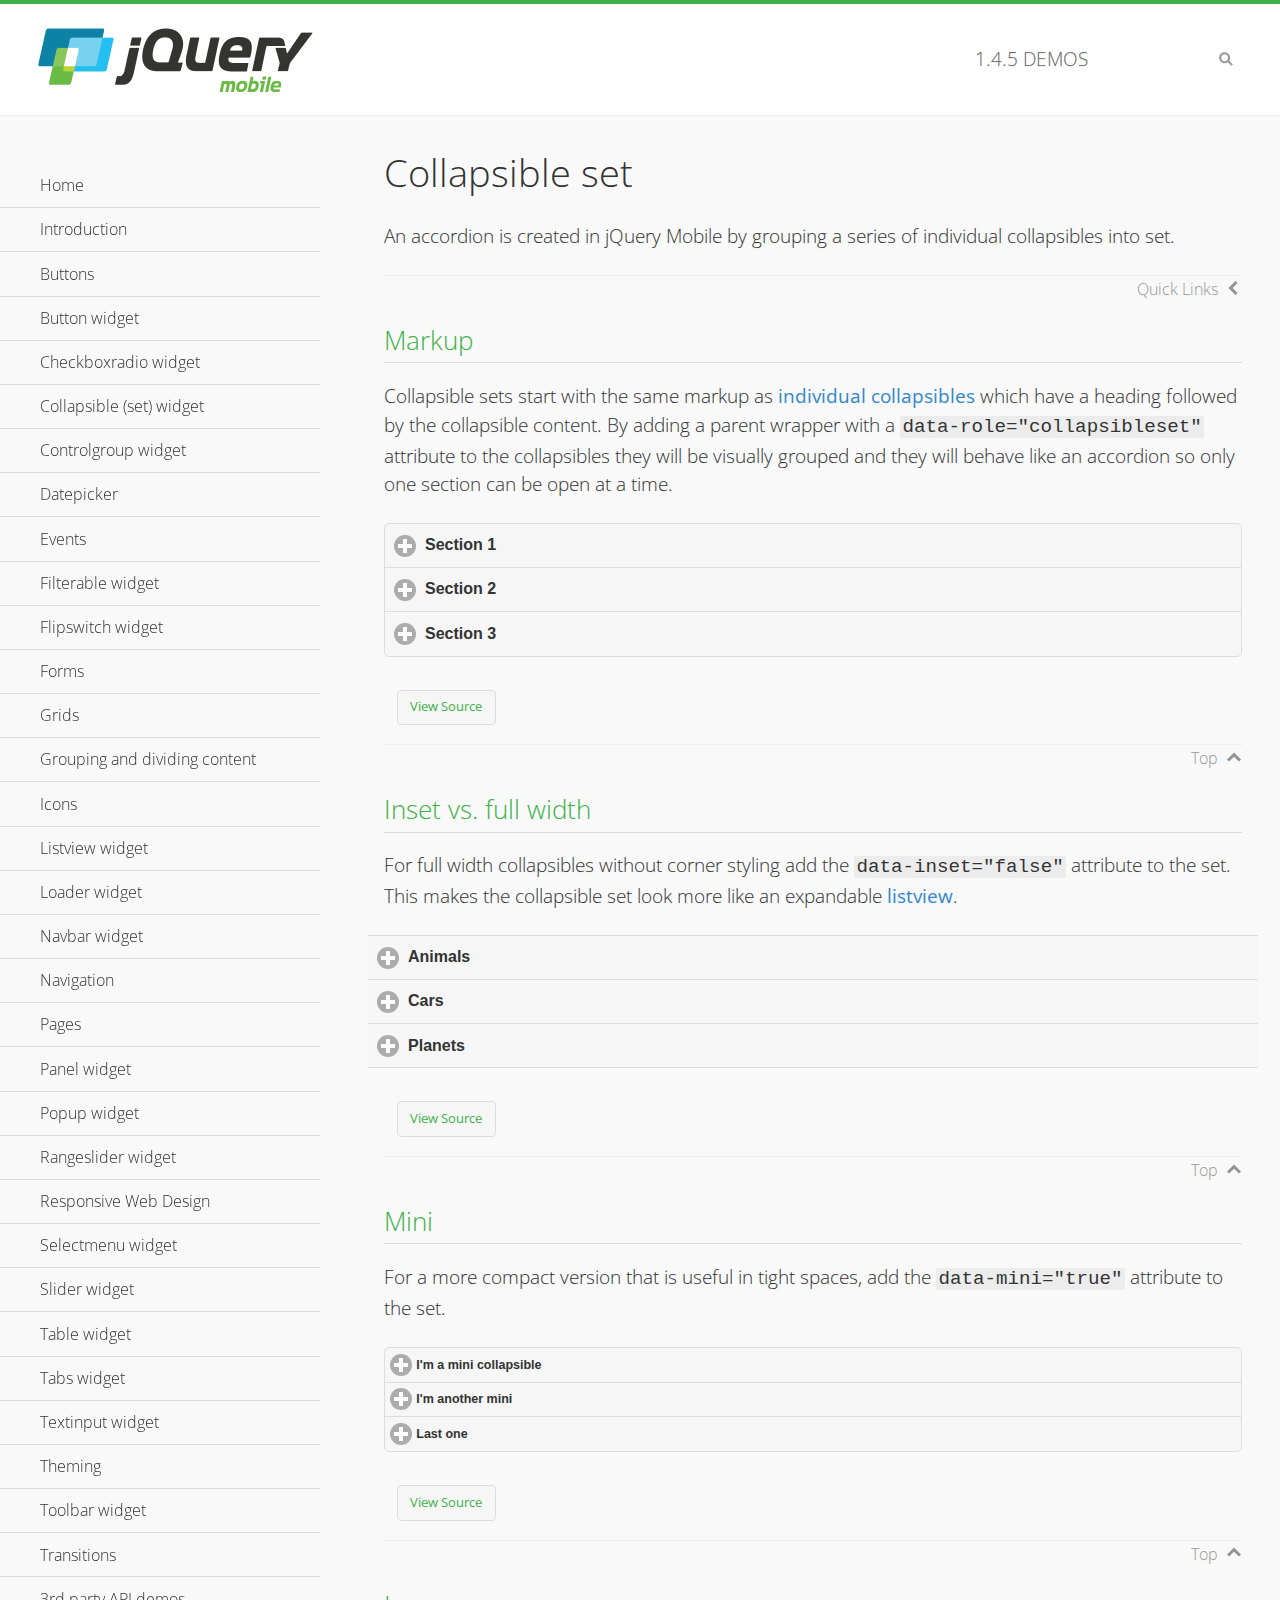
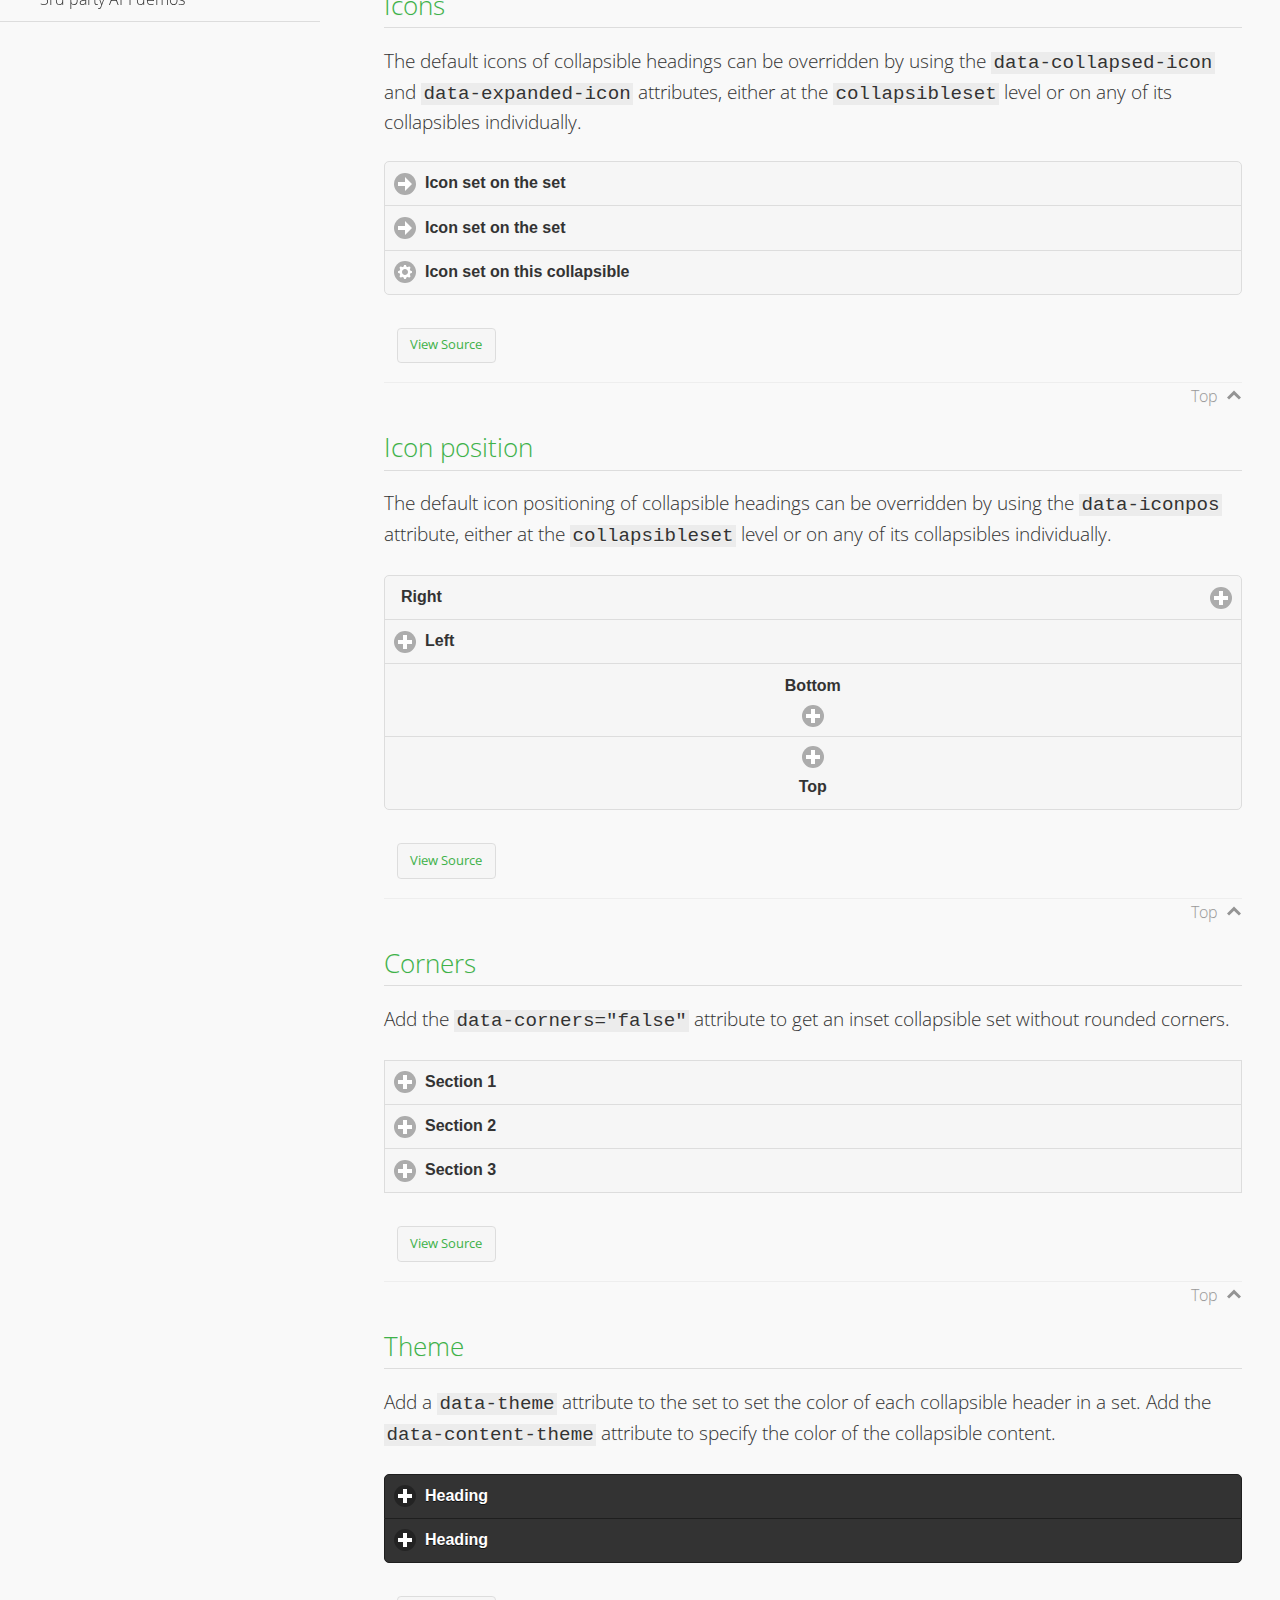
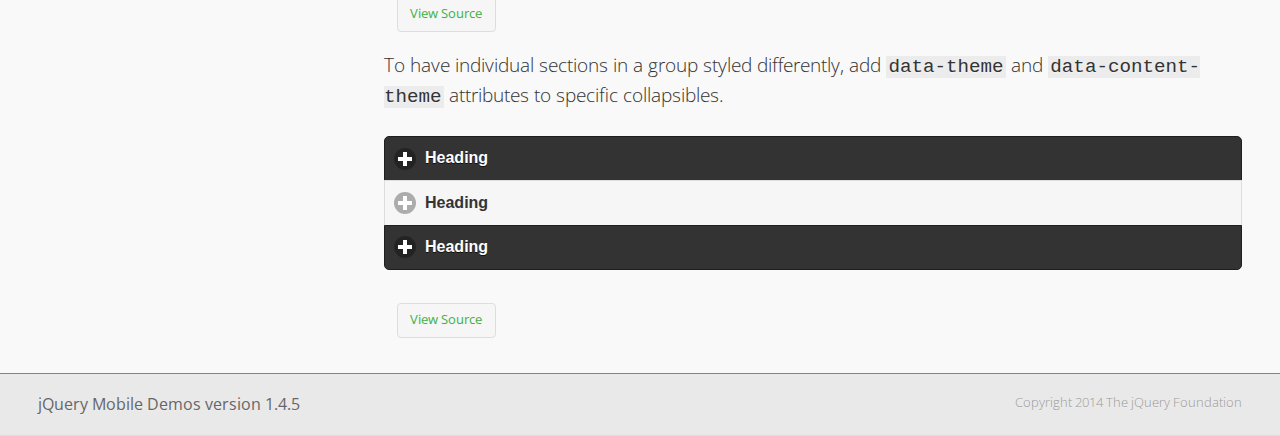
<file: www/jq/demos/collapsibleset/index.html>
<!DOCTYPE html>
<html>
<head>
	<meta charset="utf-8">
	<meta name="viewport" content="width=device-width, initial-scale=1">
	<title>Collapsible set - jQuery Mobile Demos</title>
	<link rel="shortcut icon" href="../favicon.ico">
    <link rel="stylesheet" href="http://fonts.googleapis.com/css?family=Open+Sans:300,400,700">
	<link rel="stylesheet" href="../css/themes/default/jquery.mobile-1.4.5.min.css">
	<link rel="stylesheet" href="../_assets/css/jqm-demos.css">
	<script src="../js/jquery.js"></script>
	<script src="../_assets/js/index.js"></script>
	<script src="../js/jquery.mobile-1.4.5.min.js"></script>
</head>
<body>
<div data-role="page" class="jqm-demos" data-quicklinks="true">

	<div data-role="header" class="jqm-header">
		<h2><a href="../" title="jQuery Mobile Demos home"><img src="../_assets/img/jquery-logo.png" alt="jQuery Mobile"></a></h2>
		<p><span class="jqm-version"></span> Demos</p>
		<a href="#" class="jqm-navmenu-link ui-btn ui-btn-icon-notext ui-corner-all ui-icon-bars ui-nodisc-icon ui-alt-icon ui-btn-left">Menu</a>
		<a href="#" class="jqm-search-link ui-btn ui-btn-icon-notext ui-corner-all ui-icon-search ui-nodisc-icon ui-alt-icon ui-btn-right">Search</a>
	</div><!-- /header -->

	<div role="main" class="ui-content jqm-content">

		<h1>Collapsible set</h1>

		<p>An accordion is created in jQuery Mobile by grouping a series of individual collapsibles into set.</p>

		<h2>Markup</h2>

		<p>Collapsible sets start with the same markup as <a href="../collapsible/" data-ajax="false">individual collapsibles</a> which have a heading followed by the collapsible content. By adding a parent wrapper with a <code>data-role="collapsibleset"</code> attribute to the collapsibles they will be visually grouped and they will behave like an accordion so only one section can be open at a time.</p>

			<div data-demo-html="true">
				<div data-role="collapsibleset" data-theme="a" data-content-theme="a">
					<div data-role="collapsible">
						<h3>Section 1</h3>
					<p>I'm the collapsible content for section 1</p>
					</div>
					<div data-role="collapsible">
						<h3>Section 2</h3>
					<p>I'm the collapsible content for section 2</p>

					</div>
					<div data-role="collapsible">
						<h3>Section 3</h3>
					<p>I'm the collapsible content for section 3</p>
					</div>
				</div>
			</div><!--/demo-html -->

		<h2>Inset vs. full width</h2>

		<p>For full width collapsibles without corner styling add the <code>data-inset="false"</code> attribute to the set. This makes the collapsible set look more like an expandable <a href="../listview/">listview</a>.</p>

			<div data-demo-html="true">
				<div data-role="collapsibleset" data-inset="false">
					<div data-role="collapsible">
						<h3>Animals</h3>
						<ul data-role="listview" data-inset="false">
							<li>Cats</li>
							<li>Dogs</li>
							<li>Lizards</li>
							<li>Snakes</li>
						</ul>
					</div>
					<div data-role="collapsible">
						<h3>Cars</h3>
						<ul data-role="listview" data-inset="false">
							<li>Acura</li>
							<li>Audi</li>
							<li>BMW</li>
							<li>Cadillac</li>
						</ul>
					</div>
					<div data-role="collapsible">
						<h3>Planets</h3>
						<ul data-role="listview" data-inset="false">
							<li>Earth</li>
							<li>Jupiter</li>
							<li>Mars</li>
							<li>Mercury</li>
						</ul>
					</div>
				</div>
			</div><!--/demo-html -->

		<h2>Mini</h2>

		<p>For a more compact version that is useful in tight spaces, add the <code>data-mini="true"</code> attribute to the set. </p>

			<div data-demo-html="true">
				<div data-role="collapsibleset" data-theme="a" data-content-theme="a" data-mini="true">
					<div data-role="collapsible">
						<h3>I'm a mini collapsible</h3>
					<p>This is good for tight spaces.</p>
					</div>
					<div data-role="collapsible">
						<h3>I'm another mini</h3>
					<p>Here's some collapsible content.</p>

					</div>
					<div data-role="collapsible">
						<h3>Last one</h3>
					<p>Final bit of collapsible content.</p>
					</div>
				</div>
			</div><!--/demo-html -->

		<h2>Icons</h2>

		<p>The default icons of collapsible headings can be overridden by using the <code>data-collapsed-icon</code> and <code>data-expanded-icon</code> attributes, either at the <code>collapsibleset</code> level or on any of its collapsibles individually.</p>

			<div data-demo-html="true">
				<div data-role="collapsibleset" data-theme="a" data-content-theme="a" data-collapsed-icon="arrow-r" data-expanded-icon="arrow-d">
					<div data-role="collapsible">
						<h3>Icon set on the set</h3>
					<p>Specify the open and close icons on the set to apply it to all the collapsibles within.</p>
					</div>
					<div data-role="collapsible">
						<h3>Icon set on the set</h3>
					<p>This collapsible also gets the icon from the set.</p>
					</div>
					<div data-role="collapsible" data-collapsed-icon="gear" data-expanded-icon="delete">
						<h3>Icon set on this collapsible</h3>
					<p>The icons here are applied to this collapsible specifically, thus overriding the set icons.</p>
					</div>
				</div>
			</div><!--/demo-html -->

		<h2>Icon position</h2>

		<p>The default icon positioning of collapsible headings can be overridden by using the <code>data-iconpos</code> attribute, either at the <code>collapsibleset</code> level or on any of its collapsibles individually.</p>

			<div data-demo-html="true">
				<div data-role="collapsibleset" data-theme="a" data-content-theme="a" data-iconpos="right">
					<div data-role="collapsible">
						<h3>Right</h3>
					<p>Inherits icon positioning from <code>data-iconpos="right"</code> attribute on set.</p>
					</div>
					<div data-role="collapsible" data-iconpos="left">
						<h3>Left</h3>
					<p>Set via <code>data-iconpos="left"</code> attribute on the collapsible</p>
					</div>
					<div data-role="collapsible" data-iconpos="bottom">
						<h3>Bottom</h3>
					<p>Set via <code>data-iconpos="bottom"</code> attribute on the collapsible</p>
					</div>
					<div data-role="collapsible" data-iconpos="top">
						<h3>Top</h3>
					<p>Set via <code>data-iconpos="top"</code> attribute on the collapsible</p>
					</div>
				</div>
			</div><!--/demo-html -->

		<h2>Corners</h2>
		<p>Add the <code>data-corners="false"</code> attribute to get an inset collapsible set without rounded corners.</p>

			<div data-demo-html="true">
				<div data-role="collapsibleset" data-corners="false" data-theme="a" data-content-theme="a">
					<div data-role="collapsible">
						<h3>Section 1</h3>
					<p>Collapsible content</p>
					</div>
					<div data-role="collapsible">
						<h3>Section 2</h3>
					<p>Collapsible content</p>

					</div>
					<div data-role="collapsible">
						<h3>Section 3</h3>
					<p>Collapsible content</p>
					</div>
				</div>
			</div><!--/demo-html -->

		<h2>Theme</h2>

		<p>Add a <code>data-theme</code> attribute to the set to set the color of each collapsible header in a set. Add the <code>data-content-theme</code> attribute to specify the color of the collapsible content. </p>

			<div data-demo-html="true">
				<div data-role="collapsibleset" data-theme="b" data-content-theme="b">
					<div data-role="collapsible">
						<h3>Heading</h3>
						<p>Content</p>
					</div>
					<div data-role="collapsible">
						<h3>Heading</h3>
						<p>Content</p>
					</div>
				</div>
			</div><!--/demo-html -->

		<p>To have individual sections in a group styled differently, add <code>data-theme</code> and <code>data-content-theme</code> attributes to specific collapsibles.</p>

			<div data-demo-html="true">
				<div data-role="collapsibleset" data-theme="b" data-content-theme="b">
					<div data-role="collapsible">
						<h3>Heading</h3>
						<p>Content</p>
					</div>
					<div data-role="collapsible" data-theme="a" data-content-theme="a">
						<h3>Heading</h3>
						<p>Content</p>
					</div>
					<div data-role="collapsible">
						<h3>Heading</h3>
						<p>Content</p>
					</div>
				</div>
		</div><!--/demo-html -->

	</div><!-- /content -->
	    <div data-role="panel" class="jqm-navmenu-panel" data-position="left" data-display="overlay" data-theme="a">
	    	<ul class="jqm-list ui-alt-icon ui-nodisc-icon">
<li data-filtertext="demos homepage" data-icon="home"><a href=".././">Home</a></li>
<li data-filtertext="introduction overview getting started"><a href="../intro/" data-ajax="false">Introduction</a></li>
<li data-filtertext="buttons button markup buttonmarkup method anchor link button element"><a href="../button-markup/" data-ajax="false">Buttons</a></li>
<li data-filtertext="form button widget input button submit reset"><a href="../button/" data-ajax="false">Button widget</a></li>
<li data-role="collapsible" data-enhanced="true" data-collapsed-icon="carat-d" data-expanded-icon="carat-u" data-iconpos="right" data-inset="false" class="ui-collapsible ui-collapsible-themed-content ui-collapsible-collapsed">
	<h3 class="ui-collapsible-heading ui-collapsible-heading-collapsed">
		<a href="#" class="ui-collapsible-heading-toggle ui-btn ui-btn-icon-right ui-btn-inherit ui-icon-carat-d">
		    Checkboxradio widget<span class="ui-collapsible-heading-status"> click to expand contents</span>
		</a>
	</h3>
	<div class="ui-collapsible-content ui-body-inherit ui-collapsible-content-collapsed" aria-hidden="true">
		<ul>
			<li data-filtertext="form checkboxradio widget checkbox input checkboxes controlgroups"><a href="../checkboxradio-checkbox/" data-ajax="false">Checkboxes</a></li>
			<li data-filtertext="form checkboxradio widget radio input radio buttons controlgroups"><a href="../checkboxradio-radio/" data-ajax="false">Radio buttons</a></li>
		</ul>
	</div>
</li>
<li data-role="collapsible" data-enhanced="true" data-collapsed-icon="carat-d" data-expanded-icon="carat-u" data-iconpos="right" data-inset="false" class="ui-collapsible ui-collapsible-themed-content ui-collapsible-collapsed">
	<h3 class="ui-collapsible-heading ui-collapsible-heading-collapsed">
		<a href="#" class="ui-collapsible-heading-toggle ui-btn ui-btn-icon-right ui-btn-inherit ui-icon-carat-d">
			Collapsible (set) widget<span class="ui-collapsible-heading-status"> click to expand contents</span>
		</a>
	</h3>
	<div class="ui-collapsible-content ui-body-inherit ui-collapsible-content-collapsed" aria-hidden="true">
		<ul>
			<li data-filtertext="collapsibles content formatting"><a href="../collapsible/" data-ajax="false">Collapsible</a></li>
			<li data-filtertext="dynamic collapsible set accordion append expand"><a href="../collapsible-dynamic/" data-ajax="false">Dynamic collapsibles</a></li>
			<li data-filtertext="accordions collapsible set widget content formatting grouped collapsibles"><a href="../collapsibleset/" data-ajax="false">Collapsible set</a></li>
		</ul>
	</div>
</li>
<li data-role="collapsible" data-enhanced="true" data-collapsed-icon="carat-d" data-expanded-icon="carat-u" data-iconpos="right" data-inset="false" class="ui-collapsible ui-collapsible-themed-content ui-collapsible-collapsed">
	<h3 class="ui-collapsible-heading ui-collapsible-heading-collapsed">
		<a href="#" class="ui-collapsible-heading-toggle ui-btn ui-btn-icon-right ui-btn-inherit ui-icon-carat-d">
			Controlgroup widget<span class="ui-collapsible-heading-status"> click to expand contents</span>
		</a>
	</h3>
	<div class="ui-collapsible-content ui-body-inherit ui-collapsible-content-collapsed" aria-hidden="true">
		<ul>
			<li data-filtertext="controlgroups selectmenu checkboxradio input grouped buttons horizontal vertical"><a href="../controlgroup/" data-ajax="false">Controlgroup</a></li>
			<li data-filtertext="dynamic controlgroup dynamically add buttons"><a href="../controlgroup-dynamic/" data-ajax="false">Dynamic controlgroups</a></li>
		</ul>
	</div>
</li>
<li data-filtertext="form datepicker widget date input"><a href="../datepicker/" data-ajax="false">Datepicker</a></li>
<li data-role="collapsible" data-enhanced="true" data-collapsed-icon="carat-d" data-expanded-icon="carat-u" data-iconpos="right" data-inset="false" class="ui-collapsible ui-collapsible-themed-content ui-collapsible-collapsed">
	<h3 class="ui-collapsible-heading ui-collapsible-heading-collapsed">
		<a href="#" class="ui-collapsible-heading-toggle ui-btn ui-btn-icon-right ui-btn-inherit ui-icon-carat-d">
			Events<span class="ui-collapsible-heading-status"> click to expand contents</span>
		</a>
	</h3>
	<div class="ui-collapsible-content ui-body-inherit ui-collapsible-content-collapsed" aria-hidden="true">
		<ul>
			<li data-filtertext="swipe to delete list items listviews swipe events"><a href="../swipe-list/" data-ajax="false">Swipe list items</a></li>
			<li data-filtertext="swipe to navigate swipe page navigation swipe events"><a href="../swipe-page/" data-ajax="false">Swipe page navigation</a></li>
		</ul>
	</div>
</li>
<li data-filtertext="filterable filter elements sorting searching listview table"><a href="../filterable/" data-ajax="false">Filterable widget</a></li>
<li data-filtertext="form flipswitch widget flip toggle switch binary select checkbox input"><a href="../flipswitch/" data-ajax="false">Flipswitch widget</a></li>
<li data-role="collapsible" data-enhanced="true" data-collapsed-icon="carat-d" data-expanded-icon="carat-u" data-iconpos="right" data-inset="false" class="ui-collapsible ui-collapsible-themed-content ui-collapsible-collapsed">
	<h3 class="ui-collapsible-heading ui-collapsible-heading-collapsed">
		<a href="#" class="ui-collapsible-heading-toggle ui-btn ui-btn-icon-right ui-btn-inherit ui-icon-carat-d">
			Forms<span class="ui-collapsible-heading-status"> click to expand contents</span>
		</a>
	</h3>
	<div class="ui-collapsible-content ui-body-inherit ui-collapsible-content-collapsed" aria-hidden="true">
		<ul>
			<li data-filtertext="forms text checkbox radio range button submit reset inputs selects textarea slider flipswitch label form elements"><a href="../forms/" data-ajax="false">Forms</a></li>
			<li data-filtertext="form hide labels hidden accessible ui-hidden-accessible forms"><a href="../forms-label-hidden-accessible/" data-ajax="false">Hide labels</a></li>
			<li data-filtertext="form field containers fieldcontain ui-field-contain forms"><a href="../forms-field-contain/" data-ajax="false">Field containers</a></li>
			<li data-filtertext="forms disabled form elements"><a href="../forms-disabled/" data-ajax="false">Forms disabled</a></li>
			<li data-filtertext="forms gallery examples overview forms text checkbox radio range button submit reset inputs selects textarea slider flipswitch label form elements"><a href="../forms-gallery/" data-ajax="false">Forms gallery</a></li>
		</ul>
	</div>
</li>
<li data-role="collapsible" data-enhanced="true" data-collapsed-icon="carat-d" data-expanded-icon="carat-u" data-iconpos="right" data-inset="false" class="ui-collapsible ui-collapsible-themed-content ui-collapsible-collapsed">
	<h3 class="ui-collapsible-heading ui-collapsible-heading-collapsed">
		<a href="#" class="ui-collapsible-heading-toggle ui-btn ui-btn-icon-right ui-btn-inherit ui-icon-carat-d">
			Grids<span class="ui-collapsible-heading-status"> click to expand contents</span>
		</a>
	</h3>
	<div class="ui-collapsible-content ui-body-inherit ui-collapsible-content-collapsed" aria-hidden="true">
		<ul>
			<li data-filtertext="grids columns blocks content formatting rwd responsive css framework"><a href="../grids/" data-ajax="false">Grids</a></li>
			<li data-filtertext="buttons in grids css framework"><a href="../grids-buttons/" data-ajax="false">Buttons in grids</a></li>
			<li data-filtertext="custom responsive grids rwd css framework"><a href="../grids-custom-responsive/" data-ajax="false">Custom responsive grids</a></li>
		</ul>
	</div>
</li>
<li data-filtertext="blocks content formatting sections heading"><a href="../body-bar-classes/" data-ajax="false">Grouping and dividing content</a></li>
<li data-role="collapsible" data-enhanced="true" data-collapsed-icon="carat-d" data-expanded-icon="carat-u" data-iconpos="right" data-inset="false" class="ui-collapsible ui-collapsible-themed-content ui-collapsible-collapsed">
	<h3 class="ui-collapsible-heading ui-collapsible-heading-collapsed">
		<a href="#" class="ui-collapsible-heading-toggle ui-btn ui-btn-icon-right ui-btn-inherit ui-icon-carat-d">
			Icons<span class="ui-collapsible-heading-status"> click to expand contents</span>
		</a>
	</h3>
	<div class="ui-collapsible-content ui-body-inherit ui-collapsible-content-collapsed" aria-hidden="true">
		<ul>
			<li data-filtertext="button icons svg disc alt custom icon position"><a href="../icons/" data-ajax="false">Icons</a></li>
			<li data-filtertext=""><a href="../icons-grunticon/" data-ajax="false">Grunticon loader</a></li>
		</ul>
	</div>
</li>
<li data-role="collapsible" data-enhanced="true" data-collapsed-icon="carat-d" data-expanded-icon="carat-u" data-iconpos="right" data-inset="false" class="ui-collapsible ui-collapsible-themed-content ui-collapsible-collapsed">
	<h3 class="ui-collapsible-heading ui-collapsible-heading-collapsed">
		<a href="#" class="ui-collapsible-heading-toggle ui-btn ui-btn-icon-right ui-btn-inherit ui-icon-carat-d">
			Listview widget<span class="ui-collapsible-heading-status"> click to expand contents</span>
		</a>
	</h3>
	<div class="ui-collapsible-content ui-body-inherit ui-collapsible-content-collapsed" aria-hidden="true">
		<ul>
			<li data-filtertext="listview widget thumbnails icons nested split button collapsible ul ol"><a href="../listview/" data-ajax="false">Listview</a></li>
			<li data-filtertext="autocomplete filterable reveal listview filtertextbeforefilter placeholder"><a href="../listview-autocomplete/" data-ajax="false">Listview autocomplete</a></li>
			<li data-filtertext="autocomplete filterable reveal listview remote data filtertextbeforefilter placeholder"><a href="../listview-autocomplete-remote/" data-ajax="false">Listview autocomplete remote data</a></li>
			<li data-filtertext="autodividers anchor jump scroll linkbars listview lists ul ol"><a href="../listview-autodividers-linkbar/" data-ajax="false">Listview autodividers linkbar</a></li>
			<li data-filtertext="listview autodividers selector autodividersselector lists ul ol"><a href="../listview-autodividers-selector/" data-ajax="false">Listview autodividers selector</a></li>
			<li data-filtertext="listview nested list items"><a href="../listview-nested-lists/" data-ajax="false">Nested Listviews</a></li>
			<li data-filtertext="listview collapsible list items flat"><a href="../listview-collapsible-item-flat/" data-ajax="false">Listview collapsible list items (flat)</a></li>
			<li data-filtertext="listview collapsible list indented"><a href="../listview-collapsible-item-indented/" data-ajax="false">Listview collapsible list items (indented)</a></li>
			<li data-filtertext="grid listview responsive grids responsive listviews lists ul"><a href="../listview-grid/" data-ajax="false">Listview responsive grid</a></li>
		</ul>
	</div>
</li>
<li data-filtertext="loader widget page loading navigation overlay spinner"><a href="../loader/" data-ajax="false">Loader widget</a></li>
<li data-filtertext="navbar widget navmenu toolbars header footer"><a href="../navbar/" data-ajax="false">Navbar widget</a></li>
<li data-role="collapsible" data-enhanced="true" data-collapsed-icon="carat-d" data-expanded-icon="carat-u" data-iconpos="right" data-inset="false" class="ui-collapsible ui-collapsible-themed-content ui-collapsible-collapsed">
	<h3 class="ui-collapsible-heading ui-collapsible-heading-collapsed">
		<a href="#" class="ui-collapsible-heading-toggle ui-btn ui-btn-icon-right ui-btn-inherit ui-icon-carat-d">
			Navigation<span class="ui-collapsible-heading-status"> click to expand contents</span>
		</a>
	</h3>
	<div class="ui-collapsible-content ui-body-inherit ui-collapsible-content-collapsed" aria-hidden="true">
		<ul>
			<li data-filtertext="ajax navigation navigate widget history event method"><a href="../navigation/" data-ajax="false">Navigation</a></li>
			<li data-filtertext="linking pages page links navigation ajax prefetch cache"><a href="../navigation-linking-pages/" data-ajax="false">Linking pages</a></li>
			<!-- <li data-filtertext="php redirect server redirection server-side navigation"><a href="../navigation-php-redirect/" data-ajax="false">PHP redirect demo</a></li>-->
			<li data-filtertext="navigation redirection hash query"><a href="../navigation-hash-processing/" data-ajax="false">Hash processing demo</a></li>
			<li data-filtertext="navigation redirection hash query"><a href="../page-events/" data-ajax="false">Page Navigation Events</a></li>
		</ul>
	</div>
</li>
<li data-role="collapsible" data-enhanced="true" data-collapsed-icon="carat-d" data-expanded-icon="carat-u" data-iconpos="right" data-inset="false" class="ui-collapsible ui-collapsible-themed-content ui-collapsible-collapsed">
	<h3 class="ui-collapsible-heading ui-collapsible-heading-collapsed">
		<a href="#" class="ui-collapsible-heading-toggle ui-btn ui-btn-icon-right ui-btn-inherit ui-icon-carat-d">
			Pages<span class="ui-collapsible-heading-status"> click to expand contents</span>
		</a>
	</h3>
	<div class="ui-collapsible-content ui-body-inherit ui-collapsible-content-collapsed" aria-hidden="true">
		<ul>
			<li data-filtertext="pages page widget ajax navigation"><a href="../pages/" data-ajax="false">Pages</a></li>
			<li data-filtertext="single page"><a href="../pages-single-page/" data-ajax="false">Single page</a></li>
			<li data-filtertext="multipage multi-page page"><a href="../pages-multi-page/" data-ajax="false">Multi-page template</a></li>
			<li data-filtertext="dialog page widget modal popup"><a href="../pages-dialog/" data-ajax="false">Dialog page</a></li>
		</ul>
	</div>
</li>
<li data-role="collapsible" data-enhanced="true" data-collapsed-icon="carat-d" data-expanded-icon="carat-u" data-iconpos="right" data-inset="false" class="ui-collapsible ui-collapsible-themed-content ui-collapsible-collapsed">
	<h3 class="ui-collapsible-heading ui-collapsible-heading-collapsed">
		<a href="#" class="ui-collapsible-heading-toggle ui-btn ui-btn-icon-right ui-btn-inherit ui-icon-carat-d">
			Panel widget<span class="ui-collapsible-heading-status"> click to expand contents</span>
		</a>
	</h3>
	<div class="ui-collapsible-content ui-body-inherit ui-collapsible-content-collapsed" aria-hidden="true">
		<ul>
			<li data-filtertext="panel widget sliding panels reveal push overlay responsive"><a href="../panel/" data-ajax="false">Panel</a></li>
			<li data-filtertext=""><a href="../panel-external/" data-ajax="false">External panels</a></li>
			<li data-filtertext="panel "><a href="../panel-fixed/" data-ajax="false">Fixed panels</a></li>
			<li data-filtertext="panel slide panels sliding panels shadow rwd responsive breakpoint"><a href="../panel-responsive/" data-ajax="false">Panels responsive</a></li>
			<li data-filtertext="panel custom style custom panel width reveal shadow listview panel styling page background wrapper"><a href="../panel-styling/" data-ajax="false">Custom panel style</a></li>
			<li data-filtertext="panel open on swipe"><a href="../panel-swipe-open/" data-ajax="false">Panel open on swipe</a></li>
			<li data-filtertext="panels outside page internal external toolbars"><a href="../panel-external-internal/" data-ajax="false">Panel external and internal</a></li>
		</ul>
	</div>
</li>
<li data-role="collapsible" data-enhanced="true" data-collapsed-icon="carat-d" data-expanded-icon="carat-u" data-iconpos="right" data-inset="false" class="ui-collapsible ui-collapsible-themed-content ui-collapsible-collapsed">
	<h3 class="ui-collapsible-heading ui-collapsible-heading-collapsed">
		<a href="#" class="ui-collapsible-heading-toggle ui-btn ui-btn-icon-right ui-btn-inherit ui-icon-carat-d">
			Popup widget<span class="ui-collapsible-heading-status"> click to expand contents</span>
		</a>
	</h3>
	<div class="ui-collapsible-content ui-body-inherit ui-collapsible-content-collapsed" aria-hidden="true">
		<ul>
			<li data-filtertext="popup widget popups dialog modal transition tooltip lightbox form overlay screen flip pop fade transition"><a href="../popup/" data-ajax="false">Popup</a></li>
			<li data-filtertext="popup alignment position"><a href="../popup-alignment/" data-ajax="false">Popup alignment</a></li>
			<li data-filtertext="popup arrow size popups popover"><a href="../popup-arrow-size/" data-ajax="false">Popup arrow size</a></li>
			<li data-filtertext="dynamic popups popup images lightbox"><a href="../popup-dynamic/" data-ajax="false">Dynamic popups</a></li>
			<li data-filtertext="popups with iframes scaling"><a href="../popup-iframe/" data-ajax="false">Popups with iframes</a></li>
			<li data-filtertext="popup image scaling"><a href="../popup-image-scaling/" data-ajax="false">Popup image scaling</a></li>
			<li data-filtertext="external popup outside multi-page"><a href="../popup-outside-multipage/" data-ajax="false">Popup outside multi-page</a></li>
		</ul>
	</div>
</li>
<li data-filtertext="form rangeslider widget dual sliders dual handle sliders range input"><a href="../rangeslider/" data-ajax="false">Rangeslider widget</a></li>
<li data-filtertext="responsive web design rwd adaptive progressive enhancement PE accessible mobile breakpoints media query media queries"><a href="../rwd/" data-ajax="false">Responsive Web Design</a></li>
<li data-role="collapsible" data-enhanced="true" data-collapsed-icon="carat-d" data-expanded-icon="carat-u" data-iconpos="right" data-inset="false" class="ui-collapsible ui-collapsible-themed-content ui-collapsible-collapsed">
	<h3 class="ui-collapsible-heading ui-collapsible-heading-collapsed">
		<a href="#" class="ui-collapsible-heading-toggle ui-btn ui-btn-icon-right ui-btn-inherit ui-icon-carat-d">
			Selectmenu widget<span class="ui-collapsible-heading-status"> click to expand contents</span>
		</a>
	</h3>
	<div class="ui-collapsible-content ui-body-inherit ui-collapsible-content-collapsed" aria-hidden="true">
		<ul>
			<li data-filtertext="form selectmenu widget select input custom select menu selects"><a href="../selectmenu/" data-ajax="false">Selectmenu</a></li>
			<li data-filtertext="form custom select menu selectmenu widget custom menu option optgroup multiple selects"><a href="../selectmenu-custom/" data-ajax="false">Custom select menu</a></li>
			<li data-filtertext="filterable select filter popup dialog"><a href="../selectmenu-custom-filter/" data-ajax="false">Custom select menu with filter</a></li>
		</ul>
	</div>
</li>
<li data-role="collapsible" data-enhanced="true" data-collapsed-icon="carat-d" data-expanded-icon="carat-u" data-iconpos="right" data-inset="false" class="ui-collapsible ui-collapsible-themed-content ui-collapsible-collapsed">
	<h3 class="ui-collapsible-heading ui-collapsible-heading-collapsed">
		<a href="#" class="ui-collapsible-heading-toggle ui-btn ui-btn-icon-right ui-btn-inherit ui-icon-carat-d">
			Slider widget<span class="ui-collapsible-heading-status"> click to expand contents</span>
		</a>
	</h3>
	<div class="ui-collapsible-content ui-body-inherit ui-collapsible-content-collapsed" aria-hidden="true">
		<ul>
			<li data-filtertext="form slider widget range input single sliders"><a href="../slider/" data-ajax="false">Slider</a></li>
			<li data-filtertext="form slider widget flipswitch slider binary select flip toggle switch"><a href="../slider-flipswitch/" data-ajax="false">Slider flip toggle switch</a></li>
			<li data-filtertext="form slider tooltip handle value input range sliders"><a href="../slider-tooltip/" data-ajax="false">Slider tooltip</a></li>
		</ul>
	</div>
</li>
<li data-role="collapsible" data-enhanced="true" data-collapsed-icon="carat-d" data-expanded-icon="carat-u" data-iconpos="right" data-inset="false" class="ui-collapsible ui-collapsible-themed-content ui-collapsible-collapsed">
	<h3 class="ui-collapsible-heading ui-collapsible-heading-collapsed">
		<a href="#" class="ui-collapsible-heading-toggle ui-btn ui-btn-icon-right ui-btn-inherit ui-icon-carat-d">
			Table widget<span class="ui-collapsible-heading-status"> click to expand contents</span>
		</a>
	</h3>
	<div class="ui-collapsible-content ui-body-inherit ui-collapsible-content-collapsed" aria-hidden="true">
		<ul>
			<li data-filtertext="table widget reflow column toggle th td responsive tables rwd hide show tabular"><a href="../table-column-toggle/" data-ajax="false">Table Column Toggle</a></li>
			<li data-filtertext="table column toggle phone comparison demo"><a href="../table-column-toggle-example/" data-ajax="false">Table Column Toggle demo</a></li>
			<li data-filtertext="responsive tables table column toggle heading groups rwd breakpoint"><a href="../table-column-toggle-heading-groups/" data-ajax="false">Table Column Toggle heading groups</a></li>
			<li data-filtertext="responsive tables table column toggle hide rwd breakpoint customization options"><a href="../table-column-toggle-options/" data-ajax="false">Table Column Toggle options</a></li>
			<li data-filtertext="table reflow th td responsive rwd columns tabular"><a href="../table-reflow/" data-ajax="false">Table Reflow</a></li>
			<li data-filtertext="responsive tables table reflow heading groups rwd breakpoint"><a href="../table-reflow-heading-groups/" data-ajax="false">Table Reflow heading groups</a></li>
			<li data-filtertext="responsive tables table reflow stripes strokes table style"><a href="../table-reflow-stripes-strokes/" data-ajax="false">Table Reflow stripes and strokes</a></li>
			<li data-filtertext="responsive tables table reflow stack custom styles"><a href="../table-reflow-styling/" data-ajax="false">Table Reflow custom styles</a></li>
		</ul>
	</div>
</li>
<li data-filtertext="ui tabs widget"><a href="../tabs/" data-ajax="false">Tabs widget</a></li>
<li data-filtertext="form textinput widget text input textarea number date time tel email file color password"><a href="../textinput/" data-ajax="false">Textinput widget</a></li>
<li data-role="collapsible" data-enhanced="true" data-collapsed-icon="carat-d" data-expanded-icon="carat-u" data-iconpos="right" data-inset="false" class="ui-collapsible ui-collapsible-themed-content ui-collapsible-collapsed">
	<h3 class="ui-collapsible-heading ui-collapsible-heading-collapsed">
		<a href="#" class="ui-collapsible-heading-toggle ui-btn ui-btn-icon-right ui-btn-inherit ui-icon-carat-d">
			Theming<span class="ui-collapsible-heading-status"> click to expand contents</span>
		</a>
	</h3>
	<div class="ui-collapsible-content ui-body-inherit ui-collapsible-content-collapsed" aria-hidden="true">
		<ul>
			<li data-filtertext="default theme swatches theming style css"><a href="../theme-default/" data-ajax="false">Default theme</a></li>
			<li data-filtertext="classic theme old theme swatches theming style css"><a href="../theme-classic/" data-ajax="false">Classic theme</a></li>
		</ul>
	</div>
</li>
<li data-role="collapsible" data-enhanced="true" data-collapsed-icon="carat-d" data-expanded-icon="carat-u" data-iconpos="right" data-inset="false" class="ui-collapsible ui-collapsible-themed-content ui-collapsible-collapsed">
	<h3 class="ui-collapsible-heading ui-collapsible-heading-collapsed">
		<a href="#" class="ui-collapsible-heading-toggle ui-btn ui-btn-icon-right ui-btn-inherit ui-icon-carat-d">
			Toolbar widget<span class="ui-collapsible-heading-status"> click to expand contents</span>
		</a>
	</h3>
	<div class="ui-collapsible-content ui-body-inherit ui-collapsible-content-collapsed" aria-hidden="true">
		<ul>
			<li data-filtertext="toolbar widget header footer toolbars fixed fullscreen external sections"><a href="../toolbar/" data-ajax="false">Toolbar</a></li>
			<li data-filtertext="dynamic toolbars dynamically add toolbar header footer"><a href="../toolbar-dynamic/" data-ajax="false">Dynamic toolbars</a></li>
			<li data-filtertext="external toolbars header footer"><a href="../toolbar-external/" data-ajax="false">External toolbars</a></li>
			<li data-filtertext="fixed toolbars header footer"><a href="../toolbar-fixed/" data-ajax="false">Fixed toolbars</a></li>
			<li data-filtertext="fixed fullscreen toolbars header footer"><a href="../toolbar-fixed-fullscreen/" data-ajax="false">Fullscreen toolbars</a></li>
			<li data-filtertext="external fixed toolbars header footer"><a href="../toolbar-fixed-external/" data-ajax="false">Fixed external toolbars</a></li>
			<li data-filtertext="external persistent toolbars header footer navbar navmenu"><a href="../toolbar-fixed-persistent/" data-ajax="false">Persistent toolbars</a></li>
			<li data-filtertext="external ajax optimized toolbars persistent toolbars header footer navbar"><a href="../toolbar-fixed-persistent-optimized/" data-ajax="false">Ajax optimized toolbars</a></li>
			<li data-filtertext="form in toolbars header footer"><a href="../toolbar-fixed-forms/" data-ajax="false">Form in toolbar</a></li>
		</ul>
	</div>
</li>
<li data-filtertext="page transitions animated pages popup navigation flip slide fade pop"><a href="../transitions/" data-ajax="false">Transitions</a></li>
<li data-role="collapsible" data-enhanced="true" data-collapsed-icon="carat-d" data-expanded-icon="carat-u" data-iconpos="right" data-inset="false" class="ui-collapsible ui-collapsible-themed-content ui-collapsible-collapsed">
	<h3 class="ui-collapsible-heading ui-collapsible-heading-collapsed">
		<a href="#" class="ui-collapsible-heading-toggle ui-btn ui-btn-icon-right ui-btn-inherit ui-icon-carat-d">
			3rd party API demos<span class="ui-collapsible-heading-status"> click to expand contents</span>
		</a>
	</h3>
	<div class="ui-collapsible-content ui-body-inherit ui-collapsible-content-collapsed" aria-hidden="true">
		<ul>
			<li data-filtertext="backbone requirejs navigation router"><a href="../backbone-requirejs/" data-ajax="false">Backbone RequireJS</a></li>
			<li data-filtertext="google maps geolocation demo"><a href="../map-geolocation/" data-ajax="false">Google Maps geolocation</a></li>
			<li data-filtertext="google maps hybrid"><a href="../map-list-toggle/" data-ajax="false">Google Maps list toggle</a></li>
		</ul>
	</div>
</li>



		     </ul>
		</div><!-- /panel -->


	<div data-role="footer" data-position="fixed" data-tap-toggle="false" class="jqm-footer">
		<p>jQuery Mobile Demos version <span class="jqm-version"></span></p>
		<p>Copyright 2014 The jQuery Foundation</p>
	</div><!-- /footer -->
	<!-- TODO: This should become an external panel so we can add input to markup (unique ID) -->
    <div data-role="panel" class="jqm-search-panel" data-position="right" data-display="overlay" data-theme="a">
		<div class="jqm-search">
			<ul class="jqm-list" data-filter-placeholder="Search demos..." data-filter-reveal="true">
<li data-filtertext="demos homepage" data-icon="home"><a href=".././">Home</a></li>
<li data-filtertext="introduction overview getting started"><a href="../intro/" data-ajax="false">Introduction</a></li>
<li data-filtertext="buttons button markup buttonmarkup method anchor link button element"><a href="../button-markup/" data-ajax="false">Buttons</a></li>
<li data-filtertext="form button widget input button submit reset"><a href="../button/" data-ajax="false">Button widget</a></li>
<li data-role="collapsible" data-enhanced="true" data-collapsed-icon="carat-d" data-expanded-icon="carat-u" data-iconpos="right" data-inset="false" class="ui-collapsible ui-collapsible-themed-content ui-collapsible-collapsed">
	<h3 class="ui-collapsible-heading ui-collapsible-heading-collapsed">
		<a href="#" class="ui-collapsible-heading-toggle ui-btn ui-btn-icon-right ui-btn-inherit ui-icon-carat-d">
		    Checkboxradio widget<span class="ui-collapsible-heading-status"> click to expand contents</span>
		</a>
	</h3>
	<div class="ui-collapsible-content ui-body-inherit ui-collapsible-content-collapsed" aria-hidden="true">
		<ul>
			<li data-filtertext="form checkboxradio widget checkbox input checkboxes controlgroups"><a href="../checkboxradio-checkbox/" data-ajax="false">Checkboxes</a></li>
			<li data-filtertext="form checkboxradio widget radio input radio buttons controlgroups"><a href="../checkboxradio-radio/" data-ajax="false">Radio buttons</a></li>
		</ul>
	</div>
</li>
<li data-role="collapsible" data-enhanced="true" data-collapsed-icon="carat-d" data-expanded-icon="carat-u" data-iconpos="right" data-inset="false" class="ui-collapsible ui-collapsible-themed-content ui-collapsible-collapsed">
	<h3 class="ui-collapsible-heading ui-collapsible-heading-collapsed">
		<a href="#" class="ui-collapsible-heading-toggle ui-btn ui-btn-icon-right ui-btn-inherit ui-icon-carat-d">
			Collapsible (set) widget<span class="ui-collapsible-heading-status"> click to expand contents</span>
		</a>
	</h3>
	<div class="ui-collapsible-content ui-body-inherit ui-collapsible-content-collapsed" aria-hidden="true">
		<ul>
			<li data-filtertext="collapsibles content formatting"><a href="../collapsible/" data-ajax="false">Collapsible</a></li>
			<li data-filtertext="dynamic collapsible set accordion append expand"><a href="../collapsible-dynamic/" data-ajax="false">Dynamic collapsibles</a></li>
			<li data-filtertext="accordions collapsible set widget content formatting grouped collapsibles"><a href="../collapsibleset/" data-ajax="false">Collapsible set</a></li>
		</ul>
	</div>
</li>
<li data-role="collapsible" data-enhanced="true" data-collapsed-icon="carat-d" data-expanded-icon="carat-u" data-iconpos="right" data-inset="false" class="ui-collapsible ui-collapsible-themed-content ui-collapsible-collapsed">
	<h3 class="ui-collapsible-heading ui-collapsible-heading-collapsed">
		<a href="#" class="ui-collapsible-heading-toggle ui-btn ui-btn-icon-right ui-btn-inherit ui-icon-carat-d">
			Controlgroup widget<span class="ui-collapsible-heading-status"> click to expand contents</span>
		</a>
	</h3>
	<div class="ui-collapsible-content ui-body-inherit ui-collapsible-content-collapsed" aria-hidden="true">
		<ul>
			<li data-filtertext="controlgroups selectmenu checkboxradio input grouped buttons horizontal vertical"><a href="../controlgroup/" data-ajax="false">Controlgroup</a></li>
			<li data-filtertext="dynamic controlgroup dynamically add buttons"><a href="../controlgroup-dynamic/" data-ajax="false">Dynamic controlgroups</a></li>
		</ul>
	</div>
</li>
<li data-filtertext="form datepicker widget date input"><a href="../datepicker/" data-ajax="false">Datepicker</a></li>
<li data-role="collapsible" data-enhanced="true" data-collapsed-icon="carat-d" data-expanded-icon="carat-u" data-iconpos="right" data-inset="false" class="ui-collapsible ui-collapsible-themed-content ui-collapsible-collapsed">
	<h3 class="ui-collapsible-heading ui-collapsible-heading-collapsed">
		<a href="#" class="ui-collapsible-heading-toggle ui-btn ui-btn-icon-right ui-btn-inherit ui-icon-carat-d">
			Events<span class="ui-collapsible-heading-status"> click to expand contents</span>
		</a>
	</h3>
	<div class="ui-collapsible-content ui-body-inherit ui-collapsible-content-collapsed" aria-hidden="true">
		<ul>
			<li data-filtertext="swipe to delete list items listviews swipe events"><a href="../swipe-list/" data-ajax="false">Swipe list items</a></li>
			<li data-filtertext="swipe to navigate swipe page navigation swipe events"><a href="../swipe-page/" data-ajax="false">Swipe page navigation</a></li>
		</ul>
	</div>
</li>
<li data-filtertext="filterable filter elements sorting searching listview table"><a href="../filterable/" data-ajax="false">Filterable widget</a></li>
<li data-filtertext="form flipswitch widget flip toggle switch binary select checkbox input"><a href="../flipswitch/" data-ajax="false">Flipswitch widget</a></li>
<li data-role="collapsible" data-enhanced="true" data-collapsed-icon="carat-d" data-expanded-icon="carat-u" data-iconpos="right" data-inset="false" class="ui-collapsible ui-collapsible-themed-content ui-collapsible-collapsed">
	<h3 class="ui-collapsible-heading ui-collapsible-heading-collapsed">
		<a href="#" class="ui-collapsible-heading-toggle ui-btn ui-btn-icon-right ui-btn-inherit ui-icon-carat-d">
			Forms<span class="ui-collapsible-heading-status"> click to expand contents</span>
		</a>
	</h3>
	<div class="ui-collapsible-content ui-body-inherit ui-collapsible-content-collapsed" aria-hidden="true">
		<ul>
			<li data-filtertext="forms text checkbox radio range button submit reset inputs selects textarea slider flipswitch label form elements"><a href="../forms/" data-ajax="false">Forms</a></li>
			<li data-filtertext="form hide labels hidden accessible ui-hidden-accessible forms"><a href="../forms-label-hidden-accessible/" data-ajax="false">Hide labels</a></li>
			<li data-filtertext="form field containers fieldcontain ui-field-contain forms"><a href="../forms-field-contain/" data-ajax="false">Field containers</a></li>
			<li data-filtertext="forms disabled form elements"><a href="../forms-disabled/" data-ajax="false">Forms disabled</a></li>
			<li data-filtertext="forms gallery examples overview forms text checkbox radio range button submit reset inputs selects textarea slider flipswitch label form elements"><a href="../forms-gallery/" data-ajax="false">Forms gallery</a></li>
		</ul>
	</div>
</li>
<li data-role="collapsible" data-enhanced="true" data-collapsed-icon="carat-d" data-expanded-icon="carat-u" data-iconpos="right" data-inset="false" class="ui-collapsible ui-collapsible-themed-content ui-collapsible-collapsed">
	<h3 class="ui-collapsible-heading ui-collapsible-heading-collapsed">
		<a href="#" class="ui-collapsible-heading-toggle ui-btn ui-btn-icon-right ui-btn-inherit ui-icon-carat-d">
			Grids<span class="ui-collapsible-heading-status"> click to expand contents</span>
		</a>
	</h3>
	<div class="ui-collapsible-content ui-body-inherit ui-collapsible-content-collapsed" aria-hidden="true">
		<ul>
			<li data-filtertext="grids columns blocks content formatting rwd responsive css framework"><a href="../grids/" data-ajax="false">Grids</a></li>
			<li data-filtertext="buttons in grids css framework"><a href="../grids-buttons/" data-ajax="false">Buttons in grids</a></li>
			<li data-filtertext="custom responsive grids rwd css framework"><a href="../grids-custom-responsive/" data-ajax="false">Custom responsive grids</a></li>
		</ul>
	</div>
</li>
<li data-filtertext="blocks content formatting sections heading"><a href="../body-bar-classes/" data-ajax="false">Grouping and dividing content</a></li>
<li data-role="collapsible" data-enhanced="true" data-collapsed-icon="carat-d" data-expanded-icon="carat-u" data-iconpos="right" data-inset="false" class="ui-collapsible ui-collapsible-themed-content ui-collapsible-collapsed">
	<h3 class="ui-collapsible-heading ui-collapsible-heading-collapsed">
		<a href="#" class="ui-collapsible-heading-toggle ui-btn ui-btn-icon-right ui-btn-inherit ui-icon-carat-d">
			Icons<span class="ui-collapsible-heading-status"> click to expand contents</span>
		</a>
	</h3>
	<div class="ui-collapsible-content ui-body-inherit ui-collapsible-content-collapsed" aria-hidden="true">
		<ul>
			<li data-filtertext="button icons svg disc alt custom icon position"><a href="../icons/" data-ajax="false">Icons</a></li>
			<li data-filtertext=""><a href="../icons-grunticon/" data-ajax="false">Grunticon loader</a></li>
		</ul>
	</div>
</li>
<li data-role="collapsible" data-enhanced="true" data-collapsed-icon="carat-d" data-expanded-icon="carat-u" data-iconpos="right" data-inset="false" class="ui-collapsible ui-collapsible-themed-content ui-collapsible-collapsed">
	<h3 class="ui-collapsible-heading ui-collapsible-heading-collapsed">
		<a href="#" class="ui-collapsible-heading-toggle ui-btn ui-btn-icon-right ui-btn-inherit ui-icon-carat-d">
			Listview widget<span class="ui-collapsible-heading-status"> click to expand contents</span>
		</a>
	</h3>
	<div class="ui-collapsible-content ui-body-inherit ui-collapsible-content-collapsed" aria-hidden="true">
		<ul>
			<li data-filtertext="listview widget thumbnails icons nested split button collapsible ul ol"><a href="../listview/" data-ajax="false">Listview</a></li>
			<li data-filtertext="autocomplete filterable reveal listview filtertextbeforefilter placeholder"><a href="../listview-autocomplete/" data-ajax="false">Listview autocomplete</a></li>
			<li data-filtertext="autocomplete filterable reveal listview remote data filtertextbeforefilter placeholder"><a href="../listview-autocomplete-remote/" data-ajax="false">Listview autocomplete remote data</a></li>
			<li data-filtertext="autodividers anchor jump scroll linkbars listview lists ul ol"><a href="../listview-autodividers-linkbar/" data-ajax="false">Listview autodividers linkbar</a></li>
			<li data-filtertext="listview autodividers selector autodividersselector lists ul ol"><a href="../listview-autodividers-selector/" data-ajax="false">Listview autodividers selector</a></li>
			<li data-filtertext="listview nested list items"><a href="../listview-nested-lists/" data-ajax="false">Nested Listviews</a></li>
			<li data-filtertext="listview collapsible list items flat"><a href="../listview-collapsible-item-flat/" data-ajax="false">Listview collapsible list items (flat)</a></li>
			<li data-filtertext="listview collapsible list indented"><a href="../listview-collapsible-item-indented/" data-ajax="false">Listview collapsible list items (indented)</a></li>
			<li data-filtertext="grid listview responsive grids responsive listviews lists ul"><a href="../listview-grid/" data-ajax="false">Listview responsive grid</a></li>
		</ul>
	</div>
</li>
<li data-filtertext="loader widget page loading navigation overlay spinner"><a href="../loader/" data-ajax="false">Loader widget</a></li>
<li data-filtertext="navbar widget navmenu toolbars header footer"><a href="../navbar/" data-ajax="false">Navbar widget</a></li>
<li data-role="collapsible" data-enhanced="true" data-collapsed-icon="carat-d" data-expanded-icon="carat-u" data-iconpos="right" data-inset="false" class="ui-collapsible ui-collapsible-themed-content ui-collapsible-collapsed">
	<h3 class="ui-collapsible-heading ui-collapsible-heading-collapsed">
		<a href="#" class="ui-collapsible-heading-toggle ui-btn ui-btn-icon-right ui-btn-inherit ui-icon-carat-d">
			Navigation<span class="ui-collapsible-heading-status"> click to expand contents</span>
		</a>
	</h3>
	<div class="ui-collapsible-content ui-body-inherit ui-collapsible-content-collapsed" aria-hidden="true">
		<ul>
			<li data-filtertext="ajax navigation navigate widget history event method"><a href="../navigation/" data-ajax="false">Navigation</a></li>
			<li data-filtertext="linking pages page links navigation ajax prefetch cache"><a href="../navigation-linking-pages/" data-ajax="false">Linking pages</a></li>
			<!-- <li data-filtertext="php redirect server redirection server-side navigation"><a href="../navigation-php-redirect/" data-ajax="false">PHP redirect demo</a></li>-->
			<li data-filtertext="navigation redirection hash query"><a href="../navigation-hash-processing/" data-ajax="false">Hash processing demo</a></li>
			<li data-filtertext="navigation redirection hash query"><a href="../page-events/" data-ajax="false">Page Navigation Events</a></li>
		</ul>
	</div>
</li>
<li data-role="collapsible" data-enhanced="true" data-collapsed-icon="carat-d" data-expanded-icon="carat-u" data-iconpos="right" data-inset="false" class="ui-collapsible ui-collapsible-themed-content ui-collapsible-collapsed">
	<h3 class="ui-collapsible-heading ui-collapsible-heading-collapsed">
		<a href="#" class="ui-collapsible-heading-toggle ui-btn ui-btn-icon-right ui-btn-inherit ui-icon-carat-d">
			Pages<span class="ui-collapsible-heading-status"> click to expand contents</span>
		</a>
	</h3>
	<div class="ui-collapsible-content ui-body-inherit ui-collapsible-content-collapsed" aria-hidden="true">
		<ul>
			<li data-filtertext="pages page widget ajax navigation"><a href="../pages/" data-ajax="false">Pages</a></li>
			<li data-filtertext="single page"><a href="../pages-single-page/" data-ajax="false">Single page</a></li>
			<li data-filtertext="multipage multi-page page"><a href="../pages-multi-page/" data-ajax="false">Multi-page template</a></li>
			<li data-filtertext="dialog page widget modal popup"><a href="../pages-dialog/" data-ajax="false">Dialog page</a></li>
		</ul>
	</div>
</li>
<li data-role="collapsible" data-enhanced="true" data-collapsed-icon="carat-d" data-expanded-icon="carat-u" data-iconpos="right" data-inset="false" class="ui-collapsible ui-collapsible-themed-content ui-collapsible-collapsed">
	<h3 class="ui-collapsible-heading ui-collapsible-heading-collapsed">
		<a href="#" class="ui-collapsible-heading-toggle ui-btn ui-btn-icon-right ui-btn-inherit ui-icon-carat-d">
			Panel widget<span class="ui-collapsible-heading-status"> click to expand contents</span>
		</a>
	</h3>
	<div class="ui-collapsible-content ui-body-inherit ui-collapsible-content-collapsed" aria-hidden="true">
		<ul>
			<li data-filtertext="panel widget sliding panels reveal push overlay responsive"><a href="../panel/" data-ajax="false">Panel</a></li>
			<li data-filtertext=""><a href="../panel-external/" data-ajax="false">External panels</a></li>
			<li data-filtertext="panel "><a href="../panel-fixed/" data-ajax="false">Fixed panels</a></li>
			<li data-filtertext="panel slide panels sliding panels shadow rwd responsive breakpoint"><a href="../panel-responsive/" data-ajax="false">Panels responsive</a></li>
			<li data-filtertext="panel custom style custom panel width reveal shadow listview panel styling page background wrapper"><a href="../panel-styling/" data-ajax="false">Custom panel style</a></li>
			<li data-filtertext="panel open on swipe"><a href="../panel-swipe-open/" data-ajax="false">Panel open on swipe</a></li>
			<li data-filtertext="panels outside page internal external toolbars"><a href="../panel-external-internal/" data-ajax="false">Panel external and internal</a></li>
		</ul>
	</div>
</li>
<li data-role="collapsible" data-enhanced="true" data-collapsed-icon="carat-d" data-expanded-icon="carat-u" data-iconpos="right" data-inset="false" class="ui-collapsible ui-collapsible-themed-content ui-collapsible-collapsed">
	<h3 class="ui-collapsible-heading ui-collapsible-heading-collapsed">
		<a href="#" class="ui-collapsible-heading-toggle ui-btn ui-btn-icon-right ui-btn-inherit ui-icon-carat-d">
			Popup widget<span class="ui-collapsible-heading-status"> click to expand contents</span>
		</a>
	</h3>
	<div class="ui-collapsible-content ui-body-inherit ui-collapsible-content-collapsed" aria-hidden="true">
		<ul>
			<li data-filtertext="popup widget popups dialog modal transition tooltip lightbox form overlay screen flip pop fade transition"><a href="../popup/" data-ajax="false">Popup</a></li>
			<li data-filtertext="popup alignment position"><a href="../popup-alignment/" data-ajax="false">Popup alignment</a></li>
			<li data-filtertext="popup arrow size popups popover"><a href="../popup-arrow-size/" data-ajax="false">Popup arrow size</a></li>
			<li data-filtertext="dynamic popups popup images lightbox"><a href="../popup-dynamic/" data-ajax="false">Dynamic popups</a></li>
			<li data-filtertext="popups with iframes scaling"><a href="../popup-iframe/" data-ajax="false">Popups with iframes</a></li>
			<li data-filtertext="popup image scaling"><a href="../popup-image-scaling/" data-ajax="false">Popup image scaling</a></li>
			<li data-filtertext="external popup outside multi-page"><a href="../popup-outside-multipage/" data-ajax="false">Popup outside multi-page</a></li>
		</ul>
	</div>
</li>
<li data-filtertext="form rangeslider widget dual sliders dual handle sliders range input"><a href="../rangeslider/" data-ajax="false">Rangeslider widget</a></li>
<li data-filtertext="responsive web design rwd adaptive progressive enhancement PE accessible mobile breakpoints media query media queries"><a href="../rwd/" data-ajax="false">Responsive Web Design</a></li>
<li data-role="collapsible" data-enhanced="true" data-collapsed-icon="carat-d" data-expanded-icon="carat-u" data-iconpos="right" data-inset="false" class="ui-collapsible ui-collapsible-themed-content ui-collapsible-collapsed">
	<h3 class="ui-collapsible-heading ui-collapsible-heading-collapsed">
		<a href="#" class="ui-collapsible-heading-toggle ui-btn ui-btn-icon-right ui-btn-inherit ui-icon-carat-d">
			Selectmenu widget<span class="ui-collapsible-heading-status"> click to expand contents</span>
		</a>
	</h3>
	<div class="ui-collapsible-content ui-body-inherit ui-collapsible-content-collapsed" aria-hidden="true">
		<ul>
			<li data-filtertext="form selectmenu widget select input custom select menu selects"><a href="../selectmenu/" data-ajax="false">Selectmenu</a></li>
			<li data-filtertext="form custom select menu selectmenu widget custom menu option optgroup multiple selects"><a href="../selectmenu-custom/" data-ajax="false">Custom select menu</a></li>
			<li data-filtertext="filterable select filter popup dialog"><a href="../selectmenu-custom-filter/" data-ajax="false">Custom select menu with filter</a></li>
		</ul>
	</div>
</li>
<li data-role="collapsible" data-enhanced="true" data-collapsed-icon="carat-d" data-expanded-icon="carat-u" data-iconpos="right" data-inset="false" class="ui-collapsible ui-collapsible-themed-content ui-collapsible-collapsed">
	<h3 class="ui-collapsible-heading ui-collapsible-heading-collapsed">
		<a href="#" class="ui-collapsible-heading-toggle ui-btn ui-btn-icon-right ui-btn-inherit ui-icon-carat-d">
			Slider widget<span class="ui-collapsible-heading-status"> click to expand contents</span>
		</a>
	</h3>
	<div class="ui-collapsible-content ui-body-inherit ui-collapsible-content-collapsed" aria-hidden="true">
		<ul>
			<li data-filtertext="form slider widget range input single sliders"><a href="../slider/" data-ajax="false">Slider</a></li>
			<li data-filtertext="form slider widget flipswitch slider binary select flip toggle switch"><a href="../slider-flipswitch/" data-ajax="false">Slider flip toggle switch</a></li>
			<li data-filtertext="form slider tooltip handle value input range sliders"><a href="../slider-tooltip/" data-ajax="false">Slider tooltip</a></li>
		</ul>
	</div>
</li>
<li data-role="collapsible" data-enhanced="true" data-collapsed-icon="carat-d" data-expanded-icon="carat-u" data-iconpos="right" data-inset="false" class="ui-collapsible ui-collapsible-themed-content ui-collapsible-collapsed">
	<h3 class="ui-collapsible-heading ui-collapsible-heading-collapsed">
		<a href="#" class="ui-collapsible-heading-toggle ui-btn ui-btn-icon-right ui-btn-inherit ui-icon-carat-d">
			Table widget<span class="ui-collapsible-heading-status"> click to expand contents</span>
		</a>
	</h3>
	<div class="ui-collapsible-content ui-body-inherit ui-collapsible-content-collapsed" aria-hidden="true">
		<ul>
			<li data-filtertext="table widget reflow column toggle th td responsive tables rwd hide show tabular"><a href="../table-column-toggle/" data-ajax="false">Table Column Toggle</a></li>
			<li data-filtertext="table column toggle phone comparison demo"><a href="../table-column-toggle-example/" data-ajax="false">Table Column Toggle demo</a></li>
			<li data-filtertext="responsive tables table column toggle heading groups rwd breakpoint"><a href="../table-column-toggle-heading-groups/" data-ajax="false">Table Column Toggle heading groups</a></li>
			<li data-filtertext="responsive tables table column toggle hide rwd breakpoint customization options"><a href="../table-column-toggle-options/" data-ajax="false">Table Column Toggle options</a></li>
			<li data-filtertext="table reflow th td responsive rwd columns tabular"><a href="../table-reflow/" data-ajax="false">Table Reflow</a></li>
			<li data-filtertext="responsive tables table reflow heading groups rwd breakpoint"><a href="../table-reflow-heading-groups/" data-ajax="false">Table Reflow heading groups</a></li>
			<li data-filtertext="responsive tables table reflow stripes strokes table style"><a href="../table-reflow-stripes-strokes/" data-ajax="false">Table Reflow stripes and strokes</a></li>
			<li data-filtertext="responsive tables table reflow stack custom styles"><a href="../table-reflow-styling/" data-ajax="false">Table Reflow custom styles</a></li>
		</ul>
	</div>
</li>
<li data-filtertext="ui tabs widget"><a href="../tabs/" data-ajax="false">Tabs widget</a></li>
<li data-filtertext="form textinput widget text input textarea number date time tel email file color password"><a href="../textinput/" data-ajax="false">Textinput widget</a></li>
<li data-role="collapsible" data-enhanced="true" data-collapsed-icon="carat-d" data-expanded-icon="carat-u" data-iconpos="right" data-inset="false" class="ui-collapsible ui-collapsible-themed-content ui-collapsible-collapsed">
	<h3 class="ui-collapsible-heading ui-collapsible-heading-collapsed">
		<a href="#" class="ui-collapsible-heading-toggle ui-btn ui-btn-icon-right ui-btn-inherit ui-icon-carat-d">
			Theming<span class="ui-collapsible-heading-status"> click to expand contents</span>
		</a>
	</h3>
	<div class="ui-collapsible-content ui-body-inherit ui-collapsible-content-collapsed" aria-hidden="true">
		<ul>
			<li data-filtertext="default theme swatches theming style css"><a href="../theme-default/" data-ajax="false">Default theme</a></li>
			<li data-filtertext="classic theme old theme swatches theming style css"><a href="../theme-classic/" data-ajax="false">Classic theme</a></li>
		</ul>
	</div>
</li>
<li data-role="collapsible" data-enhanced="true" data-collapsed-icon="carat-d" data-expanded-icon="carat-u" data-iconpos="right" data-inset="false" class="ui-collapsible ui-collapsible-themed-content ui-collapsible-collapsed">
	<h3 class="ui-collapsible-heading ui-collapsible-heading-collapsed">
		<a href="#" class="ui-collapsible-heading-toggle ui-btn ui-btn-icon-right ui-btn-inherit ui-icon-carat-d">
			Toolbar widget<span class="ui-collapsible-heading-status"> click to expand contents</span>
		</a>
	</h3>
	<div class="ui-collapsible-content ui-body-inherit ui-collapsible-content-collapsed" aria-hidden="true">
		<ul>
			<li data-filtertext="toolbar widget header footer toolbars fixed fullscreen external sections"><a href="../toolbar/" data-ajax="false">Toolbar</a></li>
			<li data-filtertext="dynamic toolbars dynamically add toolbar header footer"><a href="../toolbar-dynamic/" data-ajax="false">Dynamic toolbars</a></li>
			<li data-filtertext="external toolbars header footer"><a href="../toolbar-external/" data-ajax="false">External toolbars</a></li>
			<li data-filtertext="fixed toolbars header footer"><a href="../toolbar-fixed/" data-ajax="false">Fixed toolbars</a></li>
			<li data-filtertext="fixed fullscreen toolbars header footer"><a href="../toolbar-fixed-fullscreen/" data-ajax="false">Fullscreen toolbars</a></li>
			<li data-filtertext="external fixed toolbars header footer"><a href="../toolbar-fixed-external/" data-ajax="false">Fixed external toolbars</a></li>
			<li data-filtertext="external persistent toolbars header footer navbar navmenu"><a href="../toolbar-fixed-persistent/" data-ajax="false">Persistent toolbars</a></li>
			<li data-filtertext="external ajax optimized toolbars persistent toolbars header footer navbar"><a href="../toolbar-fixed-persistent-optimized/" data-ajax="false">Ajax optimized toolbars</a></li>
			<li data-filtertext="form in toolbars header footer"><a href="../toolbar-fixed-forms/" data-ajax="false">Form in toolbar</a></li>
		</ul>
	</div>
</li>
<li data-filtertext="page transitions animated pages popup navigation flip slide fade pop"><a href="../transitions/" data-ajax="false">Transitions</a></li>
<li data-role="collapsible" data-enhanced="true" data-collapsed-icon="carat-d" data-expanded-icon="carat-u" data-iconpos="right" data-inset="false" class="ui-collapsible ui-collapsible-themed-content ui-collapsible-collapsed">
	<h3 class="ui-collapsible-heading ui-collapsible-heading-collapsed">
		<a href="#" class="ui-collapsible-heading-toggle ui-btn ui-btn-icon-right ui-btn-inherit ui-icon-carat-d">
			3rd party API demos<span class="ui-collapsible-heading-status"> click to expand contents</span>
		</a>
	</h3>
	<div class="ui-collapsible-content ui-body-inherit ui-collapsible-content-collapsed" aria-hidden="true">
		<ul>
			<li data-filtertext="backbone requirejs navigation router"><a href="../backbone-requirejs/" data-ajax="false">Backbone RequireJS</a></li>
			<li data-filtertext="google maps geolocation demo"><a href="../map-geolocation/" data-ajax="false">Google Maps geolocation</a></li>
			<li data-filtertext="google maps hybrid"><a href="../map-list-toggle/" data-ajax="false">Google Maps list toggle</a></li>
		</ul>
	</div>
</li>



			</ul>
		</div>
	</div><!-- /panel -->


</div><!-- /page -->

</body>
</html>
</file>
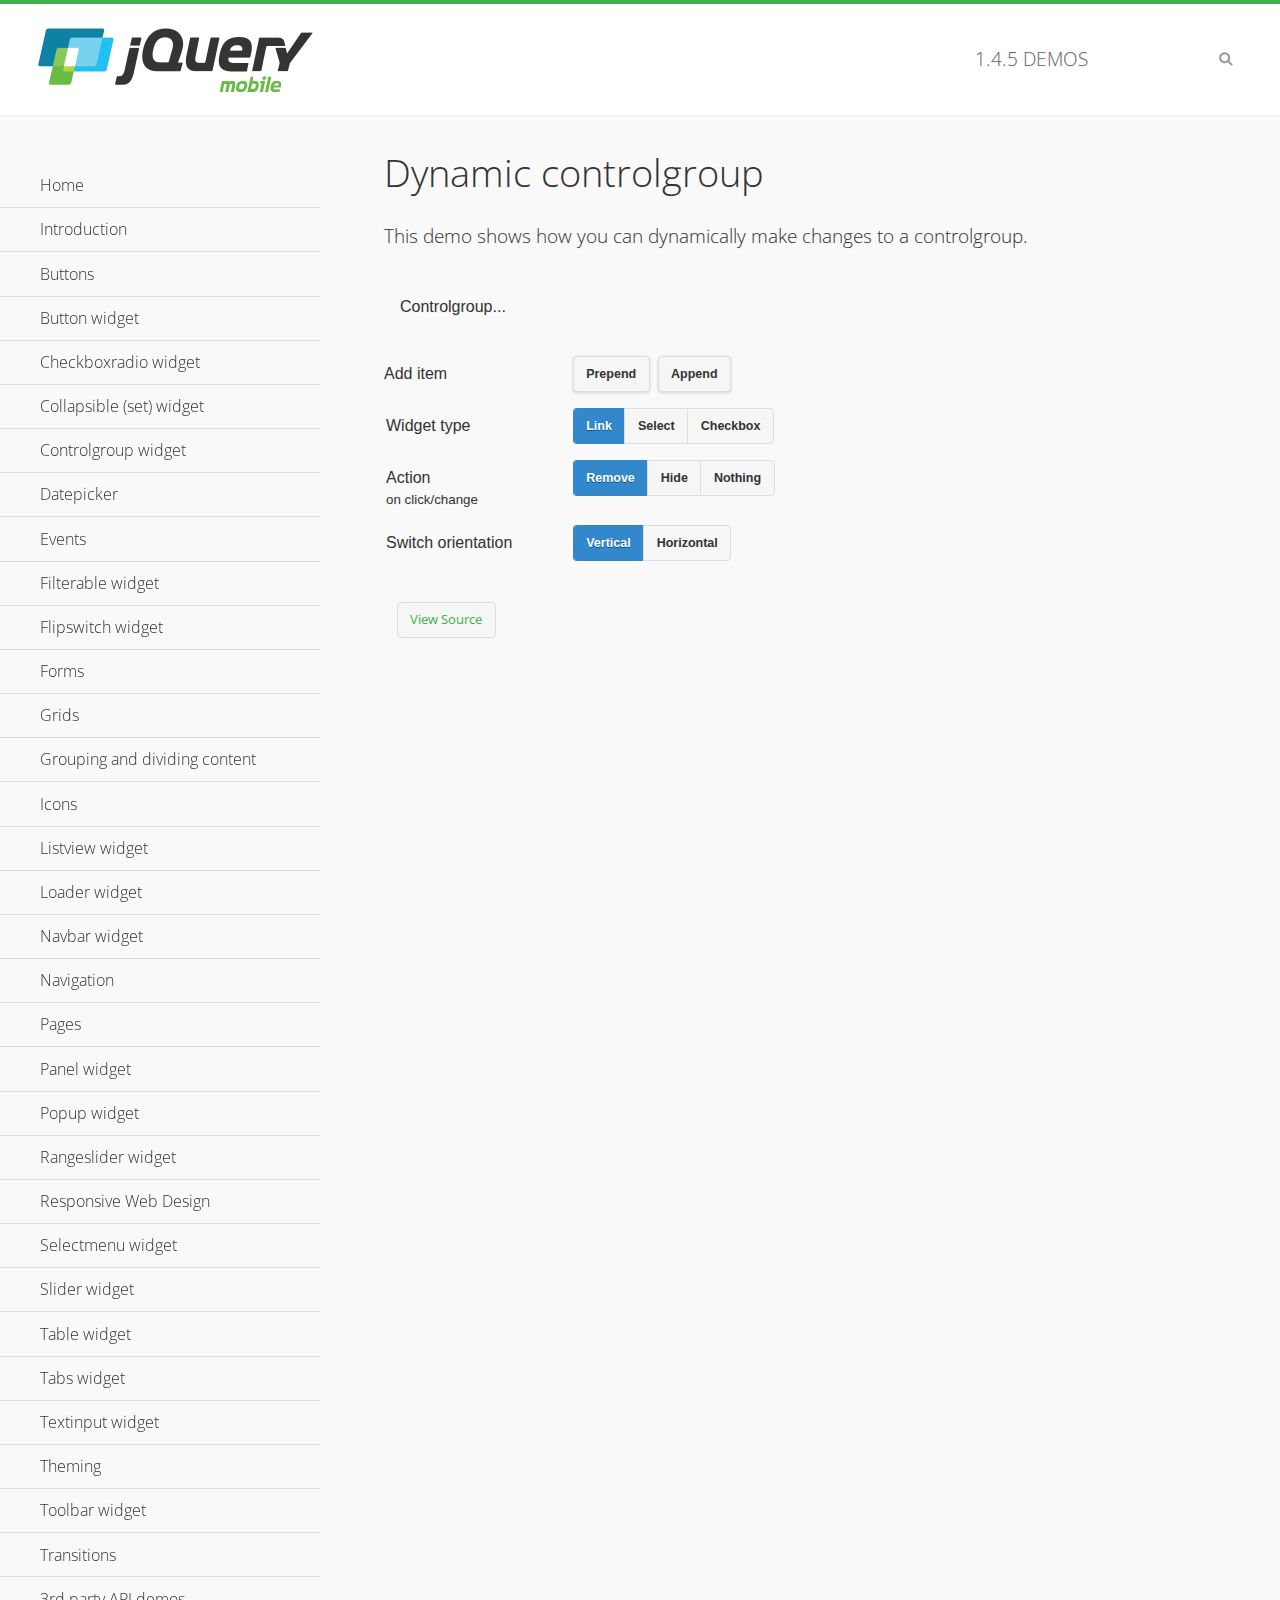
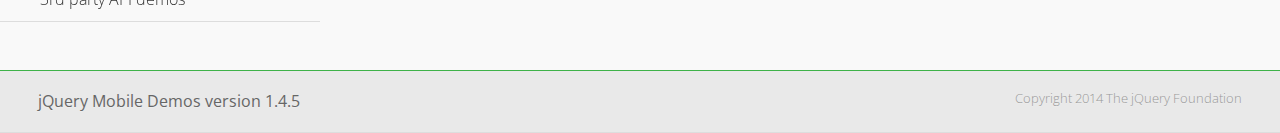
<file: www/jq/demos/controlgroup-dynamic/index.html>
<!DOCTYPE html>
<html>
<head>
	<meta charset="utf-8">
	<meta name="viewport" content="width=device-width, initial-scale=1">
	<title>Dynamic controlgroup - jQuery Mobile Demos</title>
	<link rel="shortcut icon" href="../favicon.ico">
    <link rel="stylesheet" href="http://fonts.googleapis.com/css?family=Open+Sans:300,400,700">
	<link rel="stylesheet" href="../css/themes/default/jquery.mobile-1.4.5.min.css">
	<link rel="stylesheet" href="../_assets/css/jqm-demos.css">
	<script src="../js/jquery.js"></script>
	<script src="../_assets/js/index.js"></script>
	<script src="../js/jquery.mobile-1.4.5.min.js"></script>
	<script>
		( function( $, undefined ) {
			var counter = 0;
			$( document ).bind( "pagecreate", function( e ) {
				$( "#prepend, #append", e.target ).on( "click", function( e ) {
					counter++;

					var widgetType = $( "[name='radio-widget']:checked" ).attr( "id" ),
						group = $( "#my-controlgroup" ),
						$el,
						action = function() {
							var action = $( "[name='radio-action']:checked" ).attr( "id" );
							if ( $( $el[1] ).is( "select" ) && action === "hide" ) {
								$el = $( $el[1] ).parents( ".ui-select" );
							}
							$el[ action ]();
							group.controlgroup( "refresh" );
						};

					if ( widgetType === "link" ) {

						$el = $( "<a href='#'>Link " + counter + "</a>" ).bind( "click", action );
						$( "#my-controlgroup" ).controlgroup( "container" )[ $( this ).attr( "id" ) ]( $el );
						$el.buttonMarkup();

					} else if ( widgetType === "select" ) {

						$el = $( "<label for='widget" + counter + "'>Select " + counter + "</label><select id='widget" + counter + "'><option value='option1'>Select " + counter + "</option><option value='option2'>Select option</option></select>" );
						$( $el[ 1 ] ).bind( "change", action);
						$( "#my-controlgroup" ).controlgroup( "container" )[ $( this ).attr( "id" ) ]( $el );
						$( $el[ 1 ] ).selectmenu();

					} else {

						$el = $( "<label for='widget" + counter + "'>Checkbox " + counter + "</label><input type='checkbox' id='widget" + counter + "'></input>" );
						$( $el[ 1 ] ).bind( "change", action );
						$( "#my-controlgroup" ).controlgroup( "container" )[ $( this ).attr( "id" ) ]( $el );
						$( $el[ 1 ] ).checkboxradio();

					}

					group.controlgroup( "refresh" );
				});

				$( "[name='radio-orientation']" ).bind( "change", function( e ) {
					$( "#my-controlgroup" ).controlgroup( "option", "type", ( $( "#isHorizontal" ).is( ":checked" ) ? "horizontal" : "vertical" ) );
				});
			});
		})( jQuery );
	</script>
</head>
<body>
<div data-role="page" class="jqm-demos">

	<div data-role="header" class="jqm-header">
		<h2><a href="../" title="jQuery Mobile Demos home"><img src="../_assets/img/jquery-logo.png" alt="jQuery Mobile"></a></h2>
		<p><span class="jqm-version"></span> Demos</p>
		<a href="#" class="jqm-navmenu-link ui-btn ui-btn-icon-notext ui-corner-all ui-icon-bars ui-nodisc-icon ui-alt-icon ui-btn-left">Menu</a>
		<a href="#" class="jqm-search-link ui-btn ui-btn-icon-notext ui-corner-all ui-icon-search ui-nodisc-icon ui-alt-icon ui-btn-right">Search</a>
	</div><!-- /header -->

	<div role="main" class="ui-content jqm-content">

        <h1>Dynamic controlgroup</h1>

        <p>This demo shows how you can dynamically make changes to a controlgroup.</p>

        <div data-demo-html="true" data-demo-js="true">

            <form>
            	<div class="ui-body ui-body-d ui-corner-all">
                	<p>Controlgroup...</p>
                	<div data-role="controlgroup" id="my-controlgroup"><!-- items will be injected here --></div>
                </div>
            </form>

            <div class="ui-field-contain">
                <label for="prepend">Add item</label>
                <button id="prepend" data-mini="true" data-inline="true">Prepend</button>
                <label for="append" class="ui-hidden-accessible">Action</label>
                <button id="append" data-mini="true" data-inline="true">Append</button>
            </div>

            <form action="#" method="get">
            	<div class="ui-field-contain">
                    <fieldset data-role="controlgroup" data-type="horizontal" data-mini="true">
                        <legend>Widget type</legend>

                        <input type="radio" name="radio-widget" id="link" value="link" checked="checked">
                        <label for="link">Link</label>

                        <input type="radio" name="radio-widget" id="select" value="select">
                        <label for="select">Select</label>

                        <input type="radio" name="radio-widget" id="checkbox" value="checkbox">
                        <label for="checkbox">Checkbox</label>
                    </fieldset>
            	</div>

            	<div class="ui-field-contain">
                    <fieldset data-role="controlgroup" data-type="horizontal" data-mini="true">
                        <legend>Action<br><small>on click/change</small></legend>

                        <input type="radio" name="radio-action" id="remove" value="remove" checked="checked">
                        <label for="remove">Remove</label>

                        <input type="radio" name="radio-action" id="hide" value="hide">
                        <label for="hide">Hide</label>

                        <input type="radio" name="radio-action" id="width" value="width">
                        <label for="width">Nothing</label>
                    </fieldset>
            	</div>

            	<div class="ui-field-contain">
                    <fieldset data-role="controlgroup" data-type="horizontal" data-mini="true">
                        <legend>Switch orientation</legend>

                        <input type="radio" name="radio-orientation" id="isVertical" value="isVertical" checked="checked">
                        <label for="isVertical">Vertical</label>

                        <input type="radio" name="radio-orientation" id="isHorizontal" value="isHorizontal">
                        <label for="isHorizontal">Horizontal</label>
                    </fieldset>
            	</div>

            </form>

        </div><!--/demo-html -->

	</div><!-- /content -->
	    <div data-role="panel" class="jqm-navmenu-panel" data-position="left" data-display="overlay" data-theme="a">
	    	<ul class="jqm-list ui-alt-icon ui-nodisc-icon">
<li data-filtertext="demos homepage" data-icon="home"><a href=".././">Home</a></li>
<li data-filtertext="introduction overview getting started"><a href="../intro/" data-ajax="false">Introduction</a></li>
<li data-filtertext="buttons button markup buttonmarkup method anchor link button element"><a href="../button-markup/" data-ajax="false">Buttons</a></li>
<li data-filtertext="form button widget input button submit reset"><a href="../button/" data-ajax="false">Button widget</a></li>
<li data-role="collapsible" data-enhanced="true" data-collapsed-icon="carat-d" data-expanded-icon="carat-u" data-iconpos="right" data-inset="false" class="ui-collapsible ui-collapsible-themed-content ui-collapsible-collapsed">
	<h3 class="ui-collapsible-heading ui-collapsible-heading-collapsed">
		<a href="#" class="ui-collapsible-heading-toggle ui-btn ui-btn-icon-right ui-btn-inherit ui-icon-carat-d">
		    Checkboxradio widget<span class="ui-collapsible-heading-status"> click to expand contents</span>
		</a>
	</h3>
	<div class="ui-collapsible-content ui-body-inherit ui-collapsible-content-collapsed" aria-hidden="true">
		<ul>
			<li data-filtertext="form checkboxradio widget checkbox input checkboxes controlgroups"><a href="../checkboxradio-checkbox/" data-ajax="false">Checkboxes</a></li>
			<li data-filtertext="form checkboxradio widget radio input radio buttons controlgroups"><a href="../checkboxradio-radio/" data-ajax="false">Radio buttons</a></li>
		</ul>
	</div>
</li>
<li data-role="collapsible" data-enhanced="true" data-collapsed-icon="carat-d" data-expanded-icon="carat-u" data-iconpos="right" data-inset="false" class="ui-collapsible ui-collapsible-themed-content ui-collapsible-collapsed">
	<h3 class="ui-collapsible-heading ui-collapsible-heading-collapsed">
		<a href="#" class="ui-collapsible-heading-toggle ui-btn ui-btn-icon-right ui-btn-inherit ui-icon-carat-d">
			Collapsible (set) widget<span class="ui-collapsible-heading-status"> click to expand contents</span>
		</a>
	</h3>
	<div class="ui-collapsible-content ui-body-inherit ui-collapsible-content-collapsed" aria-hidden="true">
		<ul>
			<li data-filtertext="collapsibles content formatting"><a href="../collapsible/" data-ajax="false">Collapsible</a></li>
			<li data-filtertext="dynamic collapsible set accordion append expand"><a href="../collapsible-dynamic/" data-ajax="false">Dynamic collapsibles</a></li>
			<li data-filtertext="accordions collapsible set widget content formatting grouped collapsibles"><a href="../collapsibleset/" data-ajax="false">Collapsible set</a></li>
		</ul>
	</div>
</li>
<li data-role="collapsible" data-enhanced="true" data-collapsed-icon="carat-d" data-expanded-icon="carat-u" data-iconpos="right" data-inset="false" class="ui-collapsible ui-collapsible-themed-content ui-collapsible-collapsed">
	<h3 class="ui-collapsible-heading ui-collapsible-heading-collapsed">
		<a href="#" class="ui-collapsible-heading-toggle ui-btn ui-btn-icon-right ui-btn-inherit ui-icon-carat-d">
			Controlgroup widget<span class="ui-collapsible-heading-status"> click to expand contents</span>
		</a>
	</h3>
	<div class="ui-collapsible-content ui-body-inherit ui-collapsible-content-collapsed" aria-hidden="true">
		<ul>
			<li data-filtertext="controlgroups selectmenu checkboxradio input grouped buttons horizontal vertical"><a href="../controlgroup/" data-ajax="false">Controlgroup</a></li>
			<li data-filtertext="dynamic controlgroup dynamically add buttons"><a href="../controlgroup-dynamic/" data-ajax="false">Dynamic controlgroups</a></li>
		</ul>
	</div>
</li>
<li data-filtertext="form datepicker widget date input"><a href="../datepicker/" data-ajax="false">Datepicker</a></li>
<li data-role="collapsible" data-enhanced="true" data-collapsed-icon="carat-d" data-expanded-icon="carat-u" data-iconpos="right" data-inset="false" class="ui-collapsible ui-collapsible-themed-content ui-collapsible-collapsed">
	<h3 class="ui-collapsible-heading ui-collapsible-heading-collapsed">
		<a href="#" class="ui-collapsible-heading-toggle ui-btn ui-btn-icon-right ui-btn-inherit ui-icon-carat-d">
			Events<span class="ui-collapsible-heading-status"> click to expand contents</span>
		</a>
	</h3>
	<div class="ui-collapsible-content ui-body-inherit ui-collapsible-content-collapsed" aria-hidden="true">
		<ul>
			<li data-filtertext="swipe to delete list items listviews swipe events"><a href="../swipe-list/" data-ajax="false">Swipe list items</a></li>
			<li data-filtertext="swipe to navigate swipe page navigation swipe events"><a href="../swipe-page/" data-ajax="false">Swipe page navigation</a></li>
		</ul>
	</div>
</li>
<li data-filtertext="filterable filter elements sorting searching listview table"><a href="../filterable/" data-ajax="false">Filterable widget</a></li>
<li data-filtertext="form flipswitch widget flip toggle switch binary select checkbox input"><a href="../flipswitch/" data-ajax="false">Flipswitch widget</a></li>
<li data-role="collapsible" data-enhanced="true" data-collapsed-icon="carat-d" data-expanded-icon="carat-u" data-iconpos="right" data-inset="false" class="ui-collapsible ui-collapsible-themed-content ui-collapsible-collapsed">
	<h3 class="ui-collapsible-heading ui-collapsible-heading-collapsed">
		<a href="#" class="ui-collapsible-heading-toggle ui-btn ui-btn-icon-right ui-btn-inherit ui-icon-carat-d">
			Forms<span class="ui-collapsible-heading-status"> click to expand contents</span>
		</a>
	</h3>
	<div class="ui-collapsible-content ui-body-inherit ui-collapsible-content-collapsed" aria-hidden="true">
		<ul>
			<li data-filtertext="forms text checkbox radio range button submit reset inputs selects textarea slider flipswitch label form elements"><a href="../forms/" data-ajax="false">Forms</a></li>
			<li data-filtertext="form hide labels hidden accessible ui-hidden-accessible forms"><a href="../forms-label-hidden-accessible/" data-ajax="false">Hide labels</a></li>
			<li data-filtertext="form field containers fieldcontain ui-field-contain forms"><a href="../forms-field-contain/" data-ajax="false">Field containers</a></li>
			<li data-filtertext="forms disabled form elements"><a href="../forms-disabled/" data-ajax="false">Forms disabled</a></li>
			<li data-filtertext="forms gallery examples overview forms text checkbox radio range button submit reset inputs selects textarea slider flipswitch label form elements"><a href="../forms-gallery/" data-ajax="false">Forms gallery</a></li>
		</ul>
	</div>
</li>
<li data-role="collapsible" data-enhanced="true" data-collapsed-icon="carat-d" data-expanded-icon="carat-u" data-iconpos="right" data-inset="false" class="ui-collapsible ui-collapsible-themed-content ui-collapsible-collapsed">
	<h3 class="ui-collapsible-heading ui-collapsible-heading-collapsed">
		<a href="#" class="ui-collapsible-heading-toggle ui-btn ui-btn-icon-right ui-btn-inherit ui-icon-carat-d">
			Grids<span class="ui-collapsible-heading-status"> click to expand contents</span>
		</a>
	</h3>
	<div class="ui-collapsible-content ui-body-inherit ui-collapsible-content-collapsed" aria-hidden="true">
		<ul>
			<li data-filtertext="grids columns blocks content formatting rwd responsive css framework"><a href="../grids/" data-ajax="false">Grids</a></li>
			<li data-filtertext="buttons in grids css framework"><a href="../grids-buttons/" data-ajax="false">Buttons in grids</a></li>
			<li data-filtertext="custom responsive grids rwd css framework"><a href="../grids-custom-responsive/" data-ajax="false">Custom responsive grids</a></li>
		</ul>
	</div>
</li>
<li data-filtertext="blocks content formatting sections heading"><a href="../body-bar-classes/" data-ajax="false">Grouping and dividing content</a></li>
<li data-role="collapsible" data-enhanced="true" data-collapsed-icon="carat-d" data-expanded-icon="carat-u" data-iconpos="right" data-inset="false" class="ui-collapsible ui-collapsible-themed-content ui-collapsible-collapsed">
	<h3 class="ui-collapsible-heading ui-collapsible-heading-collapsed">
		<a href="#" class="ui-collapsible-heading-toggle ui-btn ui-btn-icon-right ui-btn-inherit ui-icon-carat-d">
			Icons<span class="ui-collapsible-heading-status"> click to expand contents</span>
		</a>
	</h3>
	<div class="ui-collapsible-content ui-body-inherit ui-collapsible-content-collapsed" aria-hidden="true">
		<ul>
			<li data-filtertext="button icons svg disc alt custom icon position"><a href="../icons/" data-ajax="false">Icons</a></li>
			<li data-filtertext=""><a href="../icons-grunticon/" data-ajax="false">Grunticon loader</a></li>
		</ul>
	</div>
</li>
<li data-role="collapsible" data-enhanced="true" data-collapsed-icon="carat-d" data-expanded-icon="carat-u" data-iconpos="right" data-inset="false" class="ui-collapsible ui-collapsible-themed-content ui-collapsible-collapsed">
	<h3 class="ui-collapsible-heading ui-collapsible-heading-collapsed">
		<a href="#" class="ui-collapsible-heading-toggle ui-btn ui-btn-icon-right ui-btn-inherit ui-icon-carat-d">
			Listview widget<span class="ui-collapsible-heading-status"> click to expand contents</span>
		</a>
	</h3>
	<div class="ui-collapsible-content ui-body-inherit ui-collapsible-content-collapsed" aria-hidden="true">
		<ul>
			<li data-filtertext="listview widget thumbnails icons nested split button collapsible ul ol"><a href="../listview/" data-ajax="false">Listview</a></li>
			<li data-filtertext="autocomplete filterable reveal listview filtertextbeforefilter placeholder"><a href="../listview-autocomplete/" data-ajax="false">Listview autocomplete</a></li>
			<li data-filtertext="autocomplete filterable reveal listview remote data filtertextbeforefilter placeholder"><a href="../listview-autocomplete-remote/" data-ajax="false">Listview autocomplete remote data</a></li>
			<li data-filtertext="autodividers anchor jump scroll linkbars listview lists ul ol"><a href="../listview-autodividers-linkbar/" data-ajax="false">Listview autodividers linkbar</a></li>
			<li data-filtertext="listview autodividers selector autodividersselector lists ul ol"><a href="../listview-autodividers-selector/" data-ajax="false">Listview autodividers selector</a></li>
			<li data-filtertext="listview nested list items"><a href="../listview-nested-lists/" data-ajax="false">Nested Listviews</a></li>
			<li data-filtertext="listview collapsible list items flat"><a href="../listview-collapsible-item-flat/" data-ajax="false">Listview collapsible list items (flat)</a></li>
			<li data-filtertext="listview collapsible list indented"><a href="../listview-collapsible-item-indented/" data-ajax="false">Listview collapsible list items (indented)</a></li>
			<li data-filtertext="grid listview responsive grids responsive listviews lists ul"><a href="../listview-grid/" data-ajax="false">Listview responsive grid</a></li>
		</ul>
	</div>
</li>
<li data-filtertext="loader widget page loading navigation overlay spinner"><a href="../loader/" data-ajax="false">Loader widget</a></li>
<li data-filtertext="navbar widget navmenu toolbars header footer"><a href="../navbar/" data-ajax="false">Navbar widget</a></li>
<li data-role="collapsible" data-enhanced="true" data-collapsed-icon="carat-d" data-expanded-icon="carat-u" data-iconpos="right" data-inset="false" class="ui-collapsible ui-collapsible-themed-content ui-collapsible-collapsed">
	<h3 class="ui-collapsible-heading ui-collapsible-heading-collapsed">
		<a href="#" class="ui-collapsible-heading-toggle ui-btn ui-btn-icon-right ui-btn-inherit ui-icon-carat-d">
			Navigation<span class="ui-collapsible-heading-status"> click to expand contents</span>
		</a>
	</h3>
	<div class="ui-collapsible-content ui-body-inherit ui-collapsible-content-collapsed" aria-hidden="true">
		<ul>
			<li data-filtertext="ajax navigation navigate widget history event method"><a href="../navigation/" data-ajax="false">Navigation</a></li>
			<li data-filtertext="linking pages page links navigation ajax prefetch cache"><a href="../navigation-linking-pages/" data-ajax="false">Linking pages</a></li>
			<!-- <li data-filtertext="php redirect server redirection server-side navigation"><a href="../navigation-php-redirect/" data-ajax="false">PHP redirect demo</a></li>-->
			<li data-filtertext="navigation redirection hash query"><a href="../navigation-hash-processing/" data-ajax="false">Hash processing demo</a></li>
			<li data-filtertext="navigation redirection hash query"><a href="../page-events/" data-ajax="false">Page Navigation Events</a></li>
		</ul>
	</div>
</li>
<li data-role="collapsible" data-enhanced="true" data-collapsed-icon="carat-d" data-expanded-icon="carat-u" data-iconpos="right" data-inset="false" class="ui-collapsible ui-collapsible-themed-content ui-collapsible-collapsed">
	<h3 class="ui-collapsible-heading ui-collapsible-heading-collapsed">
		<a href="#" class="ui-collapsible-heading-toggle ui-btn ui-btn-icon-right ui-btn-inherit ui-icon-carat-d">
			Pages<span class="ui-collapsible-heading-status"> click to expand contents</span>
		</a>
	</h3>
	<div class="ui-collapsible-content ui-body-inherit ui-collapsible-content-collapsed" aria-hidden="true">
		<ul>
			<li data-filtertext="pages page widget ajax navigation"><a href="../pages/" data-ajax="false">Pages</a></li>
			<li data-filtertext="single page"><a href="../pages-single-page/" data-ajax="false">Single page</a></li>
			<li data-filtertext="multipage multi-page page"><a href="../pages-multi-page/" data-ajax="false">Multi-page template</a></li>
			<li data-filtertext="dialog page widget modal popup"><a href="../pages-dialog/" data-ajax="false">Dialog page</a></li>
		</ul>
	</div>
</li>
<li data-role="collapsible" data-enhanced="true" data-collapsed-icon="carat-d" data-expanded-icon="carat-u" data-iconpos="right" data-inset="false" class="ui-collapsible ui-collapsible-themed-content ui-collapsible-collapsed">
	<h3 class="ui-collapsible-heading ui-collapsible-heading-collapsed">
		<a href="#" class="ui-collapsible-heading-toggle ui-btn ui-btn-icon-right ui-btn-inherit ui-icon-carat-d">
			Panel widget<span class="ui-collapsible-heading-status"> click to expand contents</span>
		</a>
	</h3>
	<div class="ui-collapsible-content ui-body-inherit ui-collapsible-content-collapsed" aria-hidden="true">
		<ul>
			<li data-filtertext="panel widget sliding panels reveal push overlay responsive"><a href="../panel/" data-ajax="false">Panel</a></li>
			<li data-filtertext=""><a href="../panel-external/" data-ajax="false">External panels</a></li>
			<li data-filtertext="panel "><a href="../panel-fixed/" data-ajax="false">Fixed panels</a></li>
			<li data-filtertext="panel slide panels sliding panels shadow rwd responsive breakpoint"><a href="../panel-responsive/" data-ajax="false">Panels responsive</a></li>
			<li data-filtertext="panel custom style custom panel width reveal shadow listview panel styling page background wrapper"><a href="../panel-styling/" data-ajax="false">Custom panel style</a></li>
			<li data-filtertext="panel open on swipe"><a href="../panel-swipe-open/" data-ajax="false">Panel open on swipe</a></li>
			<li data-filtertext="panels outside page internal external toolbars"><a href="../panel-external-internal/" data-ajax="false">Panel external and internal</a></li>
		</ul>
	</div>
</li>
<li data-role="collapsible" data-enhanced="true" data-collapsed-icon="carat-d" data-expanded-icon="carat-u" data-iconpos="right" data-inset="false" class="ui-collapsible ui-collapsible-themed-content ui-collapsible-collapsed">
	<h3 class="ui-collapsible-heading ui-collapsible-heading-collapsed">
		<a href="#" class="ui-collapsible-heading-toggle ui-btn ui-btn-icon-right ui-btn-inherit ui-icon-carat-d">
			Popup widget<span class="ui-collapsible-heading-status"> click to expand contents</span>
		</a>
	</h3>
	<div class="ui-collapsible-content ui-body-inherit ui-collapsible-content-collapsed" aria-hidden="true">
		<ul>
			<li data-filtertext="popup widget popups dialog modal transition tooltip lightbox form overlay screen flip pop fade transition"><a href="../popup/" data-ajax="false">Popup</a></li>
			<li data-filtertext="popup alignment position"><a href="../popup-alignment/" data-ajax="false">Popup alignment</a></li>
			<li data-filtertext="popup arrow size popups popover"><a href="../popup-arrow-size/" data-ajax="false">Popup arrow size</a></li>
			<li data-filtertext="dynamic popups popup images lightbox"><a href="../popup-dynamic/" data-ajax="false">Dynamic popups</a></li>
			<li data-filtertext="popups with iframes scaling"><a href="../popup-iframe/" data-ajax="false">Popups with iframes</a></li>
			<li data-filtertext="popup image scaling"><a href="../popup-image-scaling/" data-ajax="false">Popup image scaling</a></li>
			<li data-filtertext="external popup outside multi-page"><a href="../popup-outside-multipage/" data-ajax="false">Popup outside multi-page</a></li>
		</ul>
	</div>
</li>
<li data-filtertext="form rangeslider widget dual sliders dual handle sliders range input"><a href="../rangeslider/" data-ajax="false">Rangeslider widget</a></li>
<li data-filtertext="responsive web design rwd adaptive progressive enhancement PE accessible mobile breakpoints media query media queries"><a href="../rwd/" data-ajax="false">Responsive Web Design</a></li>
<li data-role="collapsible" data-enhanced="true" data-collapsed-icon="carat-d" data-expanded-icon="carat-u" data-iconpos="right" data-inset="false" class="ui-collapsible ui-collapsible-themed-content ui-collapsible-collapsed">
	<h3 class="ui-collapsible-heading ui-collapsible-heading-collapsed">
		<a href="#" class="ui-collapsible-heading-toggle ui-btn ui-btn-icon-right ui-btn-inherit ui-icon-carat-d">
			Selectmenu widget<span class="ui-collapsible-heading-status"> click to expand contents</span>
		</a>
	</h3>
	<div class="ui-collapsible-content ui-body-inherit ui-collapsible-content-collapsed" aria-hidden="true">
		<ul>
			<li data-filtertext="form selectmenu widget select input custom select menu selects"><a href="../selectmenu/" data-ajax="false">Selectmenu</a></li>
			<li data-filtertext="form custom select menu selectmenu widget custom menu option optgroup multiple selects"><a href="../selectmenu-custom/" data-ajax="false">Custom select menu</a></li>
			<li data-filtertext="filterable select filter popup dialog"><a href="../selectmenu-custom-filter/" data-ajax="false">Custom select menu with filter</a></li>
		</ul>
	</div>
</li>
<li data-role="collapsible" data-enhanced="true" data-collapsed-icon="carat-d" data-expanded-icon="carat-u" data-iconpos="right" data-inset="false" class="ui-collapsible ui-collapsible-themed-content ui-collapsible-collapsed">
	<h3 class="ui-collapsible-heading ui-collapsible-heading-collapsed">
		<a href="#" class="ui-collapsible-heading-toggle ui-btn ui-btn-icon-right ui-btn-inherit ui-icon-carat-d">
			Slider widget<span class="ui-collapsible-heading-status"> click to expand contents</span>
		</a>
	</h3>
	<div class="ui-collapsible-content ui-body-inherit ui-collapsible-content-collapsed" aria-hidden="true">
		<ul>
			<li data-filtertext="form slider widget range input single sliders"><a href="../slider/" data-ajax="false">Slider</a></li>
			<li data-filtertext="form slider widget flipswitch slider binary select flip toggle switch"><a href="../slider-flipswitch/" data-ajax="false">Slider flip toggle switch</a></li>
			<li data-filtertext="form slider tooltip handle value input range sliders"><a href="../slider-tooltip/" data-ajax="false">Slider tooltip</a></li>
		</ul>
	</div>
</li>
<li data-role="collapsible" data-enhanced="true" data-collapsed-icon="carat-d" data-expanded-icon="carat-u" data-iconpos="right" data-inset="false" class="ui-collapsible ui-collapsible-themed-content ui-collapsible-collapsed">
	<h3 class="ui-collapsible-heading ui-collapsible-heading-collapsed">
		<a href="#" class="ui-collapsible-heading-toggle ui-btn ui-btn-icon-right ui-btn-inherit ui-icon-carat-d">
			Table widget<span class="ui-collapsible-heading-status"> click to expand contents</span>
		</a>
	</h3>
	<div class="ui-collapsible-content ui-body-inherit ui-collapsible-content-collapsed" aria-hidden="true">
		<ul>
			<li data-filtertext="table widget reflow column toggle th td responsive tables rwd hide show tabular"><a href="../table-column-toggle/" data-ajax="false">Table Column Toggle</a></li>
			<li data-filtertext="table column toggle phone comparison demo"><a href="../table-column-toggle-example/" data-ajax="false">Table Column Toggle demo</a></li>
			<li data-filtertext="responsive tables table column toggle heading groups rwd breakpoint"><a href="../table-column-toggle-heading-groups/" data-ajax="false">Table Column Toggle heading groups</a></li>
			<li data-filtertext="responsive tables table column toggle hide rwd breakpoint customization options"><a href="../table-column-toggle-options/" data-ajax="false">Table Column Toggle options</a></li>
			<li data-filtertext="table reflow th td responsive rwd columns tabular"><a href="../table-reflow/" data-ajax="false">Table Reflow</a></li>
			<li data-filtertext="responsive tables table reflow heading groups rwd breakpoint"><a href="../table-reflow-heading-groups/" data-ajax="false">Table Reflow heading groups</a></li>
			<li data-filtertext="responsive tables table reflow stripes strokes table style"><a href="../table-reflow-stripes-strokes/" data-ajax="false">Table Reflow stripes and strokes</a></li>
			<li data-filtertext="responsive tables table reflow stack custom styles"><a href="../table-reflow-styling/" data-ajax="false">Table Reflow custom styles</a></li>
		</ul>
	</div>
</li>
<li data-filtertext="ui tabs widget"><a href="../tabs/" data-ajax="false">Tabs widget</a></li>
<li data-filtertext="form textinput widget text input textarea number date time tel email file color password"><a href="../textinput/" data-ajax="false">Textinput widget</a></li>
<li data-role="collapsible" data-enhanced="true" data-collapsed-icon="carat-d" data-expanded-icon="carat-u" data-iconpos="right" data-inset="false" class="ui-collapsible ui-collapsible-themed-content ui-collapsible-collapsed">
	<h3 class="ui-collapsible-heading ui-collapsible-heading-collapsed">
		<a href="#" class="ui-collapsible-heading-toggle ui-btn ui-btn-icon-right ui-btn-inherit ui-icon-carat-d">
			Theming<span class="ui-collapsible-heading-status"> click to expand contents</span>
		</a>
	</h3>
	<div class="ui-collapsible-content ui-body-inherit ui-collapsible-content-collapsed" aria-hidden="true">
		<ul>
			<li data-filtertext="default theme swatches theming style css"><a href="../theme-default/" data-ajax="false">Default theme</a></li>
			<li data-filtertext="classic theme old theme swatches theming style css"><a href="../theme-classic/" data-ajax="false">Classic theme</a></li>
		</ul>
	</div>
</li>
<li data-role="collapsible" data-enhanced="true" data-collapsed-icon="carat-d" data-expanded-icon="carat-u" data-iconpos="right" data-inset="false" class="ui-collapsible ui-collapsible-themed-content ui-collapsible-collapsed">
	<h3 class="ui-collapsible-heading ui-collapsible-heading-collapsed">
		<a href="#" class="ui-collapsible-heading-toggle ui-btn ui-btn-icon-right ui-btn-inherit ui-icon-carat-d">
			Toolbar widget<span class="ui-collapsible-heading-status"> click to expand contents</span>
		</a>
	</h3>
	<div class="ui-collapsible-content ui-body-inherit ui-collapsible-content-collapsed" aria-hidden="true">
		<ul>
			<li data-filtertext="toolbar widget header footer toolbars fixed fullscreen external sections"><a href="../toolbar/" data-ajax="false">Toolbar</a></li>
			<li data-filtertext="dynamic toolbars dynamically add toolbar header footer"><a href="../toolbar-dynamic/" data-ajax="false">Dynamic toolbars</a></li>
			<li data-filtertext="external toolbars header footer"><a href="../toolbar-external/" data-ajax="false">External toolbars</a></li>
			<li data-filtertext="fixed toolbars header footer"><a href="../toolbar-fixed/" data-ajax="false">Fixed toolbars</a></li>
			<li data-filtertext="fixed fullscreen toolbars header footer"><a href="../toolbar-fixed-fullscreen/" data-ajax="false">Fullscreen toolbars</a></li>
			<li data-filtertext="external fixed toolbars header footer"><a href="../toolbar-fixed-external/" data-ajax="false">Fixed external toolbars</a></li>
			<li data-filtertext="external persistent toolbars header footer navbar navmenu"><a href="../toolbar-fixed-persistent/" data-ajax="false">Persistent toolbars</a></li>
			<li data-filtertext="external ajax optimized toolbars persistent toolbars header footer navbar"><a href="../toolbar-fixed-persistent-optimized/" data-ajax="false">Ajax optimized toolbars</a></li>
			<li data-filtertext="form in toolbars header footer"><a href="../toolbar-fixed-forms/" data-ajax="false">Form in toolbar</a></li>
		</ul>
	</div>
</li>
<li data-filtertext="page transitions animated pages popup navigation flip slide fade pop"><a href="../transitions/" data-ajax="false">Transitions</a></li>
<li data-role="collapsible" data-enhanced="true" data-collapsed-icon="carat-d" data-expanded-icon="carat-u" data-iconpos="right" data-inset="false" class="ui-collapsible ui-collapsible-themed-content ui-collapsible-collapsed">
	<h3 class="ui-collapsible-heading ui-collapsible-heading-collapsed">
		<a href="#" class="ui-collapsible-heading-toggle ui-btn ui-btn-icon-right ui-btn-inherit ui-icon-carat-d">
			3rd party API demos<span class="ui-collapsible-heading-status"> click to expand contents</span>
		</a>
	</h3>
	<div class="ui-collapsible-content ui-body-inherit ui-collapsible-content-collapsed" aria-hidden="true">
		<ul>
			<li data-filtertext="backbone requirejs navigation router"><a href="../backbone-requirejs/" data-ajax="false">Backbone RequireJS</a></li>
			<li data-filtertext="google maps geolocation demo"><a href="../map-geolocation/" data-ajax="false">Google Maps geolocation</a></li>
			<li data-filtertext="google maps hybrid"><a href="../map-list-toggle/" data-ajax="false">Google Maps list toggle</a></li>
		</ul>
	</div>
</li>



		     </ul>
		</div><!-- /panel -->


	<div data-role="footer" data-position="fixed" data-tap-toggle="false" class="jqm-footer">
		<p>jQuery Mobile Demos version <span class="jqm-version"></span></p>
		<p>Copyright 2014 The jQuery Foundation</p>
	</div><!-- /footer -->
	<!-- TODO: This should become an external panel so we can add input to markup (unique ID) -->
    <div data-role="panel" class="jqm-search-panel" data-position="right" data-display="overlay" data-theme="a">
		<div class="jqm-search">
			<ul class="jqm-list" data-filter-placeholder="Search demos..." data-filter-reveal="true">
<li data-filtertext="demos homepage" data-icon="home"><a href=".././">Home</a></li>
<li data-filtertext="introduction overview getting started"><a href="../intro/" data-ajax="false">Introduction</a></li>
<li data-filtertext="buttons button markup buttonmarkup method anchor link button element"><a href="../button-markup/" data-ajax="false">Buttons</a></li>
<li data-filtertext="form button widget input button submit reset"><a href="../button/" data-ajax="false">Button widget</a></li>
<li data-role="collapsible" data-enhanced="true" data-collapsed-icon="carat-d" data-expanded-icon="carat-u" data-iconpos="right" data-inset="false" class="ui-collapsible ui-collapsible-themed-content ui-collapsible-collapsed">
	<h3 class="ui-collapsible-heading ui-collapsible-heading-collapsed">
		<a href="#" class="ui-collapsible-heading-toggle ui-btn ui-btn-icon-right ui-btn-inherit ui-icon-carat-d">
		    Checkboxradio widget<span class="ui-collapsible-heading-status"> click to expand contents</span>
		</a>
	</h3>
	<div class="ui-collapsible-content ui-body-inherit ui-collapsible-content-collapsed" aria-hidden="true">
		<ul>
			<li data-filtertext="form checkboxradio widget checkbox input checkboxes controlgroups"><a href="../checkboxradio-checkbox/" data-ajax="false">Checkboxes</a></li>
			<li data-filtertext="form checkboxradio widget radio input radio buttons controlgroups"><a href="../checkboxradio-radio/" data-ajax="false">Radio buttons</a></li>
		</ul>
	</div>
</li>
<li data-role="collapsible" data-enhanced="true" data-collapsed-icon="carat-d" data-expanded-icon="carat-u" data-iconpos="right" data-inset="false" class="ui-collapsible ui-collapsible-themed-content ui-collapsible-collapsed">
	<h3 class="ui-collapsible-heading ui-collapsible-heading-collapsed">
		<a href="#" class="ui-collapsible-heading-toggle ui-btn ui-btn-icon-right ui-btn-inherit ui-icon-carat-d">
			Collapsible (set) widget<span class="ui-collapsible-heading-status"> click to expand contents</span>
		</a>
	</h3>
	<div class="ui-collapsible-content ui-body-inherit ui-collapsible-content-collapsed" aria-hidden="true">
		<ul>
			<li data-filtertext="collapsibles content formatting"><a href="../collapsible/" data-ajax="false">Collapsible</a></li>
			<li data-filtertext="dynamic collapsible set accordion append expand"><a href="../collapsible-dynamic/" data-ajax="false">Dynamic collapsibles</a></li>
			<li data-filtertext="accordions collapsible set widget content formatting grouped collapsibles"><a href="../collapsibleset/" data-ajax="false">Collapsible set</a></li>
		</ul>
	</div>
</li>
<li data-role="collapsible" data-enhanced="true" data-collapsed-icon="carat-d" data-expanded-icon="carat-u" data-iconpos="right" data-inset="false" class="ui-collapsible ui-collapsible-themed-content ui-collapsible-collapsed">
	<h3 class="ui-collapsible-heading ui-collapsible-heading-collapsed">
		<a href="#" class="ui-collapsible-heading-toggle ui-btn ui-btn-icon-right ui-btn-inherit ui-icon-carat-d">
			Controlgroup widget<span class="ui-collapsible-heading-status"> click to expand contents</span>
		</a>
	</h3>
	<div class="ui-collapsible-content ui-body-inherit ui-collapsible-content-collapsed" aria-hidden="true">
		<ul>
			<li data-filtertext="controlgroups selectmenu checkboxradio input grouped buttons horizontal vertical"><a href="../controlgroup/" data-ajax="false">Controlgroup</a></li>
			<li data-filtertext="dynamic controlgroup dynamically add buttons"><a href="../controlgroup-dynamic/" data-ajax="false">Dynamic controlgroups</a></li>
		</ul>
	</div>
</li>
<li data-filtertext="form datepicker widget date input"><a href="../datepicker/" data-ajax="false">Datepicker</a></li>
<li data-role="collapsible" data-enhanced="true" data-collapsed-icon="carat-d" data-expanded-icon="carat-u" data-iconpos="right" data-inset="false" class="ui-collapsible ui-collapsible-themed-content ui-collapsible-collapsed">
	<h3 class="ui-collapsible-heading ui-collapsible-heading-collapsed">
		<a href="#" class="ui-collapsible-heading-toggle ui-btn ui-btn-icon-right ui-btn-inherit ui-icon-carat-d">
			Events<span class="ui-collapsible-heading-status"> click to expand contents</span>
		</a>
	</h3>
	<div class="ui-collapsible-content ui-body-inherit ui-collapsible-content-collapsed" aria-hidden="true">
		<ul>
			<li data-filtertext="swipe to delete list items listviews swipe events"><a href="../swipe-list/" data-ajax="false">Swipe list items</a></li>
			<li data-filtertext="swipe to navigate swipe page navigation swipe events"><a href="../swipe-page/" data-ajax="false">Swipe page navigation</a></li>
		</ul>
	</div>
</li>
<li data-filtertext="filterable filter elements sorting searching listview table"><a href="../filterable/" data-ajax="false">Filterable widget</a></li>
<li data-filtertext="form flipswitch widget flip toggle switch binary select checkbox input"><a href="../flipswitch/" data-ajax="false">Flipswitch widget</a></li>
<li data-role="collapsible" data-enhanced="true" data-collapsed-icon="carat-d" data-expanded-icon="carat-u" data-iconpos="right" data-inset="false" class="ui-collapsible ui-collapsible-themed-content ui-collapsible-collapsed">
	<h3 class="ui-collapsible-heading ui-collapsible-heading-collapsed">
		<a href="#" class="ui-collapsible-heading-toggle ui-btn ui-btn-icon-right ui-btn-inherit ui-icon-carat-d">
			Forms<span class="ui-collapsible-heading-status"> click to expand contents</span>
		</a>
	</h3>
	<div class="ui-collapsible-content ui-body-inherit ui-collapsible-content-collapsed" aria-hidden="true">
		<ul>
			<li data-filtertext="forms text checkbox radio range button submit reset inputs selects textarea slider flipswitch label form elements"><a href="../forms/" data-ajax="false">Forms</a></li>
			<li data-filtertext="form hide labels hidden accessible ui-hidden-accessible forms"><a href="../forms-label-hidden-accessible/" data-ajax="false">Hide labels</a></li>
			<li data-filtertext="form field containers fieldcontain ui-field-contain forms"><a href="../forms-field-contain/" data-ajax="false">Field containers</a></li>
			<li data-filtertext="forms disabled form elements"><a href="../forms-disabled/" data-ajax="false">Forms disabled</a></li>
			<li data-filtertext="forms gallery examples overview forms text checkbox radio range button submit reset inputs selects textarea slider flipswitch label form elements"><a href="../forms-gallery/" data-ajax="false">Forms gallery</a></li>
		</ul>
	</div>
</li>
<li data-role="collapsible" data-enhanced="true" data-collapsed-icon="carat-d" data-expanded-icon="carat-u" data-iconpos="right" data-inset="false" class="ui-collapsible ui-collapsible-themed-content ui-collapsible-collapsed">
	<h3 class="ui-collapsible-heading ui-collapsible-heading-collapsed">
		<a href="#" class="ui-collapsible-heading-toggle ui-btn ui-btn-icon-right ui-btn-inherit ui-icon-carat-d">
			Grids<span class="ui-collapsible-heading-status"> click to expand contents</span>
		</a>
	</h3>
	<div class="ui-collapsible-content ui-body-inherit ui-collapsible-content-collapsed" aria-hidden="true">
		<ul>
			<li data-filtertext="grids columns blocks content formatting rwd responsive css framework"><a href="../grids/" data-ajax="false">Grids</a></li>
			<li data-filtertext="buttons in grids css framework"><a href="../grids-buttons/" data-ajax="false">Buttons in grids</a></li>
			<li data-filtertext="custom responsive grids rwd css framework"><a href="../grids-custom-responsive/" data-ajax="false">Custom responsive grids</a></li>
		</ul>
	</div>
</li>
<li data-filtertext="blocks content formatting sections heading"><a href="../body-bar-classes/" data-ajax="false">Grouping and dividing content</a></li>
<li data-role="collapsible" data-enhanced="true" data-collapsed-icon="carat-d" data-expanded-icon="carat-u" data-iconpos="right" data-inset="false" class="ui-collapsible ui-collapsible-themed-content ui-collapsible-collapsed">
	<h3 class="ui-collapsible-heading ui-collapsible-heading-collapsed">
		<a href="#" class="ui-collapsible-heading-toggle ui-btn ui-btn-icon-right ui-btn-inherit ui-icon-carat-d">
			Icons<span class="ui-collapsible-heading-status"> click to expand contents</span>
		</a>
	</h3>
	<div class="ui-collapsible-content ui-body-inherit ui-collapsible-content-collapsed" aria-hidden="true">
		<ul>
			<li data-filtertext="button icons svg disc alt custom icon position"><a href="../icons/" data-ajax="false">Icons</a></li>
			<li data-filtertext=""><a href="../icons-grunticon/" data-ajax="false">Grunticon loader</a></li>
		</ul>
	</div>
</li>
<li data-role="collapsible" data-enhanced="true" data-collapsed-icon="carat-d" data-expanded-icon="carat-u" data-iconpos="right" data-inset="false" class="ui-collapsible ui-collapsible-themed-content ui-collapsible-collapsed">
	<h3 class="ui-collapsible-heading ui-collapsible-heading-collapsed">
		<a href="#" class="ui-collapsible-heading-toggle ui-btn ui-btn-icon-right ui-btn-inherit ui-icon-carat-d">
			Listview widget<span class="ui-collapsible-heading-status"> click to expand contents</span>
		</a>
	</h3>
	<div class="ui-collapsible-content ui-body-inherit ui-collapsible-content-collapsed" aria-hidden="true">
		<ul>
			<li data-filtertext="listview widget thumbnails icons nested split button collapsible ul ol"><a href="../listview/" data-ajax="false">Listview</a></li>
			<li data-filtertext="autocomplete filterable reveal listview filtertextbeforefilter placeholder"><a href="../listview-autocomplete/" data-ajax="false">Listview autocomplete</a></li>
			<li data-filtertext="autocomplete filterable reveal listview remote data filtertextbeforefilter placeholder"><a href="../listview-autocomplete-remote/" data-ajax="false">Listview autocomplete remote data</a></li>
			<li data-filtertext="autodividers anchor jump scroll linkbars listview lists ul ol"><a href="../listview-autodividers-linkbar/" data-ajax="false">Listview autodividers linkbar</a></li>
			<li data-filtertext="listview autodividers selector autodividersselector lists ul ol"><a href="../listview-autodividers-selector/" data-ajax="false">Listview autodividers selector</a></li>
			<li data-filtertext="listview nested list items"><a href="../listview-nested-lists/" data-ajax="false">Nested Listviews</a></li>
			<li data-filtertext="listview collapsible list items flat"><a href="../listview-collapsible-item-flat/" data-ajax="false">Listview collapsible list items (flat)</a></li>
			<li data-filtertext="listview collapsible list indented"><a href="../listview-collapsible-item-indented/" data-ajax="false">Listview collapsible list items (indented)</a></li>
			<li data-filtertext="grid listview responsive grids responsive listviews lists ul"><a href="../listview-grid/" data-ajax="false">Listview responsive grid</a></li>
		</ul>
	</div>
</li>
<li data-filtertext="loader widget page loading navigation overlay spinner"><a href="../loader/" data-ajax="false">Loader widget</a></li>
<li data-filtertext="navbar widget navmenu toolbars header footer"><a href="../navbar/" data-ajax="false">Navbar widget</a></li>
<li data-role="collapsible" data-enhanced="true" data-collapsed-icon="carat-d" data-expanded-icon="carat-u" data-iconpos="right" data-inset="false" class="ui-collapsible ui-collapsible-themed-content ui-collapsible-collapsed">
	<h3 class="ui-collapsible-heading ui-collapsible-heading-collapsed">
		<a href="#" class="ui-collapsible-heading-toggle ui-btn ui-btn-icon-right ui-btn-inherit ui-icon-carat-d">
			Navigation<span class="ui-collapsible-heading-status"> click to expand contents</span>
		</a>
	</h3>
	<div class="ui-collapsible-content ui-body-inherit ui-collapsible-content-collapsed" aria-hidden="true">
		<ul>
			<li data-filtertext="ajax navigation navigate widget history event method"><a href="../navigation/" data-ajax="false">Navigation</a></li>
			<li data-filtertext="linking pages page links navigation ajax prefetch cache"><a href="../navigation-linking-pages/" data-ajax="false">Linking pages</a></li>
			<!-- <li data-filtertext="php redirect server redirection server-side navigation"><a href="../navigation-php-redirect/" data-ajax="false">PHP redirect demo</a></li>-->
			<li data-filtertext="navigation redirection hash query"><a href="../navigation-hash-processing/" data-ajax="false">Hash processing demo</a></li>
			<li data-filtertext="navigation redirection hash query"><a href="../page-events/" data-ajax="false">Page Navigation Events</a></li>
		</ul>
	</div>
</li>
<li data-role="collapsible" data-enhanced="true" data-collapsed-icon="carat-d" data-expanded-icon="carat-u" data-iconpos="right" data-inset="false" class="ui-collapsible ui-collapsible-themed-content ui-collapsible-collapsed">
	<h3 class="ui-collapsible-heading ui-collapsible-heading-collapsed">
		<a href="#" class="ui-collapsible-heading-toggle ui-btn ui-btn-icon-right ui-btn-inherit ui-icon-carat-d">
			Pages<span class="ui-collapsible-heading-status"> click to expand contents</span>
		</a>
	</h3>
	<div class="ui-collapsible-content ui-body-inherit ui-collapsible-content-collapsed" aria-hidden="true">
		<ul>
			<li data-filtertext="pages page widget ajax navigation"><a href="../pages/" data-ajax="false">Pages</a></li>
			<li data-filtertext="single page"><a href="../pages-single-page/" data-ajax="false">Single page</a></li>
			<li data-filtertext="multipage multi-page page"><a href="../pages-multi-page/" data-ajax="false">Multi-page template</a></li>
			<li data-filtertext="dialog page widget modal popup"><a href="../pages-dialog/" data-ajax="false">Dialog page</a></li>
		</ul>
	</div>
</li>
<li data-role="collapsible" data-enhanced="true" data-collapsed-icon="carat-d" data-expanded-icon="carat-u" data-iconpos="right" data-inset="false" class="ui-collapsible ui-collapsible-themed-content ui-collapsible-collapsed">
	<h3 class="ui-collapsible-heading ui-collapsible-heading-collapsed">
		<a href="#" class="ui-collapsible-heading-toggle ui-btn ui-btn-icon-right ui-btn-inherit ui-icon-carat-d">
			Panel widget<span class="ui-collapsible-heading-status"> click to expand contents</span>
		</a>
	</h3>
	<div class="ui-collapsible-content ui-body-inherit ui-collapsible-content-collapsed" aria-hidden="true">
		<ul>
			<li data-filtertext="panel widget sliding panels reveal push overlay responsive"><a href="../panel/" data-ajax="false">Panel</a></li>
			<li data-filtertext=""><a href="../panel-external/" data-ajax="false">External panels</a></li>
			<li data-filtertext="panel "><a href="../panel-fixed/" data-ajax="false">Fixed panels</a></li>
			<li data-filtertext="panel slide panels sliding panels shadow rwd responsive breakpoint"><a href="../panel-responsive/" data-ajax="false">Panels responsive</a></li>
			<li data-filtertext="panel custom style custom panel width reveal shadow listview panel styling page background wrapper"><a href="../panel-styling/" data-ajax="false">Custom panel style</a></li>
			<li data-filtertext="panel open on swipe"><a href="../panel-swipe-open/" data-ajax="false">Panel open on swipe</a></li>
			<li data-filtertext="panels outside page internal external toolbars"><a href="../panel-external-internal/" data-ajax="false">Panel external and internal</a></li>
		</ul>
	</div>
</li>
<li data-role="collapsible" data-enhanced="true" data-collapsed-icon="carat-d" data-expanded-icon="carat-u" data-iconpos="right" data-inset="false" class="ui-collapsible ui-collapsible-themed-content ui-collapsible-collapsed">
	<h3 class="ui-collapsible-heading ui-collapsible-heading-collapsed">
		<a href="#" class="ui-collapsible-heading-toggle ui-btn ui-btn-icon-right ui-btn-inherit ui-icon-carat-d">
			Popup widget<span class="ui-collapsible-heading-status"> click to expand contents</span>
		</a>
	</h3>
	<div class="ui-collapsible-content ui-body-inherit ui-collapsible-content-collapsed" aria-hidden="true">
		<ul>
			<li data-filtertext="popup widget popups dialog modal transition tooltip lightbox form overlay screen flip pop fade transition"><a href="../popup/" data-ajax="false">Popup</a></li>
			<li data-filtertext="popup alignment position"><a href="../popup-alignment/" data-ajax="false">Popup alignment</a></li>
			<li data-filtertext="popup arrow size popups popover"><a href="../popup-arrow-size/" data-ajax="false">Popup arrow size</a></li>
			<li data-filtertext="dynamic popups popup images lightbox"><a href="../popup-dynamic/" data-ajax="false">Dynamic popups</a></li>
			<li data-filtertext="popups with iframes scaling"><a href="../popup-iframe/" data-ajax="false">Popups with iframes</a></li>
			<li data-filtertext="popup image scaling"><a href="../popup-image-scaling/" data-ajax="false">Popup image scaling</a></li>
			<li data-filtertext="external popup outside multi-page"><a href="../popup-outside-multipage/" data-ajax="false">Popup outside multi-page</a></li>
		</ul>
	</div>
</li>
<li data-filtertext="form rangeslider widget dual sliders dual handle sliders range input"><a href="../rangeslider/" data-ajax="false">Rangeslider widget</a></li>
<li data-filtertext="responsive web design rwd adaptive progressive enhancement PE accessible mobile breakpoints media query media queries"><a href="../rwd/" data-ajax="false">Responsive Web Design</a></li>
<li data-role="collapsible" data-enhanced="true" data-collapsed-icon="carat-d" data-expanded-icon="carat-u" data-iconpos="right" data-inset="false" class="ui-collapsible ui-collapsible-themed-content ui-collapsible-collapsed">
	<h3 class="ui-collapsible-heading ui-collapsible-heading-collapsed">
		<a href="#" class="ui-collapsible-heading-toggle ui-btn ui-btn-icon-right ui-btn-inherit ui-icon-carat-d">
			Selectmenu widget<span class="ui-collapsible-heading-status"> click to expand contents</span>
		</a>
	</h3>
	<div class="ui-collapsible-content ui-body-inherit ui-collapsible-content-collapsed" aria-hidden="true">
		<ul>
			<li data-filtertext="form selectmenu widget select input custom select menu selects"><a href="../selectmenu/" data-ajax="false">Selectmenu</a></li>
			<li data-filtertext="form custom select menu selectmenu widget custom menu option optgroup multiple selects"><a href="../selectmenu-custom/" data-ajax="false">Custom select menu</a></li>
			<li data-filtertext="filterable select filter popup dialog"><a href="../selectmenu-custom-filter/" data-ajax="false">Custom select menu with filter</a></li>
		</ul>
	</div>
</li>
<li data-role="collapsible" data-enhanced="true" data-collapsed-icon="carat-d" data-expanded-icon="carat-u" data-iconpos="right" data-inset="false" class="ui-collapsible ui-collapsible-themed-content ui-collapsible-collapsed">
	<h3 class="ui-collapsible-heading ui-collapsible-heading-collapsed">
		<a href="#" class="ui-collapsible-heading-toggle ui-btn ui-btn-icon-right ui-btn-inherit ui-icon-carat-d">
			Slider widget<span class="ui-collapsible-heading-status"> click to expand contents</span>
		</a>
	</h3>
	<div class="ui-collapsible-content ui-body-inherit ui-collapsible-content-collapsed" aria-hidden="true">
		<ul>
			<li data-filtertext="form slider widget range input single sliders"><a href="../slider/" data-ajax="false">Slider</a></li>
			<li data-filtertext="form slider widget flipswitch slider binary select flip toggle switch"><a href="../slider-flipswitch/" data-ajax="false">Slider flip toggle switch</a></li>
			<li data-filtertext="form slider tooltip handle value input range sliders"><a href="../slider-tooltip/" data-ajax="false">Slider tooltip</a></li>
		</ul>
	</div>
</li>
<li data-role="collapsible" data-enhanced="true" data-collapsed-icon="carat-d" data-expanded-icon="carat-u" data-iconpos="right" data-inset="false" class="ui-collapsible ui-collapsible-themed-content ui-collapsible-collapsed">
	<h3 class="ui-collapsible-heading ui-collapsible-heading-collapsed">
		<a href="#" class="ui-collapsible-heading-toggle ui-btn ui-btn-icon-right ui-btn-inherit ui-icon-carat-d">
			Table widget<span class="ui-collapsible-heading-status"> click to expand contents</span>
		</a>
	</h3>
	<div class="ui-collapsible-content ui-body-inherit ui-collapsible-content-collapsed" aria-hidden="true">
		<ul>
			<li data-filtertext="table widget reflow column toggle th td responsive tables rwd hide show tabular"><a href="../table-column-toggle/" data-ajax="false">Table Column Toggle</a></li>
			<li data-filtertext="table column toggle phone comparison demo"><a href="../table-column-toggle-example/" data-ajax="false">Table Column Toggle demo</a></li>
			<li data-filtertext="responsive tables table column toggle heading groups rwd breakpoint"><a href="../table-column-toggle-heading-groups/" data-ajax="false">Table Column Toggle heading groups</a></li>
			<li data-filtertext="responsive tables table column toggle hide rwd breakpoint customization options"><a href="../table-column-toggle-options/" data-ajax="false">Table Column Toggle options</a></li>
			<li data-filtertext="table reflow th td responsive rwd columns tabular"><a href="../table-reflow/" data-ajax="false">Table Reflow</a></li>
			<li data-filtertext="responsive tables table reflow heading groups rwd breakpoint"><a href="../table-reflow-heading-groups/" data-ajax="false">Table Reflow heading groups</a></li>
			<li data-filtertext="responsive tables table reflow stripes strokes table style"><a href="../table-reflow-stripes-strokes/" data-ajax="false">Table Reflow stripes and strokes</a></li>
			<li data-filtertext="responsive tables table reflow stack custom styles"><a href="../table-reflow-styling/" data-ajax="false">Table Reflow custom styles</a></li>
		</ul>
	</div>
</li>
<li data-filtertext="ui tabs widget"><a href="../tabs/" data-ajax="false">Tabs widget</a></li>
<li data-filtertext="form textinput widget text input textarea number date time tel email file color password"><a href="../textinput/" data-ajax="false">Textinput widget</a></li>
<li data-role="collapsible" data-enhanced="true" data-collapsed-icon="carat-d" data-expanded-icon="carat-u" data-iconpos="right" data-inset="false" class="ui-collapsible ui-collapsible-themed-content ui-collapsible-collapsed">
	<h3 class="ui-collapsible-heading ui-collapsible-heading-collapsed">
		<a href="#" class="ui-collapsible-heading-toggle ui-btn ui-btn-icon-right ui-btn-inherit ui-icon-carat-d">
			Theming<span class="ui-collapsible-heading-status"> click to expand contents</span>
		</a>
	</h3>
	<div class="ui-collapsible-content ui-body-inherit ui-collapsible-content-collapsed" aria-hidden="true">
		<ul>
			<li data-filtertext="default theme swatches theming style css"><a href="../theme-default/" data-ajax="false">Default theme</a></li>
			<li data-filtertext="classic theme old theme swatches theming style css"><a href="../theme-classic/" data-ajax="false">Classic theme</a></li>
		</ul>
	</div>
</li>
<li data-role="collapsible" data-enhanced="true" data-collapsed-icon="carat-d" data-expanded-icon="carat-u" data-iconpos="right" data-inset="false" class="ui-collapsible ui-collapsible-themed-content ui-collapsible-collapsed">
	<h3 class="ui-collapsible-heading ui-collapsible-heading-collapsed">
		<a href="#" class="ui-collapsible-heading-toggle ui-btn ui-btn-icon-right ui-btn-inherit ui-icon-carat-d">
			Toolbar widget<span class="ui-collapsible-heading-status"> click to expand contents</span>
		</a>
	</h3>
	<div class="ui-collapsible-content ui-body-inherit ui-collapsible-content-collapsed" aria-hidden="true">
		<ul>
			<li data-filtertext="toolbar widget header footer toolbars fixed fullscreen external sections"><a href="../toolbar/" data-ajax="false">Toolbar</a></li>
			<li data-filtertext="dynamic toolbars dynamically add toolbar header footer"><a href="../toolbar-dynamic/" data-ajax="false">Dynamic toolbars</a></li>
			<li data-filtertext="external toolbars header footer"><a href="../toolbar-external/" data-ajax="false">External toolbars</a></li>
			<li data-filtertext="fixed toolbars header footer"><a href="../toolbar-fixed/" data-ajax="false">Fixed toolbars</a></li>
			<li data-filtertext="fixed fullscreen toolbars header footer"><a href="../toolbar-fixed-fullscreen/" data-ajax="false">Fullscreen toolbars</a></li>
			<li data-filtertext="external fixed toolbars header footer"><a href="../toolbar-fixed-external/" data-ajax="false">Fixed external toolbars</a></li>
			<li data-filtertext="external persistent toolbars header footer navbar navmenu"><a href="../toolbar-fixed-persistent/" data-ajax="false">Persistent toolbars</a></li>
			<li data-filtertext="external ajax optimized toolbars persistent toolbars header footer navbar"><a href="../toolbar-fixed-persistent-optimized/" data-ajax="false">Ajax optimized toolbars</a></li>
			<li data-filtertext="form in toolbars header footer"><a href="../toolbar-fixed-forms/" data-ajax="false">Form in toolbar</a></li>
		</ul>
	</div>
</li>
<li data-filtertext="page transitions animated pages popup navigation flip slide fade pop"><a href="../transitions/" data-ajax="false">Transitions</a></li>
<li data-role="collapsible" data-enhanced="true" data-collapsed-icon="carat-d" data-expanded-icon="carat-u" data-iconpos="right" data-inset="false" class="ui-collapsible ui-collapsible-themed-content ui-collapsible-collapsed">
	<h3 class="ui-collapsible-heading ui-collapsible-heading-collapsed">
		<a href="#" class="ui-collapsible-heading-toggle ui-btn ui-btn-icon-right ui-btn-inherit ui-icon-carat-d">
			3rd party API demos<span class="ui-collapsible-heading-status"> click to expand contents</span>
		</a>
	</h3>
	<div class="ui-collapsible-content ui-body-inherit ui-collapsible-content-collapsed" aria-hidden="true">
		<ul>
			<li data-filtertext="backbone requirejs navigation router"><a href="../backbone-requirejs/" data-ajax="false">Backbone RequireJS</a></li>
			<li data-filtertext="google maps geolocation demo"><a href="../map-geolocation/" data-ajax="false">Google Maps geolocation</a></li>
			<li data-filtertext="google maps hybrid"><a href="../map-list-toggle/" data-ajax="false">Google Maps list toggle</a></li>
		</ul>
	</div>
</li>



			</ul>
		</div>
	</div><!-- /panel -->


</div><!-- /page -->

</body>
</html>
</file>
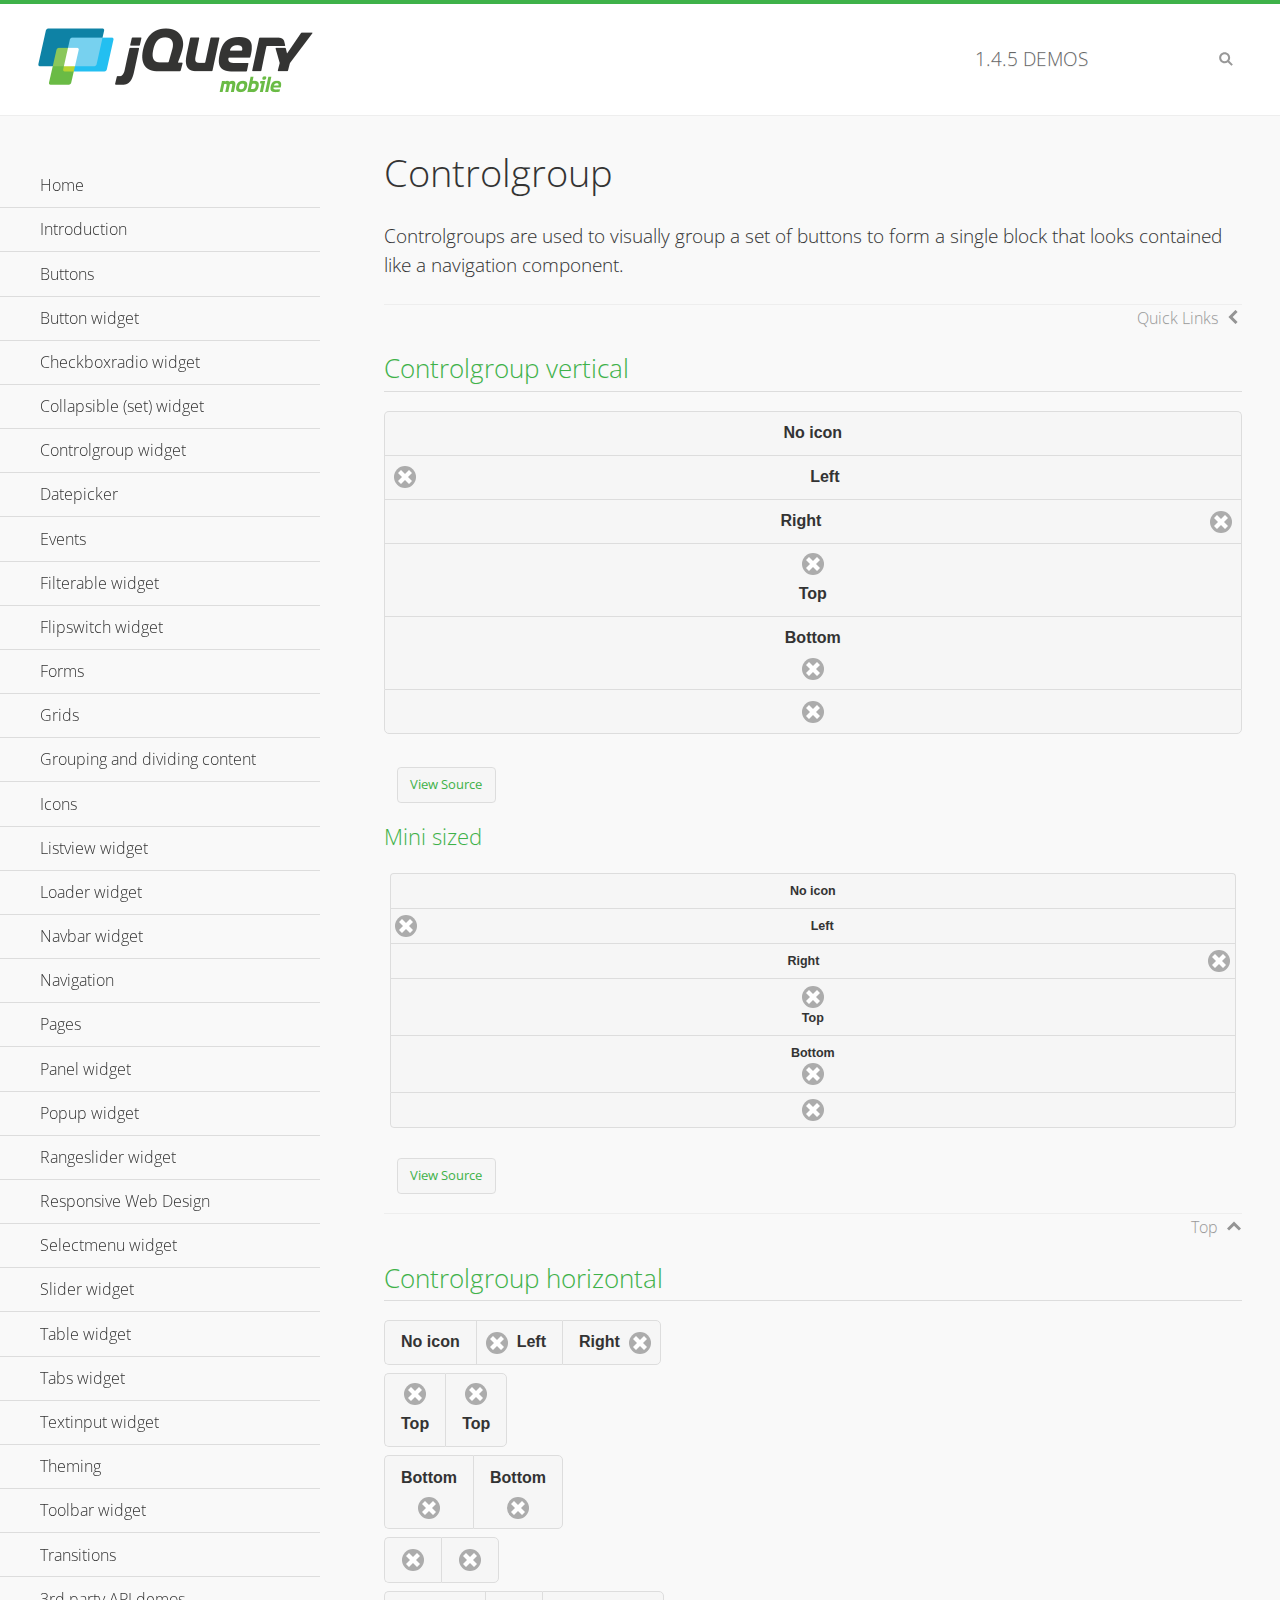
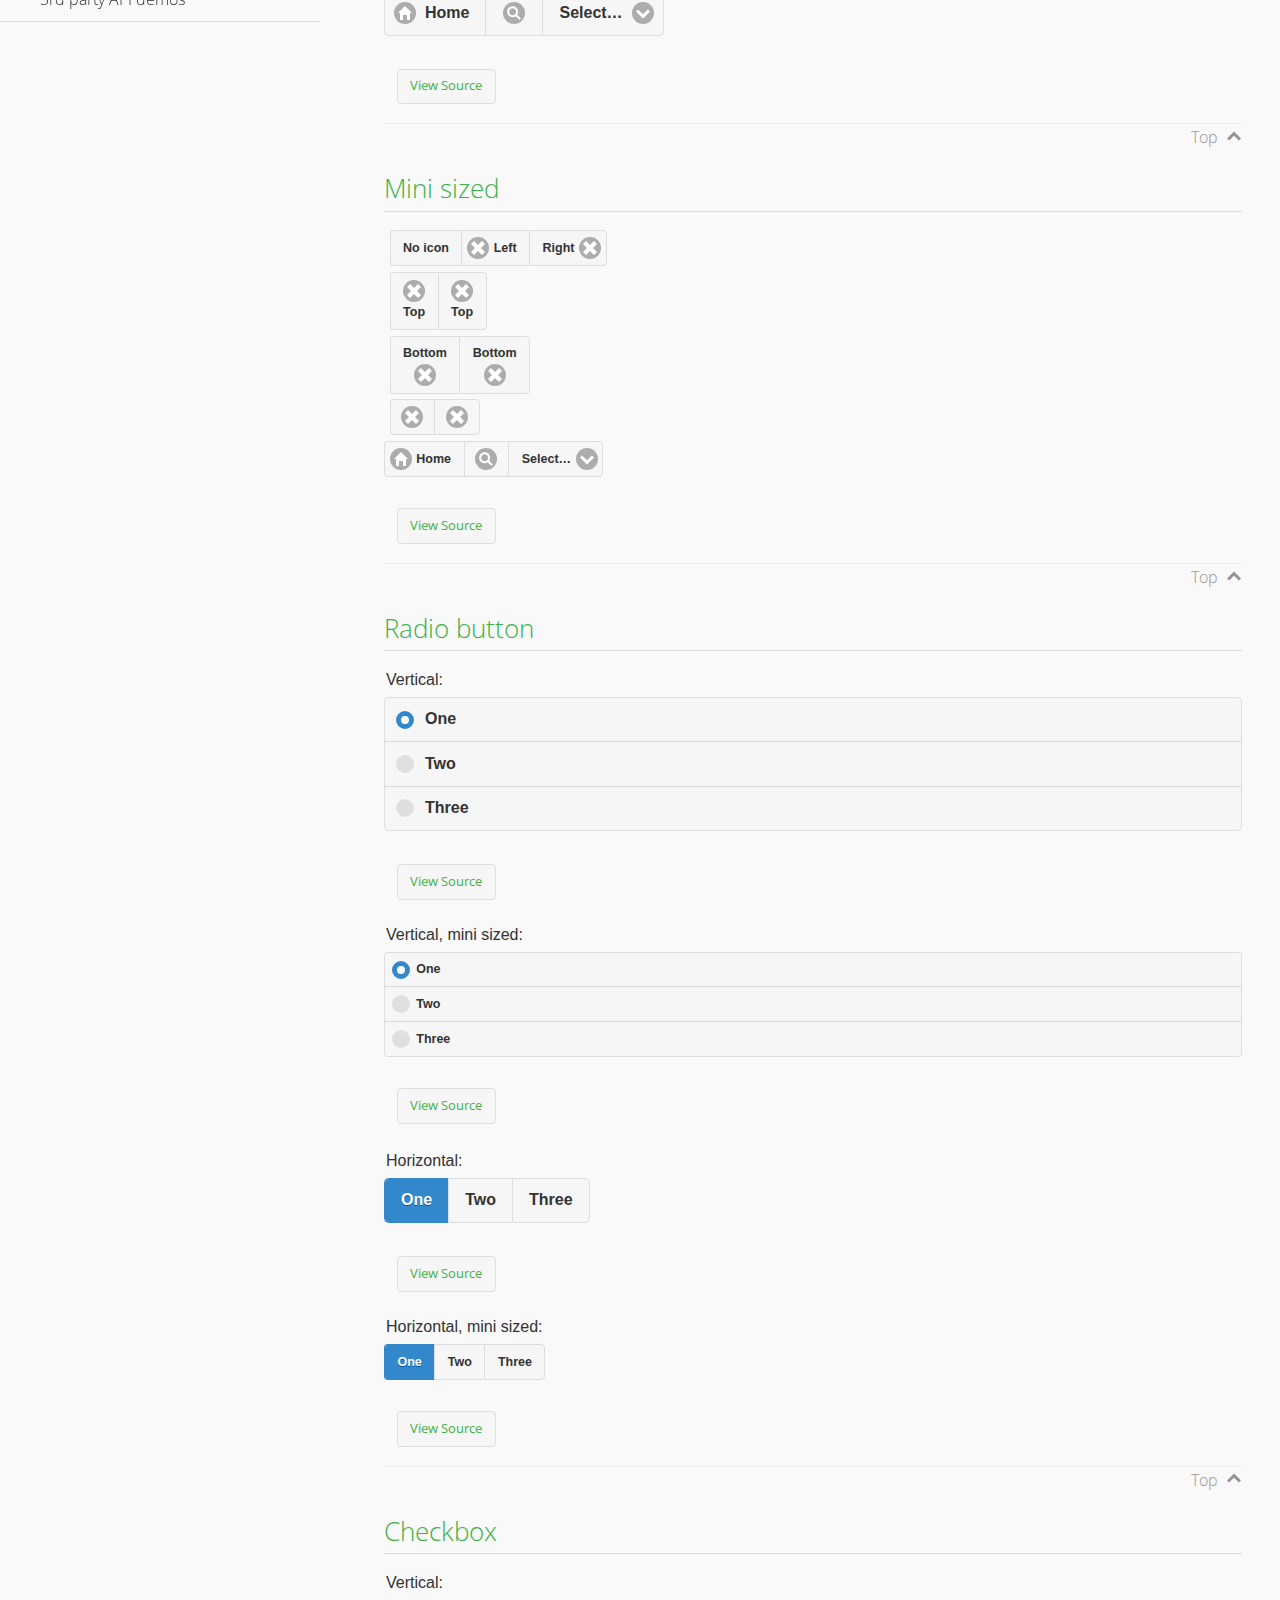
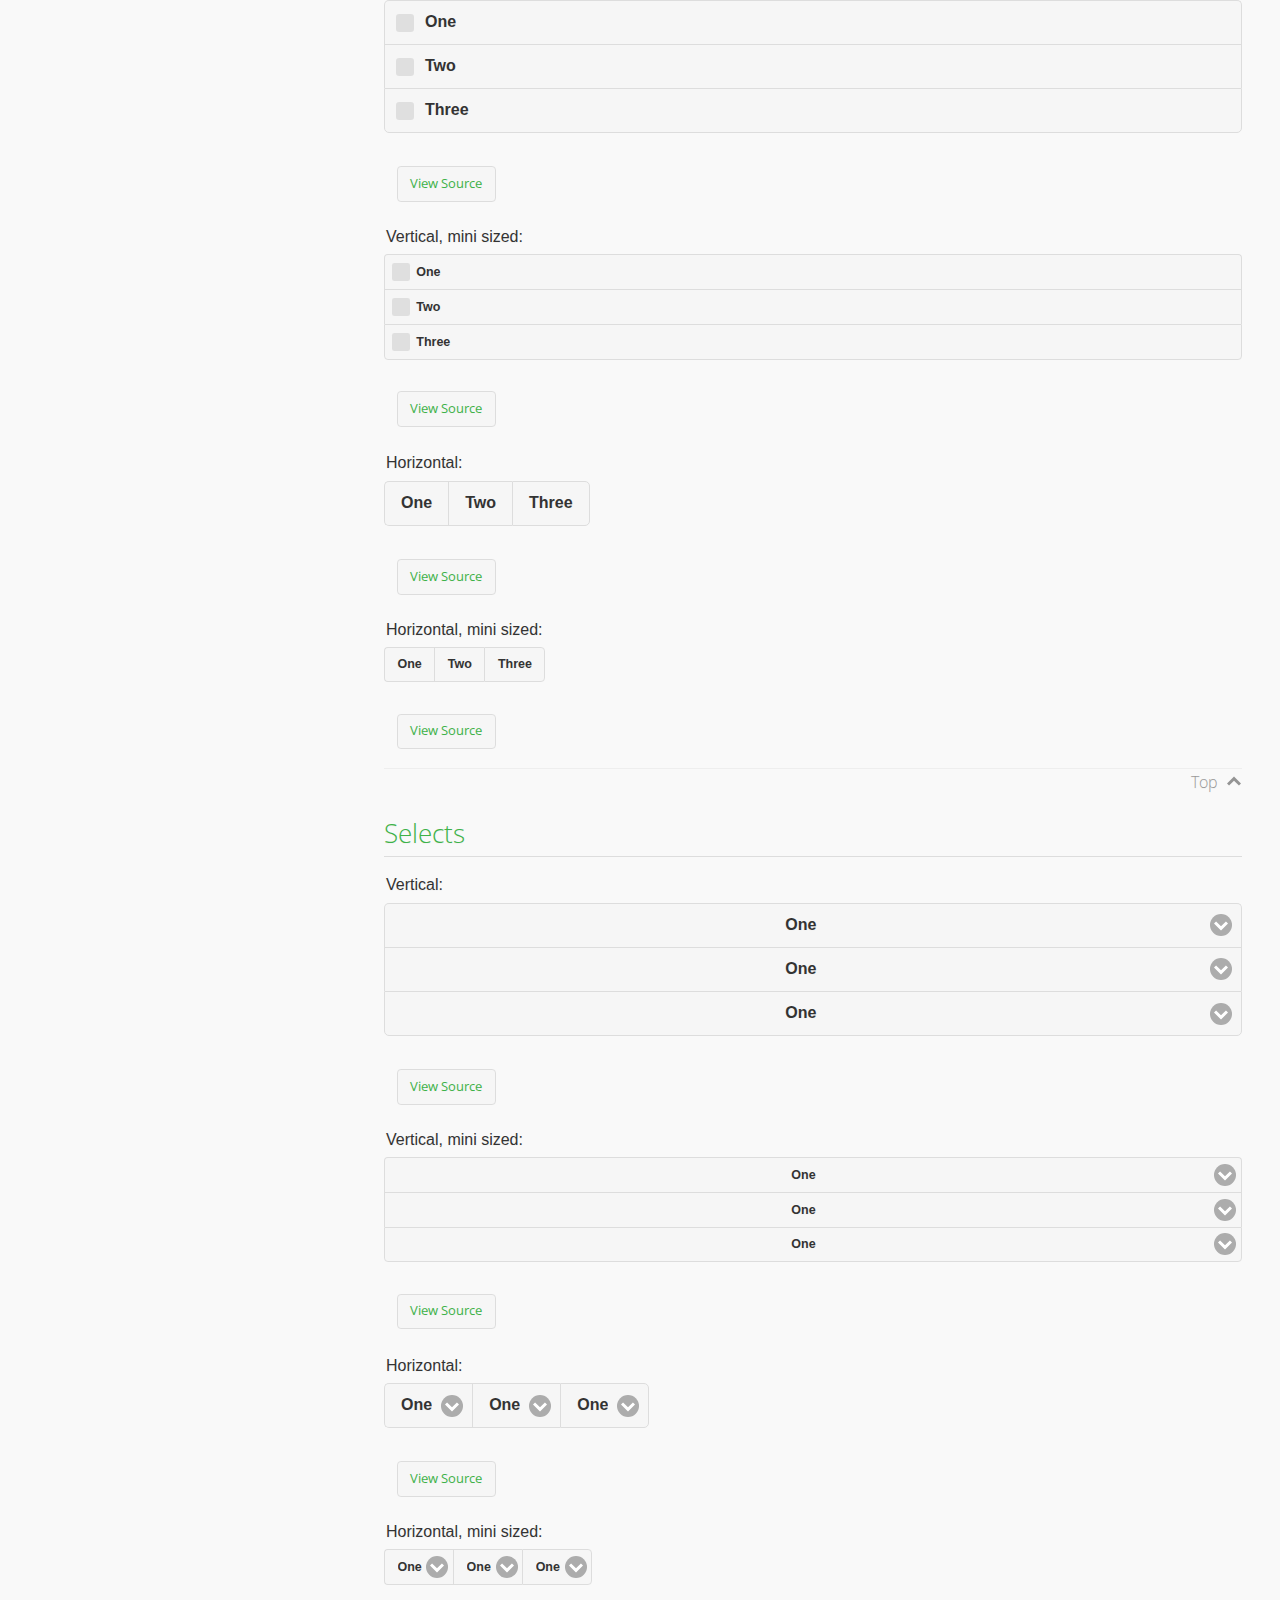
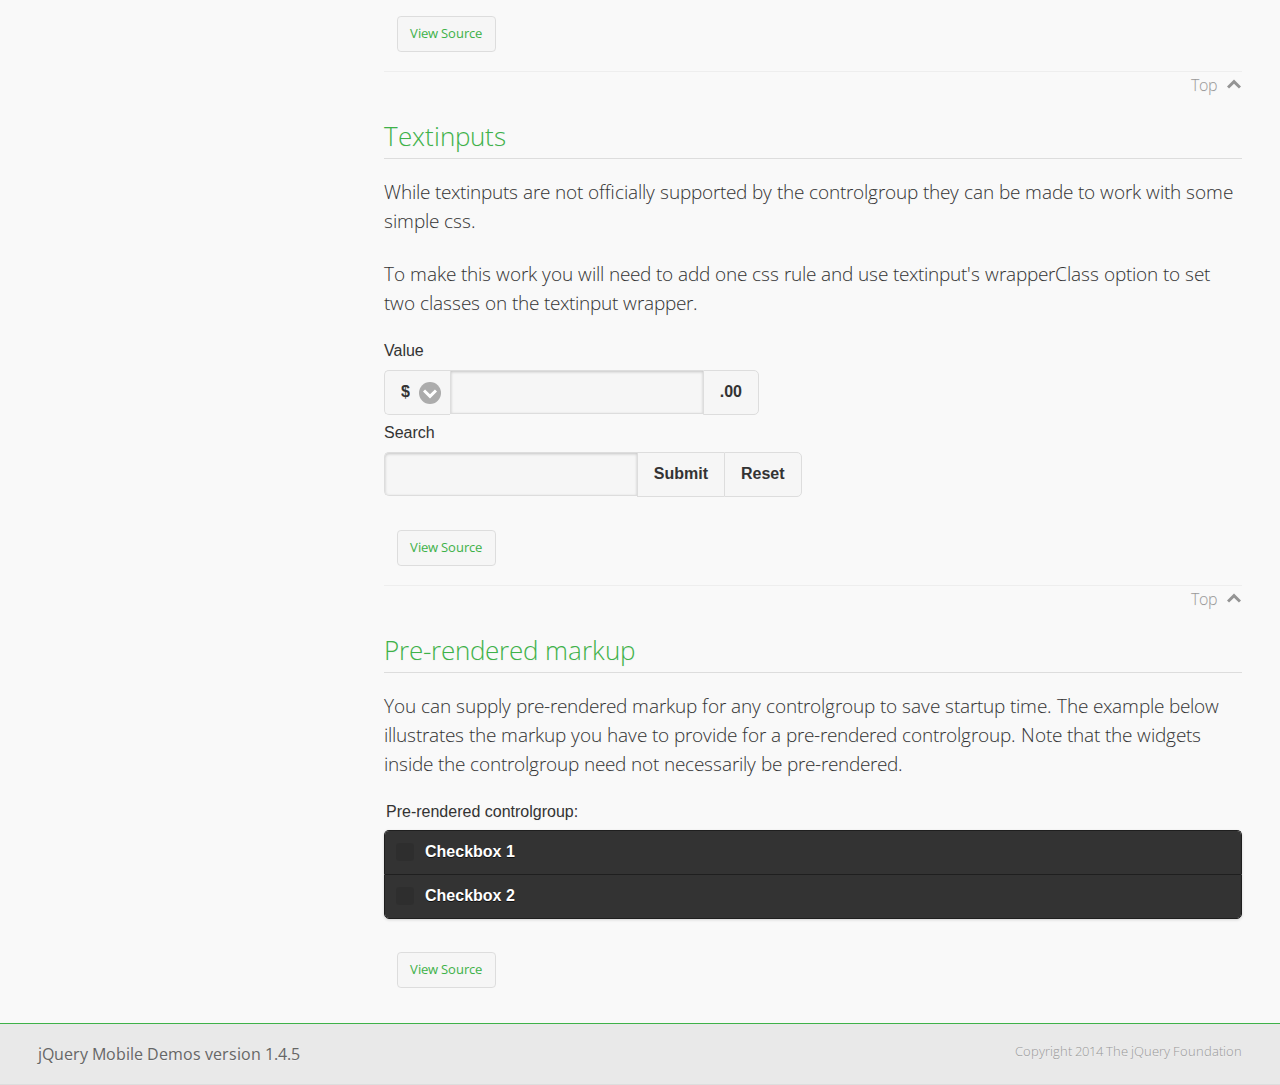
<file: www/jq/demos/controlgroup/index.html>
<!DOCTYPE html>
<html>
<head>
	<meta charset="utf-8">
	<meta name="viewport" content="width=device-width, initial-scale=1">
	<title>Controlgroup - jQuery Mobile Demos</title>
	    <link rel="stylesheet" href="../css/themes/default/jquery.mobile-1.4.5.min.css">
	    <link rel="stylesheet" href="../_assets/css/jqm-demos.css">
	    <link rel="shortcut icon" href="../favicon.ico">
	    <link rel="stylesheet" href="http://fonts.googleapis.com/css?family=Open+Sans:300,400,700">
	    <script src="../js/jquery.js"></script>
	    <script src="../_assets/js/index.js"></script>
	    <script src="../js/jquery.mobile-1.4.5.min.js"></script>
	    <style>
	        #demo-borders .ui-collapsible .ui-collapsible-heading .ui-btn { border-top-width: 1px !important; }
	    </style>
	    <style id="textinput-controlgroup">
			.controlgroup-textinput{
				padding-top:.22em;
				padding-bottom:.22em;
			}
	    </style>
	</head>
	<body>
	<div data-role="page" class="jqm-demos" data-quicklinks="true">

	    <div data-role="header" class="jqm-header">
			<h2><a href="../" title="jQuery Mobile Demos home"><img src="../_assets/img/jquery-logo.png" alt="jQuery Mobile"></a></h2>
		<p><span class="jqm-version"></span> Demos</p>
	        <a href="#" class="jqm-navmenu-link ui-btn ui-btn-icon-notext ui-corner-all ui-icon-bars ui-nodisc-icon ui-alt-icon ui-btn-left">Menu</a>
	        <a href="#" class="jqm-search-link ui-btn ui-btn-icon-notext ui-corner-all ui-icon-search ui-nodisc-icon ui-alt-icon ui-btn-right">Search</a>
		    </div><!-- /header -->

	    <div role="main" class="ui-content jqm-content">

        <h1>Controlgroup</h1>

        <p>Controlgroups are used to visually group a set of buttons to form a single block that looks contained like a navigation component.
        </p>

		<h2>Controlgroup vertical</h2>

			<div data-demo-html="true">
				<div data-role="controlgroup">
					<a href="#" class="ui-btn ui-corner-all">No icon</a>
					<a href="#" class="ui-btn ui-corner-all ui-icon-delete ui-btn-icon-left">Left</a>
					<a href="#" class="ui-btn ui-corner-all ui-icon-delete ui-btn-icon-right">Right</a>
					<a href="#" class="ui-btn ui-corner-all ui-icon-delete ui-btn-icon-top">Top</a>
					<a href="#" class="ui-btn ui-corner-all ui-icon-delete ui-btn-icon-bottom">Bottom</a>
					<a href="#" class="ui-btn ui-corner-all ui-icon-delete ui-btn-icon-notext">Icon only</a>
				</div>
			</div><!--/demo-html -->

			<h3>Mini sized</h3>

			<div data-demo-html="true">
				<div data-role="controlgroup" data-mini="true">
					<a href="#" class="ui-btn ui-corner-all">No icon</a>
					<a href="#" class="ui-btn ui-corner-all ui-icon-delete ui-btn-icon-left">Left</a>
					<a href="#" class="ui-btn ui-corner-all ui-icon-delete ui-btn-icon-right">Right</a>
					<a href="#" class="ui-btn ui-corner-all ui-icon-delete ui-btn-icon-top">Top</a>
					<a href="#" class="ui-btn ui-corner-all ui-icon-delete ui-btn-icon-bottom">Bottom</a>
					<a href="#" class="ui-btn ui-corner-all ui-icon-delete ui-btn-icon-notext">Icon only</a>
				</div>
			</div><!--/demo-html -->

		<h2>Controlgroup horizontal</h2>

			<div data-demo-html="true">
				<div data-role="controlgroup" data-type="horizontal">
					<a href="#" class="ui-btn ui-corner-all">No icon</a>
					<a href="#" class="ui-btn ui-corner-all ui-icon-delete ui-btn-icon-left">Left</a>
					<a href="#" class="ui-btn ui-corner-all ui-icon-delete ui-btn-icon-right">Right</a>
				</div>
				<div data-role="controlgroup" data-type="horizontal">
					<a href="#" class="ui-btn ui-corner-all ui-icon-delete ui-btn-icon-top">Top</a>
					<a href="#" class="ui-btn ui-corner-all ui-icon-delete ui-btn-icon-top">Top</a>
				</div>
				<div data-role="controlgroup" data-type="horizontal">
					<a href="#" class="ui-btn ui-corner-all ui-icon-delete ui-btn-icon-bottom">Bottom</a>
					<a href="#" class="ui-btn ui-corner-all ui-icon-delete ui-btn-icon-bottom">Bottom</a>
				</div>
				<div data-role="controlgroup" data-type="horizontal">
					<a href="#" class="ui-btn ui-corner-all ui-icon-delete ui-btn-icon-notext">Icon only</a>
					<a href="#" class="ui-btn ui-corner-all ui-icon-delete ui-btn-icon-notext">Icon only</a>
				</div>
				<form>
					<fieldset data-role="controlgroup" data-type="horizontal">
						<button data-icon="home">Home</button>
						<button data-icon="search" data-iconpos="notext">Search</button>
						<label for="select-more-1a" class="ui-hidden-accessible">More</label>
						<select name="select-more-1a" id="select-more-1a">
							<option value="">Select&hellip;</option>
							<option value="#">One</option>
							<option value="#">Two</option>
							<option value="#">Three</option>
						</select>
					</fieldset>
				</form>
			</div><!--/demo-html -->

		<h2>Mini sized</h2>

			<div data-demo-html="true">
				<div data-role="controlgroup" data-type="horizontal" data-mini="true">
					<a href="#" class="ui-btn ui-corner-all">No icon</a>
					<a href="#" class="ui-btn ui-corner-all ui-icon-delete ui-btn-icon-left">Left</a>
					<a href="#" class="ui-btn ui-corner-all ui-icon-delete ui-btn-icon-right">Right</a>
				</div>
				<div data-role="controlgroup" data-type="horizontal" data-mini="true">
					<a href="#" class="ui-btn ui-corner-all ui-icon-delete ui-btn-icon-top">Top</a>
					<a href="#" class="ui-btn ui-corner-all ui-icon-delete ui-btn-icon-top">Top</a>
				</div>
				<div data-role="controlgroup" data-type="horizontal" data-mini="true">
					<a href="#" class="ui-btn ui-corner-all ui-icon-delete ui-btn-icon-bottom">Bottom</a>
					<a href="#" class="ui-btn ui-corner-all ui-icon-delete ui-btn-icon-bottom">Bottom</a>
				</div>
				<div data-role="controlgroup" data-type="horizontal" data-mini="true">
					<a href="#" class="ui-btn ui-corner-all ui-icon-delete ui-btn-icon-notext">Icon only</a>
					<a href="#" class="ui-btn ui-corner-all ui-icon-delete ui-btn-icon-notext">Icon only</a>
				</div>
				<form>
					<fieldset data-role="controlgroup" data-type="horizontal" data-mini="true">
						<button data-icon="home">Home</button>
						<button data-icon="search" data-iconpos="notext">Search</button>
						<label for="select-more-2a" class="ui-hidden-accessible">More</label>
						<select name="select-more-2a" id="select-more-2a">
							<option value="">Select&hellip;</option>
							<option value="#">One</option>
							<option value="#">Two</option>
							<option value="#">Three</option>
						</select>
					</fieldset>
				</form>
			</div><!--/demo-html -->

			<h2>Radio button</h2>

				<div data-demo-html="true">
					<form>
					<fieldset data-role="controlgroup">
						<legend>Vertical:</legend>
						<input type="radio" name="radio-choice-v-2" id="radio-choice-v-2a" value="on" checked="checked">
						<label for="radio-choice-v-2a">One</label>
						<input type="radio" name="radio-choice-v-2" id="radio-choice-v-2b" value="off">
						<label for="radio-choice-v-2b">Two</label>
						<input type="radio" name="radio-choice-v-2" id="radio-choice-v-2c" value="other">
						<label for="radio-choice-v-2c">Three</label>
					</fieldset>
					</form>
				</div><!--/demo-html -->

				<div data-demo-html="true">
					<form>
					<fieldset data-role="controlgroup" data-mini="true">
						<legend>Vertical, mini sized:</legend>
						<input type="radio" name="radio-choice-v-6" id="radio-choice-v-6a" value="on" checked="checked">
						<label for="radio-choice-v-6a">One</label>
						<input type="radio" name="radio-choice-v-6" id="radio-choice-v-6b" value="off">
						<label for="radio-choice-v-6b">Two</label>
						<input type="radio" name="radio-choice-v-6" id="radio-choice-v-6c" value="other">
						<label for="radio-choice-v-6c">Three</label>
					</fieldset>
					</form>
				</div><!--/demo-html -->

				<div data-demo-html="true">
					<form>
					<fieldset data-role="controlgroup" data-type="horizontal">
						<legend>Horizontal:</legend>
						<input type="radio" name="radio-choice-h-2" id="radio-choice-h-2a" value="on" checked="checked">
						<label for="radio-choice-h-2a">One</label>
						<input type="radio" name="radio-choice-h-2" id="radio-choice-h-2b" value="off">
						<label for="radio-choice-h-2b">Two</label>
						<input type="radio" name="radio-choice-h-2" id="radio-choice-h-2c" value="other">
						<label for="radio-choice-h-2c">Three</label>
					</fieldset>
					</form>
				</div><!--/demo-html -->

				<div data-demo-html="true">
					<form>
					<fieldset data-role="controlgroup" data-type="horizontal" data-mini="true">
						<legend>Horizontal, mini sized:</legend>
						<input type="radio" name="radio-choice-h-6" id="radio-choice-h-6a" value="on" checked="checked">
						<label for="radio-choice-h-6a">One</label>
						<input type="radio" name="radio-choice-h-6" id="radio-choice-h-6b" value="off">
						<label for="radio-choice-h-6b">Two</label>
						<input type="radio" name="radio-choice-h-6" id="radio-choice-h-6c" value="other">
						<label for="radio-choice-h-6c">Three</label>
					</fieldset>
					</form>
				</div><!--/demo-html -->

			<h2>Checkbox</h2>

				<div data-demo-html="true">
					<form>
					<fieldset data-role="controlgroup">
						<legend>Vertical:</legend>
						<input type="checkbox" name="checkbox-v-2a" id="checkbox-v-2a">
						<label for="checkbox-v-2a">One</label>
						<input type="checkbox" name="checkbox-v-2b" id="checkbox-v-2b">
						<label for="checkbox-v-2b">Two</label>
						<input type="checkbox" name="checkbox-v-2c" id="checkbox-v-2c">
						<label for="checkbox-v-2c">Three</label>
					</fieldset>
					</form>
				</div><!--/demo-html -->

				<div data-demo-html="true">
					<form>
					<fieldset data-role="controlgroup" data-mini="true">
						<legend>Vertical, mini sized:</legend>
						<input type="checkbox" name="checkbox-v-6a" id="checkbox-v-6a">
						<label for="checkbox-v-6a">One</label>
						<input type="checkbox" name="checkbox-v-6b" id="checkbox-v-6b">
						<label for="checkbox-v-6b">Two</label>
						<input type="checkbox" name="checkbox-v-6c" id="checkbox-v-6c">
						<label for="checkbox-v-6c">Three</label>
					</fieldset>
					</form>
				</div><!--/demo-html -->

				<div data-demo-html="true">
					<form>
					<fieldset data-role="controlgroup" data-type="horizontal">
						<legend>Horizontal:</legend>
						<input type="checkbox" name="checkbox-h-2a" id="checkbox-h-2a">
						<label for="checkbox-h-2a">One</label>
						<input type="checkbox" name="checkbox-h-2b" id="checkbox-h-2b">
						<label for="checkbox-h-2b">Two</label>
						<input type="checkbox" name="checkbox-h-2c" id="checkbox-h-2c">
						<label for="checkbox-h-2c">Three</label>
					</fieldset>
					</form>
				</div><!--/demo-html -->

				<div data-demo-html="true">
					<form>
					<fieldset data-role="controlgroup" data-type="horizontal" data-mini="true">
						<legend>Horizontal, mini sized:</legend>
						<input type="checkbox" name="checkbox-h-6a" id="checkbox-h-6a">
						<label for="checkbox-h-6a">One</label>
						<input type="checkbox" name="checkbox-h-6b" id="checkbox-h-6b">
						<label for="checkbox-h-6b">Two</label>
						<input type="checkbox" name="checkbox-h-6c" id="checkbox-h-6c">
						<label for="checkbox-h-6c">Three</label>
					</fieldset>
					</form>
				</div><!--/demo-html -->

			<h2>Selects</h2>

				<div data-demo-html="true">
					<form>
					<fieldset data-role="controlgroup">
						<legend>Vertical:</legend>
						<label for="select-v-2a">Select A</label>
						<select name="select-v-2a" id="select-v-2a">
							<option value="#">One</option>
							<option value="#">Two</option>
							<option value="#">Three</option>
						</select>
						<label for="select-v-2b">Select B</label>
						<select name="select-v-2b" id="select-v-2b">
							<option value="#">One</option>
							<option value="#">Two</option>
							<option value="#">Three</option>
						</select>
						<label for="select-v-2c">Select C</label>
						<select name="select-v-2c" id="select-v-2c">
							<option value="#">One</option>
							<option value="#">Two</option>
							<option value="#">Three</option>
						</select>
					</fieldset>
					</form>
				</div><!--/demo-html -->

				<div data-demo-html="true">
					<form>
					<fieldset data-role="controlgroup" data-mini="true">
						<legend>Vertical, mini sized:</legend>
						<label for="select-v-6a">Select A</label>
						<select name="select-v-6a" id="select-v-6a">
							<option value="#">One</option>
							<option value="#">Two</option>
							<option value="#">Three</option>
						</select>
						<label for="select-v-6b">Select B</label>
						<select name="select-v-6b" id="select-v-6b">
							<option value="#">One</option>
							<option value="#">Two</option>
							<option value="#">Three</option>
						</select>
						<label for="select-v-6c">Select C</label>
						<select name="select-v-6c" id="select-v-6c">
							<option value="#">One</option>
							<option value="#">Two</option>
							<option value="#">Three</option>
						</select>
					</fieldset>
					</form>
				</div><!--/demo-html -->

				<div data-demo-html="true">
					<form>
					<fieldset data-role="controlgroup" data-type="horizontal">
						<legend>Horizontal:</legend>
						<label for="select-h-2a">Select A</label>
						<select name="select-h-2a" id="select-h-2a">
							<option value="#">One</option>
							<option value="#">Two</option>
							<option value="#">Three</option>
						</select>
						<label for="select-h-2b">Select B</label>
						<select name="select-h-2b" id="select-h-2b">
							<option value="#">One</option>
							<option value="#">Two</option>
							<option value="#">Three</option>
						</select>
						<label for="select-h-2c">Select C</label>
						<select name="select-h-2c" id="select-h-2c">
							<option value="#">One</option>
							<option value="#">Two</option>
							<option value="#">Three</option>
						</select>
					</fieldset>
					</form>
				</div><!--/demo-html -->

				<div data-demo-html="true">
					<form>
					<fieldset data-role="controlgroup" data-type="horizontal" data-mini="true">
						<legend>Horizontal, mini sized:</legend>
						<label for="select-h-6a">Select A</label>
						<select name="select-h-6a" id="select-h-6a">
							<option value="#">One</option>
							<option value="#">Two</option>
							<option value="#">Three</option>
						</select>
						<label for="select-h-6b">Select B</label>
						<select name="select-h-6b" id="select-h-6b">
							<option value="#">One</option>
							<option value="#">Two</option>
							<option value="#">Three</option>
						</select>
						<label for="select-h-6c">Select C</label>
						<select name="select-h-6c" id="select-h-6c">
							<option value="#">One</option>
							<option value="#">Two</option>
							<option value="#">Three</option>
						</select>
					</fieldset>
					</form>
				</div><!--/demo-html -->

				<h2>Textinputs</h2>
				<p>While textinputs are not officially supported by the controlgroup they can be made to work with some simple css.</p>
				<p>To make this work you will need to add one css rule and use textinput's wrapperClass option to set two classes on the textinput wrapper.</p>
				<div data-demo-html="true" data-demo-css="#textinput-controlgroup">
					<label for="currency-controlgroup">Value</label>
					<div data-role="controlgroup" data-type="horizontal">
						<select>
							<option>$</option>
							<option>€</option>
							<option>£</option>
							<option>¥</option>
							<option>₩</option>
							<option>₹</option>
						</select>
						<input id="currency-controlgroup" type="text" data-wrapper-class="controlgroup-textinput ui-btn">
						<button>.00</button>
					</div>
					<label for="search-control-group">Search</label>
					<div data-role="controlgroup" data-type="horizontal">
						<input type="text" id="search-control-group" data-wrapper-class="controlgroup-textinput ui-btn">
						<button>Submit</button>
						<button>Reset</button>
					</div>
				</div>

		<h2>Pre-rendered markup</h2>
		<p>You can supply pre-rendered markup for any controlgroup to save startup time. The example below illustrates the markup you have to provide for a pre-rendered controlgroup. Note that the widgets inside the controlgroup need not necessarily be pre-rendered.</p>
		<div data-demo-html="true">
			<div data-role="controlgroup" data-enhanced="true" class="ui-controlgroup ui-controlgroup-vertical ui-group-theme-b ui-corner-all">
				<div role="heading" class="ui-controlgroup-label">
					<legend>Pre-rendered controlgroup:</legend>
				</div>
				<div class="ui-controlgroup-controls ui-shadow">
					<label for="pre-rendered-cb-1" class="ui-first-child">Checkbox 1</label>
					<input type="checkbox" id="pre-rendered-cb-1" name="pre-rendered-cb-1" value="1">
					<label for="pre-rendered-cb-2" class="ui-last-child">Checkbox 2</label>
					<input type="checkbox" id="pre-rendered-cb-2" name="pre-rendered-cb-2" value="2">
				</div>
			</div>
		</div>

	</div><!-- /content -->
	    <div data-role="panel" class="jqm-navmenu-panel" data-position="left" data-display="overlay" data-theme="a">
	    	<ul class="jqm-list ui-alt-icon ui-nodisc-icon">
<li data-filtertext="demos homepage" data-icon="home"><a href=".././">Home</a></li>
<li data-filtertext="introduction overview getting started"><a href="../intro/" data-ajax="false">Introduction</a></li>
<li data-filtertext="buttons button markup buttonmarkup method anchor link button element"><a href="../button-markup/" data-ajax="false">Buttons</a></li>
<li data-filtertext="form button widget input button submit reset"><a href="../button/" data-ajax="false">Button widget</a></li>
<li data-role="collapsible" data-enhanced="true" data-collapsed-icon="carat-d" data-expanded-icon="carat-u" data-iconpos="right" data-inset="false" class="ui-collapsible ui-collapsible-themed-content ui-collapsible-collapsed">
	<h3 class="ui-collapsible-heading ui-collapsible-heading-collapsed">
		<a href="#" class="ui-collapsible-heading-toggle ui-btn ui-btn-icon-right ui-btn-inherit ui-icon-carat-d">
		    Checkboxradio widget<span class="ui-collapsible-heading-status"> click to expand contents</span>
		</a>
	</h3>
	<div class="ui-collapsible-content ui-body-inherit ui-collapsible-content-collapsed" aria-hidden="true">
		<ul>
			<li data-filtertext="form checkboxradio widget checkbox input checkboxes controlgroups"><a href="../checkboxradio-checkbox/" data-ajax="false">Checkboxes</a></li>
			<li data-filtertext="form checkboxradio widget radio input radio buttons controlgroups"><a href="../checkboxradio-radio/" data-ajax="false">Radio buttons</a></li>
		</ul>
	</div>
</li>
<li data-role="collapsible" data-enhanced="true" data-collapsed-icon="carat-d" data-expanded-icon="carat-u" data-iconpos="right" data-inset="false" class="ui-collapsible ui-collapsible-themed-content ui-collapsible-collapsed">
	<h3 class="ui-collapsible-heading ui-collapsible-heading-collapsed">
		<a href="#" class="ui-collapsible-heading-toggle ui-btn ui-btn-icon-right ui-btn-inherit ui-icon-carat-d">
			Collapsible (set) widget<span class="ui-collapsible-heading-status"> click to expand contents</span>
		</a>
	</h3>
	<div class="ui-collapsible-content ui-body-inherit ui-collapsible-content-collapsed" aria-hidden="true">
		<ul>
			<li data-filtertext="collapsibles content formatting"><a href="../collapsible/" data-ajax="false">Collapsible</a></li>
			<li data-filtertext="dynamic collapsible set accordion append expand"><a href="../collapsible-dynamic/" data-ajax="false">Dynamic collapsibles</a></li>
			<li data-filtertext="accordions collapsible set widget content formatting grouped collapsibles"><a href="../collapsibleset/" data-ajax="false">Collapsible set</a></li>
		</ul>
	</div>
</li>
<li data-role="collapsible" data-enhanced="true" data-collapsed-icon="carat-d" data-expanded-icon="carat-u" data-iconpos="right" data-inset="false" class="ui-collapsible ui-collapsible-themed-content ui-collapsible-collapsed">
	<h3 class="ui-collapsible-heading ui-collapsible-heading-collapsed">
		<a href="#" class="ui-collapsible-heading-toggle ui-btn ui-btn-icon-right ui-btn-inherit ui-icon-carat-d">
			Controlgroup widget<span class="ui-collapsible-heading-status"> click to expand contents</span>
		</a>
	</h3>
	<div class="ui-collapsible-content ui-body-inherit ui-collapsible-content-collapsed" aria-hidden="true">
		<ul>
			<li data-filtertext="controlgroups selectmenu checkboxradio input grouped buttons horizontal vertical"><a href="../controlgroup/" data-ajax="false">Controlgroup</a></li>
			<li data-filtertext="dynamic controlgroup dynamically add buttons"><a href="../controlgroup-dynamic/" data-ajax="false">Dynamic controlgroups</a></li>
		</ul>
	</div>
</li>
<li data-filtertext="form datepicker widget date input"><a href="../datepicker/" data-ajax="false">Datepicker</a></li>
<li data-role="collapsible" data-enhanced="true" data-collapsed-icon="carat-d" data-expanded-icon="carat-u" data-iconpos="right" data-inset="false" class="ui-collapsible ui-collapsible-themed-content ui-collapsible-collapsed">
	<h3 class="ui-collapsible-heading ui-collapsible-heading-collapsed">
		<a href="#" class="ui-collapsible-heading-toggle ui-btn ui-btn-icon-right ui-btn-inherit ui-icon-carat-d">
			Events<span class="ui-collapsible-heading-status"> click to expand contents</span>
		</a>
	</h3>
	<div class="ui-collapsible-content ui-body-inherit ui-collapsible-content-collapsed" aria-hidden="true">
		<ul>
			<li data-filtertext="swipe to delete list items listviews swipe events"><a href="../swipe-list/" data-ajax="false">Swipe list items</a></li>
			<li data-filtertext="swipe to navigate swipe page navigation swipe events"><a href="../swipe-page/" data-ajax="false">Swipe page navigation</a></li>
		</ul>
	</div>
</li>
<li data-filtertext="filterable filter elements sorting searching listview table"><a href="../filterable/" data-ajax="false">Filterable widget</a></li>
<li data-filtertext="form flipswitch widget flip toggle switch binary select checkbox input"><a href="../flipswitch/" data-ajax="false">Flipswitch widget</a></li>
<li data-role="collapsible" data-enhanced="true" data-collapsed-icon="carat-d" data-expanded-icon="carat-u" data-iconpos="right" data-inset="false" class="ui-collapsible ui-collapsible-themed-content ui-collapsible-collapsed">
	<h3 class="ui-collapsible-heading ui-collapsible-heading-collapsed">
		<a href="#" class="ui-collapsible-heading-toggle ui-btn ui-btn-icon-right ui-btn-inherit ui-icon-carat-d">
			Forms<span class="ui-collapsible-heading-status"> click to expand contents</span>
		</a>
	</h3>
	<div class="ui-collapsible-content ui-body-inherit ui-collapsible-content-collapsed" aria-hidden="true">
		<ul>
			<li data-filtertext="forms text checkbox radio range button submit reset inputs selects textarea slider flipswitch label form elements"><a href="../forms/" data-ajax="false">Forms</a></li>
			<li data-filtertext="form hide labels hidden accessible ui-hidden-accessible forms"><a href="../forms-label-hidden-accessible/" data-ajax="false">Hide labels</a></li>
			<li data-filtertext="form field containers fieldcontain ui-field-contain forms"><a href="../forms-field-contain/" data-ajax="false">Field containers</a></li>
			<li data-filtertext="forms disabled form elements"><a href="../forms-disabled/" data-ajax="false">Forms disabled</a></li>
			<li data-filtertext="forms gallery examples overview forms text checkbox radio range button submit reset inputs selects textarea slider flipswitch label form elements"><a href="../forms-gallery/" data-ajax="false">Forms gallery</a></li>
		</ul>
	</div>
</li>
<li data-role="collapsible" data-enhanced="true" data-collapsed-icon="carat-d" data-expanded-icon="carat-u" data-iconpos="right" data-inset="false" class="ui-collapsible ui-collapsible-themed-content ui-collapsible-collapsed">
	<h3 class="ui-collapsible-heading ui-collapsible-heading-collapsed">
		<a href="#" class="ui-collapsible-heading-toggle ui-btn ui-btn-icon-right ui-btn-inherit ui-icon-carat-d">
			Grids<span class="ui-collapsible-heading-status"> click to expand contents</span>
		</a>
	</h3>
	<div class="ui-collapsible-content ui-body-inherit ui-collapsible-content-collapsed" aria-hidden="true">
		<ul>
			<li data-filtertext="grids columns blocks content formatting rwd responsive css framework"><a href="../grids/" data-ajax="false">Grids</a></li>
			<li data-filtertext="buttons in grids css framework"><a href="../grids-buttons/" data-ajax="false">Buttons in grids</a></li>
			<li data-filtertext="custom responsive grids rwd css framework"><a href="../grids-custom-responsive/" data-ajax="false">Custom responsive grids</a></li>
		</ul>
	</div>
</li>
<li data-filtertext="blocks content formatting sections heading"><a href="../body-bar-classes/" data-ajax="false">Grouping and dividing content</a></li>
<li data-role="collapsible" data-enhanced="true" data-collapsed-icon="carat-d" data-expanded-icon="carat-u" data-iconpos="right" data-inset="false" class="ui-collapsible ui-collapsible-themed-content ui-collapsible-collapsed">
	<h3 class="ui-collapsible-heading ui-collapsible-heading-collapsed">
		<a href="#" class="ui-collapsible-heading-toggle ui-btn ui-btn-icon-right ui-btn-inherit ui-icon-carat-d">
			Icons<span class="ui-collapsible-heading-status"> click to expand contents</span>
		</a>
	</h3>
	<div class="ui-collapsible-content ui-body-inherit ui-collapsible-content-collapsed" aria-hidden="true">
		<ul>
			<li data-filtertext="button icons svg disc alt custom icon position"><a href="../icons/" data-ajax="false">Icons</a></li>
			<li data-filtertext=""><a href="../icons-grunticon/" data-ajax="false">Grunticon loader</a></li>
		</ul>
	</div>
</li>
<li data-role="collapsible" data-enhanced="true" data-collapsed-icon="carat-d" data-expanded-icon="carat-u" data-iconpos="right" data-inset="false" class="ui-collapsible ui-collapsible-themed-content ui-collapsible-collapsed">
	<h3 class="ui-collapsible-heading ui-collapsible-heading-collapsed">
		<a href="#" class="ui-collapsible-heading-toggle ui-btn ui-btn-icon-right ui-btn-inherit ui-icon-carat-d">
			Listview widget<span class="ui-collapsible-heading-status"> click to expand contents</span>
		</a>
	</h3>
	<div class="ui-collapsible-content ui-body-inherit ui-collapsible-content-collapsed" aria-hidden="true">
		<ul>
			<li data-filtertext="listview widget thumbnails icons nested split button collapsible ul ol"><a href="../listview/" data-ajax="false">Listview</a></li>
			<li data-filtertext="autocomplete filterable reveal listview filtertextbeforefilter placeholder"><a href="../listview-autocomplete/" data-ajax="false">Listview autocomplete</a></li>
			<li data-filtertext="autocomplete filterable reveal listview remote data filtertextbeforefilter placeholder"><a href="../listview-autocomplete-remote/" data-ajax="false">Listview autocomplete remote data</a></li>
			<li data-filtertext="autodividers anchor jump scroll linkbars listview lists ul ol"><a href="../listview-autodividers-linkbar/" data-ajax="false">Listview autodividers linkbar</a></li>
			<li data-filtertext="listview autodividers selector autodividersselector lists ul ol"><a href="../listview-autodividers-selector/" data-ajax="false">Listview autodividers selector</a></li>
			<li data-filtertext="listview nested list items"><a href="../listview-nested-lists/" data-ajax="false">Nested Listviews</a></li>
			<li data-filtertext="listview collapsible list items flat"><a href="../listview-collapsible-item-flat/" data-ajax="false">Listview collapsible list items (flat)</a></li>
			<li data-filtertext="listview collapsible list indented"><a href="../listview-collapsible-item-indented/" data-ajax="false">Listview collapsible list items (indented)</a></li>
			<li data-filtertext="grid listview responsive grids responsive listviews lists ul"><a href="../listview-grid/" data-ajax="false">Listview responsive grid</a></li>
		</ul>
	</div>
</li>
<li data-filtertext="loader widget page loading navigation overlay spinner"><a href="../loader/" data-ajax="false">Loader widget</a></li>
<li data-filtertext="navbar widget navmenu toolbars header footer"><a href="../navbar/" data-ajax="false">Navbar widget</a></li>
<li data-role="collapsible" data-enhanced="true" data-collapsed-icon="carat-d" data-expanded-icon="carat-u" data-iconpos="right" data-inset="false" class="ui-collapsible ui-collapsible-themed-content ui-collapsible-collapsed">
	<h3 class="ui-collapsible-heading ui-collapsible-heading-collapsed">
		<a href="#" class="ui-collapsible-heading-toggle ui-btn ui-btn-icon-right ui-btn-inherit ui-icon-carat-d">
			Navigation<span class="ui-collapsible-heading-status"> click to expand contents</span>
		</a>
	</h3>
	<div class="ui-collapsible-content ui-body-inherit ui-collapsible-content-collapsed" aria-hidden="true">
		<ul>
			<li data-filtertext="ajax navigation navigate widget history event method"><a href="../navigation/" data-ajax="false">Navigation</a></li>
			<li data-filtertext="linking pages page links navigation ajax prefetch cache"><a href="../navigation-linking-pages/" data-ajax="false">Linking pages</a></li>
			<!-- <li data-filtertext="php redirect server redirection server-side navigation"><a href="../navigation-php-redirect/" data-ajax="false">PHP redirect demo</a></li>-->
			<li data-filtertext="navigation redirection hash query"><a href="../navigation-hash-processing/" data-ajax="false">Hash processing demo</a></li>
			<li data-filtertext="navigation redirection hash query"><a href="../page-events/" data-ajax="false">Page Navigation Events</a></li>
		</ul>
	</div>
</li>
<li data-role="collapsible" data-enhanced="true" data-collapsed-icon="carat-d" data-expanded-icon="carat-u" data-iconpos="right" data-inset="false" class="ui-collapsible ui-collapsible-themed-content ui-collapsible-collapsed">
	<h3 class="ui-collapsible-heading ui-collapsible-heading-collapsed">
		<a href="#" class="ui-collapsible-heading-toggle ui-btn ui-btn-icon-right ui-btn-inherit ui-icon-carat-d">
			Pages<span class="ui-collapsible-heading-status"> click to expand contents</span>
		</a>
	</h3>
	<div class="ui-collapsible-content ui-body-inherit ui-collapsible-content-collapsed" aria-hidden="true">
		<ul>
			<li data-filtertext="pages page widget ajax navigation"><a href="../pages/" data-ajax="false">Pages</a></li>
			<li data-filtertext="single page"><a href="../pages-single-page/" data-ajax="false">Single page</a></li>
			<li data-filtertext="multipage multi-page page"><a href="../pages-multi-page/" data-ajax="false">Multi-page template</a></li>
			<li data-filtertext="dialog page widget modal popup"><a href="../pages-dialog/" data-ajax="false">Dialog page</a></li>
		</ul>
	</div>
</li>
<li data-role="collapsible" data-enhanced="true" data-collapsed-icon="carat-d" data-expanded-icon="carat-u" data-iconpos="right" data-inset="false" class="ui-collapsible ui-collapsible-themed-content ui-collapsible-collapsed">
	<h3 class="ui-collapsible-heading ui-collapsible-heading-collapsed">
		<a href="#" class="ui-collapsible-heading-toggle ui-btn ui-btn-icon-right ui-btn-inherit ui-icon-carat-d">
			Panel widget<span class="ui-collapsible-heading-status"> click to expand contents</span>
		</a>
	</h3>
	<div class="ui-collapsible-content ui-body-inherit ui-collapsible-content-collapsed" aria-hidden="true">
		<ul>
			<li data-filtertext="panel widget sliding panels reveal push overlay responsive"><a href="../panel/" data-ajax="false">Panel</a></li>
			<li data-filtertext=""><a href="../panel-external/" data-ajax="false">External panels</a></li>
			<li data-filtertext="panel "><a href="../panel-fixed/" data-ajax="false">Fixed panels</a></li>
			<li data-filtertext="panel slide panels sliding panels shadow rwd responsive breakpoint"><a href="../panel-responsive/" data-ajax="false">Panels responsive</a></li>
			<li data-filtertext="panel custom style custom panel width reveal shadow listview panel styling page background wrapper"><a href="../panel-styling/" data-ajax="false">Custom panel style</a></li>
			<li data-filtertext="panel open on swipe"><a href="../panel-swipe-open/" data-ajax="false">Panel open on swipe</a></li>
			<li data-filtertext="panels outside page internal external toolbars"><a href="../panel-external-internal/" data-ajax="false">Panel external and internal</a></li>
		</ul>
	</div>
</li>
<li data-role="collapsible" data-enhanced="true" data-collapsed-icon="carat-d" data-expanded-icon="carat-u" data-iconpos="right" data-inset="false" class="ui-collapsible ui-collapsible-themed-content ui-collapsible-collapsed">
	<h3 class="ui-collapsible-heading ui-collapsible-heading-collapsed">
		<a href="#" class="ui-collapsible-heading-toggle ui-btn ui-btn-icon-right ui-btn-inherit ui-icon-carat-d">
			Popup widget<span class="ui-collapsible-heading-status"> click to expand contents</span>
		</a>
	</h3>
	<div class="ui-collapsible-content ui-body-inherit ui-collapsible-content-collapsed" aria-hidden="true">
		<ul>
			<li data-filtertext="popup widget popups dialog modal transition tooltip lightbox form overlay screen flip pop fade transition"><a href="../popup/" data-ajax="false">Popup</a></li>
			<li data-filtertext="popup alignment position"><a href="../popup-alignment/" data-ajax="false">Popup alignment</a></li>
			<li data-filtertext="popup arrow size popups popover"><a href="../popup-arrow-size/" data-ajax="false">Popup arrow size</a></li>
			<li data-filtertext="dynamic popups popup images lightbox"><a href="../popup-dynamic/" data-ajax="false">Dynamic popups</a></li>
			<li data-filtertext="popups with iframes scaling"><a href="../popup-iframe/" data-ajax="false">Popups with iframes</a></li>
			<li data-filtertext="popup image scaling"><a href="../popup-image-scaling/" data-ajax="false">Popup image scaling</a></li>
			<li data-filtertext="external popup outside multi-page"><a href="../popup-outside-multipage/" data-ajax="false">Popup outside multi-page</a></li>
		</ul>
	</div>
</li>
<li data-filtertext="form rangeslider widget dual sliders dual handle sliders range input"><a href="../rangeslider/" data-ajax="false">Rangeslider widget</a></li>
<li data-filtertext="responsive web design rwd adaptive progressive enhancement PE accessible mobile breakpoints media query media queries"><a href="../rwd/" data-ajax="false">Responsive Web Design</a></li>
<li data-role="collapsible" data-enhanced="true" data-collapsed-icon="carat-d" data-expanded-icon="carat-u" data-iconpos="right" data-inset="false" class="ui-collapsible ui-collapsible-themed-content ui-collapsible-collapsed">
	<h3 class="ui-collapsible-heading ui-collapsible-heading-collapsed">
		<a href="#" class="ui-collapsible-heading-toggle ui-btn ui-btn-icon-right ui-btn-inherit ui-icon-carat-d">
			Selectmenu widget<span class="ui-collapsible-heading-status"> click to expand contents</span>
		</a>
	</h3>
	<div class="ui-collapsible-content ui-body-inherit ui-collapsible-content-collapsed" aria-hidden="true">
		<ul>
			<li data-filtertext="form selectmenu widget select input custom select menu selects"><a href="../selectmenu/" data-ajax="false">Selectmenu</a></li>
			<li data-filtertext="form custom select menu selectmenu widget custom menu option optgroup multiple selects"><a href="../selectmenu-custom/" data-ajax="false">Custom select menu</a></li>
			<li data-filtertext="filterable select filter popup dialog"><a href="../selectmenu-custom-filter/" data-ajax="false">Custom select menu with filter</a></li>
		</ul>
	</div>
</li>
<li data-role="collapsible" data-enhanced="true" data-collapsed-icon="carat-d" data-expanded-icon="carat-u" data-iconpos="right" data-inset="false" class="ui-collapsible ui-collapsible-themed-content ui-collapsible-collapsed">
	<h3 class="ui-collapsible-heading ui-collapsible-heading-collapsed">
		<a href="#" class="ui-collapsible-heading-toggle ui-btn ui-btn-icon-right ui-btn-inherit ui-icon-carat-d">
			Slider widget<span class="ui-collapsible-heading-status"> click to expand contents</span>
		</a>
	</h3>
	<div class="ui-collapsible-content ui-body-inherit ui-collapsible-content-collapsed" aria-hidden="true">
		<ul>
			<li data-filtertext="form slider widget range input single sliders"><a href="../slider/" data-ajax="false">Slider</a></li>
			<li data-filtertext="form slider widget flipswitch slider binary select flip toggle switch"><a href="../slider-flipswitch/" data-ajax="false">Slider flip toggle switch</a></li>
			<li data-filtertext="form slider tooltip handle value input range sliders"><a href="../slider-tooltip/" data-ajax="false">Slider tooltip</a></li>
		</ul>
	</div>
</li>
<li data-role="collapsible" data-enhanced="true" data-collapsed-icon="carat-d" data-expanded-icon="carat-u" data-iconpos="right" data-inset="false" class="ui-collapsible ui-collapsible-themed-content ui-collapsible-collapsed">
	<h3 class="ui-collapsible-heading ui-collapsible-heading-collapsed">
		<a href="#" class="ui-collapsible-heading-toggle ui-btn ui-btn-icon-right ui-btn-inherit ui-icon-carat-d">
			Table widget<span class="ui-collapsible-heading-status"> click to expand contents</span>
		</a>
	</h3>
	<div class="ui-collapsible-content ui-body-inherit ui-collapsible-content-collapsed" aria-hidden="true">
		<ul>
			<li data-filtertext="table widget reflow column toggle th td responsive tables rwd hide show tabular"><a href="../table-column-toggle/" data-ajax="false">Table Column Toggle</a></li>
			<li data-filtertext="table column toggle phone comparison demo"><a href="../table-column-toggle-example/" data-ajax="false">Table Column Toggle demo</a></li>
			<li data-filtertext="responsive tables table column toggle heading groups rwd breakpoint"><a href="../table-column-toggle-heading-groups/" data-ajax="false">Table Column Toggle heading groups</a></li>
			<li data-filtertext="responsive tables table column toggle hide rwd breakpoint customization options"><a href="../table-column-toggle-options/" data-ajax="false">Table Column Toggle options</a></li>
			<li data-filtertext="table reflow th td responsive rwd columns tabular"><a href="../table-reflow/" data-ajax="false">Table Reflow</a></li>
			<li data-filtertext="responsive tables table reflow heading groups rwd breakpoint"><a href="../table-reflow-heading-groups/" data-ajax="false">Table Reflow heading groups</a></li>
			<li data-filtertext="responsive tables table reflow stripes strokes table style"><a href="../table-reflow-stripes-strokes/" data-ajax="false">Table Reflow stripes and strokes</a></li>
			<li data-filtertext="responsive tables table reflow stack custom styles"><a href="../table-reflow-styling/" data-ajax="false">Table Reflow custom styles</a></li>
		</ul>
	</div>
</li>
<li data-filtertext="ui tabs widget"><a href="../tabs/" data-ajax="false">Tabs widget</a></li>
<li data-filtertext="form textinput widget text input textarea number date time tel email file color password"><a href="../textinput/" data-ajax="false">Textinput widget</a></li>
<li data-role="collapsible" data-enhanced="true" data-collapsed-icon="carat-d" data-expanded-icon="carat-u" data-iconpos="right" data-inset="false" class="ui-collapsible ui-collapsible-themed-content ui-collapsible-collapsed">
	<h3 class="ui-collapsible-heading ui-collapsible-heading-collapsed">
		<a href="#" class="ui-collapsible-heading-toggle ui-btn ui-btn-icon-right ui-btn-inherit ui-icon-carat-d">
			Theming<span class="ui-collapsible-heading-status"> click to expand contents</span>
		</a>
	</h3>
	<div class="ui-collapsible-content ui-body-inherit ui-collapsible-content-collapsed" aria-hidden="true">
		<ul>
			<li data-filtertext="default theme swatches theming style css"><a href="../theme-default/" data-ajax="false">Default theme</a></li>
			<li data-filtertext="classic theme old theme swatches theming style css"><a href="../theme-classic/" data-ajax="false">Classic theme</a></li>
		</ul>
	</div>
</li>
<li data-role="collapsible" data-enhanced="true" data-collapsed-icon="carat-d" data-expanded-icon="carat-u" data-iconpos="right" data-inset="false" class="ui-collapsible ui-collapsible-themed-content ui-collapsible-collapsed">
	<h3 class="ui-collapsible-heading ui-collapsible-heading-collapsed">
		<a href="#" class="ui-collapsible-heading-toggle ui-btn ui-btn-icon-right ui-btn-inherit ui-icon-carat-d">
			Toolbar widget<span class="ui-collapsible-heading-status"> click to expand contents</span>
		</a>
	</h3>
	<div class="ui-collapsible-content ui-body-inherit ui-collapsible-content-collapsed" aria-hidden="true">
		<ul>
			<li data-filtertext="toolbar widget header footer toolbars fixed fullscreen external sections"><a href="../toolbar/" data-ajax="false">Toolbar</a></li>
			<li data-filtertext="dynamic toolbars dynamically add toolbar header footer"><a href="../toolbar-dynamic/" data-ajax="false">Dynamic toolbars</a></li>
			<li data-filtertext="external toolbars header footer"><a href="../toolbar-external/" data-ajax="false">External toolbars</a></li>
			<li data-filtertext="fixed toolbars header footer"><a href="../toolbar-fixed/" data-ajax="false">Fixed toolbars</a></li>
			<li data-filtertext="fixed fullscreen toolbars header footer"><a href="../toolbar-fixed-fullscreen/" data-ajax="false">Fullscreen toolbars</a></li>
			<li data-filtertext="external fixed toolbars header footer"><a href="../toolbar-fixed-external/" data-ajax="false">Fixed external toolbars</a></li>
			<li data-filtertext="external persistent toolbars header footer navbar navmenu"><a href="../toolbar-fixed-persistent/" data-ajax="false">Persistent toolbars</a></li>
			<li data-filtertext="external ajax optimized toolbars persistent toolbars header footer navbar"><a href="../toolbar-fixed-persistent-optimized/" data-ajax="false">Ajax optimized toolbars</a></li>
			<li data-filtertext="form in toolbars header footer"><a href="../toolbar-fixed-forms/" data-ajax="false">Form in toolbar</a></li>
		</ul>
	</div>
</li>
<li data-filtertext="page transitions animated pages popup navigation flip slide fade pop"><a href="../transitions/" data-ajax="false">Transitions</a></li>
<li data-role="collapsible" data-enhanced="true" data-collapsed-icon="carat-d" data-expanded-icon="carat-u" data-iconpos="right" data-inset="false" class="ui-collapsible ui-collapsible-themed-content ui-collapsible-collapsed">
	<h3 class="ui-collapsible-heading ui-collapsible-heading-collapsed">
		<a href="#" class="ui-collapsible-heading-toggle ui-btn ui-btn-icon-right ui-btn-inherit ui-icon-carat-d">
			3rd party API demos<span class="ui-collapsible-heading-status"> click to expand contents</span>
		</a>
	</h3>
	<div class="ui-collapsible-content ui-body-inherit ui-collapsible-content-collapsed" aria-hidden="true">
		<ul>
			<li data-filtertext="backbone requirejs navigation router"><a href="../backbone-requirejs/" data-ajax="false">Backbone RequireJS</a></li>
			<li data-filtertext="google maps geolocation demo"><a href="../map-geolocation/" data-ajax="false">Google Maps geolocation</a></li>
			<li data-filtertext="google maps hybrid"><a href="../map-list-toggle/" data-ajax="false">Google Maps list toggle</a></li>
		</ul>
	</div>
</li>



		     </ul>
		</div><!-- /panel -->


	<div data-role="footer" data-position="fixed" data-tap-toggle="false" class="jqm-footer">
		<p>jQuery Mobile Demos version <span class="jqm-version"></span></p>
		<p>Copyright 2014 The jQuery Foundation</p>
	</div><!-- /footer -->
	<!-- TODO: This should become an external panel so we can add input to markup (unique ID) -->
    <div data-role="panel" class="jqm-search-panel" data-position="right" data-display="overlay" data-theme="a">
		<div class="jqm-search">
			<ul class="jqm-list" data-filter-placeholder="Search demos..." data-filter-reveal="true">
<li data-filtertext="demos homepage" data-icon="home"><a href=".././">Home</a></li>
<li data-filtertext="introduction overview getting started"><a href="../intro/" data-ajax="false">Introduction</a></li>
<li data-filtertext="buttons button markup buttonmarkup method anchor link button element"><a href="../button-markup/" data-ajax="false">Buttons</a></li>
<li data-filtertext="form button widget input button submit reset"><a href="../button/" data-ajax="false">Button widget</a></li>
<li data-role="collapsible" data-enhanced="true" data-collapsed-icon="carat-d" data-expanded-icon="carat-u" data-iconpos="right" data-inset="false" class="ui-collapsible ui-collapsible-themed-content ui-collapsible-collapsed">
	<h3 class="ui-collapsible-heading ui-collapsible-heading-collapsed">
		<a href="#" class="ui-collapsible-heading-toggle ui-btn ui-btn-icon-right ui-btn-inherit ui-icon-carat-d">
		    Checkboxradio widget<span class="ui-collapsible-heading-status"> click to expand contents</span>
		</a>
	</h3>
	<div class="ui-collapsible-content ui-body-inherit ui-collapsible-content-collapsed" aria-hidden="true">
		<ul>
			<li data-filtertext="form checkboxradio widget checkbox input checkboxes controlgroups"><a href="../checkboxradio-checkbox/" data-ajax="false">Checkboxes</a></li>
			<li data-filtertext="form checkboxradio widget radio input radio buttons controlgroups"><a href="../checkboxradio-radio/" data-ajax="false">Radio buttons</a></li>
		</ul>
	</div>
</li>
<li data-role="collapsible" data-enhanced="true" data-collapsed-icon="carat-d" data-expanded-icon="carat-u" data-iconpos="right" data-inset="false" class="ui-collapsible ui-collapsible-themed-content ui-collapsible-collapsed">
	<h3 class="ui-collapsible-heading ui-collapsible-heading-collapsed">
		<a href="#" class="ui-collapsible-heading-toggle ui-btn ui-btn-icon-right ui-btn-inherit ui-icon-carat-d">
			Collapsible (set) widget<span class="ui-collapsible-heading-status"> click to expand contents</span>
		</a>
	</h3>
	<div class="ui-collapsible-content ui-body-inherit ui-collapsible-content-collapsed" aria-hidden="true">
		<ul>
			<li data-filtertext="collapsibles content formatting"><a href="../collapsible/" data-ajax="false">Collapsible</a></li>
			<li data-filtertext="dynamic collapsible set accordion append expand"><a href="../collapsible-dynamic/" data-ajax="false">Dynamic collapsibles</a></li>
			<li data-filtertext="accordions collapsible set widget content formatting grouped collapsibles"><a href="../collapsibleset/" data-ajax="false">Collapsible set</a></li>
		</ul>
	</div>
</li>
<li data-role="collapsible" data-enhanced="true" data-collapsed-icon="carat-d" data-expanded-icon="carat-u" data-iconpos="right" data-inset="false" class="ui-collapsible ui-collapsible-themed-content ui-collapsible-collapsed">
	<h3 class="ui-collapsible-heading ui-collapsible-heading-collapsed">
		<a href="#" class="ui-collapsible-heading-toggle ui-btn ui-btn-icon-right ui-btn-inherit ui-icon-carat-d">
			Controlgroup widget<span class="ui-collapsible-heading-status"> click to expand contents</span>
		</a>
	</h3>
	<div class="ui-collapsible-content ui-body-inherit ui-collapsible-content-collapsed" aria-hidden="true">
		<ul>
			<li data-filtertext="controlgroups selectmenu checkboxradio input grouped buttons horizontal vertical"><a href="../controlgroup/" data-ajax="false">Controlgroup</a></li>
			<li data-filtertext="dynamic controlgroup dynamically add buttons"><a href="../controlgroup-dynamic/" data-ajax="false">Dynamic controlgroups</a></li>
		</ul>
	</div>
</li>
<li data-filtertext="form datepicker widget date input"><a href="../datepicker/" data-ajax="false">Datepicker</a></li>
<li data-role="collapsible" data-enhanced="true" data-collapsed-icon="carat-d" data-expanded-icon="carat-u" data-iconpos="right" data-inset="false" class="ui-collapsible ui-collapsible-themed-content ui-collapsible-collapsed">
	<h3 class="ui-collapsible-heading ui-collapsible-heading-collapsed">
		<a href="#" class="ui-collapsible-heading-toggle ui-btn ui-btn-icon-right ui-btn-inherit ui-icon-carat-d">
			Events<span class="ui-collapsible-heading-status"> click to expand contents</span>
		</a>
	</h3>
	<div class="ui-collapsible-content ui-body-inherit ui-collapsible-content-collapsed" aria-hidden="true">
		<ul>
			<li data-filtertext="swipe to delete list items listviews swipe events"><a href="../swipe-list/" data-ajax="false">Swipe list items</a></li>
			<li data-filtertext="swipe to navigate swipe page navigation swipe events"><a href="../swipe-page/" data-ajax="false">Swipe page navigation</a></li>
		</ul>
	</div>
</li>
<li data-filtertext="filterable filter elements sorting searching listview table"><a href="../filterable/" data-ajax="false">Filterable widget</a></li>
<li data-filtertext="form flipswitch widget flip toggle switch binary select checkbox input"><a href="../flipswitch/" data-ajax="false">Flipswitch widget</a></li>
<li data-role="collapsible" data-enhanced="true" data-collapsed-icon="carat-d" data-expanded-icon="carat-u" data-iconpos="right" data-inset="false" class="ui-collapsible ui-collapsible-themed-content ui-collapsible-collapsed">
	<h3 class="ui-collapsible-heading ui-collapsible-heading-collapsed">
		<a href="#" class="ui-collapsible-heading-toggle ui-btn ui-btn-icon-right ui-btn-inherit ui-icon-carat-d">
			Forms<span class="ui-collapsible-heading-status"> click to expand contents</span>
		</a>
	</h3>
	<div class="ui-collapsible-content ui-body-inherit ui-collapsible-content-collapsed" aria-hidden="true">
		<ul>
			<li data-filtertext="forms text checkbox radio range button submit reset inputs selects textarea slider flipswitch label form elements"><a href="../forms/" data-ajax="false">Forms</a></li>
			<li data-filtertext="form hide labels hidden accessible ui-hidden-accessible forms"><a href="../forms-label-hidden-accessible/" data-ajax="false">Hide labels</a></li>
			<li data-filtertext="form field containers fieldcontain ui-field-contain forms"><a href="../forms-field-contain/" data-ajax="false">Field containers</a></li>
			<li data-filtertext="forms disabled form elements"><a href="../forms-disabled/" data-ajax="false">Forms disabled</a></li>
			<li data-filtertext="forms gallery examples overview forms text checkbox radio range button submit reset inputs selects textarea slider flipswitch label form elements"><a href="../forms-gallery/" data-ajax="false">Forms gallery</a></li>
		</ul>
	</div>
</li>
<li data-role="collapsible" data-enhanced="true" data-collapsed-icon="carat-d" data-expanded-icon="carat-u" data-iconpos="right" data-inset="false" class="ui-collapsible ui-collapsible-themed-content ui-collapsible-collapsed">
	<h3 class="ui-collapsible-heading ui-collapsible-heading-collapsed">
		<a href="#" class="ui-collapsible-heading-toggle ui-btn ui-btn-icon-right ui-btn-inherit ui-icon-carat-d">
			Grids<span class="ui-collapsible-heading-status"> click to expand contents</span>
		</a>
	</h3>
	<div class="ui-collapsible-content ui-body-inherit ui-collapsible-content-collapsed" aria-hidden="true">
		<ul>
			<li data-filtertext="grids columns blocks content formatting rwd responsive css framework"><a href="../grids/" data-ajax="false">Grids</a></li>
			<li data-filtertext="buttons in grids css framework"><a href="../grids-buttons/" data-ajax="false">Buttons in grids</a></li>
			<li data-filtertext="custom responsive grids rwd css framework"><a href="../grids-custom-responsive/" data-ajax="false">Custom responsive grids</a></li>
		</ul>
	</div>
</li>
<li data-filtertext="blocks content formatting sections heading"><a href="../body-bar-classes/" data-ajax="false">Grouping and dividing content</a></li>
<li data-role="collapsible" data-enhanced="true" data-collapsed-icon="carat-d" data-expanded-icon="carat-u" data-iconpos="right" data-inset="false" class="ui-collapsible ui-collapsible-themed-content ui-collapsible-collapsed">
	<h3 class="ui-collapsible-heading ui-collapsible-heading-collapsed">
		<a href="#" class="ui-collapsible-heading-toggle ui-btn ui-btn-icon-right ui-btn-inherit ui-icon-carat-d">
			Icons<span class="ui-collapsible-heading-status"> click to expand contents</span>
		</a>
	</h3>
	<div class="ui-collapsible-content ui-body-inherit ui-collapsible-content-collapsed" aria-hidden="true">
		<ul>
			<li data-filtertext="button icons svg disc alt custom icon position"><a href="../icons/" data-ajax="false">Icons</a></li>
			<li data-filtertext=""><a href="../icons-grunticon/" data-ajax="false">Grunticon loader</a></li>
		</ul>
	</div>
</li>
<li data-role="collapsible" data-enhanced="true" data-collapsed-icon="carat-d" data-expanded-icon="carat-u" data-iconpos="right" data-inset="false" class="ui-collapsible ui-collapsible-themed-content ui-collapsible-collapsed">
	<h3 class="ui-collapsible-heading ui-collapsible-heading-collapsed">
		<a href="#" class="ui-collapsible-heading-toggle ui-btn ui-btn-icon-right ui-btn-inherit ui-icon-carat-d">
			Listview widget<span class="ui-collapsible-heading-status"> click to expand contents</span>
		</a>
	</h3>
	<div class="ui-collapsible-content ui-body-inherit ui-collapsible-content-collapsed" aria-hidden="true">
		<ul>
			<li data-filtertext="listview widget thumbnails icons nested split button collapsible ul ol"><a href="../listview/" data-ajax="false">Listview</a></li>
			<li data-filtertext="autocomplete filterable reveal listview filtertextbeforefilter placeholder"><a href="../listview-autocomplete/" data-ajax="false">Listview autocomplete</a></li>
			<li data-filtertext="autocomplete filterable reveal listview remote data filtertextbeforefilter placeholder"><a href="../listview-autocomplete-remote/" data-ajax="false">Listview autocomplete remote data</a></li>
			<li data-filtertext="autodividers anchor jump scroll linkbars listview lists ul ol"><a href="../listview-autodividers-linkbar/" data-ajax="false">Listview autodividers linkbar</a></li>
			<li data-filtertext="listview autodividers selector autodividersselector lists ul ol"><a href="../listview-autodividers-selector/" data-ajax="false">Listview autodividers selector</a></li>
			<li data-filtertext="listview nested list items"><a href="../listview-nested-lists/" data-ajax="false">Nested Listviews</a></li>
			<li data-filtertext="listview collapsible list items flat"><a href="../listview-collapsible-item-flat/" data-ajax="false">Listview collapsible list items (flat)</a></li>
			<li data-filtertext="listview collapsible list indented"><a href="../listview-collapsible-item-indented/" data-ajax="false">Listview collapsible list items (indented)</a></li>
			<li data-filtertext="grid listview responsive grids responsive listviews lists ul"><a href="../listview-grid/" data-ajax="false">Listview responsive grid</a></li>
		</ul>
	</div>
</li>
<li data-filtertext="loader widget page loading navigation overlay spinner"><a href="../loader/" data-ajax="false">Loader widget</a></li>
<li data-filtertext="navbar widget navmenu toolbars header footer"><a href="../navbar/" data-ajax="false">Navbar widget</a></li>
<li data-role="collapsible" data-enhanced="true" data-collapsed-icon="carat-d" data-expanded-icon="carat-u" data-iconpos="right" data-inset="false" class="ui-collapsible ui-collapsible-themed-content ui-collapsible-collapsed">
	<h3 class="ui-collapsible-heading ui-collapsible-heading-collapsed">
		<a href="#" class="ui-collapsible-heading-toggle ui-btn ui-btn-icon-right ui-btn-inherit ui-icon-carat-d">
			Navigation<span class="ui-collapsible-heading-status"> click to expand contents</span>
		</a>
	</h3>
	<div class="ui-collapsible-content ui-body-inherit ui-collapsible-content-collapsed" aria-hidden="true">
		<ul>
			<li data-filtertext="ajax navigation navigate widget history event method"><a href="../navigation/" data-ajax="false">Navigation</a></li>
			<li data-filtertext="linking pages page links navigation ajax prefetch cache"><a href="../navigation-linking-pages/" data-ajax="false">Linking pages</a></li>
			<!-- <li data-filtertext="php redirect server redirection server-side navigation"><a href="../navigation-php-redirect/" data-ajax="false">PHP redirect demo</a></li>-->
			<li data-filtertext="navigation redirection hash query"><a href="../navigation-hash-processing/" data-ajax="false">Hash processing demo</a></li>
			<li data-filtertext="navigation redirection hash query"><a href="../page-events/" data-ajax="false">Page Navigation Events</a></li>
		</ul>
	</div>
</li>
<li data-role="collapsible" data-enhanced="true" data-collapsed-icon="carat-d" data-expanded-icon="carat-u" data-iconpos="right" data-inset="false" class="ui-collapsible ui-collapsible-themed-content ui-collapsible-collapsed">
	<h3 class="ui-collapsible-heading ui-collapsible-heading-collapsed">
		<a href="#" class="ui-collapsible-heading-toggle ui-btn ui-btn-icon-right ui-btn-inherit ui-icon-carat-d">
			Pages<span class="ui-collapsible-heading-status"> click to expand contents</span>
		</a>
	</h3>
	<div class="ui-collapsible-content ui-body-inherit ui-collapsible-content-collapsed" aria-hidden="true">
		<ul>
			<li data-filtertext="pages page widget ajax navigation"><a href="../pages/" data-ajax="false">Pages</a></li>
			<li data-filtertext="single page"><a href="../pages-single-page/" data-ajax="false">Single page</a></li>
			<li data-filtertext="multipage multi-page page"><a href="../pages-multi-page/" data-ajax="false">Multi-page template</a></li>
			<li data-filtertext="dialog page widget modal popup"><a href="../pages-dialog/" data-ajax="false">Dialog page</a></li>
		</ul>
	</div>
</li>
<li data-role="collapsible" data-enhanced="true" data-collapsed-icon="carat-d" data-expanded-icon="carat-u" data-iconpos="right" data-inset="false" class="ui-collapsible ui-collapsible-themed-content ui-collapsible-collapsed">
	<h3 class="ui-collapsible-heading ui-collapsible-heading-collapsed">
		<a href="#" class="ui-collapsible-heading-toggle ui-btn ui-btn-icon-right ui-btn-inherit ui-icon-carat-d">
			Panel widget<span class="ui-collapsible-heading-status"> click to expand contents</span>
		</a>
	</h3>
	<div class="ui-collapsible-content ui-body-inherit ui-collapsible-content-collapsed" aria-hidden="true">
		<ul>
			<li data-filtertext="panel widget sliding panels reveal push overlay responsive"><a href="../panel/" data-ajax="false">Panel</a></li>
			<li data-filtertext=""><a href="../panel-external/" data-ajax="false">External panels</a></li>
			<li data-filtertext="panel "><a href="../panel-fixed/" data-ajax="false">Fixed panels</a></li>
			<li data-filtertext="panel slide panels sliding panels shadow rwd responsive breakpoint"><a href="../panel-responsive/" data-ajax="false">Panels responsive</a></li>
			<li data-filtertext="panel custom style custom panel width reveal shadow listview panel styling page background wrapper"><a href="../panel-styling/" data-ajax="false">Custom panel style</a></li>
			<li data-filtertext="panel open on swipe"><a href="../panel-swipe-open/" data-ajax="false">Panel open on swipe</a></li>
			<li data-filtertext="panels outside page internal external toolbars"><a href="../panel-external-internal/" data-ajax="false">Panel external and internal</a></li>
		</ul>
	</div>
</li>
<li data-role="collapsible" data-enhanced="true" data-collapsed-icon="carat-d" data-expanded-icon="carat-u" data-iconpos="right" data-inset="false" class="ui-collapsible ui-collapsible-themed-content ui-collapsible-collapsed">
	<h3 class="ui-collapsible-heading ui-collapsible-heading-collapsed">
		<a href="#" class="ui-collapsible-heading-toggle ui-btn ui-btn-icon-right ui-btn-inherit ui-icon-carat-d">
			Popup widget<span class="ui-collapsible-heading-status"> click to expand contents</span>
		</a>
	</h3>
	<div class="ui-collapsible-content ui-body-inherit ui-collapsible-content-collapsed" aria-hidden="true">
		<ul>
			<li data-filtertext="popup widget popups dialog modal transition tooltip lightbox form overlay screen flip pop fade transition"><a href="../popup/" data-ajax="false">Popup</a></li>
			<li data-filtertext="popup alignment position"><a href="../popup-alignment/" data-ajax="false">Popup alignment</a></li>
			<li data-filtertext="popup arrow size popups popover"><a href="../popup-arrow-size/" data-ajax="false">Popup arrow size</a></li>
			<li data-filtertext="dynamic popups popup images lightbox"><a href="../popup-dynamic/" data-ajax="false">Dynamic popups</a></li>
			<li data-filtertext="popups with iframes scaling"><a href="../popup-iframe/" data-ajax="false">Popups with iframes</a></li>
			<li data-filtertext="popup image scaling"><a href="../popup-image-scaling/" data-ajax="false">Popup image scaling</a></li>
			<li data-filtertext="external popup outside multi-page"><a href="../popup-outside-multipage/" data-ajax="false">Popup outside multi-page</a></li>
		</ul>
	</div>
</li>
<li data-filtertext="form rangeslider widget dual sliders dual handle sliders range input"><a href="../rangeslider/" data-ajax="false">Rangeslider widget</a></li>
<li data-filtertext="responsive web design rwd adaptive progressive enhancement PE accessible mobile breakpoints media query media queries"><a href="../rwd/" data-ajax="false">Responsive Web Design</a></li>
<li data-role="collapsible" data-enhanced="true" data-collapsed-icon="carat-d" data-expanded-icon="carat-u" data-iconpos="right" data-inset="false" class="ui-collapsible ui-collapsible-themed-content ui-collapsible-collapsed">
	<h3 class="ui-collapsible-heading ui-collapsible-heading-collapsed">
		<a href="#" class="ui-collapsible-heading-toggle ui-btn ui-btn-icon-right ui-btn-inherit ui-icon-carat-d">
			Selectmenu widget<span class="ui-collapsible-heading-status"> click to expand contents</span>
		</a>
	</h3>
	<div class="ui-collapsible-content ui-body-inherit ui-collapsible-content-collapsed" aria-hidden="true">
		<ul>
			<li data-filtertext="form selectmenu widget select input custom select menu selects"><a href="../selectmenu/" data-ajax="false">Selectmenu</a></li>
			<li data-filtertext="form custom select menu selectmenu widget custom menu option optgroup multiple selects"><a href="../selectmenu-custom/" data-ajax="false">Custom select menu</a></li>
			<li data-filtertext="filterable select filter popup dialog"><a href="../selectmenu-custom-filter/" data-ajax="false">Custom select menu with filter</a></li>
		</ul>
	</div>
</li>
<li data-role="collapsible" data-enhanced="true" data-collapsed-icon="carat-d" data-expanded-icon="carat-u" data-iconpos="right" data-inset="false" class="ui-collapsible ui-collapsible-themed-content ui-collapsible-collapsed">
	<h3 class="ui-collapsible-heading ui-collapsible-heading-collapsed">
		<a href="#" class="ui-collapsible-heading-toggle ui-btn ui-btn-icon-right ui-btn-inherit ui-icon-carat-d">
			Slider widget<span class="ui-collapsible-heading-status"> click to expand contents</span>
		</a>
	</h3>
	<div class="ui-collapsible-content ui-body-inherit ui-collapsible-content-collapsed" aria-hidden="true">
		<ul>
			<li data-filtertext="form slider widget range input single sliders"><a href="../slider/" data-ajax="false">Slider</a></li>
			<li data-filtertext="form slider widget flipswitch slider binary select flip toggle switch"><a href="../slider-flipswitch/" data-ajax="false">Slider flip toggle switch</a></li>
			<li data-filtertext="form slider tooltip handle value input range sliders"><a href="../slider-tooltip/" data-ajax="false">Slider tooltip</a></li>
		</ul>
	</div>
</li>
<li data-role="collapsible" data-enhanced="true" data-collapsed-icon="carat-d" data-expanded-icon="carat-u" data-iconpos="right" data-inset="false" class="ui-collapsible ui-collapsible-themed-content ui-collapsible-collapsed">
	<h3 class="ui-collapsible-heading ui-collapsible-heading-collapsed">
		<a href="#" class="ui-collapsible-heading-toggle ui-btn ui-btn-icon-right ui-btn-inherit ui-icon-carat-d">
			Table widget<span class="ui-collapsible-heading-status"> click to expand contents</span>
		</a>
	</h3>
	<div class="ui-collapsible-content ui-body-inherit ui-collapsible-content-collapsed" aria-hidden="true">
		<ul>
			<li data-filtertext="table widget reflow column toggle th td responsive tables rwd hide show tabular"><a href="../table-column-toggle/" data-ajax="false">Table Column Toggle</a></li>
			<li data-filtertext="table column toggle phone comparison demo"><a href="../table-column-toggle-example/" data-ajax="false">Table Column Toggle demo</a></li>
			<li data-filtertext="responsive tables table column toggle heading groups rwd breakpoint"><a href="../table-column-toggle-heading-groups/" data-ajax="false">Table Column Toggle heading groups</a></li>
			<li data-filtertext="responsive tables table column toggle hide rwd breakpoint customization options"><a href="../table-column-toggle-options/" data-ajax="false">Table Column Toggle options</a></li>
			<li data-filtertext="table reflow th td responsive rwd columns tabular"><a href="../table-reflow/" data-ajax="false">Table Reflow</a></li>
			<li data-filtertext="responsive tables table reflow heading groups rwd breakpoint"><a href="../table-reflow-heading-groups/" data-ajax="false">Table Reflow heading groups</a></li>
			<li data-filtertext="responsive tables table reflow stripes strokes table style"><a href="../table-reflow-stripes-strokes/" data-ajax="false">Table Reflow stripes and strokes</a></li>
			<li data-filtertext="responsive tables table reflow stack custom styles"><a href="../table-reflow-styling/" data-ajax="false">Table Reflow custom styles</a></li>
		</ul>
	</div>
</li>
<li data-filtertext="ui tabs widget"><a href="../tabs/" data-ajax="false">Tabs widget</a></li>
<li data-filtertext="form textinput widget text input textarea number date time tel email file color password"><a href="../textinput/" data-ajax="false">Textinput widget</a></li>
<li data-role="collapsible" data-enhanced="true" data-collapsed-icon="carat-d" data-expanded-icon="carat-u" data-iconpos="right" data-inset="false" class="ui-collapsible ui-collapsible-themed-content ui-collapsible-collapsed">
	<h3 class="ui-collapsible-heading ui-collapsible-heading-collapsed">
		<a href="#" class="ui-collapsible-heading-toggle ui-btn ui-btn-icon-right ui-btn-inherit ui-icon-carat-d">
			Theming<span class="ui-collapsible-heading-status"> click to expand contents</span>
		</a>
	</h3>
	<div class="ui-collapsible-content ui-body-inherit ui-collapsible-content-collapsed" aria-hidden="true">
		<ul>
			<li data-filtertext="default theme swatches theming style css"><a href="../theme-default/" data-ajax="false">Default theme</a></li>
			<li data-filtertext="classic theme old theme swatches theming style css"><a href="../theme-classic/" data-ajax="false">Classic theme</a></li>
		</ul>
	</div>
</li>
<li data-role="collapsible" data-enhanced="true" data-collapsed-icon="carat-d" data-expanded-icon="carat-u" data-iconpos="right" data-inset="false" class="ui-collapsible ui-collapsible-themed-content ui-collapsible-collapsed">
	<h3 class="ui-collapsible-heading ui-collapsible-heading-collapsed">
		<a href="#" class="ui-collapsible-heading-toggle ui-btn ui-btn-icon-right ui-btn-inherit ui-icon-carat-d">
			Toolbar widget<span class="ui-collapsible-heading-status"> click to expand contents</span>
		</a>
	</h3>
	<div class="ui-collapsible-content ui-body-inherit ui-collapsible-content-collapsed" aria-hidden="true">
		<ul>
			<li data-filtertext="toolbar widget header footer toolbars fixed fullscreen external sections"><a href="../toolbar/" data-ajax="false">Toolbar</a></li>
			<li data-filtertext="dynamic toolbars dynamically add toolbar header footer"><a href="../toolbar-dynamic/" data-ajax="false">Dynamic toolbars</a></li>
			<li data-filtertext="external toolbars header footer"><a href="../toolbar-external/" data-ajax="false">External toolbars</a></li>
			<li data-filtertext="fixed toolbars header footer"><a href="../toolbar-fixed/" data-ajax="false">Fixed toolbars</a></li>
			<li data-filtertext="fixed fullscreen toolbars header footer"><a href="../toolbar-fixed-fullscreen/" data-ajax="false">Fullscreen toolbars</a></li>
			<li data-filtertext="external fixed toolbars header footer"><a href="../toolbar-fixed-external/" data-ajax="false">Fixed external toolbars</a></li>
			<li data-filtertext="external persistent toolbars header footer navbar navmenu"><a href="../toolbar-fixed-persistent/" data-ajax="false">Persistent toolbars</a></li>
			<li data-filtertext="external ajax optimized toolbars persistent toolbars header footer navbar"><a href="../toolbar-fixed-persistent-optimized/" data-ajax="false">Ajax optimized toolbars</a></li>
			<li data-filtertext="form in toolbars header footer"><a href="../toolbar-fixed-forms/" data-ajax="false">Form in toolbar</a></li>
		</ul>
	</div>
</li>
<li data-filtertext="page transitions animated pages popup navigation flip slide fade pop"><a href="../transitions/" data-ajax="false">Transitions</a></li>
<li data-role="collapsible" data-enhanced="true" data-collapsed-icon="carat-d" data-expanded-icon="carat-u" data-iconpos="right" data-inset="false" class="ui-collapsible ui-collapsible-themed-content ui-collapsible-collapsed">
	<h3 class="ui-collapsible-heading ui-collapsible-heading-collapsed">
		<a href="#" class="ui-collapsible-heading-toggle ui-btn ui-btn-icon-right ui-btn-inherit ui-icon-carat-d">
			3rd party API demos<span class="ui-collapsible-heading-status"> click to expand contents</span>
		</a>
	</h3>
	<div class="ui-collapsible-content ui-body-inherit ui-collapsible-content-collapsed" aria-hidden="true">
		<ul>
			<li data-filtertext="backbone requirejs navigation router"><a href="../backbone-requirejs/" data-ajax="false">Backbone RequireJS</a></li>
			<li data-filtertext="google maps geolocation demo"><a href="../map-geolocation/" data-ajax="false">Google Maps geolocation</a></li>
			<li data-filtertext="google maps hybrid"><a href="../map-list-toggle/" data-ajax="false">Google Maps list toggle</a></li>
		</ul>
	</div>
</li>



			</ul>
		</div>
	</div><!-- /panel -->


</div><!-- /page -->

</body>
</html>
</file>
<file: www/jq/demos/_assets/css/jqm-demos.css>
/* JQM Demos custom CSS */

/* Header */
.jqm-demos .jqm-header {
	background: #fff;
	border-top: 4px solid #3eb249;
	border-bottom-color: #eee;
}
.jqm-demos .jqm-header h2 {
	padding: .4em 0 .1em;
	margin: 0 3em;
}
.jqm-demos .jqm-header h2 a {
	display: inline-block;
	text-decoration: none;
	min-height: 40px;
}
.jqm-demos .jqm-header h2 img {
	display: block;
	width: 140px;
	height: auto;
}
.jqm-demos .jqm-header h2 > img {
	display: inline-block;
}
.jqm-demos .jqm-header p {
	position: absolute;
	bottom: -2em;
	left: 1em;
	margin: 0;
	color: #666;
	font-family: 'Open Sans', sans-serif;
	font-weight: 300;
	text-transform: uppercase;
}
.jqm-demos .jqm-header .ui-btn {
	width: 2em;
	height: 2em;
	background: none;
	border: 0;
	top: 50%;
	margin-top: -1em;
	-webkit-border-radius: .3125em;
	border-radius: .3125em;
	opacity: .4;
	filter: Alpha(Opacity=40);
}

/* Footer */
.jqm-demos .jqm-footer.ui-footer {
	position: absolute;
	bottom: 0;
	padding-bottom: 0;
}
.jqm-demos .jqm-footer {
	border-top: 1px solid #3eb249;
}
.jqm-demos .jqm-footer p {
	font-size: .8em;
	color: #999;
	font-family: 'Open Sans', sans-serif;
	font-weight: 300;
	margin: 0 1.25em 1.25em;
}
.jqm-demos .jqm-footer p:first-child {
	font-size: 1em;
	color: #666;
	font-weight: 400;
	margin: 1em 1em .75em;
}

/* Content */
.jqm-demos .jqm-content {
	padding-top: 3em;
}
.jqm-demos .jqm-content > h1,
.jqm-demos .jqm-content > h2,
.jqm-demos .jqm-content > h3,
.jqm-demos .jqm-content > p,
.jqm-demos .jqm-content > ul li,
.jqm-demos .jqm-content > a {
	font-family: 'Open Sans', sans-serif;
	font-weight: 300;
}
.jqm-demos .jqm-content > h1 {
	font-size: 2.4em;
	margin: 0 0 .625em;
}
.jqm-demos .jqm-content > h2 {
	color: #3eb249;
	background-color: transparent;
	border-bottom: 1px solid #ddd;
	font-size: 1.6em;
	padding-bottom: .2em;
	margin: 0 0 .7375em;
}
.jqm-demos .jqm-content > h3 {
	color: #3eb249;
	background-color: transparent;
	font-size: 1.4em;
	margin: 0 0 1em;
}
.jqm-demos .jqm-content > p {
	font-size: 1.2em;
	line-height: 1.5;
}
.jqm-demos .jqm-content > ul:not(.jqm-list) li {
	font-size: 1.2em;
	line-height: 1.5;
}
.jqm-demos .jqm-content > p {
	margin: 0 0 1.25em;
}
.jqm-demos .jqm-content > ul,
.jqm-demos .jqm-content > ol {
	padding-left: 1.3em;
}
.jqm-demos .jqm-content > .ui-listview {
	padding-left: 0;
}
.jqm-demos .jqm-content > a,
.jqm-demos .jqm-content > p a,
.jqm-demos .jqm-content > ul:not(.jqm-list) li a {
	font-weight: 400;
	text-decoration: none;
}
.jqm-demos .jqm-content strong {
	font-weight: 700;
}
.jqm-demos .jqm-content > p strong {
	font-weight: 400;
}

/* Homepage */
.jqm-home > .jqm-content > img {
	width: 400px;
	max-width: 100%;
	display: block;
	margin: 2.5em 0;
}
.jqm-home .ui-grid-a {
	margin: 2.5em -.5em -.5em;
}
.jqm-block-content {
	margin: .5em;
	padding: 1em;
	background: #fff;
	border: 1px solid #eee;
	-webkit-border-radius: .3125em;
	border-radius: .3125em;
	font-family: 'Open Sans', sans-serif;
}
.jqm-block-content h3 {
	font-size: 1.5em;
	font-weight: 300;
	color: #3eb249;
	border-bottom: 1px solid #ddd;
	padding-bottom: .25em;
	margin: 0 0 .5em;
}
.jqm-block-content p {
	font-size: 1.1em;
	font-weight: 300;
	line-height: 1.4;
	margin: .7em 0;
}
.jqm-block-content p:last-child {
	margin-bottom: 0;
}
.jqm-block-content a:link {
	font-weight: 300;
	text-decoration: none;
}

/* Code */
.jqm-content pre,
.jqm-content code {
	font-family: "Consolas", "Bitstream Vera Sans Mono", "Courier New", Courier, monospace;
	background: #e5e5e5;
	background: rgba(0,0,0,.05);
	padding: 0 .125em;
}
.jqm-content pre {
	padding: 0 1em 1.2em;
	white-space: pre-wrap;
}
.jqm-content pre > code {
	padding: 0;
	background: none;
	font-size: .9em;
}

/* Lists */
.jqm-demos .jqm-search .jqm-list {
	margin: 0 -1em 1em;
}
.jqm-demos .jqm-list .ui-btn,
.jqm-demos .jqm-list .ui-btn:visited,
.jqm-demos .jqm-list .ui-li-divider {
	font-family: 'Open Sans', sans-serif;
	font-weight: 300;
	text-shadow: none !important;
}
.jqm-demos .jqm-list .ui-btn:hover,
.jqm-demos .jqm-list .ui-btn:active {
	color: #3388cc;
}
.jqm-demos .jqm-list .ui-btn.ui-btn-active {
	color: #fff;
}
.jqm-demos .jqm-list .ui-li-divider {
	color: #3eb249;
}

/* Navmenu */
.jqm-navmenu-panel .ui-listview > li .ui-collapsible-heading {
	margin: 0;
}
.jqm-navmenu-panel .ui-collapsible.ui-li-static {
	padding: 0;
	border: none !important;
}
.jqm-navmenu-panel .ui-collapsible + li > .ui-btn,
.jqm-navmenu-panel .ui-collapsible + .ui-collapsible > .ui-collapsible-heading > .ui-btn,
.jqm-navmenu-panel .ui-panel-inner > .ui-listview > li.ui-first-child .ui-btn {
	border-top: none !important;
}
.jqm-navmenu-panel .ui-listview .ui-listview .ui-btn {
	padding-left: 1.5em;
	color: #999;
}
.jqm-navmenu-panel .ui-listview .ui-listview .ui-btn.ui-btn-active {
	color: #fff;
}
.jqm-navmenu-panel .ui-btn:after {
	opacity: .4;
	filter: Alpha(Opacity=40);
}
.jqm-demos .jqm-navmenu-panel.jqm-panel-page-nav {
	display: none;
	position: absolute;
	top: 178px;
	left: 12px;
}
.jqm-demos .jqm-navmenu-panel.jqm-panel-page-nav ul li:first-child a{
	border-top: none;
}
/* Search */
.jqm-search-panel .ui-panel-inner {
	padding-top: 0;
}
.jqm-search-panel .ui-input-search {
	margin: 1em 0;
}
.jqm-search-panel .ui-input-search.ui-focus {
	-webkit-box-shadow: inset 0 1px 3px rgba(0,0,0,.2);
	-moz-box-shadow: inset 0 1px 3px rgba(0,0,0,.2);
	box-shadow: inset 0 1px 3px rgba(0,0,0,.2);
}
.jqm-list .jqm-search-results-keywords {
    padding: .46857em 0 0;
    font-size: .8em;
    font-weight: 300;
    color: #999;
    display: block;
	text-overflow: ellipsis;
	overflow: hidden;
	white-space: nowrap;
}
.ui-btn-active .jqm-search-results-keywords {
    color: #fff;
}
.jqm-search-results-highlight {
    color: #3388cc;
    font-weight: 400;
}
.ui-btn-active .jqm-search-results-highlight {
    color: #fff;
    font-weight: 300;
}

/* Quick links */
.jqm-demos .jqm-content .jqm-deeplink {
	display: block;
	color: #999;
	font-weight: 300;
	border-top: 1px solid #eee;
	text-align: right;
	padding-top: .2em;
	margin: 0 0 1.5em;
}
.jqm-demos .jqm-content .jqm-deeplink:after {
	content: "";
	display: block;
	float: right;
	margin: .1em 0 0 .5em;
	width: 1em;
	height: 1em;
	background-position: center center;
	background-repeat: no-repeat;
	opacity: .4;
	filter: Alpha(Opacity=40);
}

/* View source links */
.jqm-demos .jqm-content .jqm-view-source-link,
.jqm-demos .jqm-content .jqm-view-source-link:visited,
.jqm-demos .jqm-content .jqm-view-source-link:hover,
.jqm-demos .jqm-content .jqm-view-source-link:active {
	color: #3eb249;
	font-family: 'Open Sans', sans-serif;
	font-weight: 400;
	margin: 2em 0 1.5em 1em;
}
.jqm-demos .jqm-content .jqm-view-source-link.ui-btn-active:link {
	color: #fff;
}

@media (min-width: 60em) {
	.jqm-demos .jqm-header h2 {
		padding: 1em 0 .7em;
		margin: 0 1em 0 3%;
		text-align: left;
	}
	.jqm-demos .jqm-header h2 img {
		width: 275px;
		height: 78px;
	}
	.jqm-demos .jqm-header p {
		bottom: auto;
		left: auto;
		top: 50%;
		right: 15%;
		font-size: 1.2em;
		margin-top: -.625em;
	}
	.jqm-demos .jqm-navmenu-link {
		display: none;
	}
	.jqm-demos .jqm-search-link {
		right: 3%;
	}
	.jqm-demos .jqm-footer p {
		float: right;
		margin: 1.5em 3% 1.5em 1.5em;
	}
	.jqm-demos .jqm-footer p:first-child {
		float: left;
		margin: 1.25em 1.25em 1.25em 3%;
	}
	.jqm-demos .jqm-navmenu-panel {
		visibility: visible;
		position: relative;
		left: 0;
		clip: initial;
		float: left;
		width: 25%;
		background: none;
		-webkit-transition: none !important;
		-moz-transition: none !important;
		transition: none !important;
		-webkit-transform: none !important;
		-moz-transform: none !important;
		transform: none !important;
		-webkit-box-shadow: none;
		-moz-box-shadow: none;
		box-shadow: none;
	}
	.jqm-demos.jqm-panel-page .jqm-navmenu-panel {
		display: none;
	}
	html .jqm-demos.jqm-panel-page .jqm-navmenu-panel.jqm-panel-page-nav {
		display: block;
	}
	.jqm-demos .jqm-navmenu-panel .ui-panel-inner {
		margin-top: 3em;
		margin-bottom: 3em;
	}
	.jqm-demos .jqm-content {
		width: 67%;
		padding-top: 2em;
		padding-left: 5%;
		padding-right: 3%;
		float: right;
	}
    .jqm-demos .jqm-content.jqm-fullwidth {
		width: auto;
		padding-left: 15%;
		padding-right: 15%;
		float: none;
	}
	.jqm-navmenu-panel .ui-listview .ui-btn {
		padding-left: 12.5%;
	}
	.jqm-navmenu-panel .ui-listview .ui-listview .ui-btn {
		padding-left: 15%;
	}
	.jqm-navmenu-panel .ui-collapsible,
	.jqm-navmenu-panel .ui-collapsible-content,
	.jqm-navmenu-panel .ui-btn {
		background: none !important;
		border-color: #ddd !important;
	}
	.jqm-navmenu-panel .ui-btn.ui-btn-active {
		color: #3388cc !important;
	}
	.jqm-navmenu-panel .ui-btn::after {
		opacity: 0;
		-webkit-transition: opacity 500ms ease;
		-moz-transition: opacity 500ms ease;
		transition: opacity 500ms ease;
	}
	.jqm-navmenu-panel .ui-btn:hover::after {
		opacity: .4;
	}
	.jqm-search-panel {
		width: 26em;
		right: -26em;
		z-index: 1003; /* Puts the panel on top of the dismiss modal which is not adjusted to custom width */
	}
	.jqm-search-panel.ui-panel-animate.ui-panel-position-right {
		-webkit-transform: translate3d(26em,0,0);
		-moz-transform: translate3d(26em,0,0);
		transform: translate3d(26em,0,0);
	}
	.ui-panel-dismiss-open.ui-panel-dismiss-position-right {
		left: -17em;
		right: 17em;
	}
}
@media (min-width: 35em) {
	.jqm-block-content {
		min-height: 18em;
	}
}

/* View source popup */
#jqm-view-source-popup.ui-popup-container {
	width: 90%;
	max-width: 1500px;
}
.jqm-view-source .ui-collapsible-set {
	margin: 0;
}
.jqm-view-source .ui-collapsible-heading .ui-btn {
	font-family: 'Open Sans', sans-serif;
	font-weight: 400;
}
.jqm-view-source .ui-collapsible-heading .ui-btn-inner {
	padding: .4em;
}
.jqm-view-source .ui-collapsible-content {
	padding: 0;
	overflow: auto;
}
.jqm-view-source .ui-collapsible-content .phpStatus {
	padding: 1em;
}
.jqm-view-source .ui-collapsible-content > div,
.jqm-view-source .ui-collapsible-content .syntaxhighlighter {
	border-bottom-right-radius: inherit;
	border-bottom-left-radius: inherit;
}
.jqm-view-source .ui-collapsible-content::-webkit-scrollbar {
    width: 5px;
}
.jqm-view-source .ui-collapsible-content::-webkit-scrollbar-track {
    background: transparent;
}
.jqm-view-source .ui-collapsible-content::-webkit-scrollbar-thumb {
	background: #435A5F;
	border: solid #222;
	border-width: 12px 2px 12px 0;
	border-bottom-right-radius: 5px;
}
.jqm-view-source .ui-collapsible-content td.code .container > textarea {
	resize: none;
}

/* Button C - HTML */
.jqm-view-source .ui-btn.ui-btn-c,
.jqm-view-source .ui-btn.ui-btn-c:visited,
.jqm-view-source .ui-btn.ui-btn-c:hover,
.jqm-view-source .ui-btn.ui-btn-c:active,
.jqm-view-source .ui-btn.ui-btn-c.ui-btn-active {
	background: #005aff;
	border-color: #0033cc;
	color: #fff;
	text-shadow: 0 1px 0 #0033cc;
}
/* Button D - PHP */
.jqm-view-source .ui-btn.ui-btn-d,
.jqm-view-source .ui-btn.ui-btn-d:visited,
.jqm-view-source .ui-btn.ui-btn-d:hover,
.jqm-view-source .ui-btn.ui-btn-d:active,
.jqm-view-source .ui-btn.ui-btn-d.ui-btn-active {
	background: #ed1c24;
	border-color: #ff0000;
	color: #fff;
	text-shadow: 0 1px 0 #ff0000;
}
/* Button E - JS */
.jqm-view-source .ui-btn.ui-btn-e,
.jqm-view-source .ui-btn.ui-btn-e:visited,
.jqm-view-source .ui-btn.ui-btn-e:hover,
.jqm-view-source .ui-btn.ui-btn-e:active,
.jqm-view-source .ui-btn.ui-btn-e.ui-btn-active {
	background: #3EB249;
	border-color: #108040;
	color: #fff;
	text-shadow: 0 1px 0 #108040;
}
/* Button F - CSS */
.jqm-view-source .ui-btn.ui-btn-f,
.jqm-view-source .ui-btn.ui-btn-f:visited,
.jqm-view-source .ui-btn.ui-btn-f:hover,
.jqm-view-source .ui-btn.ui-btn-f:active,
.jqm-view-source .ui-btn.ui-btn-f.ui-btn-active {
	background: #ec008c;
	border-color: #cc0099;
	color: #fff;
	text-shadow: 0 1px 0 #cc0099;
}

/**
 * SyntaxHighlighter
 * http://alexgorbatchev.com/SyntaxHighlighter
 *
 * SyntaxHighlighter is donationware. If you are using it, please donate.
 * http://alexgorbatchev.com/SyntaxHighlighter/donate.html
 *
 * @version
 * 3.0.83 (July 02 2010)
 *
 * @copyright
 * Copyright (C) 2004-2010 Alex Gorbatchev.
 *
 * @license
 * Dual licensed under the MIT and GPL licenses.
 */
.syntaxhighlighter a,
.syntaxhighlighter div,
.syntaxhighlighter code,
.syntaxhighlighter table,
.syntaxhighlighter table td,
.syntaxhighlighter table tr,
.syntaxhighlighter table tbody,
.syntaxhighlighter table thead,
.syntaxhighlighter table caption,
.syntaxhighlighter textarea {
	background: none;
	border: 0;
	bottom: auto;
	float: none;
	left: auto;
	height: auto;
	line-height: 18px;
	margin: 0;
	outline: 0;
	overflow: visible;
	padding: 0;
	position: static;
	right: auto;
	text-align: left;
	top: auto;
	vertical-align: baseline;
	width: auto;
	box-sizing: content-box;
	font-family: "Consolas", "Bitstream Vera Sans Mono", "Courier New", Courier, monospace;
	font-weight: normal;
	font-style: normal;
	font-size: 14px;
	min-height: inherit;
	min-height: auto;
}
.syntaxhighlighter {
	width: auto;
	margin: 0;
	padding: 1em 0;
	position: relative;
	overflow: auto;
	font-size: 13px;
}
.syntaxhighlighter.source {
	overflow: hidden;
}
.syntaxhighlighter .bold {
	font-weight: bold;
}
.syntaxhighlighter .italic {
	font-style: italic;
}
.syntaxhighlighter .line {
	white-space: pre;
	white-space: pre-wrap;
}
.syntaxhighlighter table {
	width: 100%;
}
.syntaxhighlighter table caption {
	text-align: left;
	padding: .5em 0 0.5em 1em;
}
.syntaxhighlighter table td.code {
	width: 100%;
}
.syntaxhighlighter table td.code .container {
	position: relative;
}
.syntaxhighlighter table td.code .container textarea {
	box-sizing: border-box;
	position: absolute;
	left: 0;
	top: 0;
	width: 100%;
	height: 100%;
	border: none;
	background: white;
	padding-left: 1em;
	overflow: hidden;
	white-space: pre;
}
.syntaxhighlighter table td.gutter .line {
	text-align: right;
	padding: 0 0.5em 0 1em;
}
.syntaxhighlighter table td.code .line {
	padding: 0 1em;
}
.syntaxhighlighter.show {
	display: block;
}
.syntaxhighlighter.collapsed table {
	display: none;
}
.syntaxhighlighter .line.alt1 {
	background-color: transparent;
}
.syntaxhighlighter .line.alt2 {
	background-color: transparent;
}
.syntaxhighlighter .line.highlighted.alt1, .syntaxhighlighter .line.highlighted.alt2 {
	background-color: #253e5a;
}
.syntaxhighlighter .line.highlighted.number {
	color: #38566f;
}
.syntaxhighlighter table caption {
	color: #d1edff;
}
.syntaxhighlighter .gutter {
	color: #afafaf;
}
.syntaxhighlighter .gutter .line {
	border-right: 3px solid #435a5f;
}
.syntaxhighlighter .gutter .line.highlighted {
	background-color: #435a5f;
	color: #0f192a;
}
.syntaxhighlighter.collapsed {
	overflow: visible;
}
.syntaxhighlighter .plain, .syntaxhighlighter .plain a {
	color: #eee;
}
.syntaxhighlighter .comments, .syntaxhighlighter .comments a {
	color: #5ba1cf;
}
.syntaxhighlighter .string {
	color: #98da31;
}
.syntaxhighlighter .string a {
	color: #1dc116;
}
.syntaxhighlighter .keyword {
	color: #ffae00;
}
.syntaxhighlighter .preprocessor {
	color: #8aa6c1;
}
.syntaxhighlighter .variable {
	color: #ffaa3e;
}
.syntaxhighlighter .value {
	color: #f7e741;
}
.syntaxhighlighter .functions {
	color: #ffaa3e;
}
.syntaxhighlighter .constants {
	color: #e0e8ff;
}
.syntaxhighlighter .script {
	font-weight: bold;
	color: #b43d3d;
	background-color: none;
}
.syntaxhighlighter .color1 {
	color: #8df;
}
.syntaxhighlighter .color1 a {
	color: #f8bb00;
}
.syntaxhighlighter .color2, .syntaxhighlighter .color2 a {
	color: white;
}
.syntaxhighlighter .color3, .syntaxhighlighter .color3 a {
	color: #ffaa3e;
}
.syntaxhighlighter table td.code {
	cursor: text;
}
.syntaxhighlighter table td.code .container textarea {
	background: #eee;
	white-space: pre;
	white-space: pre-wrap;
}
.syntaxhighlighter ::-moz-selection {
	background-color: #3399ff;
	color: #fff;
	text-shadow: none;
}
.syntaxhighlighter ::-webkit-selection {
	background-color: #3399ff;
	color: #fff;
	text-shadow: none;
}
.syntaxhighlighter ::selection {
	background-color: #3399ff;
	color: #fff;
	text-shadow: none;
}
</file>
